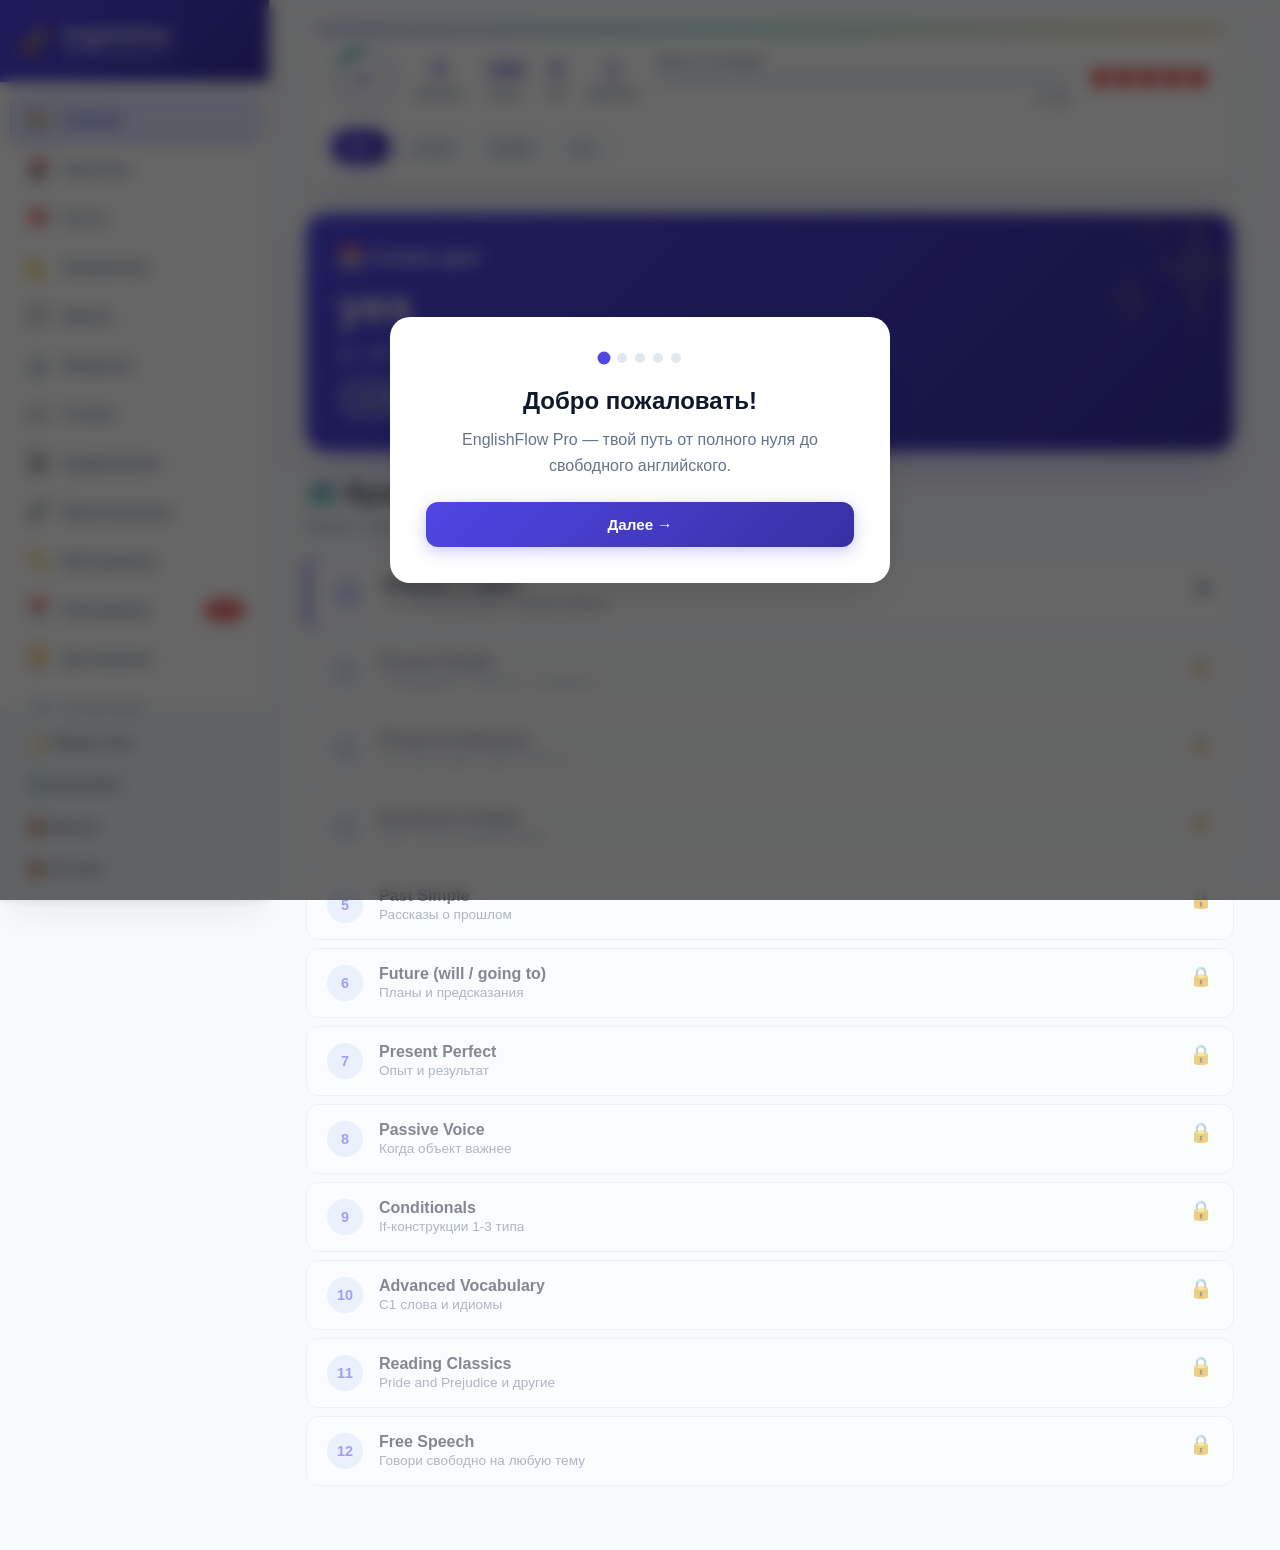
<file: Index.html>
<!DOCTYPE html>
<html lang="ru">
<head>
<meta charset="UTF-8">
<meta name="viewport" content="width=device-width, initial-scale=1.0, maximum-scale=1.0, user-scalable=no">
<title>EnglishFlow Pro — Изучай с нуля до C1</title>
<meta name="theme-color" content="#4f46e5">
<meta name="apple-mobile-web-app-capable" content="yes">
<link rel="manifest" href="[data-uri]">
<style>
:root {
  --bg: #f8fafc; --surface: #ffffff; --surface-hover: #f1f5f9; --border: #e2e8f0;
  --text: #0f172a; --text-secondary: #64748b; --accent: #4f46e5; --accent-light: #e0e7ff;
  --accent-dark: #3730a3; --success: #10b981; --success-light: #d1fae5; --warning: #f59e0b;
  --warning-light: #fef3c7; --danger: #ef4444; --danger-light: #fee2e2; --info: #3b82f6;
  --shadow: 0 4px 6px -1px rgba(0,0,0,0.05), 0 20px 40px -10px rgba(0,0,0,0.08);
  --shadow-lg: 0 20px 50px -12px rgba(0,0,0,0.15); --radius: 20px; --radius-sm: 12px;
  --transition: all 0.25s cubic-bezier(0.4, 0, 0.2, 1);
}
[data-theme="dark"] {
  --bg: #0b1120; --surface: #1e293b; --surface-hover: #334155; --border: #334155;
  --text: #f8fafc; --text-secondary: #94a3b8; --accent: #818cf8; --accent-light: rgba(129,140,248,0.15);
  --accent-dark: #6366f1; --success: #34d399; --success-light: rgba(52,211,153,0.15);
  --warning: #fbbf24; --warning-light: rgba(251,191,36,0.15); --danger: #f87171;
  --danger-light: rgba(248,113,113,0.15); --info: #60a5fa;
  --shadow: 0 4px 6px -1px rgba(0,0,0,0.3), 0 20px 40px -10px rgba(0,0,0,0.4);
  --shadow-lg: 0 20px 50px -12px rgba(0,0,0,0.5);
}
* { margin: 0; padding: 0; box-sizing: border-box; }
html { font-size: 16px; scroll-behavior: smooth; }
body {
  font-family: -apple-system, BlinkMacSystemFont, "Segoe UI", Roboto, "Helvetica Neue", Arial, sans-serif;
  background: var(--bg); color: var(--text); min-height: 100vh; overflow-x: hidden;
  transition: background 0.4s, color 0.4s;
}
#app { display: flex; min-height: 100vh; }

/* Sidebar */
.sidebar {
  width: 270px; background: var(--surface); border-right: 1px solid var(--border);
  display: flex; flex-direction: column; position: fixed; height: 100vh; z-index: 100;
  transition: transform 0.35s cubic-bezier(0.4,0,0.2,1); box-shadow: var(--shadow);
}
.sidebar-brand {
  padding: 24px 20px; display: flex; align-items: center; gap: 12px;
  border-bottom: 1px solid var(--border); background: linear-gradient(135deg, var(--accent), var(--accent-dark));
  color: white;
}
.brand-icon { font-size: 1.6rem; filter: drop-shadow(0 2px 4px rgba(0,0,0,0.2)); }
.brand-text { font-size: 1.2rem; font-weight: 800; letter-spacing: -0.5px; }
.brand-sub { font-size: 0.7rem; opacity: 0.9; font-weight: 500; }

.nav-links { padding: 14px 10px; flex: 1; overflow-y: auto; }
.nav-link {
  width: 100%; display: flex; align-items: center; gap: 12px; padding: 12px 16px;
  border-radius: var(--radius-sm); border: none; background: transparent;
  color: var(--text-secondary); font-size: 0.92rem; font-weight: 600; cursor: pointer;
  margin-bottom: 4px; transition: var(--transition); position: relative;
}
.nav-link:hover { background: var(--surface-hover); color: var(--text); transform: translateX(4px); }
.nav-link.active { background: var(--accent-light); color: var(--accent); box-shadow: 0 0 0 1px var(--accent) inset; }
.nav-link .nav-emoji { font-size: 1.1rem; width: 24px; text-align: center; }
.badge {
  margin-left: auto; background: linear-gradient(135deg, var(--danger), #dc2626);
  color: white; font-size: 0.7rem; padding: 3px 9px; border-radius: 20px; font-weight: 700;
  box-shadow: 0 2px 8px rgba(239,68,68,0.3); animation: pulse 2s infinite;
}
@keyframes pulse { 0%,100%{transform:scale(1)} 50%{transform:scale(1.05)} }

.sidebar-footer {
  padding: 14px; border-top: 1px solid var(--border); display: flex; flex-direction: column; gap: 6px;
  background: var(--surface-hover);
}
.btn-ghost {
  background: transparent; border: none; color: var(--text-secondary); padding: 10px 14px;
  border-radius: var(--radius-sm); font-size: 0.85rem; cursor: pointer; text-align: left;
  transition: var(--transition); font-weight: 600; display: flex; align-items: center; gap: 8px;
}
.btn-ghost:hover { background: var(--surface); color: var(--text); box-shadow: var(--shadow); }

/* Mobile Header */
.mobile-header {
  display: none; position: fixed; top: 0; left: 0; right: 0; height: 60px;
  background: var(--surface); border-bottom: 1px solid var(--border); align-items: center;
  padding: 0 18px; z-index: 90; justify-content: space-between; backdrop-filter: blur(10px);
}
.menu-toggle { background: none; border: none; font-size: 1.5rem; color: var(--text); cursor: pointer; }
.mobile-title { font-weight: 800; font-size: 1.1rem; background: linear-gradient(135deg, var(--accent), var(--accent-dark)); -webkit-background-clip: text; -webkit-text-fill-color: transparent; }
.streak-display { font-weight: 800; color: var(--warning); font-size: 1.1rem; display: flex; align-items: center; gap: 4px; }
.xp-display { font-weight: 800; color: var(--accent); font-size: 0.9rem; background: var(--accent-light); padding: 4px 10px; border-radius: 20px; }

/* Main Content */
.main-content { flex: 1; margin-left: 270px; padding: 28px 36px; max-width: 1000px; }

/* Top Bar */
.top-bar {
  display: flex; align-items: center; gap: 20px; margin-bottom: 28px; padding: 18px 24px;
  background: var(--surface); border-radius: var(--radius); border: 1px solid var(--border);
  box-shadow: var(--shadow); flex-wrap: wrap; position: relative; overflow: hidden;
}
.top-bar::before {
  content: ''; position: absolute; top: 0; left: 0; right: 0; height: 3px;
  background: linear-gradient(90deg, var(--accent), var(--success), var(--warning), var(--danger), var(--accent));
  background-size: 200% 100%; animation: gradientFlow 3s linear infinite;
}
@keyframes gradientFlow { 0%{background-position:0% 50%} 100%{background-position:200% 50%} }

.progress-ring-wrapper { position: relative; width: 64px; height: 64px; flex-shrink: 0; }
.progress-ring { transform: rotate(-90deg); filter: drop-shadow(0 2px 4px rgba(79,70,229,0.2)); }
.progress-ring-bg { fill: none; stroke: var(--border); stroke-width: 5; }
.progress-ring-fill { fill: none; stroke: url(#grad1); stroke-width: 5; stroke-linecap: round;
  stroke-dasharray: 163.36; stroke-dashoffset: 163.36; transition: stroke-dashoffset 0.8s cubic-bezier(0.4,0,0.2,1); }
.progress-ring-text { position: absolute; top: 50%; left: 50%; transform: translate(-50%, -50%);
  font-size: 0.85rem; font-weight: 800; color: var(--accent); }

.stats-mini { display: flex; gap: 24px; }
.stats-mini div { text-align: center; }
.stats-mini strong { display: block; font-size: 1.4rem; background: linear-gradient(135deg, var(--accent), var(--accent-dark)); -webkit-background-clip: text; -webkit-text-fill-color: transparent; }
.stats-mini span { font-size: 0.75rem; color: var(--text-secondary); font-weight: 600; }

.daily-goal { flex: 1; min-width: 140px; }
.goal-label { font-size: 0.8rem; color: var(--text-secondary); margin-bottom: 6px; font-weight: 600; }
.goal-bar { height: 10px; background: var(--border); border-radius: 5px; overflow: hidden; position: relative; }
.goal-fill { height: 100%; background: linear-gradient(90deg, var(--accent), var(--success)); width: 0%; transition: width 0.6s ease; border-radius: 5px; position: relative; }
.goal-fill::after { content: ''; position: absolute; top: 0; right: 0; width: 20px; height: 100%; background: rgba(255,255,255,0.4); filter: blur(4px); animation: shimmer 2s infinite; }
@keyframes shimmer { 0%{transform:translateX(0)} 100%{transform:translateX(100px)} }
.goal-text { font-size: 0.8rem; color: var(--text-secondary); margin-top: 6px; text-align: right; font-weight: 600; }

.level-selector { display: flex; gap: 6px; flex-wrap: wrap; }
.level-btn {
  padding: 8px 16px; border-radius: 24px; border: 2px solid var(--border); background: var(--bg);
  color: var(--text-secondary); font-size: 0.8rem; font-weight: 700; cursor: pointer;
  transition: var(--transition);
}
.level-btn:hover { border-color: var(--accent); color: var(--accent); transform: translateY(-2px); box-shadow: 0 4px 12px rgba(79,70,229,0.15); }
.level-btn.active { background: linear-gradient(135deg, var(--accent), var(--accent-dark)); color: white; border-color: transparent; box-shadow: 0 4px 15px rgba(79,70,229,0.3); transform: translateY(-2px); }

.hearts-display { display: flex; gap: 3px; align-items: center; font-size: 1.2rem; }
.heart { transition: transform 0.2s; }
.heart.lost { filter: grayscale(1); opacity: 0.3; }

/* Views */
.view { display: none; animation: viewIn 0.4s cubic-bezier(0.4,0,0.2,1); }
.view.active { display: block; }
@keyframes viewIn { from { opacity: 0; transform: translateY(16px) scale(0.98); } to { opacity: 1; transform: translateY(0) scale(1); } }

.section-title { font-size: 1.6rem; font-weight: 800; margin-bottom: 8px; letter-spacing: -0.5px; }
.section-desc { color: var(--text-secondary); margin-bottom: 24px; font-size: 0.95rem; font-weight: 500; }

/* Hero / Word of Day */
.hero-card {
  background: linear-gradient(135deg, var(--accent), var(--accent-dark));
  border-radius: var(--radius); padding: 32px; color: white; margin-bottom: 28px;
  box-shadow: 0 20px 40px -10px rgba(79,70,229,0.3); position: relative; overflow: hidden;
}
.hero-card::before {
  content: '✨'; position: absolute; top: -20px; right: -20px; font-size: 8rem; opacity: 0.1;
}
.hero-title { font-size: 1.3rem; font-weight: 700; margin-bottom: 4px; opacity: 0.9; }
.hero-word { font-size: 2.8rem; font-weight: 800; margin: 12px 0; text-shadow: 0 2px 10px rgba(0,0,0,0.2); }
.hero-meta { font-size: 1rem; opacity: 0.85; margin-bottom: 16px; }
.hero-btn {
  background: rgba(255,255,255,0.2); border: 2px solid rgba(255,255,255,0.3); color: white;
  padding: 10px 24px; border-radius: 24px; font-weight: 700; cursor: pointer; backdrop-filter: blur(10px);
  transition: var(--transition); font-size: 0.9rem;
}
.hero-btn:hover { background: rgba(255,255,255,0.3); transform: translateY(-2px); box-shadow: 0 8px 20px rgba(0,0,0,0.2); }

/* Study Path */
.path-container { display: flex; flex-direction: column; gap: 0; margin-bottom: 28px; }
.path-step {
  display: flex; align-items: flex-start; gap: 16px; padding: 16px 20px;
  background: var(--surface); border: 1px solid var(--border); border-radius: var(--radius-sm);
  margin-bottom: 8px; transition: var(--transition); cursor: pointer; position: relative;
}
.path-step:hover { border-color: var(--accent); transform: translateX(6px); box-shadow: var(--shadow); }
.path-step.completed { border-left: 4px solid var(--success); opacity: 0.7; }
.path-step.active { border-left: 4px solid var(--accent); box-shadow: 0 0 0 2px var(--accent-light); }
.path-step.locked { opacity: 0.5; pointer-events: none; }
.path-num {
  width: 36px; height: 36px; border-radius: 50%; background: var(--accent-light); color: var(--accent);
  display: flex; align-items: center; justify-content: center; font-weight: 800; font-size: 0.9rem; flex-shrink: 0;
}
.path-step.completed .path-num { background: var(--success); color: white; }
.path-content h4 { font-size: 1rem; margin-bottom: 2px; }
.path-content p { font-size: 0.85rem; color: var(--text-secondary); }
.path-arrow { margin-left: auto; font-size: 1.2rem; color: var(--text-secondary); }

/* Flashcards */
.flashcard-scene { perspective: 1200px; width: 100%; max-width: 520px; height: 340px; margin: 0 auto 20px; cursor: pointer; }
.flashcard {
  width: 100%; height: 100%; position: relative; transform-style: preserve-3d;
  transition: transform 0.6s cubic-bezier(0.4, 0, 0.2, 1);
}
.flashcard.flipped { transform: rotateY(180deg); }
.flashcard-face {
  position: absolute; width: 100%; height: 100%; backface-visibility: hidden;
  background: var(--surface); border: 1px solid var(--border); border-radius: var(--radius);
  box-shadow: var(--shadow-lg); display: flex; flex-direction: column;
  justify-content: center; align-items: center; padding: 32px; text-align: center;
}
.flashcard-face.back { transform: rotateY(180deg); }

.fc-category { position: absolute; top: 18px; left: 20px; font-size: 0.75rem; font-weight: 700;
  padding: 5px 12px; background: var(--accent-light); color: var(--accent); border-radius: 20px; }
.fc-srs { position: absolute; top: 18px; right: 20px; font-size: 0.75rem; font-weight: 700;
  padding: 5px 12px; border-radius: 20px; }
.fc-srs.lvl-0 { background: var(--danger-light); color: var(--danger); }
.fc-srs.lvl-1 { background: var(--warning-light); color: var(--warning); }
.fc-srs.lvl-2 { background: var(--accent-light); color: var(--accent); }
.fc-srs.lvl-3 { background: var(--success-light); color: var(--success); }

.fc-word { font-size: 2.6rem; font-weight: 800; margin-bottom: 10px; letter-spacing: -0.5px; }
.fc-transcription { font-size: 1.15rem; color: var(--text-secondary); font-family: Georgia, serif; margin-bottom: 6px; }
.fc-phonetics { font-size: 1rem; color: var(--accent); font-weight: 600; background: var(--accent-light); padding: 4px 12px; border-radius: 20px; }
.fc-translation { font-size: 2.2rem; font-weight: 800; margin-bottom: 10px; }
.fc-example { font-size: 0.95rem; color: var(--text-secondary); font-style: italic; max-width: 90%; line-height: 1.5; }

.btn-audio {
  margin-top: 18px; background: var(--bg); border: 2px solid var(--border); color: var(--text);
  padding: 10px 22px; border-radius: 28px; font-size: 0.9rem; cursor: pointer;
  display: inline-flex; align-items: center; gap: 8px; font-weight: 700;
  transition: var(--transition);
}
.btn-audio:hover { border-color: var(--accent); color: var(--accent); transform: scale(1.08); box-shadow: 0 4px 15px rgba(79,70,229,0.15); }
.btn-audio:active { transform: scale(0.95); }

.hint { text-align: center; font-size: 0.85rem; color: var(--text-secondary); margin-bottom: 18px; font-weight: 500; }

.fc-controls { display: grid; grid-template-columns: repeat(4, 1fr); gap: 12px; max-width: 520px; margin: 0 auto 14px; }
.btn-srs {
  padding: 16px 10px; border: none; border-radius: var(--radius-sm); font-weight: 800;
  font-size: 0.9rem; cursor: pointer; transition: var(--transition); position: relative; overflow: hidden;
}
.btn-srs::after {
  content: ''; position: absolute; top: 50%; left: 50%; width: 0; height: 0; background: rgba(255,255,255,0.3);
  border-radius: 50%; transform: translate(-50%, -50%); transition: width 0.4s, height 0.4s;
}
.btn-srs:active::after { width: 200px; height: 200px; }
.btn-srs:hover { transform: translateY(-3px); box-shadow: var(--shadow-lg); }
.btn-again { background: linear-gradient(135deg, var(--danger), #dc2626); color: white; }
.btn-hard { background: linear-gradient(135deg, var(--warning), #d97706); color: white; }
.btn-good { background: linear-gradient(135deg, var(--accent), var(--accent-dark)); color: white; }
.btn-easy { background: linear-gradient(135deg, var(--success), #059669); color: white; }

.fc-nav { display: flex; justify-content: center; gap: 14px; margin-top: 14px; }
.btn-icon {
  width: 48px; height: 48px; border-radius: 14px; border: 2px solid var(--border);
  background: var(--surface); color: var(--text); font-size: 1.1rem; cursor: pointer;
  display: flex; align-items: center; justify-content: center; transition: var(--transition);
}
.btn-icon:hover { border-color: var(--accent); color: var(--accent); transform: translateY(-2px); box-shadow: var(--shadow); }

/* Quiz */
.quiz-modes { display: flex; gap: 10px; margin-bottom: 24px; flex-wrap: wrap; }
.quiz-mode {
  padding: 10px 18px; border-radius: var(--radius-sm); border: 2px solid var(--border);
  background: var(--surface); color: var(--text-secondary); font-weight: 700; font-size: 0.88rem;
  cursor: pointer; transition: var(--transition);
}
.quiz-mode.active { background: linear-gradient(135deg, var(--accent), var(--accent-dark)); color: white; border-color: transparent; box-shadow: 0 4px 15px rgba(79,70,229,0.3); }
.quiz-mode:hover:not(.active) { border-color: var(--accent); color: var(--accent); transform: translateY(-2px); }

.quiz-card {
  background: var(--surface); border: 1px solid var(--border); border-radius: var(--radius);
  padding: 32px; box-shadow: var(--shadow); max-width: 640px; margin: 0 auto; position: relative; overflow: hidden;
}
.quiz-card::before {
  content: ''; position: absolute; top: 0; left: 0; right: 0; height: 4px;
  background: linear-gradient(90deg, var(--accent), var(--success));
}

.quiz-header { display: flex; justify-content: space-between; margin-bottom: 24px; align-items: center; }
.quiz-category { font-size: 0.8rem; font-weight: 700; padding: 5px 12px; background: var(--accent-light); color: var(--accent); border-radius: 20px; }
.quiz-counter { font-size: 0.85rem; color: var(--text-secondary); font-weight: 700; }

.quiz-body { text-align: center; margin-bottom: 28px; }
.quiz-word { font-size: 2.4rem; font-weight: 800; background: linear-gradient(135deg, var(--accent), var(--accent-dark)); -webkit-background-clip: text; -webkit-text-fill-color: transparent; }
.quiz-prompt { font-size: 1.1rem; color: var(--text-secondary); margin-bottom: 14px; font-weight: 500; }

.quiz-options { display: grid; gap: 12px; }
.option-btn {
  padding: 16px 20px; border: 2px solid var(--border); background: var(--bg);
  border-radius: var(--radius-sm); color: var(--text); font-size: 1.05rem; font-weight: 600;
  cursor: pointer; text-align: left; transition: var(--transition); position: relative; overflow: hidden;
}
.option-btn::before {
  content: ''; position: absolute; left: 0; top: 0; bottom: 0; width: 0; background: var(--accent-light);
  transition: width 0.3s; z-index: 0;
}
.option-btn:hover::before { width: 100%; }
.option-btn:hover { border-color: var(--accent); transform: translateX(4px); }
.option-btn.correct { background: linear-gradient(135deg, var(--success), #059669) !important; color: white !important; border-color: var(--success); transform: scale(1.02); }
.option-btn.wrong { background: linear-gradient(135deg, var(--danger), #dc2626) !important; color: white !important; border-color: var(--danger); animation: shake 0.4s; }
.option-btn.disabled { opacity: 0.6; pointer-events: none; }
@keyframes shake { 0%,100%{transform:translateX(0)} 25%{transform:translateX(-8px)} 75%{transform:translateX(8px)} }

.quiz-type { display: flex; gap: 12px; margin-top: 18px; }
.type-input {
  flex: 1; padding: 14px 18px; border: 2px solid var(--border); border-radius: var(--radius-sm);
  background: var(--bg); color: var(--text); font-size: 1.05rem; outline: none; font-weight: 600;
  transition: var(--transition);
}
.type-input:focus { border-color: var(--accent); box-shadow: 0 0 0 4px var(--accent-light); }
.btn-primary {
  padding: 14px 28px; background: linear-gradient(135deg, var(--accent), var(--accent-dark));
  color: white; border: none; border-radius: var(--radius-sm); font-weight: 800; font-size: 0.95rem;
  cursor: pointer; transition: var(--transition); box-shadow: 0 4px 15px rgba(79,70,229,0.3);
}
.btn-primary:hover { transform: translateY(-2px); box-shadow: 0 8px 25px rgba(79,70,229,0.4); }
.btn-primary:active { transform: translateY(0); }

.quiz-feedback { text-align: center; padding: 14px; border-radius: var(--radius-sm); margin: 18px auto 0; max-width: 640px; font-weight: 700; font-size: 1.05rem; animation: popIn 0.3s; }
.quiz-feedback.correct { background: var(--success-light); color: var(--success); border: 2px solid var(--success); }
.quiz-feedback.wrong { background: var(--danger-light); color: var(--danger); border: 2px solid var(--danger); }
@keyframes popIn { from { transform: scale(0.9); opacity: 0; } to { transform: scale(1); opacity: 1; } }

/* Phrases */
.phrase-card {
  background: var(--surface); border: 1px solid var(--border); border-radius: var(--radius);
  padding: 24px; margin-bottom: 14px; box-shadow: var(--shadow); transition: var(--transition);
  cursor: pointer; position: relative; overflow: hidden;
}
.phrase-card:hover { border-color: var(--accent); transform: translateX(8px) translateY(-2px); box-shadow: var(--shadow-lg); }
.phrase-card::before {
  content: ''; position: absolute; left: 0; top: 0; bottom: 0; width: 4px; background: linear-gradient(180deg, var(--accent), var(--accent-dark)); opacity: 0; transition: opacity 0.3s;
}
.phrase-card:hover::before { opacity: 1; }
.phrase-header { display: flex; justify-content: space-between; align-items: center; margin-bottom: 10px; }
.phrase-en { font-size: 1.4rem; font-weight: 800; color: var(--accent); }
.phrase-ru { font-size: 1.05rem; color: var(--text); margin-bottom: 10px; font-weight: 600; }
.phrase-example { font-size: 0.95rem; color: var(--text-secondary); font-style: italic; border-left: 3px solid var(--accent); padding-left: 14px; line-height: 1.5; }

/* Formulas / Grammar */
.formula-grid { display: grid; grid-template-columns: repeat(auto-fit, minmax(300px, 1fr)); gap: 18px; }
.formula-card {
  background: var(--surface); border: 1px solid var(--border); border-radius: var(--radius);
  padding: 24px; box-shadow: var(--shadow); transition: var(--transition); position: relative; overflow: hidden;
}
.formula-card:hover { border-color: var(--accent); transform: translateY(-4px); box-shadow: var(--shadow-lg); }
.formula-card::after {
  content: ''; position: absolute; top: 0; right: 0; width: 60px; height: 60px;
  background: linear-gradient(135deg, var(--accent-light), transparent); opacity: 0.5; border-radius: 0 0 0 60px;
}
.formula-title { font-size: 0.85rem; text-transform: uppercase; letter-spacing: 1.5px; color: var(--accent); font-weight: 800; margin-bottom: 10px; }
.formula-name { font-size: 1.2rem; font-weight: 800; margin-bottom: 8px; color: var(--text); }
.formula-formula {
  font-family: 'Courier New', monospace; font-size: 1.05rem; background: var(--bg); padding: 14px;
  border-radius: var(--radius-sm); border-left: 4px solid var(--accent); color: var(--text); margin-bottom: 10px; font-weight: 700;
}
.formula-desc { font-size: 0.9rem; color: var(--text-secondary); line-height: 1.6; }
.formula-example { font-size: 0.85rem; color: var(--accent); font-weight: 600; margin-top: 8px; font-style: italic; }

/* Reading */
.reading-card {
  background: var(--surface); border: 1px solid var(--border); border-radius: var(--radius);
  padding: 28px; box-shadow: var(--shadow); margin-bottom: 18px; position: relative;
}
.reading-title { font-size: 1.5rem; font-weight: 800; margin-bottom: 4px; color: var(--accent); }
.reading-author { font-size: 0.9rem; color: var(--text-secondary); margin-bottom: 18px; font-weight: 600; }
.reading-text { line-height: 1.9; font-size: 1.1rem; color: var(--text); }
.reading-text .hl {
  border-bottom: 2px dotted var(--accent); cursor: help; transition: all 0.2s; font-weight: 600; color: var(--accent);
  position: relative;
}
.reading-text .hl:hover { background: var(--accent-light); border-radius: 4px; padding: 0 4px; }

/* Grammar Exercises */
.g-exercise {
  background: var(--surface); border: 1px solid var(--border); border-radius: var(--radius);
  padding: 24px; margin-bottom: 16px; box-shadow: var(--shadow);
}
.g-exercise-title { font-size: 1.1rem; font-weight: 800; margin-bottom: 12px; color: var(--accent); }
.g-exercise-text { font-size: 1rem; line-height: 1.8; margin-bottom: 16px; }
.g-exercise-text .blank {
  display: inline-block; min-width: 80px; border-bottom: 2px solid var(--accent); text-align: center;
  font-weight: 700; color: var(--accent); cursor: pointer; padding: 0 8px;
}
.g-exercise-text .blank.filled { color: var(--success); border-color: var(--success); }
.g-exercise-text .blank.wrong { color: var(--danger); border-color: var(--danger); animation: shake 0.3s; }
.g-choices { display: flex; gap: 10px; flex-wrap: wrap; }
.g-choice {
  padding: 8px 16px; background: var(--bg); border: 2px solid var(--border); border-radius: 20px;
  font-weight: 600; cursor: pointer; transition: var(--transition); font-size: 0.9rem;
}
.g-choice:hover { border-color: var(--accent); background: var(--accent-light); color: var(--accent); transform: translateY(-2px); }

/* Placement Test */
.placement-container { max-width: 640px; margin: 0 auto; }
.placement-progress { height: 6px; background: var(--border); border-radius: 3px; margin-bottom: 24px; overflow: hidden; }
.placement-progress-fill { height: 100%; background: linear-gradient(90deg, var(--accent), var(--success)); transition: width 0.4s; border-radius: 3px; }
.placement-question { font-size: 1.3rem; font-weight: 700; margin-bottom: 20px; text-align: center; }
.placement-result {
  text-align: center; padding: 40px; background: var(--surface); border-radius: var(--radius); box-shadow: var(--shadow);
}
.placement-result .level-badge {
  display: inline-block; padding: 12px 32px; border-radius: 30px; font-size: 1.5rem; font-weight: 800; color: white;
  margin-bottom: 16px; box-shadow: var(--shadow-lg);
}
.level-a1 { background: linear-gradient(135deg, #10b981, #059669); }
.level-a2 { background: linear-gradient(135deg, #3b82f6, #2563eb); }
.level-b1 { background: linear-gradient(135deg, #f59e0b, #d97706); }
.level-b2 { background: linear-gradient(135deg, #8b5cf6, #7c3aed); }
.level-c1 { background: linear-gradient(135deg, #ef4444, #dc2626); }

/* Listening */
.listen-card {
  background: var(--surface); border: 1px solid var(--border); border-radius: var(--radius);
  padding: 32px; box-shadow: var(--shadow); max-width: 600px; margin: 0 auto; text-align: center;
}
.listen-wave { display: flex; align-items: center; justify-content: center; gap: 4px; height: 60px; margin: 20px 0; }
.listen-bar { width: 6px; background: linear-gradient(180deg, var(--accent), var(--accent-dark)); border-radius: 3px; animation: wave 1s ease-in-out infinite; }
.listen-bar:nth-child(1) { height: 20px; animation-delay: 0s; }
.listen-bar:nth-child(2) { height: 40px; animation-delay: 0.1s; }
.listen-bar:nth-child(3) { height: 30px; animation-delay: 0.2s; }
.listen-bar:nth-child(4) { height: 50px; animation-delay: 0.3s; }
.listen-bar:nth-child(5) { height: 25px; animation-delay: 0.4s; }
.listen-bar:nth-child(6) { height: 45px; animation-delay: 0.5s; }
.listen-bar:nth-child(7) { height: 35px; animation-delay: 0.6s; }
@keyframes wave { 0%,100%{transform:scaleY(1)} 50%{transform:scaleY(0.5)} }

/* Pronunciation */
.mic-btn {
  width: 80px; height: 80px; border-radius: 50%; border: 4px solid var(--accent);
  background: var(--surface); color: var(--accent); font-size: 2rem; cursor: pointer;
  display: flex; align-items: center; justify-content: center; margin: 20px auto;
  transition: var(--transition); box-shadow: 0 4px 20px rgba(79,70,229,0.2);
}
.mic-btn:hover { transform: scale(1.1); box-shadow: 0 8px 30px rgba(79,70,229,0.3); }
.mic-btn.recording { background: var(--danger); color: white; border-color: var(--danger); animation: pulse-red 1s infinite; }
@keyframes pulse-red { 0%,100%{box-shadow:0 0 0 0 rgba(239,68,68,0.4)} 50%{box-shadow:0 0 0 20px rgba(239,68,68,0)} }

/* Achievements */
.achieve-grid { display: grid; grid-template-columns: repeat(auto-fill, minmax(140px, 1fr)); gap: 14px; }
.achieve-card {
  background: var(--surface); border: 2px solid var(--border); border-radius: var(--radius-sm);
  padding: 20px 10px; text-align: center; transition: var(--transition); position: relative;
}
.achieve-card.unlocked { border-color: var(--success); box-shadow: 0 4px 15px rgba(16,185,129,0.15); }
.achieve-card:hover { transform: translateY(-4px); box-shadow: var(--shadow); }
.achieve-icon { font-size: 2.5rem; margin-bottom: 8px; filter: grayscale(1); opacity: 0.5; transition: var(--transition); }
.achieve-card.unlocked .achieve-icon { filter: grayscale(0); opacity: 1; transform: scale(1.1); }
.achieve-name { font-size: 0.8rem; font-weight: 700; color: var(--text); }
.achieve-desc { font-size: 0.7rem; color: var(--text-secondary); margin-top: 4px; }

/* Review */
.review-list { display: flex; flex-direction: column; gap: 10px; }
.review-item {
  background: var(--surface); border: 1px solid var(--border); border-radius: var(--radius-sm);
  padding: 16px 20px; display: flex; justify-content: space-between; align-items: center;
  transition: var(--transition);
}
.review-item:hover { border-color: var(--accent); transform: translateX(4px); }
.review-word { font-weight: 800; font-size: 1.05rem; }
.review-meta { font-size: 0.85rem; color: var(--text-secondary); font-weight: 500; }
.review-actions { display: flex; gap: 10px; }

/* Stats */
.stats-grid { display: grid; grid-template-columns: repeat(4, 1fr); gap: 18px; margin-bottom: 28px; }
.stat-card {
  background: var(--surface); border: 1px solid var(--border); border-radius: var(--radius);
  padding: 24px; text-align: center; box-shadow: var(--shadow); transition: var(--transition);
}
.stat-card:hover { transform: translateY(-4px); box-shadow: var(--shadow-lg); border-color: var(--accent); }
.stat-value { font-size: 2.2rem; font-weight: 800; background: linear-gradient(135deg, var(--accent), var(--accent-dark)); -webkit-background-clip: text; -webkit-text-fill-color: transparent; }
.stat-label { font-size: 0.85rem; color: var(--text-secondary); margin-top: 6px; font-weight: 600; }

.chart-container {
  background: var(--surface); border: 1px solid var(--border); border-radius: var(--radius);
  padding: 24px; margin-bottom: 24px; box-shadow: var(--shadow);
}
.chart-container h3 { font-size: 1.1rem; margin-bottom: 20px; font-weight: 700; }

/* List */
.list-toolbar { display: flex; gap: 14px; margin-bottom: 18px; }
.search-input {
  flex: 1; padding: 12px 18px; border: 2px solid var(--border); border-radius: var(--radius-sm);
  background: var(--surface); color: var(--text); font-size: 0.95rem; outline: none; font-weight: 500;
  transition: var(--transition);
}
.search-input:focus { border-color: var(--accent); box-shadow: 0 0 0 4px var(--accent-light); }
.filter-select {
  padding: 12px 16px; border: 2px solid var(--border); border-radius: var(--radius-sm);
  background: var(--surface); color: var(--text); font-size: 0.95rem; cursor: pointer; outline: none; font-weight: 600;
}

.word-list { display: flex; flex-direction: column; gap: 10px; }
.word-item {
  background: var(--surface); border: 1px solid var(--border); border-radius: var(--radius-sm);
  padding: 16px 20px; display: flex; justify-content: space-between; align-items: center;
  transition: var(--transition);
}
.word-item:hover { border-color: var(--accent); transform: translateX(4px); box-shadow: var(--shadow); }
.word-item-left { display: flex; flex-direction: column; gap: 4px; }
.word-item-en { font-weight: 800; font-size: 1.05rem; }
.word-item-trans { font-size: 0.9rem; color: var(--text-secondary); font-weight: 500; }
.word-item-right { display: flex; align-items: center; gap: 12px; }
.word-item-cat { font-size: 0.75rem; padding: 4px 12px; background: var(--accent-light); color: var(--accent); border-radius: 20px; font-weight: 700; }
.word-item-status { font-size: 0.8rem; font-weight: 700; }
.status-new { color: var(--text-secondary); }
.status-learning { color: var(--warning); }
.status-learned { color: var(--success); }

/* Modal / Onboarding */
.modal-overlay {
  display: none; position: fixed; inset: 0; background: rgba(0,0,0,0.6); z-index: 300;
  backdrop-filter: blur(8px); align-items: center; justify-content: center;
}
.modal-overlay.active { display: flex; }
.modal {
  background: var(--surface); border-radius: var(--radius); padding: 36px; max-width: 500px; width: 90%;
  box-shadow: var(--shadow-lg); animation: modalIn 0.4s cubic-bezier(0.4,0,0.2,1); text-align: center;
}
@keyframes modalIn { from { transform: scale(0.8) translateY(20px); opacity: 0; } to { transform: scale(1) translateY(0); opacity: 1; } }
.modal h2 { font-size: 1.5rem; margin-bottom: 12px; }
.modal p { color: var(--text-secondary); margin-bottom: 24px; line-height: 1.6; }
.modal-steps { display: flex; justify-content: center; gap: 8px; margin-bottom: 24px; }
.modal-step { width: 10px; height: 10px; border-radius: 50%; background: var(--border); transition: var(--transition); }
.modal-step.active { background: var(--accent); transform: scale(1.3); }

/* Confetti */
.confetti-container { position: fixed; inset: 0; pointer-events: none; z-index: 400; overflow: hidden; }
.confetti-piece { position: absolute; width: 10px; height: 10px; animation: confettiFall 3s ease-out forwards; }
@keyframes confettiFall {
  0% { transform: translateY(-10vh) rotate(0deg); opacity: 1; }
  100% { transform: translateY(110vh) rotate(720deg); opacity: 0; }
}

/* Overlay */
.overlay { display: none; position: fixed; inset: 0; background: rgba(0,0,0,0.4); z-index: 95; backdrop-filter: blur(2px); }
.overlay.active { display: block; }

/* Toast */
.toast-container { position: fixed; bottom: 24px; right: 24px; z-index: 200; display: flex; flex-direction: column; gap: 10px; }
.toast {
  background: var(--surface); border: 1px solid var(--border); border-radius: var(--radius-sm);
  padding: 14px 20px; box-shadow: var(--shadow-lg); font-size: 0.95rem; font-weight: 700;
  animation: toastIn 0.35s cubic-bezier(0.4,0,0.2,1); max-width: 320px; display: flex; align-items: center; gap: 10px;
}
.toast.success { border-left: 4px solid var(--success); }
.toast.error { border-left: 4px solid var(--danger); }
.toast.info { border-left: 4px solid var(--info); }
@keyframes toastIn { from { transform: translateX(100%) scale(0.9); opacity: 0; } to { transform: translateX(0) scale(1); opacity: 1; } }

/* Responsive */
@media (max-width: 768px) {
  .sidebar { transform: translateX(-100%); }
  .sidebar.open { transform: translateX(0); }
  .main-content { margin-left: 0; padding: 76px 16px 24px; max-width: 100%; }
  .mobile-header { display: flex; }
  .stats-grid { grid-template-columns: repeat(2, 1fr); }
  .fc-controls { grid-template-columns: repeat(2, 1fr); }
  .top-bar { flex-wrap: wrap; gap: 14px; }
  .flashcard-scene { height: 300px; }
  .fc-word { font-size: 2rem; }
  .formula-grid { grid-template-columns: 1fr; }
  .achieve-grid { grid-template-columns: repeat(2, 1fr); }
}

.hidden { display: none !important; }
</style>
</head>
<body>

<svg width="0" height="0" style="position:absolute">
  <defs>
    <linearGradient id="grad1" x1="0%" y1="0%" x2="100%" y2="0%">
      <stop offset="0%" style="stop-color:#4f46e5;stop-opacity:1" />
      <stop offset="100%" style="stop-color:#10b981;stop-opacity:1" />
    </linearGradient>
  </defs>
</svg>

<div id="app">
  <nav class="sidebar" id="sidebar">
    <div class="sidebar-brand">
      <span class="brand-icon">🚀</span>
      <div>
        <div class="brand-text">EnglishFlow</div>
        <div class="brand-sub">Изучай с нуля до C1</div>
      </div>
    </div>
    <div class="nav-links">
      <button class="nav-link active" data-view="dashboard"><span class="nav-emoji">🏠</span> Главная</button>
      <button class="nav-link" data-view="flashcards"><span class="nav-emoji">🎴</span> Карточки</button>
      <button class="nav-link" data-view="quiz"><span class="nav-emoji">🎯</span> Тесты</button>
      <button class="nav-link" data-view="grammar"><span class="nav-emoji">📐</span> Грамматика</button>
      <button class="nav-link" data-view="phrases"><span class="nav-emoji">💬</span> Фразы</button>
      <button class="nav-link" data-view="formulas"><span class="nav-emoji">🔬</span> Формулы</button>
      <button class="nav-link" data-view="reading"><span class="nav-emoji">📖</span> Чтение</button>
      <button class="nav-link" data-view="listening"><span class="nav-emoji">🎧</span> Аудирование</button>
      <button class="nav-link" data-view="pronunciation"><span class="nav-emoji">🎤</span> Произношение</button>
      <button class="nav-link" data-view="placement"><span class="nav-emoji">📏</span> Мой уровень</button>
      <button class="nav-link" data-view="review"><span class="nav-emoji">📅</span> Повторение <span class="badge" id="reviewBadge">0</span></button>
      <button class="nav-link" data-view="achievements"><span class="nav-emoji">🏆</span> Достижения</button>
      <button class="nav-link" data-view="stats"><span class="nav-emoji">📊</span> Статистика</button>
      <button class="nav-link" data-view="list"><span class="nav-emoji">📋</span> Словарь</button>
    </div>
    <div class="sidebar-footer">
      <button class="btn-ghost" id="themeBtn">🌙 Тёмная тема</button>
      <button class="btn-ghost" id="settingsBtn">⚙️ Настройки</button>
      <button class="btn-ghost" id="importBtn">📥 Импорт</button>
      <button class="btn-ghost" id="exportBtn">📤 Экспорт</button>
      <input type="file" id="importFile" accept=".json" hidden>
    </div>
  </nav>

  <header class="mobile-header">
    <button class="menu-toggle" id="menuToggle">☰</button>
    <span class="mobile-title">EnglishFlow</span>
    <div style="display:flex;gap:10px;align-items:center">
      <div class="xp-display" id="mobileXp">⭐ 0</div>
      <div class="streak-display" id="streakDisplay">🔥 0</div>
    </div>
  </header>

  <main class="main-content">
    <div class="top-bar">
      <div class="progress-ring-wrapper">
        <svg class="progress-ring" width="64" height="64">
          <circle class="progress-ring-bg" cx="32" cy="32" r="28"/>
          <circle class="progress-ring-fill" id="progressRing" cx="32" cy="32" r="28"/>
        </svg>
        <div class="progress-ring-text" id="progressPercent">0%</div>
      </div>
      <div class="stats-mini">
        <div><strong id="learnedCount">0</strong> <span>изучено</span></div>
        <div><strong id="totalCount">0</strong> <span>всего</span></div>
        <div><strong id="xpCount">0</strong> <span>XP</span></div>
        <div><strong id="levelCount">1</strong> <span>уровень</span></div>
      </div>
      <div class="daily-goal">
        <div class="goal-label">Цель на сегодня</div>
        <div class="goal-bar"><div class="goal-fill" id="goalFill"></div></div>
        <div class="goal-text" id="goalText">0 / 10</div>
      </div>
      <div class="hearts-display" id="heartsDisplay" title="Жизни">❤️❤️❤️❤️❤️</div>
      <div class="level-selector" id="levelSelector">
        <button class="level-btn active" data-level="all">Все</button>
        <button class="level-btn" data-level="beginner">A1-A2</button>
        <button class="level-btn" data-level="intermediate">B1-B2</button>
        <button class="level-btn" data-level="advanced">C1+</button>
      </div>
    </div>

    <!-- DASHBOARD -->
    <section class="view active" id="view-dashboard">
      <div class="hero-card" id="wordOfDay">
        <div class="hero-title">📅 Слово дня</div>
        <div class="hero-word" id="wodWord">Loading...</div>
        <div class="hero-meta" id="wodMeta">Loading...</div>
        <button class="hero-btn" id="wodBtn">🔊 Послушать</button>
      </div>
      <h2 class="section-title">🗺️ Путь обучения</h2>
      <p class="section-desc">Начни с нуля или продолжи с любого места. Каждый шаг открывает новые навыки.</p>
      <div class="path-container" id="studyPath"></div>
    </section>

    <!-- FLASHCARDS -->
    <section class="view" id="view-flashcards">
      <h2 class="section-title">🎴 Карточки</h2>
      <p class="section-desc">Переворачивай, оценивай, запоминай. Пробел — перевернуть, 1-4 — оценить.</p>
      <div class="flashcard-scene" id="flashcardScene">
        <div class="flashcard" id="flashcard">
          <div class="flashcard-face front">
            <span class="fc-category" id="fcCat"></span>
            <span class="fc-srs" id="fcSrs"></span>
            <div class="fc-word" id="fcWord"></div>
            <div class="fc-transcription" id="fcTrans"></div>
            <div class="fc-phonetics" id="fcPhon"></div>
            <button class="btn-audio" id="fcAudio">🔊 Слушать</button>
          </div>
          <div class="flashcard-face back">
            <span class="fc-category" id="fcCatBack"></span>
            <div class="fc-translation" id="fcTransBack"></div>
            <div class="fc-example" id="fcExample"></div>
            <button class="btn-audio" id="fcAudioBack">🔊 Повторить</button>
          </div>
        </div>
      </div>
      <div class="hint">Нажми карточку или пробел, чтобы перевернуть</div>
      <div class="fc-controls">
        <button class="btn-srs btn-again" data-grade="0">Снова 😵</button>
        <button class="btn-srs btn-hard" data-grade="1">Сложно 😬</button>
        <button class="btn-srs btn-good" data-grade="2">Хорошо 🙂</button>
        <button class="btn-srs btn-easy" data-grade="3">Легко 😎</button>
      </div>
      <div class="fc-nav">
        <button class="btn-icon" id="fcPrev">◀</button>
        <button class="btn-icon" id="fcShuffle">🔀</button>
        <button class="btn-icon" id="fcNext">▶</button>
      </div>
    </section>

    <!-- QUIZ -->
    <section class="view" id="view-quiz">
      <h2 class="section-title">🎯 Тесты</h2>
      <p class="section-desc">Выбирай режим. Ошибки отнимают ❤️, но восстанавливаются со временем.</p>
      <div class="quiz-modes">
        <button class="quiz-mode active" data-mode="en-ru">EN → RU</button>
        <button class="quiz-mode" data-mode="ru-en">RU → EN</button>
        <button class="quiz-mode" data-mode="audio">🎧 Аудио</button>
        <button class="quiz-mode" data-mode="type">⌨️ Печать</button>
        <button class="quiz-mode" data-mode="grammar">📐 Грамматика</button>
      </div>
      <div class="quiz-card" id="quizCard">
        <div class="quiz-header">
          <span class="quiz-category" id="quizCat"></span>
          <span class="quiz-counter" id="quizCounter"></span>
        </div>
        <div class="quiz-body" id="quizBody"></div>
        <div class="quiz-options" id="quizOptions"></div>
        <div class="quiz-type hidden" id="quizTypeArea">
          <input type="text" class="type-input" id="typeInput" placeholder="Введите ответ..." autocomplete="off">
          <button class="btn-primary" id="typeSubmit">Проверить</button>
        </div>
      </div>
      <div class="quiz-feedback hidden" id="quizFeedback"></div>
      <button class="btn-primary btn-next" id="quizNext">Следующий вопрос →</button>
    </section>

    <!-- GRAMMAR -->
    <section class="view" id="view-grammar">
      <h2 class="section-title">📐 Грамматика</h2>
      <p class="section-desc">12 ключевых тем от нуля до продвинутого. Теория + упражнения.</p>
      <div id="grammarContent"></div>
    </section>

    <!-- PHRASES -->
    <section class="view" id="view-phrases">
      <h2 class="section-title">💬 Полезные фразы</h2>
      <p class="section-desc">Кликни, чтобы услышать произношение. Фразы для реальной жизни.</p>
      <div id="phrasesList"></div>
    </section>

    <!-- FORMULAS -->
    <section class="view" id="view-formulas">
      <h2 class="section-title">🔬 Формулы английского</h2>
      <p class="section-desc">Универсальные конструкции. Замени слова по шаблону — и говори правильно.</p>
      <div class="formula-grid" id="formulasGrid"></div>
    </section>

    <!-- READING -->
    <section class="view" id="view-reading">
      <h2 class="section-title">📖 Чтение</h2>
      <p class="section-desc">Классика с интерактивными подсказками. Наведи на слово — увидишь перевод.</p>
      <div id="readingContent"></div>
    </section>

    <!-- LISTENING -->
    <section class="view" id="view-listening">
      <h2 class="section-title">🎧 Аудирование</h2>
      <p class="section-desc">Послушай фразу и напиши, что услышал. Проверь своё восприятие на слух.</p>
      <div class="listen-card">
        <div class="listen-wave" id="listenWave">
          <div class="listen-bar"></div><div class="listen-bar"></div><div class="listen-bar"></div>
          <div class="listen-bar"></div><div class="listen-bar"></div><div class="listen-bar"></div>
          <div class="listen-bar"></div>
        </div>
        <button class="btn-primary" id="listenPlay">▶️ Воспроизвести</button>
        <div class="quiz-type" style="margin-top:20px">
          <input type="text" class="type-input" id="listenInput" placeholder="Напиши услышанное..." autocomplete="off">
          <button class="btn-primary" id="listenCheck">Проверить</button>
        </div>
        <div class="quiz-feedback hidden" id="listenFeedback"></div>
      </div>
    </section>

    <!-- PRONUNCIATION -->
    <section class="view" id="view-pronunciation">
      <h2 class="section-title">🎤 Проверка произношения</h2>
      <p class="section-desc">Нажми на микрофон, произнеси слово — сравним с правильным вариантом.</p>
      <div class="quiz-card" style="text-align:center">
        <div class="quiz-word" id="pronWord">Opportunity</div>
        <div class="quiz-prompt" id="pronPrompt">[ˌɒpəˈtjuːnɪti]</div>
        <button class="mic-btn" id="micBtn">🎤</button>
        <div id="pronResult" style="margin-top:16px;font-weight:700"></div>
        <button class="btn-primary" id="pronNext" style="margin-top:20px">Другое слово →</button>
      </div>
    </section>

    <!-- PLACEMENT -->
    <section class="view" id="view-placement">
      <h2 class="section-title">📏 Определи свой уровень</h2>
      <p class="section-desc">Пройди 15 вопросов — узнай, с чего начать: A1, A2, B1, B2 или C1.</p>
      <div class="placement-container" id="placementContainer"></div>
    </section>

    <!-- REVIEW -->
    <section class="view" id="view-review">
      <h2 class="section-title">📅 Слова на повторение</h2>
      <p class="section-desc">Алгоритм интервального повторения подскажет, что пора повторить.</p>
      <div class="review-list" id="reviewList"></div>
    </section>

    <!-- ACHIEVEMENTS -->
    <section class="view" id="view-achievements">
      <h2 class="section-title">🏆 Достижения</h2>
      <p class="section-desc">Зарабатывай награды за прогресс. Всего 16 достижений.</p>
      <div class="achieve-grid" id="achieveGrid"></div>
    </section>

    <!-- STATS -->
    <section class="view" id="view-stats">
      <h2 class="section-title">📊 Статистика</h2>
      <div class="stats-grid">
        <div class="stat-card"><div class="stat-value" id="statTotal">0</div><div class="stat-label">Всего слов</div></div>
        <div class="stat-card"><div class="stat-value" id="statLearned">0</div><div class="stat-label">Изучено</div></div>
        <div class="stat-card"><div class="stat-value" id="statMastered">0</div><div class="stat-label">Закреплено</div></div>
        <div class="stat-card"><div class="stat-value" id="statStreak">0</div><div class="stat-label">Дней подряд</div></div>
      </div>
      <div class="chart-container"><h3>Активность за 7 дней</h3><canvas id="activityChart" width="600" height="200"></canvas></div>
      <div class="chart-container"><h3>Распределение по уровням SRS</h3><canvas id="srsChart" width="600" height="200"></canvas></div>
    </section>

    <!-- LIST -->
    <section class="view" id="view-list">
      <div class="list-toolbar">
        <input type="text" class="search-input" id="searchInput" placeholder="🔍 Поиск слова...">
        <select class="filter-select" id="listFilter">
          <option value="all">Все</option>
          <option value="new">Новые</option>
          <option value="learning">Изучаются</option>
          <option value="learned">Изучены</option>
          <option value="due">На повторение</option>
        </select>
      </div>
      <div class="word-list" id="wordList"></div>
    </section>
  </main>
</div>

<div class="overlay" id="overlay"></div>
<div class="toast-container" id="toastContainer"></div>
<div class="confetti-container" id="confettiContainer"></div>

<!-- Onboarding Modal -->
<div class="modal-overlay" id="onboardingModal">
  <div class="modal">
    <div class="modal-steps" id="modalSteps"></div>
    <h2 id="modalTitle">Добро пожаловать!</h2>
    <p id="modalText">EnglishFlow Pro — это твой путь от полного нуля до свободного английского.</p>
    <button class="btn-primary" id="modalNext" style="width:100%">Далее →</button>
  </div>
</div>

<!-- Settings Modal -->
<div class="modal-overlay" id="settingsModal">
  <div class="modal" style="max-width:400px">
    <h2>⚙️ Настройки</h2>
    <div style="text-align:left;margin:20px 0;display:flex;flex-direction:column;gap:14px">
      <label style="display:flex;justify-content:space-between;align-items:center;font-weight:600">
        Цель слов в день
        <input type="number" id="settingGoal" value="10" min="5" max="50" style="width:80px;padding:8px;border:2px solid var(--border);border-radius:8px;background:var(--bg);color:var(--text);font-weight:700;text-align:center">
      </label>
      <label style="display:flex;justify-content:space-between;align-items:center;font-weight:600">
        Звуки
        <input type="checkbox" id="settingSound" checked style="width:20px;height:20px;accent-color:var(--accent)">
      </label>
      <label style="display:flex;justify-content:space-between;align-items:center;font-weight:600">
        Вибрация
        <input type="checkbox" id="settingVibro" checked style="width:20px;height:20px;accent-color:var(--accent)">
      </label>
      <label style="display:flex;justify-content:space-between;align-items:center;font-weight:600">
        Сбросить прогресс
        <button class="btn-ghost" id="resetBtn" style="color:var(--danger);border:2px solid var(--danger-light);padding:6px 12px">🗑️ Сбросить</button>
      </label>
    </div>
    <button class="btn-primary" id="closeSettings" style="width:100%">Сохранить</button>
  </div>
</div>

<script>
// ==================== AUDIO ENGINE ====================
const AudioCtx = window.AudioContext || window.webkitAudioContext;
let audioCtx = null;
function initAudio() { if (!audioCtx) audioCtx = new AudioCtx(); if (audioCtx.state === 'suspended') audioCtx.resume(); }
function playClick() {
  if (!document.getElementById('settingSound')?.checked) return;
  initAudio(); const t = audioCtx.currentTime;
  const osc = audioCtx.createOscillator(); const g = audioCtx.createGain();
  osc.connect(g); g.connect(audioCtx.destination);
  osc.type = 'sine'; osc.frequency.setValueAtTime(900, t); osc.frequency.exponentialRampToValueAtTime(1400, t + 0.04);
  g.gain.setValueAtTime(0.12, t); g.gain.exponentialRampToValueAtTime(0.001, t + 0.06);
  osc.start(t); osc.stop(t + 0.06);
}
function playSuccess() {
  if (!document.getElementById('settingSound')?.checked) return;
  initAudio(); [523.25, 659.25, 783.99, 1046.5].forEach((f, i) => {
    const o = audioCtx.createOscillator(); const g = audioCtx.createGain();
    o.connect(g); g.connect(audioCtx.destination); o.type = 'sine'; o.frequency.value = f;
    g.gain.setValueAtTime(0.1, audioCtx.currentTime + i * 0.08);
    g.gain.exponentialRampToValueAtTime(0.001, audioCtx.currentTime + i * 0.08 + 0.25);
    o.start(audioCtx.currentTime + i * 0.08); o.stop(audioCtx.currentTime + i * 0.08 + 0.25);
  });
}
function playError() {
  if (!document.getElementById('settingSound')?.checked) return;
  initAudio(); const o = audioCtx.createOscillator(); const g = audioCtx.createGain();
  o.connect(g); g.connect(audioCtx.destination); o.type = 'sawtooth';
  o.frequency.setValueAtTime(180, audioCtx.currentTime); o.frequency.linearRampToValueAtTime(120, audioCtx.currentTime + 0.25);
  g.gain.setValueAtTime(0.08, audioCtx.currentTime); g.gain.exponentialRampToValueAtTime(0.001, audioCtx.currentTime + 0.3);
  o.start(audioCtx.currentTime); o.stop(audioCtx.currentTime + 0.3);
}
function playLevelUp() {
  if (!document.getElementById('settingSound')?.checked) return;
  initAudio(); [440, 554, 659, 880, 1108].forEach((f, i) => {
    const o = audioCtx.createOscillator(); const g = audioCtx.createGain();
    o.connect(g); g.connect(audioCtx.destination); o.type = 'triangle'; o.frequency.value = f;
    g.gain.setValueAtTime(0.08, audioCtx.currentTime + i * 0.1);
    g.gain.exponentialRampToValueAtTime(0.001, audioCtx.currentTime + i * 0.1 + 0.3);
    o.start(audioCtx.currentTime + i * 0.1); o.stop(audioCtx.currentTime + i * 0.1 + 0.3);
  });
}
function vibrate(pattern) {
  if (document.getElementById('settingVibro')?.checked && navigator.vibrate) navigator.vibrate(pattern);
}

// ==================== DATA: 120+ WORDS ====================
const VOCAB_DATA = [
  { category: "A1 Basics", level: "beginner", words: [
    {word:"hello",trans:"[həˈləʊ]",phon:"хэлло́",ru:"привет",ex:"Hello, how are you?"},
    {word:"goodbye",trans:"[ˌɡʊdˈbaɪ]",phon:"гудба́й",ru:"до свидания",ex:"Goodbye, see you tomorrow!"},
    {word:"please",trans:"[pliːz]",phon:"пли́з",ru:"пожалуйста",ex:"Please, sit down."},
    {word:"thank you",trans:"[ˈθæŋk juː]",phon:"сэнк ю́",ru:"спасибо",ex:"Thank you very much!"},
    {word:"sorry",trans:"[ˈsɒri]",phon:"со́ри",ru:"извини(те)",ex:"I'm sorry I'm late."},
    {word:"yes",trans:"[jes]",phon:"йес",ru:"да",ex:"Yes, I understand."},
    {word:"no",trans:"[nəʊ]",phon:"ноу",ru:"нет",ex:"No, thank you."},
    {word:"water",trans:"[ˈwɔːtə]",phon:"во́тэ",ru:"вода",ex:"Can I have some water?"},
    {word:"food",trans:"[fuːd]",phon:"фуд",ru:"еда",ex:"This food is delicious."},
    {word:"friend",trans:"[frend]",phon:"фрэнд",ru:"друг",ex:"She is my best friend."},
    {word:"family",trans:"[ˈfæməli]",phon:"фэ́мили",ru:"семья",ex:"My family is big."},
    {word:"house",trans:"[haʊs]",phon:"ха́ус",ru:"дом",ex:"I live in a small house."},
    {word:"time",trans:"[taɪm]",phon:"та́йм",ru:"время",ex:"What time is it?"},
    {word:"day",trans:"[deɪ]",phon:"дэй",ru:"день",ex:"Have a nice day!"},
    {word:"night",trans:"[naɪt]",phon:"на́йт",ru:"ночь",ex:"I sleep at night."},
    {word:"morning",trans:"[ˈmɔːnɪŋ]",phon:"мо́нин",ru:"утро",ex:"I wake up in the morning."},
    {word:"evening",trans:"[ˈiːvnɪŋ]",phon:"и́внин",ru:"вечер",ex:"In the evening I read books."},
    {word:"today",trans:"[təˈdeɪ]",phon:"тудэ́й",ru:"сегодня",ex:"Today is Monday."},
    {word:"tomorrow",trans:"[təˈmɒrəʊ]",phon:"тумо́роу",ru:"завтра",ex:"I will go there tomorrow."},
    {word:"yesterday",trans:"[ˈjestədeɪ]",phon:"йе́стэдей",ru:"вчера",ex:"I saw him yesterday."},
    {word:"big",trans:"[bɪɡ]",phon:"биг",ru:"большой",ex:"This is a big house."},
    {word:"small",trans:"[smɔːl]",phon:"смо́л",ru:"маленький",ex:"I have a small dog."},
    {word:"good",trans:"[ɡʊd]",phon:"гуд",ru:"хороший",ex:"You are a good student."},
    {word:"bad",trans:"[bæd]",phon:"бэд",ru:"плохой",ex:"This is a bad idea."},
    {word:"new",trans:"[njuː]",phon:"нью́",ru:"новый",ex:"I bought a new phone."},
    {word:"old",trans:"[əʊld]",phon:"оулд",ru:"старый",ex:"This is an old building."},
    {word:"happy",trans:"[ˈhæpi]",phon:"хэ́пи",ru:"счастливый",ex:"I am very happy today."},
    {word:"sad",trans:"[sæd]",phon:"сэд",ru:"грустный",ex:"Why are you sad?"},
    {word:"hot",trans:"[hɒt]",phon:"хот",ru:"горячий, жарко",ex:"It's very hot today."},
    {word:"cold",trans:"[kəʊld]",phon:"коулд",ru:"холодный, холодно",ex:"The water is cold."},
    {word:"easy",trans:"[ˈiːzi]",phon:"и́зи",ru:"лёгкий",ex:"This test is easy."},
    {word:"difficult",trans:"[ˈdɪfɪkəlt]",phon:"ди́фикалт",ru:"трудный",ex:"Math is difficult for me."}
  ]},
  { category: "A2 Everyday", level: "beginner", words: [
    {word:"conversation",trans:"[ˌkɒnvəˈseɪʃn]",phon:"конвасэ́йшн",ru:"разговор",ex:"We had a long conversation."},
    {word:"appointment",trans:"[əˈpɔɪntmənt]",phon:"эпо́интмэнт",ru:"встреча, назначение",ex:"I have a doctor's appointment."},
    {word:"journey",trans:"[ˈdʒɜːni]",phon:"джё́ни",ru:"путешествие",ex:"The journey was exciting."},
    {word:"experience",trans:"[ɪkˈspɪəriəns]",phon:"икспи́эриэнс",ru:"опыт",ex:"She has a lot of experience."},
    {word:"advice",trans:"[ədˈvaɪs]",phon:"эдва́йс",ru:"совет",ex:"Can you give me some advice?"},
    {word:"opinion",trans:"[əˈpɪnjən]",phon:"эпи́ньян",ru:"мнение",ex:"In my opinion, it's great."},
    {word:"decision",trans:"[dɪˈsɪʒn]",phon:"диси́жн",ru:"решение",ex:"I made a difficult decision."},
    {word:"problem",trans:"[ˈprɒbləm]",phon:"про́блэм",ru:"проблема",ex:"We have a small problem."},
    {word:"solution",trans:"[səˈluːʃn]",phon:"салу́шн",ru:"решение (проблемы)",ex:"We found a solution."},
    {word:"situation",trans:"[ˌsɪtʃuˈeɪʃn]",phon:"сичуэ́йшн",ru:"ситуация",ex:"This is a dangerous situation."},
    {word:"opportunity",trans:"[ˌɒpəˈtjuːnɪti]",phon:"опатью́нити",ru:"возможность",ex:"This is a great opportunity."},
    {word:"environment",trans:"[ɪnˈvaɪrənmənt]",phon:"инва́йронмэнт",ru:"окружающая среда",ex:"We must protect the environment."},
    {word:"education",trans:"[ˌedʒuˈkeɪʃn]",phon:"эджьюке́йшн",ru:"образование",ex:"Education is very important."},
    {word:"health",trans:"[helθ]",phon:"хэлс",ru:"здоровье",ex:"Health is more important than money."},
    {word:"relationship",trans:"[rɪˈleɪʃnʃɪp]",phon:"риле́йншип",ru:"отношения",ex:"They have a good relationship."},
    {word:"tradition",trans:"[trəˈdɪʃn]",phon:"тради́шн",ru:"традиция",ex:"It's a family tradition."},
    {word:"culture",trans:"[ˈkʌltʃə]",phon:"ка́лчэ",ru:"культура",ex:"I love learning about new cultures."},
    {word:"society",trans:"[səˈsaɪəti]",phon:"саса́йэти",ru:"общество",ex:"We live in a modern society."},
    {word:"government",trans:"[ˈɡʌvənmənt]",phon:"га́вэнмэнт",ru:"правительство",ex:"The government made new laws."},
    {word:"economy",trans:"[ɪˈkɒnəmi]",phon:"ико́номи",ru:"экономика",ex:"The economy is growing."}
  ]},
  { category: "B1 Word Box", level: "intermediate", words: [
    {word:"to succeed",trans:"[səkˈsiːd]",phon:"ту сакси́д",ru:"преуспеть",ex:"If you work hard, you will succeed."},
    {word:"to improve",trans:"[ɪmˈpruːv]",phon:"ту импру́в",ru:"улучшать",ex:"I want to improve my English."},
    {word:"fiction",trans:"[ˈfɪkʃn]",phon:"фи́кшн",ru:"худ. литература",ex:"I prefer fiction to non-fiction."},
    {word:"a novel",trans:"[ˈnɒvl]",phon:"э но́вл",ru:"роман",ex:"She wrote a bestselling novel."},
    {word:"imagination",trans:"[ɪˌmædʒɪˈneɪʃn]",phon:"имэджинэ́йшн",ru:"воображение",ex:"Use your imagination!"},
    {word:"science fiction",trans:"[ˈsaɪəns ˈfɪkʃn]",phon:"са́йэнс фи́кшн",ru:"научная фантастика",ex:"Sci-fi often predicts the future."},
    {word:"a thriller",trans:"[ˈθrɪlə]",phon:"э три́ллэ",ru:"триллер",ex:"The movie is a gripping thriller."},
    {word:"as long as",trans:"—",phon:"эз лон эз",ru:"при условии",ex:"You can go as long as you finish homework."},
    {word:"a romance",trans:"[rəʊˈmæns]",phon:"э роумэ́нс",ru:"любовный роман",ex:"It's a classic romance story."},
    {word:"poetry",trans:"[ˈpəʊətri]",phon:"по́этри",ru:"поэзия",ex:"He enjoys reading poetry."},
    {word:"brilliant",trans:"[ˈbrɪljənt]",phon:"бри́льянт",ru:"блестящий",ex:"That was a brilliant idea!"},
    {word:"to encourage",trans:"[ɪnˈkʌrɪdʒ]",phon:"ту инка́ридж",ru:"воодушевлять",ex:"Teachers should encourage creativity."},
    {word:"to influence",trans:"[ˈɪnfluəns]",phon:"ту и́нфлуэнс",ru:"влиять",ex:"Parents greatly influence children."},
    {word:"educational",trans:"[ˌedʒuˈkeɪʃənl]",phon:"эджьюке́йшнл",ru:"образовательный",ex:"This documentary is very educational."},
    {word:"a reference book",trans:"[ˈrefərəns bʊk]",phon:"э ре́фэрэнс бук",ru:"справочник",ex:"I use a reference book for studies."},
    {word:"a magazine",trans:"[ˌmæɡəˈziːn]",phon:"э мэгэзи́н",ru:"журнал",ex:"She subscribes to a fashion magazine."},
    {word:"in particular",trans:"[ɪn pəˈtɪkjʊlə]",phon:"ин патику́ла",ru:"в частности",ex:"I like fruits, apples in particular."},
    {word:"has absolutely no limits",trans:"[hæz ˈæbsəluːtli nəʊ ˈlɪmɪts]",phon:"хэз э́бсалютли ноу ли́митс",ru:"не имеет ограничений",ex:"His imagination has absolutely no limits."},
    {word:"the sense of magic in the",trans:"[ðə sens ɒv ˈmædʒɪk ɪn ðə]",phon:"зэ сенс ов ме́джик ин зэ",ru:"ощущение волшебства в",ex:"There was a sense of magic in the room."},
    {word:"I'm reading Pride and Prejudice",trans:"[aɪm ˈriːdɪŋ praɪd ənd ˈpredʒʊdɪs]",phon:"айм ри́дин прайд энд пре́джудис",ru:"Я читаю «Гордость и предубеждение»",ex:"I'm reading Pride and Prejudice."},
    {word:"subjects",trans:"[ˈsʌbdʒɪkts]",phon:"са́бджиктс",ru:"предметы",ex:"What subjects do you study?"},
    {word:"reference books",trans:"[ˈrefərəns bʊks]",phon:"ре́фэрэнс букс",ru:"справочники",ex:"Find info in reference books."}
  ]},
  { category: "B2 Advanced", level: "intermediate", words: [
    {word:"genre",trans:"[ˈʒɑːnrə]",phon:"жа́нра",ru:"жанр",ex:"What's your favourite genre?"},
    {word:"fantasy",trans:"[ˈfæntəsi]",phon:"фэ́нтэси",ru:"фэнтези",ex:"Fantasy worlds are full of magic."},
    {word:"non-fiction",trans:"[nɒn ˈfɪkʃn]",phon:"нон-фи́кшн",ru:"док. литература",ex:"I read a lot of non-fiction."},
    {word:"informative",trans:"[ɪnˈfɔːmətɪv]",phon:"инфо́рматив",ru:"информативный",ex:"The lecture was very informative."},
    {word:"biography",trans:"[baɪˈɒɡrəfi]",phon:"байа́графи",ru:"биография",ex:"I'm reading a biography of Einstein."},
    {word:"autobiography",trans:"[ˌɔːtəbaɪˈɒɡrəfi]",phon:"о́тобайа́графи",ru:"автобиография",ex:"She wrote her autobiography at 80."},
    {word:"recommend",trans:"[ˌrekəˈmend]",phon:"рэкамэ́нд",ru:"рекомендовать",ex:"Can you recommend a good book?"},
    {word:"horrible",trans:"[ˈhɒrəbl]",phon:"хо́рабл",ru:"ужасный",ex:"The weather was horrible yesterday."},
    {word:"horror",trans:"[ˈhɒrə]",phon:"хо́рор",ru:"ужас",ex:"I don't like horror films."},
    {word:"controversial",trans:"[ˌkɒntrəˈvɜːʃl]",phon:"контравё́шл",ru:"спорный",ex:"It's a controversial topic."},
    {word:"contemporary",trans:"[kənˈtemprəri]",phon:"конте́мпрэри",ru:"современный",ex:"Contemporary art is interesting."},
    {word:"phenomenon",trans:"[fəˈnɒmɪnən]",phon:"фино́минэн",ru:"явление",ex:"This is a strange phenomenon."},
    {word:"consequence",trans:"[ˈkɒnsɪkwəns]",phon:"ко́нсиквэнс",ru:"последствие",ex:"Every action has a consequence."},
    {word:"significant",trans:"[sɪɡˈnɪfɪkənt]",phon:"сигни́фикэнт",ru:"значительный",ex:"This is a significant discovery."},
    {word:"approximately",trans:"[əˈprɒksɪmətli]",phon:"эпро́ксимэтли",ru:"приблизительно",ex:"It costs approximately $50."}
  ]},
  { category: "C1 Mastery", level: "advanced", words: [
    {word:"prejudice",trans:"[ˈpredʒʊdɪs]",phon:"пре́джудис",ru:"предубеждение",ex:"Pride and Prejudice is a classic."},
    {word:"possession",trans:"[pəˈzeʃn]",phon:"пазе́шн",ru:"владение",ex:"A man in possession of a fortune."},
    {word:"acknowledged",trans:"[əkˈnɒlɪdʒd]",phon:"акно́лиджд",ru:"признанный",ex:"A truth universally acknowledged."},
    {word:"neighbourhood",trans:"[ˈneɪbəhʊd]",phon:"не́йбахуд",ru:"окрестности",ex:"On entering a neighbourhood."},
    {word:"surrounding",trans:"[səˈraʊndɪŋ]",phon:"сара́ундин",ru:"окружающий",ex:"The surrounding families."},
    {word:"rightful",trans:"[ˈraɪtfl]",phon:"ра́йтфул",ru:"законный",ex:"He is the rightful owner."},
    {word:"ambiguous",trans:"[æmˈbɪɡjuəs]",phon:"эмби́гьюэс",ru:"двусмысленный",ex:"His answer was ambiguous."},
    {word:"sophisticated",trans:"[səˈfɪstɪkeɪtɪd]",phon:"сэфи́стикейтид",ru:"сложный, изысканный",ex:"This is a sophisticated system."},
    {word:"comprehensive",trans:"[ˌkɒmprɪˈhensɪv]",phon:"комприхе́нсив",ru:"всесторонний",ex:"A comprehensive analysis."},
    {word:"spontaneous",trans:"[spɒnˈteɪniəs]",phon:"спонте́йниэс",ru:"спонтанный",ex:"It was a spontaneous decision."},
    {word:"subtle",trans:"[ˈsʌtl]",phon:"са́тл",ru:"тонкий, едва заметный",ex:"There is a subtle difference."},
    {word:"reluctant",trans:"[rɪˈlʌktənt]",phon:"рила́ктэнт",ru:"неохотный",ex:"He was reluctant to agree."},
    {word:"vulnerable",trans:"[ˈvʌlnərəbl]",phon:"ва́лнэрабл",ru:"уязвимый",ex:"Children are vulnerable."},
    {word:"relentless",trans:"[rɪˈlentləs]",phon:"риле́нтлэс",ru:"неумолимый",ex:"His relentless pursuit of success."},
    {word:"meticulous",trans:"[məˈtɪkjʊləs]",phon:"мэти́кьюлэс",ru:"дотошный",ex:"She is meticulous in her work."}
  ]}
];

const ALL_WORDS = [];
VOCAB_DATA.forEach(cat => {
  cat.words.forEach((w, i) => {
    ALL_WORDS.push({
      id: `${cat.category}_${i}`, word: w.word, transcription: w.trans, phonetics_ru: w.phon,
      translation: w.ru, example: w.ex || '', category: cat.category, level: cat.level
    });
  });
});

const PHRASES = [
  { en: "In particular", ru: "В частности, особенно", example: "I like fruits, apples in particular." },
  { en: "Has absolutely no limits", ru: "Не имеет абсолютно никаких ограничений", example: "His imagination has absolutely no limits." },
  { en: "Opportunity", ru: "Возможность, шанс", example: "This is a great opportunity for you." },
  { en: "The sense of magic in the...", ru: "Ощущение волшебства в...", example: "There was a sense of magic in the room." },
  { en: "I'm reading Pride and Prejudice", ru: "Я читаю «Гордость и предубеждение»", example: "I'm reading Pride and Prejudice by Jane Austen." },
  { en: "Subjects", ru: "Предметы (в школе/университете)", example: "What subjects do you study?" },
  { en: "Reference books", ru: "Справочники, справочная литература", example: "You can find this information in reference books." },
  { en: "How are you doing?", ru: "Как дела?", example: "Hey, how are you doing today?" },
  { en: "I don't mind", ru: "Я не против", example: "I don't mind waiting a bit." },
  { en: "It doesn't matter", ru: "Это не имеет значения", example: "It doesn't matter what you wear." },
  { en: "By the way", ru: "Кстати", example: "By the way, have you seen John?" },
  { en: "To be honest", ru: "Честно говоря", example: "To be honest, I don't like it." }
];

const GRAMMAR_TOPICS = [
  { name: "Present Simple", level: "A1", formula: "Subject + V1 (+s/es для he/she/it)", desc: "Действия-факты, привычки, расписания.", examples: ["I read books every day.", "She reads Pride and Prejudice.", "Water boils at 100°C."], exercise: { text: "She ___ (read) every morning.", choices: ["read", "reads", "reading", "is read"], answer: "reads" }},
  { name: "Present Continuous", level: "A1", formula: "Subject + am/is/are + V-ing", desc: "Действия прямо сейчас, временные ситуации.", examples: ["I'm reading a reference book right now.", "They are studying English subjects."], exercise: { text: "Look! He ___ (run) fast.", choices: ["run", "runs", "is running", "running"], answer: "is running" }},
  { name: "Past Simple", level: "A2", formula: "Subject + V2 (или did + V1 для отрицания/вопроса)", desc: "Завершённые действия в прошлом.", examples: ["I finished the book yesterday.", "Did you see that movie?", "She didn't go to school."], exercise: { text: "I ___ (go) to the library yesterday.", choices: ["go", "went", "gone", "going"], answer: "went" }},
  { name: "Future Simple (will)", level: "A2", formula: "Subject + will + V1", desc: "Спонтанные решения, предсказания, обещания.", examples: ["I will help you tomorrow.", "It will rain later.", "Don't worry, I will call you."], exercise: { text: "Don't worry, I ___ (help) you.", choices: ["help", "helps", "will help", "helping"], answer: "will help" }},
  { name: "Going to", level: "A2", formula: "Subject + am/is/are + going to + V1", desc: "Намеренные планы, предсказания по очевидным признакам.", examples: ["I am going to read this book.", "Look at those clouds! It's going to rain."], exercise: { text: "We ___ (watch) a film tonight.", choices: ["will watch", "are going to watch", "watch", "watched"], answer: "are going to watch" }},
  { name: "Present Perfect", level: "B1", formula: "Subject + have/has + V3", desc: "Опыт в жизни, результат для настоящего, недавние действия.", examples: ["I have read this book before.", "She has just arrived.", "Have you ever been to London?"], exercise: { text: "I ___ (never / be) to Paris.", choices: ["never was", "have never been", "was never", "never be"], answer: "have never been" }},
  { name: "Past Continuous", level: "B1", formula: "Subject + was/were + V-ing", desc: "Длительное действие в прошлом, прерванное другим.", examples: ["I was reading when she called.", "They were watching TV at 8 PM."], exercise: { text: "While I ___ (read), the phone rang.", choices: ["read", "was reading", "am reading", "have read"], answer: "was reading" }},
  { name: "Present Perfect Continuous", level: "B1", formula: "Subject + have/has + been + V-ing", desc: "Действие, начавшееся в прошлом и продолжающееся сейчас.", examples: ["I have been reading for 2 hours.", "She has been working here since 2020."], exercise: { text: "He ___ (wait) for an hour.", choices: ["waits", "has been waiting", "is waiting", "waited"], answer: "has been waiting" }},
  { name: "Passive Voice", level: "B1", formula: "Subject + be + V3", desc: "Объект действия важнее, чем субъект.", examples: ["The book was written by Austen.", "English is spoken all over the world."], exercise: { text: "The letter ___ (write) by Mark.", choices: ["wrote", "was written", "is written", "written"], answer: "was written" }},
  { name: "First Conditional", level: "B1", formula: "If + Present Simple, will + V1", desc: "Реальные ситуации в будущем.", examples: ["If it rains, I will stay home.", "If you study hard, you will succeed."], exercise: { text: "If I ___ (have) time, I will call you.", choices: ["will have", "have", "had", "having"], answer: "have" }},
  { name: "Second Conditional", level: "B2", formula: "If + Past Simple, would + V1", desc: "Нереальные или маловероятные ситуации.", examples: ["If I had a million dollars, I would travel the world.", "If I were you, I would take this opportunity."], exercise: { text: "If I ___ (be) you, I would accept.", choices: ["am", "was", "were", "be"], answer: "were" }},
  { name: "Third Conditional", level: "B2", formula: "If + Past Perfect, would have + V3", desc: "Сожаления о прошлом — то, что уже не изменить.", examples: ["If I had studied harder, I would have passed the exam.", "If she had known, she would have come."], exercise: { text: "If he ___ (leave) earlier, he wouldn't have missed the train.", choices: ["left", "had left", "has left", "would leave"], answer: "had left" }}
];

const FORMULAS = [
  { label: "Утверждение (Present)", formula: "Who + do/does + What", desc: "I + read + books.\\nShe + reads + novels.", level: "A1" },
  { label: "Вопрос (Present)", formula: "Do/Does + Who + What?", desc: "Do + you + read?\\nDoes + she + study?", level: "A1" },
  { label: "Отрицание (Present)", formula: "Who + do/does + not + What", desc: "I + do + not + know.\\nHe + does + not + understand.", level: "A1" },
  { label: "Навыки (can/could)", formula: "Who + can/could + What", desc: "I + can + read English.\\nShe + could + speak fluently.", level: "A1" },
  { label: "Будущее (going to)", formula: "Who + am/is/are + going to + What", desc: "I + am + going to + read.\\nThey + are + going to + study.", level: "A2" },
  { label: "Совет (should)", formula: "Who + should + What", desc: "You + should + read more.\\nShe + should + practice daily.", level: "A2" },
  { label: "Предпочтение", formula: "I prefer + noun/to + V", desc: "I prefer reference books.\\nI prefer to read at night.", level: "B1" },
  { label: "Сравнение", formula: "A + is/are + more + adj + than + B", desc: "Reading is more interesting than watching TV.", level: "B1" },
  { label: "Опыт (Present Perfect)", formula: "Who + have/has + ever + V3", desc: "Have + you + ever + been to London?", level: "B1" },
  { label: "Пассивный залог", formula: "What + be + V3 + by + Who", desc: "The book + was + written + by + Austen.", level: "B1" },
  { label: "Условие 1-го типа", formula: "If + Present, will + V", desc: "If + it + rains, I + will + stay home.", level: "B1" },
  { label: "Условие 2-го типа", formula: "If + Past, would + V", desc: "If + I + had + money, I + would + travel.", level: "B2" }
];

const READING_PIECES = [
  { title: "Pride and Prejudice", author: "by Jane Austen",
    text: `It is a truth <span class="hl" data-tip="признанная">universally acknowledged</span>, that a single man in <span class="hl" data-tip="обладание">possession</span> of a good fortune, must be in want of a wife.

However little known the <span class="hl" data-tip="чувства, ощущения">feelings</span> or views of such a man may be on his first entering a <span class="hl" data-tip="окрестности, район">neighbourhood</span>, this truth is so well fixed in the minds of the <span class="hl" data-tip="окружающие">surrounding</span> families, that he is considered the <span class="hl" data-tip="законный">rightful</span> property of some one or other of their daughters.` },
  { title: "The Sense of Magic", author: "Interactive Story",
    text: `There was a <span class="hl" data-tip="ощущение">sense</span> of <span class="hl" data-tip="волшебство">magic</span> in the old library. The shelves were filled with <span class="hl" data-tip="справочники">reference books</span> that seemed to hold secrets of the universe.

"This place <span class="hl" data-tip="не имеет ограничений">has absolutely no limits</span>," whispered the young student. "<span class="hl" data-tip="в частности">In particular</span>, I love the section on ancient languages."` }
];

const PLACEMENT_QUESTIONS = [
  { q: "She ___ to school every day.", options: ["go", "goes", "going", "is go"], correct: 1, level: "a1" },
  { q: "I ___ English right now.", options: ["study", "studies", "am studying", "studied"], correct: 2, level: "a1" },
  { q: "They ___ to the cinema yesterday.", options: ["go", "went", "gone", "going"], correct: 1, level: "a2" },
  { q: "If it rains, I ___ at home.", options: ["stay", "will stay", "would stay", "stayed"], correct: 1, level: "a2" },
  { q: "I ___ never ___ to London.", options: ["have / been", "has / been", "am / been", "had / been"], correct: 0, level: "b1" },
  { q: "The book ___ by Jane Austen.", options: ["wrote", "was written", "is written", "written"], correct: 1, level: "b1" },
  { q: "While I ___ TV, the phone rang.", options: ["watch", "watched", "was watching", "have watched"], correct: 2, level: "b1" },
  { q: "If I ___ you, I would accept the offer.", options: ["am", "was", "were", "be"], correct: 2, level: "b2" },
  { q: "She has been working here ___ 2015.", options: ["for", "since", "from", "during"], correct: 1, level: "b1" },
  { q: "By the time we arrived, the film ___ .", options: ["started", "has started", "had started", "starts"], correct: 2, level: "b2" },
  { q: "I wish I ___ harder for the exam.", options: ["study", "studied", "had studied", "would study"], correct: 2, level: "b2" },
  { q: "Not only ___ speak English, but he also speaks French.", options: ["he does", "does he", "he can", "can he"], correct: 1, level: "c1" },
  { q: "Had I known about the party, I ___ .", options: ["will come", "would come", "would have come", "came"], correct: 2, level: "c1" },
  { q: "The project ___ by next Friday.", options: ["will finish", "will have been finished", "is finishing", "finishes"], correct: 1, level: "c1" },
  { q: "Seldom ___ such a brilliant performance.", options: ["I have seen", "have I seen", "I saw", "did I see"], correct: 1, level: "c1" }
];

const STUDY_PATH = [
  { id: 1, title: "Алфавит и звуки", desc: "A-Z, произношение, базовые фразы", level: "beginner" },
  { id: 2, title: "Present Simple", desc: "Утверждения, вопросы, отрицания", level: "beginner" },
  { id: 3, title: "Present Continuous", desc: "Что происходит прямо сейчас", level: "beginner" },
  { id: 4, title: "Базовый словарь", desc: "100+ слов на каждый день", level: "beginner" },
  { id: 5, title: "Past Simple", desc: "Рассказы о прошлом", level: "beginner" },
  { id: 6, title: "Future (will / going to)", desc: "Планы и предсказания", level: "intermediate" },
  { id: 7, title: "Present Perfect", desc: "Опыт и результат", level: "intermediate" },
  { id: 8, title: "Passive Voice", desc: "Когда объект важнее", level: "intermediate" },
  { id: 9, title: "Conditionals", desc: "If-конструкции 1-3 типа", level: "intermediate" },
  { id: 10, title: "Advanced Vocabulary", desc: "C1 слова и идиомы", level: "advanced" },
  { id: 11, title: "Reading Classics", desc: "Pride and Prejudice и другие", level: "advanced" },
  { id: 12, title: "Free Speech", desc: "Говори свободно на любую тему", level: "advanced" }
];

const ACHIEVEMENTS = [
  { id: "first", icon: "🌱", name: "Первые шаги", desc: "Изучи 10 слов" },
  { id: "starter", icon: "🚀", name: "Старт", desc: "Изучи 25 слов" },
  { id: "bookworm", icon: "📚", name: "Книжный червь", desc: "Прочитай первую главу" },
  { id: "formula", icon: "🧪", name: "Алхимик", desc: "Выучи все формулы" },
  { id: "streak3", icon: "🔥", name: "На гребне", desc: "3 дня подряд" },
  { id: "streak7", icon: "⚡", name: "Непреклонный", desc: "7 дней подряд" },
  { id: "perfect", icon: "🎯", name: "Идеально", desc: "Пройди тест на 100%" },
  { id: "listener", icon: "🎧", name: "Ухо музыканта", desc: "Правильно напиши 5 аудио" },
  { id: "speaker", icon: "🎤", name: "Диктор", desc: "Проверь 10 произношений" },
  { id: "level", icon: "📏", name: "Самопознание", desc: "Пройди тест на уровень" },
  { id: "master", icon: "🏆", name: "Мастер", desc: "Закрепите 50 слов" },
  { id: "explorer", icon: "🗺️", name: "Исследователь", desc: "Открой все вкладки" },
  { id: "night", icon: "🌙", name: "Ночная сова", desc: "Занимайся после 22:00" },
  { id: "early", icon: "🌅", name: "Жаворонок", desc: "Занимайся до 8:00" },
  { id: "export", icon: "💾", name: "Архивариус", desc: "Экспортируй данные" },
  { id: "dark", icon: "🦇", name: "Тёмная сторона", desc: "Включи тёмную тему" }
];

// ==================== STORAGE ====================
class Storage {
  static get(key, fallback = null) { try { const r = localStorage.getItem(key); return r ? JSON.parse(r) : fallback; } catch { return fallback; } }
  static set(key, val) { localStorage.setItem(key, JSON.stringify(val)); }
  static getSRS() { return this.get('ef_srs', {}); }
  static setSRS(d) { this.set('ef_srs', d); }
  static getStats() { return this.get('ef_stats', { sessions: [], daily: {}, streak: 0, lastStudy: null, xp: 0, level: 1, hearts: 5, lastHeartRefill: Date.now() }); }
  static setStats(d) { this.set('ef_stats', d); }
  static getSettings() { return this.get('ef_settings', { theme: 'light', dailyGoal: 10, level: 'all', sound: true, vibro: true, onboarding: false }); }
  static setSettings(d) { this.set('ef_settings', d); }
  static getAchieves() { return this.get('ef_achieves', {}); }
  static setAchieves(d) { this.set('ef_achieves', d); }
  static getPath() { return this.get('ef_path', {}); }
  static setPath(d) { this.set('ef_path', d); }
  static exportAll() { return JSON.stringify({ srs: this.getSRS(), stats: this.getStats(), settings: this.getSettings(), achieves: this.getAchieves(), path: this.getPath(), version: 2, exportedAt: new Date().toISOString() }, null, 2); }
  static importAll(json) { const d = JSON.parse(json); if (d.srs) this.setSRS(d.srs); if (d.stats) this.setStats(d.stats); if (d.settings) this.setSettings(d.settings); if (d.achieves) this.setAchieves(d.achieves); if (d.path) this.setPath(d.path); }
}

// ==================== SRS ====================
class SRS {
  static INTERVALS = [1, 10, 1440, 5760];
  static getState(id) { const s = Storage.getSRS(); return s[id] || { level: 0, nextReview: null, reviewCount: 0, correctCount: 0, lastReviewed: null }; }
  static review(id, grade) {
    const s = Storage.getSRS(); let st = s[id] || { level: 0, nextReview: null, reviewCount: 0, correctCount: 0, lastReviewed: null };
    st.reviewCount++; st.lastReviewed = Date.now();
    if (grade === 0) { st.level = 0; st.nextReview = Date.now() + 60 * 1000; }
    else { st.level = Math.min(st.level + 1, 3); st.nextReview = Date.now() + this.INTERVALS[st.level] * 60 * 1000; if (grade >= 2) st.correctCount++; }
    s[id] = st; Storage.setSRS(s); return st;
  }
  static isDue(id) { const st = this.getState(id); return !st.nextReview || Date.now() >= st.nextReview; }
  static getDueWords(words) { return words.filter(w => this.isDue(w.id)); }
  static getLevel(id) { return this.getState(id).level; }
  static getLevelLabel(l) { return ['Новое', 'Изучается', 'Закреплено', 'Мастер'][l] || 'Новое'; }
  static getLevelClass(l) { return `lvl-${l}`; }
}

// ==================== STATS & XP ====================
class Stats {
  static addXP(amount) {
    const stats = Storage.getStats(); stats.xp = (stats.xp || 0) + amount;
    const newLevel = Math.floor(stats.xp / 100) + 1;
    if (newLevel > (stats.level || 1)) { stats.level = newLevel; playLevelUp(); fireConfetti(); return true; }
    Storage.setStats(stats); return false;
  }
  static loseHeart() {
    const stats = Storage.getStats(); this.refillHearts();
    if (stats.hearts > 0) { stats.hearts--; Storage.setStats(stats); return true; }
    return false;
  }
  static refillHearts() {
    const stats = Storage.getStats(); const now = Date.now();
    if (!stats.lastHeartRefill) stats.lastHeartRefill = now;
    const elapsed = now - stats.lastHeartRefill;
    const gained = Math.floor(elapsed / (30 * 60 * 1000)); // 30 min per heart
    if (gained > 0) { stats.hearts = Math.min(5, stats.hearts + gained); stats.lastHeartRefill = now; Storage.setStats(stats); }
  }
  static record(correct, total) {
    const stats = Storage.getStats(); const today = new Date().toISOString().split('T')[0];
    if (!stats.daily[today]) stats.daily[today] = { correct: 0, total: 0, sessions: 0 };
    stats.daily[today].correct += correct; stats.daily[today].total += total; stats.daily[today].sessions++;
    const yest = new Date(Date.now() - 86400000).toISOString().split('T')[0];
    if (stats.lastStudy === yest || stats.lastStudy === today) { if (stats.lastStudy !== today) { stats.streak++; stats.lastStudy = today; } }
    else { stats.streak = 1; stats.lastStudy = today; }
    Storage.setStats(stats); return stats;
  }
  static getToday() { const today = new Date().toISOString().split('T')[0]; return Storage.getStats().daily[today] || { correct: 0, total: 0 }; }
  static getLast7() { const stats = Storage.getStats(); const days = []; for (let i = 6; i >= 0; i--) { const d = new Date(Date.now() - i * 86400000); const k = d.toISOString().split('T')[0]; const data = stats.daily[k] || { correct: 0, total: 0 }; days.push({ label: d.toLocaleDateString('ru-RU', { weekday: 'short' }), correct: data.correct, total: data.total }); } return days; }
  static getDist(words) { const dist = [0, 0, 0, 0]; words.forEach(w => dist[SRS.getLevel(w.id)]++); return dist; }
}

// ==================== CHARTS ====================
class Charts {
  static drawBar(id, labels, data, color) {
    const c = document.getElementById(id); if (!c) return; const ctx = c.getContext('2d'); const dpr = window.devicePixelRatio || 1;
    const rect = c.getBoundingClientRect(); c.width = rect.width * dpr; c.height = rect.height * dpr; ctx.scale(dpr, dpr);
    const w = rect.width, h = rect.height, pad = { top: 10, right: 10, bottom: 30, left: 10 };
    const cw = w - pad.left - pad.right, ch = h - pad.top - pad.bottom, max = Math.max(...data, 1);
    const bw = (cw / data.length) * 0.6, gap = (cw / data.length) * 0.4;
    ctx.clearRect(0, 0, w, h);
    data.forEach((v, i) => { const x = pad.left + i * (bw + gap) + gap / 2, bh = (v / max) * ch, y = pad.top + ch - bh;
      const grad = ctx.createLinearGradient(0, y, 0, y + bh); grad.addColorStop(0, color); grad.addColorStop(1, color + '80');
      ctx.fillStyle = grad; ctx.beginPath(); ctx.roundRect(x, y, bw, bh, 6); ctx.fill();
      ctx.fillStyle = getComputedStyle(document.body).getPropertyValue('--text-secondary').trim() || '#64748b'; ctx.font = '11px sans-serif'; ctx.textAlign = 'center'; ctx.fillText(labels[i], x + bw / 2, h - 8);
      if (v > 0) { ctx.fillStyle = getComputedStyle(document.body).getPropertyValue('--text').trim() || '#0f172a'; ctx.font = 'bold 12px sans-serif'; ctx.fillText(v, x + bw / 2, y - 6); }
    });
  }
  static drawDoughnut(id, data, colors) {
    const c = document.getElementById(id); if (!c) return; const ctx = c.getContext('2d'); const dpr = window.devicePixelRatio || 1;
    const rect = c.getBoundingClientRect(); c.width = rect.width * dpr; c.height = rect.height * dpr; ctx.scale(dpr, dpr);
    const w = rect.width, h = rect.height, cx = w / 2, cy = h / 2, r = Math.min(cx, cy) - 20, total = data.reduce((a, b) => a + b, 0) || 1;
    ctx.clearRect(0, 0, w, h); let start = -Math.PI / 2;
    data.forEach((v, i) => { const slice = (v / total) * 2 * Math.PI; ctx.beginPath(); ctx.moveTo(cx, cy); ctx.arc(cx, cy, r, start, start + slice); ctx.closePath(); ctx.fillStyle = colors[i]; ctx.fill(); start += slice; });
    ctx.beginPath(); ctx.arc(cx, cy, r * 0.55, 0, 2 * Math.PI); ctx.fillStyle = getComputedStyle(document.body).getPropertyValue('--surface').trim() || '#fff'; ctx.fill();
    ctx.fillStyle = getComputedStyle(document.body).getPropertyValue('--text').trim() || '#0f172a'; ctx.font = 'bold 18px sans-serif'; ctx.textAlign = 'center'; ctx.textBaseline = 'middle'; ctx.fillText(total, cx, cy - 6);
    ctx.font = '11px sans-serif'; ctx.fillStyle = getComputedStyle(document.body).getPropertyValue('--text-secondary').trim() || '#64748b'; ctx.fillText('слов', cx, cy + 10);
  }
}

// ==================== CONFETTI ====================
function fireConfetti() {
  const container = document.getElementById('confettiContainer');
  const colors = ['#4f46e5', '#10b981', '#f59e0b', '#ef4444', '#3b82f6', '#ec4899'];
  for (let i = 0; i < 60; i++) {
    const piece = document.createElement('div'); piece.className = 'confetti-piece';
    piece.style.left = Math.random() * 100 + 'vw';
    piece.style.background = colors[Math.floor(Math.random() * colors.length)];
    piece.style.width = (6 + Math.random() * 8) + 'px';
    piece.style.height = (6 + Math.random() * 8) + 'px';
    piece.style.borderRadius = Math.random() > 0.5 ? '50%' : '2px';
    piece.style.animationDuration = (2 + Math.random() * 2) + 's';
    piece.style.animationDelay = (Math.random() * 0.5) + 's';
    container.appendChild(piece);
    setTimeout(() => piece.remove(), 4000);
  }
}

// ==================== ACHIEVEMENTS ====================
class Achievements {
  static check(id) {
    const a = Storage.getAchieves(); if (a[id]) return false;
    a[id] = { unlocked: true, at: Date.now() }; Storage.setAchieves(a);
    const ach = ACHIEVEMENTS.find(x => x.id === id);
    if (ach) { fireConfetti(); playLevelUp(); return ach; }
    return null;
  }
  static isUnlocked(id) { return !!Storage.getAchieves()[id]; }
}

// ==================== APP ====================
class App {
  constructor() {
    this.allWords = [...ALL_WORDS];
    this.currentLevel = Storage.getSettings().level || 'all';
    this.words = this.getWordsByLevel();
    this.filtered = [...this.words];
    this.currentIndex = 0; this.quizMode = 'en-ru'; this.quizStats = { correct: 0, total: 0 };
    this.currentView = 'dashboard'; this.touchStartX = 0; this.touchStartY = 0;
    this.placementIndex = 0; this.placementScore = { a1: 0, a2: 0, b1: 0, b2: 0, c1: 0 };
    this.listenIndex = 0;
    this.init();
  }

  getWordsByLevel() {
    if (this.currentLevel === 'all') return this.allWords;
    if (this.currentLevel === 'beginner') return this.allWords.filter(w => w.level === 'beginner');
    if (this.currentLevel === 'intermediate') return this.allWords.filter(w => w.level === 'beginner' || w.level === 'intermediate');
    if (this.currentLevel === 'advanced') return this.allWords;
    return this.allWords;
  }

  init() {
    this.loadTheme(); this.bindEvents(); this.applyFilters(); this.updateProgress();
    this.renderReviewBadge(); this.updateGoal(); this.updateHearts(); this.updateXP();
    this.renderWordOfDay(); this.renderStudyPath(); this.renderPhrases();
    this.renderFormulas(); this.renderReading(); this.renderGrammar(); this.renderAchievements();
    this.checkFirstTime();
  }

  checkFirstTime() {
    const settings = Storage.getSettings();
    if (!settings.onboarding) { this.showOnboarding(); }
  }

  showOnboarding() {
    const modal = document.getElementById('onboardingModal');
    const steps = ['Добро пожаловать!', '120+ слов', '12 грамматических тем', 'Тест на уровень', 'Начни прямо сейчас!'];
    const texts = [
      'EnglishFlow Pro — твой путь от полного нуля до свободного английского.',
      'Более 120 слов с транскрипцией, произношением и примерами.',
      'Present Simple, Continuous, Perfect, Past, Future, Passive, Conditionals и многое другое.',
      'Пройди тест из 15 вопросов — мы подскажем, с какого уровня начать.',
      'Выбери свой путь или начни с Главной. Удачи! 🚀'
    ];
    let step = 0;
    const update = () => {
      document.getElementById('modalTitle').textContent = steps[step];
      document.getElementById('modalText').textContent = texts[step];
      document.getElementById('modalNext').textContent = step < steps.length - 1 ? 'Далее →' : 'Поехали! 🚀';
      const dots = document.getElementById('modalSteps'); dots.innerHTML = '';
      steps.forEach((_, i) => { const d = document.createElement('div'); d.className = 'modal-step' + (i === step ? ' active' : ''); dots.appendChild(d); });
    };
    update(); modal.classList.add('active');
    document.getElementById('modalNext').onclick = () => {
      playClick(); step++;
      if (step >= steps.length) {
        modal.classList.remove('active');
        const s = Storage.getSettings(); s.onboarding = true; Storage.setSettings(s);
      } else { update(); }
    };
  }

  loadTheme() {
    const settings = Storage.getSettings();
    if (settings.theme === 'dark') {
      document.documentElement.setAttribute('data-theme', 'dark');
      document.getElementById('themeBtn').textContent = '☀️ Светлая тема';
    }
  }

  bindEvents() {
    document.querySelectorAll('.nav-link').forEach(btn => {
      btn.addEventListener('click', () => this.switchView(btn.dataset.view));
    });
    document.getElementById('menuToggle').addEventListener('click', () => {
      document.getElementById('sidebar').classList.toggle('open');
      document.getElementById('overlay').classList.toggle('active');
    });
    document.getElementById('overlay').addEventListener('click', () => {
      document.getElementById('sidebar').classList.remove('open');
      document.getElementById('overlay').classList.remove('active');
    });
    document.getElementById('themeBtn').addEventListener('click', () => {
      const isDark = document.documentElement.getAttribute('data-theme') === 'dark';
      const s = Storage.getSettings();
      if (isDark) { document.documentElement.removeAttribute('data-theme'); s.theme = 'light'; document.getElementById('themeBtn').textContent = '🌙 Тёмная тема'; }
      else { document.documentElement.setAttribute('data-theme', 'dark'); s.theme = 'dark'; document.getElementById('themeBtn').textContent = '☀️ Светлая тема'; Achievements.check('dark'); }
      Storage.setSettings(s); this.renderCharts();
    });
    document.getElementById('exportBtn').addEventListener('click', () => {
      const blob = new Blob([Storage.exportAll()], { type: 'application/json' });
      const url = URL.createObjectURL(blob); const a = document.createElement('a');
      a.href = url; a.download = `englishflow-${new Date().toISOString().split('T')[0]}.json`; a.click(); URL.revokeObjectURL(url);
      this.toast('Данные экспортированы!', 'success'); Achievements.check('export');
    });
    document.getElementById('importBtn').addEventListener('click', () => document.getElementById('importFile').click());
    document.getElementById('importFile').addEventListener('change', (e) => {
      const file = e.target.files[0]; if (!file) return;
      const reader = new FileReader();
      reader.onload = (ev) => { try { Storage.importAll(ev.target.result); this.words = this.getWordsByLevel(); this.applyFilters(); this.toast('Данные импортированы!', 'success'); } catch (err) { this.toast('Ошибка импорта', 'error'); } };
      reader.readAsText(file); e.target.value = '';
    });
    document.getElementById('settingsBtn').addEventListener('click', () => {
      const s = Storage.getSettings();
      document.getElementById('settingGoal').value = s.dailyGoal || 10;
      document.getElementById('settingSound').checked = s.sound !== false;
      document.getElementById('settingVibro').checked = s.vibro !== false;
      document.getElementById('settingsModal').classList.add('active');
    });
    document.getElementById('closeSettings').addEventListener('click', () => {
      const s = Storage.getSettings();
      s.dailyGoal = parseInt(document.getElementById('settingGoal').value) || 10;
      s.sound = document.getElementById('settingSound').checked;
      s.vibro = document.getElementById('settingVibro').checked;
      Storage.setSettings(s); document.getElementById('settingsModal').classList.remove('active');
      this.updateGoal(); this.toast('Настройки сохранены!', 'success');
    });
    document.getElementById('resetBtn').addEventListener('click', () => {
      if (confirm('Сбросить ВЕСЬ прогресс? Это необратимо!')) {
        localStorage.removeItem('ef_srs'); localStorage.removeItem('ef_stats'); localStorage.removeItem('ef_achieves'); localStorage.removeItem('ef_path');
        location.reload();
      }
    });
    document.getElementById('settingsModal').addEventListener('click', (e) => { if (e.target === document.getElementById('settingsModal')) document.getElementById('settingsModal').classList.remove('active'); });

    // Level selector
    document.querySelectorAll('.level-btn').forEach(btn => {
      btn.addEventListener('click', () => {
        document.querySelectorAll('.level-btn').forEach(b => b.classList.remove('active'));
        btn.classList.add('active'); this.currentLevel = btn.dataset.level;
        const s = Storage.getSettings(); s.level = this.currentLevel; Storage.setSettings(s);
        this.words = this.getWordsByLevel(); this.applyFilters(); this.updateProgress(); this.renderReviewBadge();
        this.toast(`Уровень: ${this.levelName(this.currentLevel)}`, 'success');
      });
    });

    // Flashcard
    document.getElementById('flashcardScene').addEventListener('click', () => this.flipCard());
    document.getElementById('fcAudio').addEventListener('click', (e) => { e.stopPropagation(); this.speakCurrent(); });
    document.getElementById('fcAudioBack').addEventListener('click', (e) => { e.stopPropagation(); this.speakCurrent(); });
    document.getElementById('fcPrev').addEventListener('click', () => this.prevCard());
    document.getElementById('fcNext').addEventListener('click', () => this.nextCard());
    document.getElementById('fcShuffle').addEventListener('click', () => this.shuffleCards());
    document.querySelectorAll('.btn-srs').forEach(btn => {
      btn.addEventListener('click', () => this.gradeCard(parseInt(btn.dataset.grade)));
    });
    const fc = document.getElementById('flashcardScene');
    fc.addEventListener('touchstart', (e) => { this.touchStartX = e.touches[0].clientX; this.touchStartY = e.touches[0].clientY; }, { passive: true });
    fc.addEventListener('touchend', (e) => { const dx = e.changedTouches[0].clientX - this.touchStartX; const dy = e.changedTouches[0].clientY - this.touchStartY; if (Math.abs(dx) > Math.abs(dy) && Math.abs(dx) > 50) { if (dx > 0) this.prevCard(); else this.nextCard(); } }, { passive: true });
    document.addEventListener('keydown', (e) => {
      if (this.currentView !== 'flashcards') return;
      if (e.code === 'Space') { e.preventDefault(); this.flipCard(); }
      if (e.code === 'ArrowRight') this.nextCard();
      if (e.code === 'ArrowLeft') this.prevCard();
      if (e.code === 'Digit1') this.gradeCard(0);
      if (e.code === 'Digit2') this.gradeCard(1);
      if (e.code === 'Digit3') this.gradeCard(2);
      if (e.code === 'Digit4') this.gradeCard(3);
    });

    // Quiz
    document.querySelectorAll('.quiz-mode').forEach(btn => {
      btn.addEventListener('click', () => {
        document.querySelectorAll('.quiz-mode').forEach(b => b.classList.remove('active'));
        btn.classList.add('active'); this.quizMode = btn.dataset.mode; this.generateQuiz();
      });
    });
    document.getElementById('quizNext').addEventListener('click', () => this.generateQuiz());
    document.getElementById('typeSubmit').addEventListener('click', () => this.checkTypeAnswer());
    document.getElementById('typeInput').addEventListener('keydown', (e) => { if (e.key === 'Enter') this.checkTypeAnswer(); });

    // Listening
    document.getElementById('listenPlay').addEventListener('click', () => this.playListen());
    document.getElementById('listenCheck').addEventListener('click', () => this.checkListen());
    document.getElementById('listenInput').addEventListener('keydown', (e) => { if (e.key === 'Enter') this.checkListen(); });

    // Pronunciation
    document.getElementById('micBtn').addEventListener('click', () => this.togglePronunciation());
    document.getElementById('pronNext').addEventListener('click', () => this.nextPronunciation());

    // List
    document.getElementById('searchInput').addEventListener('input', () => this.renderWordList());
    document.getElementById('listFilter').addEventListener('change', () => this.renderWordList());

    window.addEventListener('resize', () => this.renderCharts());
  }

  levelName(lvl) { return { all: 'Все уровни', beginner: 'A1-A2 Начинающий', intermediate: 'B1-B2 Средний', advanced: 'C1+ Продвинутый' }[lvl] || lvl; }

  switchView(view) {
    this.currentView = view;
    document.querySelectorAll('.nav-link').forEach(b => b.classList.toggle('active', b.dataset.view === view));
    document.querySelectorAll('.view').forEach(v => v.classList.toggle('active', v.id === `view-${view}`));
    document.getElementById('sidebar').classList.remove('open');
    document.getElementById('overlay').classList.remove('active');
    if (view === 'quiz') this.generateQuiz();
    if (view === 'review') this.renderReview();
    if (view === 'stats') { this.renderStats(); this.renderCharts(); }
    if (view === 'list') this.renderWordList();
    if (view === 'flashcards') this.renderFlashcard();
    if (view === 'phrases') this.renderPhrases();
    if (view === 'formulas') this.renderFormulas();
    if (view === 'reading') this.renderReading();
    if (view === 'grammar') this.renderGrammar();
    if (view === 'achievements') this.renderAchievements();
    if (view === 'placement') this.renderPlacement();
    if (view === 'listening') this.renderListening();
    if (view === 'pronunciation') this.renderPronunciation();
    if (view === 'dashboard') { this.renderWordOfDay(); this.renderStudyPath(); }
  }

  // ========== DASHBOARD ==========
  renderWordOfDay() {
    const day = new Date().getDate();
    const w = this.allWords[day % this.allWords.length];
    document.getElementById('wodWord').textContent = w.word;
    document.getElementById('wodMeta').textContent = `${w.translation} • ${w.transcription}`;
    document.getElementById('wodBtn').onclick = () => this.speak(w.word);
  }

  renderStudyPath() {
    const container = document.getElementById('studyPath');
    const pathState = Storage.getPath();
    container.innerHTML = '';
    STUDY_PATH.forEach((step, i) => {
      const completed = pathState[step.id];
      const prevCompleted = i === 0 || pathState[STUDY_PATH[i - 1].id];
      const div = document.createElement('div');
      div.className = 'path-step' + (completed ? ' completed' : prevCompleted ? ' active' : ' locked');
      div.innerHTML = `
        <div class="path-num">${completed ? '✓' : step.id}</div>
        <div class="path-content">
          <h4>${step.title}</h4>
          <p>${step.desc}</p>
        </div>
        <div class="path-arrow">${completed ? '✅' : prevCompleted ? '▶' : '🔒'}</div>
      `;
      if (prevCompleted && !completed) {
        div.addEventListener('click', () => {
          pathState[step.id] = true; Storage.setPath(pathState);
          this.renderStudyPath(); this.toast(`Шаг ${step.id} пройден!`, 'success');
          if (step.id === 4) Achievements.check('bookworm');
          if (step.id === 6) Achievements.check('formula');
          Stats.addXP(20);
          this.updateXP();
        });
      }
      container.appendChild(div);
    });
  }

  // ========== FLASHCARDS ==========
  renderFlashcard() {
    const card = document.getElementById('flashcard'); card.classList.remove('flipped');
    if (this.filtered.length === 0) { document.getElementById('fcWord').textContent = 'Нет слов'; return; }
    const item = this.filtered[this.currentIndex]; const srs = SRS.getState(item.id);
    document.getElementById('fcCat').textContent = item.category;
    document.getElementById('fcCatBack').textContent = item.category;
    document.getElementById('fcWord').textContent = item.word;
    document.getElementById('fcTrans').textContent = item.transcription;
    document.getElementById('fcPhon').textContent = item.phonetics_ru;
    document.getElementById('fcTransBack').textContent = item.translation;
    document.getElementById('fcExample').textContent = item.example ? `«${item.example}»` : '';
    const srsEl = document.getElementById('fcSrs');
    srsEl.textContent = SRS.getLevelLabel(srs.level); srsEl.className = 'fc-srs ' + SRS.getLevelClass(srs.level);
  }
  flipCard() { document.getElementById('flashcard').classList.toggle('flipped'); }
  nextCard() { if (this.filtered.length === 0) return; this.currentIndex = (this.currentIndex + 1) % this.filtered.length; this.renderFlashcard(); }
  prevCard() { if (this.filtered.length === 0) return; this.currentIndex = (this.currentIndex - 1 + this.filtered.length) % this.filtered.length; this.renderFlashcard(); }
  shuffleCards() { for (let i = this.filtered.length - 1; i > 0; i--) { const j = Math.floor(Math.random() * (i + 1)); [this.filtered[i], this.filtered[j]] = [this.filtered[j], this.filtered[i]]; } this.currentIndex = 0; this.renderFlashcard(); this.toast('Карточки перемешаны!', 'success'); }
  gradeCard(grade) {
    if (this.filtered.length === 0) return; const item = this.filtered[this.currentIndex];
    SRS.review(item.id, grade); this.updateProgress(); this.renderReviewBadge(); this.updateGoal();
    const labels = ['Снова', 'Сложно', 'Хорошо', 'Легко'];
    this.toast(`${labels[grade]}! Следующий повтор: ${this.formatNextReview(SRS.getState(item.id).nextReview)}`, 'success');
    Stats.addXP(grade === 3 ? 15 : grade === 2 ? 10 : 5); this.updateXP();
    const learned = this.words.filter(w => SRS.getLevel(w.id) >= 2).length;
    if (learned >= 10) Achievements.check('first');
    if (learned >= 25) Achievements.check('starter');
    if (learned >= 50) Achievements.check('master');
    this.nextCard();
  }
  formatNextReview(ts) { if (!ts) return 'скоро'; const diff = ts - Date.now(); const min = Math.floor(diff / 60000); if (min < 60) return `${min} мин`; const hrs = Math.floor(min / 60); if (hrs < 24) return `${hrs} ч`; return `${Math.floor(hrs / 24)} д`; }
  speakCurrent() { if (this.filtered.length === 0) return; this.speak(this.filtered[this.currentIndex].word); }
  speak(text) { if (!('speechSynthesis' in window)) return; window.speechSynthesis.cancel(); const u = new SpeechSynthesisUtterance(text); u.lang = 'en-US'; u.rate = 0.9; window.speechSynthesis.speak(u); }

  // ========== PHRASES ==========
  renderPhrases() {
    const container = document.getElementById('phrasesList'); container.innerHTML = '';
    PHRASES.forEach(p => {
      const card = document.createElement('div'); card.className = 'phrase-card';
      card.innerHTML = `
        <div class="phrase-header"><span class="phrase-en">${p.en}</span><button class="btn-icon" style="width:40px;height:40px">🔊</button></div>
        <div class="phrase-ru">${p.ru}</div>
        <div class="phrase-example">«${p.example}»</div>
      `;
      card.querySelector('.btn-icon').addEventListener('click', (e) => { e.stopPropagation(); this.speak(p.en); });
      card.addEventListener('click', () => this.speak(p.en));
      container.appendChild(card);
    });
  }

  // ========== FORMULAS ==========
  renderFormulas() {
    const grid = document.getElementById('formulasGrid'); grid.innerHTML = '';
    FORMULAS.forEach(f => {
      const card = document.createElement('div'); card.className = 'formula-card';
      card.innerHTML = `
        <div class="formula-title">${f.level} • ${f.label}</div>
        <div class="formula-name">${f.label}</div>
        <div class="formula-formula">${f.formula}</div>
        <div class="formula-desc">${f.desc.replace(/\\n/g, '<br>')}</div>
      `;
      grid.appendChild(card);
    });
  }

  // ========== READING ==========
  renderReading() {
    const container = document.getElementById('readingContent'); container.innerHTML = '';
    READING_PIECES.forEach(piece => {
      const card = document.createElement('div'); card.className = 'reading-card';
      card.innerHTML = `
        <div class="reading-title">${piece.title}</div>
        <div class="reading-author">${piece.author}</div>
        <div class="reading-text">${piece.text}</div>
      `;
      container.appendChild(card);
    });
    document.querySelectorAll('.hl').forEach(el => {
      el.addEventListener('mouseenter', (e) => {
        const tip = e.target.dataset.tip; if (!tip) return;
        let tooltip = document.getElementById('readTooltip');
        if (!tooltip) { tooltip = document.createElement('div'); tooltip.id = 'readTooltip'; tooltip.className = 'reading-tooltip'; document.body.appendChild(tooltip); }
        tooltip.textContent = tip; tooltip.style.opacity = '1';
        const rect = e.target.getBoundingClientRect();
        tooltip.style.left = (rect.left + window.scrollX) + 'px';
        tooltip.style.top = (rect.top + window.scrollY - 44) + 'px';
      });
      el.addEventListener('mouseleave', () => { const t = document.getElementById('readTooltip'); if (t) t.style.opacity = '0'; });
    });
  }

  // ========== GRAMMAR ==========
  renderGrammar() {
    const container = document.getElementById('grammarContent'); container.innerHTML = '';
    GRAMMAR_TOPICS.forEach((topic, idx) => {
      const div = document.createElement('div'); div.className = 'g-exercise';
      div.innerHTML = `
        <div class="g-exercise-title">${topic.level} • ${topic.name}</div>
        <div style="margin-bottom:12px"><strong>Формула:</strong> <code style="background:var(--bg);padding:4px 8px;border-radius:6px">${topic.formula}</code></div>
        <div style="margin-bottom:12px;color:var(--text-secondary)">${topic.desc}</div>
        <div style="margin-bottom:16px;font-style:italic;color:var(--text-secondary)">
          ${topic.examples.map(ex => `<div style="margin-bottom:4px">• ${ex}</div>`).join('')}
        </div>
        <div class="g-exercise-text">${topic.exercise.text.replace('___', '<span class="blank" data-idx="' + idx + '">___</span>')}</div>
        <div class="g-choices" id="gChoices${idx}"></div>
      `;
      const choicesDiv = div.querySelector(`#gChoices${idx}`);
      topic.exercise.choices.forEach(choice => {
        const btn = document.createElement('button'); btn.className = 'g-choice'; btn.textContent = choice;
        btn.addEventListener('click', () => {
          const blank = div.querySelector('.blank');
          if (choice === topic.exercise.answer) {
            blank.textContent = choice; blank.classList.add('filled');
            playSuccess(); this.toast('Правильно! ✅', 'success');
            Stats.addXP(10); this.updateXP();
          } else {
            blank.classList.add('wrong'); setTimeout(() => blank.classList.remove('wrong'), 500);
            playError(); this.toast('Попробуй ещё раз!', 'error');
          }
        });
        choicesDiv.appendChild(btn);
      });
      container.appendChild(div);
    });
  }

  // ========== QUIZ ==========
  generateQuiz() {
    const pool = this.words; if (pool.length < 4) return;
    Stats.refillHearts(); this.updateHearts();
    document.getElementById('quizFeedback').classList.add('hidden');
    document.getElementById('quizOptions').classList.remove('hidden');
    document.getElementById('quizTypeArea').classList.add('hidden');
    document.getElementById('typeInput').value = '';
    const idx = Math.floor(Math.random() * pool.length); this.currentQuiz = pool[idx]; this.quizStats.total++;
    document.getElementById('quizCat').textContent = this.currentQuiz.category;
    document.getElementById('quizCounter').textContent = `${this.quizStats.correct} / ${this.quizStats.total}`;
    const body = document.getElementById('quizBody'); const opts = document.getElementById('quizOptions'); opts.innerHTML = '';
    if (this.quizMode === 'en-ru') {
      body.innerHTML = `<div class="quiz-word">${this.currentQuiz.word}</div><div class="quiz-prompt">Выберите перевод</div>`;
      this.buildOptions(this.currentQuiz.translation, pool.map(w => w.translation));
    } else if (this.quizMode === 'ru-en') {
      body.innerHTML = `<div class="quiz-word">${this.currentQuiz.translation}</div><div class="quiz-prompt">Выберите английское слово</div>`;
      this.buildOptions(this.currentQuiz.word, pool.map(w => w.word));
    } else if (this.quizMode === 'audio') {
      body.innerHTML = `<div class="quiz-prompt">🎧 Послушайте и выберите перевод</div><button class="btn-audio" id="quizAudioBtn">▶️ Воспроизвести</button>`;
      document.getElementById('quizAudioBtn').addEventListener('click', () => this.speak(this.currentQuiz.word));
      this.buildOptions(this.currentQuiz.translation, pool.map(w => w.translation));
    } else if (this.quizMode === 'type') {
      body.innerHTML = `<div class="quiz-word">${this.currentQuiz.translation}</div><div class="quiz-prompt">Напишите на английском</div>`;
      document.getElementById('quizOptions').classList.add('hidden');
      document.getElementById('quizTypeArea').classList.remove('hidden');
      setTimeout(() => document.getElementById('typeInput').focus(), 100);
    } else if (this.quizMode === 'grammar') {
      this.generateGrammarQuiz();
    }
  }
  generateGrammarQuiz() {
    const topics = GRAMMAR_TOPICS.filter(t => this.currentLevel === 'all' || (this.currentLevel === 'beginner' && t.level === 'A1') || (this.currentLevel === 'intermediate' && ['A2', 'B1'].includes(t.level)) || (this.currentLevel === 'advanced' && ['B2', 'C1'].includes(t.level)));
    const topic = topics[Math.floor(Math.random() * topics.length)];
    this.currentQuiz = { word: topic.exercise.text.replace('___', '____'), translation: topic.exercise.answer, category: topic.name };
    document.getElementById('quizBody').innerHTML = `<div class="quiz-word" style="font-size:1.4rem">${topic.exercise.text.replace('___', '____')}</div><div class="quiz-prompt">Выберите правильную форму (${topic.name})</div>`;
    this.buildOptions(topic.exercise.answer, [...topic.exercise.choices]);
  }
  buildOptions(correct, allOptions) {
    const opts = document.getElementById('quizOptions'); let choices = [correct];
    const pool = allOptions.filter(o => o !== correct);
    while (choices.length < 4 && pool.length > 0) { const r = Math.floor(Math.random() * pool.length); const opt = pool.splice(r, 1)[0]; choices.push(opt); }
    choices.sort(() => Math.random() - 0.5);
    choices.forEach(choice => {
      const btn = document.createElement('button'); btn.className = 'option-btn'; btn.textContent = choice;
      btn.addEventListener('click', () => this.handleOptionClick(btn, choice === correct));
      opts.appendChild(btn);
    });
  }
  handleOptionClick(btn, isCorrect) {
    document.querySelectorAll('.option-btn').forEach(b => {
      b.classList.add('disabled');
      const correctText = this.quizMode === 'ru-en' || this.quizMode === 'grammar' ? this.currentQuiz.translation : (this.quizMode === 'audio' ? this.currentQuiz.translation : this.currentQuiz.translation);
      if (b.textContent === correctText) b.classList.add('correct');
    });
    if (!isCorrect) { btn.classList.add('wrong'); Stats.loseHeart(); this.updateHearts(); vibrate([50, 50, 50]); }
    const fb = document.getElementById('quizFeedback'); fb.classList.remove('hidden', 'correct', 'wrong');
    if (isCorrect) {
      fb.classList.add('correct'); fb.textContent = '✅ Правильно! +10 XP';
      this.quizStats.correct++; SRS.review(this.currentQuiz.id || this.allWords.find(w => w.word === this.currentQuiz.word)?.id || 'grammar', 2);
      playSuccess(); vibrate(50); Stats.addXP(10); this.updateXP();
      if (this.quizStats.correct > 0 && this.quizStats.correct % 10 === 0) Achievements.check('perfect');
    } else {
      fb.classList.add('wrong'); fb.textContent = `❌ Неправильно. Правильно: ${this.currentQuiz.translation || this.currentQuiz.word}`;
      SRS.review(this.currentQuiz.id || this.allWords.find(w => w.word === this.currentQuiz.word)?.id || 'grammar', 0);
      playError();
    }
    this.updateProgress(); this.renderReviewBadge(); this.updateGoal();
  }
  checkTypeAnswer() {
    const input = document.getElementById('typeInput').value.trim().toLowerCase();
    const correct = (this.currentQuiz.word || '').toLowerCase();
    const isCorrect = input === correct;
    const fb = document.getElementById('quizFeedback'); fb.classList.remove('hidden', 'correct', 'wrong');
    if (isCorrect) { fb.classList.add('correct'); fb.textContent = '✅ Правильно! +15 XP'; this.quizStats.correct++; SRS.review(this.currentQuiz.id || 'type', 2); playSuccess(); vibrate(50); Stats.addXP(15); this.updateXP(); }
    else { fb.classList.add('wrong'); fb.textContent = `❌ Неправильно. Правильно: ${this.currentQuiz.word}`; SRS.review(this.currentQuiz.id || 'type', 0); playError(); Stats.loseHeart(); this.updateHearts(); vibrate([50, 50, 50]); }
    this.updateProgress(); this.renderReviewBadge(); this.updateGoal();
  }

  // ========== LISTENING ==========
  renderListening() {
    this.listenIndex = Math.floor(Math.random() * PHRASES.length);
    document.getElementById('listenInput').value = '';
    document.getElementById('listenFeedback').classList.add('hidden');
  }
  playListen() {
    const phrase = PHRASES[this.listenIndex];
    this.speak(phrase.en);
    document.getElementById('listenWave').style.display = 'flex';
    setTimeout(() => document.getElementById('listenWave').style.display = 'none', 2000);
  }
  checkListen() {
    const input = document.getElementById('listenInput').value.trim().toLowerCase();
    const correct = PHRASES[this.listenIndex].en.toLowerCase();
    const fb = document.getElementById('listenFeedback'); fb.classList.remove('hidden', 'correct', 'wrong');
    if (input === correct) {
      fb.classList.add('correct'); fb.textContent = '✅ Отличный слух! +20 XP';
      playSuccess(); vibrate(50); Stats.addXP(20); this.updateXP();
      const stats = Storage.getStats(); stats.listened = (stats.listened || 0) + 1; Storage.setStats(stats);
      if (stats.listened >= 5) Achievements.check('listener');
      this.listenIndex = Math.floor(Math.random() * PHRASES.length);
      setTimeout(() => { document.getElementById('listenInput').value = ''; fb.classList.add('hidden'); }, 2000);
    } else {
      fb.classList.add('wrong'); fb.textContent = `❌ Было: "${PHRASES[this.listenIndex].en}"`;
      playError(); vibrate([50, 50, 50]);
    }
  }

  // ========== PRONUNCIATION ==========
  renderPronunciation() {
    this.pronIndex = Math.floor(Math.random() * this.words.length);
    const w = this.words[this.pronIndex];
    document.getElementById('pronWord').textContent = w.word;
    document.getElementById('pronPrompt').textContent = w.transcription;
    document.getElementById('pronResult').textContent = '';
    document.getElementById('micBtn').classList.remove('recording');
  }
  nextPronunciation() { this.renderPronunciation(); }
  togglePronunciation() {
    if (!('webkitSpeechRecognition' in window) && !('SpeechRecognition' in window)) {
      this.toast('Speech API не поддерживается в этом браузере', 'error'); return;
    }
    const mic = document.getElementById('micBtn');
    if (mic.classList.contains('recording')) { mic.classList.remove('recording'); return; }
    const SpeechRecognition = window.SpeechRecognition || window.webkitSpeechRecognition;
    const rec = new SpeechRecognition(); rec.lang = 'en-US'; rec.interimResults = false; rec.maxAlternatives = 1;
    mic.classList.add('recording');
    rec.onresult = (e) => {
      mic.classList.remove('recording');
      const said = e.results[0][0].transcript.toLowerCase().trim();
      const target = this.words[this.pronIndex].word.toLowerCase();
      const result = document.getElementById('pronResult');
      if (said === target || said.includes(target) || target.includes(said)) {
        result.textContent = '✅ Отличное произношение! +15 XP'; result.style.color = 'var(--success)';
        playSuccess(); vibrate(50); Stats.addXP(15); this.updateXP();
        const stats = Storage.getStats(); stats.pronounced = (stats.pronounced || 0) + 1; Storage.setStats(stats);
        if (stats.pronounced >= 10) Achievements.check('speaker');
      } else {
        result.textContent = `🤔 Слышно: "${said}" — попробуй ещё`; result.style.color = 'var(--warning)';
        playError(); vibrate([30, 30]);
      }
    };
    rec.onerror = () => { mic.classList.remove('recording'); this.toast('Ошибка распознавания', 'error'); };
    rec.start();
  }

  // ========== PLACEMENT ==========
  renderPlacement() {
    this.placementIndex = 0; this.placementScore = { a1: 0, a2: 0, b1: 0, b2: 0, c1: 0 };
    this.showPlacementQuestion();
  }
  showPlacementQuestion() {
    const container = document.getElementById('placementContainer');
    if (this.placementIndex >= PLACEMENT_QUESTIONS.length) { this.showPlacementResult(); return; }
    const q = PLACEMENT_QUESTIONS[this.placementIndex];
    const pct = ((this.placementIndex) / PLACEMENT_QUESTIONS.length) * 100;
    container.innerHTML = `
      <div class="placement-progress"><div class="placement-progress-fill" style="width:${pct}%"></div></div>
      <div class="placement-question">${q.q}</div>
      <div class="quiz-options" id="placementOptions"></div>
    `;
    const opts = document.getElementById('placementOptions');
    q.options.forEach((opt, i) => {
      const btn = document.createElement('button'); btn.className = 'option-btn'; btn.textContent = opt;
      btn.addEventListener('click', () => {
        if (i === q.correct) this.placementScore[q.level]++;
        this.placementIndex++; this.showPlacementQuestion();
      });
      opts.appendChild(btn);
    });
  }
  showPlacementResult() {
    const container = document.getElementById('placementContainer');
    let level = 'a1'; let max = this.placementScore.a1;
    if (this.placementScore.a2 > max) { max = this.placementScore.a2; level = 'a2'; }
    if (this.placementScore.b1 > max) { max = this.placementScore.b1; level = 'b1'; }
    if (this.placementScore.b2 > max) { max = this.placementScore.b2; level = 'b2'; }
    if (this.placementScore.c1 > max) { max = this.placementScore.c1; level = 'c1'; }
    const names = { a1: 'A1 — Начинающий', a2: 'A2 — Элементарный', b1: 'B1 — Средний', b2: 'B2 — Выше среднего', c1: 'C1 — Продвинутый' };
    const classes = { a1: 'level-a1', a2: 'level-a2', b1: 'level-b1', b2: 'level-b2', c1: 'level-c1' };
    container.innerHTML = `
      <div class="placement-result">
        <div class="level-badge ${classes[level]}">${names[level]}</div>
        <p style="margin-bottom:20px">Рекомендуем начать с уровня <strong>${names[level]}</strong>. Мы уже настроили фильтр!</p>
        <button class="btn-primary" id="applyLevelBtn">Применить и начать →</button>
      </div>
    `;
    document.getElementById('applyLevelBtn').addEventListener('click', () => {
      const map = { a1: 'beginner', a2: 'beginner', b1: 'intermediate', b2: 'intermediate', c1: 'advanced' };
      this.currentLevel = map[level];
      const s = Storage.getSettings(); s.level = this.currentLevel; Storage.setSettings(s);
      document.querySelectorAll('.level-btn').forEach(b => b.classList.toggle('active', b.dataset.level === this.currentLevel));
      this.words = this.getWordsByLevel(); this.applyFilters(); this.updateProgress(); this.renderReviewBadge();
      Achievements.check('level');
      this.switchView('flashcards');
      this.toast(`Уровень установлен: ${names[level]}`, 'success');
    });
  }

  // ========== REVIEW ==========
  renderReview() {
    const due = SRS.getDueWords(this.words); const list = document.getElementById('reviewList'); list.innerHTML = '';
    if (due.length === 0) { list.innerHTML = '<div style="text-align:center;padding:40px;color:var(--text-secondary);font-weight:600">🎉 Все слова на повторении изучены! Отличная работа!</div>'; return; }
    due.forEach(w => {
      const state = SRS.getState(w.id);
      const item = document.createElement('div'); item.className = 'review-item';
      item.innerHTML = `<div><div class="review-word">${w.word}</div><div class="review-meta">${w.translation} • Повторов: ${state.reviewCount}</div></div><div class="review-actions"><button class="btn-icon" title="Озвучить">🔊</button><button class="btn-srs btn-good" data-id="${w.id}" style="padding:8px 14px;font-size:0.85rem">Знаю ✅</button></div>`;
      item.querySelector('.btn-icon').addEventListener('click', () => this.speak(w.word));
      item.querySelector('.btn-good').addEventListener('click', () => { SRS.review(w.id, 2); this.renderReview(); this.updateProgress(); this.renderReviewBadge(); this.toast('Отмечено как изученное!', 'success'); });
      list.appendChild(item);
    });
  }
  renderReviewBadge() { const due = SRS.getDueWords(this.words).length; const badge = document.getElementById('reviewBadge'); badge.textContent = due; badge.style.display = due > 0 ? 'inline-block' : 'none'; }

  // ========== ACHIEVEMENTS ==========
  renderAchievements() {
    const grid = document.getElementById('achieveGrid'); grid.innerHTML = '';
    ACHIEVEMENTS.forEach(a => {
      const unlocked = Achievements.isUnlocked(a.id);
      const card = document.createElement('div'); card.className = 'achieve-card' + (unlocked ? ' unlocked' : '');
      card.innerHTML = `<div class="achieve-icon">${a.icon}</div><div class="achieve-name">${a.name}</div><div class="achieve-desc">${a.desc}</div>`;
      grid.appendChild(card);
    });
  }

  // ========== STATS ==========
  renderStats() {
    const stats = Storage.getStats();
    const learned = this.words.filter(w => SRS.getLevel(w.id) >= 2).length;
    const mastered = this.words.filter(w => SRS.getLevel(w.id) >= 3).length;
    document.getElementById('statTotal').textContent = this.words.length;
    document.getElementById('statLearned').textContent = learned;
    document.getElementById('statMastered').textContent = mastered;
    document.getElementById('statStreak').textContent = stats.streak;
  }
  renderCharts() {
    const days = Stats.getLast7();
    Charts.drawBar('activityChart', days.map(d => d.label), days.map(d => d.correct), '#4f46e5');
    Charts.drawDoughnut('srsChart', Stats.getDist(this.words), ['#ef4444', '#f59e0b', '#4f46e5', '#10b981']);
  }

  // ========== LIST ==========
  renderWordList() {
    const search = document.getElementById('searchInput').value.toLowerCase();
    const filter = document.getElementById('listFilter').value;
    const list = document.getElementById('wordList'); list.innerHTML = '';
    let items = this.words.filter(w => w.word.toLowerCase().includes(search) || w.translation.toLowerCase().includes(search));
    if (filter !== 'all') items = items.filter(w => { const lvl = SRS.getLevel(w.id); if (filter === 'new') return lvl === 0; if (filter === 'learning') return lvl === 1; if (filter === 'learned') return lvl >= 2; if (filter === 'due') return SRS.isDue(w.id); return true; });
    items.forEach(w => {
      const lvl = SRS.getLevel(w.id);
      const statusClass = lvl === 0 ? 'status-new' : lvl === 1 ? 'status-learning' : 'status-learned';
      const statusText = lvl === 0 ? 'Новое' : lvl === 1 ? 'Изучается' : 'Изучено';
      const item = document.createElement('div'); item.className = 'word-item';
      item.innerHTML = `<div class="word-item-left"><div class="word-item-en">${w.word} <span style="color:var(--text-secondary);font-weight:400">${w.transcription}</span></div><div class="word-item-trans">${w.translation}</div></div><div class="word-item-right"><span class="word-item-cat">${w.category}</span><span class="word-item-status ${statusClass}">${statusText}</span><button class="btn-icon" style="width:36px;height:36px;font-size:1rem">🔊</button></div>`;
      item.querySelector('.btn-icon').addEventListener('click', () => this.speak(w.word));
      list.appendChild(item);
    });
  }

  // ========== PROGRESS & GOAL & XP & HEARTS ==========
  updateProgress() {
    const learned = this.words.filter(w => SRS.getLevel(w.id) >= 2).length;
    const total = this.words.length;
    const pct = total > 0 ? Math.round((learned / total) * 100) : 0;
    document.getElementById('learnedCount').textContent = learned;
    document.getElementById('totalCount').textContent = total;
    document.getElementById('progressPercent').textContent = pct + '%';
    const circumference = 2 * Math.PI * 28;
    document.getElementById('progressRing').style.strokeDashoffset = circumference - (pct / 100) * circumference;
  }
  updateGoal() {
    const s = Storage.getSettings(); const today = Stats.getToday(); const goal = s.dailyGoal || 10;
    const current = today.correct || 0; const pct = Math.min((current / goal) * 100, 100);
    document.getElementById('goalFill').style.width = pct + '%';
    document.getElementById('goalText').textContent = `${current} / ${goal}`;
    document.getElementById('streakDisplay').textContent = `🔥 ${Storage.getStats().streak}`;
  }
  updateXP() {
    const stats = Storage.getStats();
    document.getElementById('xpCount').textContent = stats.xp || 0;
    document.getElementById('levelCount').textContent = stats.level || 1;
    document.getElementById('mobileXp').textContent = `⭐ ${stats.xp || 0}`;
  }
  updateHearts() {
    Stats.refillHearts(); const stats = Storage.getStats(); const hearts = stats.hearts || 5;
    const display = document.getElementById('heartsDisplay');
    let html = ''; for (let i = 0; i < 5; i++) html += i < hearts ? '❤️' : '<span class="heart lost">🖤</span>';
    display.innerHTML = html;
  }
  applyFilters() { this.filtered = [...this.words]; this.currentIndex = 0; this.renderFlashcard(); }
  toast(msg, type = 'success') {
    const container = document.getElementById('toastContainer');
    const toast = document.createElement('div'); toast.className = `toast ${type}`; toast.textContent = msg;
    container.appendChild(toast);
    setTimeout(() => { toast.style.opacity = '0'; toast.style.transform = 'translateX(100%) scale(0.9)'; setTimeout(() => toast.remove(), 300); }, 2800);
  }
}

// Init
document.addEventListener('DOMContentLoaded', () => new App());

// Service Worker
if ("serviceWorker" in navigator) {
  const swCode = `self.addEventListener("install",e=>self.skipWaiting());self.addEventListener("activate",e=>self.clients.claim());self.addEventListener("fetch",e=>e.respondWith(fetch(e.request).catch(()=>new Response("Offline"))));`;
  navigator.serviceWorker.register(URL.createObjectURL(new Blob([swCode], {type: "application/javascript"})));
}
</script>
</body>
</html>
</file>
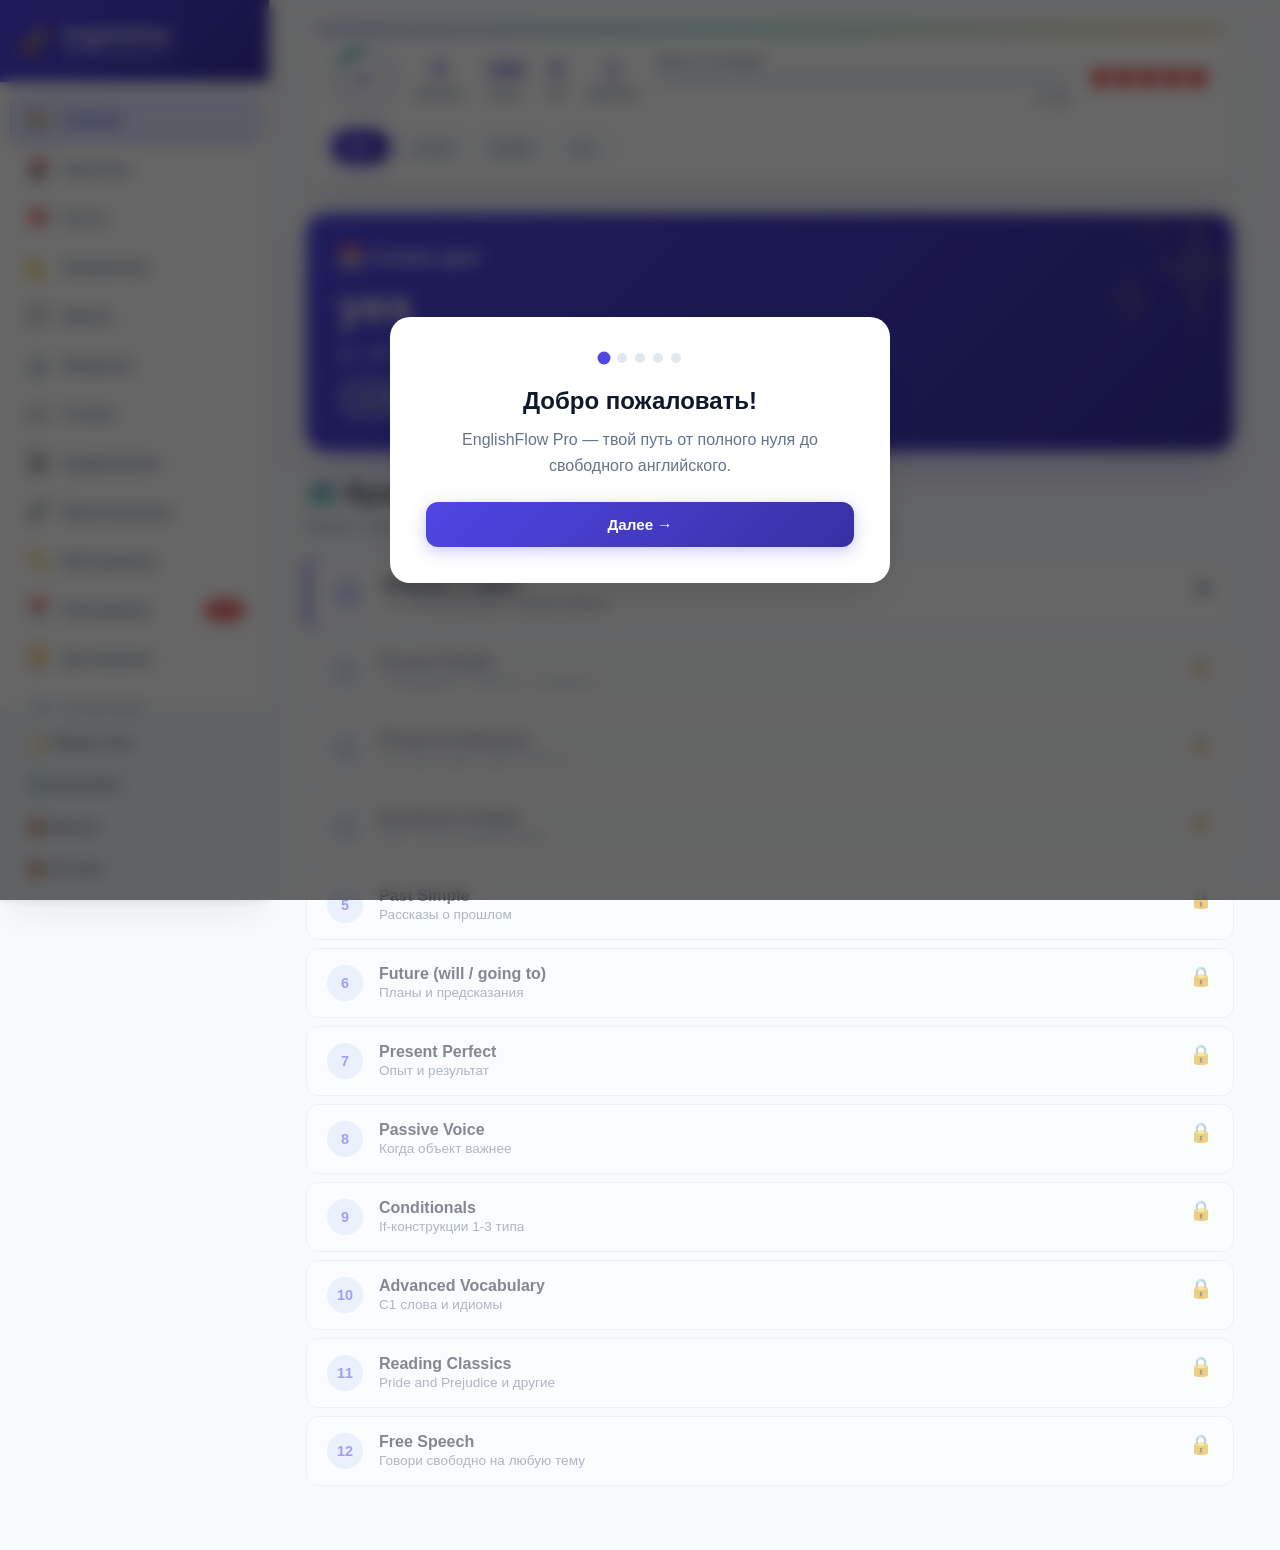
<file: englishflow_pro.html>
<!DOCTYPE html>
<html lang="ru">
<head>
<meta charset="UTF-8">
<meta name="viewport" content="width=device-width, initial-scale=1.0, maximum-scale=1.0, user-scalable=no">
<title>EnglishFlow Pro — Изучай с нуля до C1</title>
<meta name="theme-color" content="#4f46e5">
<meta name="apple-mobile-web-app-capable" content="yes">
<link rel="manifest" href="[data-uri]">
<style>
:root {
  --bg: #f8fafc; --surface: #ffffff; --surface-hover: #f1f5f9; --border: #e2e8f0;
  --text: #0f172a; --text-secondary: #64748b; --accent: #4f46e5; --accent-light: #e0e7ff;
  --accent-dark: #3730a3; --success: #10b981; --success-light: #d1fae5; --warning: #f59e0b;
  --warning-light: #fef3c7; --danger: #ef4444; --danger-light: #fee2e2; --info: #3b82f6;
  --shadow: 0 4px 6px -1px rgba(0,0,0,0.05), 0 20px 40px -10px rgba(0,0,0,0.08);
  --shadow-lg: 0 20px 50px -12px rgba(0,0,0,0.15); --radius: 20px; --radius-sm: 12px;
  --transition: all 0.25s cubic-bezier(0.4, 0, 0.2, 1);
}
[data-theme="dark"] {
  --bg: #0b1120; --surface: #1e293b; --surface-hover: #334155; --border: #334155;
  --text: #f8fafc; --text-secondary: #94a3b8; --accent: #818cf8; --accent-light: rgba(129,140,248,0.15);
  --accent-dark: #6366f1; --success: #34d399; --success-light: rgba(52,211,153,0.15);
  --warning: #fbbf24; --warning-light: rgba(251,191,36,0.15); --danger: #f87171;
  --danger-light: rgba(248,113,113,0.15); --info: #60a5fa;
  --shadow: 0 4px 6px -1px rgba(0,0,0,0.3), 0 20px 40px -10px rgba(0,0,0,0.4);
  --shadow-lg: 0 20px 50px -12px rgba(0,0,0,0.5);
}
* { margin: 0; padding: 0; box-sizing: border-box; }
html { font-size: 16px; scroll-behavior: smooth; }
body {
  font-family: -apple-system, BlinkMacSystemFont, "Segoe UI", Roboto, "Helvetica Neue", Arial, sans-serif;
  background: var(--bg); color: var(--text); min-height: 100vh; overflow-x: hidden;
  transition: background 0.4s, color 0.4s;
}
#app { display: flex; min-height: 100vh; }

/* Sidebar */
.sidebar {
  width: 270px; background: var(--surface); border-right: 1px solid var(--border);
  display: flex; flex-direction: column; position: fixed; height: 100vh; z-index: 100;
  transition: transform 0.35s cubic-bezier(0.4,0,0.2,1); box-shadow: var(--shadow);
}
.sidebar-brand {
  padding: 24px 20px; display: flex; align-items: center; gap: 12px;
  border-bottom: 1px solid var(--border); background: linear-gradient(135deg, var(--accent), var(--accent-dark));
  color: white;
}
.brand-icon { font-size: 1.6rem; filter: drop-shadow(0 2px 4px rgba(0,0,0,0.2)); }
.brand-text { font-size: 1.2rem; font-weight: 800; letter-spacing: -0.5px; }
.brand-sub { font-size: 0.7rem; opacity: 0.9; font-weight: 500; }

.nav-links { padding: 14px 10px; flex: 1; overflow-y: auto; }
.nav-link {
  width: 100%; display: flex; align-items: center; gap: 12px; padding: 12px 16px;
  border-radius: var(--radius-sm); border: none; background: transparent;
  color: var(--text-secondary); font-size: 0.92rem; font-weight: 600; cursor: pointer;
  margin-bottom: 4px; transition: var(--transition); position: relative;
}
.nav-link:hover { background: var(--surface-hover); color: var(--text); transform: translateX(4px); }
.nav-link.active { background: var(--accent-light); color: var(--accent); box-shadow: 0 0 0 1px var(--accent) inset; }
.nav-link .nav-emoji { font-size: 1.1rem; width: 24px; text-align: center; }
.badge {
  margin-left: auto; background: linear-gradient(135deg, var(--danger), #dc2626);
  color: white; font-size: 0.7rem; padding: 3px 9px; border-radius: 20px; font-weight: 700;
  box-shadow: 0 2px 8px rgba(239,68,68,0.3); animation: pulse 2s infinite;
}
@keyframes pulse { 0%,100%{transform:scale(1)} 50%{transform:scale(1.05)} }

.sidebar-footer {
  padding: 14px; border-top: 1px solid var(--border); display: flex; flex-direction: column; gap: 6px;
  background: var(--surface-hover);
}
.btn-ghost {
  background: transparent; border: none; color: var(--text-secondary); padding: 10px 14px;
  border-radius: var(--radius-sm); font-size: 0.85rem; cursor: pointer; text-align: left;
  transition: var(--transition); font-weight: 600; display: flex; align-items: center; gap: 8px;
}
.btn-ghost:hover { background: var(--surface); color: var(--text); box-shadow: var(--shadow); }

/* Mobile Header */
.mobile-header {
  display: none; position: fixed; top: 0; left: 0; right: 0; height: 60px;
  background: var(--surface); border-bottom: 1px solid var(--border); align-items: center;
  padding: 0 18px; z-index: 90; justify-content: space-between; backdrop-filter: blur(10px);
}
.menu-toggle { background: none; border: none; font-size: 1.5rem; color: var(--text); cursor: pointer; }
.mobile-title { font-weight: 800; font-size: 1.1rem; background: linear-gradient(135deg, var(--accent), var(--accent-dark)); -webkit-background-clip: text; -webkit-text-fill-color: transparent; }
.streak-display { font-weight: 800; color: var(--warning); font-size: 1.1rem; display: flex; align-items: center; gap: 4px; }
.xp-display { font-weight: 800; color: var(--accent); font-size: 0.9rem; background: var(--accent-light); padding: 4px 10px; border-radius: 20px; }

/* Main Content */
.main-content { flex: 1; margin-left: 270px; padding: 28px 36px; max-width: 1000px; }

/* Top Bar */
.top-bar {
  display: flex; align-items: center; gap: 20px; margin-bottom: 28px; padding: 18px 24px;
  background: var(--surface); border-radius: var(--radius); border: 1px solid var(--border);
  box-shadow: var(--shadow); flex-wrap: wrap; position: relative; overflow: hidden;
}
.top-bar::before {
  content: ''; position: absolute; top: 0; left: 0; right: 0; height: 3px;
  background: linear-gradient(90deg, var(--accent), var(--success), var(--warning), var(--danger), var(--accent));
  background-size: 200% 100%; animation: gradientFlow 3s linear infinite;
}
@keyframes gradientFlow { 0%{background-position:0% 50%} 100%{background-position:200% 50%} }

.progress-ring-wrapper { position: relative; width: 64px; height: 64px; flex-shrink: 0; }
.progress-ring { transform: rotate(-90deg); filter: drop-shadow(0 2px 4px rgba(79,70,229,0.2)); }
.progress-ring-bg { fill: none; stroke: var(--border); stroke-width: 5; }
.progress-ring-fill { fill: none; stroke: url(#grad1); stroke-width: 5; stroke-linecap: round;
  stroke-dasharray: 163.36; stroke-dashoffset: 163.36; transition: stroke-dashoffset 0.8s cubic-bezier(0.4,0,0.2,1); }
.progress-ring-text { position: absolute; top: 50%; left: 50%; transform: translate(-50%, -50%);
  font-size: 0.85rem; font-weight: 800; color: var(--accent); }

.stats-mini { display: flex; gap: 24px; }
.stats-mini div { text-align: center; }
.stats-mini strong { display: block; font-size: 1.4rem; background: linear-gradient(135deg, var(--accent), var(--accent-dark)); -webkit-background-clip: text; -webkit-text-fill-color: transparent; }
.stats-mini span { font-size: 0.75rem; color: var(--text-secondary); font-weight: 600; }

.daily-goal { flex: 1; min-width: 140px; }
.goal-label { font-size: 0.8rem; color: var(--text-secondary); margin-bottom: 6px; font-weight: 600; }
.goal-bar { height: 10px; background: var(--border); border-radius: 5px; overflow: hidden; position: relative; }
.goal-fill { height: 100%; background: linear-gradient(90deg, var(--accent), var(--success)); width: 0%; transition: width 0.6s ease; border-radius: 5px; position: relative; }
.goal-fill::after { content: ''; position: absolute; top: 0; right: 0; width: 20px; height: 100%; background: rgba(255,255,255,0.4); filter: blur(4px); animation: shimmer 2s infinite; }
@keyframes shimmer { 0%{transform:translateX(0)} 100%{transform:translateX(100px)} }
.goal-text { font-size: 0.8rem; color: var(--text-secondary); margin-top: 6px; text-align: right; font-weight: 600; }

.level-selector { display: flex; gap: 6px; flex-wrap: wrap; }
.level-btn {
  padding: 8px 16px; border-radius: 24px; border: 2px solid var(--border); background: var(--bg);
  color: var(--text-secondary); font-size: 0.8rem; font-weight: 700; cursor: pointer;
  transition: var(--transition);
}
.level-btn:hover { border-color: var(--accent); color: var(--accent); transform: translateY(-2px); box-shadow: 0 4px 12px rgba(79,70,229,0.15); }
.level-btn.active { background: linear-gradient(135deg, var(--accent), var(--accent-dark)); color: white; border-color: transparent; box-shadow: 0 4px 15px rgba(79,70,229,0.3); transform: translateY(-2px); }

.hearts-display { display: flex; gap: 3px; align-items: center; font-size: 1.2rem; }
.heart { transition: transform 0.2s; }
.heart.lost { filter: grayscale(1); opacity: 0.3; }

/* Views */
.view { display: none; animation: viewIn 0.4s cubic-bezier(0.4,0,0.2,1); }
.view.active { display: block; }
@keyframes viewIn { from { opacity: 0; transform: translateY(16px) scale(0.98); } to { opacity: 1; transform: translateY(0) scale(1); } }

.section-title { font-size: 1.6rem; font-weight: 800; margin-bottom: 8px; letter-spacing: -0.5px; }
.section-desc { color: var(--text-secondary); margin-bottom: 24px; font-size: 0.95rem; font-weight: 500; }

/* Hero / Word of Day */
.hero-card {
  background: linear-gradient(135deg, var(--accent), var(--accent-dark));
  border-radius: var(--radius); padding: 32px; color: white; margin-bottom: 28px;
  box-shadow: 0 20px 40px -10px rgba(79,70,229,0.3); position: relative; overflow: hidden;
}
.hero-card::before {
  content: '✨'; position: absolute; top: -20px; right: -20px; font-size: 8rem; opacity: 0.1;
}
.hero-title { font-size: 1.3rem; font-weight: 700; margin-bottom: 4px; opacity: 0.9; }
.hero-word { font-size: 2.8rem; font-weight: 800; margin: 12px 0; text-shadow: 0 2px 10px rgba(0,0,0,0.2); }
.hero-meta { font-size: 1rem; opacity: 0.85; margin-bottom: 16px; }
.hero-btn {
  background: rgba(255,255,255,0.2); border: 2px solid rgba(255,255,255,0.3); color: white;
  padding: 10px 24px; border-radius: 24px; font-weight: 700; cursor: pointer; backdrop-filter: blur(10px);
  transition: var(--transition); font-size: 0.9rem;
}
.hero-btn:hover { background: rgba(255,255,255,0.3); transform: translateY(-2px); box-shadow: 0 8px 20px rgba(0,0,0,0.2); }

/* Study Path */
.path-container { display: flex; flex-direction: column; gap: 0; margin-bottom: 28px; }
.path-step {
  display: flex; align-items: flex-start; gap: 16px; padding: 16px 20px;
  background: var(--surface); border: 1px solid var(--border); border-radius: var(--radius-sm);
  margin-bottom: 8px; transition: var(--transition); cursor: pointer; position: relative;
}
.path-step:hover { border-color: var(--accent); transform: translateX(6px); box-shadow: var(--shadow); }
.path-step.completed { border-left: 4px solid var(--success); opacity: 0.7; }
.path-step.active { border-left: 4px solid var(--accent); box-shadow: 0 0 0 2px var(--accent-light); }
.path-step.locked { opacity: 0.5; pointer-events: none; }
.path-num {
  width: 36px; height: 36px; border-radius: 50%; background: var(--accent-light); color: var(--accent);
  display: flex; align-items: center; justify-content: center; font-weight: 800; font-size: 0.9rem; flex-shrink: 0;
}
.path-step.completed .path-num { background: var(--success); color: white; }
.path-content h4 { font-size: 1rem; margin-bottom: 2px; }
.path-content p { font-size: 0.85rem; color: var(--text-secondary); }
.path-arrow { margin-left: auto; font-size: 1.2rem; color: var(--text-secondary); }

/* Flashcards */
.flashcard-scene { perspective: 1200px; width: 100%; max-width: 520px; height: 340px; margin: 0 auto 20px; cursor: pointer; }
.flashcard {
  width: 100%; height: 100%; position: relative; transform-style: preserve-3d;
  transition: transform 0.6s cubic-bezier(0.4, 0, 0.2, 1);
}
.flashcard.flipped { transform: rotateY(180deg); }
.flashcard-face {
  position: absolute; width: 100%; height: 100%; backface-visibility: hidden;
  background: var(--surface); border: 1px solid var(--border); border-radius: var(--radius);
  box-shadow: var(--shadow-lg); display: flex; flex-direction: column;
  justify-content: center; align-items: center; padding: 32px; text-align: center;
}
.flashcard-face.back { transform: rotateY(180deg); }

.fc-category { position: absolute; top: 18px; left: 20px; font-size: 0.75rem; font-weight: 700;
  padding: 5px 12px; background: var(--accent-light); color: var(--accent); border-radius: 20px; }
.fc-srs { position: absolute; top: 18px; right: 20px; font-size: 0.75rem; font-weight: 700;
  padding: 5px 12px; border-radius: 20px; }
.fc-srs.lvl-0 { background: var(--danger-light); color: var(--danger); }
.fc-srs.lvl-1 { background: var(--warning-light); color: var(--warning); }
.fc-srs.lvl-2 { background: var(--accent-light); color: var(--accent); }
.fc-srs.lvl-3 { background: var(--success-light); color: var(--success); }

.fc-word { font-size: 2.6rem; font-weight: 800; margin-bottom: 10px; letter-spacing: -0.5px; }
.fc-transcription { font-size: 1.15rem; color: var(--text-secondary); font-family: Georgia, serif; margin-bottom: 6px; }
.fc-phonetics { font-size: 1rem; color: var(--accent); font-weight: 600; background: var(--accent-light); padding: 4px 12px; border-radius: 20px; }
.fc-translation { font-size: 2.2rem; font-weight: 800; margin-bottom: 10px; }
.fc-example { font-size: 0.95rem; color: var(--text-secondary); font-style: italic; max-width: 90%; line-height: 1.5; }

.btn-audio {
  margin-top: 18px; background: var(--bg); border: 2px solid var(--border); color: var(--text);
  padding: 10px 22px; border-radius: 28px; font-size: 0.9rem; cursor: pointer;
  display: inline-flex; align-items: center; gap: 8px; font-weight: 700;
  transition: var(--transition);
}
.btn-audio:hover { border-color: var(--accent); color: var(--accent); transform: scale(1.08); box-shadow: 0 4px 15px rgba(79,70,229,0.15); }
.btn-audio:active { transform: scale(0.95); }

.hint { text-align: center; font-size: 0.85rem; color: var(--text-secondary); margin-bottom: 18px; font-weight: 500; }

.fc-controls { display: grid; grid-template-columns: repeat(4, 1fr); gap: 12px; max-width: 520px; margin: 0 auto 14px; }
.btn-srs {
  padding: 16px 10px; border: none; border-radius: var(--radius-sm); font-weight: 800;
  font-size: 0.9rem; cursor: pointer; transition: var(--transition); position: relative; overflow: hidden;
}
.btn-srs::after {
  content: ''; position: absolute; top: 50%; left: 50%; width: 0; height: 0; background: rgba(255,255,255,0.3);
  border-radius: 50%; transform: translate(-50%, -50%); transition: width 0.4s, height 0.4s;
}
.btn-srs:active::after { width: 200px; height: 200px; }
.btn-srs:hover { transform: translateY(-3px); box-shadow: var(--shadow-lg); }
.btn-again { background: linear-gradient(135deg, var(--danger), #dc2626); color: white; }
.btn-hard { background: linear-gradient(135deg, var(--warning), #d97706); color: white; }
.btn-good { background: linear-gradient(135deg, var(--accent), var(--accent-dark)); color: white; }
.btn-easy { background: linear-gradient(135deg, var(--success), #059669); color: white; }

.fc-nav { display: flex; justify-content: center; gap: 14px; margin-top: 14px; }
.btn-icon {
  width: 48px; height: 48px; border-radius: 14px; border: 2px solid var(--border);
  background: var(--surface); color: var(--text); font-size: 1.1rem; cursor: pointer;
  display: flex; align-items: center; justify-content: center; transition: var(--transition);
}
.btn-icon:hover { border-color: var(--accent); color: var(--accent); transform: translateY(-2px); box-shadow: var(--shadow); }

/* Quiz */
.quiz-modes { display: flex; gap: 10px; margin-bottom: 24px; flex-wrap: wrap; }
.quiz-mode {
  padding: 10px 18px; border-radius: var(--radius-sm); border: 2px solid var(--border);
  background: var(--surface); color: var(--text-secondary); font-weight: 700; font-size: 0.88rem;
  cursor: pointer; transition: var(--transition);
}
.quiz-mode.active { background: linear-gradient(135deg, var(--accent), var(--accent-dark)); color: white; border-color: transparent; box-shadow: 0 4px 15px rgba(79,70,229,0.3); }
.quiz-mode:hover:not(.active) { border-color: var(--accent); color: var(--accent); transform: translateY(-2px); }

.quiz-card {
  background: var(--surface); border: 1px solid var(--border); border-radius: var(--radius);
  padding: 32px; box-shadow: var(--shadow); max-width: 640px; margin: 0 auto; position: relative; overflow: hidden;
}
.quiz-card::before {
  content: ''; position: absolute; top: 0; left: 0; right: 0; height: 4px;
  background: linear-gradient(90deg, var(--accent), var(--success));
}

.quiz-header { display: flex; justify-content: space-between; margin-bottom: 24px; align-items: center; }
.quiz-category { font-size: 0.8rem; font-weight: 700; padding: 5px 12px; background: var(--accent-light); color: var(--accent); border-radius: 20px; }
.quiz-counter { font-size: 0.85rem; color: var(--text-secondary); font-weight: 700; }

.quiz-body { text-align: center; margin-bottom: 28px; }
.quiz-word { font-size: 2.4rem; font-weight: 800; background: linear-gradient(135deg, var(--accent), var(--accent-dark)); -webkit-background-clip: text; -webkit-text-fill-color: transparent; }
.quiz-prompt { font-size: 1.1rem; color: var(--text-secondary); margin-bottom: 14px; font-weight: 500; }

.quiz-options { display: grid; gap: 12px; }
.option-btn {
  padding: 16px 20px; border: 2px solid var(--border); background: var(--bg);
  border-radius: var(--radius-sm); color: var(--text); font-size: 1.05rem; font-weight: 600;
  cursor: pointer; text-align: left; transition: var(--transition); position: relative; overflow: hidden;
}
.option-btn::before {
  content: ''; position: absolute; left: 0; top: 0; bottom: 0; width: 0; background: var(--accent-light);
  transition: width 0.3s; z-index: 0;
}
.option-btn:hover::before { width: 100%; }
.option-btn:hover { border-color: var(--accent); transform: translateX(4px); }
.option-btn.correct { background: linear-gradient(135deg, var(--success), #059669) !important; color: white !important; border-color: var(--success); transform: scale(1.02); }
.option-btn.wrong { background: linear-gradient(135deg, var(--danger), #dc2626) !important; color: white !important; border-color: var(--danger); animation: shake 0.4s; }
.option-btn.disabled { opacity: 0.6; pointer-events: none; }
@keyframes shake { 0%,100%{transform:translateX(0)} 25%{transform:translateX(-8px)} 75%{transform:translateX(8px)} }

.quiz-type { display: flex; gap: 12px; margin-top: 18px; }
.type-input {
  flex: 1; padding: 14px 18px; border: 2px solid var(--border); border-radius: var(--radius-sm);
  background: var(--bg); color: var(--text); font-size: 1.05rem; outline: none; font-weight: 600;
  transition: var(--transition);
}
.type-input:focus { border-color: var(--accent); box-shadow: 0 0 0 4px var(--accent-light); }
.btn-primary {
  padding: 14px 28px; background: linear-gradient(135deg, var(--accent), var(--accent-dark));
  color: white; border: none; border-radius: var(--radius-sm); font-weight: 800; font-size: 0.95rem;
  cursor: pointer; transition: var(--transition); box-shadow: 0 4px 15px rgba(79,70,229,0.3);
}
.btn-primary:hover { transform: translateY(-2px); box-shadow: 0 8px 25px rgba(79,70,229,0.4); }
.btn-primary:active { transform: translateY(0); }

.quiz-feedback { text-align: center; padding: 14px; border-radius: var(--radius-sm); margin: 18px auto 0; max-width: 640px; font-weight: 700; font-size: 1.05rem; animation: popIn 0.3s; }
.quiz-feedback.correct { background: var(--success-light); color: var(--success); border: 2px solid var(--success); }
.quiz-feedback.wrong { background: var(--danger-light); color: var(--danger); border: 2px solid var(--danger); }
@keyframes popIn { from { transform: scale(0.9); opacity: 0; } to { transform: scale(1); opacity: 1; } }

/* Phrases */
.phrase-card {
  background: var(--surface); border: 1px solid var(--border); border-radius: var(--radius);
  padding: 24px; margin-bottom: 14px; box-shadow: var(--shadow); transition: var(--transition);
  cursor: pointer; position: relative; overflow: hidden;
}
.phrase-card:hover { border-color: var(--accent); transform: translateX(8px) translateY(-2px); box-shadow: var(--shadow-lg); }
.phrase-card::before {
  content: ''; position: absolute; left: 0; top: 0; bottom: 0; width: 4px; background: linear-gradient(180deg, var(--accent), var(--accent-dark)); opacity: 0; transition: opacity 0.3s;
}
.phrase-card:hover::before { opacity: 1; }
.phrase-header { display: flex; justify-content: space-between; align-items: center; margin-bottom: 10px; }
.phrase-en { font-size: 1.4rem; font-weight: 800; color: var(--accent); }
.phrase-ru { font-size: 1.05rem; color: var(--text); margin-bottom: 10px; font-weight: 600; }
.phrase-example { font-size: 0.95rem; color: var(--text-secondary); font-style: italic; border-left: 3px solid var(--accent); padding-left: 14px; line-height: 1.5; }

/* Formulas / Grammar */
.formula-grid { display: grid; grid-template-columns: repeat(auto-fit, minmax(300px, 1fr)); gap: 18px; }
.formula-card {
  background: var(--surface); border: 1px solid var(--border); border-radius: var(--radius);
  padding: 24px; box-shadow: var(--shadow); transition: var(--transition); position: relative; overflow: hidden;
}
.formula-card:hover { border-color: var(--accent); transform: translateY(-4px); box-shadow: var(--shadow-lg); }
.formula-card::after {
  content: ''; position: absolute; top: 0; right: 0; width: 60px; height: 60px;
  background: linear-gradient(135deg, var(--accent-light), transparent); opacity: 0.5; border-radius: 0 0 0 60px;
}
.formula-title { font-size: 0.85rem; text-transform: uppercase; letter-spacing: 1.5px; color: var(--accent); font-weight: 800; margin-bottom: 10px; }
.formula-name { font-size: 1.2rem; font-weight: 800; margin-bottom: 8px; color: var(--text); }
.formula-formula {
  font-family: 'Courier New', monospace; font-size: 1.05rem; background: var(--bg); padding: 14px;
  border-radius: var(--radius-sm); border-left: 4px solid var(--accent); color: var(--text); margin-bottom: 10px; font-weight: 700;
}
.formula-desc { font-size: 0.9rem; color: var(--text-secondary); line-height: 1.6; }
.formula-example { font-size: 0.85rem; color: var(--accent); font-weight: 600; margin-top: 8px; font-style: italic; }

/* Reading */
.reading-card {
  background: var(--surface); border: 1px solid var(--border); border-radius: var(--radius);
  padding: 28px; box-shadow: var(--shadow); margin-bottom: 18px; position: relative;
}
.reading-title { font-size: 1.5rem; font-weight: 800; margin-bottom: 4px; color: var(--accent); }
.reading-author { font-size: 0.9rem; color: var(--text-secondary); margin-bottom: 18px; font-weight: 600; }
.reading-text { line-height: 1.9; font-size: 1.1rem; color: var(--text); }
.reading-text .hl {
  border-bottom: 2px dotted var(--accent); cursor: help; transition: all 0.2s; font-weight: 600; color: var(--accent);
  position: relative;
}
.reading-text .hl:hover { background: var(--accent-light); border-radius: 4px; padding: 0 4px; }

/* Grammar Exercises */
.g-exercise {
  background: var(--surface); border: 1px solid var(--border); border-radius: var(--radius);
  padding: 24px; margin-bottom: 16px; box-shadow: var(--shadow);
}
.g-exercise-title { font-size: 1.1rem; font-weight: 800; margin-bottom: 12px; color: var(--accent); }
.g-exercise-text { font-size: 1rem; line-height: 1.8; margin-bottom: 16px; }
.g-exercise-text .blank {
  display: inline-block; min-width: 80px; border-bottom: 2px solid var(--accent); text-align: center;
  font-weight: 700; color: var(--accent); cursor: pointer; padding: 0 8px;
}
.g-exercise-text .blank.filled { color: var(--success); border-color: var(--success); }
.g-exercise-text .blank.wrong { color: var(--danger); border-color: var(--danger); animation: shake 0.3s; }
.g-choices { display: flex; gap: 10px; flex-wrap: wrap; }
.g-choice {
  padding: 8px 16px; background: var(--bg); border: 2px solid var(--border); border-radius: 20px;
  font-weight: 600; cursor: pointer; transition: var(--transition); font-size: 0.9rem;
}
.g-choice:hover { border-color: var(--accent); background: var(--accent-light); color: var(--accent); transform: translateY(-2px); }

/* Placement Test */
.placement-container { max-width: 640px; margin: 0 auto; }
.placement-progress { height: 6px; background: var(--border); border-radius: 3px; margin-bottom: 24px; overflow: hidden; }
.placement-progress-fill { height: 100%; background: linear-gradient(90deg, var(--accent), var(--success)); transition: width 0.4s; border-radius: 3px; }
.placement-question { font-size: 1.3rem; font-weight: 700; margin-bottom: 20px; text-align: center; }
.placement-result {
  text-align: center; padding: 40px; background: var(--surface); border-radius: var(--radius); box-shadow: var(--shadow);
}
.placement-result .level-badge {
  display: inline-block; padding: 12px 32px; border-radius: 30px; font-size: 1.5rem; font-weight: 800; color: white;
  margin-bottom: 16px; box-shadow: var(--shadow-lg);
}
.level-a1 { background: linear-gradient(135deg, #10b981, #059669); }
.level-a2 { background: linear-gradient(135deg, #3b82f6, #2563eb); }
.level-b1 { background: linear-gradient(135deg, #f59e0b, #d97706); }
.level-b2 { background: linear-gradient(135deg, #8b5cf6, #7c3aed); }
.level-c1 { background: linear-gradient(135deg, #ef4444, #dc2626); }

/* Listening */
.listen-card {
  background: var(--surface); border: 1px solid var(--border); border-radius: var(--radius);
  padding: 32px; box-shadow: var(--shadow); max-width: 600px; margin: 0 auto; text-align: center;
}
.listen-wave { display: flex; align-items: center; justify-content: center; gap: 4px; height: 60px; margin: 20px 0; }
.listen-bar { width: 6px; background: linear-gradient(180deg, var(--accent), var(--accent-dark)); border-radius: 3px; animation: wave 1s ease-in-out infinite; }
.listen-bar:nth-child(1) { height: 20px; animation-delay: 0s; }
.listen-bar:nth-child(2) { height: 40px; animation-delay: 0.1s; }
.listen-bar:nth-child(3) { height: 30px; animation-delay: 0.2s; }
.listen-bar:nth-child(4) { height: 50px; animation-delay: 0.3s; }
.listen-bar:nth-child(5) { height: 25px; animation-delay: 0.4s; }
.listen-bar:nth-child(6) { height: 45px; animation-delay: 0.5s; }
.listen-bar:nth-child(7) { height: 35px; animation-delay: 0.6s; }
@keyframes wave { 0%,100%{transform:scaleY(1)} 50%{transform:scaleY(0.5)} }

/* Pronunciation */
.mic-btn {
  width: 80px; height: 80px; border-radius: 50%; border: 4px solid var(--accent);
  background: var(--surface); color: var(--accent); font-size: 2rem; cursor: pointer;
  display: flex; align-items: center; justify-content: center; margin: 20px auto;
  transition: var(--transition); box-shadow: 0 4px 20px rgba(79,70,229,0.2);
}
.mic-btn:hover { transform: scale(1.1); box-shadow: 0 8px 30px rgba(79,70,229,0.3); }
.mic-btn.recording { background: var(--danger); color: white; border-color: var(--danger); animation: pulse-red 1s infinite; }
@keyframes pulse-red { 0%,100%{box-shadow:0 0 0 0 rgba(239,68,68,0.4)} 50%{box-shadow:0 0 0 20px rgba(239,68,68,0)} }

/* Achievements */
.achieve-grid { display: grid; grid-template-columns: repeat(auto-fill, minmax(140px, 1fr)); gap: 14px; }
.achieve-card {
  background: var(--surface); border: 2px solid var(--border); border-radius: var(--radius-sm);
  padding: 20px 10px; text-align: center; transition: var(--transition); position: relative;
}
.achieve-card.unlocked { border-color: var(--success); box-shadow: 0 4px 15px rgba(16,185,129,0.15); }
.achieve-card:hover { transform: translateY(-4px); box-shadow: var(--shadow); }
.achieve-icon { font-size: 2.5rem; margin-bottom: 8px; filter: grayscale(1); opacity: 0.5; transition: var(--transition); }
.achieve-card.unlocked .achieve-icon { filter: grayscale(0); opacity: 1; transform: scale(1.1); }
.achieve-name { font-size: 0.8rem; font-weight: 700; color: var(--text); }
.achieve-desc { font-size: 0.7rem; color: var(--text-secondary); margin-top: 4px; }

/* Review */
.review-list { display: flex; flex-direction: column; gap: 10px; }
.review-item {
  background: var(--surface); border: 1px solid var(--border); border-radius: var(--radius-sm);
  padding: 16px 20px; display: flex; justify-content: space-between; align-items: center;
  transition: var(--transition);
}
.review-item:hover { border-color: var(--accent); transform: translateX(4px); }
.review-word { font-weight: 800; font-size: 1.05rem; }
.review-meta { font-size: 0.85rem; color: var(--text-secondary); font-weight: 500; }
.review-actions { display: flex; gap: 10px; }

/* Stats */
.stats-grid { display: grid; grid-template-columns: repeat(4, 1fr); gap: 18px; margin-bottom: 28px; }
.stat-card {
  background: var(--surface); border: 1px solid var(--border); border-radius: var(--radius);
  padding: 24px; text-align: center; box-shadow: var(--shadow); transition: var(--transition);
}
.stat-card:hover { transform: translateY(-4px); box-shadow: var(--shadow-lg); border-color: var(--accent); }
.stat-value { font-size: 2.2rem; font-weight: 800; background: linear-gradient(135deg, var(--accent), var(--accent-dark)); -webkit-background-clip: text; -webkit-text-fill-color: transparent; }
.stat-label { font-size: 0.85rem; color: var(--text-secondary); margin-top: 6px; font-weight: 600; }

.chart-container {
  background: var(--surface); border: 1px solid var(--border); border-radius: var(--radius);
  padding: 24px; margin-bottom: 24px; box-shadow: var(--shadow);
}
.chart-container h3 { font-size: 1.1rem; margin-bottom: 20px; font-weight: 700; }

/* List */
.list-toolbar { display: flex; gap: 14px; margin-bottom: 18px; }
.search-input {
  flex: 1; padding: 12px 18px; border: 2px solid var(--border); border-radius: var(--radius-sm);
  background: var(--surface); color: var(--text); font-size: 0.95rem; outline: none; font-weight: 500;
  transition: var(--transition);
}
.search-input:focus { border-color: var(--accent); box-shadow: 0 0 0 4px var(--accent-light); }
.filter-select {
  padding: 12px 16px; border: 2px solid var(--border); border-radius: var(--radius-sm);
  background: var(--surface); color: var(--text); font-size: 0.95rem; cursor: pointer; outline: none; font-weight: 600;
}

.word-list { display: flex; flex-direction: column; gap: 10px; }
.word-item {
  background: var(--surface); border: 1px solid var(--border); border-radius: var(--radius-sm);
  padding: 16px 20px; display: flex; justify-content: space-between; align-items: center;
  transition: var(--transition);
}
.word-item:hover { border-color: var(--accent); transform: translateX(4px); box-shadow: var(--shadow); }
.word-item-left { display: flex; flex-direction: column; gap: 4px; }
.word-item-en { font-weight: 800; font-size: 1.05rem; }
.word-item-trans { font-size: 0.9rem; color: var(--text-secondary); font-weight: 500; }
.word-item-right { display: flex; align-items: center; gap: 12px; }
.word-item-cat { font-size: 0.75rem; padding: 4px 12px; background: var(--accent-light); color: var(--accent); border-radius: 20px; font-weight: 700; }
.word-item-status { font-size: 0.8rem; font-weight: 700; }
.status-new { color: var(--text-secondary); }
.status-learning { color: var(--warning); }
.status-learned { color: var(--success); }

/* Modal / Onboarding */
.modal-overlay {
  display: none; position: fixed; inset: 0; background: rgba(0,0,0,0.6); z-index: 300;
  backdrop-filter: blur(8px); align-items: center; justify-content: center;
}
.modal-overlay.active { display: flex; }
.modal {
  background: var(--surface); border-radius: var(--radius); padding: 36px; max-width: 500px; width: 90%;
  box-shadow: var(--shadow-lg); animation: modalIn 0.4s cubic-bezier(0.4,0,0.2,1); text-align: center;
}
@keyframes modalIn { from { transform: scale(0.8) translateY(20px); opacity: 0; } to { transform: scale(1) translateY(0); opacity: 1; } }
.modal h2 { font-size: 1.5rem; margin-bottom: 12px; }
.modal p { color: var(--text-secondary); margin-bottom: 24px; line-height: 1.6; }
.modal-steps { display: flex; justify-content: center; gap: 8px; margin-bottom: 24px; }
.modal-step { width: 10px; height: 10px; border-radius: 50%; background: var(--border); transition: var(--transition); }
.modal-step.active { background: var(--accent); transform: scale(1.3); }

/* Confetti */
.confetti-container { position: fixed; inset: 0; pointer-events: none; z-index: 400; overflow: hidden; }
.confetti-piece { position: absolute; width: 10px; height: 10px; animation: confettiFall 3s ease-out forwards; }
@keyframes confettiFall {
  0% { transform: translateY(-10vh) rotate(0deg); opacity: 1; }
  100% { transform: translateY(110vh) rotate(720deg); opacity: 0; }
}

/* Overlay */
.overlay { display: none; position: fixed; inset: 0; background: rgba(0,0,0,0.4); z-index: 95; backdrop-filter: blur(2px); }
.overlay.active { display: block; }

/* Toast */
.toast-container { position: fixed; bottom: 24px; right: 24px; z-index: 200; display: flex; flex-direction: column; gap: 10px; }
.toast {
  background: var(--surface); border: 1px solid var(--border); border-radius: var(--radius-sm);
  padding: 14px 20px; box-shadow: var(--shadow-lg); font-size: 0.95rem; font-weight: 700;
  animation: toastIn 0.35s cubic-bezier(0.4,0,0.2,1); max-width: 320px; display: flex; align-items: center; gap: 10px;
}
.toast.success { border-left: 4px solid var(--success); }
.toast.error { border-left: 4px solid var(--danger); }
.toast.info { border-left: 4px solid var(--info); }
@keyframes toastIn { from { transform: translateX(100%) scale(0.9); opacity: 0; } to { transform: translateX(0) scale(1); opacity: 1; } }

/* Responsive */
@media (max-width: 768px) {
  .sidebar { transform: translateX(-100%); }
  .sidebar.open { transform: translateX(0); }
  .main-content { margin-left: 0; padding: 76px 16px 24px; max-width: 100%; }
  .mobile-header { display: flex; }
  .stats-grid { grid-template-columns: repeat(2, 1fr); }
  .fc-controls { grid-template-columns: repeat(2, 1fr); }
  .top-bar { flex-wrap: wrap; gap: 14px; }
  .flashcard-scene { height: 300px; }
  .fc-word { font-size: 2rem; }
  .formula-grid { grid-template-columns: 1fr; }
  .achieve-grid { grid-template-columns: repeat(2, 1fr); }
}

.hidden { display: none !important; }
</style>
</head>
<body>

<svg width="0" height="0" style="position:absolute">
  <defs>
    <linearGradient id="grad1" x1="0%" y1="0%" x2="100%" y2="0%">
      <stop offset="0%" style="stop-color:#4f46e5;stop-opacity:1" />
      <stop offset="100%" style="stop-color:#10b981;stop-opacity:1" />
    </linearGradient>
  </defs>
</svg>

<div id="app">
  <nav class="sidebar" id="sidebar">
    <div class="sidebar-brand">
      <span class="brand-icon">🚀</span>
      <div>
        <div class="brand-text">EnglishFlow</div>
        <div class="brand-sub">Изучай с нуля до C1</div>
      </div>
    </div>
    <div class="nav-links">
      <button class="nav-link active" data-view="dashboard"><span class="nav-emoji">🏠</span> Главная</button>
      <button class="nav-link" data-view="flashcards"><span class="nav-emoji">🎴</span> Карточки</button>
      <button class="nav-link" data-view="quiz"><span class="nav-emoji">🎯</span> Тесты</button>
      <button class="nav-link" data-view="grammar"><span class="nav-emoji">📐</span> Грамматика</button>
      <button class="nav-link" data-view="phrases"><span class="nav-emoji">💬</span> Фразы</button>
      <button class="nav-link" data-view="formulas"><span class="nav-emoji">🔬</span> Формулы</button>
      <button class="nav-link" data-view="reading"><span class="nav-emoji">📖</span> Чтение</button>
      <button class="nav-link" data-view="listening"><span class="nav-emoji">🎧</span> Аудирование</button>
      <button class="nav-link" data-view="pronunciation"><span class="nav-emoji">🎤</span> Произношение</button>
      <button class="nav-link" data-view="placement"><span class="nav-emoji">📏</span> Мой уровень</button>
      <button class="nav-link" data-view="review"><span class="nav-emoji">📅</span> Повторение <span class="badge" id="reviewBadge">0</span></button>
      <button class="nav-link" data-view="achievements"><span class="nav-emoji">🏆</span> Достижения</button>
      <button class="nav-link" data-view="stats"><span class="nav-emoji">📊</span> Статистика</button>
      <button class="nav-link" data-view="list"><span class="nav-emoji">📋</span> Словарь</button>
    </div>
    <div class="sidebar-footer">
      <button class="btn-ghost" id="themeBtn">🌙 Тёмная тема</button>
      <button class="btn-ghost" id="settingsBtn">⚙️ Настройки</button>
      <button class="btn-ghost" id="importBtn">📥 Импорт</button>
      <button class="btn-ghost" id="exportBtn">📤 Экспорт</button>
      <input type="file" id="importFile" accept=".json" hidden>
    </div>
  </nav>

  <header class="mobile-header">
    <button class="menu-toggle" id="menuToggle">☰</button>
    <span class="mobile-title">EnglishFlow</span>
    <div style="display:flex;gap:10px;align-items:center">
      <div class="xp-display" id="mobileXp">⭐ 0</div>
      <div class="streak-display" id="streakDisplay">🔥 0</div>
    </div>
  </header>

  <main class="main-content">
    <div class="top-bar">
      <div class="progress-ring-wrapper">
        <svg class="progress-ring" width="64" height="64">
          <circle class="progress-ring-bg" cx="32" cy="32" r="28"/>
          <circle class="progress-ring-fill" id="progressRing" cx="32" cy="32" r="28"/>
        </svg>
        <div class="progress-ring-text" id="progressPercent">0%</div>
      </div>
      <div class="stats-mini">
        <div><strong id="learnedCount">0</strong> <span>изучено</span></div>
        <div><strong id="totalCount">0</strong> <span>всего</span></div>
        <div><strong id="xpCount">0</strong> <span>XP</span></div>
        <div><strong id="levelCount">1</strong> <span>уровень</span></div>
      </div>
      <div class="daily-goal">
        <div class="goal-label">Цель на сегодня</div>
        <div class="goal-bar"><div class="goal-fill" id="goalFill"></div></div>
        <div class="goal-text" id="goalText">0 / 10</div>
      </div>
      <div class="hearts-display" id="heartsDisplay" title="Жизни">❤️❤️❤️❤️❤️</div>
      <div class="level-selector" id="levelSelector">
        <button class="level-btn active" data-level="all">Все</button>
        <button class="level-btn" data-level="beginner">A1-A2</button>
        <button class="level-btn" data-level="intermediate">B1-B2</button>
        <button class="level-btn" data-level="advanced">C1+</button>
      </div>
    </div>

    <!-- DASHBOARD -->
    <section class="view active" id="view-dashboard">
      <div class="hero-card" id="wordOfDay">
        <div class="hero-title">📅 Слово дня</div>
        <div class="hero-word" id="wodWord">Loading...</div>
        <div class="hero-meta" id="wodMeta">Loading...</div>
        <button class="hero-btn" id="wodBtn">🔊 Послушать</button>
      </div>
      <h2 class="section-title">🗺️ Путь обучения</h2>
      <p class="section-desc">Начни с нуля или продолжи с любого места. Каждый шаг открывает новые навыки.</p>
      <div class="path-container" id="studyPath"></div>
    </section>

    <!-- FLASHCARDS -->
    <section class="view" id="view-flashcards">
      <h2 class="section-title">🎴 Карточки</h2>
      <p class="section-desc">Переворачивай, оценивай, запоминай. Пробел — перевернуть, 1-4 — оценить.</p>
      <div class="flashcard-scene" id="flashcardScene">
        <div class="flashcard" id="flashcard">
          <div class="flashcard-face front">
            <span class="fc-category" id="fcCat"></span>
            <span class="fc-srs" id="fcSrs"></span>
            <div class="fc-word" id="fcWord"></div>
            <div class="fc-transcription" id="fcTrans"></div>
            <div class="fc-phonetics" id="fcPhon"></div>
            <button class="btn-audio" id="fcAudio">🔊 Слушать</button>
          </div>
          <div class="flashcard-face back">
            <span class="fc-category" id="fcCatBack"></span>
            <div class="fc-translation" id="fcTransBack"></div>
            <div class="fc-example" id="fcExample"></div>
            <button class="btn-audio" id="fcAudioBack">🔊 Повторить</button>
          </div>
        </div>
      </div>
      <div class="hint">Нажми карточку или пробел, чтобы перевернуть</div>
      <div class="fc-controls">
        <button class="btn-srs btn-again" data-grade="0">Снова 😵</button>
        <button class="btn-srs btn-hard" data-grade="1">Сложно 😬</button>
        <button class="btn-srs btn-good" data-grade="2">Хорошо 🙂</button>
        <button class="btn-srs btn-easy" data-grade="3">Легко 😎</button>
      </div>
      <div class="fc-nav">
        <button class="btn-icon" id="fcPrev">◀</button>
        <button class="btn-icon" id="fcShuffle">🔀</button>
        <button class="btn-icon" id="fcNext">▶</button>
      </div>
    </section>

    <!-- QUIZ -->
    <section class="view" id="view-quiz">
      <h2 class="section-title">🎯 Тесты</h2>
      <p class="section-desc">Выбирай режим. Ошибки отнимают ❤️, но восстанавливаются со временем.</p>
      <div class="quiz-modes">
        <button class="quiz-mode active" data-mode="en-ru">EN → RU</button>
        <button class="quiz-mode" data-mode="ru-en">RU → EN</button>
        <button class="quiz-mode" data-mode="audio">🎧 Аудио</button>
        <button class="quiz-mode" data-mode="type">⌨️ Печать</button>
        <button class="quiz-mode" data-mode="grammar">📐 Грамматика</button>
      </div>
      <div class="quiz-card" id="quizCard">
        <div class="quiz-header">
          <span class="quiz-category" id="quizCat"></span>
          <span class="quiz-counter" id="quizCounter"></span>
        </div>
        <div class="quiz-body" id="quizBody"></div>
        <div class="quiz-options" id="quizOptions"></div>
        <div class="quiz-type hidden" id="quizTypeArea">
          <input type="text" class="type-input" id="typeInput" placeholder="Введите ответ..." autocomplete="off">
          <button class="btn-primary" id="typeSubmit">Проверить</button>
        </div>
      </div>
      <div class="quiz-feedback hidden" id="quizFeedback"></div>
      <button class="btn-primary btn-next" id="quizNext">Следующий вопрос →</button>
    </section>

    <!-- GRAMMAR -->
    <section class="view" id="view-grammar">
      <h2 class="section-title">📐 Грамматика</h2>
      <p class="section-desc">12 ключевых тем от нуля до продвинутого. Теория + упражнения.</p>
      <div id="grammarContent"></div>
    </section>

    <!-- PHRASES -->
    <section class="view" id="view-phrases">
      <h2 class="section-title">💬 Полезные фразы</h2>
      <p class="section-desc">Кликни, чтобы услышать произношение. Фразы для реальной жизни.</p>
      <div id="phrasesList"></div>
    </section>

    <!-- FORMULAS -->
    <section class="view" id="view-formulas">
      <h2 class="section-title">🔬 Формулы английского</h2>
      <p class="section-desc">Универсальные конструкции. Замени слова по шаблону — и говори правильно.</p>
      <div class="formula-grid" id="formulasGrid"></div>
    </section>

    <!-- READING -->
    <section class="view" id="view-reading">
      <h2 class="section-title">📖 Чтение</h2>
      <p class="section-desc">Классика с интерактивными подсказками. Наведи на слово — увидишь перевод.</p>
      <div id="readingContent"></div>
    </section>

    <!-- LISTENING -->
    <section class="view" id="view-listening">
      <h2 class="section-title">🎧 Аудирование</h2>
      <p class="section-desc">Послушай фразу и напиши, что услышал. Проверь своё восприятие на слух.</p>
      <div class="listen-card">
        <div class="listen-wave" id="listenWave">
          <div class="listen-bar"></div><div class="listen-bar"></div><div class="listen-bar"></div>
          <div class="listen-bar"></div><div class="listen-bar"></div><div class="listen-bar"></div>
          <div class="listen-bar"></div>
        </div>
        <button class="btn-primary" id="listenPlay">▶️ Воспроизвести</button>
        <div class="quiz-type" style="margin-top:20px">
          <input type="text" class="type-input" id="listenInput" placeholder="Напиши услышанное..." autocomplete="off">
          <button class="btn-primary" id="listenCheck">Проверить</button>
        </div>
        <div class="quiz-feedback hidden" id="listenFeedback"></div>
      </div>
    </section>

    <!-- PRONUNCIATION -->
    <section class="view" id="view-pronunciation">
      <h2 class="section-title">🎤 Проверка произношения</h2>
      <p class="section-desc">Нажми на микрофон, произнеси слово — сравним с правильным вариантом.</p>
      <div class="quiz-card" style="text-align:center">
        <div class="quiz-word" id="pronWord">Opportunity</div>
        <div class="quiz-prompt" id="pronPrompt">[ˌɒpəˈtjuːnɪti]</div>
        <button class="mic-btn" id="micBtn">🎤</button>
        <div id="pronResult" style="margin-top:16px;font-weight:700"></div>
        <button class="btn-primary" id="pronNext" style="margin-top:20px">Другое слово →</button>
      </div>
    </section>

    <!-- PLACEMENT -->
    <section class="view" id="view-placement">
      <h2 class="section-title">📏 Определи свой уровень</h2>
      <p class="section-desc">Пройди 15 вопросов — узнай, с чего начать: A1, A2, B1, B2 или C1.</p>
      <div class="placement-container" id="placementContainer"></div>
    </section>

    <!-- REVIEW -->
    <section class="view" id="view-review">
      <h2 class="section-title">📅 Слова на повторение</h2>
      <p class="section-desc">Алгоритм интервального повторения подскажет, что пора повторить.</p>
      <div class="review-list" id="reviewList"></div>
    </section>

    <!-- ACHIEVEMENTS -->
    <section class="view" id="view-achievements">
      <h2 class="section-title">🏆 Достижения</h2>
      <p class="section-desc">Зарабатывай награды за прогресс. Всего 16 достижений.</p>
      <div class="achieve-grid" id="achieveGrid"></div>
    </section>

    <!-- STATS -->
    <section class="view" id="view-stats">
      <h2 class="section-title">📊 Статистика</h2>
      <div class="stats-grid">
        <div class="stat-card"><div class="stat-value" id="statTotal">0</div><div class="stat-label">Всего слов</div></div>
        <div class="stat-card"><div class="stat-value" id="statLearned">0</div><div class="stat-label">Изучено</div></div>
        <div class="stat-card"><div class="stat-value" id="statMastered">0</div><div class="stat-label">Закреплено</div></div>
        <div class="stat-card"><div class="stat-value" id="statStreak">0</div><div class="stat-label">Дней подряд</div></div>
      </div>
      <div class="chart-container"><h3>Активность за 7 дней</h3><canvas id="activityChart" width="600" height="200"></canvas></div>
      <div class="chart-container"><h3>Распределение по уровням SRS</h3><canvas id="srsChart" width="600" height="200"></canvas></div>
    </section>

    <!-- LIST -->
    <section class="view" id="view-list">
      <div class="list-toolbar">
        <input type="text" class="search-input" id="searchInput" placeholder="🔍 Поиск слова...">
        <select class="filter-select" id="listFilter">
          <option value="all">Все</option>
          <option value="new">Новые</option>
          <option value="learning">Изучаются</option>
          <option value="learned">Изучены</option>
          <option value="due">На повторение</option>
        </select>
      </div>
      <div class="word-list" id="wordList"></div>
    </section>
  </main>
</div>

<div class="overlay" id="overlay"></div>
<div class="toast-container" id="toastContainer"></div>
<div class="confetti-container" id="confettiContainer"></div>

<!-- Onboarding Modal -->
<div class="modal-overlay" id="onboardingModal">
  <div class="modal">
    <div class="modal-steps" id="modalSteps"></div>
    <h2 id="modalTitle">Добро пожаловать!</h2>
    <p id="modalText">EnglishFlow Pro — это твой путь от полного нуля до свободного английского.</p>
    <button class="btn-primary" id="modalNext" style="width:100%">Далее →</button>
  </div>
</div>

<!-- Settings Modal -->
<div class="modal-overlay" id="settingsModal">
  <div class="modal" style="max-width:400px">
    <h2>⚙️ Настройки</h2>
    <div style="text-align:left;margin:20px 0;display:flex;flex-direction:column;gap:14px">
      <label style="display:flex;justify-content:space-between;align-items:center;font-weight:600">
        Цель слов в день
        <input type="number" id="settingGoal" value="10" min="5" max="50" style="width:80px;padding:8px;border:2px solid var(--border);border-radius:8px;background:var(--bg);color:var(--text);font-weight:700;text-align:center">
      </label>
      <label style="display:flex;justify-content:space-between;align-items:center;font-weight:600">
        Звуки
        <input type="checkbox" id="settingSound" checked style="width:20px;height:20px;accent-color:var(--accent)">
      </label>
      <label style="display:flex;justify-content:space-between;align-items:center;font-weight:600">
        Вибрация
        <input type="checkbox" id="settingVibro" checked style="width:20px;height:20px;accent-color:var(--accent)">
      </label>
      <label style="display:flex;justify-content:space-between;align-items:center;font-weight:600">
        Сбросить прогресс
        <button class="btn-ghost" id="resetBtn" style="color:var(--danger);border:2px solid var(--danger-light);padding:6px 12px">🗑️ Сбросить</button>
      </label>
    </div>
    <button class="btn-primary" id="closeSettings" style="width:100%">Сохранить</button>
  </div>
</div>

<script>
// ==================== AUDIO ENGINE ====================
const AudioCtx = window.AudioContext || window.webkitAudioContext;
let audioCtx = null;
function initAudio() { if (!audioCtx) audioCtx = new AudioCtx(); if (audioCtx.state === 'suspended') audioCtx.resume(); }
function playClick() {
  if (!document.getElementById('settingSound')?.checked) return;
  initAudio(); const t = audioCtx.currentTime;
  const osc = audioCtx.createOscillator(); const g = audioCtx.createGain();
  osc.connect(g); g.connect(audioCtx.destination);
  osc.type = 'sine'; osc.frequency.setValueAtTime(900, t); osc.frequency.exponentialRampToValueAtTime(1400, t + 0.04);
  g.gain.setValueAtTime(0.12, t); g.gain.exponentialRampToValueAtTime(0.001, t + 0.06);
  osc.start(t); osc.stop(t + 0.06);
}
function playSuccess() {
  if (!document.getElementById('settingSound')?.checked) return;
  initAudio(); [523.25, 659.25, 783.99, 1046.5].forEach((f, i) => {
    const o = audioCtx.createOscillator(); const g = audioCtx.createGain();
    o.connect(g); g.connect(audioCtx.destination); o.type = 'sine'; o.frequency.value = f;
    g.gain.setValueAtTime(0.1, audioCtx.currentTime + i * 0.08);
    g.gain.exponentialRampToValueAtTime(0.001, audioCtx.currentTime + i * 0.08 + 0.25);
    o.start(audioCtx.currentTime + i * 0.08); o.stop(audioCtx.currentTime + i * 0.08 + 0.25);
  });
}
function playError() {
  if (!document.getElementById('settingSound')?.checked) return;
  initAudio(); const o = audioCtx.createOscillator(); const g = audioCtx.createGain();
  o.connect(g); g.connect(audioCtx.destination); o.type = 'sawtooth';
  o.frequency.setValueAtTime(180, audioCtx.currentTime); o.frequency.linearRampToValueAtTime(120, audioCtx.currentTime + 0.25);
  g.gain.setValueAtTime(0.08, audioCtx.currentTime); g.gain.exponentialRampToValueAtTime(0.001, audioCtx.currentTime + 0.3);
  o.start(audioCtx.currentTime); o.stop(audioCtx.currentTime + 0.3);
}
function playLevelUp() {
  if (!document.getElementById('settingSound')?.checked) return;
  initAudio(); [440, 554, 659, 880, 1108].forEach((f, i) => {
    const o = audioCtx.createOscillator(); const g = audioCtx.createGain();
    o.connect(g); g.connect(audioCtx.destination); o.type = 'triangle'; o.frequency.value = f;
    g.gain.setValueAtTime(0.08, audioCtx.currentTime + i * 0.1);
    g.gain.exponentialRampToValueAtTime(0.001, audioCtx.currentTime + i * 0.1 + 0.3);
    o.start(audioCtx.currentTime + i * 0.1); o.stop(audioCtx.currentTime + i * 0.1 + 0.3);
  });
}
function vibrate(pattern) {
  if (document.getElementById('settingVibro')?.checked && navigator.vibrate) navigator.vibrate(pattern);
}

// ==================== DATA: 120+ WORDS ====================
const VOCAB_DATA = [
  { category: "A1 Basics", level: "beginner", words: [
    {word:"hello",trans:"[həˈləʊ]",phon:"хэлло́",ru:"привет",ex:"Hello, how are you?"},
    {word:"goodbye",trans:"[ˌɡʊdˈbaɪ]",phon:"гудба́й",ru:"до свидания",ex:"Goodbye, see you tomorrow!"},
    {word:"please",trans:"[pliːz]",phon:"пли́з",ru:"пожалуйста",ex:"Please, sit down."},
    {word:"thank you",trans:"[ˈθæŋk juː]",phon:"сэнк ю́",ru:"спасибо",ex:"Thank you very much!"},
    {word:"sorry",trans:"[ˈsɒri]",phon:"со́ри",ru:"извини(те)",ex:"I'm sorry I'm late."},
    {word:"yes",trans:"[jes]",phon:"йес",ru:"да",ex:"Yes, I understand."},
    {word:"no",trans:"[nəʊ]",phon:"ноу",ru:"нет",ex:"No, thank you."},
    {word:"water",trans:"[ˈwɔːtə]",phon:"во́тэ",ru:"вода",ex:"Can I have some water?"},
    {word:"food",trans:"[fuːd]",phon:"фуд",ru:"еда",ex:"This food is delicious."},
    {word:"friend",trans:"[frend]",phon:"фрэнд",ru:"друг",ex:"She is my best friend."},
    {word:"family",trans:"[ˈfæməli]",phon:"фэ́мили",ru:"семья",ex:"My family is big."},
    {word:"house",trans:"[haʊs]",phon:"ха́ус",ru:"дом",ex:"I live in a small house."},
    {word:"time",trans:"[taɪm]",phon:"та́йм",ru:"время",ex:"What time is it?"},
    {word:"day",trans:"[deɪ]",phon:"дэй",ru:"день",ex:"Have a nice day!"},
    {word:"night",trans:"[naɪt]",phon:"на́йт",ru:"ночь",ex:"I sleep at night."},
    {word:"morning",trans:"[ˈmɔːnɪŋ]",phon:"мо́нин",ru:"утро",ex:"I wake up in the morning."},
    {word:"evening",trans:"[ˈiːvnɪŋ]",phon:"и́внин",ru:"вечер",ex:"In the evening I read books."},
    {word:"today",trans:"[təˈdeɪ]",phon:"тудэ́й",ru:"сегодня",ex:"Today is Monday."},
    {word:"tomorrow",trans:"[təˈmɒrəʊ]",phon:"тумо́роу",ru:"завтра",ex:"I will go there tomorrow."},
    {word:"yesterday",trans:"[ˈjestədeɪ]",phon:"йе́стэдей",ru:"вчера",ex:"I saw him yesterday."},
    {word:"big",trans:"[bɪɡ]",phon:"биг",ru:"большой",ex:"This is a big house."},
    {word:"small",trans:"[smɔːl]",phon:"смо́л",ru:"маленький",ex:"I have a small dog."},
    {word:"good",trans:"[ɡʊd]",phon:"гуд",ru:"хороший",ex:"You are a good student."},
    {word:"bad",trans:"[bæd]",phon:"бэд",ru:"плохой",ex:"This is a bad idea."},
    {word:"new",trans:"[njuː]",phon:"нью́",ru:"новый",ex:"I bought a new phone."},
    {word:"old",trans:"[əʊld]",phon:"оулд",ru:"старый",ex:"This is an old building."},
    {word:"happy",trans:"[ˈhæpi]",phon:"хэ́пи",ru:"счастливый",ex:"I am very happy today."},
    {word:"sad",trans:"[sæd]",phon:"сэд",ru:"грустный",ex:"Why are you sad?"},
    {word:"hot",trans:"[hɒt]",phon:"хот",ru:"горячий, жарко",ex:"It's very hot today."},
    {word:"cold",trans:"[kəʊld]",phon:"коулд",ru:"холодный, холодно",ex:"The water is cold."},
    {word:"easy",trans:"[ˈiːzi]",phon:"и́зи",ru:"лёгкий",ex:"This test is easy."},
    {word:"difficult",trans:"[ˈdɪfɪkəlt]",phon:"ди́фикалт",ru:"трудный",ex:"Math is difficult for me."}
  ]},
  { category: "A2 Everyday", level: "beginner", words: [
    {word:"conversation",trans:"[ˌkɒnvəˈseɪʃn]",phon:"конвасэ́йшн",ru:"разговор",ex:"We had a long conversation."},
    {word:"appointment",trans:"[əˈpɔɪntmənt]",phon:"эпо́интмэнт",ru:"встреча, назначение",ex:"I have a doctor's appointment."},
    {word:"journey",trans:"[ˈdʒɜːni]",phon:"джё́ни",ru:"путешествие",ex:"The journey was exciting."},
    {word:"experience",trans:"[ɪkˈspɪəriəns]",phon:"икспи́эриэнс",ru:"опыт",ex:"She has a lot of experience."},
    {word:"advice",trans:"[ədˈvaɪs]",phon:"эдва́йс",ru:"совет",ex:"Can you give me some advice?"},
    {word:"opinion",trans:"[əˈpɪnjən]",phon:"эпи́ньян",ru:"мнение",ex:"In my opinion, it's great."},
    {word:"decision",trans:"[dɪˈsɪʒn]",phon:"диси́жн",ru:"решение",ex:"I made a difficult decision."},
    {word:"problem",trans:"[ˈprɒbləm]",phon:"про́блэм",ru:"проблема",ex:"We have a small problem."},
    {word:"solution",trans:"[səˈluːʃn]",phon:"салу́шн",ru:"решение (проблемы)",ex:"We found a solution."},
    {word:"situation",trans:"[ˌsɪtʃuˈeɪʃn]",phon:"сичуэ́йшн",ru:"ситуация",ex:"This is a dangerous situation."},
    {word:"opportunity",trans:"[ˌɒpəˈtjuːnɪti]",phon:"опатью́нити",ru:"возможность",ex:"This is a great opportunity."},
    {word:"environment",trans:"[ɪnˈvaɪrənmənt]",phon:"инва́йронмэнт",ru:"окружающая среда",ex:"We must protect the environment."},
    {word:"education",trans:"[ˌedʒuˈkeɪʃn]",phon:"эджьюке́йшн",ru:"образование",ex:"Education is very important."},
    {word:"health",trans:"[helθ]",phon:"хэлс",ru:"здоровье",ex:"Health is more important than money."},
    {word:"relationship",trans:"[rɪˈleɪʃnʃɪp]",phon:"риле́йншип",ru:"отношения",ex:"They have a good relationship."},
    {word:"tradition",trans:"[trəˈdɪʃn]",phon:"тради́шн",ru:"традиция",ex:"It's a family tradition."},
    {word:"culture",trans:"[ˈkʌltʃə]",phon:"ка́лчэ",ru:"культура",ex:"I love learning about new cultures."},
    {word:"society",trans:"[səˈsaɪəti]",phon:"саса́йэти",ru:"общество",ex:"We live in a modern society."},
    {word:"government",trans:"[ˈɡʌvənmənt]",phon:"га́вэнмэнт",ru:"правительство",ex:"The government made new laws."},
    {word:"economy",trans:"[ɪˈkɒnəmi]",phon:"ико́номи",ru:"экономика",ex:"The economy is growing."}
  ]},
  { category: "B1 Word Box", level: "intermediate", words: [
    {word:"to succeed",trans:"[səkˈsiːd]",phon:"ту сакси́д",ru:"преуспеть",ex:"If you work hard, you will succeed."},
    {word:"to improve",trans:"[ɪmˈpruːv]",phon:"ту импру́в",ru:"улучшать",ex:"I want to improve my English."},
    {word:"fiction",trans:"[ˈfɪkʃn]",phon:"фи́кшн",ru:"худ. литература",ex:"I prefer fiction to non-fiction."},
    {word:"a novel",trans:"[ˈnɒvl]",phon:"э но́вл",ru:"роман",ex:"She wrote a bestselling novel."},
    {word:"imagination",trans:"[ɪˌmædʒɪˈneɪʃn]",phon:"имэджинэ́йшн",ru:"воображение",ex:"Use your imagination!"},
    {word:"science fiction",trans:"[ˈsaɪəns ˈfɪkʃn]",phon:"са́йэнс фи́кшн",ru:"научная фантастика",ex:"Sci-fi often predicts the future."},
    {word:"a thriller",trans:"[ˈθrɪlə]",phon:"э три́ллэ",ru:"триллер",ex:"The movie is a gripping thriller."},
    {word:"as long as",trans:"—",phon:"эз лон эз",ru:"при условии",ex:"You can go as long as you finish homework."},
    {word:"a romance",trans:"[rəʊˈmæns]",phon:"э роумэ́нс",ru:"любовный роман",ex:"It's a classic romance story."},
    {word:"poetry",trans:"[ˈpəʊətri]",phon:"по́этри",ru:"поэзия",ex:"He enjoys reading poetry."},
    {word:"brilliant",trans:"[ˈbrɪljənt]",phon:"бри́льянт",ru:"блестящий",ex:"That was a brilliant idea!"},
    {word:"to encourage",trans:"[ɪnˈkʌrɪdʒ]",phon:"ту инка́ридж",ru:"воодушевлять",ex:"Teachers should encourage creativity."},
    {word:"to influence",trans:"[ˈɪnfluəns]",phon:"ту и́нфлуэнс",ru:"влиять",ex:"Parents greatly influence children."},
    {word:"educational",trans:"[ˌedʒuˈkeɪʃənl]",phon:"эджьюке́йшнл",ru:"образовательный",ex:"This documentary is very educational."},
    {word:"a reference book",trans:"[ˈrefərəns bʊk]",phon:"э ре́фэрэнс бук",ru:"справочник",ex:"I use a reference book for studies."},
    {word:"a magazine",trans:"[ˌmæɡəˈziːn]",phon:"э мэгэзи́н",ru:"журнал",ex:"She subscribes to a fashion magazine."},
    {word:"in particular",trans:"[ɪn pəˈtɪkjʊlə]",phon:"ин патику́ла",ru:"в частности",ex:"I like fruits, apples in particular."},
    {word:"has absolutely no limits",trans:"[hæz ˈæbsəluːtli nəʊ ˈlɪmɪts]",phon:"хэз э́бсалютли ноу ли́митс",ru:"не имеет ограничений",ex:"His imagination has absolutely no limits."},
    {word:"the sense of magic in the",trans:"[ðə sens ɒv ˈmædʒɪk ɪn ðə]",phon:"зэ сенс ов ме́джик ин зэ",ru:"ощущение волшебства в",ex:"There was a sense of magic in the room."},
    {word:"I'm reading Pride and Prejudice",trans:"[aɪm ˈriːdɪŋ praɪd ənd ˈpredʒʊdɪs]",phon:"айм ри́дин прайд энд пре́джудис",ru:"Я читаю «Гордость и предубеждение»",ex:"I'm reading Pride and Prejudice."},
    {word:"subjects",trans:"[ˈsʌbdʒɪkts]",phon:"са́бджиктс",ru:"предметы",ex:"What subjects do you study?"},
    {word:"reference books",trans:"[ˈrefərəns bʊks]",phon:"ре́фэрэнс букс",ru:"справочники",ex:"Find info in reference books."}
  ]},
  { category: "B2 Advanced", level: "intermediate", words: [
    {word:"genre",trans:"[ˈʒɑːnrə]",phon:"жа́нра",ru:"жанр",ex:"What's your favourite genre?"},
    {word:"fantasy",trans:"[ˈfæntəsi]",phon:"фэ́нтэси",ru:"фэнтези",ex:"Fantasy worlds are full of magic."},
    {word:"non-fiction",trans:"[nɒn ˈfɪkʃn]",phon:"нон-фи́кшн",ru:"док. литература",ex:"I read a lot of non-fiction."},
    {word:"informative",trans:"[ɪnˈfɔːmətɪv]",phon:"инфо́рматив",ru:"информативный",ex:"The lecture was very informative."},
    {word:"biography",trans:"[baɪˈɒɡrəfi]",phon:"байа́графи",ru:"биография",ex:"I'm reading a biography of Einstein."},
    {word:"autobiography",trans:"[ˌɔːtəbaɪˈɒɡrəfi]",phon:"о́тобайа́графи",ru:"автобиография",ex:"She wrote her autobiography at 80."},
    {word:"recommend",trans:"[ˌrekəˈmend]",phon:"рэкамэ́нд",ru:"рекомендовать",ex:"Can you recommend a good book?"},
    {word:"horrible",trans:"[ˈhɒrəbl]",phon:"хо́рабл",ru:"ужасный",ex:"The weather was horrible yesterday."},
    {word:"horror",trans:"[ˈhɒrə]",phon:"хо́рор",ru:"ужас",ex:"I don't like horror films."},
    {word:"controversial",trans:"[ˌkɒntrəˈvɜːʃl]",phon:"контравё́шл",ru:"спорный",ex:"It's a controversial topic."},
    {word:"contemporary",trans:"[kənˈtemprəri]",phon:"конте́мпрэри",ru:"современный",ex:"Contemporary art is interesting."},
    {word:"phenomenon",trans:"[fəˈnɒmɪnən]",phon:"фино́минэн",ru:"явление",ex:"This is a strange phenomenon."},
    {word:"consequence",trans:"[ˈkɒnsɪkwəns]",phon:"ко́нсиквэнс",ru:"последствие",ex:"Every action has a consequence."},
    {word:"significant",trans:"[sɪɡˈnɪfɪkənt]",phon:"сигни́фикэнт",ru:"значительный",ex:"This is a significant discovery."},
    {word:"approximately",trans:"[əˈprɒksɪmətli]",phon:"эпро́ксимэтли",ru:"приблизительно",ex:"It costs approximately $50."}
  ]},
  { category: "C1 Mastery", level: "advanced", words: [
    {word:"prejudice",trans:"[ˈpredʒʊdɪs]",phon:"пре́джудис",ru:"предубеждение",ex:"Pride and Prejudice is a classic."},
    {word:"possession",trans:"[pəˈzeʃn]",phon:"пазе́шн",ru:"владение",ex:"A man in possession of a fortune."},
    {word:"acknowledged",trans:"[əkˈnɒlɪdʒd]",phon:"акно́лиджд",ru:"признанный",ex:"A truth universally acknowledged."},
    {word:"neighbourhood",trans:"[ˈneɪbəhʊd]",phon:"не́йбахуд",ru:"окрестности",ex:"On entering a neighbourhood."},
    {word:"surrounding",trans:"[səˈraʊndɪŋ]",phon:"сара́ундин",ru:"окружающий",ex:"The surrounding families."},
    {word:"rightful",trans:"[ˈraɪtfl]",phon:"ра́йтфул",ru:"законный",ex:"He is the rightful owner."},
    {word:"ambiguous",trans:"[æmˈbɪɡjuəs]",phon:"эмби́гьюэс",ru:"двусмысленный",ex:"His answer was ambiguous."},
    {word:"sophisticated",trans:"[səˈfɪstɪkeɪtɪd]",phon:"сэфи́стикейтид",ru:"сложный, изысканный",ex:"This is a sophisticated system."},
    {word:"comprehensive",trans:"[ˌkɒmprɪˈhensɪv]",phon:"комприхе́нсив",ru:"всесторонний",ex:"A comprehensive analysis."},
    {word:"spontaneous",trans:"[spɒnˈteɪniəs]",phon:"спонте́йниэс",ru:"спонтанный",ex:"It was a spontaneous decision."},
    {word:"subtle",trans:"[ˈsʌtl]",phon:"са́тл",ru:"тонкий, едва заметный",ex:"There is a subtle difference."},
    {word:"reluctant",trans:"[rɪˈlʌktənt]",phon:"рила́ктэнт",ru:"неохотный",ex:"He was reluctant to agree."},
    {word:"vulnerable",trans:"[ˈvʌlnərəbl]",phon:"ва́лнэрабл",ru:"уязвимый",ex:"Children are vulnerable."},
    {word:"relentless",trans:"[rɪˈlentləs]",phon:"риле́нтлэс",ru:"неумолимый",ex:"His relentless pursuit of success."},
    {word:"meticulous",trans:"[məˈtɪkjʊləs]",phon:"мэти́кьюлэс",ru:"дотошный",ex:"She is meticulous in her work."}
  ]}
];

const ALL_WORDS = [];
VOCAB_DATA.forEach(cat => {
  cat.words.forEach((w, i) => {
    ALL_WORDS.push({
      id: `${cat.category}_${i}`, word: w.word, transcription: w.trans, phonetics_ru: w.phon,
      translation: w.ru, example: w.ex || '', category: cat.category, level: cat.level
    });
  });
});

const PHRASES = [
  { en: "In particular", ru: "В частности, особенно", example: "I like fruits, apples in particular." },
  { en: "Has absolutely no limits", ru: "Не имеет абсолютно никаких ограничений", example: "His imagination has absolutely no limits." },
  { en: "Opportunity", ru: "Возможность, шанс", example: "This is a great opportunity for you." },
  { en: "The sense of magic in the...", ru: "Ощущение волшебства в...", example: "There was a sense of magic in the room." },
  { en: "I'm reading Pride and Prejudice", ru: "Я читаю «Гордость и предубеждение»", example: "I'm reading Pride and Prejudice by Jane Austen." },
  { en: "Subjects", ru: "Предметы (в школе/университете)", example: "What subjects do you study?" },
  { en: "Reference books", ru: "Справочники, справочная литература", example: "You can find this information in reference books." },
  { en: "How are you doing?", ru: "Как дела?", example: "Hey, how are you doing today?" },
  { en: "I don't mind", ru: "Я не против", example: "I don't mind waiting a bit." },
  { en: "It doesn't matter", ru: "Это не имеет значения", example: "It doesn't matter what you wear." },
  { en: "By the way", ru: "Кстати", example: "By the way, have you seen John?" },
  { en: "To be honest", ru: "Честно говоря", example: "To be honest, I don't like it." }
];

const GRAMMAR_TOPICS = [
  { name: "Present Simple", level: "A1", formula: "Subject + V1 (+s/es для he/she/it)", desc: "Действия-факты, привычки, расписания.", examples: ["I read books every day.", "She reads Pride and Prejudice.", "Water boils at 100°C."], exercise: { text: "She ___ (read) every morning.", choices: ["read", "reads", "reading", "is read"], answer: "reads" }},
  { name: "Present Continuous", level: "A1", formula: "Subject + am/is/are + V-ing", desc: "Действия прямо сейчас, временные ситуации.", examples: ["I'm reading a reference book right now.", "They are studying English subjects."], exercise: { text: "Look! He ___ (run) fast.", choices: ["run", "runs", "is running", "running"], answer: "is running" }},
  { name: "Past Simple", level: "A2", formula: "Subject + V2 (или did + V1 для отрицания/вопроса)", desc: "Завершённые действия в прошлом.", examples: ["I finished the book yesterday.", "Did you see that movie?", "She didn't go to school."], exercise: { text: "I ___ (go) to the library yesterday.", choices: ["go", "went", "gone", "going"], answer: "went" }},
  { name: "Future Simple (will)", level: "A2", formula: "Subject + will + V1", desc: "Спонтанные решения, предсказания, обещания.", examples: ["I will help you tomorrow.", "It will rain later.", "Don't worry, I will call you."], exercise: { text: "Don't worry, I ___ (help) you.", choices: ["help", "helps", "will help", "helping"], answer: "will help" }},
  { name: "Going to", level: "A2", formula: "Subject + am/is/are + going to + V1", desc: "Намеренные планы, предсказания по очевидным признакам.", examples: ["I am going to read this book.", "Look at those clouds! It's going to rain."], exercise: { text: "We ___ (watch) a film tonight.", choices: ["will watch", "are going to watch", "watch", "watched"], answer: "are going to watch" }},
  { name: "Present Perfect", level: "B1", formula: "Subject + have/has + V3", desc: "Опыт в жизни, результат для настоящего, недавние действия.", examples: ["I have read this book before.", "She has just arrived.", "Have you ever been to London?"], exercise: { text: "I ___ (never / be) to Paris.", choices: ["never was", "have never been", "was never", "never be"], answer: "have never been" }},
  { name: "Past Continuous", level: "B1", formula: "Subject + was/were + V-ing", desc: "Длительное действие в прошлом, прерванное другим.", examples: ["I was reading when she called.", "They were watching TV at 8 PM."], exercise: { text: "While I ___ (read), the phone rang.", choices: ["read", "was reading", "am reading", "have read"], answer: "was reading" }},
  { name: "Present Perfect Continuous", level: "B1", formula: "Subject + have/has + been + V-ing", desc: "Действие, начавшееся в прошлом и продолжающееся сейчас.", examples: ["I have been reading for 2 hours.", "She has been working here since 2020."], exercise: { text: "He ___ (wait) for an hour.", choices: ["waits", "has been waiting", "is waiting", "waited"], answer: "has been waiting" }},
  { name: "Passive Voice", level: "B1", formula: "Subject + be + V3", desc: "Объект действия важнее, чем субъект.", examples: ["The book was written by Austen.", "English is spoken all over the world."], exercise: { text: "The letter ___ (write) by Mark.", choices: ["wrote", "was written", "is written", "written"], answer: "was written" }},
  { name: "First Conditional", level: "B1", formula: "If + Present Simple, will + V1", desc: "Реальные ситуации в будущем.", examples: ["If it rains, I will stay home.", "If you study hard, you will succeed."], exercise: { text: "If I ___ (have) time, I will call you.", choices: ["will have", "have", "had", "having"], answer: "have" }},
  { name: "Second Conditional", level: "B2", formula: "If + Past Simple, would + V1", desc: "Нереальные или маловероятные ситуации.", examples: ["If I had a million dollars, I would travel the world.", "If I were you, I would take this opportunity."], exercise: { text: "If I ___ (be) you, I would accept.", choices: ["am", "was", "were", "be"], answer: "were" }},
  { name: "Third Conditional", level: "B2", formula: "If + Past Perfect, would have + V3", desc: "Сожаления о прошлом — то, что уже не изменить.", examples: ["If I had studied harder, I would have passed the exam.", "If she had known, she would have come."], exercise: { text: "If he ___ (leave) earlier, he wouldn't have missed the train.", choices: ["left", "had left", "has left", "would leave"], answer: "had left" }}
];

const FORMULAS = [
  { label: "Утверждение (Present)", formula: "Who + do/does + What", desc: "I + read + books.\\nShe + reads + novels.", level: "A1" },
  { label: "Вопрос (Present)", formula: "Do/Does + Who + What?", desc: "Do + you + read?\\nDoes + she + study?", level: "A1" },
  { label: "Отрицание (Present)", formula: "Who + do/does + not + What", desc: "I + do + not + know.\\nHe + does + not + understand.", level: "A1" },
  { label: "Навыки (can/could)", formula: "Who + can/could + What", desc: "I + can + read English.\\nShe + could + speak fluently.", level: "A1" },
  { label: "Будущее (going to)", formula: "Who + am/is/are + going to + What", desc: "I + am + going to + read.\\nThey + are + going to + study.", level: "A2" },
  { label: "Совет (should)", formula: "Who + should + What", desc: "You + should + read more.\\nShe + should + practice daily.", level: "A2" },
  { label: "Предпочтение", formula: "I prefer + noun/to + V", desc: "I prefer reference books.\\nI prefer to read at night.", level: "B1" },
  { label: "Сравнение", formula: "A + is/are + more + adj + than + B", desc: "Reading is more interesting than watching TV.", level: "B1" },
  { label: "Опыт (Present Perfect)", formula: "Who + have/has + ever + V3", desc: "Have + you + ever + been to London?", level: "B1" },
  { label: "Пассивный залог", formula: "What + be + V3 + by + Who", desc: "The book + was + written + by + Austen.", level: "B1" },
  { label: "Условие 1-го типа", formula: "If + Present, will + V", desc: "If + it + rains, I + will + stay home.", level: "B1" },
  { label: "Условие 2-го типа", formula: "If + Past, would + V", desc: "If + I + had + money, I + would + travel.", level: "B2" }
];

const READING_PIECES = [
  { title: "Pride and Prejudice", author: "by Jane Austen",
    text: `It is a truth <span class="hl" data-tip="признанная">universally acknowledged</span>, that a single man in <span class="hl" data-tip="обладание">possession</span> of a good fortune, must be in want of a wife.

However little known the <span class="hl" data-tip="чувства, ощущения">feelings</span> or views of such a man may be on his first entering a <span class="hl" data-tip="окрестности, район">neighbourhood</span>, this truth is so well fixed in the minds of the <span class="hl" data-tip="окружающие">surrounding</span> families, that he is considered the <span class="hl" data-tip="законный">rightful</span> property of some one or other of their daughters.` },
  { title: "The Sense of Magic", author: "Interactive Story",
    text: `There was a <span class="hl" data-tip="ощущение">sense</span> of <span class="hl" data-tip="волшебство">magic</span> in the old library. The shelves were filled with <span class="hl" data-tip="справочники">reference books</span> that seemed to hold secrets of the universe.

"This place <span class="hl" data-tip="не имеет ограничений">has absolutely no limits</span>," whispered the young student. "<span class="hl" data-tip="в частности">In particular</span>, I love the section on ancient languages."` }
];

const PLACEMENT_QUESTIONS = [
  { q: "She ___ to school every day.", options: ["go", "goes", "going", "is go"], correct: 1, level: "a1" },
  { q: "I ___ English right now.", options: ["study", "studies", "am studying", "studied"], correct: 2, level: "a1" },
  { q: "They ___ to the cinema yesterday.", options: ["go", "went", "gone", "going"], correct: 1, level: "a2" },
  { q: "If it rains, I ___ at home.", options: ["stay", "will stay", "would stay", "stayed"], correct: 1, level: "a2" },
  { q: "I ___ never ___ to London.", options: ["have / been", "has / been", "am / been", "had / been"], correct: 0, level: "b1" },
  { q: "The book ___ by Jane Austen.", options: ["wrote", "was written", "is written", "written"], correct: 1, level: "b1" },
  { q: "While I ___ TV, the phone rang.", options: ["watch", "watched", "was watching", "have watched"], correct: 2, level: "b1" },
  { q: "If I ___ you, I would accept the offer.", options: ["am", "was", "were", "be"], correct: 2, level: "b2" },
  { q: "She has been working here ___ 2015.", options: ["for", "since", "from", "during"], correct: 1, level: "b1" },
  { q: "By the time we arrived, the film ___ .", options: ["started", "has started", "had started", "starts"], correct: 2, level: "b2" },
  { q: "I wish I ___ harder for the exam.", options: ["study", "studied", "had studied", "would study"], correct: 2, level: "b2" },
  { q: "Not only ___ speak English, but he also speaks French.", options: ["he does", "does he", "he can", "can he"], correct: 1, level: "c1" },
  { q: "Had I known about the party, I ___ .", options: ["will come", "would come", "would have come", "came"], correct: 2, level: "c1" },
  { q: "The project ___ by next Friday.", options: ["will finish", "will have been finished", "is finishing", "finishes"], correct: 1, level: "c1" },
  { q: "Seldom ___ such a brilliant performance.", options: ["I have seen", "have I seen", "I saw", "did I see"], correct: 1, level: "c1" }
];

const STUDY_PATH = [
  { id: 1, title: "Алфавит и звуки", desc: "A-Z, произношение, базовые фразы", level: "beginner" },
  { id: 2, title: "Present Simple", desc: "Утверждения, вопросы, отрицания", level: "beginner" },
  { id: 3, title: "Present Continuous", desc: "Что происходит прямо сейчас", level: "beginner" },
  { id: 4, title: "Базовый словарь", desc: "100+ слов на каждый день", level: "beginner" },
  { id: 5, title: "Past Simple", desc: "Рассказы о прошлом", level: "beginner" },
  { id: 6, title: "Future (will / going to)", desc: "Планы и предсказания", level: "intermediate" },
  { id: 7, title: "Present Perfect", desc: "Опыт и результат", level: "intermediate" },
  { id: 8, title: "Passive Voice", desc: "Когда объект важнее", level: "intermediate" },
  { id: 9, title: "Conditionals", desc: "If-конструкции 1-3 типа", level: "intermediate" },
  { id: 10, title: "Advanced Vocabulary", desc: "C1 слова и идиомы", level: "advanced" },
  { id: 11, title: "Reading Classics", desc: "Pride and Prejudice и другие", level: "advanced" },
  { id: 12, title: "Free Speech", desc: "Говори свободно на любую тему", level: "advanced" }
];

const ACHIEVEMENTS = [
  { id: "first", icon: "🌱", name: "Первые шаги", desc: "Изучи 10 слов" },
  { id: "starter", icon: "🚀", name: "Старт", desc: "Изучи 25 слов" },
  { id: "bookworm", icon: "📚", name: "Книжный червь", desc: "Прочитай первую главу" },
  { id: "formula", icon: "🧪", name: "Алхимик", desc: "Выучи все формулы" },
  { id: "streak3", icon: "🔥", name: "На гребне", desc: "3 дня подряд" },
  { id: "streak7", icon: "⚡", name: "Непреклонный", desc: "7 дней подряд" },
  { id: "perfect", icon: "🎯", name: "Идеально", desc: "Пройди тест на 100%" },
  { id: "listener", icon: "🎧", name: "Ухо музыканта", desc: "Правильно напиши 5 аудио" },
  { id: "speaker", icon: "🎤", name: "Диктор", desc: "Проверь 10 произношений" },
  { id: "level", icon: "📏", name: "Самопознание", desc: "Пройди тест на уровень" },
  { id: "master", icon: "🏆", name: "Мастер", desc: "Закрепите 50 слов" },
  { id: "explorer", icon: "🗺️", name: "Исследователь", desc: "Открой все вкладки" },
  { id: "night", icon: "🌙", name: "Ночная сова", desc: "Занимайся после 22:00" },
  { id: "early", icon: "🌅", name: "Жаворонок", desc: "Занимайся до 8:00" },
  { id: "export", icon: "💾", name: "Архивариус", desc: "Экспортируй данные" },
  { id: "dark", icon: "🦇", name: "Тёмная сторона", desc: "Включи тёмную тему" }
];

// ==================== STORAGE ====================
class Storage {
  static get(key, fallback = null) { try { const r = localStorage.getItem(key); return r ? JSON.parse(r) : fallback; } catch { return fallback; } }
  static set(key, val) { localStorage.setItem(key, JSON.stringify(val)); }
  static getSRS() { return this.get('ef_srs', {}); }
  static setSRS(d) { this.set('ef_srs', d); }
  static getStats() { return this.get('ef_stats', { sessions: [], daily: {}, streak: 0, lastStudy: null, xp: 0, level: 1, hearts: 5, lastHeartRefill: Date.now() }); }
  static setStats(d) { this.set('ef_stats', d); }
  static getSettings() { return this.get('ef_settings', { theme: 'light', dailyGoal: 10, level: 'all', sound: true, vibro: true, onboarding: false }); }
  static setSettings(d) { this.set('ef_settings', d); }
  static getAchieves() { return this.get('ef_achieves', {}); }
  static setAchieves(d) { this.set('ef_achieves', d); }
  static getPath() { return this.get('ef_path', {}); }
  static setPath(d) { this.set('ef_path', d); }
  static exportAll() { return JSON.stringify({ srs: this.getSRS(), stats: this.getStats(), settings: this.getSettings(), achieves: this.getAchieves(), path: this.getPath(), version: 2, exportedAt: new Date().toISOString() }, null, 2); }
  static importAll(json) { const d = JSON.parse(json); if (d.srs) this.setSRS(d.srs); if (d.stats) this.setStats(d.stats); if (d.settings) this.setSettings(d.settings); if (d.achieves) this.setAchieves(d.achieves); if (d.path) this.setPath(d.path); }
}

// ==================== SRS ====================
class SRS {
  static INTERVALS = [1, 10, 1440, 5760];
  static getState(id) { const s = Storage.getSRS(); return s[id] || { level: 0, nextReview: null, reviewCount: 0, correctCount: 0, lastReviewed: null }; }
  static review(id, grade) {
    const s = Storage.getSRS(); let st = s[id] || { level: 0, nextReview: null, reviewCount: 0, correctCount: 0, lastReviewed: null };
    st.reviewCount++; st.lastReviewed = Date.now();
    if (grade === 0) { st.level = 0; st.nextReview = Date.now() + 60 * 1000; }
    else { st.level = Math.min(st.level + 1, 3); st.nextReview = Date.now() + this.INTERVALS[st.level] * 60 * 1000; if (grade >= 2) st.correctCount++; }
    s[id] = st; Storage.setSRS(s); return st;
  }
  static isDue(id) { const st = this.getState(id); return !st.nextReview || Date.now() >= st.nextReview; }
  static getDueWords(words) { return words.filter(w => this.isDue(w.id)); }
  static getLevel(id) { return this.getState(id).level; }
  static getLevelLabel(l) { return ['Новое', 'Изучается', 'Закреплено', 'Мастер'][l] || 'Новое'; }
  static getLevelClass(l) { return `lvl-${l}`; }
}

// ==================== STATS & XP ====================
class Stats {
  static addXP(amount) {
    const stats = Storage.getStats(); stats.xp = (stats.xp || 0) + amount;
    const newLevel = Math.floor(stats.xp / 100) + 1;
    if (newLevel > (stats.level || 1)) { stats.level = newLevel; playLevelUp(); fireConfetti(); return true; }
    Storage.setStats(stats); return false;
  }
  static loseHeart() {
    const stats = Storage.getStats(); this.refillHearts();
    if (stats.hearts > 0) { stats.hearts--; Storage.setStats(stats); return true; }
    return false;
  }
  static refillHearts() {
    const stats = Storage.getStats(); const now = Date.now();
    if (!stats.lastHeartRefill) stats.lastHeartRefill = now;
    const elapsed = now - stats.lastHeartRefill;
    const gained = Math.floor(elapsed / (30 * 60 * 1000)); // 30 min per heart
    if (gained > 0) { stats.hearts = Math.min(5, stats.hearts + gained); stats.lastHeartRefill = now; Storage.setStats(stats); }
  }
  static record(correct, total) {
    const stats = Storage.getStats(); const today = new Date().toISOString().split('T')[0];
    if (!stats.daily[today]) stats.daily[today] = { correct: 0, total: 0, sessions: 0 };
    stats.daily[today].correct += correct; stats.daily[today].total += total; stats.daily[today].sessions++;
    const yest = new Date(Date.now() - 86400000).toISOString().split('T')[0];
    if (stats.lastStudy === yest || stats.lastStudy === today) { if (stats.lastStudy !== today) { stats.streak++; stats.lastStudy = today; } }
    else { stats.streak = 1; stats.lastStudy = today; }
    Storage.setStats(stats); return stats;
  }
  static getToday() { const today = new Date().toISOString().split('T')[0]; return Storage.getStats().daily[today] || { correct: 0, total: 0 }; }
  static getLast7() { const stats = Storage.getStats(); const days = []; for (let i = 6; i >= 0; i--) { const d = new Date(Date.now() - i * 86400000); const k = d.toISOString().split('T')[0]; const data = stats.daily[k] || { correct: 0, total: 0 }; days.push({ label: d.toLocaleDateString('ru-RU', { weekday: 'short' }), correct: data.correct, total: data.total }); } return days; }
  static getDist(words) { const dist = [0, 0, 0, 0]; words.forEach(w => dist[SRS.getLevel(w.id)]++); return dist; }
}

// ==================== CHARTS ====================
class Charts {
  static drawBar(id, labels, data, color) {
    const c = document.getElementById(id); if (!c) return; const ctx = c.getContext('2d'); const dpr = window.devicePixelRatio || 1;
    const rect = c.getBoundingClientRect(); c.width = rect.width * dpr; c.height = rect.height * dpr; ctx.scale(dpr, dpr);
    const w = rect.width, h = rect.height, pad = { top: 10, right: 10, bottom: 30, left: 10 };
    const cw = w - pad.left - pad.right, ch = h - pad.top - pad.bottom, max = Math.max(...data, 1);
    const bw = (cw / data.length) * 0.6, gap = (cw / data.length) * 0.4;
    ctx.clearRect(0, 0, w, h);
    data.forEach((v, i) => { const x = pad.left + i * (bw + gap) + gap / 2, bh = (v / max) * ch, y = pad.top + ch - bh;
      const grad = ctx.createLinearGradient(0, y, 0, y + bh); grad.addColorStop(0, color); grad.addColorStop(1, color + '80');
      ctx.fillStyle = grad; ctx.beginPath(); ctx.roundRect(x, y, bw, bh, 6); ctx.fill();
      ctx.fillStyle = getComputedStyle(document.body).getPropertyValue('--text-secondary').trim() || '#64748b'; ctx.font = '11px sans-serif'; ctx.textAlign = 'center'; ctx.fillText(labels[i], x + bw / 2, h - 8);
      if (v > 0) { ctx.fillStyle = getComputedStyle(document.body).getPropertyValue('--text').trim() || '#0f172a'; ctx.font = 'bold 12px sans-serif'; ctx.fillText(v, x + bw / 2, y - 6); }
    });
  }
  static drawDoughnut(id, data, colors) {
    const c = document.getElementById(id); if (!c) return; const ctx = c.getContext('2d'); const dpr = window.devicePixelRatio || 1;
    const rect = c.getBoundingClientRect(); c.width = rect.width * dpr; c.height = rect.height * dpr; ctx.scale(dpr, dpr);
    const w = rect.width, h = rect.height, cx = w / 2, cy = h / 2, r = Math.min(cx, cy) - 20, total = data.reduce((a, b) => a + b, 0) || 1;
    ctx.clearRect(0, 0, w, h); let start = -Math.PI / 2;
    data.forEach((v, i) => { const slice = (v / total) * 2 * Math.PI; ctx.beginPath(); ctx.moveTo(cx, cy); ctx.arc(cx, cy, r, start, start + slice); ctx.closePath(); ctx.fillStyle = colors[i]; ctx.fill(); start += slice; });
    ctx.beginPath(); ctx.arc(cx, cy, r * 0.55, 0, 2 * Math.PI); ctx.fillStyle = getComputedStyle(document.body).getPropertyValue('--surface').trim() || '#fff'; ctx.fill();
    ctx.fillStyle = getComputedStyle(document.body).getPropertyValue('--text').trim() || '#0f172a'; ctx.font = 'bold 18px sans-serif'; ctx.textAlign = 'center'; ctx.textBaseline = 'middle'; ctx.fillText(total, cx, cy - 6);
    ctx.font = '11px sans-serif'; ctx.fillStyle = getComputedStyle(document.body).getPropertyValue('--text-secondary').trim() || '#64748b'; ctx.fillText('слов', cx, cy + 10);
  }
}

// ==================== CONFETTI ====================
function fireConfetti() {
  const container = document.getElementById('confettiContainer');
  const colors = ['#4f46e5', '#10b981', '#f59e0b', '#ef4444', '#3b82f6', '#ec4899'];
  for (let i = 0; i < 60; i++) {
    const piece = document.createElement('div'); piece.className = 'confetti-piece';
    piece.style.left = Math.random() * 100 + 'vw';
    piece.style.background = colors[Math.floor(Math.random() * colors.length)];
    piece.style.width = (6 + Math.random() * 8) + 'px';
    piece.style.height = (6 + Math.random() * 8) + 'px';
    piece.style.borderRadius = Math.random() > 0.5 ? '50%' : '2px';
    piece.style.animationDuration = (2 + Math.random() * 2) + 's';
    piece.style.animationDelay = (Math.random() * 0.5) + 's';
    container.appendChild(piece);
    setTimeout(() => piece.remove(), 4000);
  }
}

// ==================== ACHIEVEMENTS ====================
class Achievements {
  static check(id) {
    const a = Storage.getAchieves(); if (a[id]) return false;
    a[id] = { unlocked: true, at: Date.now() }; Storage.setAchieves(a);
    const ach = ACHIEVEMENTS.find(x => x.id === id);
    if (ach) { fireConfetti(); playLevelUp(); return ach; }
    return null;
  }
  static isUnlocked(id) { return !!Storage.getAchieves()[id]; }
}

// ==================== APP ====================
class App {
  constructor() {
    this.allWords = [...ALL_WORDS];
    this.currentLevel = Storage.getSettings().level || 'all';
    this.words = this.getWordsByLevel();
    this.filtered = [...this.words];
    this.currentIndex = 0; this.quizMode = 'en-ru'; this.quizStats = { correct: 0, total: 0 };
    this.currentView = 'dashboard'; this.touchStartX = 0; this.touchStartY = 0;
    this.placementIndex = 0; this.placementScore = { a1: 0, a2: 0, b1: 0, b2: 0, c1: 0 };
    this.listenIndex = 0;
    this.init();
  }

  getWordsByLevel() {
    if (this.currentLevel === 'all') return this.allWords;
    if (this.currentLevel === 'beginner') return this.allWords.filter(w => w.level === 'beginner');
    if (this.currentLevel === 'intermediate') return this.allWords.filter(w => w.level === 'beginner' || w.level === 'intermediate');
    if (this.currentLevel === 'advanced') return this.allWords;
    return this.allWords;
  }

  init() {
    this.loadTheme(); this.bindEvents(); this.applyFilters(); this.updateProgress();
    this.renderReviewBadge(); this.updateGoal(); this.updateHearts(); this.updateXP();
    this.renderWordOfDay(); this.renderStudyPath(); this.renderPhrases();
    this.renderFormulas(); this.renderReading(); this.renderGrammar(); this.renderAchievements();
    this.checkFirstTime();
  }

  checkFirstTime() {
    const settings = Storage.getSettings();
    if (!settings.onboarding) { this.showOnboarding(); }
  }

  showOnboarding() {
    const modal = document.getElementById('onboardingModal');
    const steps = ['Добро пожаловать!', '120+ слов', '12 грамматических тем', 'Тест на уровень', 'Начни прямо сейчас!'];
    const texts = [
      'EnglishFlow Pro — твой путь от полного нуля до свободного английского.',
      'Более 120 слов с транскрипцией, произношением и примерами.',
      'Present Simple, Continuous, Perfect, Past, Future, Passive, Conditionals и многое другое.',
      'Пройди тест из 15 вопросов — мы подскажем, с какого уровня начать.',
      'Выбери свой путь или начни с Главной. Удачи! 🚀'
    ];
    let step = 0;
    const update = () => {
      document.getElementById('modalTitle').textContent = steps[step];
      document.getElementById('modalText').textContent = texts[step];
      document.getElementById('modalNext').textContent = step < steps.length - 1 ? 'Далее →' : 'Поехали! 🚀';
      const dots = document.getElementById('modalSteps'); dots.innerHTML = '';
      steps.forEach((_, i) => { const d = document.createElement('div'); d.className = 'modal-step' + (i === step ? ' active' : ''); dots.appendChild(d); });
    };
    update(); modal.classList.add('active');
    document.getElementById('modalNext').onclick = () => {
      playClick(); step++;
      if (step >= steps.length) {
        modal.classList.remove('active');
        const s = Storage.getSettings(); s.onboarding = true; Storage.setSettings(s);
      } else { update(); }
    };
  }

  loadTheme() {
    const settings = Storage.getSettings();
    if (settings.theme === 'dark') {
      document.documentElement.setAttribute('data-theme', 'dark');
      document.getElementById('themeBtn').textContent = '☀️ Светлая тема';
    }
  }

  bindEvents() {
    document.querySelectorAll('.nav-link').forEach(btn => {
      btn.addEventListener('click', () => this.switchView(btn.dataset.view));
    });
    document.getElementById('menuToggle').addEventListener('click', () => {
      document.getElementById('sidebar').classList.toggle('open');
      document.getElementById('overlay').classList.toggle('active');
    });
    document.getElementById('overlay').addEventListener('click', () => {
      document.getElementById('sidebar').classList.remove('open');
      document.getElementById('overlay').classList.remove('active');
    });
    document.getElementById('themeBtn').addEventListener('click', () => {
      const isDark = document.documentElement.getAttribute('data-theme') === 'dark';
      const s = Storage.getSettings();
      if (isDark) { document.documentElement.removeAttribute('data-theme'); s.theme = 'light'; document.getElementById('themeBtn').textContent = '🌙 Тёмная тема'; }
      else { document.documentElement.setAttribute('data-theme', 'dark'); s.theme = 'dark'; document.getElementById('themeBtn').textContent = '☀️ Светлая тема'; Achievements.check('dark'); }
      Storage.setSettings(s); this.renderCharts();
    });
    document.getElementById('exportBtn').addEventListener('click', () => {
      const blob = new Blob([Storage.exportAll()], { type: 'application/json' });
      const url = URL.createObjectURL(blob); const a = document.createElement('a');
      a.href = url; a.download = `englishflow-${new Date().toISOString().split('T')[0]}.json`; a.click(); URL.revokeObjectURL(url);
      this.toast('Данные экспортированы!', 'success'); Achievements.check('export');
    });
    document.getElementById('importBtn').addEventListener('click', () => document.getElementById('importFile').click());
    document.getElementById('importFile').addEventListener('change', (e) => {
      const file = e.target.files[0]; if (!file) return;
      const reader = new FileReader();
      reader.onload = (ev) => { try { Storage.importAll(ev.target.result); this.words = this.getWordsByLevel(); this.applyFilters(); this.toast('Данные импортированы!', 'success'); } catch (err) { this.toast('Ошибка импорта', 'error'); } };
      reader.readAsText(file); e.target.value = '';
    });
    document.getElementById('settingsBtn').addEventListener('click', () => {
      const s = Storage.getSettings();
      document.getElementById('settingGoal').value = s.dailyGoal || 10;
      document.getElementById('settingSound').checked = s.sound !== false;
      document.getElementById('settingVibro').checked = s.vibro !== false;
      document.getElementById('settingsModal').classList.add('active');
    });
    document.getElementById('closeSettings').addEventListener('click', () => {
      const s = Storage.getSettings();
      s.dailyGoal = parseInt(document.getElementById('settingGoal').value) || 10;
      s.sound = document.getElementById('settingSound').checked;
      s.vibro = document.getElementById('settingVibro').checked;
      Storage.setSettings(s); document.getElementById('settingsModal').classList.remove('active');
      this.updateGoal(); this.toast('Настройки сохранены!', 'success');
    });
    document.getElementById('resetBtn').addEventListener('click', () => {
      if (confirm('Сбросить ВЕСЬ прогресс? Это необратимо!')) {
        localStorage.removeItem('ef_srs'); localStorage.removeItem('ef_stats'); localStorage.removeItem('ef_achieves'); localStorage.removeItem('ef_path');
        location.reload();
      }
    });
    document.getElementById('settingsModal').addEventListener('click', (e) => { if (e.target === document.getElementById('settingsModal')) document.getElementById('settingsModal').classList.remove('active'); });

    // Level selector
    document.querySelectorAll('.level-btn').forEach(btn => {
      btn.addEventListener('click', () => {
        document.querySelectorAll('.level-btn').forEach(b => b.classList.remove('active'));
        btn.classList.add('active'); this.currentLevel = btn.dataset.level;
        const s = Storage.getSettings(); s.level = this.currentLevel; Storage.setSettings(s);
        this.words = this.getWordsByLevel(); this.applyFilters(); this.updateProgress(); this.renderReviewBadge();
        this.toast(`Уровень: ${this.levelName(this.currentLevel)}`, 'success');
      });
    });

    // Flashcard
    document.getElementById('flashcardScene').addEventListener('click', () => this.flipCard());
    document.getElementById('fcAudio').addEventListener('click', (e) => { e.stopPropagation(); this.speakCurrent(); });
    document.getElementById('fcAudioBack').addEventListener('click', (e) => { e.stopPropagation(); this.speakCurrent(); });
    document.getElementById('fcPrev').addEventListener('click', () => this.prevCard());
    document.getElementById('fcNext').addEventListener('click', () => this.nextCard());
    document.getElementById('fcShuffle').addEventListener('click', () => this.shuffleCards());
    document.querySelectorAll('.btn-srs').forEach(btn => {
      btn.addEventListener('click', () => this.gradeCard(parseInt(btn.dataset.grade)));
    });
    const fc = document.getElementById('flashcardScene');
    fc.addEventListener('touchstart', (e) => { this.touchStartX = e.touches[0].clientX; this.touchStartY = e.touches[0].clientY; }, { passive: true });
    fc.addEventListener('touchend', (e) => { const dx = e.changedTouches[0].clientX - this.touchStartX; const dy = e.changedTouches[0].clientY - this.touchStartY; if (Math.abs(dx) > Math.abs(dy) && Math.abs(dx) > 50) { if (dx > 0) this.prevCard(); else this.nextCard(); } }, { passive: true });
    document.addEventListener('keydown', (e) => {
      if (this.currentView !== 'flashcards') return;
      if (e.code === 'Space') { e.preventDefault(); this.flipCard(); }
      if (e.code === 'ArrowRight') this.nextCard();
      if (e.code === 'ArrowLeft') this.prevCard();
      if (e.code === 'Digit1') this.gradeCard(0);
      if (e.code === 'Digit2') this.gradeCard(1);
      if (e.code === 'Digit3') this.gradeCard(2);
      if (e.code === 'Digit4') this.gradeCard(3);
    });

    // Quiz
    document.querySelectorAll('.quiz-mode').forEach(btn => {
      btn.addEventListener('click', () => {
        document.querySelectorAll('.quiz-mode').forEach(b => b.classList.remove('active'));
        btn.classList.add('active'); this.quizMode = btn.dataset.mode; this.generateQuiz();
      });
    });
    document.getElementById('quizNext').addEventListener('click', () => this.generateQuiz());
    document.getElementById('typeSubmit').addEventListener('click', () => this.checkTypeAnswer());
    document.getElementById('typeInput').addEventListener('keydown', (e) => { if (e.key === 'Enter') this.checkTypeAnswer(); });

    // Listening
    document.getElementById('listenPlay').addEventListener('click', () => this.playListen());
    document.getElementById('listenCheck').addEventListener('click', () => this.checkListen());
    document.getElementById('listenInput').addEventListener('keydown', (e) => { if (e.key === 'Enter') this.checkListen(); });

    // Pronunciation
    document.getElementById('micBtn').addEventListener('click', () => this.togglePronunciation());
    document.getElementById('pronNext').addEventListener('click', () => this.nextPronunciation());

    // List
    document.getElementById('searchInput').addEventListener('input', () => this.renderWordList());
    document.getElementById('listFilter').addEventListener('change', () => this.renderWordList());

    window.addEventListener('resize', () => this.renderCharts());
  }

  levelName(lvl) { return { all: 'Все уровни', beginner: 'A1-A2 Начинающий', intermediate: 'B1-B2 Средний', advanced: 'C1+ Продвинутый' }[lvl] || lvl; }

  switchView(view) {
    this.currentView = view;
    document.querySelectorAll('.nav-link').forEach(b => b.classList.toggle('active', b.dataset.view === view));
    document.querySelectorAll('.view').forEach(v => v.classList.toggle('active', v.id === `view-${view}`));
    document.getElementById('sidebar').classList.remove('open');
    document.getElementById('overlay').classList.remove('active');
    if (view === 'quiz') this.generateQuiz();
    if (view === 'review') this.renderReview();
    if (view === 'stats') { this.renderStats(); this.renderCharts(); }
    if (view === 'list') this.renderWordList();
    if (view === 'flashcards') this.renderFlashcard();
    if (view === 'phrases') this.renderPhrases();
    if (view === 'formulas') this.renderFormulas();
    if (view === 'reading') this.renderReading();
    if (view === 'grammar') this.renderGrammar();
    if (view === 'achievements') this.renderAchievements();
    if (view === 'placement') this.renderPlacement();
    if (view === 'listening') this.renderListening();
    if (view === 'pronunciation') this.renderPronunciation();
    if (view === 'dashboard') { this.renderWordOfDay(); this.renderStudyPath(); }
  }

  // ========== DASHBOARD ==========
  renderWordOfDay() {
    const day = new Date().getDate();
    const w = this.allWords[day % this.allWords.length];
    document.getElementById('wodWord').textContent = w.word;
    document.getElementById('wodMeta').textContent = `${w.translation} • ${w.transcription}`;
    document.getElementById('wodBtn').onclick = () => this.speak(w.word);
  }

  renderStudyPath() {
    const container = document.getElementById('studyPath');
    const pathState = Storage.getPath();
    container.innerHTML = '';
    STUDY_PATH.forEach((step, i) => {
      const completed = pathState[step.id];
      const prevCompleted = i === 0 || pathState[STUDY_PATH[i - 1].id];
      const div = document.createElement('div');
      div.className = 'path-step' + (completed ? ' completed' : prevCompleted ? ' active' : ' locked');
      div.innerHTML = `
        <div class="path-num">${completed ? '✓' : step.id}</div>
        <div class="path-content">
          <h4>${step.title}</h4>
          <p>${step.desc}</p>
        </div>
        <div class="path-arrow">${completed ? '✅' : prevCompleted ? '▶' : '🔒'}</div>
      `;
      if (prevCompleted && !completed) {
        div.addEventListener('click', () => {
          pathState[step.id] = true; Storage.setPath(pathState);
          this.renderStudyPath(); this.toast(`Шаг ${step.id} пройден!`, 'success');
          if (step.id === 4) Achievements.check('bookworm');
          if (step.id === 6) Achievements.check('formula');
          Stats.addXP(20);
          this.updateXP();
        });
      }
      container.appendChild(div);
    });
  }

  // ========== FLASHCARDS ==========
  renderFlashcard() {
    const card = document.getElementById('flashcard'); card.classList.remove('flipped');
    if (this.filtered.length === 0) { document.getElementById('fcWord').textContent = 'Нет слов'; return; }
    const item = this.filtered[this.currentIndex]; const srs = SRS.getState(item.id);
    document.getElementById('fcCat').textContent = item.category;
    document.getElementById('fcCatBack').textContent = item.category;
    document.getElementById('fcWord').textContent = item.word;
    document.getElementById('fcTrans').textContent = item.transcription;
    document.getElementById('fcPhon').textContent = item.phonetics_ru;
    document.getElementById('fcTransBack').textContent = item.translation;
    document.getElementById('fcExample').textContent = item.example ? `«${item.example}»` : '';
    const srsEl = document.getElementById('fcSrs');
    srsEl.textContent = SRS.getLevelLabel(srs.level); srsEl.className = 'fc-srs ' + SRS.getLevelClass(srs.level);
  }
  flipCard() { document.getElementById('flashcard').classList.toggle('flipped'); }
  nextCard() { if (this.filtered.length === 0) return; this.currentIndex = (this.currentIndex + 1) % this.filtered.length; this.renderFlashcard(); }
  prevCard() { if (this.filtered.length === 0) return; this.currentIndex = (this.currentIndex - 1 + this.filtered.length) % this.filtered.length; this.renderFlashcard(); }
  shuffleCards() { for (let i = this.filtered.length - 1; i > 0; i--) { const j = Math.floor(Math.random() * (i + 1)); [this.filtered[i], this.filtered[j]] = [this.filtered[j], this.filtered[i]]; } this.currentIndex = 0; this.renderFlashcard(); this.toast('Карточки перемешаны!', 'success'); }
  gradeCard(grade) {
    if (this.filtered.length === 0) return; const item = this.filtered[this.currentIndex];
    SRS.review(item.id, grade); this.updateProgress(); this.renderReviewBadge(); this.updateGoal();
    const labels = ['Снова', 'Сложно', 'Хорошо', 'Легко'];
    this.toast(`${labels[grade]}! Следующий повтор: ${this.formatNextReview(SRS.getState(item.id).nextReview)}`, 'success');
    Stats.addXP(grade === 3 ? 15 : grade === 2 ? 10 : 5); this.updateXP();
    const learned = this.words.filter(w => SRS.getLevel(w.id) >= 2).length;
    if (learned >= 10) Achievements.check('first');
    if (learned >= 25) Achievements.check('starter');
    if (learned >= 50) Achievements.check('master');
    this.nextCard();
  }
  formatNextReview(ts) { if (!ts) return 'скоро'; const diff = ts - Date.now(); const min = Math.floor(diff / 60000); if (min < 60) return `${min} мин`; const hrs = Math.floor(min / 60); if (hrs < 24) return `${hrs} ч`; return `${Math.floor(hrs / 24)} д`; }
  speakCurrent() { if (this.filtered.length === 0) return; this.speak(this.filtered[this.currentIndex].word); }
  speak(text) { if (!('speechSynthesis' in window)) return; window.speechSynthesis.cancel(); const u = new SpeechSynthesisUtterance(text); u.lang = 'en-US'; u.rate = 0.9; window.speechSynthesis.speak(u); }

  // ========== PHRASES ==========
  renderPhrases() {
    const container = document.getElementById('phrasesList'); container.innerHTML = '';
    PHRASES.forEach(p => {
      const card = document.createElement('div'); card.className = 'phrase-card';
      card.innerHTML = `
        <div class="phrase-header"><span class="phrase-en">${p.en}</span><button class="btn-icon" style="width:40px;height:40px">🔊</button></div>
        <div class="phrase-ru">${p.ru}</div>
        <div class="phrase-example">«${p.example}»</div>
      `;
      card.querySelector('.btn-icon').addEventListener('click', (e) => { e.stopPropagation(); this.speak(p.en); });
      card.addEventListener('click', () => this.speak(p.en));
      container.appendChild(card);
    });
  }

  // ========== FORMULAS ==========
  renderFormulas() {
    const grid = document.getElementById('formulasGrid'); grid.innerHTML = '';
    FORMULAS.forEach(f => {
      const card = document.createElement('div'); card.className = 'formula-card';
      card.innerHTML = `
        <div class="formula-title">${f.level} • ${f.label}</div>
        <div class="formula-name">${f.label}</div>
        <div class="formula-formula">${f.formula}</div>
        <div class="formula-desc">${f.desc.replace(/\\n/g, '<br>')}</div>
      `;
      grid.appendChild(card);
    });
  }

  // ========== READING ==========
  renderReading() {
    const container = document.getElementById('readingContent'); container.innerHTML = '';
    READING_PIECES.forEach(piece => {
      const card = document.createElement('div'); card.className = 'reading-card';
      card.innerHTML = `
        <div class="reading-title">${piece.title}</div>
        <div class="reading-author">${piece.author}</div>
        <div class="reading-text">${piece.text}</div>
      `;
      container.appendChild(card);
    });
    document.querySelectorAll('.hl').forEach(el => {
      el.addEventListener('mouseenter', (e) => {
        const tip = e.target.dataset.tip; if (!tip) return;
        let tooltip = document.getElementById('readTooltip');
        if (!tooltip) { tooltip = document.createElement('div'); tooltip.id = 'readTooltip'; tooltip.className = 'reading-tooltip'; document.body.appendChild(tooltip); }
        tooltip.textContent = tip; tooltip.style.opacity = '1';
        const rect = e.target.getBoundingClientRect();
        tooltip.style.left = (rect.left + window.scrollX) + 'px';
        tooltip.style.top = (rect.top + window.scrollY - 44) + 'px';
      });
      el.addEventListener('mouseleave', () => { const t = document.getElementById('readTooltip'); if (t) t.style.opacity = '0'; });
    });
  }

  // ========== GRAMMAR ==========
  renderGrammar() {
    const container = document.getElementById('grammarContent'); container.innerHTML = '';
    GRAMMAR_TOPICS.forEach((topic, idx) => {
      const div = document.createElement('div'); div.className = 'g-exercise';
      div.innerHTML = `
        <div class="g-exercise-title">${topic.level} • ${topic.name}</div>
        <div style="margin-bottom:12px"><strong>Формула:</strong> <code style="background:var(--bg);padding:4px 8px;border-radius:6px">${topic.formula}</code></div>
        <div style="margin-bottom:12px;color:var(--text-secondary)">${topic.desc}</div>
        <div style="margin-bottom:16px;font-style:italic;color:var(--text-secondary)">
          ${topic.examples.map(ex => `<div style="margin-bottom:4px">• ${ex}</div>`).join('')}
        </div>
        <div class="g-exercise-text">${topic.exercise.text.replace('___', '<span class="blank" data-idx="' + idx + '">___</span>')}</div>
        <div class="g-choices" id="gChoices${idx}"></div>
      `;
      const choicesDiv = div.querySelector(`#gChoices${idx}`);
      topic.exercise.choices.forEach(choice => {
        const btn = document.createElement('button'); btn.className = 'g-choice'; btn.textContent = choice;
        btn.addEventListener('click', () => {
          const blank = div.querySelector('.blank');
          if (choice === topic.exercise.answer) {
            blank.textContent = choice; blank.classList.add('filled');
            playSuccess(); this.toast('Правильно! ✅', 'success');
            Stats.addXP(10); this.updateXP();
          } else {
            blank.classList.add('wrong'); setTimeout(() => blank.classList.remove('wrong'), 500);
            playError(); this.toast('Попробуй ещё раз!', 'error');
          }
        });
        choicesDiv.appendChild(btn);
      });
      container.appendChild(div);
    });
  }

  // ========== QUIZ ==========
  generateQuiz() {
    const pool = this.words; if (pool.length < 4) return;
    Stats.refillHearts(); this.updateHearts();
    document.getElementById('quizFeedback').classList.add('hidden');
    document.getElementById('quizOptions').classList.remove('hidden');
    document.getElementById('quizTypeArea').classList.add('hidden');
    document.getElementById('typeInput').value = '';
    const idx = Math.floor(Math.random() * pool.length); this.currentQuiz = pool[idx]; this.quizStats.total++;
    document.getElementById('quizCat').textContent = this.currentQuiz.category;
    document.getElementById('quizCounter').textContent = `${this.quizStats.correct} / ${this.quizStats.total}`;
    const body = document.getElementById('quizBody'); const opts = document.getElementById('quizOptions'); opts.innerHTML = '';
    if (this.quizMode === 'en-ru') {
      body.innerHTML = `<div class="quiz-word">${this.currentQuiz.word}</div><div class="quiz-prompt">Выберите перевод</div>`;
      this.buildOptions(this.currentQuiz.translation, pool.map(w => w.translation));
    } else if (this.quizMode === 'ru-en') {
      body.innerHTML = `<div class="quiz-word">${this.currentQuiz.translation}</div><div class="quiz-prompt">Выберите английское слово</div>`;
      this.buildOptions(this.currentQuiz.word, pool.map(w => w.word));
    } else if (this.quizMode === 'audio') {
      body.innerHTML = `<div class="quiz-prompt">🎧 Послушайте и выберите перевод</div><button class="btn-audio" id="quizAudioBtn">▶️ Воспроизвести</button>`;
      document.getElementById('quizAudioBtn').addEventListener('click', () => this.speak(this.currentQuiz.word));
      this.buildOptions(this.currentQuiz.translation, pool.map(w => w.translation));
    } else if (this.quizMode === 'type') {
      body.innerHTML = `<div class="quiz-word">${this.currentQuiz.translation}</div><div class="quiz-prompt">Напишите на английском</div>`;
      document.getElementById('quizOptions').classList.add('hidden');
      document.getElementById('quizTypeArea').classList.remove('hidden');
      setTimeout(() => document.getElementById('typeInput').focus(), 100);
    } else if (this.quizMode === 'grammar') {
      this.generateGrammarQuiz();
    }
  }
  generateGrammarQuiz() {
    const topics = GRAMMAR_TOPICS.filter(t => this.currentLevel === 'all' || (this.currentLevel === 'beginner' && t.level === 'A1') || (this.currentLevel === 'intermediate' && ['A2', 'B1'].includes(t.level)) || (this.currentLevel === 'advanced' && ['B2', 'C1'].includes(t.level)));
    const topic = topics[Math.floor(Math.random() * topics.length)];
    this.currentQuiz = { word: topic.exercise.text.replace('___', '____'), translation: topic.exercise.answer, category: topic.name };
    document.getElementById('quizBody').innerHTML = `<div class="quiz-word" style="font-size:1.4rem">${topic.exercise.text.replace('___', '____')}</div><div class="quiz-prompt">Выберите правильную форму (${topic.name})</div>`;
    this.buildOptions(topic.exercise.answer, [...topic.exercise.choices]);
  }
  buildOptions(correct, allOptions) {
    const opts = document.getElementById('quizOptions'); let choices = [correct];
    const pool = allOptions.filter(o => o !== correct);
    while (choices.length < 4 && pool.length > 0) { const r = Math.floor(Math.random() * pool.length); const opt = pool.splice(r, 1)[0]; choices.push(opt); }
    choices.sort(() => Math.random() - 0.5);
    choices.forEach(choice => {
      const btn = document.createElement('button'); btn.className = 'option-btn'; btn.textContent = choice;
      btn.addEventListener('click', () => this.handleOptionClick(btn, choice === correct));
      opts.appendChild(btn);
    });
  }
  handleOptionClick(btn, isCorrect) {
    document.querySelectorAll('.option-btn').forEach(b => {
      b.classList.add('disabled');
      const correctText = this.quizMode === 'ru-en' || this.quizMode === 'grammar' ? this.currentQuiz.translation : (this.quizMode === 'audio' ? this.currentQuiz.translation : this.currentQuiz.translation);
      if (b.textContent === correctText) b.classList.add('correct');
    });
    if (!isCorrect) { btn.classList.add('wrong'); Stats.loseHeart(); this.updateHearts(); vibrate([50, 50, 50]); }
    const fb = document.getElementById('quizFeedback'); fb.classList.remove('hidden', 'correct', 'wrong');
    if (isCorrect) {
      fb.classList.add('correct'); fb.textContent = '✅ Правильно! +10 XP';
      this.quizStats.correct++; SRS.review(this.currentQuiz.id || this.allWords.find(w => w.word === this.currentQuiz.word)?.id || 'grammar', 2);
      playSuccess(); vibrate(50); Stats.addXP(10); this.updateXP();
      if (this.quizStats.correct > 0 && this.quizStats.correct % 10 === 0) Achievements.check('perfect');
    } else {
      fb.classList.add('wrong'); fb.textContent = `❌ Неправильно. Правильно: ${this.currentQuiz.translation || this.currentQuiz.word}`;
      SRS.review(this.currentQuiz.id || this.allWords.find(w => w.word === this.currentQuiz.word)?.id || 'grammar', 0);
      playError();
    }
    this.updateProgress(); this.renderReviewBadge(); this.updateGoal();
  }
  checkTypeAnswer() {
    const input = document.getElementById('typeInput').value.trim().toLowerCase();
    const correct = (this.currentQuiz.word || '').toLowerCase();
    const isCorrect = input === correct;
    const fb = document.getElementById('quizFeedback'); fb.classList.remove('hidden', 'correct', 'wrong');
    if (isCorrect) { fb.classList.add('correct'); fb.textContent = '✅ Правильно! +15 XP'; this.quizStats.correct++; SRS.review(this.currentQuiz.id || 'type', 2); playSuccess(); vibrate(50); Stats.addXP(15); this.updateXP(); }
    else { fb.classList.add('wrong'); fb.textContent = `❌ Неправильно. Правильно: ${this.currentQuiz.word}`; SRS.review(this.currentQuiz.id || 'type', 0); playError(); Stats.loseHeart(); this.updateHearts(); vibrate([50, 50, 50]); }
    this.updateProgress(); this.renderReviewBadge(); this.updateGoal();
  }

  // ========== LISTENING ==========
  renderListening() {
    this.listenIndex = Math.floor(Math.random() * PHRASES.length);
    document.getElementById('listenInput').value = '';
    document.getElementById('listenFeedback').classList.add('hidden');
  }
  playListen() {
    const phrase = PHRASES[this.listenIndex];
    this.speak(phrase.en);
    document.getElementById('listenWave').style.display = 'flex';
    setTimeout(() => document.getElementById('listenWave').style.display = 'none', 2000);
  }
  checkListen() {
    const input = document.getElementById('listenInput').value.trim().toLowerCase();
    const correct = PHRASES[this.listenIndex].en.toLowerCase();
    const fb = document.getElementById('listenFeedback'); fb.classList.remove('hidden', 'correct', 'wrong');
    if (input === correct) {
      fb.classList.add('correct'); fb.textContent = '✅ Отличный слух! +20 XP';
      playSuccess(); vibrate(50); Stats.addXP(20); this.updateXP();
      const stats = Storage.getStats(); stats.listened = (stats.listened || 0) + 1; Storage.setStats(stats);
      if (stats.listened >= 5) Achievements.check('listener');
      this.listenIndex = Math.floor(Math.random() * PHRASES.length);
      setTimeout(() => { document.getElementById('listenInput').value = ''; fb.classList.add('hidden'); }, 2000);
    } else {
      fb.classList.add('wrong'); fb.textContent = `❌ Было: "${PHRASES[this.listenIndex].en}"`;
      playError(); vibrate([50, 50, 50]);
    }
  }

  // ========== PRONUNCIATION ==========
  renderPronunciation() {
    this.pronIndex = Math.floor(Math.random() * this.words.length);
    const w = this.words[this.pronIndex];
    document.getElementById('pronWord').textContent = w.word;
    document.getElementById('pronPrompt').textContent = w.transcription;
    document.getElementById('pronResult').textContent = '';
    document.getElementById('micBtn').classList.remove('recording');
  }
  nextPronunciation() { this.renderPronunciation(); }
  togglePronunciation() {
    if (!('webkitSpeechRecognition' in window) && !('SpeechRecognition' in window)) {
      this.toast('Speech API не поддерживается в этом браузере', 'error'); return;
    }
    const mic = document.getElementById('micBtn');
    if (mic.classList.contains('recording')) { mic.classList.remove('recording'); return; }
    const SpeechRecognition = window.SpeechRecognition || window.webkitSpeechRecognition;
    const rec = new SpeechRecognition(); rec.lang = 'en-US'; rec.interimResults = false; rec.maxAlternatives = 1;
    mic.classList.add('recording');
    rec.onresult = (e) => {
      mic.classList.remove('recording');
      const said = e.results[0][0].transcript.toLowerCase().trim();
      const target = this.words[this.pronIndex].word.toLowerCase();
      const result = document.getElementById('pronResult');
      if (said === target || said.includes(target) || target.includes(said)) {
        result.textContent = '✅ Отличное произношение! +15 XP'; result.style.color = 'var(--success)';
        playSuccess(); vibrate(50); Stats.addXP(15); this.updateXP();
        const stats = Storage.getStats(); stats.pronounced = (stats.pronounced || 0) + 1; Storage.setStats(stats);
        if (stats.pronounced >= 10) Achievements.check('speaker');
      } else {
        result.textContent = `🤔 Слышно: "${said}" — попробуй ещё`; result.style.color = 'var(--warning)';
        playError(); vibrate([30, 30]);
      }
    };
    rec.onerror = () => { mic.classList.remove('recording'); this.toast('Ошибка распознавания', 'error'); };
    rec.start();
  }

  // ========== PLACEMENT ==========
  renderPlacement() {
    this.placementIndex = 0; this.placementScore = { a1: 0, a2: 0, b1: 0, b2: 0, c1: 0 };
    this.showPlacementQuestion();
  }
  showPlacementQuestion() {
    const container = document.getElementById('placementContainer');
    if (this.placementIndex >= PLACEMENT_QUESTIONS.length) { this.showPlacementResult(); return; }
    const q = PLACEMENT_QUESTIONS[this.placementIndex];
    const pct = ((this.placementIndex) / PLACEMENT_QUESTIONS.length) * 100;
    container.innerHTML = `
      <div class="placement-progress"><div class="placement-progress-fill" style="width:${pct}%"></div></div>
      <div class="placement-question">${q.q}</div>
      <div class="quiz-options" id="placementOptions"></div>
    `;
    const opts = document.getElementById('placementOptions');
    q.options.forEach((opt, i) => {
      const btn = document.createElement('button'); btn.className = 'option-btn'; btn.textContent = opt;
      btn.addEventListener('click', () => {
        if (i === q.correct) this.placementScore[q.level]++;
        this.placementIndex++; this.showPlacementQuestion();
      });
      opts.appendChild(btn);
    });
  }
  showPlacementResult() {
    const container = document.getElementById('placementContainer');
    let level = 'a1'; let max = this.placementScore.a1;
    if (this.placementScore.a2 > max) { max = this.placementScore.a2; level = 'a2'; }
    if (this.placementScore.b1 > max) { max = this.placementScore.b1; level = 'b1'; }
    if (this.placementScore.b2 > max) { max = this.placementScore.b2; level = 'b2'; }
    if (this.placementScore.c1 > max) { max = this.placementScore.c1; level = 'c1'; }
    const names = { a1: 'A1 — Начинающий', a2: 'A2 — Элементарный', b1: 'B1 — Средний', b2: 'B2 — Выше среднего', c1: 'C1 — Продвинутый' };
    const classes = { a1: 'level-a1', a2: 'level-a2', b1: 'level-b1', b2: 'level-b2', c1: 'level-c1' };
    container.innerHTML = `
      <div class="placement-result">
        <div class="level-badge ${classes[level]}">${names[level]}</div>
        <p style="margin-bottom:20px">Рекомендуем начать с уровня <strong>${names[level]}</strong>. Мы уже настроили фильтр!</p>
        <button class="btn-primary" id="applyLevelBtn">Применить и начать →</button>
      </div>
    `;
    document.getElementById('applyLevelBtn').addEventListener('click', () => {
      const map = { a1: 'beginner', a2: 'beginner', b1: 'intermediate', b2: 'intermediate', c1: 'advanced' };
      this.currentLevel = map[level];
      const s = Storage.getSettings(); s.level = this.currentLevel; Storage.setSettings(s);
      document.querySelectorAll('.level-btn').forEach(b => b.classList.toggle('active', b.dataset.level === this.currentLevel));
      this.words = this.getWordsByLevel(); this.applyFilters(); this.updateProgress(); this.renderReviewBadge();
      Achievements.check('level');
      this.switchView('flashcards');
      this.toast(`Уровень установлен: ${names[level]}`, 'success');
    });
  }

  // ========== REVIEW ==========
  renderReview() {
    const due = SRS.getDueWords(this.words); const list = document.getElementById('reviewList'); list.innerHTML = '';
    if (due.length === 0) { list.innerHTML = '<div style="text-align:center;padding:40px;color:var(--text-secondary);font-weight:600">🎉 Все слова на повторении изучены! Отличная работа!</div>'; return; }
    due.forEach(w => {
      const state = SRS.getState(w.id);
      const item = document.createElement('div'); item.className = 'review-item';
      item.innerHTML = `<div><div class="review-word">${w.word}</div><div class="review-meta">${w.translation} • Повторов: ${state.reviewCount}</div></div><div class="review-actions"><button class="btn-icon" title="Озвучить">🔊</button><button class="btn-srs btn-good" data-id="${w.id}" style="padding:8px 14px;font-size:0.85rem">Знаю ✅</button></div>`;
      item.querySelector('.btn-icon').addEventListener('click', () => this.speak(w.word));
      item.querySelector('.btn-good').addEventListener('click', () => { SRS.review(w.id, 2); this.renderReview(); this.updateProgress(); this.renderReviewBadge(); this.toast('Отмечено как изученное!', 'success'); });
      list.appendChild(item);
    });
  }
  renderReviewBadge() { const due = SRS.getDueWords(this.words).length; const badge = document.getElementById('reviewBadge'); badge.textContent = due; badge.style.display = due > 0 ? 'inline-block' : 'none'; }

  // ========== ACHIEVEMENTS ==========
  renderAchievements() {
    const grid = document.getElementById('achieveGrid'); grid.innerHTML = '';
    ACHIEVEMENTS.forEach(a => {
      const unlocked = Achievements.isUnlocked(a.id);
      const card = document.createElement('div'); card.className = 'achieve-card' + (unlocked ? ' unlocked' : '');
      card.innerHTML = `<div class="achieve-icon">${a.icon}</div><div class="achieve-name">${a.name}</div><div class="achieve-desc">${a.desc}</div>`;
      grid.appendChild(card);
    });
  }

  // ========== STATS ==========
  renderStats() {
    const stats = Storage.getStats();
    const learned = this.words.filter(w => SRS.getLevel(w.id) >= 2).length;
    const mastered = this.words.filter(w => SRS.getLevel(w.id) >= 3).length;
    document.getElementById('statTotal').textContent = this.words.length;
    document.getElementById('statLearned').textContent = learned;
    document.getElementById('statMastered').textContent = mastered;
    document.getElementById('statStreak').textContent = stats.streak;
  }
  renderCharts() {
    const days = Stats.getLast7();
    Charts.drawBar('activityChart', days.map(d => d.label), days.map(d => d.correct), '#4f46e5');
    Charts.drawDoughnut('srsChart', Stats.getDist(this.words), ['#ef4444', '#f59e0b', '#4f46e5', '#10b981']);
  }

  // ========== LIST ==========
  renderWordList() {
    const search = document.getElementById('searchInput').value.toLowerCase();
    const filter = document.getElementById('listFilter').value;
    const list = document.getElementById('wordList'); list.innerHTML = '';
    let items = this.words.filter(w => w.word.toLowerCase().includes(search) || w.translation.toLowerCase().includes(search));
    if (filter !== 'all') items = items.filter(w => { const lvl = SRS.getLevel(w.id); if (filter === 'new') return lvl === 0; if (filter === 'learning') return lvl === 1; if (filter === 'learned') return lvl >= 2; if (filter === 'due') return SRS.isDue(w.id); return true; });
    items.forEach(w => {
      const lvl = SRS.getLevel(w.id);
      const statusClass = lvl === 0 ? 'status-new' : lvl === 1 ? 'status-learning' : 'status-learned';
      const statusText = lvl === 0 ? 'Новое' : lvl === 1 ? 'Изучается' : 'Изучено';
      const item = document.createElement('div'); item.className = 'word-item';
      item.innerHTML = `<div class="word-item-left"><div class="word-item-en">${w.word} <span style="color:var(--text-secondary);font-weight:400">${w.transcription}</span></div><div class="word-item-trans">${w.translation}</div></div><div class="word-item-right"><span class="word-item-cat">${w.category}</span><span class="word-item-status ${statusClass}">${statusText}</span><button class="btn-icon" style="width:36px;height:36px;font-size:1rem">🔊</button></div>`;
      item.querySelector('.btn-icon').addEventListener('click', () => this.speak(w.word));
      list.appendChild(item);
    });
  }

  // ========== PROGRESS & GOAL & XP & HEARTS ==========
  updateProgress() {
    const learned = this.words.filter(w => SRS.getLevel(w.id) >= 2).length;
    const total = this.words.length;
    const pct = total > 0 ? Math.round((learned / total) * 100) : 0;
    document.getElementById('learnedCount').textContent = learned;
    document.getElementById('totalCount').textContent = total;
    document.getElementById('progressPercent').textContent = pct + '%';
    const circumference = 2 * Math.PI * 28;
    document.getElementById('progressRing').style.strokeDashoffset = circumference - (pct / 100) * circumference;
  }
  updateGoal() {
    const s = Storage.getSettings(); const today = Stats.getToday(); const goal = s.dailyGoal || 10;
    const current = today.correct || 0; const pct = Math.min((current / goal) * 100, 100);
    document.getElementById('goalFill').style.width = pct + '%';
    document.getElementById('goalText').textContent = `${current} / ${goal}`;
    document.getElementById('streakDisplay').textContent = `🔥 ${Storage.getStats().streak}`;
  }
  updateXP() {
    const stats = Storage.getStats();
    document.getElementById('xpCount').textContent = stats.xp || 0;
    document.getElementById('levelCount').textContent = stats.level || 1;
    document.getElementById('mobileXp').textContent = `⭐ ${stats.xp || 0}`;
  }
  updateHearts() {
    Stats.refillHearts(); const stats = Storage.getStats(); const hearts = stats.hearts || 5;
    const display = document.getElementById('heartsDisplay');
    let html = ''; for (let i = 0; i < 5; i++) html += i < hearts ? '❤️' : '<span class="heart lost">🖤</span>';
    display.innerHTML = html;
  }
  applyFilters() { this.filtered = [...this.words]; this.currentIndex = 0; this.renderFlashcard(); }
  toast(msg, type = 'success') {
    const container = document.getElementById('toastContainer');
    const toast = document.createElement('div'); toast.className = `toast ${type}`; toast.textContent = msg;
    container.appendChild(toast);
    setTimeout(() => { toast.style.opacity = '0'; toast.style.transform = 'translateX(100%) scale(0.9)'; setTimeout(() => toast.remove(), 300); }, 2800);
  }
}

// Init
document.addEventListener('DOMContentLoaded', () => new App());

// Service Worker
if ("serviceWorker" in navigator) {
  const swCode = `self.addEventListener("install",e=>self.skipWaiting());self.addEventListener("activate",e=>self.clients.claim());self.addEventListener("fetch",e=>e.respondWith(fetch(e.request).catch(()=>new Response("Offline"))));`;
  navigator.serviceWorker.register(URL.createObjectURL(new Blob([swCode], {type: "application/javascript"})));
}
</script>
</body>
</html>
</file>
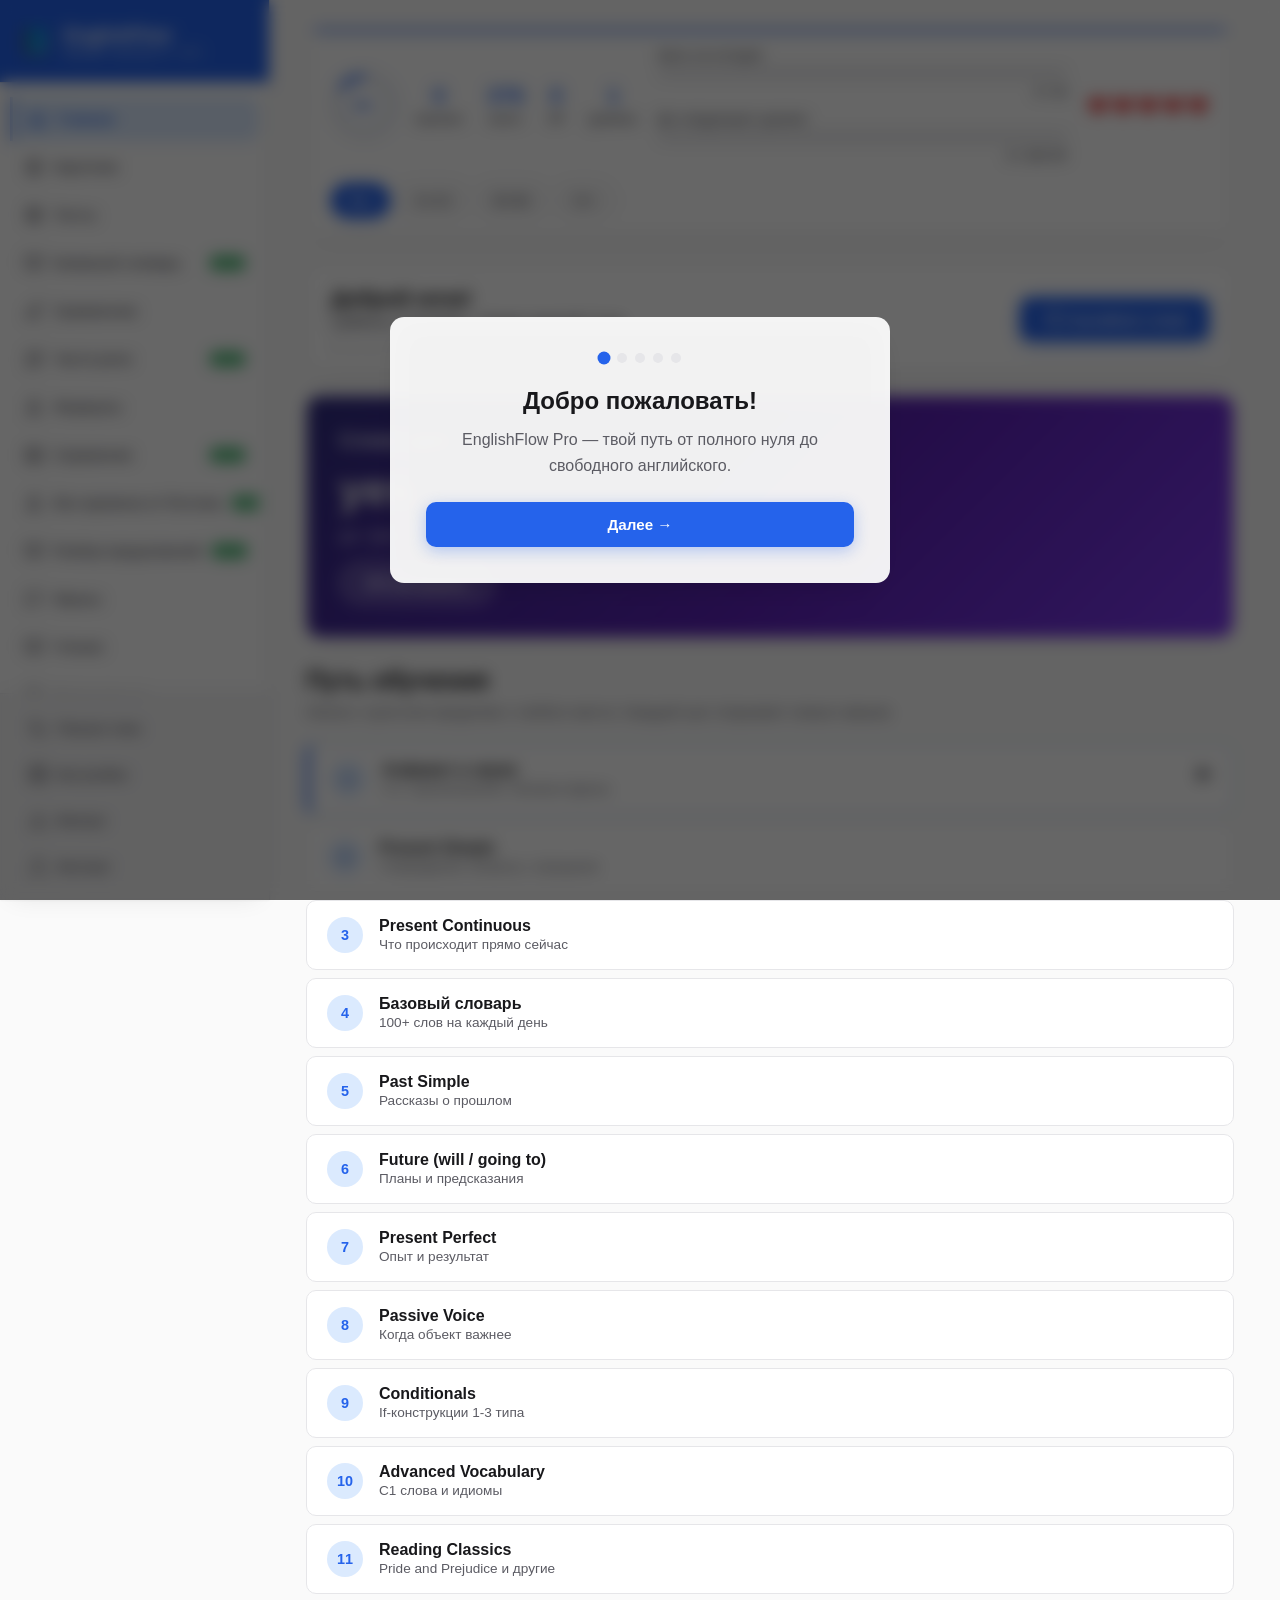
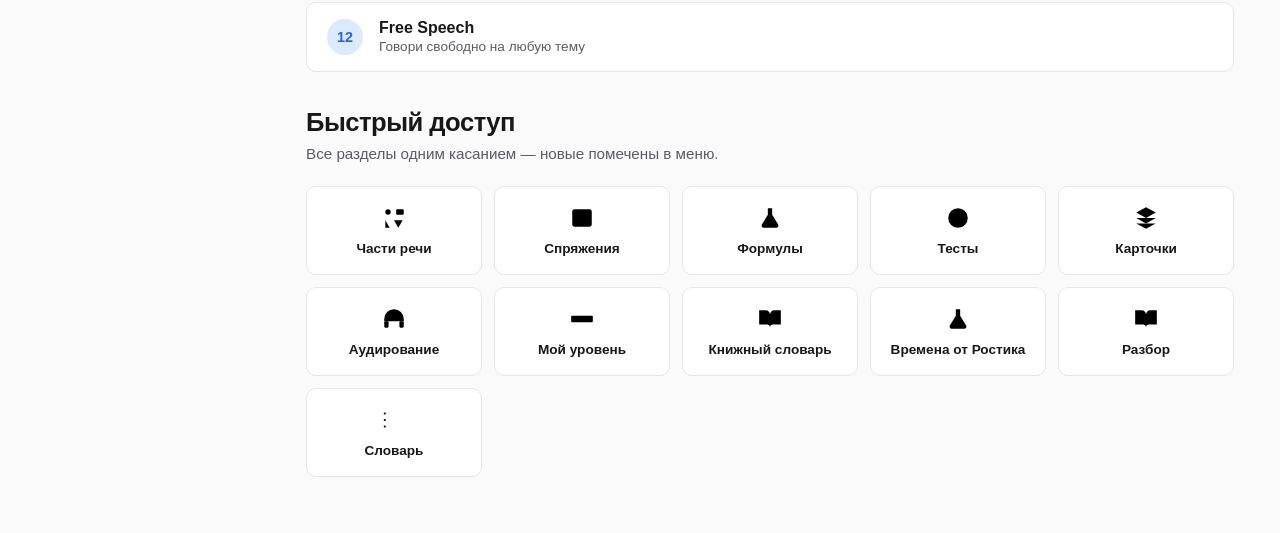
<file: index (2).html>
<!DOCTYPE html>
<html lang="ru">
<head>
<meta charset="UTF-8">
<meta name="viewport" content="width=device-width, initial-scale=1.0, maximum-scale=1.0, user-scalable=no">
<title>EnglishFlow Pro — Изучай с нуля до C1</title>
<meta name="theme-color" content="#2563eb">
<meta name="apple-mobile-web-app-capable" content="yes">
<link rel="manifest" href="manifest.json">
<style>
:root {
  --bg: #fafafa; --surface: #ffffff; --surface-hover: #f4f4f5; --border: #e6e6e9;
  --text: #18181b; --text-secondary: #5b5b63; --accent: #2563eb; --accent-light: #dbeafe;
  --accent-dark: #1d4ed8; --success: #16a34a; --success-light: #dcfce7; --warning: #d97706;
  --warning-light: #fef3c7; --danger: #dc2626; --danger-light: #fee2e2; --info: #2563eb;
  --shadow: 0 1px 2px rgba(0,0,0,0.04), 0 8px 24px -12px rgba(0,0,0,0.10);
  --shadow-lg: 0 12px 32px -12px rgba(0,0,0,0.16); --radius: 14px; --radius-sm: 10px;
  --transition: all 0.25s cubic-bezier(0.4, 0, 0.2, 1);
}
[data-theme="dark"] {
  --bg: #0c0c0f; --surface: #17171b; --surface-hover: #242429; --border: #2a2a31;
  --text: #fafafa; --text-secondary: #a1a1aa; --accent: #3b82f6; --accent-light: rgba(59,130,246,0.16);
  --accent-dark: #60a5fa; --success: #22c55e; --success-light: rgba(34,197,94,0.15);
  --warning: #f59e0b; --warning-light: rgba(245,158,11,0.15); --danger: #ef4444;
  --danger-light: rgba(239,68,68,0.15); --info: #60a5fa;
  --shadow: 0 1px 2px rgba(0,0,0,0.4), 0 8px 24px -12px rgba(0,0,0,0.5);
  --shadow-lg: 0 16px 40px -12px rgba(0,0,0,0.6);
}
* { margin: 0; padding: 0; box-sizing: border-box; }
html { font-size: 16px; scroll-behavior: smooth; }
body {
  font-family: -apple-system, BlinkMacSystemFont, "Segoe UI", Roboto, "Helvetica Neue", Arial, sans-serif;
  background: var(--bg); color: var(--text); min-height: 100vh; overflow-x: hidden;
  transition: background-color 0.3s ease;
}
#app { display: flex; min-height: 100vh; }

/* Sidebar */
.sidebar {
  width: 270px; background: rgba(255,255,255,0.8); -webkit-backdrop-filter: blur(24px) saturate(1.6); backdrop-filter: blur(24px) saturate(1.6); border-right: 1px solid var(--border);
  display: flex; flex-direction: column; position: fixed; height: 100vh; z-index: 100;
  transition: transform 0.35s cubic-bezier(0.4,0,0.2,1); box-shadow: var(--shadow);
}
.sidebar-brand {
  padding: 24px 20px; display: flex; align-items: center; gap: 12px;
  border-bottom: 1px solid var(--border); background: var(--accent);
  color: white;
}
.brand-icon { font-size: 1.6rem; filter: drop-shadow(0 2px 4px rgba(0,0,0,0.2)); }
.brand-text { font-size: 1.2rem; font-weight: 800; letter-spacing: -0.5px; }
.brand-sub { font-size: 0.7rem; opacity: 0.9; font-weight: 500; }

.nav-links { padding: 14px 10px; flex: 1; overflow-y: auto; }
.nav-link {
  width: 100%; display: flex; align-items: center; gap: 10px; padding: 12px 14px;
  border-radius: var(--radius-sm); border: none; background: transparent;
  color: var(--text-secondary); font-size: 0.88rem; font-weight: 600; cursor: pointer;
  margin-bottom: 4px; transition: var(--transition); position: relative;
  white-space: nowrap; overflow: hidden;
}
.nav-link:hover { background: var(--surface-hover); color: var(--text); transform: translateX(4px); }
.nav-link.active { background: var(--accent-light); color: var(--accent); border-left: 3px solid var(--accent); border-radius: 0 var(--radius-sm) var(--radius-sm) 0; }
.nav-link .nav-emoji { font-size: 1.1rem; width: 24px; text-align: center; }
.badge {
  margin-left: auto; background: var(--danger);
  color: white; font-size: 0.7rem; padding: 3px 9px; border-radius: 20px; font-weight: 700;
  box-shadow: 0 2px 8px rgba(239,68,68,0.3); animation: pulse 2s infinite;
}
@keyframes pulse { 0%,100%{transform:scale(1)} 50%{transform:scale(1.05)} }

.sidebar-footer {
  padding: 14px; border-top: 1px solid var(--border); display: flex; flex-direction: column; gap: 6px;
  background: var(--surface-hover);
}
.btn-ghost {
  background: transparent; border: none; color: var(--text-secondary); padding: 10px 14px;
  border-radius: var(--radius-sm); font-size: 0.85rem; cursor: pointer; text-align: left;
  transition: var(--transition); font-weight: 600; display: flex; align-items: center; gap: 8px;
}
.btn-ghost:hover { background: var(--surface); color: var(--text); box-shadow: var(--shadow); }

/* Mobile Header */
.mobile-header {
  display: none; position: fixed; top: 0; left: 0; right: 0; height: 60px;
  background: rgba(255,255,255,0.8); -webkit-backdrop-filter: blur(20px) saturate(1.6); backdrop-filter: blur(20px) saturate(1.6); border-bottom: 1px solid var(--border); align-items: center;
  padding: 0 18px; z-index: 90; justify-content: space-between; backdrop-filter: blur(10px);
}
.menu-toggle { background: none; border: none; font-size: 1.5rem; color: var(--text); cursor: pointer; }
.mobile-title { font-weight: 800; font-size: 1.1rem; color: var(--accent); }
.streak-display { font-weight: 800; color: var(--warning); font-size: 1.1rem; display: flex; align-items: center; gap: 4px; }
.xp-display { font-weight: 800; color: var(--accent); font-size: 0.9rem; background: var(--accent-light); padding: 4px 10px; border-radius: 20px; }

/* Main Content */
.main-content { flex: 1; margin-left: 270px; padding: 28px 36px; max-width: 1000px; }

/* Top Bar */
.top-bar {
  display: flex; align-items: center; gap: 20px; margin-bottom: 28px; padding: 18px 24px;
  background: rgba(255,255,255,0.72); border-radius: var(--radius); border: 1px solid var(--border);
  box-shadow: var(--shadow); flex-wrap: wrap; position: relative; overflow: hidden;
}
.top-bar::before {
  content: ''; position: absolute; top: 0; left: 0; right: 0; height: 3px;
  background: var(--accent);
}

.progress-ring-wrapper { position: relative; width: 64px; height: 64px; flex-shrink: 0; }
.progress-ring { transform: rotate(-90deg); filter: drop-shadow(0 2px 4px rgba(37,99,235,0.2)); }
.progress-ring-bg { fill: none; stroke: var(--border); stroke-width: 5; }
.progress-ring-fill { fill: none; stroke: var(--accent); stroke-width: 5; stroke-linecap: round;
  stroke-dasharray: 163.36; stroke-dashoffset: 163.36; transition: stroke-dashoffset 0.8s cubic-bezier(0.4,0,0.2,1); }
.progress-ring-text { position: absolute; top: 50%; left: 50%; transform: translate(-50%, -50%);
  font-size: 0.85rem; font-weight: 800; color: var(--accent); }

.stats-mini { display: flex; gap: 24px; }
.stats-mini div { text-align: center; }
.stats-mini strong { display: block; font-size: 1.4rem; color: var(--accent); }
.stats-mini span { font-size: 0.75rem; color: var(--text-secondary); font-weight: 600; }

.daily-goal { flex: 1; min-width: 140px; }
.goal-label { font-size: 0.8rem; color: var(--text-secondary); margin-bottom: 6px; font-weight: 600; }
.goal-bar { height: 10px; background: var(--border); border-radius: 5px; overflow: hidden; position: relative; }
.goal-fill { height: 100%; background: var(--accent); width: 0%; transition: width 0.6s ease; border-radius: 5px; position: relative; }
.goal-fill::after { content: none; }
@keyframes shimmer { 0%{transform:translateX(0)} 100%{transform:translateX(100px)} }
.goal-text { font-size: 0.8rem; color: var(--text-secondary); margin-top: 6px; text-align: right; font-weight: 600; }

.level-selector { display: flex; gap: 6px; flex-wrap: wrap; }
.level-btn {
  padding: 8px 16px; border-radius: 24px; border: 2px solid var(--border); background: var(--bg);
  color: var(--text-secondary); font-size: 0.8rem; font-weight: 700; cursor: pointer;
  transition: var(--transition);
}
.level-btn:hover { border-color: var(--accent); color: var(--accent); transform: translateY(-2px); box-shadow: 0 4px 12px rgba(37,99,235,0.15); }
.level-btn.active { background: var(--accent); color: white; border-color: transparent; box-shadow: 0 2px 10px rgba(37,99,235,0.28); }

.hearts-display { display: flex; gap: 3px; align-items: center; font-size: 1.2rem; }
.heart { transition: transform 0.2s; }
.heart.lost { filter: grayscale(1); opacity: 0.3; }

/* Views */
.view { display: none; animation: viewIn 0.4s cubic-bezier(0.4,0,0.2,1); }
.view.active { display: block; }
@keyframes viewIn { from { opacity: 0; transform: translateY(16px) scale(0.98); } to { opacity: 1; transform: translateY(0) scale(1); } }

.section-title { font-size: 1.6rem; font-weight: 800; margin-bottom: 8px; letter-spacing: -0.5px; }
.section-desc { color: var(--text-secondary); margin-bottom: 24px; font-size: 0.95rem; font-weight: 500; }

/* Hero / Word of Day */
.hero-card {
  background: #101014;
  border-radius: var(--radius); padding: 32px; color: white; margin-bottom: 28px;
  border: 1px solid var(--border);
  box-shadow: var(--shadow); position: relative; overflow: hidden;
}
.hero-card.grad-purple { background: linear-gradient(135deg, #312e81 0%, #5b21b6 55%, #7c3aed 100%); }
.hero-card.grad-ocean { background: linear-gradient(135deg, #0c1a3a 0%, #1d4ed8 55%, #0ea5e9 100%); }
.hero-card.grad-sunset { background: linear-gradient(135deg, #431407 0%, #c2410c 55%, #db2777 100%); }
.hero-card.grad-forest { background: linear-gradient(135deg, #052e16 0%, #047857 55%, #0ea5e9 100%); }
.hero-card.grad-purple .hero-btn, .hero-card.grad-ocean .hero-btn, .hero-card.grad-sunset .hero-btn, .hero-card.grad-forest .hero-btn { background: rgba(255,255,255,0.18); }
.hero-card::before {
  content: ''; position: absolute; top: -20px; right: -20px; font-size: 8rem; opacity: 0.1;
}
.hero-title { font-size: 1.3rem; font-weight: 700; margin-bottom: 4px; opacity: 0.9; }
.hero-word { font-size: 2.8rem; font-weight: 800; margin: 12px 0; text-shadow: 0 2px 10px rgba(0,0,0,0.2); }
.hero-meta { font-size: 1rem; opacity: 0.85; margin-bottom: 16px; }
.hero-btn {
  background: rgba(255,255,255,0.2); border: 2px solid rgba(255,255,255,0.3); color: white;
  padding: 10px 24px; border-radius: 24px; font-weight: 700; cursor: pointer; backdrop-filter: blur(10px);
  transition: var(--transition); font-size: 0.9rem;
}
.hero-btn:hover { background: rgba(255,255,255,0.3); transform: translateY(-2px); box-shadow: 0 8px 20px rgba(0,0,0,0.2); }

/* Study Path */
.path-container { display: flex; flex-direction: column; gap: 0; margin-bottom: 28px; }
.path-step {
  display: flex; align-items: flex-start; gap: 16px; padding: 16px 20px;
  background: var(--surface); border: 1px solid var(--border); border-radius: var(--radius-sm);
  margin-bottom: 8px; transition: var(--transition); cursor: pointer; position: relative;
}
.path-step:hover { border-color: var(--accent); transform: translateX(6px); box-shadow: var(--shadow); }
.path-step.completed { border-left: 4px solid var(--success); opacity: 0.7; }
.path-step.active { border-left: 4px solid var(--accent); box-shadow: 0 0 0 2px var(--accent-light); }
.path-step.locked { opacity: 0.5; pointer-events: none; }
.path-num {
  width: 36px; height: 36px; border-radius: 50%; background: var(--accent-light); color: var(--accent);
  display: flex; align-items: center; justify-content: center; font-weight: 800; font-size: 0.9rem; flex-shrink: 0;
}
.path-step.completed .path-num { background: var(--success); color: white; }
.path-content h4 { font-size: 1rem; margin-bottom: 2px; }
.path-content p { font-size: 0.85rem; color: var(--text-secondary); }
.path-arrow { margin-left: auto; font-size: 1.2rem; color: var(--text-secondary); }

/* Flashcards */
.flashcard-scene { perspective: 1200px; width: 100%; max-width: 520px; height: 340px; margin: 0 auto 20px; cursor: pointer; }
.flashcard {
  width: 100%; height: 100%; position: relative; transform-style: preserve-3d;
  transition: transform 0.6s cubic-bezier(0.4, 0, 0.2, 1);
}
.flashcard.flipped { transform: rotateY(180deg); }
.flashcard-face {
  position: absolute; width: 100%; height: 100%; backface-visibility: hidden;
  background: var(--surface); border: 1px solid var(--border); border-radius: var(--radius);
  box-shadow: var(--shadow-lg); display: flex; flex-direction: column;
  justify-content: center; align-items: center; padding: 32px; text-align: center;
}
.flashcard-face.back { transform: rotateY(180deg); }

.fc-category { position: absolute; top: 18px; left: 20px; font-size: 0.75rem; font-weight: 700;
  padding: 5px 12px; background: var(--accent-light); color: var(--accent); border-radius: 20px; }
.fc-srs { position: absolute; top: 18px; right: 20px; font-size: 0.75rem; font-weight: 700;
  padding: 5px 12px; border-radius: 20px; }
.fc-srs.lvl-0 { background: var(--danger-light); color: var(--danger); }
.fc-srs.lvl-1 { background: var(--warning-light); color: var(--warning); }
.fc-srs.lvl-2 { background: var(--accent-light); color: var(--accent); }
.fc-srs.lvl-3 { background: var(--success-light); color: var(--success); }

.fc-word { font-size: 2.6rem; font-weight: 800; margin-bottom: 10px; letter-spacing: -0.5px; }
.fc-transcription { font-size: 1.15rem; color: var(--text-secondary); font-family: Georgia, serif; margin-bottom: 6px; }
.fc-phonetics { font-size: 1rem; color: var(--accent); font-weight: 600; background: var(--accent-light); padding: 4px 12px; border-radius: 20px; }
.fc-translation { font-size: 2.2rem; font-weight: 800; margin-bottom: 10px; }
.fc-example { font-size: 0.95rem; color: var(--text-secondary); font-style: italic; max-width: 90%; line-height: 1.5; }

.btn-audio {
  margin-top: 18px; background: var(--bg); border: 2px solid var(--border); color: var(--text);
  padding: 10px 22px; border-radius: 28px; font-size: 0.9rem; cursor: pointer;
  display: inline-flex; align-items: center; gap: 8px; font-weight: 700;
  transition: var(--transition);
}
.btn-audio:hover { border-color: var(--accent); color: var(--accent); transform: scale(1.08); box-shadow: 0 4px 15px rgba(37,99,235,0.15); }
.btn-audio:active { transform: scale(0.95); }

.hint { text-align: center; font-size: 0.85rem; color: var(--text-secondary); margin-bottom: 18px; font-weight: 500; }

.fc-controls { display: grid; grid-template-columns: repeat(4, 1fr); gap: 12px; max-width: 520px; margin: 0 auto 14px; }
.btn-srs {
  padding: 16px 10px; border: none; border-radius: var(--radius-sm); font-weight: 800;
  font-size: 0.9rem; cursor: pointer; transition: var(--transition); position: relative; overflow: hidden;
}
.btn-srs::after {
  content: ''; position: absolute; top: 50%; left: 50%; width: 0; height: 0; background: rgba(255,255,255,0.3);
  border-radius: 50%; transform: translate(-50%, -50%); transition: width 0.4s, height 0.4s;
}
.btn-srs:active::after { width: 200px; height: 200px; }
.btn-srs:hover { transform: translateY(-2px); box-shadow: var(--shadow); }
.btn-again { background: var(--danger); color: white; }
.btn-hard { background: var(--warning); color: white; }
.btn-good { background: var(--accent); color: white; }
.btn-easy { background: var(--success); color: white; }

.fc-nav { display: flex; justify-content: center; gap: 14px; margin-top: 14px; }
.btn-icon {
  width: 48px; height: 48px; border-radius: 14px; border: 2px solid var(--border);
  background: var(--surface); color: var(--text); font-size: 1.1rem; cursor: pointer;
  display: flex; align-items: center; justify-content: center; transition: var(--transition);
}
.btn-icon:hover { border-color: var(--accent); color: var(--accent); transform: translateY(-2px); box-shadow: var(--shadow); }

/* Quiz */
.quiz-modes { display: flex; gap: 10px; margin-bottom: 24px; flex-wrap: wrap; }
.quiz-mode {
  padding: 10px 18px; border-radius: var(--radius-sm); border: 2px solid var(--border);
  background: var(--surface); color: var(--text-secondary); font-weight: 700; font-size: 0.88rem;
  cursor: pointer; transition: var(--transition);
}
.quiz-mode.active { background: var(--accent); color: white; border-color: transparent; box-shadow: 0 2px 8px rgba(37,99,235,0.25); }
.quiz-mode:hover:not(.active) { border-color: var(--accent); color: var(--accent); transform: translateY(-2px); }

.quiz-card {
  background: var(--surface); border: 1px solid var(--border); border-radius: var(--radius);
  padding: 32px; box-shadow: var(--shadow); max-width: 640px; margin: 0 auto; position: relative; overflow: hidden;
}
.quiz-card::before {
  content: ''; position: absolute; top: 0; left: 0; right: 0; height: 4px;
  background: var(--accent);
}

.quiz-header { display: flex; justify-content: space-between; margin-bottom: 24px; align-items: center; }
.quiz-category { font-size: 0.8rem; font-weight: 700; padding: 5px 12px; background: var(--accent-light); color: var(--accent); border-radius: 20px; }
.quiz-counter { font-size: 0.85rem; color: var(--text-secondary); font-weight: 700; }

.quiz-body { text-align: center; margin-bottom: 28px; }
.quiz-word { font-size: 2.4rem; font-weight: 800; color: var(--accent); }
.quiz-prompt { font-size: 1.1rem; color: var(--text-secondary); margin-bottom: 14px; font-weight: 500; }

.quiz-options { display: grid; gap: 12px; }
.option-btn {
  padding: 16px 20px; border: 2px solid var(--border); background: var(--bg);
  border-radius: var(--radius-sm); color: var(--text); font-size: 1.05rem; font-weight: 600;
  cursor: pointer; text-align: left; transition: var(--transition); position: relative; overflow: hidden;
}
.option-btn::before {
  content: ''; position: absolute; left: 0; top: 0; bottom: 0; width: 0; background: var(--accent-light);
  transition: width 0.3s; z-index: 0;
}
.option-btn:hover::before { width: 100%; }
.option-btn:hover { border-color: var(--accent); transform: translateX(4px); }
.option-btn.correct { background: var(--success) !important; color: white !important; border-color: var(--success); transform: scale(1.02); }
.option-btn.wrong { background: var(--danger) !important; color: white !important; border-color: var(--danger); animation: shake 0.4s; }
.option-btn.disabled { opacity: 0.6; pointer-events: none; }
@keyframes shake { 0%,100%{transform:translateX(0)} 25%{transform:translateX(-8px)} 75%{transform:translateX(8px)} }

.quiz-type { display: flex; gap: 12px; margin-top: 18px; }
.type-input {
  flex: 1; padding: 14px 18px; border: 2px solid var(--border); border-radius: var(--radius-sm);
  background: var(--bg); color: var(--text); font-size: 1.05rem; outline: none; font-weight: 600;
  transition: var(--transition);
}
.type-input:focus { border-color: var(--accent); box-shadow: 0 0 0 4px var(--accent-light); }
.btn-primary {
  padding: 14px 28px; background: var(--accent);
  color: white; border: none; border-radius: var(--radius-sm); font-weight: 800; font-size: 0.95rem;
  cursor: pointer; transition: var(--transition); box-shadow: 0 4px 15px rgba(37,99,235,0.3);
}
.btn-primary:hover { transform: translateY(-2px); box-shadow: 0 8px 25px rgba(37,99,235,0.4); }
.btn-primary:active { transform: translateY(0); }

.quiz-feedback { text-align: center; padding: 14px; border-radius: var(--radius-sm); margin: 18px auto 0; max-width: 640px; font-weight: 700; font-size: 1.05rem; animation: popIn 0.3s; }
.quiz-feedback.correct { background: var(--success-light); color: var(--success); border: 2px solid var(--success); }
.quiz-feedback.wrong { background: var(--danger-light); color: var(--danger); border: 2px solid var(--danger); }
@keyframes popIn { from { transform: scale(0.9); opacity: 0; } to { transform: scale(1); opacity: 1; } }

/* Phrases */
.phrase-card {
  background: var(--surface); border: 1px solid var(--border); border-radius: var(--radius);
  padding: 24px; margin-bottom: 14px; box-shadow: var(--shadow); transition: var(--transition);
  cursor: pointer; position: relative; overflow: hidden;
}
.phrase-card:hover { border-color: var(--accent); transform: translateX(8px) translateY(-2px); box-shadow: var(--shadow-lg); }
.phrase-card::before {
  content: ''; position: absolute; left: 0; top: 0; bottom: 0; width: 4px; background: var(--accent); opacity: 0; transition: opacity 0.3s;
}
.phrase-card:hover::before { opacity: 1; }
.phrase-header { display: flex; justify-content: space-between; align-items: center; margin-bottom: 10px; }
.phrase-en { font-size: 1.4rem; font-weight: 800; color: var(--accent); }
.phrase-ru { font-size: 1.05rem; color: var(--text); margin-bottom: 10px; font-weight: 600; }
.phrase-example { font-size: 0.95rem; color: var(--text-secondary); font-style: italic; border-left: 3px solid var(--accent); padding-left: 14px; line-height: 1.5; }

/* Formulas / Grammar */
.formula-grid { display: grid; grid-template-columns: repeat(auto-fit, minmax(300px, 1fr)); gap: 18px; }
.formula-card {
  background: var(--surface); border: 1px solid var(--border); border-radius: var(--radius);
  padding: 24px; box-shadow: var(--shadow); transition: var(--transition); position: relative; overflow: hidden;
}
.formula-card:hover { border-color: var(--accent); transform: translateY(-4px); box-shadow: var(--shadow-lg); }
.formula-card::after {
  content: ''; position: absolute; top: 0; right: 0; width: 60px; height: 60px;
  background: var(--accent-light); opacity: 0.6; border-radius: 0 0 0 60px;
}
.formula-title { font-size: 0.85rem; text-transform: uppercase; letter-spacing: 1.5px; color: var(--accent); font-weight: 800; margin-bottom: 10px; }
.formula-name { font-size: 1.2rem; font-weight: 800; margin-bottom: 8px; color: var(--text); }
.formula-formula {
  font-family: 'Courier New', monospace; font-size: 1.05rem; background: var(--bg); padding: 14px;
  border-radius: var(--radius-sm); border-left: 4px solid var(--accent); color: var(--text); margin-bottom: 10px; font-weight: 700;
}
.formula-desc { font-size: 0.9rem; color: var(--text-secondary); line-height: 1.6; }
.formula-example { font-size: 0.85rem; color: var(--accent); font-weight: 600; margin-top: 8px; font-style: italic; }

/* Reading */
.reading-card {
  background: var(--surface); border: 1px solid var(--border); border-radius: var(--radius);
  padding: 28px; box-shadow: var(--shadow); margin-bottom: 18px; position: relative;
}
.reading-title { font-size: 1.5rem; font-weight: 800; margin-bottom: 4px; color: var(--accent); }
.reading-author { font-size: 0.9rem; color: var(--text-secondary); margin-bottom: 18px; font-weight: 600; }
.reading-text { line-height: 1.9; font-size: 1.1rem; color: var(--text); }
.reading-text .hl {
  border-bottom: 2px dotted var(--accent); cursor: help; transition: all 0.2s; font-weight: 600; color: var(--accent);
  position: relative;
}
.reading-text .hl:hover { background: var(--accent-light); border-radius: 4px; padding: 0 4px; }

/* Grammar Exercises */
.g-exercise {
  background: var(--surface); border: 1px solid var(--border); border-radius: var(--radius);
  padding: 24px; margin-bottom: 16px; box-shadow: var(--shadow);
}
.g-exercise-title { font-size: 1.1rem; font-weight: 800; margin-bottom: 12px; color: var(--accent); }
.g-exercise-text { font-size: 1rem; line-height: 1.8; margin-bottom: 16px; }
.g-exercise-text .blank {
  display: inline-block; min-width: 80px; border-bottom: 2px solid var(--accent); text-align: center;
  font-weight: 700; color: var(--accent); cursor: pointer; padding: 0 8px;
}
.g-exercise-text .blank.filled { color: var(--success); border-color: var(--success); }
.g-exercise-text .blank.wrong { color: var(--danger); border-color: var(--danger); animation: shake 0.3s; }
.g-choices { display: flex; gap: 10px; flex-wrap: wrap; }
.g-choice {
  padding: 8px 16px; background: var(--bg); border: 2px solid var(--border); border-radius: 20px;
  font-weight: 600; cursor: pointer; transition: var(--transition); font-size: 0.9rem;
}
.g-choice:hover { border-color: var(--accent); background: var(--accent-light); color: var(--accent); transform: translateY(-2px); }

/* Placement Test */
.placement-container { max-width: 640px; margin: 0 auto; }
.placement-progress { height: 6px; background: var(--border); border-radius: 3px; margin-bottom: 24px; overflow: hidden; }
.placement-progress-fill { height: 100%; background: var(--accent); transition: width 0.4s; border-radius: 3px; }
.placement-question { font-size: 1.3rem; font-weight: 700; margin-bottom: 20px; text-align: center; }
.placement-result {
  text-align: center; padding: 40px; background: var(--surface); border-radius: var(--radius); box-shadow: var(--shadow);
}
.placement-result .level-badge {
  display: inline-block; padding: 12px 32px; border-radius: 30px; font-size: 1.5rem; font-weight: 800; color: white;
  margin-bottom: 16px; box-shadow: var(--shadow-lg);
}
.level-a1 { background: #16a34a; }
.level-a2 { background: #2563eb; }
.level-b1 { background: #d97706; }
.level-b2 { background: #7c3aed; }
.level-c1 { background: #dc2626; }

/* Listening */
.listen-card {
  background: var(--surface); border: 1px solid var(--border); border-radius: var(--radius);
  padding: 32px; box-shadow: var(--shadow); max-width: 600px; margin: 0 auto; text-align: center;
}
.listen-wave { display: flex; align-items: center; justify-content: center; gap: 4px; height: 60px; margin: 20px 0; }
.listen-bar { width: 6px; background: var(--accent); border-radius: 3px; animation: wave 1s ease-in-out infinite; }
.listen-bar:nth-child(1) { height: 20px; animation-delay: 0s; }
.listen-bar:nth-child(2) { height: 40px; animation-delay: 0.1s; }
.listen-bar:nth-child(3) { height: 30px; animation-delay: 0.2s; }
.listen-bar:nth-child(4) { height: 50px; animation-delay: 0.3s; }
.listen-bar:nth-child(5) { height: 25px; animation-delay: 0.4s; }
.listen-bar:nth-child(6) { height: 45px; animation-delay: 0.5s; }
.listen-bar:nth-child(7) { height: 35px; animation-delay: 0.6s; }
@keyframes wave { 0%,100%{transform:scaleY(1)} 50%{transform:scaleY(0.5)} }

/* Pronunciation */
.mic-btn {
  width: 80px; height: 80px; border-radius: 50%; border: 4px solid var(--accent);
  background: var(--surface); color: var(--accent); font-size: 2rem; cursor: pointer;
  display: flex; align-items: center; justify-content: center; margin: 20px auto;
  transition: var(--transition); box-shadow: 0 4px 20px rgba(37,99,235,0.2);
}
.mic-btn:hover { transform: scale(1.1); box-shadow: 0 8px 30px rgba(37,99,235,0.3); }
.mic-btn.recording { background: var(--danger); color: white; border-color: var(--danger); animation: pulse-red 1s infinite; }
@keyframes pulse-red { 0%,100%{box-shadow:0 0 0 0 rgba(239,68,68,0.4)} 50%{box-shadow:0 0 0 20px rgba(239,68,68,0)} }

/* Achievements */
.achieve-grid { display: grid; grid-template-columns: repeat(auto-fill, minmax(140px, 1fr)); gap: 14px; }
.achieve-card {
  background: var(--surface); border: 2px solid var(--border); border-radius: var(--radius-sm);
  padding: 20px 10px; text-align: center; transition: var(--transition); position: relative;
}
.achieve-card.unlocked { border-color: var(--success); box-shadow: 0 4px 15px rgba(16,185,129,0.15); }
.achieve-card:hover { transform: translateY(-4px); box-shadow: var(--shadow); }
.achieve-icon { font-size: 2.5rem; margin-bottom: 8px; filter: grayscale(1); opacity: 0.5; transition: var(--transition); }
.achieve-card.unlocked .achieve-icon { filter: grayscale(0); opacity: 1; transform: scale(1.1); }
.achieve-name { font-size: 0.8rem; font-weight: 700; color: var(--text); }
.achieve-desc { font-size: 0.7rem; color: var(--text-secondary); margin-top: 4px; }

/* Review */
.review-list { display: flex; flex-direction: column; gap: 10px; }
.review-item {
  background: var(--surface); border: 1px solid var(--border); border-radius: var(--radius-sm);
  padding: 16px 20px; display: flex; justify-content: space-between; align-items: center;
  transition: var(--transition);
}
.review-item:hover { border-color: var(--accent); transform: translateX(4px); }
.review-word { font-weight: 800; font-size: 1.05rem; }
.review-meta { font-size: 0.85rem; color: var(--text-secondary); font-weight: 500; }
.review-actions { display: flex; gap: 10px; }

/* Stats */
.stats-grid { display: grid; grid-template-columns: repeat(4, 1fr); gap: 18px; margin-bottom: 28px; }
.stat-card {
  background: var(--surface); border: 1px solid var(--border); border-radius: var(--radius);
  padding: 24px; text-align: center; box-shadow: var(--shadow); transition: var(--transition);
}
.stat-card:hover { transform: translateY(-4px); box-shadow: var(--shadow-lg); border-color: var(--accent); }
.stat-value { font-size: 2.2rem; font-weight: 800; color: var(--accent); }
.stat-label { font-size: 0.85rem; color: var(--text-secondary); margin-top: 6px; font-weight: 600; }

.chart-container {
  background: var(--surface); border: 1px solid var(--border); border-radius: var(--radius);
  padding: 24px; margin-bottom: 24px; box-shadow: var(--shadow);
}
.chart-container h3 { font-size: 1.1rem; margin-bottom: 20px; font-weight: 700; }

/* List */
.list-toolbar { display: flex; gap: 14px; margin-bottom: 18px; }
.search-input {
  flex: 1; padding: 12px 18px; border: 2px solid var(--border); border-radius: var(--radius-sm);
  background: var(--surface); color: var(--text); font-size: 0.95rem; outline: none; font-weight: 500;
  transition: var(--transition);
}
.search-input:focus { border-color: var(--accent); box-shadow: 0 0 0 4px var(--accent-light); }
.filter-select {
  padding: 12px 16px; border: 2px solid var(--border); border-radius: var(--radius-sm);
  background: var(--surface); color: var(--text); font-size: 0.95rem; cursor: pointer; outline: none; font-weight: 600;
}

.word-list { display: flex; flex-direction: column; gap: 10px; }
.word-item {
  background: var(--surface); border: 1px solid var(--border); border-radius: var(--radius-sm);
  padding: 16px 20px; display: flex; justify-content: space-between; align-items: center;
  transition: var(--transition);
}
.word-item:hover { border-color: var(--accent); transform: translateX(4px); box-shadow: var(--shadow); }
.word-item-left { display: flex; flex-direction: column; gap: 4px; }
.word-item-en { font-weight: 800; font-size: 1.05rem; }
.word-item-trans { font-size: 0.9rem; color: var(--text-secondary); font-weight: 500; }
.word-item-right { display: flex; align-items: center; gap: 12px; }
.word-item-cat { font-size: 0.75rem; padding: 4px 12px; background: var(--accent-light); color: var(--accent); border-radius: 20px; font-weight: 700; }
.word-item-status { font-size: 0.8rem; font-weight: 700; }
.status-new { color: var(--text-secondary); }
.status-learning { color: var(--warning); }
.status-learned { color: var(--success); }

/* Modal / Onboarding */
.modal-overlay {
  display: none; position: fixed; inset: 0; background: rgba(0,0,0,0.6); z-index: 300;
  backdrop-filter: blur(8px); align-items: center; justify-content: center;
}
.modal-overlay.active { display: flex; }
.modal {
  background: rgba(255,255,255,0.94); border-radius: var(--radius); padding: 36px; max-width: 500px; width: 90%;
  box-shadow: var(--shadow-lg); animation: modalIn 0.4s cubic-bezier(0.4,0,0.2,1); text-align: center;
  max-height: 86vh; overflow-y: auto; -webkit-overflow-scrolling: touch;
}
@keyframes modalIn { from { transform: scale(0.8) translateY(20px); opacity: 0; } to { transform: scale(1) translateY(0); opacity: 1; } }
.modal h2 { font-size: 1.5rem; margin-bottom: 12px; }
.modal p { color: var(--text-secondary); margin-bottom: 24px; line-height: 1.6; }
.modal-steps { display: flex; justify-content: center; gap: 8px; margin-bottom: 24px; }
.modal-step { width: 10px; height: 10px; border-radius: 50%; background: var(--border); transition: var(--transition); }
.modal-step.active { background: var(--accent); transform: scale(1.3); }

/* Confetti */
.confetti-container { position: fixed; inset: 0; pointer-events: none; z-index: 400; overflow: hidden; }
.confetti-piece { position: absolute; width: 10px; height: 10px; animation: confettiFall 3s ease-out forwards; }
@keyframes confettiFall {
  0% { transform: translateY(-10vh) rotate(0deg); opacity: 1; }
  100% { transform: translateY(110vh) rotate(720deg); opacity: 0; }
}

/* Overlay */
.overlay { display: none; position: fixed; inset: 0; background: rgba(0,0,0,0.4); z-index: 95; backdrop-filter: blur(2px); }
.overlay.active { display: block; }

/* Toast */
.toast-container { position: fixed; bottom: 24px; right: 24px; z-index: 200; display: flex; flex-direction: column; gap: 10px; }
.toast {
  background: var(--surface); border: 1px solid var(--border); border-radius: var(--radius-sm);
  padding: 14px 20px; box-shadow: var(--shadow-lg); font-size: 0.95rem; font-weight: 700;
  animation: toastIn 0.35s cubic-bezier(0.4,0,0.2,1); max-width: 320px; display: flex; align-items: center; gap: 10px;
}
.toast.success { border-left: 4px solid var(--success); }
.toast.error { border-left: 4px solid var(--danger); }
.toast.info { border-left: 4px solid var(--info); }
@keyframes toastIn { from { transform: translateX(100%) scale(0.9); opacity: 0; } to { transform: translateX(0) scale(1); opacity: 1; } }

/* Word Box + плавность v4.2 */
.quiz-card { transition: transform 0.15s ease, box-shadow 0.25s ease, border-color 0.25s ease; }
.quiz-card:active { transform: scale(0.985); }
.type-input, .search-input, .filter-select { transition: border-color 0.2s ease, box-shadow 0.2s ease; }
.btn-srs, .option-btn, .g-choice, .level-btn, .quiz-mode, .btn-icon { transition: transform 0.15s ease, box-shadow 0.25s ease, border-color 0.2s ease, background-color 0.2s ease, color 0.2s ease; }
.wb-swap { animation: wbSwap 0.35s cubic-bezier(0.4,0,0.2,1) both; }
@keyframes wbSwap { from { opacity: 0; transform: translateY(12px) scale(0.95); } to { opacity: 1; transform: none; } }

/* Смена темы: мгновенно + мягкий кроссфейд (никаких лагов) */
.theme-fade { position: fixed; inset: 0; background: var(--bg); opacity: 0; pointer-events: none; transition: opacity 0.2s ease; z-index: 999; }
.theme-fade.on { opacity: 1; pointer-events: all; }
.no-anim, .no-anim *, .no-anim *::before, .no-anim *::after { transition: none !important; animation-duration: 0.01ms !important; }

/* Риппл на главных кнопках */
.btn-primary { position: relative; overflow: hidden; }
.btn-primary::after { content: ''; position: absolute; top: 50%; left: 50%; width: 0; height: 0; background: rgba(255,255,255,0.35); border-radius: 50%; transform: translate(-50%,-50%); transition: width 0.35s ease, height 0.35s ease; }
.btn-primary:active::after { width: 240px; height: 240px; }

button { touch-action: manipulation; }

/* Tenses cheatsheet */
.t-chip { display: inline-block; padding: 4px 12px; background: var(--accent-light); color: var(--accent); border-radius: 16px; font-size: .78rem; font-weight: 700; margin: 0 6px 6px 0; }
.t-ex { transition: var(--transition); user-select: none; }
.t-ex:hover { border-color: var(--accent); background: var(--accent-light); transform: translateX(4px); }

/* === v4.2 Liquid Glass: perf === */
[data-theme="dark"] .sidebar { background: rgba(17,17,20,0.78); }
[data-theme="dark"] .mobile-header { background: rgba(17,17,20,0.78); }
[data-theme="dark"] .top-bar { background: rgba(23,23,27,0.72); }
[data-theme="dark"] .modal { background: rgba(24,24,28,0.94); }
.top-bar, .modal { -webkit-backdrop-filter: blur(16px) saturate(1.5); backdrop-filter: blur(16px) saturate(1.5); }
.flashcard { will-change: transform; }
.word-item, .review-item, .phrase-card, .g-exercise { content-visibility: auto; contain-intrinsic-size: auto 68px; }
@media (max-width: 768px) {
  .top-bar, .quiz-card, .flashcard-face, .listen-card, .dash-greet, .hero-card, .stat-card, .path-step, .qa-tile, .pos-card, .formula-card, .achieve-card, .word-item, .review-item, .phrase-card, .g-exercise, .modal { box-shadow: 0 1px 3px rgba(0,0,0,0.06); }
}
@media (prefers-reduced-motion: reduce) {
  *, *::before, *::after { animation-duration: 0.01ms !important; animation-iteration-count: 1 !important; transition-duration: 0.01ms !important; }
}

/* Responsive */
@media (max-width: 768px) {
  .sidebar { transform: translateX(-100%); }
  .sidebar-brand { padding: 14px 16px; }
  .sidebar-brand .brand-icon { font-size: 1.2rem; }
  .sidebar-brand .brand-text { font-size: 1.05rem; }
  .nav-links { padding: 8px 8px; }
  .nav-link { padding: 8px 12px; font-size: .86rem; margin-bottom: 2px; gap: 10px; }
  .nav-svg { width: 18px; height: 18px; }
  .badge-new { font-size: .55rem; padding: 1px 6px; }
  .sidebar-footer { padding: 8px; gap: 2px; }
  .btn-ghost { padding: 7px 10px; font-size: .8rem; }
  .btn-svg { width: 17px; height: 17px; }
  .sidebar.open { transform: translateX(0); }
  .main-content { margin-left: 0; padding: 76px 16px 24px; max-width: 100%; }
  .mobile-header { display: flex; }
  .stats-grid { grid-template-columns: repeat(2, 1fr); }
  .fc-controls { grid-template-columns: repeat(2, 1fr); }
  .top-bar { flex-wrap: wrap; gap: 14px; }
  .flashcard-scene { height: 300px; }
  .fc-word { font-size: 2rem; }
  .formula-grid { grid-template-columns: 1fr; }
  .achieve-grid { grid-template-columns: repeat(2, 1fr); }
}


.nav-svg,.btn-svg{width:20px;height:20px;stroke:currentColor;fill:none;stroke-width:2;stroke-linecap:round;stroke-linejoin:round;flex-shrink:0}
.heart-svg{width:22px;height:22px;stroke-width:2}
.mic-btn svg{width:36px;height:36px}
.pos-grid{display:grid;grid-template-columns:repeat(auto-fill,minmax(200px,1fr));gap:14px;margin-bottom:6px}
.pos-card{background:var(--surface);border:1px solid var(--border);border-radius:var(--radius-sm);padding:18px;cursor:pointer;transition:var(--transition)}
.pos-card:hover{border-color:var(--accent);transform:translateY(-3px);box-shadow:var(--shadow)}
.pos-name{font-weight:800;font-size:1.15rem;color:var(--accent)}
.pos-ru{font-size:0.85rem;font-weight:700;color:var(--text-secondary);margin-bottom:8px}
.pos-def{font-size:0.9rem;margin-bottom:6px}
.pos-ex{font-size:0.85rem;color:var(--text-secondary);font-style:italic}
.pos-q{font-size:0.8rem;margin-top:6px;color:var(--accent);font-weight:700}
.tbv-item{background:var(--surface);border:1px solid var(--border);border-radius:var(--radius-sm);padding:14px 18px;margin-bottom:10px;display:flex;flex-wrap:wrap;gap:12px;align-items:center;justify-content:space-between}
.tbv-s{font-weight:700;font-size:1.05rem;flex:1;min-width:220px}
.tbv-btns{display:flex;gap:8px}
.tbv-fb{width:100%;font-size:0.9rem;font-weight:600;display:none}
.tbv-fb.ok{display:block;color:var(--success)}
.tbv-fb.no{display:block;color:var(--danger)}
.conj-table{width:100%;border-collapse:collapse;font-size:0.95rem}
.conj-table th,.conj-table td{padding:10px 12px;text-align:left;border-bottom:1px solid var(--border)}
.conj-table td:first-child,.conj-table th:first-child{white-space:nowrap}
.conj-table{min-width:520px}
.chart-container:has(.conj-table){overflow-x:auto}
.conj-table th{font-size:0.78rem;text-transform:uppercase;letter-spacing:1px;color:var(--accent)}
.conj-table tr:hover td{background:var(--surface-hover)}
@media (max-width:768px){.conj-table{font-size:0.85rem}.conj-table th,.conj-table td{padding:8px 6px}}


.badge-new { margin-left: auto; background: var(--success); color: #fff; font-size: .58rem; padding: 2px 6px; border-radius: 12px; font-weight: 800; letter-spacing: .4px; flex-shrink: 0; }
.dash-greet { display: flex; justify-content: space-between; align-items: center; gap: 14px; background: var(--surface); border: 1px solid var(--border); border-radius: var(--radius); padding: 20px 24px; margin-bottom: 22px; box-shadow: var(--shadow); flex-wrap: wrap; }
.dash-greet h2 { font-size: 1.35rem; font-weight: 800; letter-spacing: -.5px; }
.dash-greet p { color: var(--text-secondary); font-size: .9rem; font-weight: 600; margin-top: 2px; }
.qa-grid { display: grid; grid-template-columns: repeat(auto-fill, minmax(150px, 1fr)); gap: 12px; margin-bottom: 28px; }
.qa-tile { background: var(--surface); border: 1px solid var(--border); border-radius: var(--radius-sm); padding: 18px 14px; display: flex; flex-direction: column; align-items: center; gap: 10px; cursor: pointer; transition: var(--transition); text-align: center; }
.qa-tile:hover { border-color: var(--accent); transform: translateY(-3px); box-shadow: var(--shadow); }
.qa-tile:active { transform: scale(.97); }
.qa-tile svg { width: 26px; height: 26px; color: var(--accent); }
.qa-tile span { font-size: .85rem; font-weight: 700; }

@keyframes rise { from { opacity: 0; transform: translateY(14px); } to { opacity: 1; transform: translateY(0); } }
.path-step,.qa-tile,.pos-card,.formula-card,.word-item,.phrase-card,.achieve-card,.g-exercise,.review-item { animation: rise .35s ease both; }
.path-step:nth-child(2),.qa-tile:nth-child(2),.pos-card:nth-child(2),.formula-card:nth-child(2),.word-item:nth-child(2),.phrase-card:nth-child(2),.achieve-card:nth-child(2),.g-exercise:nth-child(2),.review-item:nth-child(2) { animation-delay: 0.05s; }
.path-step:nth-child(3),.qa-tile:nth-child(3),.pos-card:nth-child(3),.formula-card:nth-child(3),.word-item:nth-child(3),.phrase-card:nth-child(3),.achieve-card:nth-child(3),.g-exercise:nth-child(3),.review-item:nth-child(3) { animation-delay: 0.1s; }
.path-step:nth-child(4),.qa-tile:nth-child(4),.pos-card:nth-child(4),.formula-card:nth-child(4),.word-item:nth-child(4),.phrase-card:nth-child(4),.achieve-card:nth-child(4),.g-exercise:nth-child(4),.review-item:nth-child(4) { animation-delay: 0.15s; }
.path-step:nth-child(5),.qa-tile:nth-child(5),.pos-card:nth-child(5),.formula-card:nth-child(5),.word-item:nth-child(5),.phrase-card:nth-child(5),.achieve-card:nth-child(5),.g-exercise:nth-child(5),.review-item:nth-child(5) { animation-delay: 0.2s; }
.path-step:nth-child(6),.qa-tile:nth-child(6),.pos-card:nth-child(6),.formula-card:nth-child(6),.word-item:nth-child(6),.phrase-card:nth-child(6),.achieve-card:nth-child(6),.g-exercise:nth-child(6),.review-item:nth-child(6) { animation-delay: 0.25s; }
.path-step:nth-child(7),.qa-tile:nth-child(7),.pos-card:nth-child(7),.formula-card:nth-child(7),.word-item:nth-child(7),.phrase-card:nth-child(7),.achieve-card:nth-child(7),.g-exercise:nth-child(7),.review-item:nth-child(7) { animation-delay: 0.3s; }
.path-step:nth-child(8),.qa-tile:nth-child(8),.pos-card:nth-child(8),.formula-card:nth-child(8),.word-item:nth-child(8),.phrase-card:nth-child(8),.achieve-card:nth-child(8),.g-exercise:nth-child(8),.review-item:nth-child(8) { animation-delay: 0.35s; }
.wk-dots { display: flex; gap: 7px; margin-top: 12px; }
.wk-dot { width: 10px; height: 10px; border-radius: 50%; background: var(--border); transition: var(--transition); }
.wk-dot.on { background: var(--success); box-shadow: 0 0 8px rgba(16,185,129,.5); }

body { -webkit-tap-highlight-color: transparent; user-select: none; -webkit-user-select: none; -webkit-touch-callout: none; }
input, textarea { user-select: text; -webkit-user-select: text; }

.hidden { display: none !important; }
</style>
</head>
<body>

<svg width="0" height="0" style="position:absolute">
  <defs>
    <linearGradient id="grad1" x1="0%" y1="0%" x2="100%" y2="0%">
      <stop offset="0%" style="stop-color:#2563eb;stop-opacity:1" />
      <stop offset="100%" style="stop-color:#10b981;stop-opacity:1" />
    </linearGradient>
    <symbol id="i-home" viewBox="0 0 24 24"><path d="M3 10.5 12 3l9 7.5"/><path d="M5 9.5V21h14V9.5"/><path d="M9 21v-6h6v6"/></symbol>
    <symbol id="i-layers" viewBox="0 0 24 24"><path d="m12 2 9 5-9 5-9-5 9-5z"/><path d="m3 12 9 5 9-5"/><path d="m3 17 9 5 9-5"/></symbol>
    <symbol id="i-target" viewBox="0 0 24 24"><circle cx="12" cy="12" r="9"/><circle cx="12" cy="12" r="5"/><circle cx="12" cy="12" r="1"/></symbol>
    <symbol id="i-pen" viewBox="0 0 24 24"><path d="M12 20h9"/><path d="M16.5 3.5a2.1 2.1 0 0 1 3 3L7 19l-4 1 1-4z"/></symbol>
    <symbol id="i-chat" viewBox="0 0 24 24"><path d="M21 15a2 2 0 0 1-2 2H7l-4 4V5a2 2 0 0 1 2-2h14a2 2 0 0 1 2 2z"/></symbol>
    <symbol id="i-flask" viewBox="0 0 24 24"><path d="M9 3h6"/><path d="M10 3v6L4.5 18a2 2 0 0 0 1.8 3h11.4a2 2 0 0 0 1.8-3L14 9V3"/><path d="M7 15h10"/></symbol>
    <symbol id="i-book" viewBox="0 0 24 24"><path d="M2 4h6a4 4 0 0 1 4 4v12a3 3 0 0 0-3-3H2z"/><path d="M22 4h-6a4 4 0 0 0-4 4v12a3 3 0 0 1 3-3h7z"/></symbol>
    <symbol id="i-headphones" viewBox="0 0 24 24"><path d="M3 14v-2a9 9 0 0 1 18 0v2"/><rect x="3" y="14" width="4" height="6" rx="1"/><rect x="17" y="14" width="4" height="6" rx="1"/></symbol>
    <symbol id="i-mic" viewBox="0 0 24 24"><rect x="9" y="2" width="6" height="12" rx="3"/><path d="M5 10a7 7 0 0 0 14 0"/><path d="M12 19v3"/></symbol>
    <symbol id="i-ruler" viewBox="0 0 24 24"><rect x="2" y="9" width="20" height="6" rx="1"/><path d="M6 9v3M10 9v3M14 9v3M18 9v3"/></symbol>
    <symbol id="i-calendar" viewBox="0 0 24 24"><rect x="3" y="4" width="18" height="17" rx="2"/><path d="M8 2v4M16 2v4M3 9h18"/></symbol>
    <symbol id="i-trophy" viewBox="0 0 24 24"><path d="M8 21h8M12 17v4"/><path d="M7 4h10v6a5 5 0 0 1-10 0z"/><path d="M7 5H4a1 1 0 0 0-1 1c0 2 1.5 3.5 4 3.5M17 5h3a1 1 0 0 1 1 1c0 2-1.5 3.5-4 3.5"/></symbol>
    <symbol id="i-chart" viewBox="0 0 24 24"><path d="M5 20v-7M12 20V6M19 20v-11"/><path d="M3 20h18"/></symbol>
    <symbol id="i-list" viewBox="0 0 24 24"><path d="M8 6h13M8 12h13M8 18h13"/><circle cx="3.5" cy="6" r="1"/><circle cx="3.5" cy="12" r="1"/><circle cx="3.5" cy="18" r="1"/></symbol>
    <symbol id="i-moon" viewBox="0 0 24 24"><path d="M21 12.8A9 9 0 1 1 11.2 3a7 7 0 0 0 9.8 9.8z"/></symbol>
    <symbol id="i-sun" viewBox="0 0 24 24"><circle cx="12" cy="12" r="4"/><path d="M12 2v2M12 20v2M4.9 4.9l1.4 1.4M17.7 17.7l1.4 1.4M2 12h2M20 12h2M4.9 19.1l1.4-1.4M17.7 6.3l1.4-1.4"/></symbol>
    <symbol id="i-gear" viewBox="0 0 24 24"><circle cx="12" cy="12" r="3"/><path d="M19.4 15a1.7 1.7 0 0 0 .3 1.9l.1.1a2 2 0 1 1-2.9 2.9l-.1-.1a1.7 1.7 0 0 0-1.9-.3 1.7 1.7 0 0 0-1 1.5V21a2 2 0 1 1-4 0v-.2a1.7 1.7 0 0 0-1-1.5 1.7 1.7 0 0 0-1.9.3l-.1.1a2 2 0 1 1-2.9-2.9l.1-.1a1.7 1.7 0 0 0 .3-1.9 1.7 1.7 0 0 0-1.5-1H3a2 2 0 1 1 0-4h.2a1.7 1.7 0 0 0 1.5-1 1.7 1.7 0 0 0-.3-1.9l-.1-.1a2 2 0 1 1 2.9-2.9l.1.1a1.7 1.7 0 0 0 1.9.3h0a1.7 1.7 0 0 0 1-1.5V3a2 2 0 1 1 4 0v.2a1.7 1.7 0 0 0 1 1.5h0a1.7 1.7 0 0 0 1.9-.3l.1-.1a2 2 0 1 1 2.9 2.9l-.1.1a1.7 1.7 0 0 0-.3 1.9v0a1.7 1.7 0 0 0 1.5 1H21a2 2 0 1 1 0 4h-.2a1.7 1.7 0 0 0-1.5 1z"/></symbol>
    <symbol id="i-download" viewBox="0 0 24 24"><path d="M21 15v4a2 2 0 0 1-2 2H5a2 2 0 0 1-2-2v-4"/><path d="m7 10 5 5 5-5"/><path d="M12 15V3"/></symbol>
    <symbol id="i-upload" viewBox="0 0 24 24"><path d="M21 15v4a2 2 0 0 1-2 2H5a2 2 0 0 1-2-2v-4"/><path d="m17 8-5-5-5 5"/><path d="M12 3v12"/></symbol>
    <symbol id="i-volume" viewBox="0 0 24 24"><path d="M11 5 6 9H2v6h4l5 4z"/><path d="M15.5 8.5a5 5 0 0 1 0 7M19 5a9 9 0 0 1 0 14"/></symbol>
    <symbol id="i-flame" viewBox="0 0 24 24"><path d="M12 2c.8 3.5-3 5.5-3.5 9.5a4.5 4.5 0 0 0 9 .5c0-2-1-3-1.5-4C15.5 10 17 11 17 13a6 6 0 1 1-12 0C5 8.5 9.5 6.5 12 2z"/></symbol>
    <symbol id="i-star" viewBox="0 0 24 24"><path d="m12 2 3.1 6.3 6.9 1-5 4.9 1.2 6.8L12 17.8 5.8 21l1.2-6.8-5-4.9 6.9-1z"/></symbol>
    <symbol id="i-play" viewBox="0 0 24 24"><path d="M6 4l14 8-14 8z"/></symbol>
    <symbol id="i-shapes" viewBox="0 0 24 24"><circle cx="6.5" cy="6.5" r="2.5"/><rect x="14" y="4" width="7" height="5" rx="1"/><path d="M4 14l4 7H4z"/><path d="M12 14h8l-4 7z"/></symbol>
    <symbol id="i-shuffle" viewBox="0 0 24 24"><path d="M16 3h5v5"/><path d="M4 20 21 3"/><path d="M21 16v5h-5"/><path d="m15 15 6 6"/><path d="M4 4l5 5"/></symbol>
    <symbol id="i-search" viewBox="0 0 24 24"><circle cx="11" cy="11" r="7"/><path d="m21 21-4.3-4.3"/></symbol>
    <symbol id="i-table" viewBox="0 0 24 24"><rect x="3" y="4" width="18" height="16" rx="2"/><path d="M3 10h18M9 10v10M15 10v10"/></symbol>
  </defs>
</svg>

<div id="app">
  <nav class="sidebar" id="sidebar">
    <div class="sidebar-brand">
      <span class="brand-icon">📘</span>
      <div>
        <div class="brand-text">EnglishFlow</div>
        <div class="brand-sub">Изучай с нуля до C1 · v4.3</div>
      </div>
    </div>
    <div class="nav-links">
      <button class="nav-link active" data-view="dashboard"><svg class="nav-svg"><use href="#i-home"/></svg> Главная</button>
      <button class="nav-link" data-view="flashcards"><svg class="nav-svg"><use href="#i-layers"/></svg> Карточки</button>
      <button class="nav-link" data-view="quiz"><svg class="nav-svg"><use href="#i-target"/></svg> Тесты</button>
      <button class="nav-link" data-view="wordbox"><svg class="nav-svg"><use href="#i-book"/></svg> Книжный словарь <span class="badge-new">NEW</span></button>
      <button class="nav-link" data-view="grammar"><svg class="nav-svg"><use href="#i-pen"/></svg> Грамматика</button>
      <button class="nav-link" data-view="parts"><svg class="nav-svg"><use href="#i-shapes"/></svg> Части речи <span class="badge-new">NEW</span></button>
      <button class="nav-link" data-view="formulas"><svg class="nav-svg"><use href="#i-flask"/></svg> Формулы</button>
      <button class="nav-link" data-view="tables"><svg class="nav-svg"><use href="#i-table"/></svg> Спряжения <span class="badge-new">NEW</span></button>
      <button class="nav-link" data-view="tenses"><svg class="nav-svg"><use href="#i-flask"/></svg> Все времена от Ростика <span class="badge-new">NEW</span></button>
      <button class="nav-link" data-view="analyze"><svg class="nav-svg"><use href="#i-book"/></svg> Разбор предложений <span class="badge-new">NEW</span></button>
      <button class="nav-link" data-view="phrases"><svg class="nav-svg"><use href="#i-chat"/></svg> Фразы</button>
      <button class="nav-link" data-view="reading"><svg class="nav-svg"><use href="#i-book"/></svg> Чтение</button>
      <button class="nav-link" data-view="listening"><svg class="nav-svg"><use href="#i-headphones"/></svg> Аудирование</button>
      <button class="nav-link" data-view="pronunciation"><svg class="nav-svg"><use href="#i-mic"/></svg> Произношение</button>
      <button class="nav-link" data-view="placement"><svg class="nav-svg"><use href="#i-ruler"/></svg> Мой уровень</button>
      <button class="nav-link" data-view="review"><svg class="nav-svg"><use href="#i-calendar"/></svg> Повторение <span class="badge" id="reviewBadge">0</span></button>
      <button class="nav-link" data-view="achievements"><svg class="nav-svg"><use href="#i-trophy"/></svg> Достижения</button>
      <button class="nav-link" data-view="stats"><svg class="nav-svg"><use href="#i-chart"/></svg> Статистика</button>
      <button class="nav-link" data-view="list"><svg class="nav-svg"><use href="#i-list"/></svg> Словарь</button>
    </div>
    <div class="sidebar-footer">
      <button class="btn-ghost" id="themeBtn"><svg class="btn-svg"><use href="#i-moon"/></svg> <span>Тёмная тема</span></button>
      <button class="btn-ghost" id="settingsBtn"><svg class="btn-svg"><use href="#i-gear"/></svg> Настройки</button>
      <button class="btn-ghost" id="importBtn"><svg class="btn-svg"><use href="#i-download"/></svg> Импорт</button>
      <button class="btn-ghost" id="exportBtn"><svg class="btn-svg"><use href="#i-upload"/></svg> Экспорт</button>
      <input type="file" id="importFile" accept=".json" hidden>
    </div>
  </nav>

  <header class="mobile-header">
    <button class="menu-toggle" id="menuToggle">☰</button>
    <span class="mobile-title">EnglishFlow</span>
    <div style="display:flex;gap:10px;align-items:center">
      <div class="xp-display" id="mobileXp">0 XP</div>
      <div class="streak-display" id="streakDisplay"><svg class="btn-svg" style="width:16px;height:16px"><use href="#i-flame"/></svg> 0</div>
    </div>
  </header>

  <main class="main-content">
    <div class="top-bar">
      <div class="progress-ring-wrapper">
        <svg class="progress-ring" width="64" height="64">
          <circle class="progress-ring-bg" cx="32" cy="32" r="28"/>
          <circle class="progress-ring-fill" id="progressRing" cx="32" cy="32" r="28"/>
        </svg>
        <div class="progress-ring-text" id="progressPercent">0%</div>
      </div>
      <div class="stats-mini">
        <div><strong id="learnedCount">0</strong> <span>изучено</span></div>
        <div><strong id="totalCount">0</strong> <span>всего</span></div>
        <div><strong id="xpCount">0</strong> <span>XP</span></div>
        <div><strong id="levelCount">1</strong> <span>уровень</span></div>
      </div>
      <div class="daily-goal">
        <div class="goal-label">Цель на сегодня</div>
        <div class="goal-bar"><div class="goal-fill" id="goalFill"></div></div>
        <div class="goal-text" id="goalText">0 / 10</div>
        <div style="margin-top:12px"><div class="goal-label">До следующего уровня</div><div class="goal-bar"><div class="goal-fill" id="xpFillBar" style="background:var(--warning)"></div></div><div class="goal-text" id="xpBarText">0 / 100 XP</div></div>
      </div>
      <div class="hearts-display" id="heartsDisplay" title="Жизни"></div>
      <div class="level-selector" id="levelSelector">
        <button class="level-btn active" data-level="all">Все</button>
        <button class="level-btn" data-level="beginner">A1-A2</button>
        <button class="level-btn" data-level="intermediate">B1-B2</button>
        <button class="level-btn" data-level="advanced">C1+</button>
      </div>
    </div>

    <!-- DASHBOARD -->
    <section class="view active" id="view-dashboard">
      <div class="dash-greet" id="dashGreet"></div>
      <div class="hero-card" id="wordOfDay">
        <div class="hero-title">Слово дня</div>
        <div class="hero-word" id="wodWord">Loading...</div>
        <div class="hero-meta" id="wodMeta">Loading...</div>
        <button class="hero-btn" id="wodBtn"><svg class="btn-svg" style="vertical-align:-4px"><use href="#i-volume"/></svg> Послушать</button>
      </div>
      <h2 class="section-title">Путь обучения</h2>
      <p class="section-desc">Начни с нуля или продолжи с любого места. Каждый шаг открывает новые навыки.</p>
      <div class="path-container" id="studyPath"></div>
      <h2 class="section-title" style="margin-top:26px">Быстрый доступ</h2>
      <p class="section-desc">Все разделы одним касанием — новые помечены в меню.</p>
      <div class="qa-grid" id="quickAccess"></div>
    </section>

    <!-- FLASHCARDS -->
    <section class="view" id="view-flashcards">
      <h2 class="section-title">Карточки</h2>
      <p class="section-desc">Переворачивай, оценивай, запоминай. Пробел — перевернуть, 1-4 — оценить.</p>
      <div class="flashcard-scene" id="flashcardScene">
        <div class="flashcard" id="flashcard">
          <div class="flashcard-face front">
            <span class="fc-category" id="fcCat"></span>
            <span class="fc-srs" id="fcSrs"></span>
            <div class="fc-word" id="fcWord"></div>
            <div class="fc-transcription" id="fcTrans"></div>
            <div class="fc-phonetics" id="fcPhon"></div>
            <button class="btn-audio" id="fcAudio"><svg class="btn-svg"><use href="#i-volume"/></svg> Слушать</button>
          </div>
          <div class="flashcard-face back">
            <span class="fc-category" id="fcCatBack"></span>
            <div class="fc-translation" id="fcTransBack"></div>
            <div class="fc-example" id="fcExample"></div>
            <button class="btn-audio" id="fcAudioBack"><svg class="btn-svg"><use href="#i-volume"/></svg> Повторить</button>
          </div>
        </div>
      </div>
      <div class="hint">Нажми карточку или пробел, чтобы перевернуть</div>
      <div class="fc-controls">
        <button class="btn-srs btn-again" data-grade="0">Снова 🔴</button>
        <button class="btn-srs btn-hard" data-grade="1">Сложно 🟠</button>
        <button class="btn-srs btn-good" data-grade="2">Хорошо 🔵</button>
        <button class="btn-srs btn-easy" data-grade="3">Легко 🟢</button>
      </div>
      <div class="fc-nav">
        <button class="btn-icon" id="fcPrev">◀</button>
        <button class="btn-icon" id="fcShuffle" title="Перемешать"><svg class="btn-svg"><use href="#i-shuffle"/></svg></button>
        <button class="btn-icon" id="fcNext">▶</button>
      </div>
    </section>

    <!-- QUIZ -->
    <section class="view" id="view-quiz">
      <h2 class="section-title">Тесты</h2>
      <p class="section-desc">Выбирай режим. Ошибки отнимают ❤️ жизни, но восстанавливаются со временем.</p>
      <div class="quiz-modes">
        <button class="quiz-mode active" data-mode="en-ru">EN → RU</button>
        <button class="quiz-mode" data-mode="ru-en">RU → EN</button>
        <button class="quiz-mode" data-mode="audio">Аудио</button>
        <button class="quiz-mode" data-mode="type">Печать</button>
        <button class="quiz-mode" data-mode="grammar">Грамматика</button>
      </div>
      <div class="quiz-card" id="quizCard">
        <div class="quiz-header">
          <span class="quiz-category" id="quizCat"></span>
          <span class="quiz-counter" id="quizCounter"></span>
        </div>
        <div class="quiz-body" id="quizBody"></div>
        <div class="quiz-options" id="quizOptions"></div>
        <div class="quiz-type hidden" id="quizTypeArea">
          <input type="text" class="type-input" id="typeInput" placeholder="Введите ответ..." autocomplete="off">
          <button class="btn-primary" id="typeSubmit">Проверить</button>
        </div>
      </div>
      <div class="quiz-feedback hidden" id="quizFeedback"></div>
      <button class="btn-primary btn-next" id="quizNext">Следующий вопрос →</button>
    </section>

    <!-- WORD BOX -->
    <section class="view" id="view-wordbox">
      <h2 class="section-title">Книжный словарь</h2>
      <p class="section-desc">20 слов из мира классической литературы. Четыре способа выучить: карточки, тест, аудио и печать.</p>
      <div class="quiz-modes" style="justify-content:center">
        <button class="quiz-mode active" data-wmode="cards">Карточки</button>
        <button class="quiz-mode" data-wmode="quiz">Тест</button>
        <button class="quiz-mode" data-wmode="audio">Аудио</button>
        <button class="quiz-mode" data-wmode="type">Печать</button>
      </div>
      <div class="goal-bar" style="max-width:520px;margin:0 auto 22px;height:8px"><div class="goal-fill" id="wbProgress" style="width:0%;transition:width .5s ease"></div></div>
      <div id="wbContent"></div>
    </section>

    <!-- GRAMMAR -->
    <section class="view" id="view-grammar">
      <h2 class="section-title">Грамматика</h2>
      <p class="section-desc">12 ключевых тем от нуля до продвинутого. Теория + упражнения.</p>
      <div id="grammarContent"></div>
    </section>

    <!-- PHRASES -->
    <section class="view" id="view-phrases">
      <h2 class="section-title">Полезные фразы</h2>
      <p class="section-desc">Кликни, чтобы услышать произношение. Фразы для реальной жизни.</p>
      <div id="phrasesList"></div>
    </section>

    <!-- FORMULAS -->
    <section class="view" id="view-formulas">
      <h2 class="section-title">Формулы английского</h2>
      <p class="section-desc">Универсальные конструкции. Замени слова по шаблону — и говори правильно.</p>
      <div class="formula-grid" id="formulasGrid"></div>
    </section>

        <!-- PARTS OF SPEECH -->
    <section class="view" id="view-parts">
      <h2 class="section-title">Части речи</h2>
      <p class="section-desc">9 частей речи с определениями, примерами и вопросами-определителями. Нажми карточку, чтобы услышать пример.</p>
      <div class="pos-grid" id="posGrid"></div>
      <div class="chart-container" style="margin-top:18px"><h3>Прилагательное или наречие?</h3>
        <div class="formula-desc">Наречие обычно = прилагательное + <strong>-ly</strong>: slow → slowly, careful → carefully. Исключения: <strong>fast → fast</strong>, <strong>hard → hard</strong>, <strong>good → well</strong>, <strong>late → late</strong>. Наречие описывает глагол («She sings <em>beautifully</em>»), прилагательное — существительное («She is <em>beautiful</em>»).</div>
      </div>
      <div class="chart-container"><h3>Порядок прилагательных перед существительным</h3>
        <div class="formula-formula" style="font-size:0.95rem">Opinion → Size → Age → Shape → Color → Origin → Material → Purpose → Noun</div>
        <div class="formula-desc">«a <em>beautiful big old round black Italian leather</em> bag» — прилагательные всегда идут в этом порядке.</div>
      </div>
      <div class="chart-container"><h3>To be или глагол действия? — интерактивный тест</h3>
        <p class="section-desc" style="margin-bottom:14px"><strong>To be</strong> (am/is/are/was/were) — состояние, качество, профессия, возраст, место, погода, время, пассивный залог. <strong>Action verb</strong> — реальное действие. Выбери правильный вариант!</p>
        <div id="tbvContent"></div>
      </div>
    </section>

    <!-- CONJUGATION TABLES -->
    <section class="view" id="view-tables">
      <h2 class="section-title">Таблицы спряжения</h2>
      <p class="section-desc">To be, to have, to work — утверждение, отрицание, вопрос. Плюс топ-24 неправильных глагола.</p>
      <div id="tablesContent"></div>
    </section>

    <!-- TENSES CHEATSHEET -->
    <section class="view" id="view-tenses">
      <h2 class="section-title">Все времена от Ростика</h2>
      <p class="section-desc">Каждое время: три формулы (+) (−) (?), когда использовать и слова-маркеры. Кликай на примеры, чтобы услышать. В конце — проверка себя.</p>
      <div id="tensesContent"></div>
    </section>

    <!-- ANALYZE -->
    <section class="view" id="view-analyze">
      <h2 class="section-title">Разбор предложений</h2>
      <p class="section-desc">Текст про Диккенса, разобранный по косточкам — как в тетради. Жми на предложение: увидишь разбор и услышишь озвучку. В конце — игра «Угадай время».</p>
      <div id="analyzeContent"></div>
    </section>

    <!-- READING -->
    <section class="view" id="view-reading">
      <h2 class="section-title">Чтение</h2>
      <p class="section-desc">Классика с интерактивными подсказками. Наведи на слово — увидишь перевод.</p>
      <div id="readingContent"></div>
    </section>

    <!-- LISTENING -->
    <section class="view" id="view-listening">
      <h2 class="section-title">Аудирование</h2>
      <p class="section-desc">Послушай фразу и напиши, что услышал. Проверь своё восприятие на слух.</p>
      <div class="listen-card">
        <div class="listen-wave" id="listenWave">
          <div class="listen-bar"></div><div class="listen-bar"></div><div class="listen-bar"></div>
          <div class="listen-bar"></div><div class="listen-bar"></div><div class="listen-bar"></div>
          <div class="listen-bar"></div>
        </div>
        <button class="btn-primary" id="listenPlay"><svg class="btn-svg" style="vertical-align:-4px"><use href="#i-play"/></svg> Воспроизвести</button>
        <div class="quiz-type" style="margin-top:20px">
          <input type="text" class="type-input" id="listenInput" placeholder="Напиши услышанное..." autocomplete="off">
          <button class="btn-primary" id="listenCheck">Проверить</button>
        </div>
        <div class="quiz-feedback hidden" id="listenFeedback"></div>
        <button class="btn-primary hidden" id="listenNext" style="margin-top:16px;width:100%">Следующая фраза →</button>
      </div>
    </section>

    <!-- PRONUNCIATION -->
    <section class="view" id="view-pronunciation">
      <h2 class="section-title">Проверка произношения</h2>
      <p class="section-desc">Нажми на микрофон, произнеси слово — сравним с правильным вариантом.</p>
      <div class="quiz-card" style="text-align:center">
        <div class="quiz-word" id="pronWord">Opportunity</div>
        <div class="quiz-prompt" id="pronPrompt">[ˌɒpəˈtjuːnɪti]</div>
        <button class="mic-btn" id="micBtn" aria-label="Микрофон"><svg class="btn-svg" style="width:36px;height:36px"><use href="#i-mic"/></svg></button>
        <div id="pronResult" style="margin-top:16px;font-weight:700"></div>
        <button class="btn-primary" id="pronNext" style="margin-top:20px">Другое слово →</button>
      </div>
    </section>

    <!-- PLACEMENT -->
    <section class="view" id="view-placement">
      <h2 class="section-title">Определи свой уровень</h2>
      <p class="section-desc">Профессиональный тест: 40 вопросов по блокам A1, A2, B1, B2 и C1. Честная схема оценки — без случайных попаданий.</p>
      <div class="placement-container" id="placementContainer"></div>
    </section>

    <!-- REVIEW -->
    <section class="view" id="view-review">
      <h2 class="section-title">Слова на повторение</h2>
      <p class="section-desc">Алгоритм интервального повторения подскажет, что пора повторить.</p>
      <div class="review-list" id="reviewList"></div>
    </section>

    <!-- ACHIEVEMENTS -->
    <section class="view" id="view-achievements">
      <h2 class="section-title">Достижения</h2>
      <p class="section-desc">Зарабатывай награды за прогресс. Всего 17 достижений.</p>
      <div class="achieve-grid" id="achieveGrid"></div>
    </section>

    <!-- STATS -->
    <section class="view" id="view-stats">
      <h2 class="section-title">Статистика</h2>
      <div class="stats-grid">
        <div class="stat-card"><div class="stat-value" id="statTotal">0</div><div class="stat-label">Всего слов</div></div>
        <div class="stat-card"><div class="stat-value" id="statLearned">0</div><div class="stat-label">Изучено</div></div>
        <div class="stat-card"><div class="stat-value" id="statMastered">0</div><div class="stat-label">Закреплено</div></div>
        <div class="stat-card"><div class="stat-value" id="statStreak">0</div><div class="stat-label">Дней подряд</div></div>
      </div>
      <div class="chart-container"><h3>Активность за 7 дней</h3><canvas id="activityChart" width="600" height="200"></canvas></div>
      <div class="chart-container"><h3>Распределение по уровням SRS</h3><canvas id="srsChart" width="600" height="200"></canvas></div>
    </section>

    <!-- LIST -->
    <section class="view" id="view-list">
      <div class="list-toolbar"><svg class="btn-svg" style="align-self:center;color:var(--text-secondary)"><use href="#i-search"/></svg>
        <input type="text" class="search-input" id="searchInput" placeholder="Поиск слова...">
        <select class="filter-select" id="listFilter">
          <option value="all">Все</option>
          <option value="new">Новые</option>
          <option value="learning">Изучаются</option>
          <option value="learned">Изучены</option>
          <option value="due">На повторение</option>
        </select>
      </div>
      <div class="word-list" id="wordList"></div>
    </section>
  </main>
</div>

<div class="overlay" id="overlay"></div>
<div class="theme-fade" id="themeFade"></div>
<div class="toast-container" id="toastContainer"></div>
<div class="confetti-container" id="confettiContainer"></div>

<!-- Onboarding Modal -->
<div class="modal-overlay" id="onboardingModal">
  <div class="modal">
    <div class="modal-steps" id="modalSteps"></div>
    <h2 id="modalTitle">Добро пожаловать!</h2>
    <p id="modalText">EnglishFlow Pro — это твой путь от полного нуля до свободного английского.</p>
    <button class="btn-primary" id="modalNext" style="width:100%">Далее →</button>
  </div>
</div>

<!-- Settings Modal -->
<div class="modal-overlay" id="settingsModal">
  <div class="modal" style="max-width:400px">
    <h2> Настройки · v4.3</h2>
    <div style="text-align:left;margin:20px 0;display:flex;flex-direction:column;gap:14px">
      <label style="display:flex;justify-content:space-between;align-items:center;font-weight:600">
        Цель слов в день
        <input type="number" id="settingGoal" value="10" min="5" max="50" style="width:80px;padding:8px;border:2px solid var(--border);border-radius:8px;background:var(--bg);color:var(--text);font-weight:700;text-align:center">
      </label>
      <label style="display:flex;justify-content:space-between;align-items:center;font-weight:600">
        Вибрация
        <input type="checkbox" id="settingVibro" checked style="width:20px;height:20px;accent-color:var(--accent)">
      </label>
      <label style="display:flex;justify-content:space-between;align-items:center;font-weight:600;gap:12px">
        Скорость озвучки
        <input type="range" id="settingRate" min="0.5" max="1.5" step="0.1" value="0.9" style="flex:1;accent-color:var(--accent)">
      </label>
      <label style="display:flex;justify-content:space-between;align-items:center;font-weight:600;gap:12px">
        Стиль «Слова дня»
        <select id="settingHero" style="flex:1;max-width:210px;padding:8px;border:2px solid var(--border);border-radius:8px;background:var(--bg);color:var(--text);font-weight:600;font-size:.85rem">
          <option value="purple">Фиолетовый градиент</option>
          <option value="ocean">Синий океан</option>
          <option value="sunset">Закат</option>
          <option value="forest">Лес</option>
          <option value="flat">Плоский (как сейчас)</option>
        </select>
      </label>
      <label style="display:flex;justify-content:space-between;align-items:center;font-weight:600;gap:12px">
        Голос
        <select id="settingVoice" style="flex:1;max-width:210px;padding:8px;border:2px solid var(--border);border-radius:8px;background:var(--bg);color:var(--text);font-weight:600;font-size:.85rem"></select>
      </label>
      <label style="display:flex;justify-content:space-between;align-items:center;font-weight:600">
        Сбросить прогресс
        <button class="btn-ghost" id="resetBtn" style="color:var(--danger);border:2px solid var(--danger-light);padding:6px 12px">🗑️ Сбросить</button>
      </label>
    </div>
    <button class="btn-primary" id="closeSettings" style="width:100%">Сохранить</button>
  </div>
</div>

<script>
// Любая JS-ошибка показывается тостом — чтобы был виден сбой на устройстве
window.addEventListener('error', (e) => {
  try { if (window.__app) window.__app.toast('Ошибка: ' + (e.message || 'unknown'), 'error'); } catch (_) {}
});
// ==================== AUDIO ENGINE ====================
function initAudio() {}
// Заглушки: звуки отключены (v4.2.1), функции сохранены, чтобы не было ReferenceError
function playClick() {}
function playSuccess() {}
function playError() {}
function playLevelUp() {}
function vibrate(pattern) {
  const cb = document.getElementById('settingVibro');
  if (cb && cb.checked && navigator.vibrate) navigator.vibrate(pattern);
}

// ==================== VOICE PICKER ====================
function populateVoices() {
  const sel = document.getElementById('settingVoice'); if (!sel) return;
  const voices = window.speechSynthesis.getVoices().filter(v => v.lang && v.lang.startsWith('en'));
  const cur = (typeof Storage !== 'undefined') ? Storage.getSettings().voiceName : '';
  sel.innerHTML = '<option value="">Авто (лучший)</option>' +
    voices.map(v => `<option value="${v.name}" ${v.name === cur ? 'selected' : ''}>${v.name.replace('Microsoft ', '').replace('Google ', 'Google ')}</option>`).join('');
}
if ('speechSynthesis' in window) {
  try { populateVoices(); } catch (e) {}
  window.speechSynthesis.onvoiceschanged = function(){ try { populateVoices(); } catch (e) {} };
}

// ==================== DATA: 120+ WORDS ====================
const VOCAB_DATA = [
  { category: "A1 Basics", level: "beginner", words: [
    {word:"hello",trans:"[həˈləʊ]",phon:"хэлло́",ru:"привет",ex:"Hello, how are you?"},
    {word:"goodbye",trans:"[ˌɡʊdˈbaɪ]",phon:"гудба́й",ru:"до свидания",ex:"Goodbye, see you tomorrow!"},
    {word:"please",trans:"[pliːz]",phon:"пли́з",ru:"пожалуйста",ex:"Please, sit down."},
    {word:"thank you",trans:"[ˈθæŋk juː]",phon:"сэнк ю́",ru:"спасибо",ex:"Thank you very much!"},
    {word:"sorry",trans:"[ˈsɒri]",phon:"со́ри",ru:"извини(те)",ex:"I'm sorry I'm late."},
    {word:"yes",trans:"[jes]",phon:"йес",ru:"да",ex:"Yes, I understand."},
    {word:"no",trans:"[nəʊ]",phon:"ноу",ru:"нет",ex:"No, thank you."},
    {word:"water",trans:"[ˈwɔːtə]",phon:"во́тэ",ru:"вода",ex:"Can I have some water?"},
    {word:"food",trans:"[fuːd]",phon:"фуд",ru:"еда",ex:"This food is delicious."},
    {word:"friend",trans:"[frend]",phon:"фрэнд",ru:"друг",ex:"She is my best friend."},
    {word:"family",trans:"[ˈfæməli]",phon:"фэ́мили",ru:"семья",ex:"My family is big."},
    {word:"house",trans:"[haʊs]",phon:"ха́ус",ru:"дом",ex:"I live in a small house."},
    {word:"time",trans:"[taɪm]",phon:"та́йм",ru:"время",ex:"What time is it?"},
    {word:"day",trans:"[deɪ]",phon:"дэй",ru:"день",ex:"Have a nice day!"},
    {word:"night",trans:"[naɪt]",phon:"на́йт",ru:"ночь",ex:"I sleep at night."},
    {word:"morning",trans:"[ˈmɔːnɪŋ]",phon:"мо́нин",ru:"утро",ex:"I wake up in the morning."},
    {word:"evening",trans:"[ˈiːvnɪŋ]",phon:"и́внин",ru:"вечер",ex:"In the evening I read books."},
    {word:"today",trans:"[təˈdeɪ]",phon:"тудэ́й",ru:"сегодня",ex:"Today is Monday."},
    {word:"tomorrow",trans:"[təˈmɒrəʊ]",phon:"тумо́роу",ru:"завтра",ex:"I will go there tomorrow."},
    {word:"yesterday",trans:"[ˈjestədeɪ]",phon:"йе́стэдей",ru:"вчера",ex:"I saw him yesterday."},
    {word:"big",trans:"[bɪɡ]",phon:"биг",ru:"большой",ex:"This is a big house."},
    {word:"small",trans:"[smɔːl]",phon:"смо́л",ru:"маленький",ex:"I have a small dog."},
    {word:"good",trans:"[ɡʊd]",phon:"гуд",ru:"хороший",ex:"You are a good student."},
    {word:"bad",trans:"[bæd]",phon:"бэд",ru:"плохой",ex:"This is a bad idea."},
    {word:"new",trans:"[njuː]",phon:"нью́",ru:"новый",ex:"I bought a new phone."},
    {word:"old",trans:"[əʊld]",phon:"оулд",ru:"старый",ex:"This is an old building."},
    {word:"happy",trans:"[ˈhæpi]",phon:"хэ́пи",ru:"счастливый",ex:"I am very happy today."},
    {word:"sad",trans:"[sæd]",phon:"сэд",ru:"грустный",ex:"Why are you sad?"},
    {word:"hot",trans:"[hɒt]",phon:"хот",ru:"горячий, жарко",ex:"It's very hot today."},
    {word:"cold",trans:"[kəʊld]",phon:"коулд",ru:"холодный, холодно",ex:"The water is cold."},
    {word:"easy",trans:"[ˈiːzi]",phon:"и́зи",ru:"лёгкий",ex:"This test is easy."},
    {word:"difficult",trans:"[ˈdɪfɪkəlt]",phon:"ди́фикалт",ru:"трудный",ex:"Math is difficult for me."}
  ]},
  { category: "A2 Everyday", level: "beginner", words: [
    {word:"conversation",trans:"[ˌkɒnvəˈseɪʃn]",phon:"конвасэ́йшн",ru:"разговор",ex:"We had a long conversation."},
    {word:"appointment",trans:"[əˈpɔɪntmənt]",phon:"эпо́интмэнт",ru:"встреча, назначение",ex:"I have a doctor's appointment."},
    {word:"journey",trans:"[ˈdʒɜːni]",phon:"джё́ни",ru:"путешествие",ex:"The journey was exciting."},
    {word:"experience",trans:"[ɪkˈspɪəriəns]",phon:"икспи́эриэнс",ru:"опыт",ex:"She has a lot of experience."},
    {word:"advice",trans:"[ədˈvaɪs]",phon:"эдва́йс",ru:"совет",ex:"Can you give me some advice?"},
    {word:"opinion",trans:"[əˈpɪnjən]",phon:"эпи́ньян",ru:"мнение",ex:"In my opinion, it's great."},
    {word:"decision",trans:"[dɪˈsɪʒn]",phon:"диси́жн",ru:"решение",ex:"I made a difficult decision."},
    {word:"problem",trans:"[ˈprɒbləm]",phon:"про́блэм",ru:"проблема",ex:"We have a small problem."},
    {word:"solution",trans:"[səˈluːʃn]",phon:"салу́шн",ru:"решение (проблемы)",ex:"We found a solution."},
    {word:"situation",trans:"[ˌsɪtʃuˈeɪʃn]",phon:"сичуэ́йшн",ru:"ситуация",ex:"This is a dangerous situation."},
    {word:"opportunity",trans:"[ˌɒpəˈtjuːnɪti]",phon:"опатью́нити",ru:"возможность",ex:"This is a great opportunity."},
    {word:"environment",trans:"[ɪnˈvaɪrənmənt]",phon:"инва́йронмэнт",ru:"окружающая среда",ex:"We must protect the environment."},
    {word:"education",trans:"[ˌedʒuˈkeɪʃn]",phon:"эджьюке́йшн",ru:"образование",ex:"Education is very important."},
    {word:"health",trans:"[helθ]",phon:"хэлс",ru:"здоровье",ex:"Health is more important than money."},
    {word:"relationship",trans:"[rɪˈleɪʃnʃɪp]",phon:"риле́йншип",ru:"отношения",ex:"They have a good relationship."},
    {word:"tradition",trans:"[trəˈdɪʃn]",phon:"тради́шн",ru:"традиция",ex:"It's a family tradition."},
    {word:"culture",trans:"[ˈkʌltʃə]",phon:"ка́лчэ",ru:"культура",ex:"I love learning about new cultures."},
    {word:"society",trans:"[səˈsaɪəti]",phon:"саса́йэти",ru:"общество",ex:"We live in a modern society."},
    {word:"government",trans:"[ˈɡʌvənmənt]",phon:"га́вэнмэнт",ru:"правительство",ex:"The government made new laws."},
    {word:"economy",trans:"[ɪˈkɒnəmi]",phon:"ико́номи",ru:"экономика",ex:"The economy is growing."}
  ]},
  { category: "B1 Word Box", level: "intermediate", words: [
    {word:"to succeed",trans:"[səkˈsiːd]",phon:"ту сакси́д",ru:"преуспеть",ex:"If you work hard, you will succeed."},
    {word:"to improve",trans:"[ɪmˈpruːv]",phon:"ту импру́в",ru:"улучшать",ex:"I want to improve my English."},
    {word:"fiction",trans:"[ˈfɪkʃn]",phon:"фи́кшн",ru:"худ. литература",ex:"I prefer fiction to non-fiction."},
    {word:"a novel",trans:"[ˈnɒvl]",phon:"э но́вл",ru:"роман",ex:"She wrote a bestselling novel."},
    {word:"imagination",trans:"[ɪˌmædʒɪˈneɪʃn]",phon:"имэджинэ́йшн",ru:"воображение",ex:"Use your imagination!"},
    {word:"science fiction",trans:"[ˈsaɪəns ˈfɪkʃn]",phon:"са́йэнс фи́кшн",ru:"научная фантастика",ex:"Sci-fi often predicts the future."},
    {word:"a thriller",trans:"[ˈθrɪlə]",phon:"э три́ллэ",ru:"триллер",ex:"The movie is a gripping thriller."},
    {word:"as long as",trans:"—",phon:"эз лон эз",ru:"при условии",ex:"You can go as long as you finish homework."},
    {word:"a romance",trans:"[rəʊˈmæns]",phon:"э роумэ́нс",ru:"любовный роман",ex:"It's a classic romance story."},
    {word:"poetry",trans:"[ˈpəʊətri]",phon:"по́этри",ru:"поэзия",ex:"He enjoys reading poetry."},
    {word:"brilliant",trans:"[ˈbrɪljənt]",phon:"бри́льянт",ru:"блестящий",ex:"That was a brilliant idea!"},
    {word:"to encourage",trans:"[ɪnˈkʌrɪdʒ]",phon:"ту инка́ридж",ru:"воодушевлять",ex:"Teachers should encourage creativity."},
    {word:"to influence",trans:"[ˈɪnfluəns]",phon:"ту и́нфлуэнс",ru:"влиять",ex:"Parents greatly influence children."},
    {word:"educational",trans:"[ˌedʒuˈkeɪʃənl]",phon:"эджьюке́йшнл",ru:"образовательный",ex:"This documentary is very educational."},
    {word:"a reference book",trans:"[ˈrefərəns bʊk]",phon:"э ре́фэрэнс бук",ru:"справочник",ex:"I use a reference book for studies."},
    {word:"a magazine",trans:"[ˌmæɡəˈziːn]",phon:"э мэгэзи́н",ru:"журнал",ex:"She subscribes to a fashion magazine."},
    {word:"in particular",trans:"[ɪn pəˈtɪkjʊlə]",phon:"ин патику́ла",ru:"в частности",ex:"I like fruits, apples in particular."},
    {word:"has absolutely no limits",trans:"[hæz ˈæbsəluːtli nəʊ ˈlɪmɪts]",phon:"хэз э́бсалютли ноу ли́митс",ru:"не имеет ограничений",ex:"His imagination has absolutely no limits."},
    {word:"the sense of magic in the",trans:"[ðə sens ɒv ˈmædʒɪk ɪn ðə]",phon:"зэ сенс ов ме́джик ин зэ",ru:"ощущение волшебства в",ex:"There was a sense of magic in the room."},
    {word:"I'm reading Pride and Prejudice",trans:"[aɪm ˈriːdɪŋ praɪd ənd ˈpredʒʊdɪs]",phon:"айм ри́дин прайд энд пре́джудис",ru:"Я читаю «Гордость и предубеждение»",ex:"I'm reading Pride and Prejudice."},
    {word:"subjects",trans:"[ˈsʌbdʒɪkts]",phon:"са́бджиктс",ru:"предметы",ex:"What subjects do you study?"},
    {word:"reference books",trans:"[ˈrefərəns bʊks]",phon:"ре́фэрэнс букс",ru:"справочники",ex:"Find info in reference books."}
  ]},
  { category: "B2 Advanced", level: "intermediate", words: [
    {word:"genre",trans:"[ˈʒɑːnrə]",phon:"жа́нра",ru:"жанр",ex:"What's your favourite genre?"},
    {word:"fantasy",trans:"[ˈfæntəsi]",phon:"фэ́нтэси",ru:"фэнтези",ex:"Fantasy worlds are full of magic."},
    {word:"non-fiction",trans:"[nɒn ˈfɪkʃn]",phon:"нон-фи́кшн",ru:"док. литература",ex:"I read a lot of non-fiction."},
    {word:"informative",trans:"[ɪnˈfɔːmətɪv]",phon:"инфо́рматив",ru:"информативный",ex:"The lecture was very informative."},
    {word:"biography",trans:"[baɪˈɒɡrəfi]",phon:"байа́графи",ru:"биография",ex:"I'm reading a biography of Einstein."},
    {word:"autobiography",trans:"[ˌɔːtəbaɪˈɒɡrəfi]",phon:"о́тобайа́графи",ru:"автобиография",ex:"She wrote her autobiography at 80."},
    {word:"recommend",trans:"[ˌrekəˈmend]",phon:"рэкамэ́нд",ru:"рекомендовать",ex:"Can you recommend a good book?"},
    {word:"horrible",trans:"[ˈhɒrəbl]",phon:"хо́рабл",ru:"ужасный",ex:"The weather was horrible yesterday."},
    {word:"horror",trans:"[ˈhɒrə]",phon:"хо́рор",ru:"ужас",ex:"I don't like horror films."},
    {word:"controversial",trans:"[ˌkɒntrəˈvɜːʃl]",phon:"контравё́шл",ru:"спорный",ex:"It's a controversial topic."},
    {word:"contemporary",trans:"[kənˈtemprəri]",phon:"конте́мпрэри",ru:"современный",ex:"Contemporary art is interesting."},
    {word:"phenomenon",trans:"[fəˈnɒmɪnən]",phon:"фино́минэн",ru:"явление",ex:"This is a strange phenomenon."},
    {word:"consequence",trans:"[ˈkɒnsɪkwəns]",phon:"ко́нсиквэнс",ru:"последствие",ex:"Every action has a consequence."},
    {word:"significant",trans:"[sɪɡˈnɪfɪkənt]",phon:"сигни́фикэнт",ru:"значительный",ex:"This is a significant discovery."},
    {word:"approximately",trans:"[əˈprɒksɪmətli]",phon:"эпро́ксимэтли",ru:"приблизительно",ex:"It costs approximately $50."}
  ]},
  { category: "C1 Mastery", level: "advanced", words: [
    {word:"prejudice",trans:"[ˈpredʒʊdɪs]",phon:"пре́джудис",ru:"предубеждение",ex:"Pride and Prejudice is a classic."},
    {word:"possession",trans:"[pəˈzeʃn]",phon:"пазе́шн",ru:"владение",ex:"A man in possession of a fortune."},
    {word:"acknowledged",trans:"[əkˈnɒlɪdʒd]",phon:"акно́лиджд",ru:"признанный",ex:"A truth universally acknowledged."},
    {word:"neighbourhood",trans:"[ˈneɪbəhʊd]",phon:"не́йбахуд",ru:"окрестности",ex:"On entering a neighbourhood."},
    {word:"surrounding",trans:"[səˈraʊndɪŋ]",phon:"сара́ундин",ru:"окружающий",ex:"The surrounding families."},
    {word:"rightful",trans:"[ˈraɪtfl]",phon:"ра́йтфул",ru:"законный",ex:"He is the rightful owner."},
    {word:"ambiguous",trans:"[æmˈbɪɡjuəs]",phon:"эмби́гьюэс",ru:"двусмысленный",ex:"His answer was ambiguous."},
    {word:"sophisticated",trans:"[səˈfɪstɪkeɪtɪd]",phon:"сэфи́стикейтид",ru:"сложный, изысканный",ex:"This is a sophisticated system."},
    {word:"comprehensive",trans:"[ˌkɒmprɪˈhensɪv]",phon:"комприхе́нсив",ru:"всесторонний",ex:"A comprehensive analysis."},
    {word:"spontaneous",trans:"[spɒnˈteɪniəs]",phon:"спонте́йниэс",ru:"спонтанный",ex:"It was a spontaneous decision."},
    {word:"subtle",trans:"[ˈsʌtl]",phon:"са́тл",ru:"тонкий, едва заметный",ex:"There is a subtle difference."},
    {word:"reluctant",trans:"[rɪˈlʌktənt]",phon:"рила́ктэнт",ru:"неохотный",ex:"He was reluctant to agree."},
    {word:"vulnerable",trans:"[ˈvʌlnərəbl]",phon:"ва́лнэрабл",ru:"уязвимый",ex:"Children are vulnerable."},
    {word:"relentless",trans:"[rɪˈlentləs]",phon:"риле́нтлэс",ru:"неумолимый",ex:"His relentless pursuit of success."},
    {word:"meticulous",trans:"[məˈtɪkjʊləs]",phon:"мэти́кьюлэс",ru:"дотошный",ex:"She is meticulous in her work."}
  ]},
  { category: "A1 Food & Drink", level: "beginner", words: [
    {word:"bread",trans:"[bred]",phon:"брэд",ru:"хлеб",ex:"I buy fresh bread."},
    {word:"milk",trans:"[mɪlk]",phon:"милк",ru:"молоко",ex:"She drinks milk every day."},
    {word:"coffee",trans:"[ˈkɒfi]",phon:"ко́фи",ru:"кофе",ex:"Two coffees, please."},
    {word:"tea",trans:"[tiː]",phon:"ти́",ru:"чай",ex:"Would you like some tea?"},
    {word:"sugar",trans:"[ˈʃʊɡə]",phon:"шу́гэ",ru:"сахар",ex:"No sugar, thanks."},
    {word:"salt",trans:"[sɔːlt]",phon:"со́лт",ru:"соль",ex:"Add a little salt."},
    {word:"meat",trans:"[miːt]",phon:"ми́т",ru:"мясо",ex:"I don't eat meat."},
    {word:"fish",trans:"[fɪʃ]",phon:"фиш",ru:"рыба",ex:"He caught a big fish."},
    {word:"egg",trans:"[eɡ]",phon:"эг",ru:"яйцо",ex:"I had an egg for breakfast."},
    {word:"cheese",trans:"[tʃiːz]",phon:"чи́з",ru:"сыр",ex:"This cheese is French."},
    {word:"butter",trans:"[ˈbʌtə]",phon:"ба́тэ",ru:"масло",ex:"Bread and butter."},
    {word:"fruit",trans:"[fruːt]",phon:"фру́т",ru:"фрукты",ex:"Eat more fruit."},
    {word:"apple",trans:"[ˈæpl]",phon:"э́пл",ru:"яблоко",ex:"An apple a day."},
    {word:"banana",trans:"[bəˈnɑːnə",phon:"бана́на",ru:"банан",ex:"Monkeys love bananas."},
    {word:"orange",trans:"[ˈɒrɪndʒ",phon:"о́риндж",ru:"апельсин",ex:"Orange juice."},
    {word:"potato",trans:"[pəˈteɪtəʊ",phon:"патэ́йтоу",ru:"картофель",ex:"Boiled potatoes."},
    {word:"tomato",trans:"[təˈmɑːtəʊ",phon:"тама́тоу",ru:"помидор",ex:"Tomato soup."},
    {word:"soup",trans:"[suːp",phon:"су́п",ru:"суп",ex:"Hot soup."},
    {word:"cake",trans:"[keɪk",phon:"кэйк",ru:"торт",ex:"Happy birthday cake!"},
    {word:"juice",trans:"[dʒuːs",phon:"джу́с",ru:"сок",ex:"A glass of juice."},
    {word:"breakfast",trans:"[ˈbrekfəst",phon:"брэ́кфэст",ru:"завтрак",ex:"Breakfast at 8."},
    {word:"dinner",trans:"[ˈdɪnə",phon:"ди́нэ",ru:"ужин",ex:"Dinner is ready."},
    {word:"chocolate",trans:"[ˈtʃɒklət",phon:"чо́клэт",ru:"шоколад",ex:"I love chocolate."},
    {word:"honey",trans:"[ˈhʌni",phon:"ха́ни",ru:"мёд",ex:"Tea with honey."}
  ]},
  { category: "A1 Family & People", level: "beginner", words: [
    {word:"mother",trans:"[ˈmʌðə",phon:"ма́зэ",ru:"мать",ex:"My mother cooks well."},
    {word:"father",trans:"[ˈfɑːðə",phon:"фа́зэ",ru:"отец",ex:"His father is tall."},
    {word:"parents",trans:"[ˈpeərənts",phon:"пэ́рэнтс",ru:"родители",ex:"Her parents live here."},
    {word:"sister",trans:"[ˈsɪstə",phon:"си́стэ",ru:"сестра",ex:"My sister is younger."},
    {word:"brother",trans:"[ˈbrʌðə",phon:"бра́зэ",ru:"брат",ex:"His brother works in IT."},
    {word:"son",trans:"[sʌn",phon:"сан",ru:"сын",ex:"Their son is five."},
    {word:"daughter",trans:"[ˈdɔːtə",phon:"до́тэ",ru:"дочь",ex:"Her daughter sings."},
    {word:"baby",trans:"[ˈbeɪbi",phon:"бэ́йби",ru:"малыш",ex:"The baby is sleeping."},
    {word:"husband",trans:"[ˈhʌzbənd",phon:"ха́збэнд",ru:"муж",ex:"Her husband is kind."},
    {word:"wife",trans:"[waɪf",phon:"уайф",ru:"жена",ex:"His wife is a teacher."},
    {word:"grandmother",trans:"[ˈɡrænmʌðə",phon:"грэнма́зэ",ru:"бабушка",ex:"My grandmother tells stories."},
    {word:"grandfather",trans:"[ˈɡrænfɑːðə",phon:"грэнфа́зэ",ru:"дедушка",ex:"Grandfather likes fishing."},
    {word:"uncle",trans:"[ˈʌŋkl",phon:"а́нкл",ru:"дядя",ex:"My uncle lives abroad."},
    {word:"aunt",trans:"[ɑːnt",phon:"ант",ru:"тётя",ex:"Aunt Mary is funny."},
    {word:"cousin",trans:"[ˈkʌzn",phon:"ка́зн",ru:"двоюродный брат/сестра",ex:"My cousin studies law."},
    {word:"neighbor",trans:"[ˈneɪbə",phon:"не́йбэ",ru:"сосед",ex:"Our neighbor is friendly."},
    {word:"person",trans:"[ˈpɜːsn",phon:"пё́сн",ru:"человек",ex:"She is a nice person."},
    {word:"student",trans:"[ˈstjuːdnt",phon:"стью́дэнт",ru:"студент",ex:"He is a student."},
    {word:"teacher",trans:"[ˈtiːtʃə",phon:"ти́чэ",ru:"учитель",ex:"The teacher explains well."},
    {word:"doctor",trans:"[ˈdɒktə",phon:"до́ктэ",ru:"врач",ex:"Call the doctor."},
    {word:"nurse",trans:"[nɜːs",phon:"нёс",ru:"медсестра",ex:"The nurse helped me."},
    {word:"police",trans:"[pəˈliːs",phon:"пали́с",ru:"полиция",ex:"Call the police!"},
    {word:"driver",trans:"[ˈdraɪvə",phon:"дра́йвэ",ru:"водитель",ex:"The driver waited."},
    {word:"waiter",trans:"[ˈweɪtə",phon:"уэ́йтэ",ru:"официант",ex:"The waiter brought coffee."}
  ]},
  { category: "A1 Home & House", level: "beginner", words: [
    {word:"room",trans:"[ruːm",phon:"рум",ru:"комната",ex:"A big room."},
    {word:"kitchen",trans:"[ˈkɪtʃɪn",phon:"ки́чин",ru:"кухня",ex:"She is in the kitchen."},
    {word:"bathroom",trans:"[ˈbɑːθruːm",phon:"ба́срум",ru:"ванная",ex:"The bathroom is clean."},
    {word:"bedroom",trans:"[ˈbedruːm",phon:"бэ́друм",ru:"спальня",ex:"Two bedrooms."},
    {word:"door",trans:"[dɔː",phon:"до",ru:"дверь",ex:"Close the door."},
    {word:"window",trans:"[ˈwɪndəʊ",phon:"уи́ндоу",ru:"окно",ex:"Open the window."},
    {word:"table",trans:"[ˈteɪbl",phon:"тэ́йбл",ru:"стол",ex:"The book is on the table."},
    {word:"chair",trans:"[tʃeə",phon:"чэ",ru:"стул",ex:"Take a chair."},
    {word:"bed",trans:"[bed",phon:"бэд",ru:"кровать",ex:"Make your bed."},
    {word:"wall",trans:"[wɔːл",phon:"уол",ru:"стена",ex:"White walls."},
    {word:"floor",trans:"[flɔː",phon:"фло",ru:"пол",ex:"Sweep the floor."},
    {word:"roof",trans:"[ruːf",phon:"руф",ru:"крыша",ex:"The roof is red."},
    {word:"garden",trans:"[ˈɡɑːdn",phon:"га́дн",ru:"сад",ex:"Flowers in the garden."},
    {word:"key",trans:"[kiː",phon:"ки",ru:"ключ",ex:"I lost my key."},
    {word:"phone",trans:"[fəʊn",phon:"фоун",ru:"телефон",ex:"My phone is new."},
    {word:"computer",trans:"[kəmˈpjuːtə",phon:"компью́тэ",ru:"компьютер",ex:"The computer works."},
    {word:"lamp",trans:"[læmp",phon:"лэмп",ru:"лампа",ex:"Turn on the lamp."},
    {word:"sofa",trans:"[ˈsəʊfə",phon:"со́уфэ",ru:"диван",ex:"Sit on the sofa."},
    {word:"cup",trans:"[kʌp",phon:"кап",ru:"чашка",ex:"A cup of tea."},
    {word:"plate",trans:"[pleɪt",phon:"плэйт",ru:"тарелка",ex:"A clean plate."},
    {word:"knife",trans:"[naɪf",phon:"найф",ru:"нож",ex:"A sharp knife."},
    {word:"spoon",trans:"[spuːn",phon:"спун",ru:"ложка",ex:"A silver spoon."},
    {word:"fork",trans:"[fɔːk",phon:"фок",ru:"вилка",ex:"A fork and a knife."},
    {word:"towel",trans:"[ˈtaʊəl",phon:"та́уэл",ru:"полотенце",ex:"A dry towel."},
    {word:"mirror",trans:"[ˈmɪrə",phon:"ми́рэ",ru:"зеркало",ex:"Look in the mirror."}
  ]},
  { category: "A1 Colors & Time", level: "beginner", words: [
    {word:"red",trans:"[red",phon:"рэд",ru:"красный",ex:"A red car."},
    {word:"blue",trans:"[bluː",phon:"блу",ru:"синий",ex:"Blue sky."},
    {word:"green",trans:"[ɡriːn",phon:"грин",ru:"зелёный",ex:"Green grass."},
    {word:"yellow",trans:"[ˈjeləʊ",phon:"йэ́лоу",ru:"жёлтый",ex:"A yellow flower."},
    {word:"black",trans:"[blæk",phon:"блэк",ru:"чёрный",ex:"Black coffee."},
    {word:"white",trans:"[waɪt",phon:"уайт",ru:"белый",ex:"White snow."},
    {word:"brown",trans:"[braʊn",phon:"браун",ru:"коричневый",ex:"Brown eyes."},
    {word:"pink",trans:"[pɪŋk",phon:"пинк",ru:"розовый",ex:"A pink dress."},
    {word:"gray",trans:"[ɡreɪ",phon:"грэй",ru:"серый",ex:"Gray clouds."},
    {word:"purple",trans:"[ˈpɜːpl",phon:"пё́пл",ru:"фиолетовый",ex:"Purple grapes."},
    {word:"Monday",trans:"[ˈmʌndeɪ",phon:"ма́ндэй",ru:"понедельник",ex:"See you Monday."},
    {word:"Friday",trans:"[ˈfraɪdeɪ",phon:"фра́йдэй",ru:"пятница",ex:"Friday evening."},
    {word:"Sunday",trans:"[ˈsʌndeɪ",phon:"са́ндэй",ru:"воскресенье",ex:"Sunday rest."},
    {word:"hour",trans:"[ˈaʊə",phon:"а́уэ",ru:"час",ex:"An hour later."},
    {word:"minute",trans:"[ˈmɪnɪt",phon:"ми́нит",ru:"минута",ex:"Wait a minute."},
    {word:"week",trans:"[wiːk",phon:"уик",ru:"неделя",ex:"Next week."},
    {word:"month",trans:"[mʌnθ",phon:"манс",ru:"месяц",ex:"This month."},
    {word:"year",trans:"[jɪə",phon:"йиэ",ru:"год",ex:"New year."},
    {word:"one",trans:"[wʌn",phon:"уан",ru:"один",ex:"One moment."},
    {word:"two",trans:"[tuː",phon:"ту",ru:"два",ex:"Two tickets."},
    {word:"five",trans:"[faɪv",phon:"файв",ru:"пять",ex:"Five stars."},
    {word:"ten",trans:"[ten",phon:"тэн",ru:"десять",ex:"Ten people."},
    {word:"hundred",trans:"[ˈhʌndrəd",phon:"ха́ндрэд",ru:"сто",ex:"A hundred years."},
    {word:"thousand",trans:"[ˈθaʊznd",phon:"са́узэнд",ru:"тысяча",ex:"A thousand words."}
  ]},
  { category: "A1 Body", level: "beginner", words: [
    {word:"head",trans:"[hed",phon:"хэд",ru:"голова",ex:"My head hurts."},
    {word:"face",trans:"[feɪs",phon:"фэйс",ru:"лицо",ex:"Her face is kind."},
    {word:"eye",trans:"[aɪ",phon:"ай",ru:"глаз",ex:"Blue eyes."},
    {word:"nose",trans:"[nəʊz",phon:"ноуз",ru:"нос",ex:"A long nose."},
    {word:"mouth",trans:"[maʊθ",phon:"маус",ru:"рот",ex:"Open your mouth."},
    {word:"ear",trans:"[ɪə",phon:"иэ",ru:"ухо",ex:"His ear hurts."},
    {word:"hair",trans:"[heə",phon:"хэ",ru:"волосы",ex:"Long hair."},
    {word:"hand",trans:"[hænd",phon:"хэнд",ru:"рука",ex:"Raise your hand."},
    {word:"finger",trans:"[ˈfɪŋɡə",phon:"фи́нгэ",ru:"палец",ex:"One finger."},
    {word:"leg",trans:"[leɡ",phon:"лэг",ru:"нога",ex:"A broken leg."},
    {word:"foot",trans:"[fʊt",phon:"фут",ru:"ступня",ex:"My foot hurts."},
    {word:"arm",trans:"[ɑːm",phon:"ам",ru:"рука (конечность)",ex:"Strong arms."},
    {word:"back",trans:"[bæk",phon:"бэк",ru:"спина",ex:"Lie on your back."},
    {word:"tooth",trans:"[tuːθ",phon:"тус",ru:"зуб",ex:"A white tooth."},
    {word:"heart",trans:"[hɑːt",phon:"хат",ru:"сердце",ex:"Kind heart."},
    {word:"neck",trans:"[nek",phon:"нэк",ru:"шея",ex:"A long neck."},
    {word:"stomach",trans:"[ˈstʌmək",phon:"ста́мэк",ru:"желудок",ex:"My stomach hurts."}
  ]},
  { category: "A1 Clothes", level: "beginner", words: [
    {word:"shirt",trans:"[ʃɜːt",phon:"шёт",ru:"рубашка",ex:"A white shirt."},
    {word:"dress",trans:"[dres",phon:"дрэс",ru:"платье",ex:"A red dress."},
    {word:"trousers",trans:"[ˈtraʊzəz",phon:"тра́узэз",ru:"брюки",ex:"Black trousers."},
    {word:"jeans",trans:"[dʒiːnz",phon:"джинз",ru:"джинсы",ex:"Blue jeans."},
    {word:"shoes",trans:"[ʃuːz",phon:"шуз",ru:"обувь",ex:"New shoes."},
    {word:"coat",trans:"[kəʊt",phon:"коут",ru:"пальто",ex:"A warm coat."},
    {word:"jacket",trans:"[ˈdʒækɪt",phon:"джэ́кит",ru:"куртка",ex:"A leather jacket."},
    {word:"hat",trans:"[hæt",phon:"хэт",ru:"шляпа",ex:"A black hat."},
    {word:"scarf",trans:"[skɑːf",phon:"скаф",ru:"шарф",ex:"A warm scarf."},
    {word:"gloves",trans:"[ɡlʌvz",phon:"главз",ru:"перчатки",ex:"Winter gloves."},
    {word:"sweater",trans:"[ˈswetə",phon:"суэ́тэ",ru:"свитер",ex:"A cozy sweater."},
    {word:"sock",trans:"[sɒk",phon:"сок",ru:"носок",ex:"A clean sock."},
    {word:"boot",trans:"[buːt",phon:"бут",ru:"ботинок",ex:"Rain boots."},
    {word:"suit",trans:"[suːt",phon:"сут",ru:"костюм",ex:"A business suit."},
    {word:"tie",trans:"[taɪ",phon:"тай",ru:"галстук",ex:"A red tie."}
  ]},
  { category: "A1 Animals & Nature", level: "beginner", words: [
    {word:"dog",trans:"[dɒɡ",phon:"дог",ru:"собака",ex:"A friendly dog."},
    {word:"cat",trans:"[kæt",phon:"кэт",ru:"кошка",ex:"A black cat."},
    {word:"bird",trans:"[bɜːd",phon:"бёд",ru:"птица",ex:"A little bird."},
    {word:"horse",trans:"[hɔːs",phon:"хос",ru:"лошадь",ex:"A fast horse."},
    {word:"cow",trans:"[kaʊ",phon:"кау",ru:"корова",ex:"A white cow."},
    {word:"mouse",trans:"[maʊs",phon:"маус",ru:"мышь",ex:"A small mouse."},
    {word:"chicken",trans:"[ˈtʃɪkɪn",phon:"чи́кин",ru:"курица",ex:"A fat chicken."},
    {word:"tree",trans:"[triː",phon:"три",ru:"дерево",ex:"A tall tree."},
    {word:"flower",trans:"[ˈflaʊə",phon:"фла́уэ",ru:"цветок",ex:"A beautiful flower."},
    {word:"grass",trans:"[ɡrɑːs",phon:"грас",ru:"трава",ex:"Green grass."},
    {word:"river",trans:"[ˈrɪvə",phon:"ри́вэ",ru:"река",ex:"A wide river."},
    {word:"mountain",trans:"[ˈmaʊntɪn",phon:"ма́унтин",ru:"гора",ex:"High mountains."},
    {word:"sea",trans:"[siː",phon:"си",ru:"море",ex:"The blue sea."},
    {word:"forest",trans:"[ˈfɒrɪst",phon:"фо́рист",ru:"лес",ex:"A dark forest."},
    {word:"sky",trans:"[skaɪ",phon:"скай",ru:"небо",ex:"The night sky."},
    {word:"sun",trans:"[sʌn",phon:"сан",ru:"солнце",ex:"The hot sun."},
    {word:"moon",trans:"[muːn",phon:"мун",ru:"луна",ex:"The full moon."},
    {word:"star",trans:"[stɑː",phon:"стар",ru:"звезда",ex:"A bright star."},
    {word:"rain",trans:"[reɪn",phon:"рэйн",ru:"дождь",ex:"Heavy rain."},
    {word:"snow",trans:"[snəʊ",phon:"сноу",ru:"снег",ex:"Deep snow."},
    {word:"wind",trans:"[wɪnd",phon:"уинд",ru:"ветер",ex:"Strong wind."},
    {word:"cloud",trans:"[klaʊd",phon:"клауд",ru:"облако",ex:"White clouds."}
  ]},
  { category: "A2 Travel", level: "intermediate", words: [
    {word:"airport",trans:"[ˈeəpɔːt",phon:"э́эпот",ru:"аэропорт",ex:"At the airport."},
    {word:"station",trans:"[ˈsteɪʃn",phon:"стэ́йшн",ru:"станция",ex:"The train station."},
    {word:"ticket",trans:"[ˈtɪkɪt",phon:"ти́кит",ru:"билет",ex:"A plane ticket."},
    {word:"passport",trans:"[ˈpɑːspɔːt",phon:"па́спот",ru:"паспорт",ex:"Show your passport."},
    {word:"luggage",trans:"[ˈlʌɡɪdʒ",phon:"ла́гидж",ru:"багаж",ex:"Heavy luggage."},
    {word:"hotel",trans:"[həʊˈtel",phon:"хоутэ́л",ru:"отель",ex:"A cheap hotel."},
    {word:"flight",trans:"[flaɪt",phon:"флайт",ru:"рейс",ex:"A long flight."},
    {word:"train",trans:"[treɪn",phon:"трэйн",ru:"поезд",ex:"The train is late."},
    {word:"taxi",trans:"[ˈtæksi",phon:"та́кси",ru:"такси",ex:"Call a taxi."},
    {word:"map",trans:"[mæp",phon:"мэп",ru:"карта",ex:"A city map."},
    {word:"beach",trans:"[biːtʃ",phon:"бич",ru:"пляж",ex:"A sandy beach."},
    {word:"road",trans:"[rəʊd",phon:"роуд",ru:"дорога",ex:"A long road."},
    {word:"street",trans:"[striːt",phon:"стрит",ru:"улица",ex:"A busy street."},
    {word:"guide",trans:"[ɡaɪd",phon:"гайд",ru:"гид",ex:"A tour guide."},
    {word:"tourist",trans:"[ˈtʊərɪst",phon:"ту́рист",ru:"турист",ex:"Many tourists."},
    {word:"bridge",trans:"[brɪdʒ",phon:"бридж",ru:"мост",ex:"A stone bridge."},
    {word:"square",trans:"[skweə",phon:"скуэ",ru:"площадь",ex:"The main square."},
    {word:"museum",trans:"[mjuˈziːəm",phon:"мьюзи́эм",ru:"музей",ex:"An art museum."},
    {word:"suitcase",trans:"[ˈsuːtkeɪs",phon:"су́ткэйс",ru:"чемодан",ex:"Pack your suitcase."}
  ]},
  { category: "A2 Work & Office", level: "intermediate", words: [
    {word:"office",trans:"[ˈɒfɪs",phon:"о́фис",ru:"офис",ex:"At the office."},
    {word:"company",trans:"[ˈkʌmpəni",phon:"ка́мпэни",ru:"компания",ex:"A big company."},
    {word:"manager",trans:"[ˈmænɪdʒə",phon:"ма́ниджэ",ru:"менеджер",ex:"The sales manager."},
    {word:"colleague",trans:"[ˈkɒliːɡ",phon:"ко́лиг",ru:"коллега",ex:"My colleague helps me."},
    {word:"meeting",trans:"[ˈmiːtɪŋ",phon:"ми́тин",ru:"встреча",ex:"A short meeting."},
    {word:"report",trans:"[rɪˈpɔːt",phon:"рипо́т",ru:"отчёт",ex:"Write a report."},
    {word:"email",trans:"[ˈiːmeɪл",phon:"и́мэйл",ru:"письмо (email)",ex:"Send an email."},
    {word:"letter",trans:"[ˈletə",phon:"лэ́тэ",ru:"письмо",ex:"A long letter."},
    {word:"document",trans:"[ˈdɒkjəmənt",phon:"до́кьюмэнт",ru:"документ",ex:"Sign the document."},
    {word:"contract",trans:"[ˈkɒntrækt",phon:"ко́нтрэкт",ru:"контракт",ex:"A new contract."},
    {word:"salary",trans:"[ˈsæləri",phon:"са́лэри",ru:"зарплата",ex:"A good salary."},
    {word:"interview",trans:"[ˈɪntəvjuː",phon:"и́нтэвью",ru:"собеседование",ex:"A job interview."},
    {word:"skill",trans:"[skɪл",phon:"скил",ru:"навык",ex:"Useful skills."},
    {word:"career",trans:"[kəˈrɪə",phon:"кари́э",ru:"карьера",ex:"A successful career."},
    {word:"customer",trans:"[ˈkʌstəmə",phon:"ка́стэмэ",ru:"клиент",ex:"The customer is right."},
    {word:"business",trans:"[ˈbɪznəs",phon:"би́знэс",ru:"бизнес",ex:"Small business."},
    {word:"employee",trans:"[ɪmˈplɔɪiː",phon:"импло́йи",ru:"сотрудник",ex:"A new employee."},
    {word:"deadline",trans:"[ˈdedlaɪn",phon:"дэ́длайн",ru:"крайний срок",ex:"The deadline is Friday."},
    {word:"task",trans:"[tɑːsk",phon:"таск",ru:"задача",ex:"A simple task."}
  ]},
  { category: "A2 Emotions", level: "intermediate", words: [
    {word:"angry",trans:"[ˈæŋɡri",phon:"э́нгри",ru:"злой",ex:"Don't be angry."},
    {word:"afraid",trans:"[əˈfreɪd",phon:"эфрэ́йд",ru:"испуганный",ex:"She is afraid of dogs."},
    {word:"surprised",trans:"[səˈpraɪzd",phon:"сэпра́йзд",ru:"удивлённый",ex:"A surprised face."},
    {word:"bored",trans:"[bɔːd",phon:"бод",ru:"скучающий",ex:"The movie was boring."},
    {word:"tired",trans:"[ˈtaɪəd",phon:"та́йэд",ru:"уставший",ex:"Very tired."},
    {word:"excited",trans:"[ɪkˈsaɪtɪd",phon:"икса́йтид",ru:"взволнованный",ex:"I'm so excited!"},
    {word:"nervous",trans:"[ˈnɜːvəs",phon:"нё́вэс",ru:"нервный",ex:"Calm down, don't be nervous."},
    {word:"worried",trans:"[ˈwʌrid",phon:"у́рид",ru:"обеспокоенный",ex:"She looks worried."},
    {word:"calm",trans:"[kɑːm",phon:"кам",ru:"спокойный",ex:"Stay calm."},
    {word:"proud",trans:"[praʊd",phon:"прауд",ru:"гордый",ex:"Proud parents."},
    {word:"lonely",trans:"[ˈləʊnli",phon:"ло́унли",ru:"одинокий",ex:"A lonely evening."},
    {word:"shy",trans:"[ʃaɪ",phon:"шай",ru:"застенчивый",ex:"A shy smile."},
    {word:"brave",trans:"[breɪv",phon:"брэйв",ru:"смелый",ex:"A brave soldier."},
    {word:"confident",trans:"[ˈkɒnfɪdənt",phon:"ко́нфидэнт",ru:"уверенный",ex:"Be confident!"},
    {word:"stressed",trans:"[strest",phon:"стрэст",ru:"в стрессе",ex:"I'm stressed."},
    {word:"disappointed",trans:"[ˌdɪsəˈpɔɪntɪd",phon:"дисэпо́интид",ru:"разочарованный",ex:"A disappointed fan."},
    {word:"grateful",trans:"[ˈɡreɪtfl",phon:"грэ́йтфул",ru:"благодарный",ex:"I'm grateful to you."},
    {word:"jealous",trans:"[ˈdʒeləs",phon:"дже́лэс",ru:"ревнивый",ex:"A jealous husband."},
    {word:"embarrassed",trans:"[ɪmˈbærəst",phon:"имбэ́рэст",ru:"смущённый",ex:"An embarrassed laugh."},
    {word:"curious",trans:"[ˈkjʊəriəs",phon:"кью́риэс",ru:"любопытный",ex:"A curious child."}
  ]},
  { category: "A2 Shopping & Health", level: "intermediate", words: [
    {word:"shop",trans:"[ʃɒp",phon:"шоп",ru:"магазин",ex:"A small shop."},
    {word:"price",trans:"[praɪs",phon:"прайс",ru:"цена",ex:"The price is high."},
    {word:"cheap",trans:"[tʃiːp",phon:"чип",ru:"дешёвый",ex:"A cheap ticket."},
    {word:"expensive",trans:"[ɪkˈspensɪv",phon:"икспе́нсив",ru:"дорогой",ex:"An expensive watch."},
    {word:"cash",trans:"[kæʃ",phon:"кэш",ru:"наличные",ex:"Pay in cash."},
    {word:"card",trans:"[kɑːd",phon:"кард",ru:"карта",ex:"Pay by card."},
    {word:"bill",trans:"[bɪл",phon:"бил",ru:"счёт",ex:"The bill, please."},
    {word:"discount",trans:"[ˈdɪskaʊnt",phon:"ди́скаунт",ru:"скидка",ex:"A big discount."},
    {word:"sale",trans:"[seɪл",phon:"сэйл",ru:"распродажа",ex:"Winter sale."},
    {word:"size",trans:"[saɪz",phon:"сайз",ru:"размер",ex:"What size?"},
    {word:"health",trans:"[helθ",phon:"хэлс",ru:"здоровье",ex:"Health is wealth."},
    {word:"pain",trans:"[peɪн",phon:"пэйн",ru:"боль",ex:"A sharp pain."},
    {word:"fever",trans:"[ˈfiːvə",phon:"фи́вэ",ru:"жар",ex:"A high fever."},
    {word:"medicine",trans:"[ˈmedsn",phon:"мэ́дсн",ru:"лекарство",ex:"Take your medicine."},
    {word:"hospital",trans:"[ˈhɒspɪtl",phon:"хо́спитл",ru:"больница",ex:"At the hospital."},
    {word:"pharmacy",trans:"[ˈfɑːməsi",phon:"фа́мэси",ru:"аптека",ex:"At the pharmacy."},
    {word:"symptom",trans:"[ˈsɪmptəm",phon:"си́мптэм",ru:"симптом",ex:"First symptoms."},
    {word:"allergy",trans:"[ˈælədʒi",phon:"э́лэджи",ru:"аллергия",ex:"A food allergy."}
  ]},
  { category: "B1 Technology", level: "intermediate", words: [
    {word:"smartphone",trans:"[ˈsmɑːtfəʊn",phon:"сма́тфоун",ru:"смартфон",ex:"A new smartphone."},
    {word:"screen",trans:"[skriːn",phon:"скрин",ru:"экран",ex:"A big screen."},
    {word:"keyboard",trans:"[ˈkiːbɔːd",phon:"ки́бод",ru:"клавиатура",ex:"A broken keyboard."},
    {word:"internet",trans:"[ˈɪntənet",phon:"и́нтэнет",ru:"интернет",ex:"Fast internet."},
    {word:"website",trans:"[ˈwebsaɪt",phon:"уэ́бсайт",ru:"сайт",ex:"A useful website."},
    {word:"application",trans:"[ˌæplɪˈkeɪʃn",phon:"эпликэ́йшн",ru:"приложение",ex:"A mobile application."},
    {word:"software",trans:"[ˈsɒftweə",phon:"со́фтвэ",ru:"ПО",ex:"New software."},
    {word:"file",trans:"[faɪл",phon:"файл",ru:"файл",ex:"A big file."},
    {word:"download",trans:"[ˌdaʊnˈləʊd",phon:"да́унлоуд",ru:"загрузка",ex:"Download a file."},
    {word:"upload",trans:"[ˌʌpˈləʊd",phon:"а́плоуд",ru:"загрузить",ex:"Upload photos."},
    {word:"password",trans:"[ˈpɑːswɜːd",phon:"па́свёд",ru:"пароль",ex:"A strong password."},
    {word:"account",trans:"[əˈkaʊnt",phon:"эка́унт",ru:"аккаунт",ex:"Create an account."},
    {word:"network",trans:"[ˈnetwɜːk",phon:"нэ́твёк",ru:"сеть",ex:"A social network."},
    {word:"laptop",trans:"[ˈlæptɒp",phon:"лэ́птоп",ru:"ноутбук",ex:"A light laptop."},
    {word:"tablet",trans:"[ˈtæblət",phon:"та́блэт",ru:"планшет",ex:"A drawing tablet."}
  ]},
  { category: "B1-B2 Phrasal Verbs", level: "intermediate", words: [
    {word:"get up",trans:"[ɡet ʌp",phon:"гэт ап",ru:"вставать",ex:"I get up at 7."},
    {word:"go on",trans:"[ɡəʊ ɒn",phon:"гоу он",ru:"продолжать",ex:"Go on, please."},
    {word:"turn off",trans:"[tɜːn ɒf",phon:"тён оф",ru:"выключать",ex:"Turn off the light."},
    {word:"look for",trans:"[lʊk fɔː",phon:"лук фо",ru:"искать",ex:"I look for my keys."},
    {word:"take off",trans:"[teɪk ɒf",phon:"тэйк оф",ru:"снимать (одежду)",ex:"Take off your coat."},
    {word:"put on",trans:"[pʊt ɒn",phon:"пут он",ru:"надевать",ex:"Put on your shoes."},
    {word:"give up",trans:"[ɡɪv ʌp",phon:"гив ап",ru:"сдаваться",ex:"Never give up!"},
    {word:"come back",trans:"[kʌm bæk",phon:"кам бэк",ru:"возвращаться",ex:"Come back soon!"},
    {word:"sit down",trans:"[sɪt daʊn",phon:"сит да́ун",ru:"садиться",ex:"Sit down, please."},
    {word:"stand up",trans:"[stænd ʌp",phon:"стэнд ап",ru:"встать",ex:"Stand up!"},
    {word:"wake up",trans:"[weɪk ʌp",phon:"уэйк ап",ru:"просыпаться",ex:"I wake up early."},
    {word:"fall asleep",trans:"[fɔːl əˈsliːp",phon:"фол эсли́п",ru:"засыпать",ex:"The baby fell asleep."},
    {word:"get on",trans:"[ɡet ɒn",phon:"гэт он",ru:"садиться (в транспорт)",ex:"Get on the bus."},
    {word:"look after",trans:"[lʊk ˈɑːftə",phon:"лук а́фтэ",ru:"присматривать",ex:"Look after the dog."},
    {word:"turn on",trans:"[tɜːn ɒn",phon:"тён он",ru:"включать",ex:"Turn on the TV."},
    {word:"write down",trans:"[raɪt daʊn",phon:"райт да́ун",ru:"записывать",ex:"Write it down."},
    {word:"pick up",trans:"[pɪk ʌp",phon:"пик ап",ru:"поднимать",ex:"Pick up the phone."},
    {word:"throw away",trans:"[θrəʊ əˈweɪ",phon:"сроу эуэ́й",ru:"выбрасывать",ex:"Throw it away."},
    {word:"run out",trans:"[rʌn aʊt",phon:"ран а́ут",ru:"заканчиваться",ex:"We ran out of milk."},
    {word:"check in",trans:"[tʃek ɪn",phon:"чэк ин",ru:"регистрироваться",ex:"Check in online."}
  ]},
  { category: "B2 Academic", level: "intermediate", words: [
    {word:"accomplish",trans:"[əˈkʌmplɪʃ",phon:"эка́мплиш",ru:"достигать",ex:"Accomplish your goals."},
    {word:"assume",trans:"[əˈsjuːm",phon:"эсю́м",ru:"предполагать",ex:"I assume you're right."},
    {word:"demonstrate",trans:"[ˈdemənstreɪt",phon:"дэ́мэнстрэйт",ru:"демонстрировать",ex:"Demonstrate the result."},
    {word:"establish",trans:"[ɪˈstæblɪʃ",phon:"истэ́блиш",ru:"устанавливать",ex:"Establish a company."},
    {word:"evident",trans:"[ˈevɪdənt",phon:"э́видэнт",ru:"очевидный",ex:"It is evident."},
    {word:"expand",trans:"[ɪkˈspænd",phon:"икспэ́нд",ru:"расширять",ex:"Expand the business."},
    {word:"facilitate",trans:"[fəˈsɪlɪteɪt",phon:"фаси́литэйт",ru:"облегчать",ex:"Facilitate the process."},
    {word:"fundamental",trans:"[ˌfʌndəˈmentl",phon:"фандэмэ́нтл",ru:"основной",ex:"A fundamental rule."},
    {word:"identify",trans:"[aɪˈdentɪfaɪ",phon:"айдэ́нтифай",ru:"определять",ex:"Identify the problem."},
    {word:"significant",trans:"[sɪɡˈnɪfɪkənt",phon:"сигни́фикэнт",ru:"значимый",ex:"A significant change."}
  ]}
];

const ALL_WORDS = [];
VOCAB_DATA.forEach(cat => {
  cat.words.forEach((w, i) => {
    ALL_WORDS.push({
      id: `${cat.category}_${i}`, word: w.word, transcription: w.trans, phonetics_ru: w.phon,
      translation: w.ru, example: w.ex || '', category: cat.category, level: cat.level
    });
  });
});

const PHRASES = [
  { en: "In particular", ru: "В частности, особенно", example: "I like fruits, apples in particular." },
  { en: "Has absolutely no limits", ru: "Не имеет абсолютно никаких ограничений", example: "His imagination has absolutely no limits." },
  { en: "Opportunity", ru: "Возможность, шанс", example: "This is a great opportunity for you." },
  { en: "The sense of magic in the...", ru: "Ощущение волшебства в...", example: "There was a sense of magic in the room." },
  { en: "I'm reading Pride and Prejudice", ru: "Я читаю «Гордость и предубеждение»", example: "I'm reading Pride and Prejudice by Jane Austen." },
  { en: "Subjects", ru: "Предметы (в школе/университете)", example: "What subjects do you study?" },
  { en: "Reference books", ru: "Справочники, справочная литература", example: "You can find this information in reference books." },
  { en: "How are you doing?", ru: "Как дела?", example: "Hey, how are you doing today?" },
  { en: "I don't mind", ru: "Я не против", example: "I don't mind waiting a bit." },
  { en: "It doesn't matter", ru: "Это не имеет значения", example: "It doesn't matter what you wear." },
  { en: "By the way", ru: "Кстати", example: "By the way, have you seen John?" },
  { en: "To be honest", ru: "Честно говоря", example: "To be honest, I don't like it." }
];

const WORD_BOX = [
  { en: "childhood", tr: "[ˈtʃaɪldhʊd]", ru: "детство", ex: "He had a happy childhood in Portsmouth." },
  { en: "to inspire", tr: "[ɪnˈspaɪə]", ru: "вдохновлять", ex: "His teacher inspired him to write." },
  { en: "to publish", tr: "[ˈpʌblɪʃ]", ru: "публиковать", ex: "Dickens published his first novel in 1836." },
  { en: "to be set in", tr: "[tuː biː set ɪn]", ru: "разворачиваться (о действии)", ex: "The story is set in Victorian London." },
  { en: "to describe", tr: "[dɪˈskraɪb]", ru: "описывать", ex: "He describes poor people with sympathy." },
  { en: "powerful", tr: "[ˈpaʊəfl]", ru: "яркий, сильный", ex: "A powerful portrait of London life." },
  { en: "vivid", tr: "[ˈvɪvɪd]", ru: "живой, яркий", ex: "Her vivid characters come alive." },
  { en: "fabulous", tr: "[ˈfæbjələs]", ru: "невероятный", ex: "He earned a fabulous amount of money." },
  { en: "a plot", tr: "[plɒt]", ru: "сюжет", ex: "The plot of the novel is gripping." },
  { en: "a contemporary", tr: "[kənˈtemprəri]", ru: "современник", ex: "Queen Victoria was his contemporary." },
  { en: "remarkable", tr: "[rɪˈmɑːkəbl]", ru: "замечательный", ex: "A remarkable writer of his time." },
  { en: "to value", tr: "[ˈvæljuː]", ru: "ценить", ex: "Readers value his humour and sympathy." },
  { en: "poor people", tr: "[pʊə ˈpiːpl]", ru: "бедные люди", ex: "He wrote about poor people and children." },
  { en: "newspaper reporter", tr: "[ˈnjuːzpeɪpə rɪˈpɔːtə]", ru: "газетный репортёр", ex: "He worked as a newspaper reporter." },
  { en: "to get married", tr: "[tuː ɡet ˈmærid]", ru: "жениться, выйти замуж", ex: "He got married and had ten children." },
  { en: "humorous", tr: "[ˈhjuːmərəs]", ru: "юмористический", ex: "His humorous stories made people laugh." },
  { en: "one after another", tr: "[wʌn ˈɑːftə əˈnʌðə]", ru: "один за другим", ex: "His novels came out one after another." },
  { en: "realistic picture", tr: "[ˌrɪəˈlɪstɪk ˈpɪktʃə]", ru: "реалистическая картина", ex: "A realistic picture of 19th century life." },
  { en: "sympathy", tr: "[ˈsɪmpəθi]", ru: "сочувствие", ex: "He felt deep sympathy for the poor." },
  { en: "The Pickwick Papers", tr: "[ðə ˈpɪkwɪk ˈpeɪpəz]", ru: "«Записки Пиквикского клуба»", ex: "The Pickwick Papers made him famous." }
];

const GRAMMAR_TOPICS = [
  { name: "Present Simple", level: "A1", formula: "Subject + V1 (+s/es для he/she/it)", desc: "Действия-факты, привычки, расписания.", examples: ["I read books every day.", "She reads Pride and Prejudice.", "Water boils at 100°C."], exercise: { text: "She ___ (read) every morning.", choices: ["read", "reads", "reading", "is read"], answer: "reads" }},
  { name: "Present Continuous", level: "A1", formula: "Subject + am/is/are + V-ing", desc: "Действия прямо сейчас, временные ситуации.", examples: ["I'm reading a reference book right now.", "They are studying English subjects."], exercise: { text: "Look! He ___ (run) fast.", choices: ["run", "runs", "is running", "running"], answer: "is running" }},
  { name: "Past Simple", level: "A2", formula: "Subject + V2 (или did + V1 для отрицания/вопроса)", desc: "Завершённые действия в прошлом.", examples: ["I finished the book yesterday.", "Did you see that movie?", "She didn't go to school."], exercise: { text: "I ___ (go) to the library yesterday.", choices: ["go", "went", "gone", "going"], answer: "went" }},
  { name: "Future Simple (will)", level: "A2", formula: "Subject + will + V1", desc: "Спонтанные решения, предсказания, обещания.", examples: ["I will help you tomorrow.", "It will rain later.", "Don't worry, I will call you."], exercise: { text: "Don't worry, I ___ (help) you.", choices: ["help", "helps", "will help", "helping"], answer: "will help" }},
  { name: "Going to", level: "A2", formula: "Subject + am/is/are + going to + V1", desc: "Намеренные планы, предсказания по очевидным признакам.", examples: ["I am going to read this book.", "Look at those clouds! It's going to rain."], exercise: { text: "We ___ (watch) a film tonight.", choices: ["will watch", "are going to watch", "watch", "watched"], answer: "are going to watch" }},
  { name: "Present Perfect", level: "B1", formula: "Subject + have/has + V3", desc: "Опыт в жизни, результат для настоящего, недавние действия.", examples: ["I have read this book before.", "She has just arrived.", "Have you ever been to London?"], exercise: { text: "I ___ (never / be) to Paris.", choices: ["never was", "have never been", "was never", "never be"], answer: "have never been" }},
  { name: "Past Continuous", level: "B1", formula: "Subject + was/were + V-ing", desc: "Длительное действие в прошлом, прерванное другим.", examples: ["I was reading when she called.", "They were watching TV at 8 PM."], exercise: { text: "While I ___ (read), the phone rang.", choices: ["read", "was reading", "am reading", "have read"], answer: "was reading" }},
  { name: "Present Perfect Continuous", level: "B1", formula: "Subject + have/has + been + V-ing", desc: "Действие, начавшееся в прошлом и продолжающееся сейчас.", examples: ["I have been reading for 2 hours.", "She has been working here since 2020."], exercise: { text: "He ___ (wait) for an hour.", choices: ["waits", "has been waiting", "is waiting", "waited"], answer: "has been waiting" }},
  { name: "Passive Voice", level: "B1", formula: "Subject + be + V3", desc: "Объект действия важнее, чем субъект.", examples: ["The book was written by Austen.", "English is spoken all over the world."], exercise: { text: "The letter ___ (write) by Mark.", choices: ["wrote", "was written", "is written", "written"], answer: "was written" }},
  { name: "First Conditional", level: "B1", formula: "If + Present Simple, will + V1", desc: "Реальные ситуации в будущем.", examples: ["If it rains, I will stay home.", "If you study hard, you will succeed."], exercise: { text: "If I ___ (have) time, I will call you.", choices: ["will have", "have", "had", "having"], answer: "have" }},
  { name: "Second Conditional", level: "B2", formula: "If + Past Simple, would + V1", desc: "Нереальные или маловероятные ситуации.", examples: ["If I had a million dollars, I would travel the world.", "If I were you, I would take this opportunity."], exercise: { text: "If I ___ (be) you, I would accept.", choices: ["am", "was", "were", "be"], answer: "were" }},
  { name: "Third Conditional", level: "B2", formula: "If + Past Perfect, would have + V3", desc: "Сожаления о прошлом — то, что уже не изменить.", examples: ["If I had studied harder, I would have passed the exam.", "If she had known, she would have come."], exercise: { text: "If he ___ (leave) earlier, he wouldn't have missed the train.", choices: ["left", "had left", "has left", "would leave"], answer: "had left" }}
];

const FORMULAS = [
  { label: "Утверждение (Present)", formula: "Who + do/does + What", desc: "I + read + books.\\nShe + reads + novels.", level: "A1" },
  { label: "Вопрос (Present)", formula: "Do/Does + Who + What?", desc: "Do + you + read?\\nDoes + she + study?", level: "A1" },
  { label: "Отрицание (Present)", formula: "Who + do/does + not + What", desc: "I + do + not + know.\\nHe + does + not + understand.", level: "A1" },
  { label: "Навыки (can/could)", formula: "Who + can/could + What", desc: "I + can + read English.\\nShe + could + speak fluently.", level: "A1" },
  { label: "Будущее (going to)", formula: "Who + am/is/are + going to + What", desc: "I + am + going to + read.\\nThey + are + going to + study.", level: "A2" },
  { label: "Совет (should)", formula: "Who + should + What", desc: "You + should + read more.\\nShe + should + practice daily.", level: "A2" },
  { label: "Предпочтение", formula: "I prefer + noun/to + V", desc: "I prefer reference books.\\nI prefer to read at night.", level: "B1" },
  { label: "Сравнение", formula: "A + is/are + more + adj + than + B", desc: "Reading is more interesting than watching TV.", level: "B1" },
  { label: "Опыт (Present Perfect)", formula: "Who + have/has + ever + V3", desc: "Have + you + ever + been to London?", level: "B1" },
  { label: "Пассивный залог", formula: "What + be + V3 + by + Who", desc: "The book + was + written + by + Austen.", level: "B1" },
  { label: "Условие 1-го типа", formula: "If + Present, will + V", desc: "If + it + rains, I + will + stay home.", level: "B1" },
  { label: "Условие 2-го типа", formula: "If + Past, would + V", desc: "If + I + had + money, I + would + travel.", level: "B2" }
,
  { label: "Present Simple — отрицание", formula: "S + do/does + not + V1", desc: "I do not read.\nShe does not read.", level: "A1" },
  { label: "Present Simple — вопрос", formula: "Do/Does + S + V1?", desc: "Do you read?\nDoes she read?", level: "A1" },
  { label: "Present Continuous — отрицание", formula: "S + am/is/are + not + V-ing", desc: "I am not reading.", level: "A1" },
  { label: "Present Continuous — вопрос", formula: "Am/Is/Are + S + V-ing?", desc: "Are you reading?", level: "A1" },
  { label: "Past Simple — отрицание", formula: "S + did + not + V1", desc: "I did not go.", level: "A2" },
  { label: "Past Simple — вопрос", formula: "Did + S + V1?", desc: "Did you go?", level: "A2" },
  { label: "Future Simple — отрицание", formula: "S + will + not + V1", desc: "I will not go.", level: "A2" },
  { label: "Future Simple — вопрос", formula: "Will + S + V1?", desc: "Will you go?", level: "A2" },
  { label: "Present Perfect — отрицание", formula: "S + have/has + not + V3", desc: "I have not seen it.", level: "B1" },
  { label: "Present Perfect — вопрос", formula: "Have/Has + S + V3?", desc: "Have you seen it?", level: "B1" }
];

const READING_PIECES = [
  { title: "Pride and Prejudice", author: "by Jane Austen",
    text: `It is a truth <span class="hl" data-tip="признанная">universally acknowledged</span>, that a single man in <span class="hl" data-tip="обладание">possession</span> of a good fortune, must be in want of a wife.

However little known the <span class="hl" data-tip="чувства, ощущения">feelings</span> or views of such a man may be on his first entering a <span class="hl" data-tip="окрестности, район">neighbourhood</span>, this truth is so well fixed in the minds of the <span class="hl" data-tip="окружающие">surrounding</span> families, that he is considered the <span class="hl" data-tip="законный">rightful</span> property of some one or other of their daughters.` },
  { title: "The Sense of Magic", author: "Interactive Story",
    text: `There was a <span class="hl" data-tip="ощущение">sense</span> of <span class="hl" data-tip="волшебство">magic</span> in the old library. The shelves were filled with <span class="hl" data-tip="справочники">reference books</span> that seemed to hold secrets of the universe.

"This place <span class="hl" data-tip="не имеет ограничений">has absolutely no limits</span>," whispered the young student. "<span class="hl" data-tip="в частности">In particular</span>, I love the section on ancient languages."` }
];

const PLACEMENT_QUESTIONS = [
  // ---------- A1 (8) ----------
  { q: "She ___ to school every day.", options: ["go", "goes", "going", "is go"], correct: 1, level: "a1" },
  { q: "___ name is John. Nice to meet you.", options: ["My", "Me", "I", "Mine"], correct: 0, level: "a1" },
  { q: "I ___ coffee every morning.", options: ["drinks", "drink", "drinking", "am drink"], correct: 1, level: "a1" },
  { q: "This is ___ apple.", options: ["a", "an", "the", "—"], correct: 1, level: "a1" },
  { q: "There ___ a book on the table.", options: ["is", "are", "am", "be"], correct: 0, level: "a1" },
  { q: "___ you like pizza?", options: ["Is", "Are", "Do", "Does"], correct: 2, level: "a1" },
  { q: "They ___ my best friends.", options: ["is", "am", "are", "be"], correct: 2, level: "a1" },
  { q: "He ___ watch TV in the morning.", options: ["don't", "doesn't", "isn't", "not"], correct: 1, level: "a1" },
  // ---------- A2 (8) ----------
  { q: "They ___ to the cinema yesterday.", options: ["go", "went", "gone", "going"], correct: 1, level: "a2" },
  { q: "I ___ my keys yesterday. I can't find them.", options: ["lose", "lost", "losing", "loses"], correct: 1, level: "a2" },
  { q: "If it rains, I ___ at home.", options: ["stay", "will stay", "would stay", "stayed"], correct: 1, level: "a2" },
  { q: "We ___ very happy at the party last night.", options: ["was", "is", "were", "are"], correct: 2, level: "a2" },
  { q: "She has lived here ___ five years.", options: ["since", "for", "from", "at"], correct: 1, level: "a2" },
  { q: "You ___ wear a seatbelt. It's the law.", options: ["must", "might", "could", "would"], correct: 0, level: "a2" },
  { q: "I'm taller ___ my brother.", options: ["then", "that", "as", "than"], correct: 3, level: "a2" },
  { q: "How ___ money have you got?", options: ["many", "much", "a lot", "few"], correct: 1, level: "a2" },
  // ---------- B1 (8) ----------
  { q: "I ___ never ___ to London.", options: ["have / been", "has / been", "am / been", "had / been"], correct: 0, level: "b1" },
  { q: "The book ___ by Jane Austen.", options: ["wrote", "was written", "is written", "written"], correct: 1, level: "b1" },
  { q: "While I ___ TV, the phone rang.", options: ["watch", "watched", "was watching", "have watched"], correct: 2, level: "b1" },
  { q: "She has been working here ___ 2015.", options: ["for", "since", "from", "during"], correct: 1, level: "b1" },
  { q: "You ___ smoke here. It's forbidden.", options: ["mustn't", "don't", "doesn't", "won't"], correct: 0, level: "b1" },
  { q: "This coffee is ___ hot to drink.", options: ["so", "too", "very", "enough"], correct: 1, level: "b1" },
  { q: "He asked me where ___.", options: ["do I live", "I live", "I lived", "did I live"], correct: 2, level: "b1" },
  { q: "I look forward to ___ you soon.", options: ["see", "seeing", "saw", "seen"], correct: 1, level: "b1" },
  // ---------- B2 (8) ----------
  { q: "If I ___ you, I would accept the offer.", options: ["am", "was", "were", "be"], correct: 2, level: "b2" },
  { q: "By the time we arrived, the film ___ .", options: ["started", "has started", "had started", "starts"], correct: 2, level: "b2" },
  { q: "I wish I ___ harder for the exam.", options: ["study", "studied", "had studied", "would study"], correct: 2, level: "b2" },
  { q: "I'd rather ___ at home tonight.", options: ["stay", "to stay", "staying", "stayed"], correct: 0, level: "b2" },
  { q: "He is used to ___ up early.", options: ["wake", "waking", "wakes", "woke"], correct: 1, level: "b2" },
  { q: "By next month, we ___ here for ten years.", options: ["will live", "will have lived", "are living", "have lived"], correct: 1, level: "b2" },
  { q: "She denied ___ the letter.", options: ["write", "writing", "to write", "written"], correct: 1, level: "b2" },
  { q: "Not until he left ___ how much I missed him.", options: ["I realized", "did I realize", "I had realized", "realized I"], correct: 1, level: "b2" },
  // ---------- C1 (8) ----------
  { q: "Not only ___ English, but he also speaks French.", options: ["he does speak", "does he speak", "he speaks", "speaks he"], correct: 1, level: "c1" },
  { q: "Had I known about the party, I ___ .", options: ["will come", "would come", "would have come", "came"], correct: 2, level: "c1" },
  { q: "The project ___ by next Friday.", options: ["will finish", "will have been finished", "is finishing", "finishes"], correct: 1, level: "c1" },
  { q: "Seldom ___ such a brilliant performance.", options: ["I have seen", "have I seen", "I saw", "did I see"], correct: 1, level: "c1" },
  { q: "No sooner ___ the door than the phone rang.", options: ["I closed", "had I closed", "did I close", "I had closed"], correct: 1, level: "c1" },
  { q: "It's high time we ___ .", options: ["leave", "left", "have left", "will leave"], correct: 1, level: "c1" },
  { q: "___ the delay, we arrived exactly on time.", options: ["Although", "Despite", "However", "Because"], correct: 1, level: "c1" },
  { q: "If he ___ harder at school, he would be rich now.", options: ["worked", "had worked", "has worked", "works"], correct: 1, level: "c1" }
];

const STUDY_PATH = [
  { id: 1, title: "Алфавит и звуки", desc: "A-Z, произношение, базовые фразы", level: "beginner" },
  { id: 2, title: "Present Simple", desc: "Утверждения, вопросы, отрицания", level: "beginner" },
  { id: 3, title: "Present Continuous", desc: "Что происходит прямо сейчас", level: "beginner" },
  { id: 4, title: "Базовый словарь", desc: "100+ слов на каждый день", level: "beginner" },
  { id: 5, title: "Past Simple", desc: "Рассказы о прошлом", level: "beginner" },
  { id: 6, title: "Future (will / going to)", desc: "Планы и предсказания", level: "intermediate" },
  { id: 7, title: "Present Perfect", desc: "Опыт и результат", level: "intermediate" },
  { id: 8, title: "Passive Voice", desc: "Когда объект важнее", level: "intermediate" },
  { id: 9, title: "Conditionals", desc: "If-конструкции 1-3 типа", level: "intermediate" },
  { id: 10, title: "Advanced Vocabulary", desc: "C1 слова и идиомы", level: "advanced" },
  { id: 11, title: "Reading Classics", desc: "Pride and Prejudice и другие", level: "advanced" },
  { id: 12, title: "Free Speech", desc: "Говори свободно на любую тему", level: "advanced" }
];

const ACHIEVEMENTS = [
  { id: "first", icon: "🌱", name: "Первые шаги", desc: "Изучи 10 слов" },
  { id: "starter", icon: "🚀", name: "Старт", desc: "Изучи 25 слов" },
  { id: "bookworm", icon: "📚", name: "Книжный червь", desc: "Прочитай первую главу" },
  { id: "formula", icon: "🧪", name: "Алхимик", desc: "Выучи все формулы" },
  { id: "streak3", icon: "🔥", name: "На гребне", desc: "3 дня подряд" },
  { id: "streak7", icon: "⚡", name: "Непреклонный", desc: "7 дней подряд" },
  { id: "perfect", icon: "💯", name: "Идеально", desc: "Пройди тест на 100%" },
  { id: "listener", icon: "🎧", name: "Ухо музыканта", desc: "Правильно напиши 5 аудио" },
  { id: "speaker", icon: "🎙️", name: "Диктор", desc: "Проверь 10 произношений" },
  { id: "level", icon: "🧭", name: "Самопознание", desc: "Пройди тест на уровень" },
  { id: "master", icon: "👑", name: "Мастер", desc: "Закрепите 50 слов" },
  { id: "explorer", icon: "🗺️", name: "Исследователь", desc: "Открой все вкладки" },
  { id: "night", icon: "", name: "Ночная сова", desc: "Занимайся после 22:00" },
  { id: "early", icon: "🌅", name: "Жаворонок", desc: "Занимайся до 8:00" },
  { id: "export", icon: "💾", name: "Архивариус", desc: "Экспортируй данные" },
  { id: "biblio", icon: "📖", name: "Литератор", desc: "Выучи все 20 слов книжного словаря" },
  { id: "dark", icon: "🦇", name: "Тёмная сторона", desc: "Включи тёмную тему" }
];


const TENSES_DATA = {
  legend: [
    ['S (subject)', 'S — это subject, подлежащее. Местоимение: he, she, it, they, we, I и так далее — их много — людей много. Пишу просто S, чтобы было удобно.'],
    ['V (verb)', 'V — это действие, делать что-то. V1 — первая форма (go), V2 — вторая (went), V3 — третья (gone).'],
    ['Главное правило', 'Запомни одно правило: с действием (V) НИКОГДА не используется to be (am/is/are). Исключение только Continuous с окончанием -ing: was going, is playing. И примерно так со всеми временами.'],
    ['Маркеры', 'Маленькие слова-спойлеры, которые выдают время: yesterday, already, since, by tomorrow. Видишь маркер — сразу знаешь какое время, бекаус оно само себя выдало. Удобно, кароче.']
  ],
  tenses: [
    { key: 'present-simple', color: '#16a34a', name: 'Present Simple', sub: 'простое настоящее',
      plus: 'S + V1 (he/she/it → V-s)', minus: 'S + do/does + not + V1', question: 'Do/Does + S + V1?',
      use: 'Факты, привычки, чувства — то, что верно всегда, типо люблю = love. Ты это знаешь, хехе. С he/she/it глагол получает -s: she loves, he reads.',
      markers: ['always', 'usually', 'every day', 'often'],
      examples: ['I love Avrora tooooo much.', 'She reads every evening.', 'They live in London.', 'He does not drink coffee.'] },
    { key: 'present-continuous', color: '#059669', name: 'Present Continuous', sub: 'сейчас, в момент речи',
      plus: 'S + am/is/are + V-ing', minus: 'S + am/is/are + not + V-ing', question: 'Am/Is/Are + S + V-ing?',
      use: 'Действие которое происходит ПРЯМО СЕЙЧАС. Увидел Look! (смотри!) — это 100% оно: Look! кричат только когда что-то происходит на глазах: Look! It is raining.',
      markers: ['now', 'Look!', 'at the moment', 'today'],
      examples: ['I am reading right now.', 'Look! It is raining.', 'She is studying at the moment.'] },
    { key: 'present-perfect', color: '#0d9488', name: 'Present Perfect', sub: 'результат сейчас',
      plus: 'S + have/has + V3', minus: 'S + have/has + not + V3', question: 'Have/Has + S + V3?',
      use: 'Действие в прошлом, а важен результат сейчас. Или опыт за жизнь: ever (когда-либо?), never. Время не говорим — оно неважно, бекаус главное что СДЕЛАНО.',
      markers: ['just', 'already', 'ever', 'never', 'yet'],
      examples: ['I have just finished my homework.', 'She has never been to Paris.', 'Have you ever read Dickens?'] },
    { key: 'present-perfect-continuous', color: '#0891b2', name: 'Present Perfect Continuous', sub: 'началось раньше, длится сейчас',
      plus: 'S + have/has + been + V-ing', minus: 'S + have/has + not + been + V-ing', question: 'Have/Has + S + been + V-ing?',
      use: 'Действие началось в прошлом и всё ещё длится, кароче никак не закончится. Сколько времени — for (2 hours), с какого момента — since (2020).',
      markers: ['for', 'since', 'all day'],
      examples: ['I have been reading for 2 hours.', 'She has been working here since 2020.', 'He has been waiting all morning.'] },
    { key: 'past-simple', color: '#2563eb', name: 'Past Simple', sub: 'простое прошедшее',
      plus: 'S + V2 / V-ed', minus: 'S + did + not + V1', question: 'Did + S + V1?',
      use: 'Используют в прошедшем времени, типо когда действие уже прошло и завершённое. V2 — неправильные глаголы (wrote, met), V-ed — правильные (published). В текстах про прошлое его многоооо, бекаус рассказываем историю.',
      markers: ['yesterday', 'last week / year', 'in 1836', 'ago'],
      examples: ['Dickens published The Pickwick Papers in 1836.', 'He did not use a pen.', 'Did you read this book?', 'I wrote a letter yesterday.'] },
    { key: 'was-were', color: '#7c3aed', name: 'was / were', sub: 'прошедшая форма to be',
      plus: 'was → I / he / she / it', minus: 'were → we / you / they', question: 'Was/Were + S + …?',
      use: 'Это прошедшая форма to be: есть am/is/are — вот was/were и есть его прошедшая форма, бекаус всё стареет. Переводится «был / была / было / были». Служит состоянию, а не действию. И с другими вещами можно: was born (родился), was set (действие разворачивается), was honoured (удостоен).',
      markers: ['was born', 'was set in', 'were happy'],
      examples: ['Dickens was born in 1812.', 'They were very happy.', 'The novel was set in London.'] },
    { key: 'past-continuous', color: '#d97706', name: 'Past Continuous', sub: 'длилось в точный момент в прошлом',
      plus: 'S + was/were + V-ing', minus: 'S + was/were + not + V-ing', question: 'Was/Were + S + V-ing?',
      use: 'Действие которое длилось в точное время в прошедшем. Например at 5 o\'clock — в 5 часов я читал, длилось и длилось. Или фон, когда случилось другое: while she was cooking, the phone rang. was — для I/he/she/it, were — для we, you, they.',
      markers: ['at 5 o\'clock', 'at that moment', 'while', 'when'],
      examples: ['I was reading at 8 o\'clock yesterday.', 'While she was cooking, the phone rang.', 'They were travelling all evening.'] },
    { key: 'past-perfect', color: '#dc2626', name: 'Past Perfect', sub: 'совершенное прошедшее',
      plus: 'S + had + V3 / V-ed', minus: 'S + had + not + V3', question: 'Had + S + V3?',
      use: 'Использовать когда действие прошло уже и всё завершилось раньше другого. Сначала had met / had left, потом всё остальное — оно самое первое — пришло раньше всех. Маркеры: before, after.',
      markers: ['before', 'after', 'already', 'by the time'],
      examples: ['The train had left before we arrived.', 'She had met him two years before.', 'I had finished the work by 6 o\'clock.'] },
    { key: 'past-perfect-continuous', color: '#ea580c', name: 'Past Perfect Continuous', sub: 'длилось до другого прошедшего',
      plus: 'S + had + been + V-ing', minus: 'S + had + not + been + V-ing', question: 'Had + S + been + V-ing?',
      use: 'Действие длилось какое-то время ДО другого прошедшего. He had been waiting for an hour when she arrived — час ждал, потом она приехала. Терпение, кароче.',
      markers: ['for', 'since', 'before', 'when'],
      examples: ['He had been waiting for an hour when she arrived.', 'They had been travelling all day before they found a hotel.'] },
    { key: 'future-simple', color: '#4f46e5', name: 'Future Simple (will)', sub: 'простое будущее',
      plus: 'S + will + V1', minus: 'S + will + not + V1', question: 'Will + S + V1?',
      use: 'Спонтанное решение — решил и сразу сказал will, даже не думал. Или предсказание: I think it will rain. Обещания тоже: I will help you! — сказал и красавчик.',
      markers: ['tomorrow', 'next week', 'soon', 'I think'],
      examples: ['I will help you!', 'I think it will rain tomorrow.', 'She will be happy.'] },
    { key: 'going-to', color: '#6366f1', name: 'going to', sub: 'план, намерение',
      plus: 'S + am/is/are + going to + V1', minus: 'S + am/is/are + not + going to + V1', question: 'Am/Is/Are + S + going to + V1?',
      use: 'План — заранее собрался, going to, всё продумал. Или предсказание по признакам: смотри на тучи, it is going to rain — даже небо подсказывает.',
      markers: ['tomorrow', 'this weekend', 'plan'],
      examples: ['I am going to read this book.', 'We are going to visit London next year.', 'Look at the clouds! It is going to rain.'] },
    { key: 'future-continuous', color: '#8b5cf6', name: 'Future Continuous', sub: 'буду делать в конкретный момент',
      plus: 'S + will + be + V-ing', minus: 'S + will + not + be + V-ing', question: 'Will + S + be + V-ing?',
      use: 'Буду делать что-то в конкретный момент в будущем: at 5 tomorrow — в 5 вечера буду читать. Просто занятой человек.',
      markers: ['at 5 tomorrow', 'this time next week'],
      examples: ['I will be reading at 8 o\'clock tonight.', 'This time tomorrow we will be flying to London.'] },
    { key: 'future-perfect', color: '#a855f7', name: 'Future Perfect', sub: 'к моменту X уже завершится',
      plus: 'S + will + have + V3', minus: 'S + will + not + have + V3', question: 'Will + S + have + V3?',
      use: 'К моменту X уже всё сделаю. by 6 o\'clock — к шести уже закончу, кароче «успею». Главное не проспать.',
      markers: ['by 6 o\'clock', 'by tomorrow', 'by next year'],
      examples: ['I will have finished the report by 6 o\'clock.', 'She will have left by tomorrow morning.'] }
  ],
  selftest: [
    { q: 'Dickens ___ born in 1812.', options: ['is', 'was', 'were', 'had been'], correct: 1, hint: 'Родился = was born. Одно лицо (he) → was, Past Simple.' },
    { q: 'She ___ when the phone rang.', options: ['cooked', 'was cooking', 'had cooked', 'cooks'], correct: 1, hint: 'Действие длилось в момент звонка → Past Continuous.' },
    { q: 'The train ___ before we arrived.', options: ['left', 'has left', 'had left', 'leaves'], correct: 2, hint: 'Ушло РАНЬШЕ нашего прибытия → Past Perfect.' },
    { q: 'Look! It ___ .', options: ['rains', 'is raining', 'has rained', 'rain'], correct: 1, hint: 'Look! — маркер Present Continuous: происходит прямо сейчас.' },
    { q: 'I ___ my homework already.', options: ['finish', 'finished', 'have finished', 'had finished'], correct: 2, hint: 'already + результат сейчас → Present Perfect.' },
    { q: 'They ___ to Paris next summer.', options: ['go', 'going', 'are going to go', 'gone'], correct: 2, hint: 'План на будущее → going to.' }
  ]
};

const ANALYZE_DATA = {
  rules: [
    ['S — это subject', 'Подлежащее, местоимение: he, she, it, they, we, you, I и так далее — их много. Пишу S просто чтобы было удобно.'],
    ['V — это действие', 'Глагол — «делать что-то». Запомни одно правило: с действием (V) НИКОГДА не используется to be (am/is/are). Исключение — Continuous с окончанием -ing (was going, is playing).'],
    ['was / were', 'Это прошедшая форма to be. Есть am/is/are — вот was/were и есть его прошедшая форма. Переводится как «был / была / было». was — с одним лицом: I, he, she, it. were — с множественным: we, they, you. А ещё с другими вещами: was born (родился), was set, was honoured — и так далее.'],
    ['Как опознать Past Simple', 'Действие прошло и завершилось. Маркеры: yesterday (вчера), last year (прошлый год), last month (прошлый месяц), in 2010 и просто любая дата в прошлом.']
  ],
  items: [
    { n: 1, s: 'Charles Dickens had met many poor people long before he became a writer.', tense: 'Past Perfect', color: '#dc2626',
      why: 'had met — потому что had met это Past Perfect. Действие уже прошло и завершилось РАНЬШЕ другого: сначала он встретил бедных людей (had met), и только потом стал писателем (became).', say: 'Charles Dickens had met many poor people long before he became a writer.' },
    { n: 2, s: 'His stories inspired people all over the world.', tense: 'Past Simple', color: '#2563eb',
      why: 'inspired — Past Simple, опять прошедшее. Тут про прошедшее много, потому что рассказываем историю. Действие завершено: вдохновил — и всё.', say: 'His stories inspired people all over the world.' },
    { n: 3, s: 'Dickens was born in 1812.', tense: 'Past Simple', color: '#2563eb',
      why: 'was — это просто «был / была». was born — «родился». Опять Past Simple, вся биография в нём.', say: 'Dickens was born in 1812.' },
    { n: 4, s: 'His first book was published in 1836.', tense: 'Past Simple', color: '#2563eb',
      why: 'was published — Past Simple. published знакомое слово — «опубликовал», а тут пассив: книга «была опубликована». was/were + V3 — это to be в прошлом + действие.', say: 'His first book was published in 1836.' },
    { n: 5, s: 'The story was set in London.', tense: 'Past Simple', color: '#2563eb',
      why: 'were set / was set — опять Past Simple, как и говорил: тут его много. was — потому что the story = it, одно лицо. «Действие разворачивается в Лондоне».', say: 'The story was set in London.' },
    { n: 6, s: 'He was honoured with a prize.', tense: 'Past Simple', color: '#2563eb',
      why: 'was honoured — Past Simple. was + honoured (V3): его «удостоили» награды. То же правило: to be в прошлом + третья форма.', say: 'He was honoured with a prize.' },
    { n: 7, s: 'He published one novel after another.', tense: 'Past Simple', color: '#2563eb',
      why: 'published — Past Simple, «опубликовал». Обычный глагол с -ed: publish → published. Роман за романом.', say: 'He published one novel after another.' },
    { n: 8, s: 'He used humour in every chapter.', tense: 'Past Simple', color: '#2563eb',
      why: 'used — «использовал», Past Simple. Тоже -ed: use → used. Многоооо Past Simple здесь, весь текст про прошедшее.', say: 'He used humour in every chapter.' },
    { n: 9, s: 'He wrote about poor people and children.', tense: 'Past Simple', color: '#2563eb',
      why: 'wrote — это НЕПРАВИЛЬНЫЙ глагол, кароче: write → wrote → written. Поэтому не «writed», а wrote. И это, конечно, Past Simple.', say: 'He wrote about poor people and children.' },
    { n: 10, s: 'He described real life with great sympathy.', tense: 'Past Simple', color: '#2563eb',
      why: 'described — с -ed: describe → described. Переводится «описывал». Правильный глагол, спокойный Past Simple.', say: 'He described real life with great sympathy.' },
    { n: 11, s: 'I love Avrora tooooo much.', tense: 'Present Simple', color: '#16a34a',
      why: 'love — «любить». Это Present Simple, а не прошедшее! Факт, который верен всегда. Используется так: I love Avrora tooooo much. Люблю свою девушку очень-очень сильно — вот так. С he/she/it было бы loves.', say: 'I love Avrora tooooo much.' },
    { n: 12, s: 'I want to read his books every day.', tense: 'Present Simple', color: '#16a34a',
      why: 'want — «хотеть», Present Simple. Привычка и желание прямо сейчас: I want. Маркер every day (каждый день) — классический признак Present Simple.', say: 'I want to read his books every day.' }
  ],
  guess: [
    { s: 'She was reading at 5 o\'clock yesterday.', options: ['Past Simple', 'Past Continuous', 'Past Perfect', 'Present Simple'], correct: 1, why: 'at 5 o\'clock + was reading (V-ing) — действие ДЛИЛОСЬ в момент времени → Past Continuous.' },
    { s: 'The train had left before we arrived.', options: ['Past Simple', 'Past Continuous', 'Past Perfect', 'Present Simple'], correct: 2, why: 'had left — ушло РАНЬШЕ нашего прибытия → Past Perfect.' },
    { s: 'He wrote a letter last night.', options: ['Past Simple', 'Past Continuous', 'Past Perfect', 'Present Simple'], correct: 0, why: 'wrote — неправильный глагол, last night — маркер → Past Simple.' },
    { s: 'They were happy.', options: ['Past Simple', 'Past Continuous', 'Past Perfect', 'Present Simple'], correct: 0, why: 'were — прошедшая форма to be, просто состояние «были счастливы» → Past Simple.' }
  ]
};

const POS = [
  {name:'Noun',ru:'Существительное',def:'Имя всего на свете. Кто? Что? Человек, место, вещь, идея — всё это существительные. Это «кто? что?»',ex:'book, London, happiness',q:'Кто? Что?'},
  {name:'Pronoun',ru:'Местоимение',def:'Заменяет существительное, чтобы не повторяться сто раз. Вместо «Rostik» просто говорим he. Удобно, кароче',ex:'I, you, he, she, it, they',q:'—'},
  {name:'Adjective',ru:'Прилагательное',def:'Описывает существительное — какой? какая? какое? Красный, большой, счастливый — всё это оно',ex:'big, red, happy, beautiful',q:'Какой? Какая?'},
  {name:'Adverb',ru:'Наречие',def:'Описывает действие — как? где? когда? Быстро (quickly), очень (very), часто (often). Часто = прилагательное + -ly',ex:'quickly, very, well, often',q:'Как? Где? Когда?'},
  {name:'Verb',ru:'Глагол',def:'Действие или состояние: бежать, быть, думать. Главное правило: с глаголом НИКОГДА не используется to be (am/is/are) — кроме -ing: is going, was playing',ex:'run, be, have, think',q:'Что делать?'},
  {name:'Preposition',ru:'Предлог',def:'Маленькие слова-связки: in, on, at, under. Показывают где? куда? когда? Живут перед существительным',ex:'in, on, at, under, between',q:'Где? Куда? Когда?'},
  {name:'Conjunction',ru:'Союз',def:'Склеивает слова и предложения в одно: and (и), but (но), because (потому что), if (если)',ex:'and, but, because, if',q:'—'},
  {name:'Interjection',ru:'Междометие',def:'Эмоция в чистом виде. Выкрикнул и всё, в предложении не участвует: oh, wow, ouch!',ex:'oh, wow, ouch, hey',q:'—'},
  {name:'Article',ru:'Артикль',def:'Маленький определитель перед существительным: a/an — любой один, the — конкретный. В русском такого нет, поэтому сначала бесит',ex:'a, an, the',q:'—'}
];
const TBV = [
  {s:'I ___ tired after work.',be:true},{s:'She ___ a doctor.',be:true},{s:'They ___ in London now.',be:true},
  {s:'It ___ 5 o\'clock.',be:true},{s:'The weather ___ rainy today.',be:true},{s:'These books ___ written by Austen.',be:true},
  {s:'He ___ football every day.',be:false},{s:'We ___ coffee every morning.',be:false},{s:'She ___ her homework now.',be:false},
  {s:'They ___ to school by bus.',be:false},{s:'I ___ English very well.',be:false},{s:'The baby ___ at 8 every night.',be:false}
];
const IRREG = [['be','was / were','been'],['go','went','gone'],['do','did','done'],['have','had','had'],['get','got','got / gotten'],['make','made','made'],['see','saw','seen'],['know','knew','known'],['take','took','taken'],['think','thought','thought'],['come','came','come'],['find','found','found'],['give','gave','given'],['tell','told','told'],['become','became','become'],['leave','left','left'],['put','put','put'],['mean','meant','meant'],['keep','kept','kept'],['let','let','let'],['begin','began','begun'],['run','ran','run'],['write','wrote','written'],['speak','spoke','spoken']];

// ==================== STORAGE ====================
class Storage {
  static get(key, fallback = null) { try { const r = localStorage.getItem(key); return r ? JSON.parse(r) : fallback; } catch { return fallback; } }
  static set(key, val) { localStorage.setItem(key, JSON.stringify(val)); }
  static getSRS() { return this.get('ef_srs', {}); }
  static setSRS(d) { this.set('ef_srs', d); }
  static getStats() { return this.get('ef_stats', { sessions: [], daily: {}, streak: 0, lastStudy: null, xp: 0, level: 1, hearts: 5, lastHeartRefill: Date.now() }); }
  static setStats(d) { this.set('ef_stats', d); }
  static getSettings() { return this.get('ef_settings', { theme: 'light', dailyGoal: 10, level: 'all', vibro: true, onboarding: false }); }
  static setSettings(d) { this.set('ef_settings', d); }
  static getAchieves() { return this.get('ef_achieves', {}); }
  static setAchieves(d) { this.set('ef_achieves', d); }
  static getPath() { return this.get('ef_path', {}); }
  static setPath(d) { this.set('ef_path', d); }
  static exportAll() { return JSON.stringify({ srs: this.getSRS(), stats: this.getStats(), settings: this.getSettings(), achieves: this.getAchieves(), path: this.getPath(), version: 2, exportedAt: new Date().toISOString() }, null, 2); }
  static importAll(json) { const d = JSON.parse(json); if (d.srs) this.setSRS(d.srs); if (d.stats) this.setStats(d.stats); if (d.settings) this.setSettings(d.settings); if (d.achieves) this.setAchieves(d.achieves); if (d.path) this.setPath(d.path); }
}

// ==================== SRS ====================
class SRS {
  static INTERVALS = [1, 10, 1440, 5760];
  static getState(id) { const s = Storage.getSRS(); return s[id] || { level: 0, nextReview: null, reviewCount: 0, correctCount: 0, lastReviewed: null }; }
  static review(id, grade) {
    const s = Storage.getSRS(); let st = s[id] || { level: 0, nextReview: null, reviewCount: 0, correctCount: 0, lastReviewed: null };
    st.reviewCount++; st.lastReviewed = Date.now();
    if (grade === 0) { st.level = 0; st.nextReview = Date.now() + 60 * 1000; }
    else { st.level = Math.min(st.level + 1, 3); st.nextReview = Date.now() + this.INTERVALS[st.level] * 60 * 1000; if (grade >= 2) st.correctCount++; }
    s[id] = st; Storage.setSRS(s); return st;
  }
  static isDue(id) { const st = this.getState(id); return !st.nextReview || Date.now() >= st.nextReview; }
  static getDueWords(words) { return words.filter(w => this.isDue(w.id)); }
  static getLevel(id) { return this.getState(id).level; }
  static getLevelLabel(l) { return ['Новое', 'Изучается', 'Закреплено', 'Мастер'][l] || 'Новое'; }
  static getLevelClass(l) { return `lvl-${l}`; }
}

// ==================== STATS & XP ====================
class Stats {
  static addXP(amount) {
    const stats = Storage.getStats(); stats.xp = (stats.xp || 0) + amount;
    const newLevel = Math.floor(stats.xp / 100) + 1;
    if (newLevel > (stats.level || 1)) { stats.level = newLevel; playLevelUp(); fireConfetti(); return true; }
    Storage.setStats(stats); return false;
  }
  static loseHeart() {
    const stats = Storage.getStats(); this.refillHearts();
    if (stats.hearts > 0) { stats.hearts--; Storage.setStats(stats); return true; }
    return false;
  }
  static refillHearts() {
    const stats = Storage.getStats(); const now = Date.now();
    if (!stats.lastHeartRefill) stats.lastHeartRefill = now;
    const elapsed = now - stats.lastHeartRefill;
    const gained = Math.floor(elapsed / (30 * 60 * 1000)); // 30 min per heart
    if (gained > 0) { stats.hearts = Math.min(5, stats.hearts + gained); stats.lastHeartRefill = now; Storage.setStats(stats); }
  }
  static bump(correct, total) {
    const stats = Storage.getStats(); const today = new Date().toISOString().split('T')[0];
    if (!stats.daily[today]) stats.daily[today] = { correct: 0, total: 0, sessions: 0 };
    stats.daily[today].correct += correct; stats.daily[today].total += total;
    const yest = new Date(Date.now() - 86400000).toISOString().split('T')[0];
    if (stats.lastStudy === yest || stats.lastStudy === today) { if (stats.lastStudy !== today) { stats.streak++; stats.lastStudy = today; } }
    else { stats.streak = 1; stats.lastStudy = today; }
    Storage.setStats(stats); return stats;
  }
  static record(correct, total) {
    const stats = this.bump(correct, total);
    const today = new Date().toISOString().split('T')[0];
    stats.daily[today].sessions++; Storage.setStats(stats); return stats;
  }
  static getToday() { const today = new Date().toISOString().split('T')[0]; return Storage.getStats().daily[today] || { correct: 0, total: 0 }; }
  static getLast7() { const stats = Storage.getStats(); const days = []; for (let i = 6; i >= 0; i--) { const d = new Date(Date.now() - i * 86400000); const k = d.toISOString().split('T')[0]; const data = stats.daily[k] || { correct: 0, total: 0 }; days.push({ label: d.toLocaleDateString('ru-RU', { weekday: 'short' }), correct: data.correct, total: data.total }); } return days; }
  static getDist(words) { const dist = [0, 0, 0, 0]; words.forEach(w => dist[SRS.getLevel(w.id)]++); return dist; }
}

// ==================== CHARTS ====================
class Charts {
  static drawBar(id, labels, data, color) {
    const c = document.getElementById(id); if (!c) return; const ctx = c.getContext('2d'); const dpr = window.devicePixelRatio || 1;
    const rect = c.getBoundingClientRect(); c.width = rect.width * dpr; c.height = rect.height * dpr; ctx.scale(dpr, dpr);
    const w = rect.width, h = rect.height;
    if (w < 50 || h < 50) return;
    const pad = { top: 10, right: 10, bottom: 30, left: 10 };
    const cw = w - pad.left - pad.right, ch = h - pad.top - pad.bottom, max = Math.max(...data, 1);
    const bw = (cw / data.length) * 0.6, gap = (cw / data.length) * 0.4;
    ctx.clearRect(0, 0, w, h);
    data.forEach((v, i) => { const x = pad.left + i * (bw + gap) + gap / 2, bh = (v / max) * ch, y = pad.top + ch - bh;
      const grad = ctx.createLinearGradient(0, y, 0, y + bh); grad.addColorStop(0, color); grad.addColorStop(1, color + '80');
      ctx.fillStyle = grad; ctx.beginPath(); ctx.roundRect(x, y, bw, bh, 6); ctx.fill();
      ctx.fillStyle = getComputedStyle(document.body).getPropertyValue('--text-secondary').trim() || '#64748b'; ctx.font = '11px sans-serif'; ctx.textAlign = 'center'; ctx.fillText(labels[i], x + bw / 2, h - 8);
      if (v > 0) { ctx.fillStyle = getComputedStyle(document.body).getPropertyValue('--text').trim() || '#0f172a'; ctx.font = 'bold 12px sans-serif'; ctx.fillText(v, x + bw / 2, y - 6); }
    });
  }
  static drawDoughnut(id, data, colors) {
    const c = document.getElementById(id); if (!c) return; const ctx = c.getContext('2d'); const dpr = window.devicePixelRatio || 1;
    const rect = c.getBoundingClientRect(); c.width = rect.width * dpr; c.height = rect.height * dpr; ctx.scale(dpr, dpr);
    const w = rect.width, h = rect.height;
    ctx.clearRect(0, 0, w, h);
    const r = Math.min(w, h) / 2 - 20;
    if (r <= 0) return;
    const cx = w / 2, cy = h / 2, total = data.reduce((a, b) => a + b, 0) || 1;
    let start = -Math.PI / 2;
    data.forEach((v, i) => { const slice = (v / total) * 2 * Math.PI; ctx.beginPath(); ctx.moveTo(cx, cy); ctx.arc(cx, cy, r, start, start + slice); ctx.closePath(); ctx.fillStyle = colors[i]; ctx.fill(); start += slice; });
    ctx.beginPath(); ctx.arc(cx, cy, r * 0.55, 0, 2 * Math.PI); ctx.fillStyle = getComputedStyle(document.body).getPropertyValue('--surface').trim() || '#fff'; ctx.fill();
    ctx.fillStyle = getComputedStyle(document.body).getPropertyValue('--text').trim() || '#0f172a'; ctx.font = 'bold 18px sans-serif'; ctx.textAlign = 'center'; ctx.textBaseline = 'middle'; ctx.fillText(total, cx, cy - 6);
    ctx.font = '11px sans-serif'; ctx.fillStyle = getComputedStyle(document.body).getPropertyValue('--text-secondary').trim() || '#64748b'; ctx.fillText('слов', cx, cy + 10);
  }
}

// ==================== CONFETTI ====================
function fireConfetti() {
  const container = document.getElementById('confettiContainer');
  const colors = ['#2563eb', '#3b82f6', '#f59e0b', '#ef4444', '#22c55e', '#a855f7'];
  for (let i = 0; i < 40; i++) {
    const piece = document.createElement('div'); piece.className = 'confetti-piece';
    piece.style.left = Math.random() * 100 + 'vw';
    piece.style.background = colors[Math.floor(Math.random() * colors.length)];
    piece.style.width = (6 + Math.random() * 8) + 'px';
    piece.style.height = (6 + Math.random() * 8) + 'px';
    piece.style.borderRadius = Math.random() > 0.5 ? '50%' : '2px';
    piece.style.animationDuration = (2 + Math.random() * 2) + 's';
    piece.style.animationDelay = (Math.random() * 0.5) + 's';
    container.appendChild(piece);
    setTimeout(() => piece.remove(), 4000);
  }
}

// ==================== ACHIEVEMENTS ====================
class Achievements {
  static check(id) {
    const a = Storage.getAchieves(); if (a[id]) return false;
    a[id] = { unlocked: true, at: Date.now() }; Storage.setAchieves(a);
    const ach = ACHIEVEMENTS.find(x => x.id === id);
    if (ach) { fireConfetti(); playLevelUp(); if (window.__app) window.__app.toast('Достижение разблокировано: ' + ach.name, 'success'); return ach; }
    return null;
  }
  static isUnlocked(id) { return !!Storage.getAchieves()[id]; }
}

// ==================== APP ====================
class App {
  constructor() {
    this.allWords = [...ALL_WORDS];
    this.currentLevel = Storage.getSettings().level || 'all';
    this.words = this.getWordsByLevel();
    this.filtered = [...this.words];
    this.currentIndex = 0; this.quizMode = 'en-ru'; this.quizStats = { correct: 0, total: 0 };
    this.currentView = 'dashboard'; this.touchStartX = 0; this.touchStartY = 0;
    this.placementIndex = 0; this.placementScore = { a1: 0, a2: 0, b1: 0, b2: 0, c1: 0 };
    this.listenIndex = 0;
    this.wbMode = 'cards'; this.wbIndex = 0; this.wbBound = false;
    this.init();
  }

  getWordsByLevel() {
    if (this.currentLevel === 'all') return this.allWords;
    return this.allWords.filter(w => w.level === this.currentLevel);
  }

  init() {
    this.loadTheme(); this.applyHeroGradient(); this.bindEvents(); this.applyFilters(); this.updateProgress();
    this.renderReviewBadge(); this.updateGoal(); this.updateHearts(); this.updateXP();
    this.renderWordOfDay(); this.renderStudyPath(); this.renderDashGreet(); this.renderQuickAccess(); this.renderPhrases();
    this.renderFormulas(); this.renderReading(); this.renderGrammar(); this.renderAchievements();
    this.checkFirstTime();
    window.__app = this;
  }

  applyHeroGradient() {
    const g = Storage.getSettings().heroGradient || 'purple';
    const card = document.getElementById('wordOfDay');
    if (!card) return;
    card.className = 'hero-card' + (g !== 'flat' ? ' grad-' + g : '');
  }
  checkFirstTime() {
    const settings = Storage.getSettings();
    if (!settings.onboarding) { this.showOnboarding(); }
  }

  showOnboarding() {
    const modal = document.getElementById('onboardingModal');
    const steps = ['Добро пожаловать!', '370+ слов', '12 грамматических тем', 'Тест на уровень', 'Начни прямо сейчас!'];
    const texts = [
      'EnglishFlow Pro — твой путь от полного нуля до свободного английского.',
      'Более 370 слов с транскрипцией, произношением и примерами.',
      'Present Simple, Continuous, Perfect, Past, Future, Passive, Conditionals и многое другое.',
      'Пройди тест из 21 вопроса — точно определим твой уровень.',
      'Выбери свой путь или начни с Главной. Удачи! '
    ];
    let step = 0;
    const update = () => {
      document.getElementById('modalTitle').textContent = steps[step];
      document.getElementById('modalText').textContent = texts[step];
      document.getElementById('modalNext').textContent = step < steps.length - 1 ? 'Далее →' : 'Поехали! ';
      const dots = document.getElementById('modalSteps'); dots.innerHTML = '';
      steps.forEach((_, i) => { const d = document.createElement('div'); d.className = 'modal-step' + (i === step ? ' active' : ''); dots.appendChild(d); });
    };
    update(); modal.classList.add('active');
    document.getElementById('modalNext').onclick = () => {
      playClick(); step++;
      if (step >= steps.length) {
        modal.classList.remove('active');
        const s = Storage.getSettings(); s.onboarding = true; Storage.setSettings(s);
      } else { update(); }
    };
  }

  loadTheme() {
    const settings = Storage.getSettings();
    if (settings.theme === 'dark') {
      document.documentElement.setAttribute('data-theme', 'dark');
      document.getElementById('themeBtn').innerHTML = '<svg class="btn-svg"><use href="#i-sun"/></svg> <span>Светлая тема</span>';
    }
  }

  bindEvents() {
    document.querySelectorAll('.nav-link').forEach(btn => {
      btn.addEventListener('click', () => this.switchView(btn.dataset.view));
    });
    // Разблокировка озвучки первым касанием (фикс молчания на Android)
    let ttsUnlocked = false;
    const unlockTts = () => {
      if (ttsUnlocked || !('speechSynthesis' in window)) return;
      ttsUnlocked = true;
      try {
        const warm = new SpeechSynthesisUtterance(' ');
        warm.volume = 0; warm.rate = 2;
        window.speechSynthesis.speak(warm);
      } catch (e) {}
    };
    document.addEventListener('pointerdown', unlockTts, { once: false });
    document.getElementById('menuToggle').addEventListener('click', () => {
      document.getElementById('sidebar').classList.toggle('open');
      document.getElementById('overlay').classList.toggle('active');
    });
    document.getElementById('overlay').addEventListener('click', () => {
      document.getElementById('sidebar').classList.remove('open');
      document.getElementById('overlay').classList.remove('active');
    });
    document.getElementById('themeBtn').addEventListener('click', () => {
      const fade = document.getElementById('themeFade');
      if (fade.classList.contains('on')) return;
      document.documentElement.classList.add('no-anim');
      fade.classList.add('on');
      setTimeout(() => {
        const isDark = document.documentElement.getAttribute('data-theme') === 'dark';
        const s = Storage.getSettings();
        if (isDark) { document.documentElement.removeAttribute('data-theme'); s.theme = 'light'; document.getElementById('themeBtn').innerHTML = '<svg class="btn-svg"><use href="#i-moon"/></svg> <span>Тёмная тема</span>'; }
        else { document.documentElement.setAttribute('data-theme', 'dark'); s.theme = 'dark'; document.getElementById('themeBtn').innerHTML = '<svg class="btn-svg"><use href="#i-sun"/></svg> <span>Светлая тема</span>'; Achievements.check('dark'); }
        Storage.setSettings(s);
        fade.classList.remove('on');
        setTimeout(() => { document.documentElement.classList.remove('no-anim'); this.renderCharts(); }, 230);
      }, 200);
    });
    document.getElementById('exportBtn').addEventListener('click', () => {
      const blob = new Blob([Storage.exportAll()], { type: 'application/json' });
      const url = URL.createObjectURL(blob); const a = document.createElement('a');
      a.href = url; a.download = `englishflow-${new Date().toISOString().split('T')[0]}.json`; a.click(); URL.revokeObjectURL(url);
      this.toast('Данные экспортированы!', 'success'); Achievements.check('export');
    });
    document.getElementById('importBtn').addEventListener('click', () => document.getElementById('importFile').click());
    document.getElementById('importFile').addEventListener('change', (e) => {
      const file = e.target.files[0]; if (!file) return;
      const reader = new FileReader();
      reader.onload = (ev) => { try { Storage.importAll(ev.target.result); this.words = this.getWordsByLevel(); this.applyFilters(); this.toast('Данные импортированы!', 'success'); } catch (err) { this.toast('Ошибка импорта', 'error'); } };
      reader.readAsText(file); e.target.value = '';
    });
    document.getElementById('settingsBtn').addEventListener('click', () => {
      document.getElementById('settingsModal').classList.add('active');
      try {
        const s = Storage.getSettings();
        document.getElementById('settingGoal').value = s.dailyGoal || 10;
        document.getElementById('settingVibro').checked = s.vibro !== false;
        document.getElementById('settingRate').value = s.rate || 0.9;
        document.getElementById('settingHero').value = s.heroGradient || 'purple';
        populateVoices();
      } catch (err) { if (window.__app) window.__app.toast('Ошибка настроек: ' + err.message, 'error'); }
    });
    document.getElementById('closeSettings').addEventListener('click', () => {
      const s = Storage.getSettings();
      s.dailyGoal = parseInt(document.getElementById('settingGoal').value) || 10;
      s.vibro = document.getElementById('settingVibro').checked;
      s.rate = parseFloat(document.getElementById('settingRate').value) || 0.9;
      s.voiceName = document.getElementById('settingVoice').value;
      s.heroGradient = document.getElementById('settingHero').value;
      Storage.setSettings(s); document.getElementById('settingsModal').classList.remove('active');
      this.applyHeroGradient(); this.updateGoal(); this.toast('Настройки сохранены!', 'success');
    });
    document.getElementById('resetBtn').addEventListener('click', () => {
      if (confirm('Сбросить ВЕСЬ прогресс? Это необратимо!')) {
        localStorage.removeItem('ef_srs'); localStorage.removeItem('ef_stats'); localStorage.removeItem('ef_achieves'); localStorage.removeItem('ef_path');
        location.reload();
      }
    });
    document.getElementById('settingsModal').addEventListener('click', (e) => { if (e.target === document.getElementById('settingsModal')) document.getElementById('settingsModal').classList.remove('active'); });

    // Level selector
    document.querySelectorAll('.level-btn').forEach(btn => {
      btn.addEventListener('click', () => {
        document.querySelectorAll('.level-btn').forEach(b => b.classList.remove('active'));
        btn.classList.add('active'); this.currentLevel = btn.dataset.level;
        const s = Storage.getSettings(); s.level = this.currentLevel; Storage.setSettings(s);
        this.words = this.getWordsByLevel(); this.applyFilters(); this.updateProgress(); this.renderReviewBadge();
        this.toast(`Уровень: ${this.levelName(this.currentLevel)}`, 'success');
      });
    });

    // Flashcard
    document.getElementById('flashcardScene').addEventListener('click', () => this.flipCard());
    document.getElementById('fcAudio').addEventListener('click', (e) => { e.stopPropagation(); this.speakCurrent(); });
    document.getElementById('fcAudioBack').addEventListener('click', (e) => { e.stopPropagation(); this.speakCurrent(); });
    document.getElementById('fcPrev').addEventListener('click', () => this.prevCard());
    document.getElementById('fcNext').addEventListener('click', () => this.nextCard());
    document.getElementById('fcShuffle').addEventListener('click', () => this.shuffleCards());
    document.querySelectorAll('.btn-srs').forEach(btn => {
      btn.addEventListener('click', () => this.gradeCard(parseInt(btn.dataset.grade)));
    });
    const fc = document.getElementById('flashcardScene');
    fc.addEventListener('touchstart', (e) => { this.touchStartX = e.touches[0].clientX; this.touchStartY = e.touches[0].clientY; }, { passive: true });
    fc.addEventListener('touchend', (e) => { const dx = e.changedTouches[0].clientX - this.touchStartX; const dy = e.changedTouches[0].clientY - this.touchStartY; if (Math.abs(dx) > Math.abs(dy) && Math.abs(dx) > 50) { if (dx > 0) this.prevCard(); else this.nextCard(); } }, { passive: true });
    document.addEventListener('keydown', (e) => {
      if (this.currentView !== 'flashcards') return;
      if (e.code === 'Space') { e.preventDefault(); this.flipCard(); }
      if (e.code === 'ArrowRight') this.nextCard();
      if (e.code === 'ArrowLeft') this.prevCard();
      if (e.code === 'Digit1') this.gradeCard(0);
      if (e.code === 'Digit2') this.gradeCard(1);
      if (e.code === 'Digit3') this.gradeCard(2);
      if (e.code === 'Digit4') this.gradeCard(3);
    });

    // Quiz
    document.querySelectorAll('#view-quiz .quiz-mode').forEach(btn => {
      btn.addEventListener('click', () => {
        document.querySelectorAll('#view-quiz .quiz-mode').forEach(b => b.classList.remove('active'));
        btn.classList.add('active'); this.quizMode = btn.dataset.mode; this.generateQuiz();
      });
    });
    document.getElementById('quizNext').addEventListener('click', () => this.generateQuiz());
    document.getElementById('typeSubmit').addEventListener('click', () => this.checkTypeAnswer());
    document.getElementById('typeInput').addEventListener('keydown', (e) => { if (e.key === 'Enter') this.checkTypeAnswer(); });

    // Listening
    document.getElementById('listenPlay').addEventListener('click', () => this.playListen());
    document.getElementById('listenCheck').addEventListener('click', () => this.checkListen());
    document.getElementById('listenNext').addEventListener('click', () => { playClick(); this.renderListening(); this.playListen(); });
    document.getElementById('listenInput').addEventListener('keydown', (e) => { if (e.key === 'Enter') this.checkListen(); });

    // Pronunciation
    document.getElementById('micBtn').addEventListener('click', () => this.togglePronunciation());
    document.getElementById('pronNext').addEventListener('click', () => this.nextPronunciation());

    // List
    let searchT = null;
    document.getElementById('searchInput').addEventListener('input', () => { clearTimeout(searchT); searchT = setTimeout(() => this.renderWordList(), 150); });
    document.getElementById('listFilter').addEventListener('change', () => this.renderWordList());

    window.addEventListener('resize', () => this.renderCharts());
  }

  levelName(lvl) { return { all: 'Все уровни', beginner: 'A1-A2 (только начальный)', intermediate: 'B1-B2 (только средний)', advanced: 'C1+ (только продвинутый)' }[lvl] || lvl; }

  switchView(view) {
    this.currentView = view;
    document.querySelectorAll('.nav-link').forEach(b => b.classList.toggle('active', b.dataset.view === view));
    document.querySelectorAll('.view').forEach(v => v.classList.toggle('active', v.id === `view-${view}`));
    document.getElementById('sidebar').classList.remove('open');
    document.getElementById('overlay').classList.remove('active');
    if (view === 'wordbox') this.renderWordBox();
    if (view === 'quiz') this.generateQuiz();
    if (view === 'review') this.renderReview();
    if (view === 'stats') { this.renderStats(); this.renderCharts(); }
    if (view === 'list') this.renderWordList();
    if (view === 'flashcards') this.renderFlashcard();
    if (view === 'phrases') this.renderPhrases();
    if (view === 'formulas') this.renderFormulas();
    if (view === 'reading') this.renderReading();
    if (view === 'grammar') this.renderGrammar();
    if (view === 'achievements') this.renderAchievements();
    if (view === 'placement') this.renderPlacement();
    if (view === 'listening') this.renderListening();
    if (view === 'pronunciation') this.renderPronunciation();
    if (view === 'parts') this.renderParts();
    if (view === 'tables') this.renderTables();
    if (view === 'tenses') this.renderTenses();
    if (view === 'analyze') this.renderAnalyze();
    if (view === 'dashboard') { this.renderWordOfDay(); this.renderStudyPath(); this.renderDashGreet(); this.renderQuickAccess(); }
  }

  // ========== DASHBOARD ==========
  renderWordOfDay() {
    const day = new Date().getDate();
    const w = this.allWords[day % this.allWords.length];
    document.getElementById('wodWord').textContent = w.word;
    document.getElementById('wodMeta').textContent = `${w.translation} • ${w.transcription}`;
    document.getElementById('wodBtn').onclick = () => this.speak(w.word);
  }

  renderStudyPath() {
    const container = document.getElementById('studyPath');
    const pathState = Storage.getPath();
    container.innerHTML = '';
    STUDY_PATH.forEach((step, i) => {
      const completed = pathState[step.id];
      const prevCompleted = i === 0 || pathState[STUDY_PATH[i - 1].id];
      const div = document.createElement('div');
      div.className = 'path-step' + (completed ? ' completed' : prevCompleted ? ' active' : ' locked');
      div.innerHTML = `
        <div class="path-num">${completed ? '✓' : step.id}</div>
        <div class="path-content">
          <h4>${step.title}</h4>
          <p>${step.desc}</p>
        </div>
        <div class="path-arrow">${completed ? '' : prevCompleted ? '▶' : ''}</div>
      `;
      if (prevCompleted && !completed) {
        div.addEventListener('click', () => {
          pathState[step.id] = true; Storage.setPath(pathState);
          this.renderStudyPath(); this.toast(`Шаг ${step.id} пройден!`, 'success');
          if (step.id === 4) Achievements.check('bookworm');
          if (step.id === 6) Achievements.check('formula');
          Stats.addXP(20);
          this.updateXP();
        });
      }
      container.appendChild(div);
    });
  }

  // ========== FLASHCARDS ==========
  renderFlashcard() {
    const card = document.getElementById('flashcard'); card.classList.remove('flipped');
    if (this.filtered.length === 0) { document.getElementById('fcWord').textContent = 'Нет слов'; return; }
    const item = this.filtered[this.currentIndex]; const srs = SRS.getState(item.id);
    document.getElementById('fcCat').textContent = item.category;
    document.getElementById('fcCatBack').textContent = item.category;
    document.getElementById('fcWord').textContent = item.word;
    document.getElementById('fcTrans').textContent = item.transcription;
    document.getElementById('fcPhon').textContent = item.phonetics_ru;
    document.getElementById('fcTransBack').textContent = item.translation;
    document.getElementById('fcExample').textContent = item.example ? `«${item.example}»` : '';
    const srsEl = document.getElementById('fcSrs');
    srsEl.textContent = SRS.getLevelLabel(srs.level); srsEl.className = 'fc-srs ' + SRS.getLevelClass(srs.level);
  }
  flipCard() { document.getElementById('flashcard').classList.toggle('flipped'); }
  nextCard() { if (this.filtered.length === 0) return; this.currentIndex = (this.currentIndex + 1) % this.filtered.length; this.renderFlashcard(); }
  prevCard() { if (this.filtered.length === 0) return; this.currentIndex = (this.currentIndex - 1 + this.filtered.length) % this.filtered.length; this.renderFlashcard(); }
  shuffleCards() { for (let i = this.filtered.length - 1; i > 0; i--) { const j = Math.floor(Math.random() * (i + 1)); [this.filtered[i], this.filtered[j]] = [this.filtered[j], this.filtered[i]]; } this.currentIndex = 0; this.renderFlashcard(); this.toast('Карточки перемешаны!', 'success'); }
  gradeCard(grade) {
    if (this.filtered.length === 0) return; const item = this.filtered[this.currentIndex];
    SRS.review(item.id, grade); Stats.bump(grade >= 2 ? 1 : 0, 1); this.updateProgress(); this.renderReviewBadge(); this.updateGoal();
    const labels = ['Снова', 'Сложно', 'Хорошо', 'Легко'];
    this.toast(`${labels[grade]}! Следующий повтор: ${this.formatNextReview(SRS.getState(item.id).nextReview)}`, 'success');
    Stats.addXP(grade === 3 ? 15 : grade === 2 ? 10 : 5); this.updateXP();
    const learned = this.words.filter(w => SRS.getLevel(w.id) >= 2).length;
    if (learned >= 10) Achievements.check('first');
    if (learned >= 25) Achievements.check('starter');
    if (learned >= 50) Achievements.check('master');
    this.nextCard();
  }
  formatNextReview(ts) { if (!ts) return 'скоро'; const diff = ts - Date.now(); const min = Math.floor(diff / 60000); if (min < 60) return `${min} мин`; const hrs = Math.floor(min / 60); if (hrs < 24) return `${hrs} ч`; return `${Math.floor(hrs / 24)} д`; }
  speakCurrent() { if (this.filtered.length === 0) return; this.speak(this.filtered[this.currentIndex].word); }
  speak(text) {
    if (!('speechSynthesis' in window)) return;
    const synth = window.speechSynthesis;
    try { synth.resume(); } catch (e) {}
    synth.cancel();
    const u = new SpeechSynthesisUtterance(text);
    u.lang = 'en-US';
    const s = Storage.getSettings();
    u.rate = s.rate || 0.9;
    const voices = synth.getVoices();
    let v = null;
    if (s.voiceName) v = voices.find(x => x.name === s.voiceName);
    if (!v) v = voices.find(x => /google/i.test(x.name) && x.lang.startsWith('en'))
          || voices.find(x => /natural|neural|online/i.test(x.name) && x.lang.startsWith('en'))
          || voices.find(x => x.lang === 'en-US')
          || voices.find(x => x.lang.startsWith('en'))
          || null;
    if (v) u.voice = v;
    synth.speak(u);
  }

  // ========== WORD BOX ==========
  renderWordBox() {
    if (!this.wbBound) {
      this.wbBound = true;
      document.querySelectorAll('#view-wordbox .quiz-mode').forEach(m => {
        m.addEventListener('click', () => { playClick(); this.wbMode = m.dataset.wmode; this.renderWordBox(); });
      });
    }
    this.wbLearned = Storage.get('ef_wordbox', []);
    document.querySelectorAll('#view-wordbox .quiz-mode').forEach(m => m.classList.toggle('active', m.dataset.wmode === this.wbMode));
    const el = document.getElementById('wbProgress'); if (el) el.style.width = Math.round(this.wbLearned.length / WORD_BOX.length * 100) + '%';
    if (this.wbMode === 'cards') this.wbRenderCard(); else if (this.wbMode === 'quiz') this.wbRenderQuiz(); else if (this.wbMode === 'audio') this.wbRenderAudio(); else this.wbRenderType();
  }
  wbRenderCard() {
    const c = document.getElementById('wbContent'); if (!c) return;
    const w = WORD_BOX[this.wbIndex % WORD_BOX.length];
    const done = this.wbLearned.includes(this.wbIndex);
    c.innerHTML = `
      <div class="quiz-card" id="wbCard" style="text-align:center;cursor:pointer">
        <div class="quiz-header" style="justify-content:center"><span class="quiz-category">Карточка ${this.wbIndex + 1} из ${WORD_BOX.length}</span></div>
        <div class="quiz-word" style="font-size:1.9rem">${w.en}</div>
        <div class="quiz-prompt">${w.tr}</div>
        <div id="wbHidden" class="hidden">
          <div class="wb-swap" style="font-size:1.6rem;font-weight:800;color:var(--accent);margin:10px 0 6px">${w.ru}</div>
          <div style="color:var(--text-secondary);font-style:italic">«${w.ex}»</div>
        </div>
        <div class="hint" style="margin:14px 0 0">Нажми на карточку, чтобы увидеть перевод</div>
        <button class="btn-audio" id="wbAudio"><svg class="btn-svg"><use href="#i-volume"/></svg> Слушать</button>
      </div>
      <div class="fc-controls" style="grid-template-columns:1fr 1fr;margin-top:16px;max-width:520px">
        <button class="btn-srs btn-hard" id="wbLearn">Повторю 🟠</button>
        <button class="btn-srs btn-easy" id="wbKnow">${done ? 'Выучено ✓' : 'Знаю 🟢'}</button>
      </div>
      <div class="fc-nav">
        <button class="btn-icon" id="wbPrev">◀</button>
        <button class="btn-icon" id="wbShuffle2" title="Случайная"><svg class="btn-svg"><use href="#i-shuffle"/></svg></button>
        <button class="btn-icon" id="wbNext">▶</button>
      </div>`;
    document.getElementById('wbAudio').addEventListener('click', (e) => { e.stopPropagation(); this.speak(w.en); });
    document.getElementById('wbCard').addEventListener('click', (e) => {
      if (e.target.closest('.btn-audio')) return;
      document.getElementById('wbHidden').classList.toggle('hidden');
      const h = document.getElementById('wbHidden').querySelector('.wb-swap');
      h.classList.remove('wb-swap'); void h.offsetWidth; h.classList.add('wb-swap');
    });
    document.getElementById('wbPrev').addEventListener('click', () => { playClick(); this.wbIndex = (this.wbIndex - 1 + WORD_BOX.length) % WORD_BOX.length; this.wbRenderCard(); });
    document.getElementById('wbNext').addEventListener('click', () => { playClick(); this.wbNextCard(); });
    document.getElementById('wbShuffle2').addEventListener('click', () => { playClick(); this.wbIndex = Math.floor(Math.random() * WORD_BOX.length); this.wbRenderCard(); });
    document.getElementById('wbLearn').addEventListener('click', () => { playClick(); this.wbNextCard(); });
    document.getElementById('wbKnow').addEventListener('click', () => {
      if (!this.wbLearned.includes(this.wbIndex)) {
        this.wbLearned.push(this.wbIndex); Storage.set('ef_wordbox', this.wbLearned);
        Stats.bump(1, 0); Stats.addXP(10); this.updateXP(); this.updateGoal(); playSuccess();
        const el = document.getElementById('wbProgress'); if (el) el.style.width = Math.round(this.wbLearned.length / WORD_BOX.length * 100) + '%';
        if (this.wbLearned.length === WORD_BOX.length) { fireConfetti(); Achievements.check('biblio'); }
        this.toast(`Выучено: ${this.wbLearned.length} / ${WORD_BOX.length}`, 'success');
      }
      this.wbNextCard();
    });
  }
  wbNextCard() { playClick(); this.wbIndex = (this.wbIndex + 1) % WORD_BOX.length; this.wbRenderCard(); }
  wbRenderQuiz() {
    const c = document.getElementById('wbContent'); if (!c) return;
    const pool = [...WORD_BOX];
    const w = pool.splice(Math.floor(Math.random() * pool.length), 1)[0];
    const opts = [w.ru];
    while (opts.length < 4 && pool.length) opts.push(pool.splice(Math.floor(Math.random() * pool.length), 1)[0].ru);
    opts.sort(() => Math.random() - 0.5);
    c.innerHTML = `
      <div class="quiz-card">
        <div class="quiz-header"><span class="quiz-category">Книжный словарь</span><span class="quiz-counter">Выбери перевод</span></div>
        <div class="quiz-body"><div class="quiz-word" style="font-size:1.8rem">${w.en}</div><div class="quiz-prompt">${w.tr}</div></div>
        <div class="quiz-options" id="wbOpts"></div>
      </div>
      <div class="quiz-feedback hidden" id="wbFb"></div>
      <div style="text-align:center;margin-top:14px"><button class="btn-primary" id="wbNextQ">Следующий вопрос →</button></div>`;
    const optsEl = document.getElementById('wbOpts');
    opts.forEach(o => {
      const b = document.createElement('button'); b.className = 'option-btn'; b.textContent = o;
      b.addEventListener('click', () => {
        const ok = o === w.ru;
        optsEl.querySelectorAll('.option-btn').forEach(x => { x.classList.add('disabled'); if (x.textContent === w.ru) x.classList.add('correct'); });
        if (!ok) b.classList.add('wrong');
        const fb = document.getElementById('wbFb'); fb.classList.remove('hidden', 'correct', 'wrong'); fb.classList.add(ok ? 'correct' : 'wrong');
        fb.textContent = ok ? '✅ Верно! +10 XP' : `❌ Правильно: ${w.ru}`;
        if (ok) { playSuccess(); vibrate(40); Stats.addXP(10); this.updateXP(); Stats.bump(1, 1); this.updateGoal(); this.speak(w.en); }
        else { playError(); vibrate([40, 40]); Stats.bump(0, 1); }
      });
      optsEl.appendChild(b);
    });
    document.getElementById('wbNextQ').addEventListener('click', () => { playClick(); this.wbRenderQuiz(); });
  }

  wbRenderAudio() {
    const c = document.getElementById('wbContent'); if (!c) return;
    const pool = [...WORD_BOX];
    const w = pool.splice(Math.floor(Math.random() * pool.length), 1)[0];
    const opts = [w.ru];
    while (opts.length < 4 && pool.length) opts.push(pool.splice(Math.floor(Math.random() * pool.length), 1)[0].ru);
    opts.sort(() => Math.random() - 0.5);
    c.innerHTML = `
      <div class="quiz-card" style="text-align:center">
        <div class="quiz-header" style="justify-content:center"><span class="quiz-category">Аудио</span></div>
        <div class="quiz-prompt" style="margin-bottom:14px">Послушай слово и выбери перевод</div>
        <button class="btn-audio" id="wbPlay" style="margin:0 auto 18px"><svg class="btn-svg"><use href="#i-volume"/></svg> Прослушать</button>
        <div class="quiz-options" id="wbOpts"></div>
      </div>
      <div class="quiz-feedback hidden" id="wbFb"></div>
      <div style="text-align:center;margin-top:14px"><button class="btn-primary" id="wbNextQ">Следующее слово →</button></div>`;
    const play = () => this.speak(w.en);
    document.getElementById('wbPlay').addEventListener('click', play);
    setTimeout(play, 400);
    const optsEl = document.getElementById('wbOpts');
    opts.forEach(o => {
      const b = document.createElement('button'); b.className = 'option-btn'; b.textContent = o;
      b.addEventListener('click', () => {
        const ok = o === w.ru;
        optsEl.querySelectorAll('.option-btn').forEach(x => { x.classList.add('disabled'); if (x.textContent === w.ru) x.classList.add('correct'); });
        if (!ok) b.classList.add('wrong');
        const fb = document.getElementById('wbFb'); fb.classList.remove('hidden', 'correct', 'wrong'); fb.classList.add(ok ? 'correct' : 'wrong');
        fb.textContent = ok ? '✅ Верно! +10 XP' : `❌ Правильно: ${w.ru}`;
        if (ok) { playSuccess(); Stats.addXP(10); this.updateXP(); Stats.bump(1, 1); this.updateGoal(); this.speak(w.en); }
        else { playError(); Stats.bump(0, 1); }
      });
      optsEl.appendChild(b);
    });
    document.getElementById('wbNextQ').addEventListener('click', () => { playClick(); this.wbRenderAudio(); });
  }
  wbRenderType() {
    const c = document.getElementById('wbContent'); if (!c) return;
    const w = WORD_BOX[this.wbIndex % WORD_BOX.length];
    c.innerHTML = `
      <div class="quiz-card" style="text-align:center">
        <div class="quiz-header" style="justify-content:center"><span class="quiz-category">Печать · ${this.wbIndex + 1} из ${WORD_BOX.length}</span></div>
        <div class="quiz-word" style="font-size:1.6rem;color:var(--accent)">${w.ru}</div>
        <div class="quiz-prompt">${w.tr}</div>
        <div class="quiz-type" style="margin-top:14px">
          <input type="text" class="type-input" id="wbInput" placeholder="Введи английское слово..." autocomplete="off" autocapitalize="off">
          <button class="btn-primary" id="wbCheck">Проверить</button>
        </div>
        <div class="quiz-feedback hidden" id="wbFb"></div>
        <button class="btn-primary hidden" id="wbNextQ" style="margin-top:14px">Дальше →</button>
      </div>`;
    const input = document.getElementById('wbInput');
    const check = () => {
      const val = input.value.trim().toLowerCase();
      if (!val) return;
      const ok = val === w.en.toLowerCase();
      const fb = document.getElementById('wbFb'); fb.classList.remove('hidden', 'correct', 'wrong'); fb.classList.add(ok ? 'correct' : 'wrong');
      fb.textContent = ok ? '✅ Отлично! +15 XP' : `❌ Правильно: ${w.en}`;
      input.disabled = true;
      document.getElementById('wbCheck').classList.add('hidden');
      const nx = document.getElementById('wbNextQ'); nx.classList.remove('hidden');
      if (ok) { playSuccess(); this.speak(w.en); Stats.addXP(15); this.updateXP(); Stats.bump(1, 1); this.updateGoal(); }
      else { playError(); Stats.bump(0, 1); this.speak(w.en); }
    };
    document.getElementById('wbCheck').addEventListener('click', check);
    input.addEventListener('keydown', (e) => { if (e.key === 'Enter') check(); });
    document.getElementById('wbNextQ').addEventListener('click', () => { playClick(); this.wbIndex = (this.wbIndex + 1) % WORD_BOX.length; this.wbRenderType(); });
    setTimeout(() => input.focus(), 150);
  }

  // ========== PHRASES ==========
  renderPhrases() {
    const container = document.getElementById('phrasesList'); container.innerHTML = '';
    PHRASES.forEach(p => {
      const card = document.createElement('div'); card.className = 'phrase-card';
      card.innerHTML = `
        <div class="phrase-header"><span class="phrase-en">${p.en}</span><button class="btn-icon" style="width:40px;height:40px"></button></div>
        <div class="phrase-ru">${p.ru}</div>
        <div class="phrase-example">«${p.example}»</div>
      `;
      card.querySelector('.btn-icon').addEventListener('click', (e) => { e.stopPropagation(); this.speak(p.en); });
      card.addEventListener('click', () => this.speak(p.en));
      container.appendChild(card);
    });
  }

  // ========== FORMULAS ==========
  renderFormulas() {
    const grid = document.getElementById('formulasGrid'); grid.innerHTML = '';
    FORMULAS.forEach(f => {
      const card = document.createElement('div'); card.className = 'formula-card';
      card.innerHTML = `
        <div class="formula-title">${f.level} • ${f.label}</div>
        <div class="formula-name">${f.label}</div>
        <div class="formula-formula">${f.formula}</div>
        <div class="formula-desc">${f.desc.replace(/\\n/g, '<br>')}</div>
      `;
      grid.appendChild(card);
    });
  }

  // ========== READING ==========
  renderReading() {
    const container = document.getElementById('readingContent'); container.innerHTML = '';
    READING_PIECES.forEach(piece => {
      const card = document.createElement('div'); card.className = 'reading-card';
      card.innerHTML = `
        <div class="reading-title">${piece.title}</div>
        <div class="reading-author">${piece.author}</div>
        <div class="reading-text">${piece.text}</div>
      `;
      container.appendChild(card);
    });
    document.querySelectorAll('.hl').forEach(el => {
      el.addEventListener('mouseenter', (e) => {
        const tip = e.target.dataset.tip; if (!tip) return;
        let tooltip = document.getElementById('readTooltip');
        if (!tooltip) { tooltip = document.createElement('div'); tooltip.id = 'readTooltip'; tooltip.className = 'reading-tooltip'; document.body.appendChild(tooltip); }
        tooltip.textContent = tip; tooltip.style.opacity = '1';
        const rect = e.target.getBoundingClientRect();
        tooltip.style.left = (rect.left + window.scrollX) + 'px';
        tooltip.style.top = (rect.top + window.scrollY - 44) + 'px';
      });
      el.addEventListener('mouseleave', () => { const t = document.getElementById('readTooltip'); if (t) t.style.opacity = '0'; });
    });
  }

  // ========== GRAMMAR ==========
  renderGrammar() {
    const container = document.getElementById('grammarContent'); container.innerHTML = '';
    GRAMMAR_TOPICS.forEach((topic, idx) => {
      const div = document.createElement('div'); div.className = 'g-exercise';
      div.innerHTML = `
        <div class="g-exercise-title">${topic.level} • ${topic.name}</div>
        <div style="margin-bottom:12px"><strong>Формула:</strong> <code style="background:var(--bg);padding:4px 8px;border-radius:6px">${topic.formula}</code></div>
        <div style="margin-bottom:12px;color:var(--text-secondary)">${topic.desc}</div>
        <div style="margin-bottom:16px;font-style:italic;color:var(--text-secondary)">
          ${topic.examples.map(ex => `<div style="margin-bottom:4px">• ${ex}</div>`).join('')}
        </div>
        <div class="g-exercise-text">${topic.exercise.text.replace('___', '<span class="blank" data-idx="' + idx + '">___</span>')}</div>
        <div class="g-choices" id="gChoices${idx}"></div>
      `;
      const choicesDiv = div.querySelector(`#gChoices${idx}`);
      topic.exercise.choices.forEach(choice => {
        const btn = document.createElement('button'); btn.className = 'g-choice'; btn.textContent = choice;
        btn.addEventListener('click', () => {
          const blank = div.querySelector('.blank');
          if (choice === topic.exercise.answer) {
            blank.textContent = choice; blank.classList.add('filled');
            playSuccess(); this.toast('✅ Правильно!', 'success');
            Stats.addXP(10); this.updateXP();
          } else {
            blank.classList.add('wrong'); setTimeout(() => blank.classList.remove('wrong'), 500);
            playError(); this.toast('Попробуй ещё раз!', 'error');
          }
        });
        choicesDiv.appendChild(btn);
      });
      container.appendChild(div);
    });
  }

  // ========== QUIZ ==========
  generateQuiz() {
    if (!this.quizMode) this.quizMode = 'en-ru';
    const pool = this.words; if (pool.length < 4) return;
    Stats.refillHearts(); this.updateHearts();
    document.getElementById('quizFeedback').classList.add('hidden');
    document.getElementById('quizOptions').classList.remove('hidden');
    document.getElementById('quizTypeArea').classList.add('hidden');
    document.getElementById('typeInput').value = '';
    const idx = Math.floor(Math.random() * pool.length); this.currentQuiz = pool[idx]; this.quizStats.total++;
    document.getElementById('quizCat').textContent = this.currentQuiz.category;
    document.getElementById('quizCounter').textContent = `${this.quizStats.correct} / ${this.quizStats.total}`;
    const body = document.getElementById('quizBody'); const opts = document.getElementById('quizOptions'); opts.innerHTML = '';
    if (this.quizMode === 'en-ru') {
      body.innerHTML = `<div class="quiz-word">${this.currentQuiz.word}</div><div class="quiz-prompt">Выберите перевод</div>`;
      this.buildOptions(this.currentQuiz.translation, pool.map(w => w.translation));
    } else if (this.quizMode === 'ru-en') {
      body.innerHTML = `<div class="quiz-word">${this.currentQuiz.translation}</div><div class="quiz-prompt">Выберите английское слово</div>`;
      this.buildOptions(this.currentQuiz.word, pool.map(w => w.word));
    } else if (this.quizMode === 'audio') {
      body.innerHTML = `<div class="quiz-prompt">Послушай и выбери перевод</div><button class="btn-audio" id="quizAudioBtn"><svg class="btn-svg"><use href="#i-play"/></svg> Прослушать</button>`;
      document.getElementById('quizAudioBtn').addEventListener('click', () => this.speak(this.currentQuiz.word));
      this.buildOptions(this.currentQuiz.translation, pool.map(w => w.translation));
    } else if (this.quizMode === 'type') {
      body.innerHTML = `<div class="quiz-word">${this.currentQuiz.translation}</div><div class="quiz-prompt">Напишите на английском</div>`;
      document.getElementById('quizOptions').classList.add('hidden');
      document.getElementById('quizTypeArea').classList.remove('hidden');
      setTimeout(() => document.getElementById('typeInput').focus(), 100);
    } else if (this.quizMode === 'grammar') {
      this.generateGrammarQuiz();
    }
  }
  generateGrammarQuiz() {
    const topics = GRAMMAR_TOPICS.filter(t => this.currentLevel === 'all' || (this.currentLevel === 'beginner' && t.level === 'A1') || (this.currentLevel === 'intermediate' && ['A2', 'B1'].includes(t.level)) || (this.currentLevel === 'advanced' && ['B2', 'C1'].includes(t.level)));
    const topic = topics[Math.floor(Math.random() * topics.length)];
    this.currentQuiz = { word: topic.exercise.text.replace('___', '____'), translation: topic.exercise.answer, category: topic.name };
    document.getElementById('quizCat').textContent = topic.name;
    document.getElementById('quizBody').innerHTML = `<div class="quiz-word" style="font-size:1.4rem">${topic.exercise.text.replace('___', '____')}</div><div class="quiz-prompt">Выберите правильную форму (${topic.name})</div>`;
    this.buildOptions(topic.exercise.answer, [...topic.exercise.choices]);
  }
  buildOptions(correct, allOptions) {
    const opts = document.getElementById('quizOptions'); let choices = [correct];
    const pool = allOptions.filter(o => o !== correct);
    while (choices.length < 4 && pool.length > 0) { const r = Math.floor(Math.random() * pool.length); const opt = pool.splice(r, 1)[0]; choices.push(opt); }
    choices.sort(() => Math.random() - 0.5);
    choices.forEach(choice => {
      const btn = document.createElement('button'); btn.className = 'option-btn'; btn.textContent = choice;
      btn.addEventListener('click', () => this.handleOptionClick(btn, choice === correct));
      opts.appendChild(btn);
    });
  }
  handleOptionClick(btn, isCorrect) {
    document.querySelectorAll('.option-btn').forEach(b => {
      b.classList.add('disabled');
      const correctText = this.quizMode === 'ru-en' || this.quizMode === 'grammar' ? this.currentQuiz.translation : (this.quizMode === 'audio' ? this.currentQuiz.translation : this.currentQuiz.translation);
      if (b.textContent === correctText) b.classList.add('correct');
    });
    if (!isCorrect) { btn.classList.add('wrong'); Stats.loseHeart(); this.updateHearts(); vibrate([50, 50, 50]); }
    const fb = document.getElementById('quizFeedback'); fb.classList.remove('hidden', 'correct', 'wrong');
    if (isCorrect) {
      fb.classList.add('correct'); fb.textContent = '✅ Правильно! +10 XP';
      this.quizStats.correct++; Stats.bump(1, 1); if (this.quizMode !== 'grammar') SRS.review(this.currentQuiz.id, 2);
      playSuccess(); vibrate(50); Stats.addXP(10); this.updateXP();
      if (this.quizStats.correct > 0 && this.quizStats.correct % 10 === 0) Achievements.check('perfect');
    } else {
      fb.classList.add('wrong'); fb.textContent = `❌ Неправильно. Правильно: ${this.currentQuiz.translation || this.currentQuiz.word}`;
      Stats.bump(0, 1); if (this.quizMode !== 'grammar') SRS.review(this.currentQuiz.id, 0);
      playError();
    }
    this.updateProgress(); this.renderReviewBadge(); this.updateGoal();
    setTimeout(() => document.getElementById('quizNext').scrollIntoView({ behavior: 'smooth', block: 'nearest' }), 150);
  }
  checkTypeAnswer() {
    const input = document.getElementById('typeInput').value.trim().toLowerCase();
    const correct = (this.currentQuiz.word || '').toLowerCase();
    const isCorrect = input === correct;
    const fb = document.getElementById('quizFeedback'); fb.classList.remove('hidden', 'correct', 'wrong');
    if (isCorrect) { fb.classList.add('correct'); fb.textContent = '✅ Правильно! +15 XP'; this.quizStats.correct++; Stats.bump(1, 1); SRS.review(this.currentQuiz.id || 'type', 2); playSuccess(); vibrate(50); Stats.addXP(15); this.updateXP(); }
    else { fb.classList.add('wrong'); fb.textContent = `❌ Неправильно. Правильно: ${this.currentQuiz.word}`; Stats.bump(0, 1); SRS.review(this.currentQuiz.id || 'type', 0); playError(); Stats.loseHeart(); this.updateHearts(); vibrate([50, 50, 50]); }
    this.updateProgress(); this.renderReviewBadge(); this.updateGoal();
    setTimeout(() => document.getElementById('quizNext').scrollIntoView({ behavior: 'smooth', block: 'nearest' }), 150);
  }

  // ========== LISTENING ==========
  renderListening() {
    this.listenIndex = Math.floor(Math.random() * PHRASES.length);
    document.getElementById('listenInput').value = '';
    document.getElementById('listenFeedback').classList.add('hidden');
    document.getElementById('listenNext').classList.add('hidden');
  }
  playListen() {
    const phrase = PHRASES[this.listenIndex];
    this.speak(phrase.en);
    document.getElementById('listenWave').style.display = 'flex';
    setTimeout(() => document.getElementById('listenWave').style.display = 'none', 2000);
  }
  checkListen() {
    const input = document.getElementById('listenInput').value.trim().toLowerCase();
    const correct = PHRASES[this.listenIndex].en.toLowerCase();
    const fb = document.getElementById('listenFeedback'); fb.classList.remove('hidden', 'correct', 'wrong');
    if (input === correct) {
      fb.classList.add('correct'); fb.textContent = 'Отличный слух! +20 XP';
      playSuccess(); vibrate(50); Stats.bump(1, 1); Stats.addXP(20); this.updateXP();
      const stats = Storage.getStats(); stats.listened = (stats.listened || 0) + 1; Storage.setStats(stats);
      if (stats.listened >= 5) Achievements.check('listener');
      this.listenIndex = Math.floor(Math.random() * PHRASES.length);
      setTimeout(() => { document.getElementById('listenInput').value = ''; fb.classList.add('hidden'); }, 2000);
    } else {
      fb.classList.add('wrong'); fb.textContent = `Было: "${PHRASES[this.listenIndex].en}"`;
      playError(); vibrate([50, 50, 50]);
    }
    const nextBtn = document.getElementById('listenNext');
    nextBtn.classList.remove('hidden');
    setTimeout(() => nextBtn.scrollIntoView({ behavior: 'smooth', block: 'nearest' }), 150);
  }

  // ========== PRONUNCIATION ==========
  renderPronunciation() {
    this.pronIndex = Math.floor(Math.random() * this.words.length);
    const w = this.words[this.pronIndex];
    document.getElementById('pronWord').textContent = w.word;
    document.getElementById('pronPrompt').textContent = w.transcription;
    document.getElementById('pronResult').textContent = '';
    document.getElementById('micBtn').classList.remove('recording');
  }
  nextPronunciation() { this.renderPronunciation(); }
  togglePronunciation() {
    if (!('webkitSpeechRecognition' in window) && !('SpeechRecognition' in window)) {
      this.toast('Speech API не поддерживается в этом браузере', 'error'); return;
    }
    const mic = document.getElementById('micBtn');
    if (mic.classList.contains('recording')) { mic.classList.remove('recording'); return; }
    const SpeechRecognition = window.SpeechRecognition || window.webkitSpeechRecognition;
    const rec = new SpeechRecognition(); rec.lang = 'en-US'; rec.interimResults = false; rec.maxAlternatives = 1;
    mic.classList.add('recording');
    rec.onresult = (e) => {
      mic.classList.remove('recording');
      const said = e.results[0][0].transcript.toLowerCase().trim();
      const target = this.words[this.pronIndex].word.toLowerCase();
      const result = document.getElementById('pronResult');
      if (said === target || said.includes(target) || target.includes(said)) {
        result.textContent = ' Отличное произношение! +15 XP'; result.style.color = 'var(--success)';
        playSuccess(); vibrate(50); Stats.addXP(15); this.updateXP();
        const stats = Storage.getStats(); stats.pronounced = (stats.pronounced || 0) + 1; Storage.setStats(stats);
        if (stats.pronounced >= 10) Achievements.check('speaker');
      } else {
        result.textContent = ` Слышно: "${said}" — попробуй ещё`; result.style.color = 'var(--warning)';
        playError(); vibrate([30, 30]);
      }
    };
    rec.onerror = () => { mic.classList.remove('recording'); this.toast('Ошибка распознавания', 'error'); };
    rec.start();
  }

  // ========== PLACEMENT ==========
  renderPlacement() {
    this.placementIndex = 0; this.placementScore = { a1: 0, a2: 0, b1: 0, b2: 0, c1: 0 };
    this.showPlacementQuestion();
  }
  showPlacementQuestion() {
    const container = document.getElementById('placementContainer');
    if (this.placementIndex >= PLACEMENT_QUESTIONS.length) { this.showPlacementResult(); return; }
    const q = PLACEMENT_QUESTIONS[this.placementIndex];
    const pct = ((this.placementIndex) / PLACEMENT_QUESTIONS.length) * 100;
    container.innerHTML = `
      <div class="placement-progress"><div class="placement-progress-fill" style="width:${pct}%"></div></div>
      <div class="placement-question">${q.q}</div>
      <div class="quiz-options" id="placementOptions"></div>
    `;
    const opts = document.getElementById('placementOptions');
    q.options.forEach((opt, i) => {
      const btn = document.createElement('button'); btn.className = 'option-btn'; btn.textContent = opt;
      btn.addEventListener('click', () => {
        if (i === q.correct) this.placementScore[q.level]++;
        this.placementIndex++; this.showPlacementQuestion();
      });
      opts.appendChild(btn);
    });
  }
  showPlacementResult() {
    const container = document.getElementById('placementContainer');
    const totals = { a1: 0, a2: 0, b1: 0, b2: 0, c1: 0 };
    PLACEMENT_QUESTIONS.forEach(q => totals[q.level]++);
    const acc = {};
    Object.keys(totals).forEach(l => acc[l] = totals[l] ? this.placementScore[l] / totals[l] : 0);
    const order = ['a1', 'a2', 'b1', 'b2', 'c1'];
    let level = 'a1';
    for (let i = 0; i < order.length; i++) {
      const l = order[i], t = totals[l];
      if (!t) continue;
      if (acc[l] < 0.4) break;
      if (i === 0 || acc[l] >= 0.6) level = l;
    }
    const names = { a1: 'A1 — Начинающий', a2: 'A2 — Элементарный', b1: 'B1 — Средний', b2: 'B2 — Выше среднего', c1: 'C1 — Продвинутый' };
    const classes = { a1: 'level-a1', a2: 'level-a2', b1: 'level-b1', b2: 'level-b2', c1: 'level-c1' };
    const tips = {
      a1: "Начни с «Грамматики» → Present Simple и карточек уровня A1-A2. База — это 80% успеха!",
      a2: "Закрепи Past Simple и времена группы Future, пополни словарь до 200 слов — и смело на B1.",
      b1: "Тебе нужны Present Perfect, пассивный залог и устойчивые конструкции. Загляни во «Формулы».",
      b2: "Добавь инверсию, mixed conditionals и фразовые глаголы. Попробуй «Чтение» с классикой.",
      c1: "Твоя грамматика сильна! Прокачивай словарный запас C1 и свободную речь."
    };
    const rows = Object.keys(totals).map(l => {
      const pct = Math.round(acc[l] * 100);
      return `<div style="display:flex;align-items:center;gap:10px;margin-bottom:8px"><span style="width:34px;font-weight:800;font-size:.85rem;color:${l === level ? 'var(--accent)' : 'var(--text-secondary)'}">${l.toUpperCase()}</span><div class="goal-bar" style="flex:1"><div class="goal-fill" style="width:${pct}%"></div></div><span style="font-size:.8rem;font-weight:700;color:var(--text-secondary)">${this.placementScore[l]}/${totals[l]}</span></div>`;
    }).join('');
    container.innerHTML = `
      <div class="placement-result">
        <div class="level-badge ${classes[level]}">${names[level]}</div>
        <p style="margin-bottom:16px">Твой уровень — <strong>${names[level]}</strong>. Результат по секциям:</p>
        <div style="text-align:left;margin-bottom:16px">${rows}</div>
        <p style="margin-bottom:22px;font-size:0.95rem;color:var(--text-secondary)">${tips[level]}</p>
        <button class="btn-primary" id="applyLevelBtn" style="width:100%">Применить уровень и начать</button>
      </div>
    `;
    document.getElementById('applyLevelBtn').addEventListener('click', () => {
      const map = { a1: 'beginner', a2: 'beginner', b1: 'intermediate', b2: 'intermediate', c1: 'advanced' };
      this.currentLevel = map[level];
      const s = Storage.getSettings(); s.level = this.currentLevel; Storage.setSettings(s);
      document.querySelectorAll('.level-btn').forEach(b => b.classList.toggle('active', b.dataset.level === this.currentLevel));
      this.words = this.getWordsByLevel(); this.applyFilters(); this.updateProgress(); this.renderReviewBadge();
      Achievements.check('level');
      this.switchView('flashcards');
      this.toast(`Уровень установлен: ${names[level]}`, 'success');
    });
  }

  // ========== REVIEW ==========
  renderReview() {
    const due = SRS.getDueWords(this.words); const list = document.getElementById('reviewList'); list.innerHTML = '';
    if (due.length === 0) { list.innerHTML = '<div style="text-align:center;padding:40px;color:var(--text-secondary);font-weight:600">🎉 Все слова на повторении изучены! Отличная работа!</div>'; return; }
    due.forEach(w => {
      const state = SRS.getState(w.id);
      const item = document.createElement('div'); item.className = 'review-item';
      item.innerHTML = `<div><div class="review-word">${w.word}</div><div class="review-meta">${w.translation} • Повторов: ${state.reviewCount}</div></div><div class="review-actions"><button class="btn-icon" title="Озвучить"></button><button class="btn-srs btn-good" data-id="${w.id}" style="padding:8px 14px;font-size:0.85rem">Знаю ✓</button></div>`;
      item.querySelector('.btn-icon').addEventListener('click', () => this.speak(w.word));
      item.querySelector('.btn-good').addEventListener('click', () => { SRS.review(w.id, 2); this.renderReview(); this.updateProgress(); this.renderReviewBadge(); this.toast('Отмечено как изученное!', 'success'); });
      list.appendChild(item);
    });
  }
  renderReviewBadge() { const due = SRS.getDueWords(this.words).length; const badge = document.getElementById('reviewBadge'); badge.textContent = due; badge.style.display = due > 0 ? 'inline-block' : 'none'; }

  // ========== ACHIEVEMENTS ==========
  renderAchievements() {
    const grid = document.getElementById('achieveGrid'); grid.innerHTML = '';
    ACHIEVEMENTS.forEach(a => {
      const unlocked = Achievements.isUnlocked(a.id);
      const card = document.createElement('div'); card.className = 'achieve-card' + (unlocked ? ' unlocked' : '');
      card.innerHTML = `<div class="achieve-icon">${a.icon}</div><div class="achieve-name">${a.name}</div><div class="achieve-desc">${a.desc}</div>`;
      grid.appendChild(card);
    });
  }

  // ========== STATS ==========
  renderStats() {
    const stats = Storage.getStats();
    const learned = this.words.filter(w => SRS.getLevel(w.id) >= 2).length;
    const mastered = this.words.filter(w => SRS.getLevel(w.id) >= 3).length;
    document.getElementById('statTotal').textContent = this.words.length;
    document.getElementById('statLearned').textContent = learned;
    document.getElementById('statMastered').textContent = mastered;
    document.getElementById('statStreak').textContent = stats.streak;
  }
  renderCharts() {
    const days = Stats.getLast7();
    Charts.drawBar('activityChart', days.map(d => d.label), days.map(d => d.correct), '#2563eb');
    Charts.drawDoughnut('srsChart', Stats.getDist(this.words), ['#dc2626', '#d97706', '#2563eb', '#16a34a']);
  }

  // ========== LIST ==========
  renderWordList() {
    const search = document.getElementById('searchInput').value.toLowerCase();
    const filter = document.getElementById('listFilter').value;
    const list = document.getElementById('wordList'); list.innerHTML = '';
    let items = this.words.filter(w => w.word.toLowerCase().includes(search) || w.translation.toLowerCase().includes(search));
    if (filter !== 'all') items = items.filter(w => { const lvl = SRS.getLevel(w.id); if (filter === 'new') return lvl === 0; if (filter === 'learning') return lvl === 1; if (filter === 'learned') return lvl >= 2; if (filter === 'due') return SRS.isDue(w.id); return true; });
    items.forEach(w => {
      const lvl = SRS.getLevel(w.id);
      const statusClass = lvl === 0 ? 'status-new' : lvl === 1 ? 'status-learning' : 'status-learned';
      const statusText = lvl === 0 ? 'Новое' : lvl === 1 ? 'Изучается' : 'Изучено';
      const item = document.createElement('div'); item.className = 'word-item';
      item.innerHTML = `<div class="word-item-left"><div class="word-item-en">${w.word} <span style="color:var(--text-secondary);font-weight:400">${w.transcription}</span></div><div class="word-item-trans">${w.translation}</div></div><div class="word-item-right"><span class="word-item-cat">${w.category}</span><span class="word-item-status ${statusClass}">${statusText}</span><button class="btn-icon" style="width:36px;height:36px;font-size:1rem"></button></div>`;
      item.querySelector('.btn-icon').addEventListener('click', () => this.speak(w.word));
      list.appendChild(item);
    });
  }

  // ========== TENSES CHEATSHEET ==========
  renderTenses() {
    const c = document.getElementById('tensesContent'); if (!c) return;
    const legend = TENSES_DATA.legend.map(l => `
      <div style="margin-bottom:14px">
        <div style="display:inline-block;background:var(--accent-light);color:var(--accent);font-weight:800;font-size:.8rem;padding:6px 12px;border-radius:10px;margin-bottom:6px">${l[0]}</div>
        <div style="font-size:.95rem;color:var(--text-secondary);line-height:1.6">${l[1]}</div>
      </div>`).join('');
    const cards = TENSES_DATA.tenses.map(t => `
      <div class="chart-container t-card" style="border-left:4px solid ${t.color}">
        <h3 style="display:flex;align-items:center;gap:10px"><span style="width:14px;height:14px;border-radius:4px;background:${t.color};display:inline-block"></span>${t.name} <span style="font-weight:500;font-size:.8rem;color:var(--text-secondary)">— ${t.sub}</span></h3>
        <div class="formula-formula" style="border-left-color:${t.color}">(+) ${t.plus}</div>
        <div class="formula-formula" style="border-left-color:${t.color}">(−) ${t.minus}</div>
        <div class="formula-formula" style="border-left-color:${t.color}">(?) ${t.question}</div>
        <div class="formula-desc" style="margin-bottom:10px">${t.use}</div>
        <div style="margin-bottom:10px">${t.markers.map(m => `<span class="t-chip">${m}</span>`).join('')}</div>
        <div style="font-size:.8rem;color:var(--text-secondary);margin-bottom:6px;font-weight:700">Примеры — кликни, чтобы услышать:</div>
        ${t.examples.map(ex => `<div class="t-ex" data-say="${ex.replace(/"/g, '&quot;')}" style="cursor:pointer;padding:8px 12px;border-radius:10px;margin-bottom:6px;font-size:.95rem;border:1px solid var(--border)"> ${ex}</div>`).join('')}
      </div>`).join('');
    c.innerHTML = `
      <div class="chart-container"><h3>📖 Как читать формулы</h3>${legend}</div>
      ${cards}
      <div class="chart-container"><h3>✍️ Проверь себя (4 вопроса)</h3><div id="tSelftest"></div></div>`;
    c.querySelectorAll('.t-ex').forEach(el => el.addEventListener('click', () => this.speak(el.dataset.say)));
    this.tRenderSelftest(0, 0);
  }
  tRenderSelftest(idx, score) {
    const box = document.getElementById('tSelftest'); if (!box) return;
    if (idx >= TENSES_DATA.selftest.length) {
      box.innerHTML = `<div class="quiz-feedback correct" style="animation:popIn .3s">${score === TENSES_DATA.selftest.length ? '🏆 Идеально! Шпаргалка усвоена.' : `Готово: ${score} из ${TENSES_DATA.selftest.length}. Загляни в формулы выше и попробуй ещё раз.`}</div>
        <div style="text-align:center;margin-top:12px"><button class="btn-primary" id="tRetry">Ещё раз ↻</button></div>`;
      document.getElementById('tRetry').addEventListener('click', () => this.tRenderSelftest(0, 0));
      return;
    }
    const q = TENSES_DATA.selftest[idx];
    box.innerHTML = `
      <div style="font-size:1.1rem;font-weight:700;margin-bottom:14px">${idx + 1}. ${q.q}</div>
      <div class="quiz-options" id="tOpts"></div>
      <div class="quiz-feedback hidden" id="tFb"></div>`;
    const opts = document.getElementById('tOpts');
    q.options.forEach((o, i) => {
      const b = document.createElement('button'); b.className = 'option-btn'; b.textContent = o;
      b.addEventListener('click', () => {
        opts.querySelectorAll('.option-btn').forEach(x => { x.classList.add('disabled'); if (x.textContent === q.options[q.correct]) x.classList.add('correct'); });
        const ok = i === q.correct;
        if (!ok) b.classList.add('wrong');
        const fb = document.getElementById('tFb'); fb.classList.remove('hidden', 'correct', 'wrong'); fb.classList.add(ok ? 'correct' : 'wrong');
        fb.textContent = (ok ? '✅ Верно! ' : '❌ ') + q.hint;
        if (ok) { playSuccess(); } else playError();
        setTimeout(() => this.tRenderSelftest(idx + 1, score + (ok ? 1 : 0)), 1600);
      });
      opts.appendChild(b);
    });
  }

  // ========== ANALYZE (разбор предложений) ==========
  renderAnalyze() {
    const c = document.getElementById('analyzeContent'); if (!c) return;
    const rules = ANALYZE_DATA.rules.map(r => `
      <div style="margin-bottom:14px">
        <div style="display:inline-block;background:var(--accent-light);color:var(--accent);font-weight:800;font-size:.8rem;padding:6px 12px;border-radius:10px;margin-bottom:6px">${r[0]}</div>
        <div style="font-size:.95rem;color:var(--text-secondary);line-height:1.6">${r[1]}</div>
      </div>`).join('');
    const items = ANALYZE_DATA.items.map(it => `
      <div class="chart-container an-item" data-n="${it.n}" style="cursor:pointer;padding:20px">
        <div style="display:flex;gap:12px;align-items:flex-start;margin-bottom:8px">
          <div style="min-width:30px;height:30px;border-radius:50%;background:${it.color};color:#fff;display:flex;align-items:center;justify-content:center;font-weight:800;font-size:.9rem">${it.n}</div>
          <div style="font-size:1.1rem;font-weight:700;line-height:1.5;flex:1">${it.s}</div>
        </div>
        <div class="an-why" style="display:none;border-left:3px solid ${it.color};padding:10px 14px;background:var(--bg);border-radius:0 10px 10px 0;margin-top:6px">
          <span style="display:inline-block;background:${it.color};color:#fff;font-size:.72rem;font-weight:800;padding:3px 10px;border-radius:12px;margin-bottom:6px">${it.tense}</span>
          <div style="font-size:.95rem;line-height:1.6">${it.why}</div>
        </div>
        <div class="an-hint" style="font-size:.78rem;color:var(--text-secondary);margin-top:8px;font-weight:600">Жми — разбор и озвучка</div>
      </div>`).join('');
    c.innerHTML = `
      <div class="chart-container"><h3>📌 Сначала запомни</h3>${rules}</div>
      ${items}
      <div class="chart-container"><h3>🎯 Угадай время</h3><div id="anGuess"></div></div>`;
    c.querySelectorAll('.an-item').forEach((el) => {
      el.addEventListener('click', () => {
        const it = ANALYZE_DATA.items.find(x => x.n == el.dataset.n);
        const why = el.querySelector('.an-why');
        const hint = el.querySelector('.an-hint');
        if (why.style.display === 'none') {
          why.style.display = 'block';
          why.classList.remove('wb-swap'); void why.offsetWidth; why.classList.add('wb-swap');
          hint.textContent = 'Скрыть разбор';
          this.speak(it.say);
        } else {
          why.style.display = 'none';
          hint.textContent = 'Жми — разбор и озвучка';
        }
      });
    });
    this.anRenderGuess(0, 0);
  }
  anRenderGuess(idx, score) {
    const box = document.getElementById('anGuess'); if (!box) return;
    if (idx >= ANALYZE_DATA.guess.length) {
      box.innerHTML = `<div class="quiz-feedback ${score >= 3 ? 'correct' : 'wrong'}" style="animation:popIn .3s">${score >= 3 ? '🏆 Чётко! Времена опознаёшь на ура.' : `Результат: ${score} из ${ANALYZE_DATA.guess.length}. Пролистай разбор выше — и ещё разок.`}</div>
        <div style="text-align:center;margin-top:12px"><button class="btn-primary" id="anRetry">Ещё раз ↻</button></div>`;
      document.getElementById('anRetry').addEventListener('click', () => this.anRenderGuess(0, 0));
      return;
    }
    const q = ANALYZE_DATA.guess[idx];
    box.innerHTML = `
      <div style="font-size:1.15rem;font-weight:700;margin-bottom:14px;line-height:1.5">${idx + 1}. «${q.s}»</div>
      <div class="quiz-options" id="anOpts"></div>
      <div class="quiz-feedback hidden" id="anFb"></div>`;
    const opts = document.getElementById('anOpts');
    q.options.forEach((o, i) => {
      const b = document.createElement('button'); b.className = 'option-btn'; b.textContent = o;
      b.addEventListener('click', () => {
        opts.querySelectorAll('.option-btn').forEach(x => { x.classList.add('disabled'); if (x.textContent === q.options[q.correct]) x.classList.add('correct'); });
        const ok = i === q.correct;
        if (!ok) b.classList.add('wrong');
        const fb = document.getElementById('anFb'); fb.classList.remove('hidden', 'correct', 'wrong'); fb.classList.add(ok ? 'correct' : 'wrong');
        fb.textContent = (ok ? '✅ Верно! ' : '❌ ') + q.why;
        if (ok) playSuccess(); else playError();
        setTimeout(() => this.anRenderGuess(idx + 1, score + (ok ? 1 : 0)), 2000);
      });
      opts.appendChild(b);
    });
  }

  // ========== PARTS OF SPEECH ==========
  renderParts() {
    const grid = document.getElementById('posGrid'); grid.innerHTML = '';
    POS.forEach(p => { const c = document.createElement('div'); c.className = 'pos-card';
      c.innerHTML = `<div class="pos-name">${p.name}</div><div class="pos-ru">${p.ru}</div><div class="pos-def">${p.def}</div><div class="pos-ex">${p.ex}</div>${p.q !== '—' ? `<div class="pos-q">Определяем вопросом: «${p.q}»</div>` : ''}`;
      c.addEventListener('click', () => this.speak(p.ex.split(',')[0].trim()));
      grid.appendChild(c); });
    const tbv = document.getElementById('tbvContent'); tbv.innerHTML = '';
    TBV.forEach(t => { const row = document.createElement('div'); row.className = 'tbv-item';
      row.innerHTML = `<div class="tbv-s">${t.s}</div><div class="tbv-btns"><button class="g-choice">to be</button><button class="g-choice">Verb</button></div><div class="tbv-fb"></div>`;
      const btns = row.querySelectorAll('.g-choice');
      btns[0].addEventListener('click', () => this.tbvCheck(row, t, true, btns[0]));
      btns[1].addEventListener('click', () => this.tbvCheck(row, t, false, btns[1]));
      tbv.appendChild(row); });
  }
  tbvCheck(row, t, choseBe, btn) {
    const ok = choseBe === t.be; const fb = row.querySelector('.tbv-fb');
    fb.textContent = ok ? 'Верно!' : (t.be ? 'Нужен to be — здесь состояние, описание или пассив.' : 'Нужен глагол действия — здесь реальное действие.');
    fb.className = 'tbv-fb ' + (ok ? 'ok' : 'no');
    btn.style.borderColor = ok ? 'var(--success)' : 'var(--danger)';
    btn.style.color = ok ? 'var(--success)' : 'var(--danger)';
    if (ok) { playSuccess(); Stats.addXP(5); this.updateXP(); } else playError();
  }
  // ========== CONJUGATION TABLES ==========
  renderTables() {
    const c = document.getElementById('tablesContent');
    const tbl = (title, head, rows) => `<div class="chart-container"><h3>${title}</h3><table class="conj-table"><tr><th></th>${head.map(hh=>`<th>${hh}</th>`).join('')}</tr>${rows.map(r=>`<tr><td><strong>${r[0]}</strong></td>${r.slice(1).map(x=>`<td>${x}</td>`).join('')}</tr>`).join('')}</table></div>`;
    c.innerHTML =
      tbl('To be — основа основ', ['Present','Past'], [['I','am','was'],['You / We / They','are','were'],['He / She / It','is','was']]) +
      tbl('To have — иметь', ['Present','Past'], [['I / You / We / They','have','had'],['He / She / It','has','had']]) +
      tbl('Present Simple — to work', ['Утверждение','Отрицание','Вопрос'], [
        ['I / You / We / They','work','do not work','Do I work?'],
        ['He / She / It','works','does not work','Does he work?']]) +
      tbl('Past Simple — to work', ['Утверждение','Отрицание','Вопрос'], [
        ['Все лица','worked','did not work','Did you work?']]) +
      tbl('Future Simple — to work', ['Утверждение','Отрицание','Вопрос'], [
        ['Все лица','will work','will not work','Will you work?']]) +
      tbl('Present Perfect — to see', ['Утверждение','Отрицание','Вопрос'], [
        ['I / You / We / They','have seen','have not seen','Have you seen?'],
        ['He / She / It','has seen','has not seen','Has he seen?']]) +
      `<div class="chart-container"><h3>Топ-24 неправильных глагола</h3><table class="conj-table"><tr><th>Base form</th><th>Past Simple</th><th>Past Participle</th></tr>${IRREG.map(r=>`<tr><td><strong>${r[0]}</strong></td><td>${r[1]}</td><td>${r[2]}</td></tr>`).join('')}</table></div>`;
  }

  // ========== DASHBOARD EXTRAS ==========
  renderDashGreet() {
    const h = new Date().getHours();
    const greet = h < 5 ? 'Доброй ночи' : h < 12 ? 'Доброе утро' : h < 18 ? 'Добрый день' : 'Добрый вечер';
    const date = new Date().toLocaleDateString('ru-RU', { weekday: 'long', day: 'numeric', month: 'long' });
    const streak = Storage.getStats().streak || 0;
    const week = Stats.getLast7();
    const dots = week.map(d => `<span class="wk-dot${d.total > 0 ? ' on' : ''}" title="${d.label}"></span>`).join('');
    document.getElementById('dashGreet').innerHTML = `
      <div><h2>${greet}!</h2><p>${date} · Серия занятий: ${streak} дн.</p><div class="wk-dots">${dots}</div></div>
      <button class="btn-primary" id="randomWordBtn" style="padding:12px 20px;font-size:.9rem"><svg class="btn-svg" style="vertical-align:-4px"><use href="#i-shuffle"/></svg> Случайное слово</button>`;
    document.getElementById('randomWordBtn').addEventListener('click', () => {
      playClick(); const w = this.words[Math.floor(Math.random() * this.words.length)];
      this.toast(w.word + ' — ' + w.translation, 'success'); this.speak(w.word);
    });
  }
  renderQuickAccess() {
    const items = [
      { v:'parts', l:'Части речи', i:'i-shapes' }, { v:'tables', l:'Спряжения', i:'i-table' },
      { v:'formulas', l:'Формулы', i:'i-flask' }, { v:'quiz', l:'Тесты', i:'i-target' },
      { v:'flashcards', l:'Карточки', i:'i-layers' }, { v:'listening', l:'Аудирование', i:'i-headphones' },
      { v:'placement', l:'Мой уровень', i:'i-ruler' }, { v:'wordbox', l:'Книжный словарь', i:'i-book' }, { v:'tenses', l:'Времена от Ростика', i:'i-flask' }, { v:'analyze', l:'Разбор', i:'i-book' }, { v:'list', l:'Словарь', i:'i-list' }
    ];
    const grid = document.getElementById('quickAccess'); if (!grid) return; grid.innerHTML = '';
    items.forEach(it => { const t = document.createElement('div'); t.className = 'qa-tile';
      t.innerHTML = '<svg><use href="#' + it.i + '"/></svg><span>' + it.l + '</span>';
      t.addEventListener('click', () => { playClick(); this.switchView(it.v); });
      grid.appendChild(t); });
  }

  // ========== PROGRESS & GOAL & XP & HEARTS ==========
  updateProgress() {
    const learned = this.words.filter(w => SRS.getLevel(w.id) >= 2).length;
    const total = this.words.length;
    const pct = total > 0 ? Math.round((learned / total) * 100) : 0;
    this.animateCount(document.getElementById('learnedCount'), learned);
    this.animateCount(document.getElementById('totalCount'), total);
    document.getElementById('progressPercent').textContent = pct + '%';
    const circumference = 2 * Math.PI * 28;
    document.getElementById('progressRing').style.strokeDashoffset = circumference - (pct / 100) * circumference;
  }
  updateGoal() {
    const s = Storage.getSettings(); const today = Stats.getToday(); const goal = s.dailyGoal || 10;
    const current = today.correct || 0; const pct = Math.min((current / goal) * 100, 100);
    document.getElementById('goalFill').style.width = pct + '%';
    document.getElementById('goalText').textContent = `${current} / ${goal}`;
    if (pct >= 100) {
      const st = Storage.getStats(); const today = new Date().toISOString().split('T')[0];
      if (st.daily[today] && !st.daily[today].goalDone) {
        st.daily[today].goalDone = true; Storage.setStats(st);
        fireConfetti(); playLevelUp();
        this.toast('Дневная цель выполнена! Так держать!', 'success');
      }
    }
    document.getElementById('streakDisplay').innerHTML = `<svg class="btn-svg" style="width:16px;height:16px"><use href="#i-flame"/></svg> ${Storage.getStats().streak}`;
  }
  updateXP() {
    const stats = Storage.getStats();
    this.animateCount(document.getElementById('xpCount'), stats.xp || 0);
    this.animateCount(document.getElementById('levelCount'), stats.level || 1);
    document.getElementById('mobileXp').textContent = `${stats.xp || 0} XP`;
    const rem = (stats.xp || 0) % 100;
    const fill = document.getElementById('xpFillBar');
    if (fill) fill.style.width = rem + '%';
    const xt = document.getElementById('xpBarText');
    if (xt) xt.textContent = rem + ' / 100 XP';
  }
  animateCount(el, target) {
    if (!el) return;
    const start = parseInt(el.textContent) || 0;
    if (start === target) { el.textContent = target; return; }
    const t0 = performance.now(); const dur = 550;
    const step = (t) => {
      const p = Math.min((t - t0) / dur, 1);
      el.textContent = Math.round(start + (target - start) * (0.5 - Math.cos(Math.PI * p) / 2));
      if (p < 1) requestAnimationFrame(step);
    };
    requestAnimationFrame(step);
  }
  updateHearts() {
    Stats.refillHearts(); const stats = Storage.getStats(); const hearts = stats.hearts || 5;
    const display = document.getElementById('heartsDisplay');
    let h = ''; for (let i = 0; i < 5; i++) h += `<svg class="heart-svg" viewBox="0 0 24 24" style="${i < hearts ? 'fill:#ef4444;stroke:#ef4444' : 'fill:none;stroke:#94a3b8;opacity:.4'}"><path d="M12 21s-7.5-4.9-9.5-9C1 8.5 3 5 6.5 5c2 0 3.5 1 5.5 3 2-2 3.5-3 5.5-3C21 5 23 8.5 21.5 12c-2 4.1-9.5 9-9.5 9z"/></svg>`;
    display.innerHTML = h;
  }
  applyFilters() { this.filtered = [...this.words]; this.currentIndex = 0; this.renderFlashcard(); }
  toast(msg, type = 'success') {
    const container = document.getElementById('toastContainer');
    const toast = document.createElement('div'); toast.className = `toast ${type}`; toast.textContent = msg;
    container.appendChild(toast);
    setTimeout(() => { toast.style.opacity = '0'; toast.style.transform = 'translateX(100%) scale(0.9)'; setTimeout(() => toast.remove(), 300); }, 2800);
  }
}

// Init
document.addEventListener('DOMContentLoaded', () => new App());

</script>
</body>
</html>
</file>
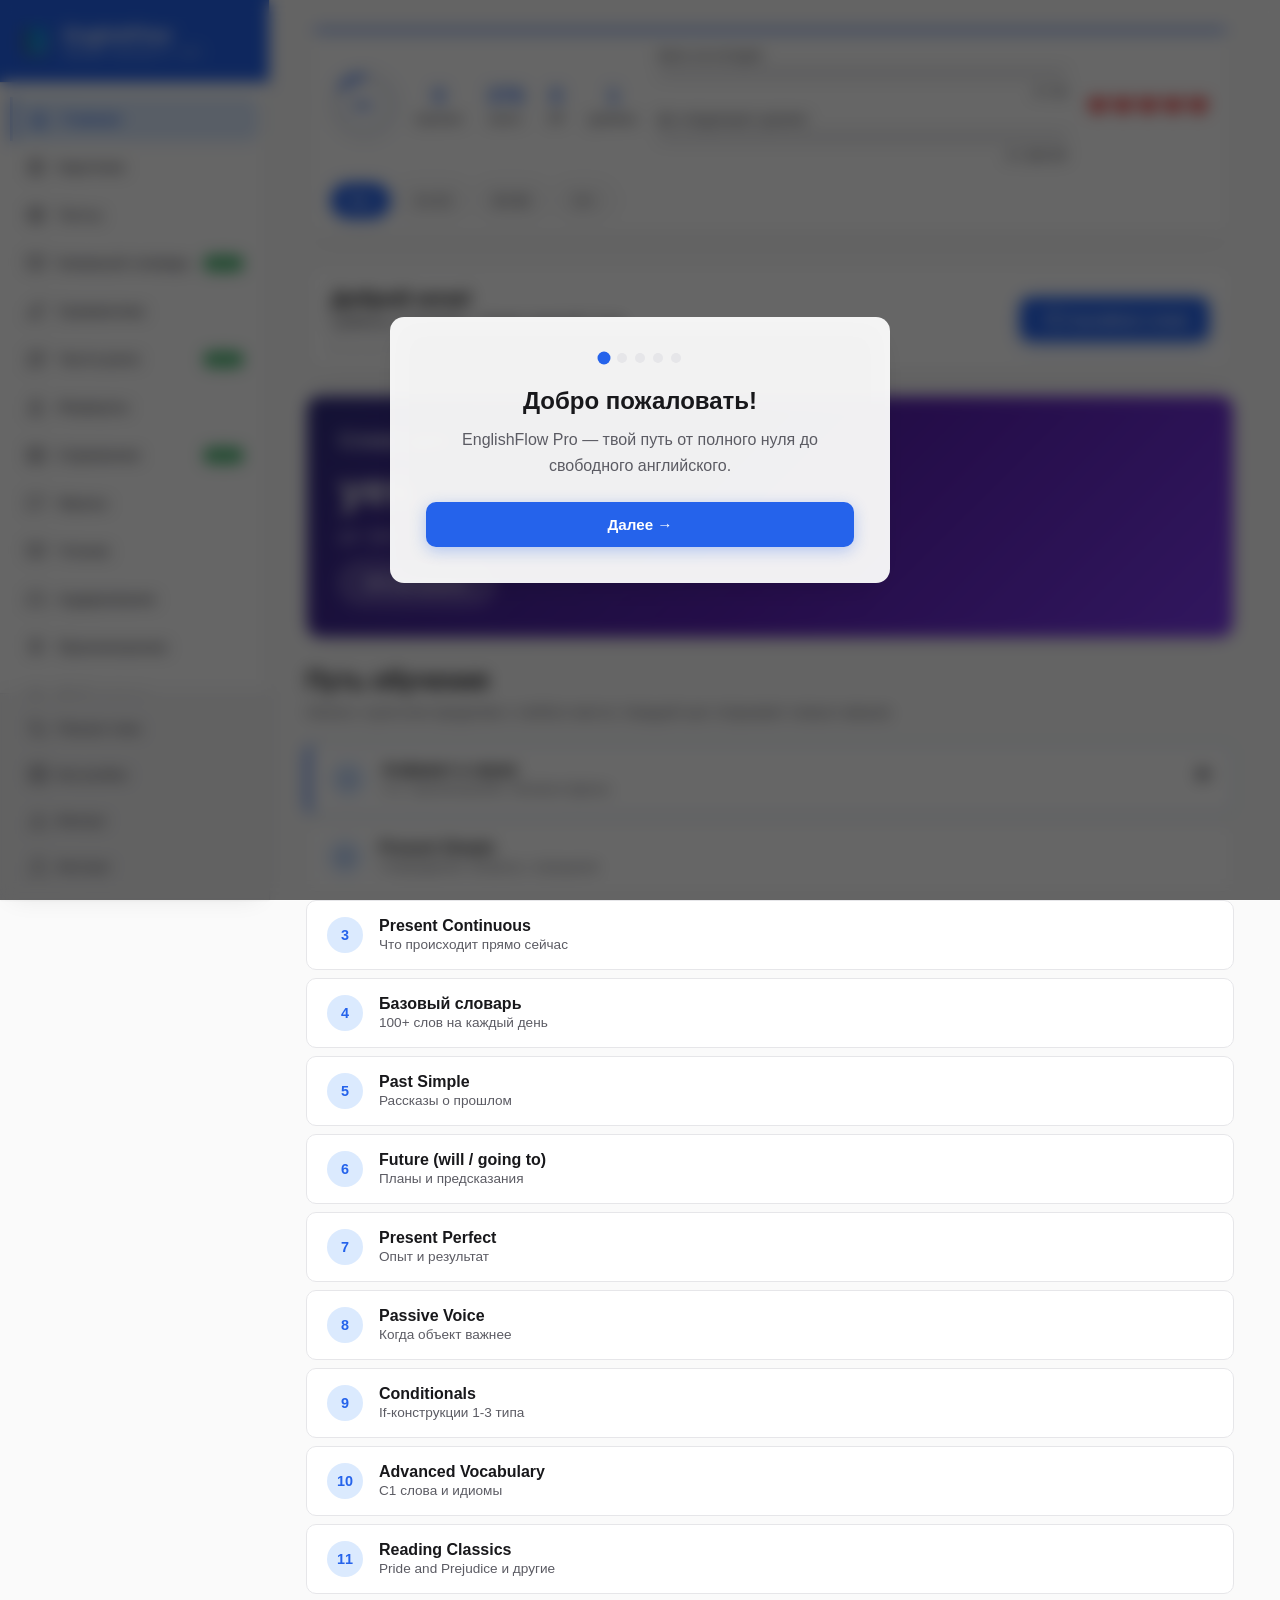
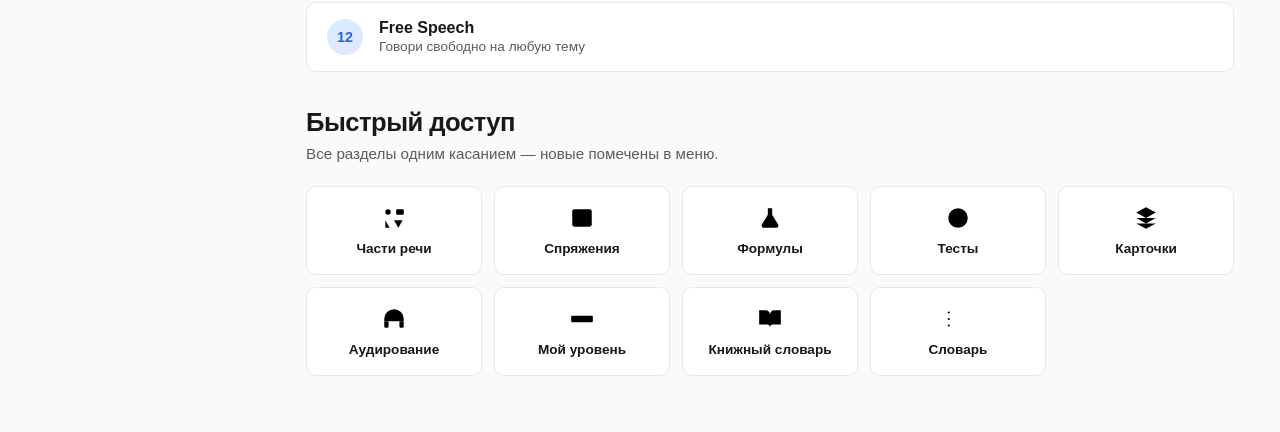
<file: index(3).html>
<!DOCTYPE html>
<html lang="ru">
<head>
<meta charset="UTF-8">
<meta name="viewport" content="width=device-width, initial-scale=1.0, maximum-scale=1.0, user-scalable=no">
<title>EnglishFlow Pro — Изучай с нуля до C1</title>
<meta name="theme-color" content="#2563eb">
<meta name="apple-mobile-web-app-capable" content="yes">
<link rel="manifest" href="manifest.json">
<style>
:root {
  --bg: #fafafa; --surface: #ffffff; --surface-hover: #f4f4f5; --border: #e6e6e9;
  --text: #18181b; --text-secondary: #5b5b63; --accent: #2563eb; --accent-light: #dbeafe;
  --accent-dark: #1d4ed8; --success: #16a34a; --success-light: #dcfce7; --warning: #d97706;
  --warning-light: #fef3c7; --danger: #dc2626; --danger-light: #fee2e2; --info: #2563eb;
  --shadow: 0 1px 2px rgba(0,0,0,0.04), 0 8px 24px -12px rgba(0,0,0,0.10);
  --shadow-lg: 0 12px 32px -12px rgba(0,0,0,0.16); --radius: 14px; --radius-sm: 10px;
  --transition: all 0.25s cubic-bezier(0.4, 0, 0.2, 1);
}
[data-theme="dark"] {
  --bg: #0c0c0f; --surface: #17171b; --surface-hover: #242429; --border: #2a2a31;
  --text: #fafafa; --text-secondary: #a1a1aa; --accent: #3b82f6; --accent-light: rgba(59,130,246,0.16);
  --accent-dark: #60a5fa; --success: #22c55e; --success-light: rgba(34,197,94,0.15);
  --warning: #f59e0b; --warning-light: rgba(245,158,11,0.15); --danger: #ef4444;
  --danger-light: rgba(239,68,68,0.15); --info: #60a5fa;
  --shadow: 0 1px 2px rgba(0,0,0,0.4), 0 8px 24px -12px rgba(0,0,0,0.5);
  --shadow-lg: 0 16px 40px -12px rgba(0,0,0,0.6);
}
* { margin: 0; padding: 0; box-sizing: border-box; }
html { font-size: 16px; scroll-behavior: smooth; }
body {
  font-family: -apple-system, BlinkMacSystemFont, "Segoe UI", Roboto, "Helvetica Neue", Arial, sans-serif;
  background: var(--bg); color: var(--text); min-height: 100vh; overflow-x: hidden;
  transition: background-color 0.3s ease;
}
#app { display: flex; min-height: 100vh; }

/* Sidebar */
.sidebar {
  width: 270px; background: rgba(255,255,255,0.8); -webkit-backdrop-filter: blur(24px) saturate(1.6); backdrop-filter: blur(24px) saturate(1.6); border-right: 1px solid var(--border);
  display: flex; flex-direction: column; position: fixed; height: 100vh; z-index: 100;
  transition: transform 0.35s cubic-bezier(0.4,0,0.2,1); box-shadow: var(--shadow);
}
.sidebar-brand {
  padding: 24px 20px; display: flex; align-items: center; gap: 12px;
  border-bottom: 1px solid var(--border); background: var(--accent);
  color: white;
}
.brand-icon { font-size: 1.6rem; filter: drop-shadow(0 2px 4px rgba(0,0,0,0.2)); }
.brand-text { font-size: 1.2rem; font-weight: 800; letter-spacing: -0.5px; }
.brand-sub { font-size: 0.7rem; opacity: 0.9; font-weight: 500; }

.nav-links { padding: 14px 10px; flex: 1; overflow-y: auto; }
.nav-link {
  width: 100%; display: flex; align-items: center; gap: 12px; padding: 12px 16px;
  border-radius: var(--radius-sm); border: none; background: transparent;
  color: var(--text-secondary); font-size: 0.92rem; font-weight: 600; cursor: pointer;
  margin-bottom: 4px; transition: var(--transition); position: relative;
}
.nav-link:hover { background: var(--surface-hover); color: var(--text); transform: translateX(4px); }
.nav-link.active { background: var(--accent-light); color: var(--accent); border-left: 3px solid var(--accent); border-radius: 0 var(--radius-sm) var(--radius-sm) 0; }
.nav-link .nav-emoji { font-size: 1.1rem; width: 24px; text-align: center; }
.badge {
  margin-left: auto; background: var(--danger);
  color: white; font-size: 0.7rem; padding: 3px 9px; border-radius: 20px; font-weight: 700;
  box-shadow: 0 2px 8px rgba(239,68,68,0.3); animation: pulse 2s infinite;
}
@keyframes pulse { 0%,100%{transform:scale(1)} 50%{transform:scale(1.05)} }

.sidebar-footer {
  padding: 14px; border-top: 1px solid var(--border); display: flex; flex-direction: column; gap: 6px;
  background: var(--surface-hover);
}
.btn-ghost {
  background: transparent; border: none; color: var(--text-secondary); padding: 10px 14px;
  border-radius: var(--radius-sm); font-size: 0.85rem; cursor: pointer; text-align: left;
  transition: var(--transition); font-weight: 600; display: flex; align-items: center; gap: 8px;
}
.btn-ghost:hover { background: var(--surface); color: var(--text); box-shadow: var(--shadow); }

/* Mobile Header */
.mobile-header {
  display: none; position: fixed; top: 0; left: 0; right: 0; height: 60px;
  background: rgba(255,255,255,0.8); -webkit-backdrop-filter: blur(20px) saturate(1.6); backdrop-filter: blur(20px) saturate(1.6); border-bottom: 1px solid var(--border); align-items: center;
  padding: 0 18px; z-index: 90; justify-content: space-between; backdrop-filter: blur(10px);
}
.menu-toggle { background: none; border: none; font-size: 1.5rem; color: var(--text); cursor: pointer; }
.mobile-title { font-weight: 800; font-size: 1.1rem; color: var(--accent); }
.streak-display { font-weight: 800; color: var(--warning); font-size: 1.1rem; display: flex; align-items: center; gap: 4px; }
.xp-display { font-weight: 800; color: var(--accent); font-size: 0.9rem; background: var(--accent-light); padding: 4px 10px; border-radius: 20px; }

/* Main Content */
.main-content { flex: 1; margin-left: 270px; padding: 28px 36px; max-width: 1000px; }

/* Top Bar */
.top-bar {
  display: flex; align-items: center; gap: 20px; margin-bottom: 28px; padding: 18px 24px;
  background: rgba(255,255,255,0.72); border-radius: var(--radius); border: 1px solid var(--border);
  box-shadow: var(--shadow); flex-wrap: wrap; position: relative; overflow: hidden;
}
.top-bar::before {
  content: ''; position: absolute; top: 0; left: 0; right: 0; height: 3px;
  background: var(--accent);
}

.progress-ring-wrapper { position: relative; width: 64px; height: 64px; flex-shrink: 0; }
.progress-ring { transform: rotate(-90deg); filter: drop-shadow(0 2px 4px rgba(37,99,235,0.2)); }
.progress-ring-bg { fill: none; stroke: var(--border); stroke-width: 5; }
.progress-ring-fill { fill: none; stroke: var(--accent); stroke-width: 5; stroke-linecap: round;
  stroke-dasharray: 163.36; stroke-dashoffset: 163.36; transition: stroke-dashoffset 0.8s cubic-bezier(0.4,0,0.2,1); }
.progress-ring-text { position: absolute; top: 50%; left: 50%; transform: translate(-50%, -50%);
  font-size: 0.85rem; font-weight: 800; color: var(--accent); }

.stats-mini { display: flex; gap: 24px; }
.stats-mini div { text-align: center; }
.stats-mini strong { display: block; font-size: 1.4rem; color: var(--accent); }
.stats-mini span { font-size: 0.75rem; color: var(--text-secondary); font-weight: 600; }

.daily-goal { flex: 1; min-width: 140px; }
.goal-label { font-size: 0.8rem; color: var(--text-secondary); margin-bottom: 6px; font-weight: 600; }
.goal-bar { height: 10px; background: var(--border); border-radius: 5px; overflow: hidden; position: relative; }
.goal-fill { height: 100%; background: var(--accent); width: 0%; transition: width 0.6s ease; border-radius: 5px; position: relative; }
.goal-fill::after { content: none; }
@keyframes shimmer { 0%{transform:translateX(0)} 100%{transform:translateX(100px)} }
.goal-text { font-size: 0.8rem; color: var(--text-secondary); margin-top: 6px; text-align: right; font-weight: 600; }

.level-selector { display: flex; gap: 6px; flex-wrap: wrap; }
.level-btn {
  padding: 8px 16px; border-radius: 24px; border: 2px solid var(--border); background: var(--bg);
  color: var(--text-secondary); font-size: 0.8rem; font-weight: 700; cursor: pointer;
  transition: var(--transition);
}
.level-btn:hover { border-color: var(--accent); color: var(--accent); transform: translateY(-2px); box-shadow: 0 4px 12px rgba(37,99,235,0.15); }
.level-btn.active { background: var(--accent); color: white; border-color: transparent; box-shadow: 0 2px 10px rgba(37,99,235,0.28); }

.hearts-display { display: flex; gap: 3px; align-items: center; font-size: 1.2rem; }
.heart { transition: transform 0.2s; }
.heart.lost { filter: grayscale(1); opacity: 0.3; }

/* Views */
.view { display: none; animation: viewIn 0.4s cubic-bezier(0.4,0,0.2,1); }
.view.active { display: block; }
@keyframes viewIn { from { opacity: 0; transform: translateY(16px) scale(0.98); } to { opacity: 1; transform: translateY(0) scale(1); } }

.section-title { font-size: 1.6rem; font-weight: 800; margin-bottom: 8px; letter-spacing: -0.5px; }
.section-desc { color: var(--text-secondary); margin-bottom: 24px; font-size: 0.95rem; font-weight: 500; }

/* Hero / Word of Day */
.hero-card {
  background: #101014;
  border-radius: var(--radius); padding: 32px; color: white; margin-bottom: 28px;
  border: 1px solid var(--border);
  box-shadow: var(--shadow); position: relative; overflow: hidden;
}
.hero-card.grad-purple { background: linear-gradient(135deg, #312e81 0%, #5b21b6 55%, #7c3aed 100%); }
.hero-card.grad-ocean { background: linear-gradient(135deg, #0c1a3a 0%, #1d4ed8 55%, #0ea5e9 100%); }
.hero-card.grad-sunset { background: linear-gradient(135deg, #431407 0%, #c2410c 55%, #db2777 100%); }
.hero-card.grad-forest { background: linear-gradient(135deg, #052e16 0%, #047857 55%, #0ea5e9 100%); }
.hero-card.grad-purple .hero-btn, .hero-card.grad-ocean .hero-btn, .hero-card.grad-sunset .hero-btn, .hero-card.grad-forest .hero-btn { background: rgba(255,255,255,0.18); }
.hero-card::before {
  content: ''; position: absolute; top: -20px; right: -20px; font-size: 8rem; opacity: 0.1;
}
.hero-title { font-size: 1.3rem; font-weight: 700; margin-bottom: 4px; opacity: 0.9; }
.hero-word { font-size: 2.8rem; font-weight: 800; margin: 12px 0; text-shadow: 0 2px 10px rgba(0,0,0,0.2); }
.hero-meta { font-size: 1rem; opacity: 0.85; margin-bottom: 16px; }
.hero-btn {
  background: rgba(255,255,255,0.2); border: 2px solid rgba(255,255,255,0.3); color: white;
  padding: 10px 24px; border-radius: 24px; font-weight: 700; cursor: pointer; backdrop-filter: blur(10px);
  transition: var(--transition); font-size: 0.9rem;
}
.hero-btn:hover { background: rgba(255,255,255,0.3); transform: translateY(-2px); box-shadow: 0 8px 20px rgba(0,0,0,0.2); }

/* Study Path */
.path-container { display: flex; flex-direction: column; gap: 0; margin-bottom: 28px; }
.path-step {
  display: flex; align-items: flex-start; gap: 16px; padding: 16px 20px;
  background: var(--surface); border: 1px solid var(--border); border-radius: var(--radius-sm);
  margin-bottom: 8px; transition: var(--transition); cursor: pointer; position: relative;
}
.path-step:hover { border-color: var(--accent); transform: translateX(6px); box-shadow: var(--shadow); }
.path-step.completed { border-left: 4px solid var(--success); opacity: 0.7; }
.path-step.active { border-left: 4px solid var(--accent); box-shadow: 0 0 0 2px var(--accent-light); }
.path-step.locked { opacity: 0.5; pointer-events: none; }
.path-num {
  width: 36px; height: 36px; border-radius: 50%; background: var(--accent-light); color: var(--accent);
  display: flex; align-items: center; justify-content: center; font-weight: 800; font-size: 0.9rem; flex-shrink: 0;
}
.path-step.completed .path-num { background: var(--success); color: white; }
.path-content h4 { font-size: 1rem; margin-bottom: 2px; }
.path-content p { font-size: 0.85rem; color: var(--text-secondary); }
.path-arrow { margin-left: auto; font-size: 1.2rem; color: var(--text-secondary); }

/* Flashcards */
.flashcard-scene { perspective: 1200px; width: 100%; max-width: 520px; height: 340px; margin: 0 auto 20px; cursor: pointer; }
.flashcard {
  width: 100%; height: 100%; position: relative; transform-style: preserve-3d;
  transition: transform 0.6s cubic-bezier(0.4, 0, 0.2, 1);
}
.flashcard.flipped { transform: rotateY(180deg); }
.flashcard-face {
  position: absolute; width: 100%; height: 100%; backface-visibility: hidden;
  background: var(--surface); border: 1px solid var(--border); border-radius: var(--radius);
  box-shadow: var(--shadow-lg); display: flex; flex-direction: column;
  justify-content: center; align-items: center; padding: 32px; text-align: center;
}
.flashcard-face.back { transform: rotateY(180deg); }

.fc-category { position: absolute; top: 18px; left: 20px; font-size: 0.75rem; font-weight: 700;
  padding: 5px 12px; background: var(--accent-light); color: var(--accent); border-radius: 20px; }
.fc-srs { position: absolute; top: 18px; right: 20px; font-size: 0.75rem; font-weight: 700;
  padding: 5px 12px; border-radius: 20px; }
.fc-srs.lvl-0 { background: var(--danger-light); color: var(--danger); }
.fc-srs.lvl-1 { background: var(--warning-light); color: var(--warning); }
.fc-srs.lvl-2 { background: var(--accent-light); color: var(--accent); }
.fc-srs.lvl-3 { background: var(--success-light); color: var(--success); }

.fc-word { font-size: 2.6rem; font-weight: 800; margin-bottom: 10px; letter-spacing: -0.5px; }
.fc-transcription { font-size: 1.15rem; color: var(--text-secondary); font-family: Georgia, serif; margin-bottom: 6px; }
.fc-phonetics { font-size: 1rem; color: var(--accent); font-weight: 600; background: var(--accent-light); padding: 4px 12px; border-radius: 20px; }
.fc-translation { font-size: 2.2rem; font-weight: 800; margin-bottom: 10px; }
.fc-example { font-size: 0.95rem; color: var(--text-secondary); font-style: italic; max-width: 90%; line-height: 1.5; }

.btn-audio {
  margin-top: 18px; background: var(--bg); border: 2px solid var(--border); color: var(--text);
  padding: 10px 22px; border-radius: 28px; font-size: 0.9rem; cursor: pointer;
  display: inline-flex; align-items: center; gap: 8px; font-weight: 700;
  transition: var(--transition);
}
.btn-audio:hover { border-color: var(--accent); color: var(--accent); transform: scale(1.08); box-shadow: 0 4px 15px rgba(37,99,235,0.15); }
.btn-audio:active { transform: scale(0.95); }

.hint { text-align: center; font-size: 0.85rem; color: var(--text-secondary); margin-bottom: 18px; font-weight: 500; }

.fc-controls { display: grid; grid-template-columns: repeat(4, 1fr); gap: 12px; max-width: 520px; margin: 0 auto 14px; }
.btn-srs {
  padding: 16px 10px; border: none; border-radius: var(--radius-sm); font-weight: 800;
  font-size: 0.9rem; cursor: pointer; transition: var(--transition); position: relative; overflow: hidden;
}
.btn-srs::after {
  content: ''; position: absolute; top: 50%; left: 50%; width: 0; height: 0; background: rgba(255,255,255,0.3);
  border-radius: 50%; transform: translate(-50%, -50%); transition: width 0.4s, height 0.4s;
}
.btn-srs:active::after { width: 200px; height: 200px; }
.btn-srs:hover { transform: translateY(-2px); box-shadow: var(--shadow); }
.btn-again { background: var(--danger); color: white; }
.btn-hard { background: var(--warning); color: white; }
.btn-good { background: var(--accent); color: white; }
.btn-easy { background: var(--success); color: white; }

.fc-nav { display: flex; justify-content: center; gap: 14px; margin-top: 14px; }
.btn-icon {
  width: 48px; height: 48px; border-radius: 14px; border: 2px solid var(--border);
  background: var(--surface); color: var(--text); font-size: 1.1rem; cursor: pointer;
  display: flex; align-items: center; justify-content: center; transition: var(--transition);
}
.btn-icon:hover { border-color: var(--accent); color: var(--accent); transform: translateY(-2px); box-shadow: var(--shadow); }

/* Quiz */
.quiz-modes { display: flex; gap: 10px; margin-bottom: 24px; flex-wrap: wrap; }
.quiz-mode {
  padding: 10px 18px; border-radius: var(--radius-sm); border: 2px solid var(--border);
  background: var(--surface); color: var(--text-secondary); font-weight: 700; font-size: 0.88rem;
  cursor: pointer; transition: var(--transition);
}
.quiz-mode.active { background: var(--accent); color: white; border-color: transparent; box-shadow: 0 2px 8px rgba(37,99,235,0.25); }
.quiz-mode:hover:not(.active) { border-color: var(--accent); color: var(--accent); transform: translateY(-2px); }

.quiz-card {
  background: var(--surface); border: 1px solid var(--border); border-radius: var(--radius);
  padding: 32px; box-shadow: var(--shadow); max-width: 640px; margin: 0 auto; position: relative; overflow: hidden;
}
.quiz-card::before {
  content: ''; position: absolute; top: 0; left: 0; right: 0; height: 4px;
  background: var(--accent);
}

.quiz-header { display: flex; justify-content: space-between; margin-bottom: 24px; align-items: center; }
.quiz-category { font-size: 0.8rem; font-weight: 700; padding: 5px 12px; background: var(--accent-light); color: var(--accent); border-radius: 20px; }
.quiz-counter { font-size: 0.85rem; color: var(--text-secondary); font-weight: 700; }

.quiz-body { text-align: center; margin-bottom: 28px; }
.quiz-word { font-size: 2.4rem; font-weight: 800; color: var(--accent); }
.quiz-prompt { font-size: 1.1rem; color: var(--text-secondary); margin-bottom: 14px; font-weight: 500; }

.quiz-options { display: grid; gap: 12px; }
.option-btn {
  padding: 16px 20px; border: 2px solid var(--border); background: var(--bg);
  border-radius: var(--radius-sm); color: var(--text); font-size: 1.05rem; font-weight: 600;
  cursor: pointer; text-align: left; transition: var(--transition); position: relative; overflow: hidden;
}
.option-btn::before {
  content: ''; position: absolute; left: 0; top: 0; bottom: 0; width: 0; background: var(--accent-light);
  transition: width 0.3s; z-index: 0;
}
.option-btn:hover::before { width: 100%; }
.option-btn:hover { border-color: var(--accent); transform: translateX(4px); }
.option-btn.correct { background: var(--success) !important; color: white !important; border-color: var(--success); transform: scale(1.02); }
.option-btn.wrong { background: var(--danger) !important; color: white !important; border-color: var(--danger); animation: shake 0.4s; }
.option-btn.disabled { opacity: 0.6; pointer-events: none; }
@keyframes shake { 0%,100%{transform:translateX(0)} 25%{transform:translateX(-8px)} 75%{transform:translateX(8px)} }

.quiz-type { display: flex; gap: 12px; margin-top: 18px; }
.type-input {
  flex: 1; padding: 14px 18px; border: 2px solid var(--border); border-radius: var(--radius-sm);
  background: var(--bg); color: var(--text); font-size: 1.05rem; outline: none; font-weight: 600;
  transition: var(--transition);
}
.type-input:focus { border-color: var(--accent); box-shadow: 0 0 0 4px var(--accent-light); }
.btn-primary {
  padding: 14px 28px; background: var(--accent);
  color: white; border: none; border-radius: var(--radius-sm); font-weight: 800; font-size: 0.95rem;
  cursor: pointer; transition: var(--transition); box-shadow: 0 4px 15px rgba(37,99,235,0.3);
}
.btn-primary:hover { transform: translateY(-2px); box-shadow: 0 8px 25px rgba(37,99,235,0.4); }
.btn-primary:active { transform: translateY(0); }

.quiz-feedback { text-align: center; padding: 14px; border-radius: var(--radius-sm); margin: 18px auto 0; max-width: 640px; font-weight: 700; font-size: 1.05rem; animation: popIn 0.3s; }
.quiz-feedback.correct { background: var(--success-light); color: var(--success); border: 2px solid var(--success); }
.quiz-feedback.wrong { background: var(--danger-light); color: var(--danger); border: 2px solid var(--danger); }
@keyframes popIn { from { transform: scale(0.9); opacity: 0; } to { transform: scale(1); opacity: 1; } }

/* Phrases */
.phrase-card {
  background: var(--surface); border: 1px solid var(--border); border-radius: var(--radius);
  padding: 24px; margin-bottom: 14px; box-shadow: var(--shadow); transition: var(--transition);
  cursor: pointer; position: relative; overflow: hidden;
}
.phrase-card:hover { border-color: var(--accent); transform: translateX(8px) translateY(-2px); box-shadow: var(--shadow-lg); }
.phrase-card::before {
  content: ''; position: absolute; left: 0; top: 0; bottom: 0; width: 4px; background: var(--accent); opacity: 0; transition: opacity 0.3s;
}
.phrase-card:hover::before { opacity: 1; }
.phrase-header { display: flex; justify-content: space-between; align-items: center; margin-bottom: 10px; }
.phrase-en { font-size: 1.4rem; font-weight: 800; color: var(--accent); }
.phrase-ru { font-size: 1.05rem; color: var(--text); margin-bottom: 10px; font-weight: 600; }
.phrase-example { font-size: 0.95rem; color: var(--text-secondary); font-style: italic; border-left: 3px solid var(--accent); padding-left: 14px; line-height: 1.5; }

/* Formulas / Grammar */
.formula-grid { display: grid; grid-template-columns: repeat(auto-fit, minmax(300px, 1fr)); gap: 18px; }
.formula-card {
  background: var(--surface); border: 1px solid var(--border); border-radius: var(--radius);
  padding: 24px; box-shadow: var(--shadow); transition: var(--transition); position: relative; overflow: hidden;
}
.formula-card:hover { border-color: var(--accent); transform: translateY(-4px); box-shadow: var(--shadow-lg); }
.formula-card::after {
  content: ''; position: absolute; top: 0; right: 0; width: 60px; height: 60px;
  background: var(--accent-light); opacity: 0.6; border-radius: 0 0 0 60px;
}
.formula-title { font-size: 0.85rem; text-transform: uppercase; letter-spacing: 1.5px; color: var(--accent); font-weight: 800; margin-bottom: 10px; }
.formula-name { font-size: 1.2rem; font-weight: 800; margin-bottom: 8px; color: var(--text); }
.formula-formula {
  font-family: 'Courier New', monospace; font-size: 1.05rem; background: var(--bg); padding: 14px;
  border-radius: var(--radius-sm); border-left: 4px solid var(--accent); color: var(--text); margin-bottom: 10px; font-weight: 700;
}
.formula-desc { font-size: 0.9rem; color: var(--text-secondary); line-height: 1.6; }
.formula-example { font-size: 0.85rem; color: var(--accent); font-weight: 600; margin-top: 8px; font-style: italic; }

/* Reading */
.reading-card {
  background: var(--surface); border: 1px solid var(--border); border-radius: var(--radius);
  padding: 28px; box-shadow: var(--shadow); margin-bottom: 18px; position: relative;
}
.reading-title { font-size: 1.5rem; font-weight: 800; margin-bottom: 4px; color: var(--accent); }
.reading-author { font-size: 0.9rem; color: var(--text-secondary); margin-bottom: 18px; font-weight: 600; }
.reading-text { line-height: 1.9; font-size: 1.1rem; color: var(--text); }
.reading-text .hl {
  border-bottom: 2px dotted var(--accent); cursor: help; transition: all 0.2s; font-weight: 600; color: var(--accent);
  position: relative;
}
.reading-text .hl:hover { background: var(--accent-light); border-radius: 4px; padding: 0 4px; }

/* Grammar Exercises */
.g-exercise {
  background: var(--surface); border: 1px solid var(--border); border-radius: var(--radius);
  padding: 24px; margin-bottom: 16px; box-shadow: var(--shadow);
}
.g-exercise-title { font-size: 1.1rem; font-weight: 800; margin-bottom: 12px; color: var(--accent); }
.g-exercise-text { font-size: 1rem; line-height: 1.8; margin-bottom: 16px; }
.g-exercise-text .blank {
  display: inline-block; min-width: 80px; border-bottom: 2px solid var(--accent); text-align: center;
  font-weight: 700; color: var(--accent); cursor: pointer; padding: 0 8px;
}
.g-exercise-text .blank.filled { color: var(--success); border-color: var(--success); }
.g-exercise-text .blank.wrong { color: var(--danger); border-color: var(--danger); animation: shake 0.3s; }
.g-choices { display: flex; gap: 10px; flex-wrap: wrap; }
.g-choice {
  padding: 8px 16px; background: var(--bg); border: 2px solid var(--border); border-radius: 20px;
  font-weight: 600; cursor: pointer; transition: var(--transition); font-size: 0.9rem;
}
.g-choice:hover { border-color: var(--accent); background: var(--accent-light); color: var(--accent); transform: translateY(-2px); }

/* Placement Test */
.placement-container { max-width: 640px; margin: 0 auto; }
.placement-progress { height: 6px; background: var(--border); border-radius: 3px; margin-bottom: 24px; overflow: hidden; }
.placement-progress-fill { height: 100%; background: var(--accent); transition: width 0.4s; border-radius: 3px; }
.placement-question { font-size: 1.3rem; font-weight: 700; margin-bottom: 20px; text-align: center; }
.placement-result {
  text-align: center; padding: 40px; background: var(--surface); border-radius: var(--radius); box-shadow: var(--shadow);
}
.placement-result .level-badge {
  display: inline-block; padding: 12px 32px; border-radius: 30px; font-size: 1.5rem; font-weight: 800; color: white;
  margin-bottom: 16px; box-shadow: var(--shadow-lg);
}
.level-a1 { background: #16a34a; }
.level-a2 { background: #2563eb; }
.level-b1 { background: #d97706; }
.level-b2 { background: #7c3aed; }
.level-c1 { background: #dc2626; }

/* Listening */
.listen-card {
  background: var(--surface); border: 1px solid var(--border); border-radius: var(--radius);
  padding: 32px; box-shadow: var(--shadow); max-width: 600px; margin: 0 auto; text-align: center;
}
.listen-wave { display: flex; align-items: center; justify-content: center; gap: 4px; height: 60px; margin: 20px 0; }
.listen-bar { width: 6px; background: var(--accent); border-radius: 3px; animation: wave 1s ease-in-out infinite; }
.listen-bar:nth-child(1) { height: 20px; animation-delay: 0s; }
.listen-bar:nth-child(2) { height: 40px; animation-delay: 0.1s; }
.listen-bar:nth-child(3) { height: 30px; animation-delay: 0.2s; }
.listen-bar:nth-child(4) { height: 50px; animation-delay: 0.3s; }
.listen-bar:nth-child(5) { height: 25px; animation-delay: 0.4s; }
.listen-bar:nth-child(6) { height: 45px; animation-delay: 0.5s; }
.listen-bar:nth-child(7) { height: 35px; animation-delay: 0.6s; }
@keyframes wave { 0%,100%{transform:scaleY(1)} 50%{transform:scaleY(0.5)} }

/* Pronunciation */
.mic-btn {
  width: 80px; height: 80px; border-radius: 50%; border: 4px solid var(--accent);
  background: var(--surface); color: var(--accent); font-size: 2rem; cursor: pointer;
  display: flex; align-items: center; justify-content: center; margin: 20px auto;
  transition: var(--transition); box-shadow: 0 4px 20px rgba(37,99,235,0.2);
}
.mic-btn:hover { transform: scale(1.1); box-shadow: 0 8px 30px rgba(37,99,235,0.3); }
.mic-btn.recording { background: var(--danger); color: white; border-color: var(--danger); animation: pulse-red 1s infinite; }
@keyframes pulse-red { 0%,100%{box-shadow:0 0 0 0 rgba(239,68,68,0.4)} 50%{box-shadow:0 0 0 20px rgba(239,68,68,0)} }

/* Achievements */
.achieve-grid { display: grid; grid-template-columns: repeat(auto-fill, minmax(140px, 1fr)); gap: 14px; }
.achieve-card {
  background: var(--surface); border: 2px solid var(--border); border-radius: var(--radius-sm);
  padding: 20px 10px; text-align: center; transition: var(--transition); position: relative;
}
.achieve-card.unlocked { border-color: var(--success); box-shadow: 0 4px 15px rgba(16,185,129,0.15); }
.achieve-card:hover { transform: translateY(-4px); box-shadow: var(--shadow); }
.achieve-icon { font-size: 2.5rem; margin-bottom: 8px; filter: grayscale(1); opacity: 0.5; transition: var(--transition); }
.achieve-card.unlocked .achieve-icon { filter: grayscale(0); opacity: 1; transform: scale(1.1); }
.achieve-name { font-size: 0.8rem; font-weight: 700; color: var(--text); }
.achieve-desc { font-size: 0.7rem; color: var(--text-secondary); margin-top: 4px; }

/* Review */
.review-list { display: flex; flex-direction: column; gap: 10px; }
.review-item {
  background: var(--surface); border: 1px solid var(--border); border-radius: var(--radius-sm);
  padding: 16px 20px; display: flex; justify-content: space-between; align-items: center;
  transition: var(--transition);
}
.review-item:hover { border-color: var(--accent); transform: translateX(4px); }
.review-word { font-weight: 800; font-size: 1.05rem; }
.review-meta { font-size: 0.85rem; color: var(--text-secondary); font-weight: 500; }
.review-actions { display: flex; gap: 10px; }

/* Stats */
.stats-grid { display: grid; grid-template-columns: repeat(4, 1fr); gap: 18px; margin-bottom: 28px; }
.stat-card {
  background: var(--surface); border: 1px solid var(--border); border-radius: var(--radius);
  padding: 24px; text-align: center; box-shadow: var(--shadow); transition: var(--transition);
}
.stat-card:hover { transform: translateY(-4px); box-shadow: var(--shadow-lg); border-color: var(--accent); }
.stat-value { font-size: 2.2rem; font-weight: 800; color: var(--accent); }
.stat-label { font-size: 0.85rem; color: var(--text-secondary); margin-top: 6px; font-weight: 600; }

.chart-container {
  background: var(--surface); border: 1px solid var(--border); border-radius: var(--radius);
  padding: 24px; margin-bottom: 24px; box-shadow: var(--shadow);
}
.chart-container h3 { font-size: 1.1rem; margin-bottom: 20px; font-weight: 700; }

/* List */
.list-toolbar { display: flex; gap: 14px; margin-bottom: 18px; }
.search-input {
  flex: 1; padding: 12px 18px; border: 2px solid var(--border); border-radius: var(--radius-sm);
  background: var(--surface); color: var(--text); font-size: 0.95rem; outline: none; font-weight: 500;
  transition: var(--transition);
}
.search-input:focus { border-color: var(--accent); box-shadow: 0 0 0 4px var(--accent-light); }
.filter-select {
  padding: 12px 16px; border: 2px solid var(--border); border-radius: var(--radius-sm);
  background: var(--surface); color: var(--text); font-size: 0.95rem; cursor: pointer; outline: none; font-weight: 600;
}

.word-list { display: flex; flex-direction: column; gap: 10px; }
.word-item {
  background: var(--surface); border: 1px solid var(--border); border-radius: var(--radius-sm);
  padding: 16px 20px; display: flex; justify-content: space-between; align-items: center;
  transition: var(--transition);
}
.word-item:hover { border-color: var(--accent); transform: translateX(4px); box-shadow: var(--shadow); }
.word-item-left { display: flex; flex-direction: column; gap: 4px; }
.word-item-en { font-weight: 800; font-size: 1.05rem; }
.word-item-trans { font-size: 0.9rem; color: var(--text-secondary); font-weight: 500; }
.word-item-right { display: flex; align-items: center; gap: 12px; }
.word-item-cat { font-size: 0.75rem; padding: 4px 12px; background: var(--accent-light); color: var(--accent); border-radius: 20px; font-weight: 700; }
.word-item-status { font-size: 0.8rem; font-weight: 700; }
.status-new { color: var(--text-secondary); }
.status-learning { color: var(--warning); }
.status-learned { color: var(--success); }

/* Modal / Onboarding */
.modal-overlay {
  display: none; position: fixed; inset: 0; background: rgba(0,0,0,0.6); z-index: 300;
  backdrop-filter: blur(8px); align-items: center; justify-content: center;
}
.modal-overlay.active { display: flex; }
.modal {
  background: rgba(255,255,255,0.94); border-radius: var(--radius); padding: 36px; max-width: 500px; width: 90%;
  box-shadow: var(--shadow-lg); animation: modalIn 0.4s cubic-bezier(0.4,0,0.2,1); text-align: center;
  max-height: 86vh; overflow-y: auto; -webkit-overflow-scrolling: touch;
}
@keyframes modalIn { from { transform: scale(0.8) translateY(20px); opacity: 0; } to { transform: scale(1) translateY(0); opacity: 1; } }
.modal h2 { font-size: 1.5rem; margin-bottom: 12px; }
.modal p { color: var(--text-secondary); margin-bottom: 24px; line-height: 1.6; }
.modal-steps { display: flex; justify-content: center; gap: 8px; margin-bottom: 24px; }
.modal-step { width: 10px; height: 10px; border-radius: 50%; background: var(--border); transition: var(--transition); }
.modal-step.active { background: var(--accent); transform: scale(1.3); }

/* Confetti */
.confetti-container { position: fixed; inset: 0; pointer-events: none; z-index: 400; overflow: hidden; }
.confetti-piece { position: absolute; width: 10px; height: 10px; animation: confettiFall 3s ease-out forwards; }
@keyframes confettiFall {
  0% { transform: translateY(-10vh) rotate(0deg); opacity: 1; }
  100% { transform: translateY(110vh) rotate(720deg); opacity: 0; }
}

/* Overlay */
.overlay { display: none; position: fixed; inset: 0; background: rgba(0,0,0,0.4); z-index: 95; backdrop-filter: blur(2px); }
.overlay.active { display: block; }

/* Toast */
.toast-container { position: fixed; bottom: 24px; right: 24px; z-index: 200; display: flex; flex-direction: column; gap: 10px; }
.toast {
  background: var(--surface); border: 1px solid var(--border); border-radius: var(--radius-sm);
  padding: 14px 20px; box-shadow: var(--shadow-lg); font-size: 0.95rem; font-weight: 700;
  animation: toastIn 0.35s cubic-bezier(0.4,0,0.2,1); max-width: 320px; display: flex; align-items: center; gap: 10px;
}
.toast.success { border-left: 4px solid var(--success); }
.toast.error { border-left: 4px solid var(--danger); }
.toast.info { border-left: 4px solid var(--info); }
@keyframes toastIn { from { transform: translateX(100%) scale(0.9); opacity: 0; } to { transform: translateX(0) scale(1); opacity: 1; } }

/* Word Box + плавность v4.2 */
.quiz-card { transition: transform 0.15s ease, box-shadow 0.25s ease, border-color 0.25s ease; }
.quiz-card:active { transform: scale(0.985); }
.type-input, .search-input, .filter-select { transition: border-color 0.2s ease, box-shadow 0.2s ease; }
.btn-srs, .option-btn, .g-choice, .level-btn, .quiz-mode, .btn-icon { transition: transform 0.15s ease, box-shadow 0.25s ease, border-color 0.2s ease, background-color 0.2s ease, color 0.2s ease; }
.wb-swap { animation: wbSwap 0.35s cubic-bezier(0.4,0,0.2,1) both; }
@keyframes wbSwap { from { opacity: 0; transform: translateY(12px) scale(0.95); } to { opacity: 1; transform: none; } }

/* Смена темы: мгновенно + мягкий кроссфейд (никаких лагов) */
.theme-fade { position: fixed; inset: 0; background: var(--bg); opacity: 0; pointer-events: none; transition: opacity 0.2s ease; z-index: 999; }
.theme-fade.on { opacity: 1; pointer-events: all; }
.no-anim, .no-anim *, .no-anim *::before, .no-anim *::after { transition: none !important; animation-duration: 0.01ms !important; }

/* Риппл на главных кнопках */
.btn-primary { position: relative; overflow: hidden; }
.btn-primary::after { content: ''; position: absolute; top: 50%; left: 50%; width: 0; height: 0; background: rgba(255,255,255,0.35); border-radius: 50%; transform: translate(-50%,-50%); transition: width 0.35s ease, height 0.35s ease; }
.btn-primary:active::after { width: 240px; height: 240px; }

button { touch-action: manipulation; }

/* === v4.2 Liquid Glass: perf === */
[data-theme="dark"] .sidebar { background: rgba(17,17,20,0.78); }
[data-theme="dark"] .mobile-header { background: rgba(17,17,20,0.78); }
[data-theme="dark"] .top-bar { background: rgba(23,23,27,0.72); }
[data-theme="dark"] .modal { background: rgba(24,24,28,0.94); }
.top-bar, .modal { -webkit-backdrop-filter: blur(16px) saturate(1.5); backdrop-filter: blur(16px) saturate(1.5); }
.flashcard { will-change: transform; }
.word-item, .review-item, .phrase-card, .g-exercise { content-visibility: auto; contain-intrinsic-size: auto 68px; }
@media (max-width: 768px) {
  .top-bar, .quiz-card, .flashcard-face, .listen-card, .dash-greet, .hero-card, .stat-card, .path-step, .qa-tile, .pos-card, .formula-card, .achieve-card, .word-item, .review-item, .phrase-card, .g-exercise, .modal { box-shadow: 0 1px 3px rgba(0,0,0,0.06); }
}
@media (prefers-reduced-motion: reduce) {
  *, *::before, *::after { animation-duration: 0.01ms !important; animation-iteration-count: 1 !important; transition-duration: 0.01ms !important; }
}

/* Responsive */
@media (max-width: 768px) {
  .sidebar { transform: translateX(-100%); }
  .sidebar-brand { padding: 14px 16px; }
  .sidebar-brand .brand-icon { font-size: 1.2rem; }
  .sidebar-brand .brand-text { font-size: 1.05rem; }
  .nav-links { padding: 8px 8px; }
  .nav-link { padding: 8px 12px; font-size: .86rem; margin-bottom: 2px; gap: 10px; }
  .nav-svg { width: 18px; height: 18px; }
  .badge-new { font-size: .55rem; padding: 1px 6px; }
  .sidebar-footer { padding: 8px; gap: 2px; }
  .btn-ghost { padding: 7px 10px; font-size: .8rem; }
  .btn-svg { width: 17px; height: 17px; }
  .sidebar.open { transform: translateX(0); }
  .main-content { margin-left: 0; padding: 76px 16px 24px; max-width: 100%; }
  .mobile-header { display: flex; }
  .stats-grid { grid-template-columns: repeat(2, 1fr); }
  .fc-controls { grid-template-columns: repeat(2, 1fr); }
  .top-bar { flex-wrap: wrap; gap: 14px; }
  .flashcard-scene { height: 300px; }
  .fc-word { font-size: 2rem; }
  .formula-grid { grid-template-columns: 1fr; }
  .achieve-grid { grid-template-columns: repeat(2, 1fr); }
}


.nav-svg,.btn-svg{width:20px;height:20px;stroke:currentColor;fill:none;stroke-width:2;stroke-linecap:round;stroke-linejoin:round;flex-shrink:0}
.heart-svg{width:22px;height:22px;stroke-width:2}
.mic-btn svg{width:36px;height:36px}
.pos-grid{display:grid;grid-template-columns:repeat(auto-fill,minmax(200px,1fr));gap:14px;margin-bottom:6px}
.pos-card{background:var(--surface);border:1px solid var(--border);border-radius:var(--radius-sm);padding:18px;cursor:pointer;transition:var(--transition)}
.pos-card:hover{border-color:var(--accent);transform:translateY(-3px);box-shadow:var(--shadow)}
.pos-name{font-weight:800;font-size:1.15rem;color:var(--accent)}
.pos-ru{font-size:0.85rem;font-weight:700;color:var(--text-secondary);margin-bottom:8px}
.pos-def{font-size:0.9rem;margin-bottom:6px}
.pos-ex{font-size:0.85rem;color:var(--text-secondary);font-style:italic}
.pos-q{font-size:0.8rem;margin-top:6px;color:var(--accent);font-weight:700}
.tbv-item{background:var(--surface);border:1px solid var(--border);border-radius:var(--radius-sm);padding:14px 18px;margin-bottom:10px;display:flex;flex-wrap:wrap;gap:12px;align-items:center;justify-content:space-between}
.tbv-s{font-weight:700;font-size:1.05rem;flex:1;min-width:220px}
.tbv-btns{display:flex;gap:8px}
.tbv-fb{width:100%;font-size:0.9rem;font-weight:600;display:none}
.tbv-fb.ok{display:block;color:var(--success)}
.tbv-fb.no{display:block;color:var(--danger)}
.conj-table{width:100%;border-collapse:collapse;font-size:0.95rem}
.conj-table th,.conj-table td{padding:10px 12px;text-align:left;border-bottom:1px solid var(--border)}
.conj-table td:first-child,.conj-table th:first-child{white-space:nowrap}
.conj-table{min-width:520px}
.chart-container:has(.conj-table){overflow-x:auto}
.conj-table th{font-size:0.78rem;text-transform:uppercase;letter-spacing:1px;color:var(--accent)}
.conj-table tr:hover td{background:var(--surface-hover)}
@media (max-width:768px){.conj-table{font-size:0.85rem}.conj-table th,.conj-table td{padding:8px 6px}}


.badge-new { margin-left: auto; background: var(--success); color: #fff; font-size: .62rem; padding: 2px 7px; border-radius: 12px; font-weight: 800; letter-spacing: .5px; }
.dash-greet { display: flex; justify-content: space-between; align-items: center; gap: 14px; background: var(--surface); border: 1px solid var(--border); border-radius: var(--radius); padding: 20px 24px; margin-bottom: 22px; box-shadow: var(--shadow); flex-wrap: wrap; }
.dash-greet h2 { font-size: 1.35rem; font-weight: 800; letter-spacing: -.5px; }
.dash-greet p { color: var(--text-secondary); font-size: .9rem; font-weight: 600; margin-top: 2px; }
.qa-grid { display: grid; grid-template-columns: repeat(auto-fill, minmax(150px, 1fr)); gap: 12px; margin-bottom: 28px; }
.qa-tile { background: var(--surface); border: 1px solid var(--border); border-radius: var(--radius-sm); padding: 18px 14px; display: flex; flex-direction: column; align-items: center; gap: 10px; cursor: pointer; transition: var(--transition); text-align: center; }
.qa-tile:hover { border-color: var(--accent); transform: translateY(-3px); box-shadow: var(--shadow); }
.qa-tile:active { transform: scale(.97); }
.qa-tile svg { width: 26px; height: 26px; color: var(--accent); }
.qa-tile span { font-size: .85rem; font-weight: 700; }

@keyframes rise { from { opacity: 0; transform: translateY(14px); } to { opacity: 1; transform: translateY(0); } }
.path-step,.qa-tile,.pos-card,.formula-card,.word-item,.phrase-card,.achieve-card,.g-exercise,.review-item { animation: rise .35s ease both; }
.path-step:nth-child(2),.qa-tile:nth-child(2),.pos-card:nth-child(2),.formula-card:nth-child(2),.word-item:nth-child(2),.phrase-card:nth-child(2),.achieve-card:nth-child(2),.g-exercise:nth-child(2),.review-item:nth-child(2) { animation-delay: 0.05s; }
.path-step:nth-child(3),.qa-tile:nth-child(3),.pos-card:nth-child(3),.formula-card:nth-child(3),.word-item:nth-child(3),.phrase-card:nth-child(3),.achieve-card:nth-child(3),.g-exercise:nth-child(3),.review-item:nth-child(3) { animation-delay: 0.1s; }
.path-step:nth-child(4),.qa-tile:nth-child(4),.pos-card:nth-child(4),.formula-card:nth-child(4),.word-item:nth-child(4),.phrase-card:nth-child(4),.achieve-card:nth-child(4),.g-exercise:nth-child(4),.review-item:nth-child(4) { animation-delay: 0.15s; }
.path-step:nth-child(5),.qa-tile:nth-child(5),.pos-card:nth-child(5),.formula-card:nth-child(5),.word-item:nth-child(5),.phrase-card:nth-child(5),.achieve-card:nth-child(5),.g-exercise:nth-child(5),.review-item:nth-child(5) { animation-delay: 0.2s; }
.path-step:nth-child(6),.qa-tile:nth-child(6),.pos-card:nth-child(6),.formula-card:nth-child(6),.word-item:nth-child(6),.phrase-card:nth-child(6),.achieve-card:nth-child(6),.g-exercise:nth-child(6),.review-item:nth-child(6) { animation-delay: 0.25s; }
.path-step:nth-child(7),.qa-tile:nth-child(7),.pos-card:nth-child(7),.formula-card:nth-child(7),.word-item:nth-child(7),.phrase-card:nth-child(7),.achieve-card:nth-child(7),.g-exercise:nth-child(7),.review-item:nth-child(7) { animation-delay: 0.3s; }
.path-step:nth-child(8),.qa-tile:nth-child(8),.pos-card:nth-child(8),.formula-card:nth-child(8),.word-item:nth-child(8),.phrase-card:nth-child(8),.achieve-card:nth-child(8),.g-exercise:nth-child(8),.review-item:nth-child(8) { animation-delay: 0.35s; }
.wk-dots { display: flex; gap: 7px; margin-top: 12px; }
.wk-dot { width: 10px; height: 10px; border-radius: 50%; background: var(--border); transition: var(--transition); }
.wk-dot.on { background: var(--success); box-shadow: 0 0 8px rgba(16,185,129,.5); }

body { -webkit-tap-highlight-color: transparent; user-select: none; -webkit-user-select: none; -webkit-touch-callout: none; }
input, textarea { user-select: text; -webkit-user-select: text; }

.hidden { display: none !important; }
</style>
</head>
<body>

<svg width="0" height="0" style="position:absolute">
  <defs>
    <linearGradient id="grad1" x1="0%" y1="0%" x2="100%" y2="0%">
      <stop offset="0%" style="stop-color:#2563eb;stop-opacity:1" />
      <stop offset="100%" style="stop-color:#10b981;stop-opacity:1" />
    </linearGradient>
    <symbol id="i-home" viewBox="0 0 24 24"><path d="M3 10.5 12 3l9 7.5"/><path d="M5 9.5V21h14V9.5"/><path d="M9 21v-6h6v6"/></symbol>
    <symbol id="i-layers" viewBox="0 0 24 24"><path d="m12 2 9 5-9 5-9-5 9-5z"/><path d="m3 12 9 5 9-5"/><path d="m3 17 9 5 9-5"/></symbol>
    <symbol id="i-target" viewBox="0 0 24 24"><circle cx="12" cy="12" r="9"/><circle cx="12" cy="12" r="5"/><circle cx="12" cy="12" r="1"/></symbol>
    <symbol id="i-pen" viewBox="0 0 24 24"><path d="M12 20h9"/><path d="M16.5 3.5a2.1 2.1 0 0 1 3 3L7 19l-4 1 1-4z"/></symbol>
    <symbol id="i-chat" viewBox="0 0 24 24"><path d="M21 15a2 2 0 0 1-2 2H7l-4 4V5a2 2 0 0 1 2-2h14a2 2 0 0 1 2 2z"/></symbol>
    <symbol id="i-flask" viewBox="0 0 24 24"><path d="M9 3h6"/><path d="M10 3v6L4.5 18a2 2 0 0 0 1.8 3h11.4a2 2 0 0 0 1.8-3L14 9V3"/><path d="M7 15h10"/></symbol>
    <symbol id="i-book" viewBox="0 0 24 24"><path d="M2 4h6a4 4 0 0 1 4 4v12a3 3 0 0 0-3-3H2z"/><path d="M22 4h-6a4 4 0 0 0-4 4v12a3 3 0 0 1 3-3h7z"/></symbol>
    <symbol id="i-headphones" viewBox="0 0 24 24"><path d="M3 14v-2a9 9 0 0 1 18 0v2"/><rect x="3" y="14" width="4" height="6" rx="1"/><rect x="17" y="14" width="4" height="6" rx="1"/></symbol>
    <symbol id="i-mic" viewBox="0 0 24 24"><rect x="9" y="2" width="6" height="12" rx="3"/><path d="M5 10a7 7 0 0 0 14 0"/><path d="M12 19v3"/></symbol>
    <symbol id="i-ruler" viewBox="0 0 24 24"><rect x="2" y="9" width="20" height="6" rx="1"/><path d="M6 9v3M10 9v3M14 9v3M18 9v3"/></symbol>
    <symbol id="i-calendar" viewBox="0 0 24 24"><rect x="3" y="4" width="18" height="17" rx="2"/><path d="M8 2v4M16 2v4M3 9h18"/></symbol>
    <symbol id="i-trophy" viewBox="0 0 24 24"><path d="M8 21h8M12 17v4"/><path d="M7 4h10v6a5 5 0 0 1-10 0z"/><path d="M7 5H4a1 1 0 0 0-1 1c0 2 1.5 3.5 4 3.5M17 5h3a1 1 0 0 1 1 1c0 2-1.5 3.5-4 3.5"/></symbol>
    <symbol id="i-chart" viewBox="0 0 24 24"><path d="M5 20v-7M12 20V6M19 20v-11"/><path d="M3 20h18"/></symbol>
    <symbol id="i-list" viewBox="0 0 24 24"><path d="M8 6h13M8 12h13M8 18h13"/><circle cx="3.5" cy="6" r="1"/><circle cx="3.5" cy="12" r="1"/><circle cx="3.5" cy="18" r="1"/></symbol>
    <symbol id="i-moon" viewBox="0 0 24 24"><path d="M21 12.8A9 9 0 1 1 11.2 3a7 7 0 0 0 9.8 9.8z"/></symbol>
    <symbol id="i-sun" viewBox="0 0 24 24"><circle cx="12" cy="12" r="4"/><path d="M12 2v2M12 20v2M4.9 4.9l1.4 1.4M17.7 17.7l1.4 1.4M2 12h2M20 12h2M4.9 19.1l1.4-1.4M17.7 6.3l1.4-1.4"/></symbol>
    <symbol id="i-gear" viewBox="0 0 24 24"><circle cx="12" cy="12" r="3"/><path d="M19.4 15a1.7 1.7 0 0 0 .3 1.9l.1.1a2 2 0 1 1-2.9 2.9l-.1-.1a1.7 1.7 0 0 0-1.9-.3 1.7 1.7 0 0 0-1 1.5V21a2 2 0 1 1-4 0v-.2a1.7 1.7 0 0 0-1-1.5 1.7 1.7 0 0 0-1.9.3l-.1.1a2 2 0 1 1-2.9-2.9l.1-.1a1.7 1.7 0 0 0 .3-1.9 1.7 1.7 0 0 0-1.5-1H3a2 2 0 1 1 0-4h.2a1.7 1.7 0 0 0 1.5-1 1.7 1.7 0 0 0-.3-1.9l-.1-.1a2 2 0 1 1 2.9-2.9l.1.1a1.7 1.7 0 0 0 1.9.3h0a1.7 1.7 0 0 0 1-1.5V3a2 2 0 1 1 4 0v.2a1.7 1.7 0 0 0 1 1.5h0a1.7 1.7 0 0 0 1.9-.3l.1-.1a2 2 0 1 1 2.9 2.9l-.1.1a1.7 1.7 0 0 0-.3 1.9v0a1.7 1.7 0 0 0 1.5 1H21a2 2 0 1 1 0 4h-.2a1.7 1.7 0 0 0-1.5 1z"/></symbol>
    <symbol id="i-download" viewBox="0 0 24 24"><path d="M21 15v4a2 2 0 0 1-2 2H5a2 2 0 0 1-2-2v-4"/><path d="m7 10 5 5 5-5"/><path d="M12 15V3"/></symbol>
    <symbol id="i-upload" viewBox="0 0 24 24"><path d="M21 15v4a2 2 0 0 1-2 2H5a2 2 0 0 1-2-2v-4"/><path d="m17 8-5-5-5 5"/><path d="M12 3v12"/></symbol>
    <symbol id="i-volume" viewBox="0 0 24 24"><path d="M11 5 6 9H2v6h4l5 4z"/><path d="M15.5 8.5a5 5 0 0 1 0 7M19 5a9 9 0 0 1 0 14"/></symbol>
    <symbol id="i-flame" viewBox="0 0 24 24"><path d="M12 2c.8 3.5-3 5.5-3.5 9.5a4.5 4.5 0 0 0 9 .5c0-2-1-3-1.5-4C15.5 10 17 11 17 13a6 6 0 1 1-12 0C5 8.5 9.5 6.5 12 2z"/></symbol>
    <symbol id="i-star" viewBox="0 0 24 24"><path d="m12 2 3.1 6.3 6.9 1-5 4.9 1.2 6.8L12 17.8 5.8 21l1.2-6.8-5-4.9 6.9-1z"/></symbol>
    <symbol id="i-play" viewBox="0 0 24 24"><path d="M6 4l14 8-14 8z"/></symbol>
    <symbol id="i-shapes" viewBox="0 0 24 24"><circle cx="6.5" cy="6.5" r="2.5"/><rect x="14" y="4" width="7" height="5" rx="1"/><path d="M4 14l4 7H4z"/><path d="M12 14h8l-4 7z"/></symbol>
    <symbol id="i-shuffle" viewBox="0 0 24 24"><path d="M16 3h5v5"/><path d="M4 20 21 3"/><path d="M21 16v5h-5"/><path d="m15 15 6 6"/><path d="M4 4l5 5"/></symbol>
    <symbol id="i-search" viewBox="0 0 24 24"><circle cx="11" cy="11" r="7"/><path d="m21 21-4.3-4.3"/></symbol>
    <symbol id="i-table" viewBox="0 0 24 24"><rect x="3" y="4" width="18" height="16" rx="2"/><path d="M3 10h18M9 10v10M15 10v10"/></symbol>
  </defs>
</svg>

<div id="app">
  <nav class="sidebar" id="sidebar">
    <div class="sidebar-brand">
      <span class="brand-icon">📘</span>
      <div>
        <div class="brand-text">EnglishFlow</div>
        <div class="brand-sub">Изучай с нуля до C1 · v4.2</div>
      </div>
    </div>
    <div class="nav-links">
      <button class="nav-link active" data-view="dashboard"><svg class="nav-svg"><use href="#i-home"/></svg> Главная</button>
      <button class="nav-link" data-view="flashcards"><svg class="nav-svg"><use href="#i-layers"/></svg> Карточки</button>
      <button class="nav-link" data-view="quiz"><svg class="nav-svg"><use href="#i-target"/></svg> Тесты</button>
      <button class="nav-link" data-view="wordbox"><svg class="nav-svg"><use href="#i-book"/></svg> Книжный словарь <span class="badge-new">NEW</span></button>
      <button class="nav-link" data-view="grammar"><svg class="nav-svg"><use href="#i-pen"/></svg> Грамматика</button>
      <button class="nav-link" data-view="parts"><svg class="nav-svg"><use href="#i-shapes"/></svg> Части речи <span class="badge-new">NEW</span></button>
      <button class="nav-link" data-view="formulas"><svg class="nav-svg"><use href="#i-flask"/></svg> Формулы</button>
      <button class="nav-link" data-view="tables"><svg class="nav-svg"><use href="#i-table"/></svg> Спряжения <span class="badge-new">NEW</span></button>
      <button class="nav-link" data-view="phrases"><svg class="nav-svg"><use href="#i-chat"/></svg> Фразы</button>
      <button class="nav-link" data-view="reading"><svg class="nav-svg"><use href="#i-book"/></svg> Чтение</button>
      <button class="nav-link" data-view="listening"><svg class="nav-svg"><use href="#i-headphones"/></svg> Аудирование</button>
      <button class="nav-link" data-view="pronunciation"><svg class="nav-svg"><use href="#i-mic"/></svg> Произношение</button>
      <button class="nav-link" data-view="placement"><svg class="nav-svg"><use href="#i-ruler"/></svg> Мой уровень</button>
      <button class="nav-link" data-view="review"><svg class="nav-svg"><use href="#i-calendar"/></svg> Повторение <span class="badge" id="reviewBadge">0</span></button>
      <button class="nav-link" data-view="achievements"><svg class="nav-svg"><use href="#i-trophy"/></svg> Достижения</button>
      <button class="nav-link" data-view="stats"><svg class="nav-svg"><use href="#i-chart"/></svg> Статистика</button>
      <button class="nav-link" data-view="list"><svg class="nav-svg"><use href="#i-list"/></svg> Словарь</button>
    </div>
    <div class="sidebar-footer">
      <button class="btn-ghost" id="themeBtn"><svg class="btn-svg"><use href="#i-moon"/></svg> <span>Тёмная тема</span></button>
      <button class="btn-ghost" id="settingsBtn"><svg class="btn-svg"><use href="#i-gear"/></svg> Настройки</button>
      <button class="btn-ghost" id="importBtn"><svg class="btn-svg"><use href="#i-download"/></svg> Импорт</button>
      <button class="btn-ghost" id="exportBtn"><svg class="btn-svg"><use href="#i-upload"/></svg> Экспорт</button>
      <input type="file" id="importFile" accept=".json" hidden>
    </div>
  </nav>

  <header class="mobile-header">
    <button class="menu-toggle" id="menuToggle">☰</button>
    <span class="mobile-title">EnglishFlow</span>
    <div style="display:flex;gap:10px;align-items:center">
      <div class="xp-display" id="mobileXp">0 XP</div>
      <div class="streak-display" id="streakDisplay"><svg class="btn-svg" style="width:16px;height:16px"><use href="#i-flame"/></svg> 0</div>
    </div>
  </header>

  <main class="main-content">
    <div class="top-bar">
      <div class="progress-ring-wrapper">
        <svg class="progress-ring" width="64" height="64">
          <circle class="progress-ring-bg" cx="32" cy="32" r="28"/>
          <circle class="progress-ring-fill" id="progressRing" cx="32" cy="32" r="28"/>
        </svg>
        <div class="progress-ring-text" id="progressPercent">0%</div>
      </div>
      <div class="stats-mini">
        <div><strong id="learnedCount">0</strong> <span>изучено</span></div>
        <div><strong id="totalCount">0</strong> <span>всего</span></div>
        <div><strong id="xpCount">0</strong> <span>XP</span></div>
        <div><strong id="levelCount">1</strong> <span>уровень</span></div>
      </div>
      <div class="daily-goal">
        <div class="goal-label">Цель на сегодня</div>
        <div class="goal-bar"><div class="goal-fill" id="goalFill"></div></div>
        <div class="goal-text" id="goalText">0 / 10</div>
        <div style="margin-top:12px"><div class="goal-label">До следующего уровня</div><div class="goal-bar"><div class="goal-fill" id="xpFillBar" style="background:var(--warning)"></div></div><div class="goal-text" id="xpBarText">0 / 100 XP</div></div>
      </div>
      <div class="hearts-display" id="heartsDisplay" title="Жизни"></div>
      <div class="level-selector" id="levelSelector">
        <button class="level-btn active" data-level="all">Все</button>
        <button class="level-btn" data-level="beginner">A1-A2</button>
        <button class="level-btn" data-level="intermediate">B1-B2</button>
        <button class="level-btn" data-level="advanced">C1+</button>
      </div>
    </div>

    <!-- DASHBOARD -->
    <section class="view active" id="view-dashboard">
      <div class="dash-greet" id="dashGreet"></div>
      <div class="hero-card" id="wordOfDay">
        <div class="hero-title">Слово дня</div>
        <div class="hero-word" id="wodWord">Loading...</div>
        <div class="hero-meta" id="wodMeta">Loading...</div>
        <button class="hero-btn" id="wodBtn"><svg class="btn-svg" style="vertical-align:-4px"><use href="#i-volume"/></svg> Послушать</button>
      </div>
      <h2 class="section-title">Путь обучения</h2>
      <p class="section-desc">Начни с нуля или продолжи с любого места. Каждый шаг открывает новые навыки.</p>
      <div class="path-container" id="studyPath"></div>
      <h2 class="section-title" style="margin-top:26px">Быстрый доступ</h2>
      <p class="section-desc">Все разделы одним касанием — новые помечены в меню.</p>
      <div class="qa-grid" id="quickAccess"></div>
    </section>

    <!-- FLASHCARDS -->
    <section class="view" id="view-flashcards">
      <h2 class="section-title">Карточки</h2>
      <p class="section-desc">Переворачивай, оценивай, запоминай. Пробел — перевернуть, 1-4 — оценить.</p>
      <div class="flashcard-scene" id="flashcardScene">
        <div class="flashcard" id="flashcard">
          <div class="flashcard-face front">
            <span class="fc-category" id="fcCat"></span>
            <span class="fc-srs" id="fcSrs"></span>
            <div class="fc-word" id="fcWord"></div>
            <div class="fc-transcription" id="fcTrans"></div>
            <div class="fc-phonetics" id="fcPhon"></div>
            <button class="btn-audio" id="fcAudio"><svg class="btn-svg"><use href="#i-volume"/></svg> Слушать</button>
          </div>
          <div class="flashcard-face back">
            <span class="fc-category" id="fcCatBack"></span>
            <div class="fc-translation" id="fcTransBack"></div>
            <div class="fc-example" id="fcExample"></div>
            <button class="btn-audio" id="fcAudioBack"><svg class="btn-svg"><use href="#i-volume"/></svg> Повторить</button>
          </div>
        </div>
      </div>
      <div class="hint">Нажми карточку или пробел, чтобы перевернуть</div>
      <div class="fc-controls">
        <button class="btn-srs btn-again" data-grade="0">Снова 🔴</button>
        <button class="btn-srs btn-hard" data-grade="1">Сложно 🟠</button>
        <button class="btn-srs btn-good" data-grade="2">Хорошо 🔵</button>
        <button class="btn-srs btn-easy" data-grade="3">Легко 🟢</button>
      </div>
      <div class="fc-nav">
        <button class="btn-icon" id="fcPrev">◀</button>
        <button class="btn-icon" id="fcShuffle" title="Перемешать"><svg class="btn-svg"><use href="#i-shuffle"/></svg></button>
        <button class="btn-icon" id="fcNext">▶</button>
      </div>
    </section>

    <!-- QUIZ -->
    <section class="view" id="view-quiz">
      <h2 class="section-title">Тесты</h2>
      <p class="section-desc">Выбирай режим. Ошибки отнимают ❤️ жизни, но восстанавливаются со временем.</p>
      <div class="quiz-modes">
        <button class="quiz-mode active" data-mode="en-ru">EN → RU</button>
        <button class="quiz-mode" data-mode="ru-en">RU → EN</button>
        <button class="quiz-mode" data-mode="audio">Аудио</button>
        <button class="quiz-mode" data-mode="type">Печать</button>
        <button class="quiz-mode" data-mode="grammar">Грамматика</button>
      </div>
      <div class="quiz-card" id="quizCard">
        <div class="quiz-header">
          <span class="quiz-category" id="quizCat"></span>
          <span class="quiz-counter" id="quizCounter"></span>
        </div>
        <div class="quiz-body" id="quizBody"></div>
        <div class="quiz-options" id="quizOptions"></div>
        <div class="quiz-type hidden" id="quizTypeArea">
          <input type="text" class="type-input" id="typeInput" placeholder="Введите ответ..." autocomplete="off">
          <button class="btn-primary" id="typeSubmit">Проверить</button>
        </div>
      </div>
      <div class="quiz-feedback hidden" id="quizFeedback"></div>
      <button class="btn-primary btn-next" id="quizNext">Следующий вопрос →</button>
    </section>

    <!-- WORD BOX -->
    <section class="view" id="view-wordbox">
      <h2 class="section-title">Книжный словарь</h2>
      <p class="section-desc">20 слов из мира классической литературы — Диккенс и «Записки Пиквикского клуба». Учи карточками или проверяй себя тестом.</p>
      <div class="quiz-modes" style="justify-content:center">
        <button class="quiz-mode active" data-wmode="cards">Карточки</button>
        <button class="quiz-mode" data-wmode="quiz">Тест</button>
      </div>
      <div class="goal-bar" style="max-width:520px;margin:0 auto 22px;height:8px"><div class="goal-fill" id="wbProgress" style="width:0%;transition:width .5s ease"></div></div>
      <div id="wbContent"></div>
    </section>

    <!-- GRAMMAR -->
    <section class="view" id="view-grammar">
      <h2 class="section-title">Грамматика</h2>
      <p class="section-desc">12 ключевых тем от нуля до продвинутого. Теория + упражнения.</p>
      <div id="grammarContent"></div>
    </section>

    <!-- PHRASES -->
    <section class="view" id="view-phrases">
      <h2 class="section-title">Полезные фразы</h2>
      <p class="section-desc">Кликни, чтобы услышать произношение. Фразы для реальной жизни.</p>
      <div id="phrasesList"></div>
    </section>

    <!-- FORMULAS -->
    <section class="view" id="view-formulas">
      <h2 class="section-title">Формулы английского</h2>
      <p class="section-desc">Универсальные конструкции. Замени слова по шаблону — и говори правильно.</p>
      <div class="formula-grid" id="formulasGrid"></div>
    </section>

        <!-- PARTS OF SPEECH -->
    <section class="view" id="view-parts">
      <h2 class="section-title">Части речи</h2>
      <p class="section-desc">9 частей речи с определениями, примерами и вопросами-определителями. Нажми карточку, чтобы услышать пример.</p>
      <div class="pos-grid" id="posGrid"></div>
      <div class="chart-container" style="margin-top:18px"><h3>Прилагательное или наречие?</h3>
        <div class="formula-desc">Наречие обычно = прилагательное + <strong>-ly</strong>: slow → slowly, careful → carefully. Исключения: <strong>fast → fast</strong>, <strong>hard → hard</strong>, <strong>good → well</strong>, <strong>late → late</strong>. Наречие описывает глагол («She sings <em>beautifully</em>»), прилагательное — существительное («She is <em>beautiful</em>»).</div>
      </div>
      <div class="chart-container"><h3>Порядок прилагательных перед существительным</h3>
        <div class="formula-formula" style="font-size:0.95rem">Opinion → Size → Age → Shape → Color → Origin → Material → Purpose → Noun</div>
        <div class="formula-desc">«a <em>beautiful big old round black Italian leather</em> bag» — прилагательные всегда идут в этом порядке.</div>
      </div>
      <div class="chart-container"><h3>To be или глагол действия? — интерактивный тест</h3>
        <p class="section-desc" style="margin-bottom:14px"><strong>To be</strong> (am/is/are/was/were) — состояние, качество, профессия, возраст, место, погода, время, пассивный залог. <strong>Action verb</strong> — реальное действие. Выбери правильный вариант!</p>
        <div id="tbvContent"></div>
      </div>
    </section>

    <!-- CONJUGATION TABLES -->
    <section class="view" id="view-tables">
      <h2 class="section-title">Таблицы спряжения</h2>
      <p class="section-desc">To be, to have, to work — утверждение, отрицание, вопрос. Плюс топ-24 неправильных глагола.</p>
      <div id="tablesContent"></div>
    </section>

    <!-- READING -->
    <section class="view" id="view-reading">
      <h2 class="section-title">Чтение</h2>
      <p class="section-desc">Классика с интерактивными подсказками. Наведи на слово — увидишь перевод.</p>
      <div id="readingContent"></div>
    </section>

    <!-- LISTENING -->
    <section class="view" id="view-listening">
      <h2 class="section-title">Аудирование</h2>
      <p class="section-desc">Послушай фразу и напиши, что услышал. Проверь своё восприятие на слух.</p>
      <div class="listen-card">
        <div class="listen-wave" id="listenWave">
          <div class="listen-bar"></div><div class="listen-bar"></div><div class="listen-bar"></div>
          <div class="listen-bar"></div><div class="listen-bar"></div><div class="listen-bar"></div>
          <div class="listen-bar"></div>
        </div>
        <button class="btn-primary" id="listenPlay"><svg class="btn-svg" style="vertical-align:-4px"><use href="#i-play"/></svg> Воспроизвести</button>
        <div class="quiz-type" style="margin-top:20px">
          <input type="text" class="type-input" id="listenInput" placeholder="Напиши услышанное..." autocomplete="off">
          <button class="btn-primary" id="listenCheck">Проверить</button>
        </div>
        <div class="quiz-feedback hidden" id="listenFeedback"></div>
        <button class="btn-primary hidden" id="listenNext" style="margin-top:16px;width:100%">Следующая фраза →</button>
      </div>
    </section>

    <!-- PRONUNCIATION -->
    <section class="view" id="view-pronunciation">
      <h2 class="section-title">Проверка произношения</h2>
      <p class="section-desc">Нажми на микрофон, произнеси слово — сравним с правильным вариантом.</p>
      <div class="quiz-card" style="text-align:center">
        <div class="quiz-word" id="pronWord">Opportunity</div>
        <div class="quiz-prompt" id="pronPrompt">[ˌɒpəˈtjuːnɪti]</div>
        <button class="mic-btn" id="micBtn" aria-label="Микрофон"><svg class="btn-svg" style="width:36px;height:36px"><use href="#i-mic"/></svg></button>
        <div id="pronResult" style="margin-top:16px;font-weight:700"></div>
        <button class="btn-primary" id="pronNext" style="margin-top:20px">Другое слово →</button>
      </div>
    </section>

    <!-- PLACEMENT -->
    <section class="view" id="view-placement">
      <h2 class="section-title">Определи свой уровень</h2>
      <p class="section-desc">Пройди 21 вопрос — точно определим твой уровень: от A1 до C1.</p>
      <div class="placement-container" id="placementContainer"></div>
    </section>

    <!-- REVIEW -->
    <section class="view" id="view-review">
      <h2 class="section-title">Слова на повторение</h2>
      <p class="section-desc">Алгоритм интервального повторения подскажет, что пора повторить.</p>
      <div class="review-list" id="reviewList"></div>
    </section>

    <!-- ACHIEVEMENTS -->
    <section class="view" id="view-achievements">
      <h2 class="section-title">Достижения</h2>
      <p class="section-desc">Зарабатывай награды за прогресс. Всего 17 достижений.</p>
      <div class="achieve-grid" id="achieveGrid"></div>
    </section>

    <!-- STATS -->
    <section class="view" id="view-stats">
      <h2 class="section-title">Статистика</h2>
      <div class="stats-grid">
        <div class="stat-card"><div class="stat-value" id="statTotal">0</div><div class="stat-label">Всего слов</div></div>
        <div class="stat-card"><div class="stat-value" id="statLearned">0</div><div class="stat-label">Изучено</div></div>
        <div class="stat-card"><div class="stat-value" id="statMastered">0</div><div class="stat-label">Закреплено</div></div>
        <div class="stat-card"><div class="stat-value" id="statStreak">0</div><div class="stat-label">Дней подряд</div></div>
      </div>
      <div class="chart-container"><h3>Активность за 7 дней</h3><canvas id="activityChart" width="600" height="200"></canvas></div>
      <div class="chart-container"><h3>Распределение по уровням SRS</h3><canvas id="srsChart" width="600" height="200"></canvas></div>
    </section>

    <!-- LIST -->
    <section class="view" id="view-list">
      <div class="list-toolbar"><svg class="btn-svg" style="align-self:center;color:var(--text-secondary)"><use href="#i-search"/></svg>
        <input type="text" class="search-input" id="searchInput" placeholder="Поиск слова...">
        <select class="filter-select" id="listFilter">
          <option value="all">Все</option>
          <option value="new">Новые</option>
          <option value="learning">Изучаются</option>
          <option value="learned">Изучены</option>
          <option value="due">На повторение</option>
        </select>
      </div>
      <div class="word-list" id="wordList"></div>
    </section>
  </main>
</div>

<div class="overlay" id="overlay"></div>
<div class="theme-fade" id="themeFade"></div>
<div class="toast-container" id="toastContainer"></div>
<div class="confetti-container" id="confettiContainer"></div>

<!-- Onboarding Modal -->
<div class="modal-overlay" id="onboardingModal">
  <div class="modal">
    <div class="modal-steps" id="modalSteps"></div>
    <h2 id="modalTitle">Добро пожаловать!</h2>
    <p id="modalText">EnglishFlow Pro — это твой путь от полного нуля до свободного английского.</p>
    <button class="btn-primary" id="modalNext" style="width:100%">Далее →</button>
  </div>
</div>

<!-- Settings Modal -->
<div class="modal-overlay" id="settingsModal">
  <div class="modal" style="max-width:400px">
    <h2> Настройки · v4.2.3</h2>
    <div style="text-align:left;margin:20px 0;display:flex;flex-direction:column;gap:14px">
      <label style="display:flex;justify-content:space-between;align-items:center;font-weight:600">
        Цель слов в день
        <input type="number" id="settingGoal" value="10" min="5" max="50" style="width:80px;padding:8px;border:2px solid var(--border);border-radius:8px;background:var(--bg);color:var(--text);font-weight:700;text-align:center">
      </label>
      <label style="display:flex;justify-content:space-between;align-items:center;font-weight:600">
        Вибрация
        <input type="checkbox" id="settingVibro" checked style="width:20px;height:20px;accent-color:var(--accent)">
      </label>
      <label style="display:flex;justify-content:space-between;align-items:center;font-weight:600;gap:12px">
        Скорость озвучки
        <input type="range" id="settingRate" min="0.5" max="1.5" step="0.1" value="0.9" style="flex:1;accent-color:var(--accent)">
      </label>
      <label style="display:flex;justify-content:space-between;align-items:center;font-weight:600;gap:12px">
        Стиль «Слова дня»
        <select id="settingHero" style="flex:1;max-width:210px;padding:8px;border:2px solid var(--border);border-radius:8px;background:var(--bg);color:var(--text);font-weight:600;font-size:.85rem">
          <option value="purple">Фиолетовый градиент</option>
          <option value="ocean">Синий океан</option>
          <option value="sunset">Закат</option>
          <option value="forest">Лес</option>
          <option value="flat">Плоский (как сейчас)</option>
        </select>
      </label>
      <label style="display:flex;justify-content:space-between;align-items:center;font-weight:600;gap:12px">
        Голос
        <select id="settingVoice" style="flex:1;max-width:210px;padding:8px;border:2px solid var(--border);border-radius:8px;background:var(--bg);color:var(--text);font-weight:600;font-size:.85rem"></select>
      </label>
      <label style="display:flex;justify-content:space-between;align-items:center;font-weight:600">
        Сбросить прогресс
        <button class="btn-ghost" id="resetBtn" style="color:var(--danger);border:2px solid var(--danger-light);padding:6px 12px">🗑️ Сбросить</button>
      </label>
    </div>
    <button class="btn-primary" id="closeSettings" style="width:100%">Сохранить</button>
  </div>
</div>

<script>
// Любая JS-ошибка показывается тостом — чтобы был виден сбой на устройстве
window.addEventListener('error', (e) => {
  try { if (window.__app) window.__app.toast('Ошибка: ' + (e.message || 'unknown'), 'error'); } catch (_) {}
});
// ==================== AUDIO ENGINE ====================
function initAudio() {}
// Заглушки: звуки отключены (v4.2.1), функции сохранены, чтобы не было ReferenceError
function playClick() {}
function playSuccess() {}
function playError() {}
function playLevelUp() {}
function vibrate(pattern) {
  const cb = document.getElementById('settingVibro');
  if (cb && cb.checked && navigator.vibrate) navigator.vibrate(pattern);
}

// ==================== VOICE PICKER ====================
function populateVoices() {
  const sel = document.getElementById('settingVoice'); if (!sel) return;
  const voices = window.speechSynthesis.getVoices().filter(v => v.lang && v.lang.startsWith('en'));
  const cur = (typeof Storage !== 'undefined') ? Storage.getSettings().voiceName : '';
  sel.innerHTML = '<option value="">Авто (лучший)</option>' +
    voices.map(v => `<option value="${v.name}" ${v.name === cur ? 'selected' : ''}>${v.name.replace('Microsoft ', '').replace('Google ', 'Google ')}</option>`).join('');
}
if ('speechSynthesis' in window) {
  try { populateVoices(); } catch (e) {}
  window.speechSynthesis.onvoiceschanged = function(){ try { populateVoices(); } catch (e) {} };
}

// ==================== DATA: 120+ WORDS ====================
const VOCAB_DATA = [
  { category: "A1 Basics", level: "beginner", words: [
    {word:"hello",trans:"[həˈləʊ]",phon:"хэлло́",ru:"привет",ex:"Hello, how are you?"},
    {word:"goodbye",trans:"[ˌɡʊdˈbaɪ]",phon:"гудба́й",ru:"до свидания",ex:"Goodbye, see you tomorrow!"},
    {word:"please",trans:"[pliːz]",phon:"пли́з",ru:"пожалуйста",ex:"Please, sit down."},
    {word:"thank you",trans:"[ˈθæŋk juː]",phon:"сэнк ю́",ru:"спасибо",ex:"Thank you very much!"},
    {word:"sorry",trans:"[ˈsɒri]",phon:"со́ри",ru:"извини(те)",ex:"I'm sorry I'm late."},
    {word:"yes",trans:"[jes]",phon:"йес",ru:"да",ex:"Yes, I understand."},
    {word:"no",trans:"[nəʊ]",phon:"ноу",ru:"нет",ex:"No, thank you."},
    {word:"water",trans:"[ˈwɔːtə]",phon:"во́тэ",ru:"вода",ex:"Can I have some water?"},
    {word:"food",trans:"[fuːd]",phon:"фуд",ru:"еда",ex:"This food is delicious."},
    {word:"friend",trans:"[frend]",phon:"фрэнд",ru:"друг",ex:"She is my best friend."},
    {word:"family",trans:"[ˈfæməli]",phon:"фэ́мили",ru:"семья",ex:"My family is big."},
    {word:"house",trans:"[haʊs]",phon:"ха́ус",ru:"дом",ex:"I live in a small house."},
    {word:"time",trans:"[taɪm]",phon:"та́йм",ru:"время",ex:"What time is it?"},
    {word:"day",trans:"[deɪ]",phon:"дэй",ru:"день",ex:"Have a nice day!"},
    {word:"night",trans:"[naɪt]",phon:"на́йт",ru:"ночь",ex:"I sleep at night."},
    {word:"morning",trans:"[ˈmɔːnɪŋ]",phon:"мо́нин",ru:"утро",ex:"I wake up in the morning."},
    {word:"evening",trans:"[ˈiːvnɪŋ]",phon:"и́внин",ru:"вечер",ex:"In the evening I read books."},
    {word:"today",trans:"[təˈdeɪ]",phon:"тудэ́й",ru:"сегодня",ex:"Today is Monday."},
    {word:"tomorrow",trans:"[təˈmɒrəʊ]",phon:"тумо́роу",ru:"завтра",ex:"I will go there tomorrow."},
    {word:"yesterday",trans:"[ˈjestədeɪ]",phon:"йе́стэдей",ru:"вчера",ex:"I saw him yesterday."},
    {word:"big",trans:"[bɪɡ]",phon:"биг",ru:"большой",ex:"This is a big house."},
    {word:"small",trans:"[smɔːl]",phon:"смо́л",ru:"маленький",ex:"I have a small dog."},
    {word:"good",trans:"[ɡʊd]",phon:"гуд",ru:"хороший",ex:"You are a good student."},
    {word:"bad",trans:"[bæd]",phon:"бэд",ru:"плохой",ex:"This is a bad idea."},
    {word:"new",trans:"[njuː]",phon:"нью́",ru:"новый",ex:"I bought a new phone."},
    {word:"old",trans:"[əʊld]",phon:"оулд",ru:"старый",ex:"This is an old building."},
    {word:"happy",trans:"[ˈhæpi]",phon:"хэ́пи",ru:"счастливый",ex:"I am very happy today."},
    {word:"sad",trans:"[sæd]",phon:"сэд",ru:"грустный",ex:"Why are you sad?"},
    {word:"hot",trans:"[hɒt]",phon:"хот",ru:"горячий, жарко",ex:"It's very hot today."},
    {word:"cold",trans:"[kəʊld]",phon:"коулд",ru:"холодный, холодно",ex:"The water is cold."},
    {word:"easy",trans:"[ˈiːzi]",phon:"и́зи",ru:"лёгкий",ex:"This test is easy."},
    {word:"difficult",trans:"[ˈdɪfɪkəlt]",phon:"ди́фикалт",ru:"трудный",ex:"Math is difficult for me."}
  ]},
  { category: "A2 Everyday", level: "beginner", words: [
    {word:"conversation",trans:"[ˌkɒnvəˈseɪʃn]",phon:"конвасэ́йшн",ru:"разговор",ex:"We had a long conversation."},
    {word:"appointment",trans:"[əˈpɔɪntmənt]",phon:"эпо́интмэнт",ru:"встреча, назначение",ex:"I have a doctor's appointment."},
    {word:"journey",trans:"[ˈdʒɜːni]",phon:"джё́ни",ru:"путешествие",ex:"The journey was exciting."},
    {word:"experience",trans:"[ɪkˈspɪəriəns]",phon:"икспи́эриэнс",ru:"опыт",ex:"She has a lot of experience."},
    {word:"advice",trans:"[ədˈvaɪs]",phon:"эдва́йс",ru:"совет",ex:"Can you give me some advice?"},
    {word:"opinion",trans:"[əˈpɪnjən]",phon:"эпи́ньян",ru:"мнение",ex:"In my opinion, it's great."},
    {word:"decision",trans:"[dɪˈsɪʒn]",phon:"диси́жн",ru:"решение",ex:"I made a difficult decision."},
    {word:"problem",trans:"[ˈprɒbləm]",phon:"про́блэм",ru:"проблема",ex:"We have a small problem."},
    {word:"solution",trans:"[səˈluːʃn]",phon:"салу́шн",ru:"решение (проблемы)",ex:"We found a solution."},
    {word:"situation",trans:"[ˌsɪtʃuˈeɪʃn]",phon:"сичуэ́йшн",ru:"ситуация",ex:"This is a dangerous situation."},
    {word:"opportunity",trans:"[ˌɒpəˈtjuːnɪti]",phon:"опатью́нити",ru:"возможность",ex:"This is a great opportunity."},
    {word:"environment",trans:"[ɪnˈvaɪrənmənt]",phon:"инва́йронмэнт",ru:"окружающая среда",ex:"We must protect the environment."},
    {word:"education",trans:"[ˌedʒuˈkeɪʃn]",phon:"эджьюке́йшн",ru:"образование",ex:"Education is very important."},
    {word:"health",trans:"[helθ]",phon:"хэлс",ru:"здоровье",ex:"Health is more important than money."},
    {word:"relationship",trans:"[rɪˈleɪʃnʃɪp]",phon:"риле́йншип",ru:"отношения",ex:"They have a good relationship."},
    {word:"tradition",trans:"[trəˈdɪʃn]",phon:"тради́шн",ru:"традиция",ex:"It's a family tradition."},
    {word:"culture",trans:"[ˈkʌltʃə]",phon:"ка́лчэ",ru:"культура",ex:"I love learning about new cultures."},
    {word:"society",trans:"[səˈsaɪəti]",phon:"саса́йэти",ru:"общество",ex:"We live in a modern society."},
    {word:"government",trans:"[ˈɡʌvənmənt]",phon:"га́вэнмэнт",ru:"правительство",ex:"The government made new laws."},
    {word:"economy",trans:"[ɪˈkɒnəmi]",phon:"ико́номи",ru:"экономика",ex:"The economy is growing."}
  ]},
  { category: "B1 Word Box", level: "intermediate", words: [
    {word:"to succeed",trans:"[səkˈsiːd]",phon:"ту сакси́д",ru:"преуспеть",ex:"If you work hard, you will succeed."},
    {word:"to improve",trans:"[ɪmˈpruːv]",phon:"ту импру́в",ru:"улучшать",ex:"I want to improve my English."},
    {word:"fiction",trans:"[ˈfɪkʃn]",phon:"фи́кшн",ru:"худ. литература",ex:"I prefer fiction to non-fiction."},
    {word:"a novel",trans:"[ˈnɒvl]",phon:"э но́вл",ru:"роман",ex:"She wrote a bestselling novel."},
    {word:"imagination",trans:"[ɪˌmædʒɪˈneɪʃn]",phon:"имэджинэ́йшн",ru:"воображение",ex:"Use your imagination!"},
    {word:"science fiction",trans:"[ˈsaɪəns ˈfɪkʃn]",phon:"са́йэнс фи́кшн",ru:"научная фантастика",ex:"Sci-fi often predicts the future."},
    {word:"a thriller",trans:"[ˈθrɪlə]",phon:"э три́ллэ",ru:"триллер",ex:"The movie is a gripping thriller."},
    {word:"as long as",trans:"—",phon:"эз лон эз",ru:"при условии",ex:"You can go as long as you finish homework."},
    {word:"a romance",trans:"[rəʊˈmæns]",phon:"э роумэ́нс",ru:"любовный роман",ex:"It's a classic romance story."},
    {word:"poetry",trans:"[ˈpəʊətri]",phon:"по́этри",ru:"поэзия",ex:"He enjoys reading poetry."},
    {word:"brilliant",trans:"[ˈbrɪljənt]",phon:"бри́льянт",ru:"блестящий",ex:"That was a brilliant idea!"},
    {word:"to encourage",trans:"[ɪnˈkʌrɪdʒ]",phon:"ту инка́ридж",ru:"воодушевлять",ex:"Teachers should encourage creativity."},
    {word:"to influence",trans:"[ˈɪnfluəns]",phon:"ту и́нфлуэнс",ru:"влиять",ex:"Parents greatly influence children."},
    {word:"educational",trans:"[ˌedʒuˈkeɪʃənl]",phon:"эджьюке́йшнл",ru:"образовательный",ex:"This documentary is very educational."},
    {word:"a reference book",trans:"[ˈrefərəns bʊk]",phon:"э ре́фэрэнс бук",ru:"справочник",ex:"I use a reference book for studies."},
    {word:"a magazine",trans:"[ˌmæɡəˈziːn]",phon:"э мэгэзи́н",ru:"журнал",ex:"She subscribes to a fashion magazine."},
    {word:"in particular",trans:"[ɪn pəˈtɪkjʊlə]",phon:"ин патику́ла",ru:"в частности",ex:"I like fruits, apples in particular."},
    {word:"has absolutely no limits",trans:"[hæz ˈæbsəluːtli nəʊ ˈlɪmɪts]",phon:"хэз э́бсалютли ноу ли́митс",ru:"не имеет ограничений",ex:"His imagination has absolutely no limits."},
    {word:"the sense of magic in the",trans:"[ðə sens ɒv ˈmædʒɪk ɪn ðə]",phon:"зэ сенс ов ме́джик ин зэ",ru:"ощущение волшебства в",ex:"There was a sense of magic in the room."},
    {word:"I'm reading Pride and Prejudice",trans:"[aɪm ˈriːdɪŋ praɪd ənd ˈpredʒʊdɪs]",phon:"айм ри́дин прайд энд пре́джудис",ru:"Я читаю «Гордость и предубеждение»",ex:"I'm reading Pride and Prejudice."},
    {word:"subjects",trans:"[ˈsʌbdʒɪkts]",phon:"са́бджиктс",ru:"предметы",ex:"What subjects do you study?"},
    {word:"reference books",trans:"[ˈrefərəns bʊks]",phon:"ре́фэрэнс букс",ru:"справочники",ex:"Find info in reference books."}
  ]},
  { category: "B2 Advanced", level: "intermediate", words: [
    {word:"genre",trans:"[ˈʒɑːnrə]",phon:"жа́нра",ru:"жанр",ex:"What's your favourite genre?"},
    {word:"fantasy",trans:"[ˈfæntəsi]",phon:"фэ́нтэси",ru:"фэнтези",ex:"Fantasy worlds are full of magic."},
    {word:"non-fiction",trans:"[nɒn ˈfɪkʃn]",phon:"нон-фи́кшн",ru:"док. литература",ex:"I read a lot of non-fiction."},
    {word:"informative",trans:"[ɪnˈfɔːmətɪv]",phon:"инфо́рматив",ru:"информативный",ex:"The lecture was very informative."},
    {word:"biography",trans:"[baɪˈɒɡrəfi]",phon:"байа́графи",ru:"биография",ex:"I'm reading a biography of Einstein."},
    {word:"autobiography",trans:"[ˌɔːtəbaɪˈɒɡrəfi]",phon:"о́тобайа́графи",ru:"автобиография",ex:"She wrote her autobiography at 80."},
    {word:"recommend",trans:"[ˌrekəˈmend]",phon:"рэкамэ́нд",ru:"рекомендовать",ex:"Can you recommend a good book?"},
    {word:"horrible",trans:"[ˈhɒrəbl]",phon:"хо́рабл",ru:"ужасный",ex:"The weather was horrible yesterday."},
    {word:"horror",trans:"[ˈhɒrə]",phon:"хо́рор",ru:"ужас",ex:"I don't like horror films."},
    {word:"controversial",trans:"[ˌkɒntrəˈvɜːʃl]",phon:"контравё́шл",ru:"спорный",ex:"It's a controversial topic."},
    {word:"contemporary",trans:"[kənˈtemprəri]",phon:"конте́мпрэри",ru:"современный",ex:"Contemporary art is interesting."},
    {word:"phenomenon",trans:"[fəˈnɒmɪnən]",phon:"фино́минэн",ru:"явление",ex:"This is a strange phenomenon."},
    {word:"consequence",trans:"[ˈkɒnsɪkwəns]",phon:"ко́нсиквэнс",ru:"последствие",ex:"Every action has a consequence."},
    {word:"significant",trans:"[sɪɡˈnɪfɪkənt]",phon:"сигни́фикэнт",ru:"значительный",ex:"This is a significant discovery."},
    {word:"approximately",trans:"[əˈprɒksɪmətli]",phon:"эпро́ксимэтли",ru:"приблизительно",ex:"It costs approximately $50."}
  ]},
  { category: "C1 Mastery", level: "advanced", words: [
    {word:"prejudice",trans:"[ˈpredʒʊdɪs]",phon:"пре́джудис",ru:"предубеждение",ex:"Pride and Prejudice is a classic."},
    {word:"possession",trans:"[pəˈzeʃn]",phon:"пазе́шн",ru:"владение",ex:"A man in possession of a fortune."},
    {word:"acknowledged",trans:"[əkˈnɒlɪdʒd]",phon:"акно́лиджд",ru:"признанный",ex:"A truth universally acknowledged."},
    {word:"neighbourhood",trans:"[ˈneɪbəhʊd]",phon:"не́йбахуд",ru:"окрестности",ex:"On entering a neighbourhood."},
    {word:"surrounding",trans:"[səˈraʊndɪŋ]",phon:"сара́ундин",ru:"окружающий",ex:"The surrounding families."},
    {word:"rightful",trans:"[ˈraɪtfl]",phon:"ра́йтфул",ru:"законный",ex:"He is the rightful owner."},
    {word:"ambiguous",trans:"[æmˈbɪɡjuəs]",phon:"эмби́гьюэс",ru:"двусмысленный",ex:"His answer was ambiguous."},
    {word:"sophisticated",trans:"[səˈfɪstɪkeɪtɪd]",phon:"сэфи́стикейтид",ru:"сложный, изысканный",ex:"This is a sophisticated system."},
    {word:"comprehensive",trans:"[ˌkɒmprɪˈhensɪv]",phon:"комприхе́нсив",ru:"всесторонний",ex:"A comprehensive analysis."},
    {word:"spontaneous",trans:"[spɒnˈteɪniəs]",phon:"спонте́йниэс",ru:"спонтанный",ex:"It was a spontaneous decision."},
    {word:"subtle",trans:"[ˈsʌtl]",phon:"са́тл",ru:"тонкий, едва заметный",ex:"There is a subtle difference."},
    {word:"reluctant",trans:"[rɪˈlʌktənt]",phon:"рила́ктэнт",ru:"неохотный",ex:"He was reluctant to agree."},
    {word:"vulnerable",trans:"[ˈvʌlnərəbl]",phon:"ва́лнэрабл",ru:"уязвимый",ex:"Children are vulnerable."},
    {word:"relentless",trans:"[rɪˈlentləs]",phon:"риле́нтлэс",ru:"неумолимый",ex:"His relentless pursuit of success."},
    {word:"meticulous",trans:"[məˈtɪkjʊləs]",phon:"мэти́кьюлэс",ru:"дотошный",ex:"She is meticulous in her work."}
  ]},
  { category: "A1 Food & Drink", level: "beginner", words: [
    {word:"bread",trans:"[bred]",phon:"брэд",ru:"хлеб",ex:"I buy fresh bread."},
    {word:"milk",trans:"[mɪlk]",phon:"милк",ru:"молоко",ex:"She drinks milk every day."},
    {word:"coffee",trans:"[ˈkɒfi]",phon:"ко́фи",ru:"кофе",ex:"Two coffees, please."},
    {word:"tea",trans:"[tiː]",phon:"ти́",ru:"чай",ex:"Would you like some tea?"},
    {word:"sugar",trans:"[ˈʃʊɡə]",phon:"шу́гэ",ru:"сахар",ex:"No sugar, thanks."},
    {word:"salt",trans:"[sɔːlt]",phon:"со́лт",ru:"соль",ex:"Add a little salt."},
    {word:"meat",trans:"[miːt]",phon:"ми́т",ru:"мясо",ex:"I don't eat meat."},
    {word:"fish",trans:"[fɪʃ]",phon:"фиш",ru:"рыба",ex:"He caught a big fish."},
    {word:"egg",trans:"[eɡ]",phon:"эг",ru:"яйцо",ex:"I had an egg for breakfast."},
    {word:"cheese",trans:"[tʃiːz]",phon:"чи́з",ru:"сыр",ex:"This cheese is French."},
    {word:"butter",trans:"[ˈbʌtə]",phon:"ба́тэ",ru:"масло",ex:"Bread and butter."},
    {word:"fruit",trans:"[fruːt]",phon:"фру́т",ru:"фрукты",ex:"Eat more fruit."},
    {word:"apple",trans:"[ˈæpl]",phon:"э́пл",ru:"яблоко",ex:"An apple a day."},
    {word:"banana",trans:"[bəˈnɑːnə",phon:"бана́на",ru:"банан",ex:"Monkeys love bananas."},
    {word:"orange",trans:"[ˈɒrɪndʒ",phon:"о́риндж",ru:"апельсин",ex:"Orange juice."},
    {word:"potato",trans:"[pəˈteɪtəʊ",phon:"патэ́йтоу",ru:"картофель",ex:"Boiled potatoes."},
    {word:"tomato",trans:"[təˈmɑːtəʊ",phon:"тама́тоу",ru:"помидор",ex:"Tomato soup."},
    {word:"soup",trans:"[suːp",phon:"су́п",ru:"суп",ex:"Hot soup."},
    {word:"cake",trans:"[keɪk",phon:"кэйк",ru:"торт",ex:"Happy birthday cake!"},
    {word:"juice",trans:"[dʒuːs",phon:"джу́с",ru:"сок",ex:"A glass of juice."},
    {word:"breakfast",trans:"[ˈbrekfəst",phon:"брэ́кфэст",ru:"завтрак",ex:"Breakfast at 8."},
    {word:"dinner",trans:"[ˈdɪnə",phon:"ди́нэ",ru:"ужин",ex:"Dinner is ready."},
    {word:"chocolate",trans:"[ˈtʃɒklət",phon:"чо́клэт",ru:"шоколад",ex:"I love chocolate."},
    {word:"honey",trans:"[ˈhʌni",phon:"ха́ни",ru:"мёд",ex:"Tea with honey."}
  ]},
  { category: "A1 Family & People", level: "beginner", words: [
    {word:"mother",trans:"[ˈmʌðə",phon:"ма́зэ",ru:"мать",ex:"My mother cooks well."},
    {word:"father",trans:"[ˈfɑːðə",phon:"фа́зэ",ru:"отец",ex:"His father is tall."},
    {word:"parents",trans:"[ˈpeərənts",phon:"пэ́рэнтс",ru:"родители",ex:"Her parents live here."},
    {word:"sister",trans:"[ˈsɪstə",phon:"си́стэ",ru:"сестра",ex:"My sister is younger."},
    {word:"brother",trans:"[ˈbrʌðə",phon:"бра́зэ",ru:"брат",ex:"His brother works in IT."},
    {word:"son",trans:"[sʌn",phon:"сан",ru:"сын",ex:"Their son is five."},
    {word:"daughter",trans:"[ˈdɔːtə",phon:"до́тэ",ru:"дочь",ex:"Her daughter sings."},
    {word:"baby",trans:"[ˈbeɪbi",phon:"бэ́йби",ru:"малыш",ex:"The baby is sleeping."},
    {word:"husband",trans:"[ˈhʌzbənd",phon:"ха́збэнд",ru:"муж",ex:"Her husband is kind."},
    {word:"wife",trans:"[waɪf",phon:"уайф",ru:"жена",ex:"His wife is a teacher."},
    {word:"grandmother",trans:"[ˈɡrænmʌðə",phon:"грэнма́зэ",ru:"бабушка",ex:"My grandmother tells stories."},
    {word:"grandfather",trans:"[ˈɡrænfɑːðə",phon:"грэнфа́зэ",ru:"дедушка",ex:"Grandfather likes fishing."},
    {word:"uncle",trans:"[ˈʌŋkl",phon:"а́нкл",ru:"дядя",ex:"My uncle lives abroad."},
    {word:"aunt",trans:"[ɑːnt",phon:"ант",ru:"тётя",ex:"Aunt Mary is funny."},
    {word:"cousin",trans:"[ˈkʌzn",phon:"ка́зн",ru:"двоюродный брат/сестра",ex:"My cousin studies law."},
    {word:"neighbor",trans:"[ˈneɪbə",phon:"не́йбэ",ru:"сосед",ex:"Our neighbor is friendly."},
    {word:"person",trans:"[ˈpɜːsn",phon:"пё́сн",ru:"человек",ex:"She is a nice person."},
    {word:"student",trans:"[ˈstjuːdnt",phon:"стью́дэнт",ru:"студент",ex:"He is a student."},
    {word:"teacher",trans:"[ˈtiːtʃə",phon:"ти́чэ",ru:"учитель",ex:"The teacher explains well."},
    {word:"doctor",trans:"[ˈdɒktə",phon:"до́ктэ",ru:"врач",ex:"Call the doctor."},
    {word:"nurse",trans:"[nɜːs",phon:"нёс",ru:"медсестра",ex:"The nurse helped me."},
    {word:"police",trans:"[pəˈliːs",phon:"пали́с",ru:"полиция",ex:"Call the police!"},
    {word:"driver",trans:"[ˈdraɪvə",phon:"дра́йвэ",ru:"водитель",ex:"The driver waited."},
    {word:"waiter",trans:"[ˈweɪtə",phon:"уэ́йтэ",ru:"официант",ex:"The waiter brought coffee."}
  ]},
  { category: "A1 Home & House", level: "beginner", words: [
    {word:"room",trans:"[ruːm",phon:"рум",ru:"комната",ex:"A big room."},
    {word:"kitchen",trans:"[ˈkɪtʃɪn",phon:"ки́чин",ru:"кухня",ex:"She is in the kitchen."},
    {word:"bathroom",trans:"[ˈbɑːθruːm",phon:"ба́срум",ru:"ванная",ex:"The bathroom is clean."},
    {word:"bedroom",trans:"[ˈbedruːm",phon:"бэ́друм",ru:"спальня",ex:"Two bedrooms."},
    {word:"door",trans:"[dɔː",phon:"до",ru:"дверь",ex:"Close the door."},
    {word:"window",trans:"[ˈwɪndəʊ",phon:"уи́ндоу",ru:"окно",ex:"Open the window."},
    {word:"table",trans:"[ˈteɪbl",phon:"тэ́йбл",ru:"стол",ex:"The book is on the table."},
    {word:"chair",trans:"[tʃeə",phon:"чэ",ru:"стул",ex:"Take a chair."},
    {word:"bed",trans:"[bed",phon:"бэд",ru:"кровать",ex:"Make your bed."},
    {word:"wall",trans:"[wɔːл",phon:"уол",ru:"стена",ex:"White walls."},
    {word:"floor",trans:"[flɔː",phon:"фло",ru:"пол",ex:"Sweep the floor."},
    {word:"roof",trans:"[ruːf",phon:"руф",ru:"крыша",ex:"The roof is red."},
    {word:"garden",trans:"[ˈɡɑːdn",phon:"га́дн",ru:"сад",ex:"Flowers in the garden."},
    {word:"key",trans:"[kiː",phon:"ки",ru:"ключ",ex:"I lost my key."},
    {word:"phone",trans:"[fəʊn",phon:"фоун",ru:"телефон",ex:"My phone is new."},
    {word:"computer",trans:"[kəmˈpjuːtə",phon:"компью́тэ",ru:"компьютер",ex:"The computer works."},
    {word:"lamp",trans:"[læmp",phon:"лэмп",ru:"лампа",ex:"Turn on the lamp."},
    {word:"sofa",trans:"[ˈsəʊfə",phon:"со́уфэ",ru:"диван",ex:"Sit on the sofa."},
    {word:"cup",trans:"[kʌp",phon:"кап",ru:"чашка",ex:"A cup of tea."},
    {word:"plate",trans:"[pleɪt",phon:"плэйт",ru:"тарелка",ex:"A clean plate."},
    {word:"knife",trans:"[naɪf",phon:"найф",ru:"нож",ex:"A sharp knife."},
    {word:"spoon",trans:"[spuːn",phon:"спун",ru:"ложка",ex:"A silver spoon."},
    {word:"fork",trans:"[fɔːk",phon:"фок",ru:"вилка",ex:"A fork and a knife."},
    {word:"towel",trans:"[ˈtaʊəl",phon:"та́уэл",ru:"полотенце",ex:"A dry towel."},
    {word:"mirror",trans:"[ˈmɪrə",phon:"ми́рэ",ru:"зеркало",ex:"Look in the mirror."}
  ]},
  { category: "A1 Colors & Time", level: "beginner", words: [
    {word:"red",trans:"[red",phon:"рэд",ru:"красный",ex:"A red car."},
    {word:"blue",trans:"[bluː",phon:"блу",ru:"синий",ex:"Blue sky."},
    {word:"green",trans:"[ɡriːn",phon:"грин",ru:"зелёный",ex:"Green grass."},
    {word:"yellow",trans:"[ˈjeləʊ",phon:"йэ́лоу",ru:"жёлтый",ex:"A yellow flower."},
    {word:"black",trans:"[blæk",phon:"блэк",ru:"чёрный",ex:"Black coffee."},
    {word:"white",trans:"[waɪt",phon:"уайт",ru:"белый",ex:"White snow."},
    {word:"brown",trans:"[braʊn",phon:"браун",ru:"коричневый",ex:"Brown eyes."},
    {word:"pink",trans:"[pɪŋk",phon:"пинк",ru:"розовый",ex:"A pink dress."},
    {word:"gray",trans:"[ɡreɪ",phon:"грэй",ru:"серый",ex:"Gray clouds."},
    {word:"purple",trans:"[ˈpɜːpl",phon:"пё́пл",ru:"фиолетовый",ex:"Purple grapes."},
    {word:"Monday",trans:"[ˈmʌndeɪ",phon:"ма́ндэй",ru:"понедельник",ex:"See you Monday."},
    {word:"Friday",trans:"[ˈfraɪdeɪ",phon:"фра́йдэй",ru:"пятница",ex:"Friday evening."},
    {word:"Sunday",trans:"[ˈsʌndeɪ",phon:"са́ндэй",ru:"воскресенье",ex:"Sunday rest."},
    {word:"hour",trans:"[ˈaʊə",phon:"а́уэ",ru:"час",ex:"An hour later."},
    {word:"minute",trans:"[ˈmɪnɪt",phon:"ми́нит",ru:"минута",ex:"Wait a minute."},
    {word:"week",trans:"[wiːk",phon:"уик",ru:"неделя",ex:"Next week."},
    {word:"month",trans:"[mʌnθ",phon:"манс",ru:"месяц",ex:"This month."},
    {word:"year",trans:"[jɪə",phon:"йиэ",ru:"год",ex:"New year."},
    {word:"one",trans:"[wʌn",phon:"уан",ru:"один",ex:"One moment."},
    {word:"two",trans:"[tuː",phon:"ту",ru:"два",ex:"Two tickets."},
    {word:"five",trans:"[faɪv",phon:"файв",ru:"пять",ex:"Five stars."},
    {word:"ten",trans:"[ten",phon:"тэн",ru:"десять",ex:"Ten people."},
    {word:"hundred",trans:"[ˈhʌndrəd",phon:"ха́ндрэд",ru:"сто",ex:"A hundred years."},
    {word:"thousand",trans:"[ˈθaʊznd",phon:"са́узэнд",ru:"тысяча",ex:"A thousand words."}
  ]},
  { category: "A1 Body", level: "beginner", words: [
    {word:"head",trans:"[hed",phon:"хэд",ru:"голова",ex:"My head hurts."},
    {word:"face",trans:"[feɪs",phon:"фэйс",ru:"лицо",ex:"Her face is kind."},
    {word:"eye",trans:"[aɪ",phon:"ай",ru:"глаз",ex:"Blue eyes."},
    {word:"nose",trans:"[nəʊz",phon:"ноуз",ru:"нос",ex:"A long nose."},
    {word:"mouth",trans:"[maʊθ",phon:"маус",ru:"рот",ex:"Open your mouth."},
    {word:"ear",trans:"[ɪə",phon:"иэ",ru:"ухо",ex:"His ear hurts."},
    {word:"hair",trans:"[heə",phon:"хэ",ru:"волосы",ex:"Long hair."},
    {word:"hand",trans:"[hænd",phon:"хэнд",ru:"рука",ex:"Raise your hand."},
    {word:"finger",trans:"[ˈfɪŋɡə",phon:"фи́нгэ",ru:"палец",ex:"One finger."},
    {word:"leg",trans:"[leɡ",phon:"лэг",ru:"нога",ex:"A broken leg."},
    {word:"foot",trans:"[fʊt",phon:"фут",ru:"ступня",ex:"My foot hurts."},
    {word:"arm",trans:"[ɑːm",phon:"ам",ru:"рука (конечность)",ex:"Strong arms."},
    {word:"back",trans:"[bæk",phon:"бэк",ru:"спина",ex:"Lie on your back."},
    {word:"tooth",trans:"[tuːθ",phon:"тус",ru:"зуб",ex:"A white tooth."},
    {word:"heart",trans:"[hɑːt",phon:"хат",ru:"сердце",ex:"Kind heart."},
    {word:"neck",trans:"[nek",phon:"нэк",ru:"шея",ex:"A long neck."},
    {word:"stomach",trans:"[ˈstʌmək",phon:"ста́мэк",ru:"желудок",ex:"My stomach hurts."}
  ]},
  { category: "A1 Clothes", level: "beginner", words: [
    {word:"shirt",trans:"[ʃɜːt",phon:"шёт",ru:"рубашка",ex:"A white shirt."},
    {word:"dress",trans:"[dres",phon:"дрэс",ru:"платье",ex:"A red dress."},
    {word:"trousers",trans:"[ˈtraʊzəz",phon:"тра́узэз",ru:"брюки",ex:"Black trousers."},
    {word:"jeans",trans:"[dʒiːnz",phon:"джинз",ru:"джинсы",ex:"Blue jeans."},
    {word:"shoes",trans:"[ʃuːz",phon:"шуз",ru:"обувь",ex:"New shoes."},
    {word:"coat",trans:"[kəʊt",phon:"коут",ru:"пальто",ex:"A warm coat."},
    {word:"jacket",trans:"[ˈdʒækɪt",phon:"джэ́кит",ru:"куртка",ex:"A leather jacket."},
    {word:"hat",trans:"[hæt",phon:"хэт",ru:"шляпа",ex:"A black hat."},
    {word:"scarf",trans:"[skɑːf",phon:"скаф",ru:"шарф",ex:"A warm scarf."},
    {word:"gloves",trans:"[ɡlʌvz",phon:"главз",ru:"перчатки",ex:"Winter gloves."},
    {word:"sweater",trans:"[ˈswetə",phon:"суэ́тэ",ru:"свитер",ex:"A cozy sweater."},
    {word:"sock",trans:"[sɒk",phon:"сок",ru:"носок",ex:"A clean sock."},
    {word:"boot",trans:"[buːt",phon:"бут",ru:"ботинок",ex:"Rain boots."},
    {word:"suit",trans:"[suːt",phon:"сут",ru:"костюм",ex:"A business suit."},
    {word:"tie",trans:"[taɪ",phon:"тай",ru:"галстук",ex:"A red tie."}
  ]},
  { category: "A1 Animals & Nature", level: "beginner", words: [
    {word:"dog",trans:"[dɒɡ",phon:"дог",ru:"собака",ex:"A friendly dog."},
    {word:"cat",trans:"[kæt",phon:"кэт",ru:"кошка",ex:"A black cat."},
    {word:"bird",trans:"[bɜːd",phon:"бёд",ru:"птица",ex:"A little bird."},
    {word:"horse",trans:"[hɔːs",phon:"хос",ru:"лошадь",ex:"A fast horse."},
    {word:"cow",trans:"[kaʊ",phon:"кау",ru:"корова",ex:"A white cow."},
    {word:"mouse",trans:"[maʊs",phon:"маус",ru:"мышь",ex:"A small mouse."},
    {word:"chicken",trans:"[ˈtʃɪkɪn",phon:"чи́кин",ru:"курица",ex:"A fat chicken."},
    {word:"tree",trans:"[triː",phon:"три",ru:"дерево",ex:"A tall tree."},
    {word:"flower",trans:"[ˈflaʊə",phon:"фла́уэ",ru:"цветок",ex:"A beautiful flower."},
    {word:"grass",trans:"[ɡrɑːs",phon:"грас",ru:"трава",ex:"Green grass."},
    {word:"river",trans:"[ˈrɪvə",phon:"ри́вэ",ru:"река",ex:"A wide river."},
    {word:"mountain",trans:"[ˈmaʊntɪn",phon:"ма́унтин",ru:"гора",ex:"High mountains."},
    {word:"sea",trans:"[siː",phon:"си",ru:"море",ex:"The blue sea."},
    {word:"forest",trans:"[ˈfɒrɪst",phon:"фо́рист",ru:"лес",ex:"A dark forest."},
    {word:"sky",trans:"[skaɪ",phon:"скай",ru:"небо",ex:"The night sky."},
    {word:"sun",trans:"[sʌn",phon:"сан",ru:"солнце",ex:"The hot sun."},
    {word:"moon",trans:"[muːn",phon:"мун",ru:"луна",ex:"The full moon."},
    {word:"star",trans:"[stɑː",phon:"стар",ru:"звезда",ex:"A bright star."},
    {word:"rain",trans:"[reɪn",phon:"рэйн",ru:"дождь",ex:"Heavy rain."},
    {word:"snow",trans:"[snəʊ",phon:"сноу",ru:"снег",ex:"Deep snow."},
    {word:"wind",trans:"[wɪnd",phon:"уинд",ru:"ветер",ex:"Strong wind."},
    {word:"cloud",trans:"[klaʊd",phon:"клауд",ru:"облако",ex:"White clouds."}
  ]},
  { category: "A2 Travel", level: "intermediate", words: [
    {word:"airport",trans:"[ˈeəpɔːt",phon:"э́эпот",ru:"аэропорт",ex:"At the airport."},
    {word:"station",trans:"[ˈsteɪʃn",phon:"стэ́йшн",ru:"станция",ex:"The train station."},
    {word:"ticket",trans:"[ˈtɪkɪt",phon:"ти́кит",ru:"билет",ex:"A plane ticket."},
    {word:"passport",trans:"[ˈpɑːspɔːt",phon:"па́спот",ru:"паспорт",ex:"Show your passport."},
    {word:"luggage",trans:"[ˈlʌɡɪdʒ",phon:"ла́гидж",ru:"багаж",ex:"Heavy luggage."},
    {word:"hotel",trans:"[həʊˈtel",phon:"хоутэ́л",ru:"отель",ex:"A cheap hotel."},
    {word:"flight",trans:"[flaɪt",phon:"флайт",ru:"рейс",ex:"A long flight."},
    {word:"train",trans:"[treɪn",phon:"трэйн",ru:"поезд",ex:"The train is late."},
    {word:"taxi",trans:"[ˈtæksi",phon:"та́кси",ru:"такси",ex:"Call a taxi."},
    {word:"map",trans:"[mæp",phon:"мэп",ru:"карта",ex:"A city map."},
    {word:"beach",trans:"[biːtʃ",phon:"бич",ru:"пляж",ex:"A sandy beach."},
    {word:"road",trans:"[rəʊd",phon:"роуд",ru:"дорога",ex:"A long road."},
    {word:"street",trans:"[striːt",phon:"стрит",ru:"улица",ex:"A busy street."},
    {word:"guide",trans:"[ɡaɪd",phon:"гайд",ru:"гид",ex:"A tour guide."},
    {word:"tourist",trans:"[ˈtʊərɪst",phon:"ту́рист",ru:"турист",ex:"Many tourists."},
    {word:"bridge",trans:"[brɪdʒ",phon:"бридж",ru:"мост",ex:"A stone bridge."},
    {word:"square",trans:"[skweə",phon:"скуэ",ru:"площадь",ex:"The main square."},
    {word:"museum",trans:"[mjuˈziːəm",phon:"мьюзи́эм",ru:"музей",ex:"An art museum."},
    {word:"suitcase",trans:"[ˈsuːtkeɪs",phon:"су́ткэйс",ru:"чемодан",ex:"Pack your suitcase."}
  ]},
  { category: "A2 Work & Office", level: "intermediate", words: [
    {word:"office",trans:"[ˈɒfɪs",phon:"о́фис",ru:"офис",ex:"At the office."},
    {word:"company",trans:"[ˈkʌmpəni",phon:"ка́мпэни",ru:"компания",ex:"A big company."},
    {word:"manager",trans:"[ˈmænɪdʒə",phon:"ма́ниджэ",ru:"менеджер",ex:"The sales manager."},
    {word:"colleague",trans:"[ˈkɒliːɡ",phon:"ко́лиг",ru:"коллега",ex:"My colleague helps me."},
    {word:"meeting",trans:"[ˈmiːtɪŋ",phon:"ми́тин",ru:"встреча",ex:"A short meeting."},
    {word:"report",trans:"[rɪˈpɔːt",phon:"рипо́т",ru:"отчёт",ex:"Write a report."},
    {word:"email",trans:"[ˈiːmeɪл",phon:"и́мэйл",ru:"письмо (email)",ex:"Send an email."},
    {word:"letter",trans:"[ˈletə",phon:"лэ́тэ",ru:"письмо",ex:"A long letter."},
    {word:"document",trans:"[ˈdɒkjəmənt",phon:"до́кьюмэнт",ru:"документ",ex:"Sign the document."},
    {word:"contract",trans:"[ˈkɒntrækt",phon:"ко́нтрэкт",ru:"контракт",ex:"A new contract."},
    {word:"salary",trans:"[ˈsæləri",phon:"са́лэри",ru:"зарплата",ex:"A good salary."},
    {word:"interview",trans:"[ˈɪntəvjuː",phon:"и́нтэвью",ru:"собеседование",ex:"A job interview."},
    {word:"skill",trans:"[skɪл",phon:"скил",ru:"навык",ex:"Useful skills."},
    {word:"career",trans:"[kəˈrɪə",phon:"кари́э",ru:"карьера",ex:"A successful career."},
    {word:"customer",trans:"[ˈkʌstəmə",phon:"ка́стэмэ",ru:"клиент",ex:"The customer is right."},
    {word:"business",trans:"[ˈbɪznəs",phon:"би́знэс",ru:"бизнес",ex:"Small business."},
    {word:"employee",trans:"[ɪmˈplɔɪiː",phon:"импло́йи",ru:"сотрудник",ex:"A new employee."},
    {word:"deadline",trans:"[ˈdedlaɪn",phon:"дэ́длайн",ru:"крайний срок",ex:"The deadline is Friday."},
    {word:"task",trans:"[tɑːsk",phon:"таск",ru:"задача",ex:"A simple task."}
  ]},
  { category: "A2 Emotions", level: "intermediate", words: [
    {word:"angry",trans:"[ˈæŋɡri",phon:"э́нгри",ru:"злой",ex:"Don't be angry."},
    {word:"afraid",trans:"[əˈfreɪd",phon:"эфрэ́йд",ru:"испуганный",ex:"She is afraid of dogs."},
    {word:"surprised",trans:"[səˈpraɪzd",phon:"сэпра́йзд",ru:"удивлённый",ex:"A surprised face."},
    {word:"bored",trans:"[bɔːd",phon:"бод",ru:"скучающий",ex:"The movie was boring."},
    {word:"tired",trans:"[ˈtaɪəd",phon:"та́йэд",ru:"уставший",ex:"Very tired."},
    {word:"excited",trans:"[ɪkˈsaɪtɪd",phon:"икса́йтид",ru:"взволнованный",ex:"I'm so excited!"},
    {word:"nervous",trans:"[ˈnɜːvəs",phon:"нё́вэс",ru:"нервный",ex:"Calm down, don't be nervous."},
    {word:"worried",trans:"[ˈwʌrid",phon:"у́рид",ru:"обеспокоенный",ex:"She looks worried."},
    {word:"calm",trans:"[kɑːm",phon:"кам",ru:"спокойный",ex:"Stay calm."},
    {word:"proud",trans:"[praʊd",phon:"прауд",ru:"гордый",ex:"Proud parents."},
    {word:"lonely",trans:"[ˈləʊnli",phon:"ло́унли",ru:"одинокий",ex:"A lonely evening."},
    {word:"shy",trans:"[ʃaɪ",phon:"шай",ru:"застенчивый",ex:"A shy smile."},
    {word:"brave",trans:"[breɪv",phon:"брэйв",ru:"смелый",ex:"A brave soldier."},
    {word:"confident",trans:"[ˈkɒnfɪdənt",phon:"ко́нфидэнт",ru:"уверенный",ex:"Be confident!"},
    {word:"stressed",trans:"[strest",phon:"стрэст",ru:"в стрессе",ex:"I'm stressed."},
    {word:"disappointed",trans:"[ˌdɪsəˈpɔɪntɪd",phon:"дисэпо́интид",ru:"разочарованный",ex:"A disappointed fan."},
    {word:"grateful",trans:"[ˈɡreɪtfl",phon:"грэ́йтфул",ru:"благодарный",ex:"I'm grateful to you."},
    {word:"jealous",trans:"[ˈdʒeləs",phon:"дже́лэс",ru:"ревнивый",ex:"A jealous husband."},
    {word:"embarrassed",trans:"[ɪmˈbærəst",phon:"имбэ́рэст",ru:"смущённый",ex:"An embarrassed laugh."},
    {word:"curious",trans:"[ˈkjʊəriəs",phon:"кью́риэс",ru:"любопытный",ex:"A curious child."}
  ]},
  { category: "A2 Shopping & Health", level: "intermediate", words: [
    {word:"shop",trans:"[ʃɒp",phon:"шоп",ru:"магазин",ex:"A small shop."},
    {word:"price",trans:"[praɪs",phon:"прайс",ru:"цена",ex:"The price is high."},
    {word:"cheap",trans:"[tʃiːp",phon:"чип",ru:"дешёвый",ex:"A cheap ticket."},
    {word:"expensive",trans:"[ɪkˈspensɪv",phon:"икспе́нсив",ru:"дорогой",ex:"An expensive watch."},
    {word:"cash",trans:"[kæʃ",phon:"кэш",ru:"наличные",ex:"Pay in cash."},
    {word:"card",trans:"[kɑːd",phon:"кард",ru:"карта",ex:"Pay by card."},
    {word:"bill",trans:"[bɪл",phon:"бил",ru:"счёт",ex:"The bill, please."},
    {word:"discount",trans:"[ˈdɪskaʊnt",phon:"ди́скаунт",ru:"скидка",ex:"A big discount."},
    {word:"sale",trans:"[seɪл",phon:"сэйл",ru:"распродажа",ex:"Winter sale."},
    {word:"size",trans:"[saɪz",phon:"сайз",ru:"размер",ex:"What size?"},
    {word:"health",trans:"[helθ",phon:"хэлс",ru:"здоровье",ex:"Health is wealth."},
    {word:"pain",trans:"[peɪн",phon:"пэйн",ru:"боль",ex:"A sharp pain."},
    {word:"fever",trans:"[ˈfiːvə",phon:"фи́вэ",ru:"жар",ex:"A high fever."},
    {word:"medicine",trans:"[ˈmedsn",phon:"мэ́дсн",ru:"лекарство",ex:"Take your medicine."},
    {word:"hospital",trans:"[ˈhɒspɪtl",phon:"хо́спитл",ru:"больница",ex:"At the hospital."},
    {word:"pharmacy",trans:"[ˈfɑːməsi",phon:"фа́мэси",ru:"аптека",ex:"At the pharmacy."},
    {word:"symptom",trans:"[ˈsɪmptəm",phon:"си́мптэм",ru:"симптом",ex:"First symptoms."},
    {word:"allergy",trans:"[ˈælədʒi",phon:"э́лэджи",ru:"аллергия",ex:"A food allergy."}
  ]},
  { category: "B1 Technology", level: "intermediate", words: [
    {word:"smartphone",trans:"[ˈsmɑːtfəʊn",phon:"сма́тфоун",ru:"смартфон",ex:"A new smartphone."},
    {word:"screen",trans:"[skriːn",phon:"скрин",ru:"экран",ex:"A big screen."},
    {word:"keyboard",trans:"[ˈkiːbɔːd",phon:"ки́бод",ru:"клавиатура",ex:"A broken keyboard."},
    {word:"internet",trans:"[ˈɪntənet",phon:"и́нтэнет",ru:"интернет",ex:"Fast internet."},
    {word:"website",trans:"[ˈwebsaɪt",phon:"уэ́бсайт",ru:"сайт",ex:"A useful website."},
    {word:"application",trans:"[ˌæplɪˈkeɪʃn",phon:"эпликэ́йшн",ru:"приложение",ex:"A mobile application."},
    {word:"software",trans:"[ˈsɒftweə",phon:"со́фтвэ",ru:"ПО",ex:"New software."},
    {word:"file",trans:"[faɪл",phon:"файл",ru:"файл",ex:"A big file."},
    {word:"download",trans:"[ˌdaʊnˈləʊd",phon:"да́унлоуд",ru:"загрузка",ex:"Download a file."},
    {word:"upload",trans:"[ˌʌpˈləʊd",phon:"а́плоуд",ru:"загрузить",ex:"Upload photos."},
    {word:"password",trans:"[ˈpɑːswɜːd",phon:"па́свёд",ru:"пароль",ex:"A strong password."},
    {word:"account",trans:"[əˈkaʊnt",phon:"эка́унт",ru:"аккаунт",ex:"Create an account."},
    {word:"network",trans:"[ˈnetwɜːk",phon:"нэ́твёк",ru:"сеть",ex:"A social network."},
    {word:"laptop",trans:"[ˈlæptɒp",phon:"лэ́птоп",ru:"ноутбук",ex:"A light laptop."},
    {word:"tablet",trans:"[ˈtæblət",phon:"та́блэт",ru:"планшет",ex:"A drawing tablet."}
  ]},
  { category: "B1-B2 Phrasal Verbs", level: "intermediate", words: [
    {word:"get up",trans:"[ɡet ʌp",phon:"гэт ап",ru:"вставать",ex:"I get up at 7."},
    {word:"go on",trans:"[ɡəʊ ɒn",phon:"гоу он",ru:"продолжать",ex:"Go on, please."},
    {word:"turn off",trans:"[tɜːn ɒf",phon:"тён оф",ru:"выключать",ex:"Turn off the light."},
    {word:"look for",trans:"[lʊk fɔː",phon:"лук фо",ru:"искать",ex:"I look for my keys."},
    {word:"take off",trans:"[teɪk ɒf",phon:"тэйк оф",ru:"снимать (одежду)",ex:"Take off your coat."},
    {word:"put on",trans:"[pʊt ɒn",phon:"пут он",ru:"надевать",ex:"Put on your shoes."},
    {word:"give up",trans:"[ɡɪv ʌp",phon:"гив ап",ru:"сдаваться",ex:"Never give up!"},
    {word:"come back",trans:"[kʌm bæk",phon:"кам бэк",ru:"возвращаться",ex:"Come back soon!"},
    {word:"sit down",trans:"[sɪt daʊn",phon:"сит да́ун",ru:"садиться",ex:"Sit down, please."},
    {word:"stand up",trans:"[stænd ʌp",phon:"стэнд ап",ru:"встать",ex:"Stand up!"},
    {word:"wake up",trans:"[weɪk ʌp",phon:"уэйк ап",ru:"просыпаться",ex:"I wake up early."},
    {word:"fall asleep",trans:"[fɔːl əˈsliːp",phon:"фол эсли́п",ru:"засыпать",ex:"The baby fell asleep."},
    {word:"get on",trans:"[ɡet ɒn",phon:"гэт он",ru:"садиться (в транспорт)",ex:"Get on the bus."},
    {word:"look after",trans:"[lʊk ˈɑːftə",phon:"лук а́фтэ",ru:"присматривать",ex:"Look after the dog."},
    {word:"turn on",trans:"[tɜːn ɒn",phon:"тён он",ru:"включать",ex:"Turn on the TV."},
    {word:"write down",trans:"[raɪt daʊn",phon:"райт да́ун",ru:"записывать",ex:"Write it down."},
    {word:"pick up",trans:"[pɪk ʌp",phon:"пик ап",ru:"поднимать",ex:"Pick up the phone."},
    {word:"throw away",trans:"[θrəʊ əˈweɪ",phon:"сроу эуэ́й",ru:"выбрасывать",ex:"Throw it away."},
    {word:"run out",trans:"[rʌn aʊt",phon:"ран а́ут",ru:"заканчиваться",ex:"We ran out of milk."},
    {word:"check in",trans:"[tʃek ɪn",phon:"чэк ин",ru:"регистрироваться",ex:"Check in online."}
  ]},
  { category: "B2 Academic", level: "intermediate", words: [
    {word:"accomplish",trans:"[əˈkʌmplɪʃ",phon:"эка́мплиш",ru:"достигать",ex:"Accomplish your goals."},
    {word:"assume",trans:"[əˈsjuːm",phon:"эсю́м",ru:"предполагать",ex:"I assume you're right."},
    {word:"demonstrate",trans:"[ˈdemənstreɪt",phon:"дэ́мэнстрэйт",ru:"демонстрировать",ex:"Demonstrate the result."},
    {word:"establish",trans:"[ɪˈstæblɪʃ",phon:"истэ́блиш",ru:"устанавливать",ex:"Establish a company."},
    {word:"evident",trans:"[ˈevɪdənt",phon:"э́видэнт",ru:"очевидный",ex:"It is evident."},
    {word:"expand",trans:"[ɪkˈspænd",phon:"икспэ́нд",ru:"расширять",ex:"Expand the business."},
    {word:"facilitate",trans:"[fəˈsɪlɪteɪt",phon:"фаси́литэйт",ru:"облегчать",ex:"Facilitate the process."},
    {word:"fundamental",trans:"[ˌfʌndəˈmentl",phon:"фандэмэ́нтл",ru:"основной",ex:"A fundamental rule."},
    {word:"identify",trans:"[aɪˈdentɪfaɪ",phon:"айдэ́нтифай",ru:"определять",ex:"Identify the problem."},
    {word:"significant",trans:"[sɪɡˈnɪfɪkənt",phon:"сигни́фикэнт",ru:"значимый",ex:"A significant change."}
  ]}
];

const ALL_WORDS = [];
VOCAB_DATA.forEach(cat => {
  cat.words.forEach((w, i) => {
    ALL_WORDS.push({
      id: `${cat.category}_${i}`, word: w.word, transcription: w.trans, phonetics_ru: w.phon,
      translation: w.ru, example: w.ex || '', category: cat.category, level: cat.level
    });
  });
});

const PHRASES = [
  { en: "In particular", ru: "В частности, особенно", example: "I like fruits, apples in particular." },
  { en: "Has absolutely no limits", ru: "Не имеет абсолютно никаких ограничений", example: "His imagination has absolutely no limits." },
  { en: "Opportunity", ru: "Возможность, шанс", example: "This is a great opportunity for you." },
  { en: "The sense of magic in the...", ru: "Ощущение волшебства в...", example: "There was a sense of magic in the room." },
  { en: "I'm reading Pride and Prejudice", ru: "Я читаю «Гордость и предубеждение»", example: "I'm reading Pride and Prejudice by Jane Austen." },
  { en: "Subjects", ru: "Предметы (в школе/университете)", example: "What subjects do you study?" },
  { en: "Reference books", ru: "Справочники, справочная литература", example: "You can find this information in reference books." },
  { en: "How are you doing?", ru: "Как дела?", example: "Hey, how are you doing today?" },
  { en: "I don't mind", ru: "Я не против", example: "I don't mind waiting a bit." },
  { en: "It doesn't matter", ru: "Это не имеет значения", example: "It doesn't matter what you wear." },
  { en: "By the way", ru: "Кстати", example: "By the way, have you seen John?" },
  { en: "To be honest", ru: "Честно говоря", example: "To be honest, I don't like it." }
];

const WORD_BOX = [
  { en: "childhood", tr: "[ˈtʃaɪldhʊd]", ru: "детство", ex: "He had a happy childhood in Portsmouth." },
  { en: "to inspire", tr: "[ɪnˈspaɪə]", ru: "вдохновлять", ex: "His teacher inspired him to write." },
  { en: "to publish", tr: "[ˈpʌblɪʃ]", ru: "публиковать", ex: "Dickens published his first novel in 1836." },
  { en: "to be set in", tr: "[tuː biː set ɪn]", ru: "разворачиваться (о действии)", ex: "The story is set in Victorian London." },
  { en: "to describe", tr: "[dɪˈskraɪb]", ru: "описывать", ex: "He describes poor people with sympathy." },
  { en: "powerful", tr: "[ˈpaʊəfl]", ru: "яркий, сильный", ex: "A powerful portrait of London life." },
  { en: "vivid", tr: "[ˈvɪvɪd]", ru: "живой, яркий", ex: "Her vivid characters come alive." },
  { en: "fabulous", tr: "[ˈfæbjələs]", ru: "невероятный", ex: "He earned a fabulous amount of money." },
  { en: "a plot", tr: "[plɒt]", ru: "сюжет", ex: "The plot of the novel is gripping." },
  { en: "a contemporary", tr: "[kənˈtemprəri]", ru: "современник", ex: "Queen Victoria was his contemporary." },
  { en: "remarkable", tr: "[rɪˈmɑːkəbl]", ru: "замечательный", ex: "A remarkable writer of his time." },
  { en: "to value", tr: "[ˈvæljuː]", ru: "ценить", ex: "Readers value his humour and sympathy." },
  { en: "poor people", tr: "[pʊə ˈpiːpl]", ru: "бедные люди", ex: "He wrote about poor people and children." },
  { en: "newspaper reporter", tr: "[ˈnjuːzpeɪpə rɪˈpɔːtə]", ru: "газетный репортёр", ex: "He worked as a newspaper reporter." },
  { en: "to get married", tr: "[tuː ɡet ˈmærid]", ru: "жениться, выйти замуж", ex: "He got married and had ten children." },
  { en: "humorous", tr: "[ˈhjuːmərəs]", ru: "юмористический", ex: "His humorous stories made people laugh." },
  { en: "one after another", tr: "[wʌn ˈɑːftə əˈnʌðə]", ru: "один за другим", ex: "His novels came out one after another." },
  { en: "realistic picture", tr: "[ˌrɪəˈlɪstɪk ˈpɪktʃə]", ru: "реалистическая картина", ex: "A realistic picture of 19th century life." },
  { en: "sympathy", tr: "[ˈsɪmpəθi]", ru: "сочувствие", ex: "He felt deep sympathy for the poor." },
  { en: "The Pickwick Papers", tr: "[ðə ˈpɪkwɪk ˈpeɪpəz]", ru: "«Записки Пиквикского клуба»", ex: "The Pickwick Papers made him famous." }
];

const GRAMMAR_TOPICS = [
  { name: "Present Simple", level: "A1", formula: "Subject + V1 (+s/es для he/she/it)", desc: "Действия-факты, привычки, расписания.", examples: ["I read books every day.", "She reads Pride and Prejudice.", "Water boils at 100°C."], exercise: { text: "She ___ (read) every morning.", choices: ["read", "reads", "reading", "is read"], answer: "reads" }},
  { name: "Present Continuous", level: "A1", formula: "Subject + am/is/are + V-ing", desc: "Действия прямо сейчас, временные ситуации.", examples: ["I'm reading a reference book right now.", "They are studying English subjects."], exercise: { text: "Look! He ___ (run) fast.", choices: ["run", "runs", "is running", "running"], answer: "is running" }},
  { name: "Past Simple", level: "A2", formula: "Subject + V2 (или did + V1 для отрицания/вопроса)", desc: "Завершённые действия в прошлом.", examples: ["I finished the book yesterday.", "Did you see that movie?", "She didn't go to school."], exercise: { text: "I ___ (go) to the library yesterday.", choices: ["go", "went", "gone", "going"], answer: "went" }},
  { name: "Future Simple (will)", level: "A2", formula: "Subject + will + V1", desc: "Спонтанные решения, предсказания, обещания.", examples: ["I will help you tomorrow.", "It will rain later.", "Don't worry, I will call you."], exercise: { text: "Don't worry, I ___ (help) you.", choices: ["help", "helps", "will help", "helping"], answer: "will help" }},
  { name: "Going to", level: "A2", formula: "Subject + am/is/are + going to + V1", desc: "Намеренные планы, предсказания по очевидным признакам.", examples: ["I am going to read this book.", "Look at those clouds! It's going to rain."], exercise: { text: "We ___ (watch) a film tonight.", choices: ["will watch", "are going to watch", "watch", "watched"], answer: "are going to watch" }},
  { name: "Present Perfect", level: "B1", formula: "Subject + have/has + V3", desc: "Опыт в жизни, результат для настоящего, недавние действия.", examples: ["I have read this book before.", "She has just arrived.", "Have you ever been to London?"], exercise: { text: "I ___ (never / be) to Paris.", choices: ["never was", "have never been", "was never", "never be"], answer: "have never been" }},
  { name: "Past Continuous", level: "B1", formula: "Subject + was/were + V-ing", desc: "Длительное действие в прошлом, прерванное другим.", examples: ["I was reading when she called.", "They were watching TV at 8 PM."], exercise: { text: "While I ___ (read), the phone rang.", choices: ["read", "was reading", "am reading", "have read"], answer: "was reading" }},
  { name: "Present Perfect Continuous", level: "B1", formula: "Subject + have/has + been + V-ing", desc: "Действие, начавшееся в прошлом и продолжающееся сейчас.", examples: ["I have been reading for 2 hours.", "She has been working here since 2020."], exercise: { text: "He ___ (wait) for an hour.", choices: ["waits", "has been waiting", "is waiting", "waited"], answer: "has been waiting" }},
  { name: "Passive Voice", level: "B1", formula: "Subject + be + V3", desc: "Объект действия важнее, чем субъект.", examples: ["The book was written by Austen.", "English is spoken all over the world."], exercise: { text: "The letter ___ (write) by Mark.", choices: ["wrote", "was written", "is written", "written"], answer: "was written" }},
  { name: "First Conditional", level: "B1", formula: "If + Present Simple, will + V1", desc: "Реальные ситуации в будущем.", examples: ["If it rains, I will stay home.", "If you study hard, you will succeed."], exercise: { text: "If I ___ (have) time, I will call you.", choices: ["will have", "have", "had", "having"], answer: "have" }},
  { name: "Second Conditional", level: "B2", formula: "If + Past Simple, would + V1", desc: "Нереальные или маловероятные ситуации.", examples: ["If I had a million dollars, I would travel the world.", "If I were you, I would take this opportunity."], exercise: { text: "If I ___ (be) you, I would accept.", choices: ["am", "was", "were", "be"], answer: "were" }},
  { name: "Third Conditional", level: "B2", formula: "If + Past Perfect, would have + V3", desc: "Сожаления о прошлом — то, что уже не изменить.", examples: ["If I had studied harder, I would have passed the exam.", "If she had known, she would have come."], exercise: { text: "If he ___ (leave) earlier, he wouldn't have missed the train.", choices: ["left", "had left", "has left", "would leave"], answer: "had left" }}
];

const FORMULAS = [
  { label: "Утверждение (Present)", formula: "Who + do/does + What", desc: "I + read + books.\\nShe + reads + novels.", level: "A1" },
  { label: "Вопрос (Present)", formula: "Do/Does + Who + What?", desc: "Do + you + read?\\nDoes + she + study?", level: "A1" },
  { label: "Отрицание (Present)", formula: "Who + do/does + not + What", desc: "I + do + not + know.\\nHe + does + not + understand.", level: "A1" },
  { label: "Навыки (can/could)", formula: "Who + can/could + What", desc: "I + can + read English.\\nShe + could + speak fluently.", level: "A1" },
  { label: "Будущее (going to)", formula: "Who + am/is/are + going to + What", desc: "I + am + going to + read.\\nThey + are + going to + study.", level: "A2" },
  { label: "Совет (should)", formula: "Who + should + What", desc: "You + should + read more.\\nShe + should + practice daily.", level: "A2" },
  { label: "Предпочтение", formula: "I prefer + noun/to + V", desc: "I prefer reference books.\\nI prefer to read at night.", level: "B1" },
  { label: "Сравнение", formula: "A + is/are + more + adj + than + B", desc: "Reading is more interesting than watching TV.", level: "B1" },
  { label: "Опыт (Present Perfect)", formula: "Who + have/has + ever + V3", desc: "Have + you + ever + been to London?", level: "B1" },
  { label: "Пассивный залог", formula: "What + be + V3 + by + Who", desc: "The book + was + written + by + Austen.", level: "B1" },
  { label: "Условие 1-го типа", formula: "If + Present, will + V", desc: "If + it + rains, I + will + stay home.", level: "B1" },
  { label: "Условие 2-го типа", formula: "If + Past, would + V", desc: "If + I + had + money, I + would + travel.", level: "B2" }
,
  { label: "Present Simple — отрицание", formula: "S + do/does + not + V1", desc: "I do not read.\nShe does not read.", level: "A1" },
  { label: "Present Simple — вопрос", formula: "Do/Does + S + V1?", desc: "Do you read?\nDoes she read?", level: "A1" },
  { label: "Present Continuous — отрицание", formula: "S + am/is/are + not + V-ing", desc: "I am not reading.", level: "A1" },
  { label: "Present Continuous — вопрос", formula: "Am/Is/Are + S + V-ing?", desc: "Are you reading?", level: "A1" },
  { label: "Past Simple — отрицание", formula: "S + did + not + V1", desc: "I did not go.", level: "A2" },
  { label: "Past Simple — вопрос", formula: "Did + S + V1?", desc: "Did you go?", level: "A2" },
  { label: "Future Simple — отрицание", formula: "S + will + not + V1", desc: "I will not go.", level: "A2" },
  { label: "Future Simple — вопрос", formula: "Will + S + V1?", desc: "Will you go?", level: "A2" },
  { label: "Present Perfect — отрицание", formula: "S + have/has + not + V3", desc: "I have not seen it.", level: "B1" },
  { label: "Present Perfect — вопрос", formula: "Have/Has + S + V3?", desc: "Have you seen it?", level: "B1" }
];

const READING_PIECES = [
  { title: "Pride and Prejudice", author: "by Jane Austen",
    text: `It is a truth <span class="hl" data-tip="признанная">universally acknowledged</span>, that a single man in <span class="hl" data-tip="обладание">possession</span> of a good fortune, must be in want of a wife.

However little known the <span class="hl" data-tip="чувства, ощущения">feelings</span> or views of such a man may be on his first entering a <span class="hl" data-tip="окрестности, район">neighbourhood</span>, this truth is so well fixed in the minds of the <span class="hl" data-tip="окружающие">surrounding</span> families, that he is considered the <span class="hl" data-tip="законный">rightful</span> property of some one or other of their daughters.` },
  { title: "The Sense of Magic", author: "Interactive Story",
    text: `There was a <span class="hl" data-tip="ощущение">sense</span> of <span class="hl" data-tip="волшебство">magic</span> in the old library. The shelves were filled with <span class="hl" data-tip="справочники">reference books</span> that seemed to hold secrets of the universe.

"This place <span class="hl" data-tip="не имеет ограничений">has absolutely no limits</span>," whispered the young student. "<span class="hl" data-tip="в частности">In particular</span>, I love the section on ancient languages."` }
];

const PLACEMENT_QUESTIONS = [
  { q: "She ___ to school every day.", options: ["go", "goes", "going", "is go"], correct: 1, level: "a1" },
  { q: "___ name is John. Nice to meet you.", options: ["My", "Me", "I", "Mine"], correct: 0, level: "a1" },
  { q: "I ___ coffee every morning.", options: ["drinks", "drink", "drinking", "am drink"], correct: 1, level: "a1" },
  { q: "This is ___ apple.", options: ["a", "an", "the", "—"], correct: 1, level: "a1" },
  { q: "They ___ to the cinema yesterday.", options: ["go", "went", "gone", "going"], correct: 1, level: "a2" },
  { q: "I ___ my keys yesterday. I can't find them.", options: ["lose", "lost", "losing", "loses"], correct: 1, level: "a2" },
  { q: "If it rains, I ___ at home.", options: ["stay", "will stay", "would stay", "stayed"], correct: 1, level: "a2" },
  { q: "We ___ very happy at the party last night.", options: ["was", "is", "were", "are"], correct: 2, level: "a2" },
  { q: "I ___ never ___ to London.", options: ["have / been", "has / been", "am / been", "had / been"], correct: 0, level: "b1" },
  { q: "The book ___ by Jane Austen.", options: ["wrote", "was written", "is written", "written"], correct: 1, level: "b1" },
  { q: "While I ___ TV, the phone rang.", options: ["watch", "watched", "was watching", "have watched"], correct: 2, level: "b1" },
  { q: "She has been working here ___ 2015.", options: ["for", "since", "from", "during"], correct: 1, level: "b1" },
  { q: "You ___ smoke here. It's forbidden.", options: ["mustn't", "don't", "doesn't", "won't"], correct: 0, level: "b1" },
  { q: "If I ___ you, I would accept the offer.", options: ["am", "was", "were", "be"], correct: 2, level: "b2" },
  { q: "By the time we arrived, the film ___ .", options: ["started", "has started", "had started", "starts"], correct: 2, level: "b2" },
  { q: "I wish I ___ harder for the exam.", options: ["study", "studied", "had studied", "would study"], correct: 2, level: "b2" },
  { q: "I'd rather ___ at home tonight.", options: ["stay", "to stay", "staying", "stayed"], correct: 0, level: "b2" },
  { q: "He is used to ___ early.", options: ["wake up", "waking up", "wakes up", "woke up"], correct: 1, level: "b2" },
  { q: "Not only ___ speak English, but he also speaks French.", options: ["he does", "does he", "he can", "can he"], correct: 1, level: "c1" },
  { q: "Had I known about the party, I ___ .", options: ["will come", "would come", "would have come", "came"], correct: 2, level: "c1" },
  { q: "The project ___ by next Friday.", options: ["will finish", "will have been finished", "is finishing", "finishes"], correct: 1, level: "c1" },
  { q: "Seldom ___ such a brilliant performance.", options: ["I have seen", "have I seen", "I saw", "did I see"], correct: 1, level: "c1" },
  { q: "No sooner ___ the door than the phone rang.", options: ["I closed", "had I closed", "did I close", "I had closed"], correct: 1, level: "c1" }
];

const STUDY_PATH = [
  { id: 1, title: "Алфавит и звуки", desc: "A-Z, произношение, базовые фразы", level: "beginner" },
  { id: 2, title: "Present Simple", desc: "Утверждения, вопросы, отрицания", level: "beginner" },
  { id: 3, title: "Present Continuous", desc: "Что происходит прямо сейчас", level: "beginner" },
  { id: 4, title: "Базовый словарь", desc: "100+ слов на каждый день", level: "beginner" },
  { id: 5, title: "Past Simple", desc: "Рассказы о прошлом", level: "beginner" },
  { id: 6, title: "Future (will / going to)", desc: "Планы и предсказания", level: "intermediate" },
  { id: 7, title: "Present Perfect", desc: "Опыт и результат", level: "intermediate" },
  { id: 8, title: "Passive Voice", desc: "Когда объект важнее", level: "intermediate" },
  { id: 9, title: "Conditionals", desc: "If-конструкции 1-3 типа", level: "intermediate" },
  { id: 10, title: "Advanced Vocabulary", desc: "C1 слова и идиомы", level: "advanced" },
  { id: 11, title: "Reading Classics", desc: "Pride and Prejudice и другие", level: "advanced" },
  { id: 12, title: "Free Speech", desc: "Говори свободно на любую тему", level: "advanced" }
];

const ACHIEVEMENTS = [
  { id: "first", icon: "🌱", name: "Первые шаги", desc: "Изучи 10 слов" },
  { id: "starter", icon: "🚀", name: "Старт", desc: "Изучи 25 слов" },
  { id: "bookworm", icon: "📚", name: "Книжный червь", desc: "Прочитай первую главу" },
  { id: "formula", icon: "🧪", name: "Алхимик", desc: "Выучи все формулы" },
  { id: "streak3", icon: "🔥", name: "На гребне", desc: "3 дня подряд" },
  { id: "streak7", icon: "⚡", name: "Непреклонный", desc: "7 дней подряд" },
  { id: "perfect", icon: "💯", name: "Идеально", desc: "Пройди тест на 100%" },
  { id: "listener", icon: "🎧", name: "Ухо музыканта", desc: "Правильно напиши 5 аудио" },
  { id: "speaker", icon: "🎙️", name: "Диктор", desc: "Проверь 10 произношений" },
  { id: "level", icon: "🧭", name: "Самопознание", desc: "Пройди тест на уровень" },
  { id: "master", icon: "👑", name: "Мастер", desc: "Закрепите 50 слов" },
  { id: "explorer", icon: "🗺️", name: "Исследователь", desc: "Открой все вкладки" },
  { id: "night", icon: "", name: "Ночная сова", desc: "Занимайся после 22:00" },
  { id: "early", icon: "🌅", name: "Жаворонок", desc: "Занимайся до 8:00" },
  { id: "export", icon: "💾", name: "Архивариус", desc: "Экспортируй данные" },
  { id: "biblio", icon: "📖", name: "Литератор", desc: "Выучи все 20 слов книжного словаря" },
  { id: "dark", icon: "🦇", name: "Тёмная сторона", desc: "Включи тёмную тему" }
];


const POS = [
  {name:'Noun',ru:'Существительное',def:'Человек, место, вещь, идея',ex:'book, London, happiness',q:'Кто? Что?'},
  {name:'Pronoun',ru:'Местоимение',def:'Заменяет существительное',ex:'I, you, he, she, it, they',q:'—'},
  {name:'Adjective',ru:'Прилагательное',def:'Описывает существительное',ex:'big, red, happy, beautiful',q:'Какой? Какая?'},
  {name:'Adverb',ru:'Наречие',def:'Описывает глагол, прилагательное или другое наречие',ex:'quickly, very, well, often',q:'Как? Где? Когда?'},
  {name:'Verb',ru:'Глагол',def:'Действие или состояние',ex:'run, be, have, think',q:'Что делать?'},
  {name:'Preposition',ru:'Предлог',def:'Показывает связь между словами',ex:'in, on, at, under, between',q:'Где? Куда? Когда?'},
  {name:'Conjunction',ru:'Союз',def:'Соединяет слова и предложения',ex:'and, but, because, if',q:'—'},
  {name:'Interjection',ru:'Междометие',def:'Выражает эмоцию',ex:'oh, wow, ouch, hey',q:'—'},
  {name:'Article',ru:'Артикль',def:'Определяет существительное',ex:'a, an, the',q:'—'}
];
const TBV = [
  {s:'I ___ tired after work.',be:true},{s:'She ___ a doctor.',be:true},{s:'They ___ in London now.',be:true},
  {s:'It ___ 5 o\'clock.',be:true},{s:'The weather ___ rainy today.',be:true},{s:'These books ___ written by Austen.',be:true},
  {s:'He ___ football every day.',be:false},{s:'We ___ coffee every morning.',be:false},{s:'She ___ her homework now.',be:false},
  {s:'They ___ to school by bus.',be:false},{s:'I ___ English very well.',be:false},{s:'The baby ___ at 8 every night.',be:false}
];
const IRREG = [['be','was / were','been'],['go','went','gone'],['do','did','done'],['have','had','had'],['get','got','got / gotten'],['make','made','made'],['see','saw','seen'],['know','knew','known'],['take','took','taken'],['think','thought','thought'],['come','came','come'],['find','found','found'],['give','gave','given'],['tell','told','told'],['become','became','become'],['leave','left','left'],['put','put','put'],['mean','meant','meant'],['keep','kept','kept'],['let','let','let'],['begin','began','begun'],['run','ran','run'],['write','wrote','written'],['speak','spoke','spoken']];

// ==================== STORAGE ====================
class Storage {
  static get(key, fallback = null) { try { const r = localStorage.getItem(key); return r ? JSON.parse(r) : fallback; } catch { return fallback; } }
  static set(key, val) { localStorage.setItem(key, JSON.stringify(val)); }
  static getSRS() { return this.get('ef_srs', {}); }
  static setSRS(d) { this.set('ef_srs', d); }
  static getStats() { return this.get('ef_stats', { sessions: [], daily: {}, streak: 0, lastStudy: null, xp: 0, level: 1, hearts: 5, lastHeartRefill: Date.now() }); }
  static setStats(d) { this.set('ef_stats', d); }
  static getSettings() { return this.get('ef_settings', { theme: 'light', dailyGoal: 10, level: 'all', vibro: true, onboarding: false }); }
  static setSettings(d) { this.set('ef_settings', d); }
  static getAchieves() { return this.get('ef_achieves', {}); }
  static setAchieves(d) { this.set('ef_achieves', d); }
  static getPath() { return this.get('ef_path', {}); }
  static setPath(d) { this.set('ef_path', d); }
  static exportAll() { return JSON.stringify({ srs: this.getSRS(), stats: this.getStats(), settings: this.getSettings(), achieves: this.getAchieves(), path: this.getPath(), version: 2, exportedAt: new Date().toISOString() }, null, 2); }
  static importAll(json) { const d = JSON.parse(json); if (d.srs) this.setSRS(d.srs); if (d.stats) this.setStats(d.stats); if (d.settings) this.setSettings(d.settings); if (d.achieves) this.setAchieves(d.achieves); if (d.path) this.setPath(d.path); }
}

// ==================== SRS ====================
class SRS {
  static INTERVALS = [1, 10, 1440, 5760];
  static getState(id) { const s = Storage.getSRS(); return s[id] || { level: 0, nextReview: null, reviewCount: 0, correctCount: 0, lastReviewed: null }; }
  static review(id, grade) {
    const s = Storage.getSRS(); let st = s[id] || { level: 0, nextReview: null, reviewCount: 0, correctCount: 0, lastReviewed: null };
    st.reviewCount++; st.lastReviewed = Date.now();
    if (grade === 0) { st.level = 0; st.nextReview = Date.now() + 60 * 1000; }
    else { st.level = Math.min(st.level + 1, 3); st.nextReview = Date.now() + this.INTERVALS[st.level] * 60 * 1000; if (grade >= 2) st.correctCount++; }
    s[id] = st; Storage.setSRS(s); return st;
  }
  static isDue(id) { const st = this.getState(id); return !st.nextReview || Date.now() >= st.nextReview; }
  static getDueWords(words) { return words.filter(w => this.isDue(w.id)); }
  static getLevel(id) { return this.getState(id).level; }
  static getLevelLabel(l) { return ['Новое', 'Изучается', 'Закреплено', 'Мастер'][l] || 'Новое'; }
  static getLevelClass(l) { return `lvl-${l}`; }
}

// ==================== STATS & XP ====================
class Stats {
  static addXP(amount) {
    const stats = Storage.getStats(); stats.xp = (stats.xp || 0) + amount;
    const newLevel = Math.floor(stats.xp / 100) + 1;
    if (newLevel > (stats.level || 1)) { stats.level = newLevel; playLevelUp(); fireConfetti(); return true; }
    Storage.setStats(stats); return false;
  }
  static loseHeart() {
    const stats = Storage.getStats(); this.refillHearts();
    if (stats.hearts > 0) { stats.hearts--; Storage.setStats(stats); return true; }
    return false;
  }
  static refillHearts() {
    const stats = Storage.getStats(); const now = Date.now();
    if (!stats.lastHeartRefill) stats.lastHeartRefill = now;
    const elapsed = now - stats.lastHeartRefill;
    const gained = Math.floor(elapsed / (30 * 60 * 1000)); // 30 min per heart
    if (gained > 0) { stats.hearts = Math.min(5, stats.hearts + gained); stats.lastHeartRefill = now; Storage.setStats(stats); }
  }
  static bump(correct, total) {
    const stats = Storage.getStats(); const today = new Date().toISOString().split('T')[0];
    if (!stats.daily[today]) stats.daily[today] = { correct: 0, total: 0, sessions: 0 };
    stats.daily[today].correct += correct; stats.daily[today].total += total;
    const yest = new Date(Date.now() - 86400000).toISOString().split('T')[0];
    if (stats.lastStudy === yest || stats.lastStudy === today) { if (stats.lastStudy !== today) { stats.streak++; stats.lastStudy = today; } }
    else { stats.streak = 1; stats.lastStudy = today; }
    Storage.setStats(stats); return stats;
  }
  static record(correct, total) {
    const stats = this.bump(correct, total);
    const today = new Date().toISOString().split('T')[0];
    stats.daily[today].sessions++; Storage.setStats(stats); return stats;
  }
  static getToday() { const today = new Date().toISOString().split('T')[0]; return Storage.getStats().daily[today] || { correct: 0, total: 0 }; }
  static getLast7() { const stats = Storage.getStats(); const days = []; for (let i = 6; i >= 0; i--) { const d = new Date(Date.now() - i * 86400000); const k = d.toISOString().split('T')[0]; const data = stats.daily[k] || { correct: 0, total: 0 }; days.push({ label: d.toLocaleDateString('ru-RU', { weekday: 'short' }), correct: data.correct, total: data.total }); } return days; }
  static getDist(words) { const dist = [0, 0, 0, 0]; words.forEach(w => dist[SRS.getLevel(w.id)]++); return dist; }
}

// ==================== CHARTS ====================
class Charts {
  static drawBar(id, labels, data, color) {
    const c = document.getElementById(id); if (!c) return; const ctx = c.getContext('2d'); const dpr = window.devicePixelRatio || 1;
    const rect = c.getBoundingClientRect(); c.width = rect.width * dpr; c.height = rect.height * dpr; ctx.scale(dpr, dpr);
    const w = rect.width, h = rect.height;
    if (w < 50 || h < 50) return;
    const pad = { top: 10, right: 10, bottom: 30, left: 10 };
    const cw = w - pad.left - pad.right, ch = h - pad.top - pad.bottom, max = Math.max(...data, 1);
    const bw = (cw / data.length) * 0.6, gap = (cw / data.length) * 0.4;
    ctx.clearRect(0, 0, w, h);
    data.forEach((v, i) => { const x = pad.left + i * (bw + gap) + gap / 2, bh = (v / max) * ch, y = pad.top + ch - bh;
      const grad = ctx.createLinearGradient(0, y, 0, y + bh); grad.addColorStop(0, color); grad.addColorStop(1, color + '80');
      ctx.fillStyle = grad; ctx.beginPath(); ctx.roundRect(x, y, bw, bh, 6); ctx.fill();
      ctx.fillStyle = getComputedStyle(document.body).getPropertyValue('--text-secondary').trim() || '#64748b'; ctx.font = '11px sans-serif'; ctx.textAlign = 'center'; ctx.fillText(labels[i], x + bw / 2, h - 8);
      if (v > 0) { ctx.fillStyle = getComputedStyle(document.body).getPropertyValue('--text').trim() || '#0f172a'; ctx.font = 'bold 12px sans-serif'; ctx.fillText(v, x + bw / 2, y - 6); }
    });
  }
  static drawDoughnut(id, data, colors) {
    const c = document.getElementById(id); if (!c) return; const ctx = c.getContext('2d'); const dpr = window.devicePixelRatio || 1;
    const rect = c.getBoundingClientRect(); c.width = rect.width * dpr; c.height = rect.height * dpr; ctx.scale(dpr, dpr);
    const w = rect.width, h = rect.height;
    ctx.clearRect(0, 0, w, h);
    const r = Math.min(w, h) / 2 - 20;
    if (r <= 0) return;
    const cx = w / 2, cy = h / 2, total = data.reduce((a, b) => a + b, 0) || 1;
    let start = -Math.PI / 2;
    data.forEach((v, i) => { const slice = (v / total) * 2 * Math.PI; ctx.beginPath(); ctx.moveTo(cx, cy); ctx.arc(cx, cy, r, start, start + slice); ctx.closePath(); ctx.fillStyle = colors[i]; ctx.fill(); start += slice; });
    ctx.beginPath(); ctx.arc(cx, cy, r * 0.55, 0, 2 * Math.PI); ctx.fillStyle = getComputedStyle(document.body).getPropertyValue('--surface').trim() || '#fff'; ctx.fill();
    ctx.fillStyle = getComputedStyle(document.body).getPropertyValue('--text').trim() || '#0f172a'; ctx.font = 'bold 18px sans-serif'; ctx.textAlign = 'center'; ctx.textBaseline = 'middle'; ctx.fillText(total, cx, cy - 6);
    ctx.font = '11px sans-serif'; ctx.fillStyle = getComputedStyle(document.body).getPropertyValue('--text-secondary').trim() || '#64748b'; ctx.fillText('слов', cx, cy + 10);
  }
}

// ==================== CONFETTI ====================
function fireConfetti() {
  const container = document.getElementById('confettiContainer');
  const colors = ['#2563eb', '#3b82f6', '#f59e0b', '#ef4444', '#22c55e', '#a855f7'];
  for (let i = 0; i < 40; i++) {
    const piece = document.createElement('div'); piece.className = 'confetti-piece';
    piece.style.left = Math.random() * 100 + 'vw';
    piece.style.background = colors[Math.floor(Math.random() * colors.length)];
    piece.style.width = (6 + Math.random() * 8) + 'px';
    piece.style.height = (6 + Math.random() * 8) + 'px';
    piece.style.borderRadius = Math.random() > 0.5 ? '50%' : '2px';
    piece.style.animationDuration = (2 + Math.random() * 2) + 's';
    piece.style.animationDelay = (Math.random() * 0.5) + 's';
    container.appendChild(piece);
    setTimeout(() => piece.remove(), 4000);
  }
}

// ==================== ACHIEVEMENTS ====================
class Achievements {
  static check(id) {
    const a = Storage.getAchieves(); if (a[id]) return false;
    a[id] = { unlocked: true, at: Date.now() }; Storage.setAchieves(a);
    const ach = ACHIEVEMENTS.find(x => x.id === id);
    if (ach) { fireConfetti(); playLevelUp(); if (window.__app) window.__app.toast('Достижение разблокировано: ' + ach.name, 'success'); return ach; }
    return null;
  }
  static isUnlocked(id) { return !!Storage.getAchieves()[id]; }
}

// ==================== APP ====================
class App {
  constructor() {
    this.allWords = [...ALL_WORDS];
    this.currentLevel = Storage.getSettings().level || 'all';
    this.words = this.getWordsByLevel();
    this.filtered = [...this.words];
    this.currentIndex = 0; this.quizMode = 'en-ru'; this.quizStats = { correct: 0, total: 0 };
    this.currentView = 'dashboard'; this.touchStartX = 0; this.touchStartY = 0;
    this.placementIndex = 0; this.placementScore = { a1: 0, a2: 0, b1: 0, b2: 0, c1: 0 };
    this.listenIndex = 0;
    this.wbMode = 'cards'; this.wbIndex = 0; this.wbBound = false;
    this.init();
  }

  getWordsByLevel() {
    if (this.currentLevel === 'all') return this.allWords;
    return this.allWords.filter(w => w.level === this.currentLevel);
  }

  init() {
    this.loadTheme(); this.applyHeroGradient(); this.bindEvents(); this.applyFilters(); this.updateProgress();
    this.renderReviewBadge(); this.updateGoal(); this.updateHearts(); this.updateXP();
    this.renderWordOfDay(); this.renderStudyPath(); this.renderDashGreet(); this.renderQuickAccess(); this.renderPhrases();
    this.renderFormulas(); this.renderReading(); this.renderGrammar(); this.renderAchievements();
    this.checkFirstTime();
    window.__app = this;
  }

  applyHeroGradient() {
    const g = Storage.getSettings().heroGradient || 'purple';
    const card = document.getElementById('wordOfDay');
    if (!card) return;
    card.className = 'hero-card' + (g !== 'flat' ? ' grad-' + g : '');
  }
  checkFirstTime() {
    const settings = Storage.getSettings();
    if (!settings.onboarding) { this.showOnboarding(); }
  }

  showOnboarding() {
    const modal = document.getElementById('onboardingModal');
    const steps = ['Добро пожаловать!', '370+ слов', '12 грамматических тем', 'Тест на уровень', 'Начни прямо сейчас!'];
    const texts = [
      'EnglishFlow Pro — твой путь от полного нуля до свободного английского.',
      'Более 370 слов с транскрипцией, произношением и примерами.',
      'Present Simple, Continuous, Perfect, Past, Future, Passive, Conditionals и многое другое.',
      'Пройди тест из 21 вопроса — точно определим твой уровень.',
      'Выбери свой путь или начни с Главной. Удачи! '
    ];
    let step = 0;
    const update = () => {
      document.getElementById('modalTitle').textContent = steps[step];
      document.getElementById('modalText').textContent = texts[step];
      document.getElementById('modalNext').textContent = step < steps.length - 1 ? 'Далее →' : 'Поехали! ';
      const dots = document.getElementById('modalSteps'); dots.innerHTML = '';
      steps.forEach((_, i) => { const d = document.createElement('div'); d.className = 'modal-step' + (i === step ? ' active' : ''); dots.appendChild(d); });
    };
    update(); modal.classList.add('active');
    document.getElementById('modalNext').onclick = () => {
      playClick(); step++;
      if (step >= steps.length) {
        modal.classList.remove('active');
        const s = Storage.getSettings(); s.onboarding = true; Storage.setSettings(s);
      } else { update(); }
    };
  }

  loadTheme() {
    const settings = Storage.getSettings();
    if (settings.theme === 'dark') {
      document.documentElement.setAttribute('data-theme', 'dark');
      document.getElementById('themeBtn').innerHTML = '<svg class="btn-svg"><use href="#i-sun"/></svg> <span>Светлая тема</span>';
    }
  }

  bindEvents() {
    document.querySelectorAll('.nav-link').forEach(btn => {
      btn.addEventListener('click', () => this.switchView(btn.dataset.view));
    });
    // Разблокировка озвучки первым касанием (фикс молчания на Android)
    let ttsUnlocked = false;
    const unlockTts = () => {
      if (ttsUnlocked || !('speechSynthesis' in window)) return;
      ttsUnlocked = true;
      try {
        const warm = new SpeechSynthesisUtterance(' ');
        warm.volume = 0; warm.rate = 2;
        window.speechSynthesis.speak(warm);
      } catch (e) {}
    };
    document.addEventListener('pointerdown', unlockTts, { once: false });
    document.getElementById('menuToggle').addEventListener('click', () => {
      document.getElementById('sidebar').classList.toggle('open');
      document.getElementById('overlay').classList.toggle('active');
    });
    document.getElementById('overlay').addEventListener('click', () => {
      document.getElementById('sidebar').classList.remove('open');
      document.getElementById('overlay').classList.remove('active');
    });
    document.getElementById('themeBtn').addEventListener('click', () => {
      const fade = document.getElementById('themeFade');
      if (fade.classList.contains('on')) return;
      document.documentElement.classList.add('no-anim');
      fade.classList.add('on');
      setTimeout(() => {
        const isDark = document.documentElement.getAttribute('data-theme') === 'dark';
        const s = Storage.getSettings();
        if (isDark) { document.documentElement.removeAttribute('data-theme'); s.theme = 'light'; document.getElementById('themeBtn').innerHTML = '<svg class="btn-svg"><use href="#i-moon"/></svg> <span>Тёмная тема</span>'; }
        else { document.documentElement.setAttribute('data-theme', 'dark'); s.theme = 'dark'; document.getElementById('themeBtn').innerHTML = '<svg class="btn-svg"><use href="#i-sun"/></svg> <span>Светлая тема</span>'; Achievements.check('dark'); }
        Storage.setSettings(s);
        fade.classList.remove('on');
        setTimeout(() => { document.documentElement.classList.remove('no-anim'); this.renderCharts(); }, 230);
      }, 200);
    });
    document.getElementById('exportBtn').addEventListener('click', () => {
      const blob = new Blob([Storage.exportAll()], { type: 'application/json' });
      const url = URL.createObjectURL(blob); const a = document.createElement('a');
      a.href = url; a.download = `englishflow-${new Date().toISOString().split('T')[0]}.json`; a.click(); URL.revokeObjectURL(url);
      this.toast('Данные экспортированы!', 'success'); Achievements.check('export');
    });
    document.getElementById('importBtn').addEventListener('click', () => document.getElementById('importFile').click());
    document.getElementById('importFile').addEventListener('change', (e) => {
      const file = e.target.files[0]; if (!file) return;
      const reader = new FileReader();
      reader.onload = (ev) => { try { Storage.importAll(ev.target.result); this.words = this.getWordsByLevel(); this.applyFilters(); this.toast('Данные импортированы!', 'success'); } catch (err) { this.toast('Ошибка импорта', 'error'); } };
      reader.readAsText(file); e.target.value = '';
    });
    document.getElementById('settingsBtn').addEventListener('click', () => {
      document.getElementById('settingsModal').classList.add('active');
      try {
        const s = Storage.getSettings();
        document.getElementById('settingGoal').value = s.dailyGoal || 10;
        document.getElementById('settingVibro').checked = s.vibro !== false;
        document.getElementById('settingRate').value = s.rate || 0.9;
        document.getElementById('settingHero').value = s.heroGradient || 'purple';
        populateVoices();
      } catch (err) { if (window.__app) window.__app.toast('Ошибка настроек: ' + err.message, 'error'); }
    });
    document.getElementById('closeSettings').addEventListener('click', () => {
      const s = Storage.getSettings();
      s.dailyGoal = parseInt(document.getElementById('settingGoal').value) || 10;
      s.vibro = document.getElementById('settingVibro').checked;
      s.rate = parseFloat(document.getElementById('settingRate').value) || 0.9;
      s.voiceName = document.getElementById('settingVoice').value;
      s.heroGradient = document.getElementById('settingHero').value;
      Storage.setSettings(s); document.getElementById('settingsModal').classList.remove('active');
      this.applyHeroGradient(); this.updateGoal(); this.toast('Настройки сохранены!', 'success');
    });
    document.getElementById('resetBtn').addEventListener('click', () => {
      if (confirm('Сбросить ВЕСЬ прогресс? Это необратимо!')) {
        localStorage.removeItem('ef_srs'); localStorage.removeItem('ef_stats'); localStorage.removeItem('ef_achieves'); localStorage.removeItem('ef_path');
        location.reload();
      }
    });
    document.getElementById('settingsModal').addEventListener('click', (e) => { if (e.target === document.getElementById('settingsModal')) document.getElementById('settingsModal').classList.remove('active'); });

    // Level selector
    document.querySelectorAll('.level-btn').forEach(btn => {
      btn.addEventListener('click', () => {
        document.querySelectorAll('.level-btn').forEach(b => b.classList.remove('active'));
        btn.classList.add('active'); this.currentLevel = btn.dataset.level;
        const s = Storage.getSettings(); s.level = this.currentLevel; Storage.setSettings(s);
        this.words = this.getWordsByLevel(); this.applyFilters(); this.updateProgress(); this.renderReviewBadge();
        this.toast(`Уровень: ${this.levelName(this.currentLevel)}`, 'success');
      });
    });

    // Flashcard
    document.getElementById('flashcardScene').addEventListener('click', () => this.flipCard());
    document.getElementById('fcAudio').addEventListener('click', (e) => { e.stopPropagation(); this.speakCurrent(); });
    document.getElementById('fcAudioBack').addEventListener('click', (e) => { e.stopPropagation(); this.speakCurrent(); });
    document.getElementById('fcPrev').addEventListener('click', () => this.prevCard());
    document.getElementById('fcNext').addEventListener('click', () => this.nextCard());
    document.getElementById('fcShuffle').addEventListener('click', () => this.shuffleCards());
    document.querySelectorAll('.btn-srs').forEach(btn => {
      btn.addEventListener('click', () => this.gradeCard(parseInt(btn.dataset.grade)));
    });
    const fc = document.getElementById('flashcardScene');
    fc.addEventListener('touchstart', (e) => { this.touchStartX = e.touches[0].clientX; this.touchStartY = e.touches[0].clientY; }, { passive: true });
    fc.addEventListener('touchend', (e) => { const dx = e.changedTouches[0].clientX - this.touchStartX; const dy = e.changedTouches[0].clientY - this.touchStartY; if (Math.abs(dx) > Math.abs(dy) && Math.abs(dx) > 50) { if (dx > 0) this.prevCard(); else this.nextCard(); } }, { passive: true });
    document.addEventListener('keydown', (e) => {
      if (this.currentView !== 'flashcards') return;
      if (e.code === 'Space') { e.preventDefault(); this.flipCard(); }
      if (e.code === 'ArrowRight') this.nextCard();
      if (e.code === 'ArrowLeft') this.prevCard();
      if (e.code === 'Digit1') this.gradeCard(0);
      if (e.code === 'Digit2') this.gradeCard(1);
      if (e.code === 'Digit3') this.gradeCard(2);
      if (e.code === 'Digit4') this.gradeCard(3);
    });

    // Quiz
    document.querySelectorAll('#view-quiz .quiz-mode').forEach(btn => {
      btn.addEventListener('click', () => {
        document.querySelectorAll('#view-quiz .quiz-mode').forEach(b => b.classList.remove('active'));
        btn.classList.add('active'); this.quizMode = btn.dataset.mode; this.generateQuiz();
      });
    });
    document.getElementById('quizNext').addEventListener('click', () => this.generateQuiz());
    document.getElementById('typeSubmit').addEventListener('click', () => this.checkTypeAnswer());
    document.getElementById('typeInput').addEventListener('keydown', (e) => { if (e.key === 'Enter') this.checkTypeAnswer(); });

    // Listening
    document.getElementById('listenPlay').addEventListener('click', () => this.playListen());
    document.getElementById('listenCheck').addEventListener('click', () => this.checkListen());
    document.getElementById('listenNext').addEventListener('click', () => { playClick(); this.renderListening(); this.playListen(); });
    document.getElementById('listenInput').addEventListener('keydown', (e) => { if (e.key === 'Enter') this.checkListen(); });

    // Pronunciation
    document.getElementById('micBtn').addEventListener('click', () => this.togglePronunciation());
    document.getElementById('pronNext').addEventListener('click', () => this.nextPronunciation());

    // List
    let searchT = null;
    document.getElementById('searchInput').addEventListener('input', () => { clearTimeout(searchT); searchT = setTimeout(() => this.renderWordList(), 150); });
    document.getElementById('listFilter').addEventListener('change', () => this.renderWordList());

    window.addEventListener('resize', () => this.renderCharts());
  }

  levelName(lvl) { return { all: 'Все уровни', beginner: 'A1-A2 (только начальный)', intermediate: 'B1-B2 (только средний)', advanced: 'C1+ (только продвинутый)' }[lvl] || lvl; }

  switchView(view) {
    this.currentView = view;
    document.querySelectorAll('.nav-link').forEach(b => b.classList.toggle('active', b.dataset.view === view));
    document.querySelectorAll('.view').forEach(v => v.classList.toggle('active', v.id === `view-${view}`));
    document.getElementById('sidebar').classList.remove('open');
    document.getElementById('overlay').classList.remove('active');
    if (view === 'wordbox') this.renderWordBox();
    if (view === 'quiz') this.generateQuiz();
    if (view === 'review') this.renderReview();
    if (view === 'stats') { this.renderStats(); this.renderCharts(); }
    if (view === 'list') this.renderWordList();
    if (view === 'flashcards') this.renderFlashcard();
    if (view === 'phrases') this.renderPhrases();
    if (view === 'formulas') this.renderFormulas();
    if (view === 'reading') this.renderReading();
    if (view === 'grammar') this.renderGrammar();
    if (view === 'achievements') this.renderAchievements();
    if (view === 'placement') this.renderPlacement();
    if (view === 'listening') this.renderListening();
    if (view === 'pronunciation') this.renderPronunciation();
    if (view === 'parts') this.renderParts();
    if (view === 'tables') this.renderTables();
    if (view === 'dashboard') { this.renderWordOfDay(); this.renderStudyPath(); this.renderDashGreet(); this.renderQuickAccess(); }
  }

  // ========== DASHBOARD ==========
  renderWordOfDay() {
    const day = new Date().getDate();
    const w = this.allWords[day % this.allWords.length];
    document.getElementById('wodWord').textContent = w.word;
    document.getElementById('wodMeta').textContent = `${w.translation} • ${w.transcription}`;
    document.getElementById('wodBtn').onclick = () => this.speak(w.word);
  }

  renderStudyPath() {
    const container = document.getElementById('studyPath');
    const pathState = Storage.getPath();
    container.innerHTML = '';
    STUDY_PATH.forEach((step, i) => {
      const completed = pathState[step.id];
      const prevCompleted = i === 0 || pathState[STUDY_PATH[i - 1].id];
      const div = document.createElement('div');
      div.className = 'path-step' + (completed ? ' completed' : prevCompleted ? ' active' : ' locked');
      div.innerHTML = `
        <div class="path-num">${completed ? '✓' : step.id}</div>
        <div class="path-content">
          <h4>${step.title}</h4>
          <p>${step.desc}</p>
        </div>
        <div class="path-arrow">${completed ? '' : prevCompleted ? '▶' : ''}</div>
      `;
      if (prevCompleted && !completed) {
        div.addEventListener('click', () => {
          pathState[step.id] = true; Storage.setPath(pathState);
          this.renderStudyPath(); this.toast(`Шаг ${step.id} пройден!`, 'success');
          if (step.id === 4) Achievements.check('bookworm');
          if (step.id === 6) Achievements.check('formula');
          Stats.addXP(20);
          this.updateXP();
        });
      }
      container.appendChild(div);
    });
  }

  // ========== FLASHCARDS ==========
  renderFlashcard() {
    const card = document.getElementById('flashcard'); card.classList.remove('flipped');
    if (this.filtered.length === 0) { document.getElementById('fcWord').textContent = 'Нет слов'; return; }
    const item = this.filtered[this.currentIndex]; const srs = SRS.getState(item.id);
    document.getElementById('fcCat').textContent = item.category;
    document.getElementById('fcCatBack').textContent = item.category;
    document.getElementById('fcWord').textContent = item.word;
    document.getElementById('fcTrans').textContent = item.transcription;
    document.getElementById('fcPhon').textContent = item.phonetics_ru;
    document.getElementById('fcTransBack').textContent = item.translation;
    document.getElementById('fcExample').textContent = item.example ? `«${item.example}»` : '';
    const srsEl = document.getElementById('fcSrs');
    srsEl.textContent = SRS.getLevelLabel(srs.level); srsEl.className = 'fc-srs ' + SRS.getLevelClass(srs.level);
  }
  flipCard() { document.getElementById('flashcard').classList.toggle('flipped'); }
  nextCard() { if (this.filtered.length === 0) return; this.currentIndex = (this.currentIndex + 1) % this.filtered.length; this.renderFlashcard(); }
  prevCard() { if (this.filtered.length === 0) return; this.currentIndex = (this.currentIndex - 1 + this.filtered.length) % this.filtered.length; this.renderFlashcard(); }
  shuffleCards() { for (let i = this.filtered.length - 1; i > 0; i--) { const j = Math.floor(Math.random() * (i + 1)); [this.filtered[i], this.filtered[j]] = [this.filtered[j], this.filtered[i]]; } this.currentIndex = 0; this.renderFlashcard(); this.toast('Карточки перемешаны!', 'success'); }
  gradeCard(grade) {
    if (this.filtered.length === 0) return; const item = this.filtered[this.currentIndex];
    SRS.review(item.id, grade); Stats.bump(grade >= 2 ? 1 : 0, 1); this.updateProgress(); this.renderReviewBadge(); this.updateGoal();
    const labels = ['Снова', 'Сложно', 'Хорошо', 'Легко'];
    this.toast(`${labels[grade]}! Следующий повтор: ${this.formatNextReview(SRS.getState(item.id).nextReview)}`, 'success');
    Stats.addXP(grade === 3 ? 15 : grade === 2 ? 10 : 5); this.updateXP();
    const learned = this.words.filter(w => SRS.getLevel(w.id) >= 2).length;
    if (learned >= 10) Achievements.check('first');
    if (learned >= 25) Achievements.check('starter');
    if (learned >= 50) Achievements.check('master');
    this.nextCard();
  }
  formatNextReview(ts) { if (!ts) return 'скоро'; const diff = ts - Date.now(); const min = Math.floor(diff / 60000); if (min < 60) return `${min} мин`; const hrs = Math.floor(min / 60); if (hrs < 24) return `${hrs} ч`; return `${Math.floor(hrs / 24)} д`; }
  speakCurrent() { if (this.filtered.length === 0) return; this.speak(this.filtered[this.currentIndex].word); }
  speak(text) {
    if (!('speechSynthesis' in window)) return;
    const synth = window.speechSynthesis;
    try { synth.resume(); } catch (e) {}
    synth.cancel();
    const u = new SpeechSynthesisUtterance(text);
    u.lang = 'en-US';
    const s = Storage.getSettings();
    u.rate = s.rate || 0.9;
    const voices = synth.getVoices();
    let v = null;
    if (s.voiceName) v = voices.find(x => x.name === s.voiceName);
    if (!v) v = voices.find(x => /google/i.test(x.name) && x.lang.startsWith('en'))
          || voices.find(x => /natural|neural|online/i.test(x.name) && x.lang.startsWith('en'))
          || voices.find(x => x.lang === 'en-US')
          || voices.find(x => x.lang.startsWith('en'))
          || null;
    if (v) u.voice = v;
    synth.speak(u);
  }

  // ========== WORD BOX ==========
  renderWordBox() {
    if (!this.wbBound) {
      this.wbBound = true;
      document.querySelectorAll('#view-wordbox .quiz-mode').forEach(m => {
        m.addEventListener('click', () => { playClick(); this.wbMode = m.dataset.wmode; this.renderWordBox(); });
      });
    }
    this.wbLearned = Storage.get('ef_wordbox', []);
    document.querySelectorAll('#view-wordbox .quiz-mode').forEach(m => m.classList.toggle('active', m.dataset.wmode === this.wbMode));
    const el = document.getElementById('wbProgress'); if (el) el.style.width = Math.round(this.wbLearned.length / WORD_BOX.length * 100) + '%';
    if (this.wbMode === 'cards') this.wbRenderCard(); else this.wbRenderQuiz();
  }
  wbRenderCard() {
    const c = document.getElementById('wbContent'); if (!c) return;
    const w = WORD_BOX[this.wbIndex % WORD_BOX.length];
    const done = this.wbLearned.includes(this.wbIndex);
    c.innerHTML = `
      <div class="quiz-card" id="wbCard" style="text-align:center;cursor:pointer">
        <div class="quiz-header" style="justify-content:center"><span class="quiz-category">Карточка ${this.wbIndex + 1} из ${WORD_BOX.length}</span></div>
        <div class="quiz-word" style="font-size:1.9rem">${w.en}</div>
        <div class="quiz-prompt">${w.tr}</div>
        <div id="wbHidden" class="hidden">
          <div class="wb-swap" style="font-size:1.6rem;font-weight:800;color:var(--accent);margin:10px 0 6px">${w.ru}</div>
          <div style="color:var(--text-secondary);font-style:italic">«${w.ex}»</div>
        </div>
        <div class="hint" style="margin:14px 0 0">Нажми на карточку, чтобы увидеть перевод</div>
        <button class="btn-audio" id="wbAudio"><svg class="btn-svg"><use href="#i-volume"/></svg> Слушать</button>
      </div>
      <div class="fc-controls" style="grid-template-columns:1fr 1fr;margin-top:16px;max-width:520px">
        <button class="btn-srs btn-hard" id="wbLearn">Повторю 🟠</button>
        <button class="btn-srs btn-easy" id="wbKnow">${done ? 'Выучено ✓' : 'Знаю 🟢'}</button>
      </div>
      <div class="fc-nav">
        <button class="btn-icon" id="wbPrev">◀</button>
        <button class="btn-icon" id="wbShuffle2" title="Случайная"><svg class="btn-svg"><use href="#i-shuffle"/></svg></button>
        <button class="btn-icon" id="wbNext">▶</button>
      </div>`;
    document.getElementById('wbAudio').addEventListener('click', (e) => { e.stopPropagation(); this.speak(w.en); });
    document.getElementById('wbCard').addEventListener('click', (e) => {
      if (e.target.closest('.btn-audio')) return;
      document.getElementById('wbHidden').classList.toggle('hidden');
      const h = document.getElementById('wbHidden').querySelector('.wb-swap');
      h.classList.remove('wb-swap'); void h.offsetWidth; h.classList.add('wb-swap');
    });
    document.getElementById('wbPrev').addEventListener('click', () => { playClick(); this.wbIndex = (this.wbIndex - 1 + WORD_BOX.length) % WORD_BOX.length; this.wbRenderCard(); });
    document.getElementById('wbNext').addEventListener('click', () => { playClick(); this.wbNextCard(); });
    document.getElementById('wbShuffle2').addEventListener('click', () => { playClick(); this.wbIndex = Math.floor(Math.random() * WORD_BOX.length); this.wbRenderCard(); });
    document.getElementById('wbLearn').addEventListener('click', () => { playClick(); this.wbNextCard(); });
    document.getElementById('wbKnow').addEventListener('click', () => {
      if (!this.wbLearned.includes(this.wbIndex)) {
        this.wbLearned.push(this.wbIndex); Storage.set('ef_wordbox', this.wbLearned);
        Stats.bump(1, 0); Stats.addXP(10); this.updateXP(); this.updateGoal(); playSuccess();
        const el = document.getElementById('wbProgress'); if (el) el.style.width = Math.round(this.wbLearned.length / WORD_BOX.length * 100) + '%';
        if (this.wbLearned.length === WORD_BOX.length) { fireConfetti(); Achievements.check('biblio'); }
        this.toast(`Выучено: ${this.wbLearned.length} / ${WORD_BOX.length}`, 'success');
      }
      this.wbNextCard();
    });
  }
  wbNextCard() { playClick(); this.wbIndex = (this.wbIndex + 1) % WORD_BOX.length; this.wbRenderCard(); }
  wbRenderQuiz() {
    const c = document.getElementById('wbContent'); if (!c) return;
    const pool = [...WORD_BOX];
    const w = pool.splice(Math.floor(Math.random() * pool.length), 1)[0];
    const opts = [w.ru];
    while (opts.length < 4 && pool.length) opts.push(pool.splice(Math.floor(Math.random() * pool.length), 1)[0].ru);
    opts.sort(() => Math.random() - 0.5);
    c.innerHTML = `
      <div class="quiz-card">
        <div class="quiz-header"><span class="quiz-category">Книжный словарь</span><span class="quiz-counter">Выбери перевод</span></div>
        <div class="quiz-body"><div class="quiz-word" style="font-size:1.8rem">${w.en}</div><div class="quiz-prompt">${w.tr}</div></div>
        <div class="quiz-options" id="wbOpts"></div>
      </div>
      <div class="quiz-feedback hidden" id="wbFb"></div>
      <div style="text-align:center;margin-top:14px"><button class="btn-primary" id="wbNextQ">Следующий вопрос →</button></div>`;
    const optsEl = document.getElementById('wbOpts');
    opts.forEach(o => {
      const b = document.createElement('button'); b.className = 'option-btn'; b.textContent = o;
      b.addEventListener('click', () => {
        const ok = o === w.ru;
        optsEl.querySelectorAll('.option-btn').forEach(x => { x.classList.add('disabled'); if (x.textContent === w.ru) x.classList.add('correct'); });
        if (!ok) b.classList.add('wrong');
        const fb = document.getElementById('wbFb'); fb.classList.remove('hidden', 'correct', 'wrong'); fb.classList.add(ok ? 'correct' : 'wrong');
        fb.textContent = ok ? '✅ Верно! +10 XP' : `❌ Правильно: ${w.ru}`;
        if (ok) { playSuccess(); vibrate(40); Stats.addXP(10); this.updateXP(); Stats.bump(1, 1); this.updateGoal(); this.speak(w.en); }
        else { playError(); vibrate([40, 40]); Stats.bump(0, 1); }
      });
      optsEl.appendChild(b);
    });
    document.getElementById('wbNextQ').addEventListener('click', () => { playClick(); this.wbRenderQuiz(); });
  }

  // ========== PHRASES ==========
  renderPhrases() {
    const container = document.getElementById('phrasesList'); container.innerHTML = '';
    PHRASES.forEach(p => {
      const card = document.createElement('div'); card.className = 'phrase-card';
      card.innerHTML = `
        <div class="phrase-header"><span class="phrase-en">${p.en}</span><button class="btn-icon" style="width:40px;height:40px"></button></div>
        <div class="phrase-ru">${p.ru}</div>
        <div class="phrase-example">«${p.example}»</div>
      `;
      card.querySelector('.btn-icon').addEventListener('click', (e) => { e.stopPropagation(); this.speak(p.en); });
      card.addEventListener('click', () => this.speak(p.en));
      container.appendChild(card);
    });
  }

  // ========== FORMULAS ==========
  renderFormulas() {
    const grid = document.getElementById('formulasGrid'); grid.innerHTML = '';
    FORMULAS.forEach(f => {
      const card = document.createElement('div'); card.className = 'formula-card';
      card.innerHTML = `
        <div class="formula-title">${f.level} • ${f.label}</div>
        <div class="formula-name">${f.label}</div>
        <div class="formula-formula">${f.formula}</div>
        <div class="formula-desc">${f.desc.replace(/\\n/g, '<br>')}</div>
      `;
      grid.appendChild(card);
    });
  }

  // ========== READING ==========
  renderReading() {
    const container = document.getElementById('readingContent'); container.innerHTML = '';
    READING_PIECES.forEach(piece => {
      const card = document.createElement('div'); card.className = 'reading-card';
      card.innerHTML = `
        <div class="reading-title">${piece.title}</div>
        <div class="reading-author">${piece.author}</div>
        <div class="reading-text">${piece.text}</div>
      `;
      container.appendChild(card);
    });
    document.querySelectorAll('.hl').forEach(el => {
      el.addEventListener('mouseenter', (e) => {
        const tip = e.target.dataset.tip; if (!tip) return;
        let tooltip = document.getElementById('readTooltip');
        if (!tooltip) { tooltip = document.createElement('div'); tooltip.id = 'readTooltip'; tooltip.className = 'reading-tooltip'; document.body.appendChild(tooltip); }
        tooltip.textContent = tip; tooltip.style.opacity = '1';
        const rect = e.target.getBoundingClientRect();
        tooltip.style.left = (rect.left + window.scrollX) + 'px';
        tooltip.style.top = (rect.top + window.scrollY - 44) + 'px';
      });
      el.addEventListener('mouseleave', () => { const t = document.getElementById('readTooltip'); if (t) t.style.opacity = '0'; });
    });
  }

  // ========== GRAMMAR ==========
  renderGrammar() {
    const container = document.getElementById('grammarContent'); container.innerHTML = '';
    GRAMMAR_TOPICS.forEach((topic, idx) => {
      const div = document.createElement('div'); div.className = 'g-exercise';
      div.innerHTML = `
        <div class="g-exercise-title">${topic.level} • ${topic.name}</div>
        <div style="margin-bottom:12px"><strong>Формула:</strong> <code style="background:var(--bg);padding:4px 8px;border-radius:6px">${topic.formula}</code></div>
        <div style="margin-bottom:12px;color:var(--text-secondary)">${topic.desc}</div>
        <div style="margin-bottom:16px;font-style:italic;color:var(--text-secondary)">
          ${topic.examples.map(ex => `<div style="margin-bottom:4px">• ${ex}</div>`).join('')}
        </div>
        <div class="g-exercise-text">${topic.exercise.text.replace('___', '<span class="blank" data-idx="' + idx + '">___</span>')}</div>
        <div class="g-choices" id="gChoices${idx}"></div>
      `;
      const choicesDiv = div.querySelector(`#gChoices${idx}`);
      topic.exercise.choices.forEach(choice => {
        const btn = document.createElement('button'); btn.className = 'g-choice'; btn.textContent = choice;
        btn.addEventListener('click', () => {
          const blank = div.querySelector('.blank');
          if (choice === topic.exercise.answer) {
            blank.textContent = choice; blank.classList.add('filled');
            playSuccess(); this.toast('✅ Правильно!', 'success');
            Stats.addXP(10); this.updateXP();
          } else {
            blank.classList.add('wrong'); setTimeout(() => blank.classList.remove('wrong'), 500);
            playError(); this.toast('Попробуй ещё раз!', 'error');
          }
        });
        choicesDiv.appendChild(btn);
      });
      container.appendChild(div);
    });
  }

  // ========== QUIZ ==========
  generateQuiz() {
    if (!this.quizMode) this.quizMode = 'en-ru';
    const pool = this.words; if (pool.length < 4) return;
    Stats.refillHearts(); this.updateHearts();
    document.getElementById('quizFeedback').classList.add('hidden');
    document.getElementById('quizOptions').classList.remove('hidden');
    document.getElementById('quizTypeArea').classList.add('hidden');
    document.getElementById('typeInput').value = '';
    const idx = Math.floor(Math.random() * pool.length); this.currentQuiz = pool[idx]; this.quizStats.total++;
    document.getElementById('quizCat').textContent = this.currentQuiz.category;
    document.getElementById('quizCounter').textContent = `${this.quizStats.correct} / ${this.quizStats.total}`;
    const body = document.getElementById('quizBody'); const opts = document.getElementById('quizOptions'); opts.innerHTML = '';
    if (this.quizMode === 'en-ru') {
      body.innerHTML = `<div class="quiz-word">${this.currentQuiz.word}</div><div class="quiz-prompt">Выберите перевод</div>`;
      this.buildOptions(this.currentQuiz.translation, pool.map(w => w.translation));
    } else if (this.quizMode === 'ru-en') {
      body.innerHTML = `<div class="quiz-word">${this.currentQuiz.translation}</div><div class="quiz-prompt">Выберите английское слово</div>`;
      this.buildOptions(this.currentQuiz.word, pool.map(w => w.word));
    } else if (this.quizMode === 'audio') {
      body.innerHTML = `<div class="quiz-prompt">Послушай и выбери перевод</div><button class="btn-audio" id="quizAudioBtn"><svg class="btn-svg"><use href="#i-play"/></svg> Прослушать</button>`;
      document.getElementById('quizAudioBtn').addEventListener('click', () => this.speak(this.currentQuiz.word));
      this.buildOptions(this.currentQuiz.translation, pool.map(w => w.translation));
    } else if (this.quizMode === 'type') {
      body.innerHTML = `<div class="quiz-word">${this.currentQuiz.translation}</div><div class="quiz-prompt">Напишите на английском</div>`;
      document.getElementById('quizOptions').classList.add('hidden');
      document.getElementById('quizTypeArea').classList.remove('hidden');
      setTimeout(() => document.getElementById('typeInput').focus(), 100);
    } else if (this.quizMode === 'grammar') {
      this.generateGrammarQuiz();
    }
  }
  generateGrammarQuiz() {
    const topics = GRAMMAR_TOPICS.filter(t => this.currentLevel === 'all' || (this.currentLevel === 'beginner' && t.level === 'A1') || (this.currentLevel === 'intermediate' && ['A2', 'B1'].includes(t.level)) || (this.currentLevel === 'advanced' && ['B2', 'C1'].includes(t.level)));
    const topic = topics[Math.floor(Math.random() * topics.length)];
    this.currentQuiz = { word: topic.exercise.text.replace('___', '____'), translation: topic.exercise.answer, category: topic.name };
    document.getElementById('quizCat').textContent = topic.name;
    document.getElementById('quizBody').innerHTML = `<div class="quiz-word" style="font-size:1.4rem">${topic.exercise.text.replace('___', '____')}</div><div class="quiz-prompt">Выберите правильную форму (${topic.name})</div>`;
    this.buildOptions(topic.exercise.answer, [...topic.exercise.choices]);
  }
  buildOptions(correct, allOptions) {
    const opts = document.getElementById('quizOptions'); let choices = [correct];
    const pool = allOptions.filter(o => o !== correct);
    while (choices.length < 4 && pool.length > 0) { const r = Math.floor(Math.random() * pool.length); const opt = pool.splice(r, 1)[0]; choices.push(opt); }
    choices.sort(() => Math.random() - 0.5);
    choices.forEach(choice => {
      const btn = document.createElement('button'); btn.className = 'option-btn'; btn.textContent = choice;
      btn.addEventListener('click', () => this.handleOptionClick(btn, choice === correct));
      opts.appendChild(btn);
    });
  }
  handleOptionClick(btn, isCorrect) {
    document.querySelectorAll('.option-btn').forEach(b => {
      b.classList.add('disabled');
      const correctText = this.quizMode === 'ru-en' || this.quizMode === 'grammar' ? this.currentQuiz.translation : (this.quizMode === 'audio' ? this.currentQuiz.translation : this.currentQuiz.translation);
      if (b.textContent === correctText) b.classList.add('correct');
    });
    if (!isCorrect) { btn.classList.add('wrong'); Stats.loseHeart(); this.updateHearts(); vibrate([50, 50, 50]); }
    const fb = document.getElementById('quizFeedback'); fb.classList.remove('hidden', 'correct', 'wrong');
    if (isCorrect) {
      fb.classList.add('correct'); fb.textContent = '✅ Правильно! +10 XP';
      this.quizStats.correct++; Stats.bump(1, 1); if (this.quizMode !== 'grammar') SRS.review(this.currentQuiz.id, 2);
      playSuccess(); vibrate(50); Stats.addXP(10); this.updateXP();
      if (this.quizStats.correct > 0 && this.quizStats.correct % 10 === 0) Achievements.check('perfect');
    } else {
      fb.classList.add('wrong'); fb.textContent = `❌ Неправильно. Правильно: ${this.currentQuiz.translation || this.currentQuiz.word}`;
      Stats.bump(0, 1); if (this.quizMode !== 'grammar') SRS.review(this.currentQuiz.id, 0);
      playError();
    }
    this.updateProgress(); this.renderReviewBadge(); this.updateGoal();
    setTimeout(() => document.getElementById('quizNext').scrollIntoView({ behavior: 'smooth', block: 'nearest' }), 150);
  }
  checkTypeAnswer() {
    const input = document.getElementById('typeInput').value.trim().toLowerCase();
    const correct = (this.currentQuiz.word || '').toLowerCase();
    const isCorrect = input === correct;
    const fb = document.getElementById('quizFeedback'); fb.classList.remove('hidden', 'correct', 'wrong');
    if (isCorrect) { fb.classList.add('correct'); fb.textContent = '✅ Правильно! +15 XP'; this.quizStats.correct++; Stats.bump(1, 1); SRS.review(this.currentQuiz.id || 'type', 2); playSuccess(); vibrate(50); Stats.addXP(15); this.updateXP(); }
    else { fb.classList.add('wrong'); fb.textContent = `❌ Неправильно. Правильно: ${this.currentQuiz.word}`; Stats.bump(0, 1); SRS.review(this.currentQuiz.id || 'type', 0); playError(); Stats.loseHeart(); this.updateHearts(); vibrate([50, 50, 50]); }
    this.updateProgress(); this.renderReviewBadge(); this.updateGoal();
    setTimeout(() => document.getElementById('quizNext').scrollIntoView({ behavior: 'smooth', block: 'nearest' }), 150);
  }

  // ========== LISTENING ==========
  renderListening() {
    this.listenIndex = Math.floor(Math.random() * PHRASES.length);
    document.getElementById('listenInput').value = '';
    document.getElementById('listenFeedback').classList.add('hidden');
    document.getElementById('listenNext').classList.add('hidden');
  }
  playListen() {
    const phrase = PHRASES[this.listenIndex];
    this.speak(phrase.en);
    document.getElementById('listenWave').style.display = 'flex';
    setTimeout(() => document.getElementById('listenWave').style.display = 'none', 2000);
  }
  checkListen() {
    const input = document.getElementById('listenInput').value.trim().toLowerCase();
    const correct = PHRASES[this.listenIndex].en.toLowerCase();
    const fb = document.getElementById('listenFeedback'); fb.classList.remove('hidden', 'correct', 'wrong');
    if (input === correct) {
      fb.classList.add('correct'); fb.textContent = 'Отличный слух! +20 XP';
      playSuccess(); vibrate(50); Stats.bump(1, 1); Stats.addXP(20); this.updateXP();
      const stats = Storage.getStats(); stats.listened = (stats.listened || 0) + 1; Storage.setStats(stats);
      if (stats.listened >= 5) Achievements.check('listener');
      this.listenIndex = Math.floor(Math.random() * PHRASES.length);
      setTimeout(() => { document.getElementById('listenInput').value = ''; fb.classList.add('hidden'); }, 2000);
    } else {
      fb.classList.add('wrong'); fb.textContent = `Было: "${PHRASES[this.listenIndex].en}"`;
      playError(); vibrate([50, 50, 50]);
    }
    const nextBtn = document.getElementById('listenNext');
    nextBtn.classList.remove('hidden');
    setTimeout(() => nextBtn.scrollIntoView({ behavior: 'smooth', block: 'nearest' }), 150);
  }

  // ========== PRONUNCIATION ==========
  renderPronunciation() {
    this.pronIndex = Math.floor(Math.random() * this.words.length);
    const w = this.words[this.pronIndex];
    document.getElementById('pronWord').textContent = w.word;
    document.getElementById('pronPrompt').textContent = w.transcription;
    document.getElementById('pronResult').textContent = '';
    document.getElementById('micBtn').classList.remove('recording');
  }
  nextPronunciation() { this.renderPronunciation(); }
  togglePronunciation() {
    if (!('webkitSpeechRecognition' in window) && !('SpeechRecognition' in window)) {
      this.toast('Speech API не поддерживается в этом браузере', 'error'); return;
    }
    const mic = document.getElementById('micBtn');
    if (mic.classList.contains('recording')) { mic.classList.remove('recording'); return; }
    const SpeechRecognition = window.SpeechRecognition || window.webkitSpeechRecognition;
    const rec = new SpeechRecognition(); rec.lang = 'en-US'; rec.interimResults = false; rec.maxAlternatives = 1;
    mic.classList.add('recording');
    rec.onresult = (e) => {
      mic.classList.remove('recording');
      const said = e.results[0][0].transcript.toLowerCase().trim();
      const target = this.words[this.pronIndex].word.toLowerCase();
      const result = document.getElementById('pronResult');
      if (said === target || said.includes(target) || target.includes(said)) {
        result.textContent = ' Отличное произношение! +15 XP'; result.style.color = 'var(--success)';
        playSuccess(); vibrate(50); Stats.addXP(15); this.updateXP();
        const stats = Storage.getStats(); stats.pronounced = (stats.pronounced || 0) + 1; Storage.setStats(stats);
        if (stats.pronounced >= 10) Achievements.check('speaker');
      } else {
        result.textContent = ` Слышно: "${said}" — попробуй ещё`; result.style.color = 'var(--warning)';
        playError(); vibrate([30, 30]);
      }
    };
    rec.onerror = () => { mic.classList.remove('recording'); this.toast('Ошибка распознавания', 'error'); };
    rec.start();
  }

  // ========== PLACEMENT ==========
  renderPlacement() {
    this.placementIndex = 0; this.placementScore = { a1: 0, a2: 0, b1: 0, b2: 0, c1: 0 };
    this.showPlacementQuestion();
  }
  showPlacementQuestion() {
    const container = document.getElementById('placementContainer');
    if (this.placementIndex >= PLACEMENT_QUESTIONS.length) { this.showPlacementResult(); return; }
    const q = PLACEMENT_QUESTIONS[this.placementIndex];
    const pct = ((this.placementIndex) / PLACEMENT_QUESTIONS.length) * 100;
    container.innerHTML = `
      <div class="placement-progress"><div class="placement-progress-fill" style="width:${pct}%"></div></div>
      <div class="placement-question">${q.q}</div>
      <div class="quiz-options" id="placementOptions"></div>
    `;
    const opts = document.getElementById('placementOptions');
    q.options.forEach((opt, i) => {
      const btn = document.createElement('button'); btn.className = 'option-btn'; btn.textContent = opt;
      btn.addEventListener('click', () => {
        if (i === q.correct) this.placementScore[q.level]++;
        this.placementIndex++; this.showPlacementQuestion();
      });
      opts.appendChild(btn);
    });
  }
  showPlacementResult() {
    const container = document.getElementById('placementContainer');
    const totals = { a1: 0, a2: 0, b1: 0, b2: 0, c1: 0 };
    PLACEMENT_QUESTIONS.forEach(q => totals[q.level]++);
    const acc = {};
    Object.keys(totals).forEach(l => acc[l] = totals[l] ? this.placementScore[l] / totals[l] : 0);
    const order = ['a1', 'a2', 'b1', 'b2', 'c1'];
    let level = 'a1';
    for (let i = 0; i < order.length; i++) {
      const l = order[i], t = totals[l];
      if (!t) continue;
      if (acc[l] < 0.4) break;
      if (i === 0 || acc[l] >= 0.6) level = l;
    }
    const names = { a1: 'A1 — Начинающий', a2: 'A2 — Элементарный', b1: 'B1 — Средний', b2: 'B2 — Выше среднего', c1: 'C1 — Продвинутый' };
    const classes = { a1: 'level-a1', a2: 'level-a2', b1: 'level-b1', b2: 'level-b2', c1: 'level-c1' };
    const rows = Object.keys(totals).map(l => {
      const pct = Math.round(acc[l] * 100);
      return `<div style="display:flex;align-items:center;gap:10px;margin-bottom:8px"><span style="width:34px;font-weight:800;font-size:.85rem;color:${l === level ? 'var(--accent)' : 'var(--text-secondary)'}">${l.toUpperCase()}</span><div class="goal-bar" style="flex:1"><div class="goal-fill" style="width:${pct}%"></div></div><span style="font-size:.8rem;font-weight:700;color:var(--text-secondary)">${this.placementScore[l]}/${totals[l]}</span></div>`;
    }).join('');
    container.innerHTML = `
      <div class="placement-result">
        <div class="level-badge ${classes[level]}">${names[level]}</div>
        <p style="margin-bottom:16px">Твой уровень — <strong>${names[level]}</strong>. Результат по секциям:</p>
        <div style="text-align:left;margin-bottom:22px">${rows}</div>
        <button class="btn-primary" id="applyLevelBtn" style="width:100%">Применить и начать</button>
      </div>
    `;
    document.getElementById('applyLevelBtn').addEventListener('click', () => {
      const map = { a1: 'beginner', a2: 'beginner', b1: 'intermediate', b2: 'intermediate', c1: 'advanced' };
      this.currentLevel = map[level];
      const s = Storage.getSettings(); s.level = this.currentLevel; Storage.setSettings(s);
      document.querySelectorAll('.level-btn').forEach(b => b.classList.toggle('active', b.dataset.level === this.currentLevel));
      this.words = this.getWordsByLevel(); this.applyFilters(); this.updateProgress(); this.renderReviewBadge();
      Achievements.check('level');
      this.switchView('flashcards');
      this.toast(`Уровень установлен: ${names[level]}`, 'success');
    });
  }

  // ========== REVIEW ==========
  renderReview() {
    const due = SRS.getDueWords(this.words); const list = document.getElementById('reviewList'); list.innerHTML = '';
    if (due.length === 0) { list.innerHTML = '<div style="text-align:center;padding:40px;color:var(--text-secondary);font-weight:600">🎉 Все слова на повторении изучены! Отличная работа!</div>'; return; }
    due.forEach(w => {
      const state = SRS.getState(w.id);
      const item = document.createElement('div'); item.className = 'review-item';
      item.innerHTML = `<div><div class="review-word">${w.word}</div><div class="review-meta">${w.translation} • Повторов: ${state.reviewCount}</div></div><div class="review-actions"><button class="btn-icon" title="Озвучить"></button><button class="btn-srs btn-good" data-id="${w.id}" style="padding:8px 14px;font-size:0.85rem">Знаю ✓</button></div>`;
      item.querySelector('.btn-icon').addEventListener('click', () => this.speak(w.word));
      item.querySelector('.btn-good').addEventListener('click', () => { SRS.review(w.id, 2); this.renderReview(); this.updateProgress(); this.renderReviewBadge(); this.toast('Отмечено как изученное!', 'success'); });
      list.appendChild(item);
    });
  }
  renderReviewBadge() { const due = SRS.getDueWords(this.words).length; const badge = document.getElementById('reviewBadge'); badge.textContent = due; badge.style.display = due > 0 ? 'inline-block' : 'none'; }

  // ========== ACHIEVEMENTS ==========
  renderAchievements() {
    const grid = document.getElementById('achieveGrid'); grid.innerHTML = '';
    ACHIEVEMENTS.forEach(a => {
      const unlocked = Achievements.isUnlocked(a.id);
      const card = document.createElement('div'); card.className = 'achieve-card' + (unlocked ? ' unlocked' : '');
      card.innerHTML = `<div class="achieve-icon">${a.icon}</div><div class="achieve-name">${a.name}</div><div class="achieve-desc">${a.desc}</div>`;
      grid.appendChild(card);
    });
  }

  // ========== STATS ==========
  renderStats() {
    const stats = Storage.getStats();
    const learned = this.words.filter(w => SRS.getLevel(w.id) >= 2).length;
    const mastered = this.words.filter(w => SRS.getLevel(w.id) >= 3).length;
    document.getElementById('statTotal').textContent = this.words.length;
    document.getElementById('statLearned').textContent = learned;
    document.getElementById('statMastered').textContent = mastered;
    document.getElementById('statStreak').textContent = stats.streak;
  }
  renderCharts() {
    const days = Stats.getLast7();
    Charts.drawBar('activityChart', days.map(d => d.label), days.map(d => d.correct), '#2563eb');
    Charts.drawDoughnut('srsChart', Stats.getDist(this.words), ['#dc2626', '#d97706', '#2563eb', '#16a34a']);
  }

  // ========== LIST ==========
  renderWordList() {
    const search = document.getElementById('searchInput').value.toLowerCase();
    const filter = document.getElementById('listFilter').value;
    const list = document.getElementById('wordList'); list.innerHTML = '';
    let items = this.words.filter(w => w.word.toLowerCase().includes(search) || w.translation.toLowerCase().includes(search));
    if (filter !== 'all') items = items.filter(w => { const lvl = SRS.getLevel(w.id); if (filter === 'new') return lvl === 0; if (filter === 'learning') return lvl === 1; if (filter === 'learned') return lvl >= 2; if (filter === 'due') return SRS.isDue(w.id); return true; });
    items.forEach(w => {
      const lvl = SRS.getLevel(w.id);
      const statusClass = lvl === 0 ? 'status-new' : lvl === 1 ? 'status-learning' : 'status-learned';
      const statusText = lvl === 0 ? 'Новое' : lvl === 1 ? 'Изучается' : 'Изучено';
      const item = document.createElement('div'); item.className = 'word-item';
      item.innerHTML = `<div class="word-item-left"><div class="word-item-en">${w.word} <span style="color:var(--text-secondary);font-weight:400">${w.transcription}</span></div><div class="word-item-trans">${w.translation}</div></div><div class="word-item-right"><span class="word-item-cat">${w.category}</span><span class="word-item-status ${statusClass}">${statusText}</span><button class="btn-icon" style="width:36px;height:36px;font-size:1rem"></button></div>`;
      item.querySelector('.btn-icon').addEventListener('click', () => this.speak(w.word));
      list.appendChild(item);
    });
  }

  // ========== PARTS OF SPEECH ==========
  renderParts() {
    const grid = document.getElementById('posGrid'); grid.innerHTML = '';
    POS.forEach(p => { const c = document.createElement('div'); c.className = 'pos-card';
      c.innerHTML = `<div class="pos-name">${p.name}</div><div class="pos-ru">${p.ru}</div><div class="pos-def">${p.def}</div><div class="pos-ex">${p.ex}</div>${p.q !== '—' ? `<div class="pos-q">Определяем вопросом: «${p.q}»</div>` : ''}`;
      c.addEventListener('click', () => this.speak(p.ex.split(',')[0].trim()));
      grid.appendChild(c); });
    const tbv = document.getElementById('tbvContent'); tbv.innerHTML = '';
    TBV.forEach(t => { const row = document.createElement('div'); row.className = 'tbv-item';
      row.innerHTML = `<div class="tbv-s">${t.s}</div><div class="tbv-btns"><button class="g-choice">to be</button><button class="g-choice">Verb</button></div><div class="tbv-fb"></div>`;
      const btns = row.querySelectorAll('.g-choice');
      btns[0].addEventListener('click', () => this.tbvCheck(row, t, true, btns[0]));
      btns[1].addEventListener('click', () => this.tbvCheck(row, t, false, btns[1]));
      tbv.appendChild(row); });
  }
  tbvCheck(row, t, choseBe, btn) {
    const ok = choseBe === t.be; const fb = row.querySelector('.tbv-fb');
    fb.textContent = ok ? 'Верно!' : (t.be ? 'Нужен to be — здесь состояние, описание или пассив.' : 'Нужен глагол действия — здесь реальное действие.');
    fb.className = 'tbv-fb ' + (ok ? 'ok' : 'no');
    btn.style.borderColor = ok ? 'var(--success)' : 'var(--danger)';
    btn.style.color = ok ? 'var(--success)' : 'var(--danger)';
    if (ok) { playSuccess(); Stats.addXP(5); this.updateXP(); } else playError();
  }
  // ========== CONJUGATION TABLES ==========
  renderTables() {
    const c = document.getElementById('tablesContent');
    const tbl = (title, head, rows) => `<div class="chart-container"><h3>${title}</h3><table class="conj-table"><tr><th></th>${head.map(hh=>`<th>${hh}</th>`).join('')}</tr>${rows.map(r=>`<tr><td><strong>${r[0]}</strong></td>${r.slice(1).map(x=>`<td>${x}</td>`).join('')}</tr>`).join('')}</table></div>`;
    c.innerHTML =
      tbl('To be — основа основ', ['Present','Past'], [['I','am','was'],['You / We / They','are','were'],['He / She / It','is','was']]) +
      tbl('To have — иметь', ['Present','Past'], [['I / You / We / They','have','had'],['He / She / It','has','had']]) +
      tbl('Present Simple — to work', ['Утверждение','Отрицание','Вопрос'], [
        ['I / You / We / They','work','do not work','Do I work?'],
        ['He / She / It','works','does not work','Does he work?']]) +
      tbl('Past Simple — to work', ['Утверждение','Отрицание','Вопрос'], [
        ['Все лица','worked','did not work','Did you work?']]) +
      tbl('Future Simple — to work', ['Утверждение','Отрицание','Вопрос'], [
        ['Все лица','will work','will not work','Will you work?']]) +
      tbl('Present Perfect — to see', ['Утверждение','Отрицание','Вопрос'], [
        ['I / You / We / They','have seen','have not seen','Have you seen?'],
        ['He / She / It','has seen','has not seen','Has he seen?']]) +
      `<div class="chart-container"><h3>Топ-24 неправильных глагола</h3><table class="conj-table"><tr><th>Base form</th><th>Past Simple</th><th>Past Participle</th></tr>${IRREG.map(r=>`<tr><td><strong>${r[0]}</strong></td><td>${r[1]}</td><td>${r[2]}</td></tr>`).join('')}</table></div>`;
  }

  // ========== DASHBOARD EXTRAS ==========
  renderDashGreet() {
    const h = new Date().getHours();
    const greet = h < 5 ? 'Доброй ночи' : h < 12 ? 'Доброе утро' : h < 18 ? 'Добрый день' : 'Добрый вечер';
    const date = new Date().toLocaleDateString('ru-RU', { weekday: 'long', day: 'numeric', month: 'long' });
    const streak = Storage.getStats().streak || 0;
    const week = Stats.getLast7();
    const dots = week.map(d => `<span class="wk-dot${d.total > 0 ? ' on' : ''}" title="${d.label}"></span>`).join('');
    document.getElementById('dashGreet').innerHTML = `
      <div><h2>${greet}!</h2><p>${date} · Серия занятий: ${streak} дн.</p><div class="wk-dots">${dots}</div></div>
      <button class="btn-primary" id="randomWordBtn" style="padding:12px 20px;font-size:.9rem"><svg class="btn-svg" style="vertical-align:-4px"><use href="#i-shuffle"/></svg> Случайное слово</button>`;
    document.getElementById('randomWordBtn').addEventListener('click', () => {
      playClick(); const w = this.words[Math.floor(Math.random() * this.words.length)];
      this.toast(w.word + ' — ' + w.translation, 'success'); this.speak(w.word);
    });
  }
  renderQuickAccess() {
    const items = [
      { v:'parts', l:'Части речи', i:'i-shapes' }, { v:'tables', l:'Спряжения', i:'i-table' },
      { v:'formulas', l:'Формулы', i:'i-flask' }, { v:'quiz', l:'Тесты', i:'i-target' },
      { v:'flashcards', l:'Карточки', i:'i-layers' }, { v:'listening', l:'Аудирование', i:'i-headphones' },
      { v:'placement', l:'Мой уровень', i:'i-ruler' }, { v:'wordbox', l:'Книжный словарь', i:'i-book' }, { v:'list', l:'Словарь', i:'i-list' }
    ];
    const grid = document.getElementById('quickAccess'); if (!grid) return; grid.innerHTML = '';
    items.forEach(it => { const t = document.createElement('div'); t.className = 'qa-tile';
      t.innerHTML = '<svg><use href="#' + it.i + '"/></svg><span>' + it.l + '</span>';
      t.addEventListener('click', () => { playClick(); this.switchView(it.v); });
      grid.appendChild(t); });
  }

  // ========== PROGRESS & GOAL & XP & HEARTS ==========
  updateProgress() {
    const learned = this.words.filter(w => SRS.getLevel(w.id) >= 2).length;
    const total = this.words.length;
    const pct = total > 0 ? Math.round((learned / total) * 100) : 0;
    this.animateCount(document.getElementById('learnedCount'), learned);
    this.animateCount(document.getElementById('totalCount'), total);
    document.getElementById('progressPercent').textContent = pct + '%';
    const circumference = 2 * Math.PI * 28;
    document.getElementById('progressRing').style.strokeDashoffset = circumference - (pct / 100) * circumference;
  }
  updateGoal() {
    const s = Storage.getSettings(); const today = Stats.getToday(); const goal = s.dailyGoal || 10;
    const current = today.correct || 0; const pct = Math.min((current / goal) * 100, 100);
    document.getElementById('goalFill').style.width = pct + '%';
    document.getElementById('goalText').textContent = `${current} / ${goal}`;
    if (pct >= 100) {
      const st = Storage.getStats(); const today = new Date().toISOString().split('T')[0];
      if (st.daily[today] && !st.daily[today].goalDone) {
        st.daily[today].goalDone = true; Storage.setStats(st);
        fireConfetti(); playLevelUp();
        this.toast('Дневная цель выполнена! Так держать!', 'success');
      }
    }
    document.getElementById('streakDisplay').innerHTML = `<svg class="btn-svg" style="width:16px;height:16px"><use href="#i-flame"/></svg> ${Storage.getStats().streak}`;
  }
  updateXP() {
    const stats = Storage.getStats();
    this.animateCount(document.getElementById('xpCount'), stats.xp || 0);
    this.animateCount(document.getElementById('levelCount'), stats.level || 1);
    document.getElementById('mobileXp').textContent = `${stats.xp || 0} XP`;
    const rem = (stats.xp || 0) % 100;
    const fill = document.getElementById('xpFillBar');
    if (fill) fill.style.width = rem + '%';
    const xt = document.getElementById('xpBarText');
    if (xt) xt.textContent = rem + ' / 100 XP';
  }
  animateCount(el, target) {
    if (!el) return;
    const start = parseInt(el.textContent) || 0;
    if (start === target) { el.textContent = target; return; }
    const t0 = performance.now(); const dur = 550;
    const step = (t) => {
      const p = Math.min((t - t0) / dur, 1);
      el.textContent = Math.round(start + (target - start) * (0.5 - Math.cos(Math.PI * p) / 2));
      if (p < 1) requestAnimationFrame(step);
    };
    requestAnimationFrame(step);
  }
  updateHearts() {
    Stats.refillHearts(); const stats = Storage.getStats(); const hearts = stats.hearts || 5;
    const display = document.getElementById('heartsDisplay');
    let h = ''; for (let i = 0; i < 5; i++) h += `<svg class="heart-svg" viewBox="0 0 24 24" style="${i < hearts ? 'fill:#ef4444;stroke:#ef4444' : 'fill:none;stroke:#94a3b8;opacity:.4'}"><path d="M12 21s-7.5-4.9-9.5-9C1 8.5 3 5 6.5 5c2 0 3.5 1 5.5 3 2-2 3.5-3 5.5-3C21 5 23 8.5 21.5 12c-2 4.1-9.5 9-9.5 9z"/></svg>`;
    display.innerHTML = h;
  }
  applyFilters() { this.filtered = [...this.words]; this.currentIndex = 0; this.renderFlashcard(); }
  toast(msg, type = 'success') {
    const container = document.getElementById('toastContainer');
    const toast = document.createElement('div'); toast.className = `toast ${type}`; toast.textContent = msg;
    container.appendChild(toast);
    setTimeout(() => { toast.style.opacity = '0'; toast.style.transform = 'translateX(100%) scale(0.9)'; setTimeout(() => toast.remove(), 300); }, 2800);
  }
}

// Init
document.addEventListener('DOMContentLoaded', () => new App());

</script>
</body>
</html>
</file>
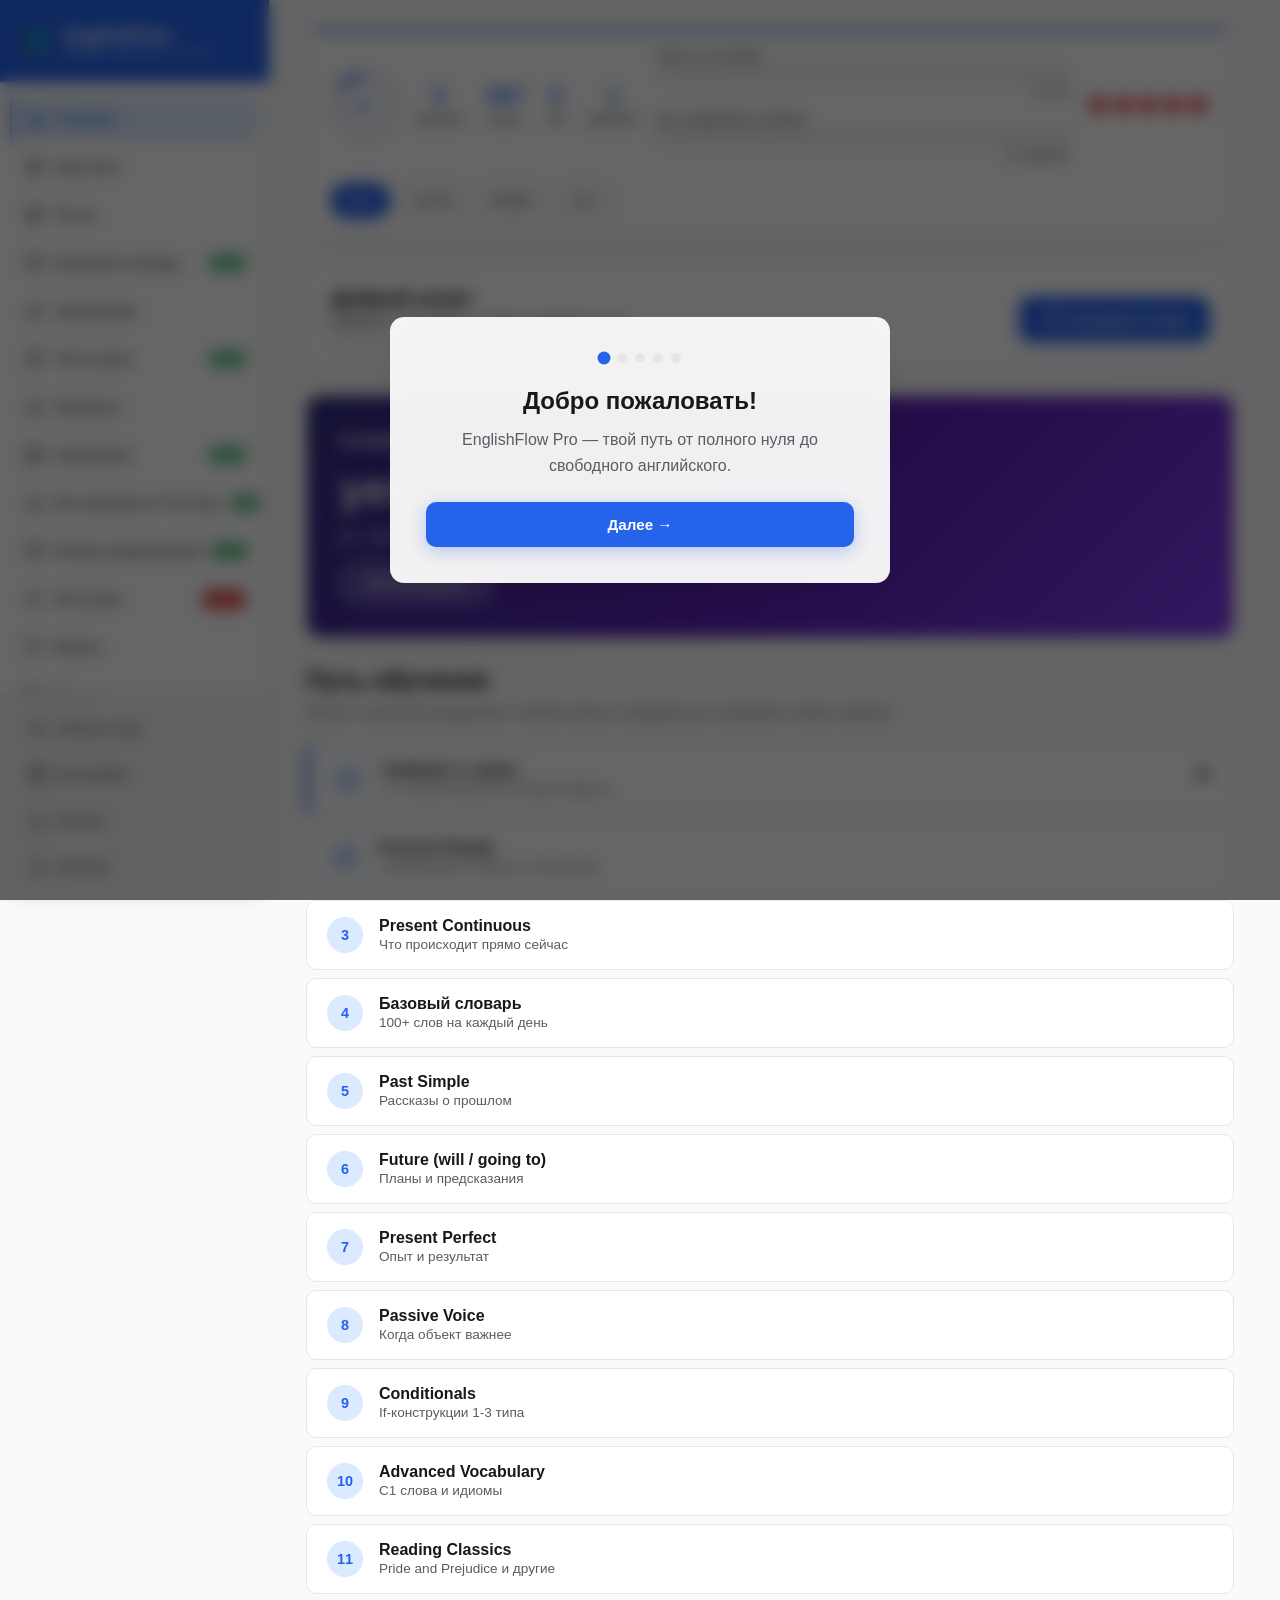
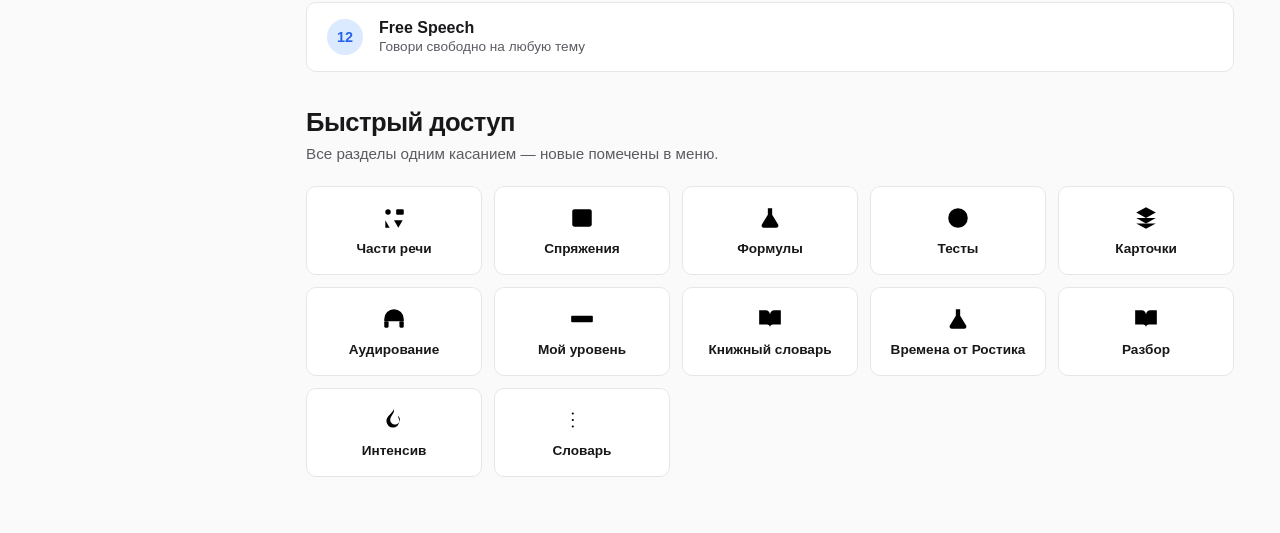
<file: index(4).html>
<!DOCTYPE html>
<html lang="ru">
<head>
<meta charset="UTF-8">
<meta name="viewport" content="width=device-width, initial-scale=1.0, maximum-scale=1.0, user-scalable=no">
<title>EnglishFlow Pro — Изучай с нуля до C1</title>
<meta name="theme-color" content="#2563eb">
<meta name="apple-mobile-web-app-capable" content="yes">
<link rel="manifest" href="manifest.json">
<style>
:root {
  --bg: #fafafa; --surface: #ffffff; --surface-hover: #f4f4f5; --border: #e6e6e9;
  --text: #18181b; --text-secondary: #5b5b63; --accent: #2563eb; --accent-light: #dbeafe;
  --accent-dark: #1d4ed8; --success: #16a34a; --success-light: #dcfce7; --warning: #d97706;
  --warning-light: #fef3c7; --danger: #dc2626; --danger-light: #fee2e2; --info: #2563eb;
  --shadow: 0 1px 2px rgba(0,0,0,0.04), 0 8px 24px -12px rgba(0,0,0,0.10);
  --shadow-lg: 0 12px 32px -12px rgba(0,0,0,0.16); --radius: 14px; --radius-sm: 10px;
  --transition: all 0.25s cubic-bezier(0.4, 0, 0.2, 1);
}
[data-theme="dark"] {
  --bg: #0c0c0f; --surface: #17171b; --surface-hover: #242429; --border: #2a2a31;
  --text: #fafafa; --text-secondary: #a1a1aa; --accent: #3b82f6; --accent-light: rgba(59,130,246,0.16);
  --accent-dark: #60a5fa; --success: #22c55e; --success-light: rgba(34,197,94,0.15);
  --warning: #f59e0b; --warning-light: rgba(245,158,11,0.15); --danger: #ef4444;
  --danger-light: rgba(239,68,68,0.15); --info: #60a5fa;
  --shadow: 0 1px 2px rgba(0,0,0,0.4), 0 8px 24px -12px rgba(0,0,0,0.5);
  --shadow-lg: 0 16px 40px -12px rgba(0,0,0,0.6);
}
* { margin: 0; padding: 0; box-sizing: border-box; }
html { font-size: 16px; scroll-behavior: smooth; }
body {
  font-family: -apple-system, BlinkMacSystemFont, "Segoe UI", Roboto, "Helvetica Neue", Arial, sans-serif;
  background: var(--bg); color: var(--text); min-height: 100vh; overflow-x: hidden;
  transition: background-color 0.3s ease;
}
#app { display: flex; min-height: 100vh; }

/* Sidebar */
.sidebar {
  width: 270px; background: rgba(255,255,255,0.8); -webkit-backdrop-filter: blur(24px) saturate(1.6); backdrop-filter: blur(24px) saturate(1.6); border-right: 1px solid var(--border);
  display: flex; flex-direction: column; position: fixed; height: 100vh; z-index: 100;
  transition: transform 0.35s cubic-bezier(0.4,0,0.2,1); box-shadow: var(--shadow);
}
.sidebar-brand {
  padding: 24px 20px; display: flex; align-items: center; gap: 12px;
  border-bottom: 1px solid var(--border); background: var(--accent);
  color: white;
}
.brand-icon { font-size: 1.6rem; filter: drop-shadow(0 2px 4px rgba(0,0,0,0.2)); }
.brand-text { font-size: 1.2rem; font-weight: 800; letter-spacing: -0.5px; }
.brand-sub { font-size: 0.7rem; opacity: 0.9; font-weight: 500; }

.nav-links { padding: 14px 10px; flex: 1; overflow-y: auto; }
.nav-link {
  width: 100%; display: flex; align-items: center; gap: 10px; padding: 12px 14px;
  border-radius: var(--radius-sm); border: none; background: transparent;
  color: var(--text-secondary); font-size: 0.88rem; font-weight: 600; cursor: pointer;
  margin-bottom: 4px; transition: var(--transition); position: relative;
  white-space: nowrap; overflow: hidden;
}
.nav-link:hover { background: var(--surface-hover); color: var(--text); transform: translateX(4px); }
.nav-link.active { background: var(--accent-light); color: var(--accent); border-left: 3px solid var(--accent); border-radius: 0 var(--radius-sm) var(--radius-sm) 0; }
.nav-link .nav-emoji { font-size: 1.1rem; width: 24px; text-align: center; }
.badge {
  margin-left: auto; background: var(--danger);
  color: white; font-size: 0.7rem; padding: 3px 9px; border-radius: 20px; font-weight: 700;
  box-shadow: 0 2px 8px rgba(239,68,68,0.3); animation: pulse 2s infinite;
}
@keyframes pulse { 0%,100%{transform:scale(1)} 50%{transform:scale(1.05)} }

.sidebar-footer {
  padding: 14px; border-top: 1px solid var(--border); display: flex; flex-direction: column; gap: 6px;
  background: var(--surface-hover);
}
.btn-ghost {
  background: transparent; border: none; color: var(--text-secondary); padding: 10px 14px;
  border-radius: var(--radius-sm); font-size: 0.85rem; cursor: pointer; text-align: left;
  transition: var(--transition); font-weight: 600; display: flex; align-items: center; gap: 8px;
}
.btn-ghost:hover { background: var(--surface); color: var(--text); box-shadow: var(--shadow); }

/* Mobile Header */
.mobile-header {
  display: none; position: fixed; top: 0; left: 0; right: 0; height: 60px;
  background: rgba(255,255,255,0.8); -webkit-backdrop-filter: blur(20px) saturate(1.6); backdrop-filter: blur(20px) saturate(1.6); border-bottom: 1px solid var(--border); align-items: center;
  padding: 0 18px; z-index: 90; justify-content: space-between; backdrop-filter: blur(10px);
}
.menu-toggle { background: none; border: none; font-size: 1.5rem; color: var(--text); cursor: pointer; }
.mobile-title { font-weight: 800; font-size: 1.1rem; color: var(--accent); }
.streak-display { font-weight: 800; color: var(--warning); font-size: 1.1rem; display: flex; align-items: center; gap: 4px; }
.xp-display { font-weight: 800; color: var(--accent); font-size: 0.9rem; background: var(--accent-light); padding: 4px 10px; border-radius: 20px; }

/* Main Content */
.main-content { flex: 1; margin-left: 270px; padding: 28px 36px; max-width: 1000px; }

/* Top Bar */
.top-bar {
  display: flex; align-items: center; gap: 20px; margin-bottom: 28px; padding: 18px 24px;
  background: rgba(255,255,255,0.72); border-radius: var(--radius); border: 1px solid var(--border);
  box-shadow: var(--shadow); flex-wrap: wrap; position: relative; overflow: hidden;
}
.top-bar::before {
  content: ''; position: absolute; top: 0; left: 0; right: 0; height: 3px;
  background: var(--accent);
}

.progress-ring-wrapper { position: relative; width: 64px; height: 64px; flex-shrink: 0; }
.progress-ring { transform: rotate(-90deg); filter: drop-shadow(0 2px 4px rgba(37,99,235,0.2)); }
.progress-ring-bg { fill: none; stroke: var(--border); stroke-width: 5; }
.progress-ring-fill { fill: none; stroke: var(--accent); stroke-width: 5; stroke-linecap: round;
  stroke-dasharray: 163.36; stroke-dashoffset: 163.36; transition: stroke-dashoffset 0.8s cubic-bezier(0.4,0,0.2,1); }
.progress-ring-text { position: absolute; top: 50%; left: 50%; transform: translate(-50%, -50%);
  font-size: 0.85rem; font-weight: 800; color: var(--accent); }

.stats-mini { display: flex; gap: 24px; }
.stats-mini div { text-align: center; }
.stats-mini strong { display: block; font-size: 1.4rem; color: var(--accent); }
.stats-mini span { font-size: 0.75rem; color: var(--text-secondary); font-weight: 600; }

.daily-goal { flex: 1; min-width: 140px; }
.goal-label { font-size: 0.8rem; color: var(--text-secondary); margin-bottom: 6px; font-weight: 600; }
.goal-bar { height: 10px; background: var(--border); border-radius: 5px; overflow: hidden; position: relative; }
.goal-fill { height: 100%; background: var(--accent); width: 0%; transition: width 0.6s ease; border-radius: 5px; position: relative; }
.goal-fill::after { content: none; }
@keyframes shimmer { 0%{transform:translateX(0)} 100%{transform:translateX(100px)} }
.goal-text { font-size: 0.8rem; color: var(--text-secondary); margin-top: 6px; text-align: right; font-weight: 600; }

.level-selector { display: flex; gap: 6px; flex-wrap: wrap; }
.level-btn {
  padding: 8px 16px; border-radius: 24px; border: 2px solid var(--border); background: var(--bg);
  color: var(--text-secondary); font-size: 0.8rem; font-weight: 700; cursor: pointer;
  transition: var(--transition);
}
.level-btn:hover { border-color: var(--accent); color: var(--accent); transform: translateY(-2px); box-shadow: 0 4px 12px rgba(37,99,235,0.15); }
.level-btn.active { background: var(--accent); color: white; border-color: transparent; box-shadow: 0 2px 10px rgba(37,99,235,0.28); }

.hearts-display { display: flex; gap: 3px; align-items: center; font-size: 1.2rem; }
.heart { transition: transform 0.2s; }
.heart.lost { filter: grayscale(1); opacity: 0.3; }

/* Views */
.view { display: none; animation: viewIn 0.4s cubic-bezier(0.4,0,0.2,1); }
.view.active { display: block; }
@keyframes viewIn { from { opacity: 0; transform: translateY(16px) scale(0.98); } to { opacity: 1; transform: translateY(0) scale(1); } }

.section-title { font-size: 1.6rem; font-weight: 800; margin-bottom: 8px; letter-spacing: -0.5px; }
.section-desc { color: var(--text-secondary); margin-bottom: 24px; font-size: 0.95rem; font-weight: 500; }

/* Hero / Word of Day */
.hero-card {
  background: #101014;
  border-radius: var(--radius); padding: 32px; color: white; margin-bottom: 28px;
  border: 1px solid var(--border);
  box-shadow: var(--shadow); position: relative; overflow: hidden;
}
.hero-card.grad-purple { background: linear-gradient(135deg, #312e81 0%, #5b21b6 55%, #7c3aed 100%); }
.hero-card.grad-ocean { background: linear-gradient(135deg, #0c1a3a 0%, #1d4ed8 55%, #0ea5e9 100%); }
.hero-card.grad-sunset { background: linear-gradient(135deg, #431407 0%, #c2410c 55%, #db2777 100%); }
.hero-card.grad-forest { background: linear-gradient(135deg, #052e16 0%, #047857 55%, #0ea5e9 100%); }
.hero-card.grad-purple .hero-btn, .hero-card.grad-ocean .hero-btn, .hero-card.grad-sunset .hero-btn, .hero-card.grad-forest .hero-btn { background: rgba(255,255,255,0.18); }
.hero-card::before {
  content: ''; position: absolute; top: -20px; right: -20px; font-size: 8rem; opacity: 0.1;
}
.hero-title { font-size: 1.3rem; font-weight: 700; margin-bottom: 4px; opacity: 0.9; }
.hero-word { font-size: 2.8rem; font-weight: 800; margin: 12px 0; text-shadow: 0 2px 10px rgba(0,0,0,0.2); }
.hero-meta { font-size: 1rem; opacity: 0.85; margin-bottom: 16px; }
.hero-btn {
  background: rgba(255,255,255,0.2); border: 2px solid rgba(255,255,255,0.3); color: white;
  padding: 10px 24px; border-radius: 24px; font-weight: 700; cursor: pointer; backdrop-filter: blur(10px);
  transition: var(--transition); font-size: 0.9rem;
}
.hero-btn:hover { background: rgba(255,255,255,0.3); transform: translateY(-2px); box-shadow: 0 8px 20px rgba(0,0,0,0.2); }

/* Study Path */
.path-container { display: flex; flex-direction: column; gap: 0; margin-bottom: 28px; }
.path-step {
  display: flex; align-items: flex-start; gap: 16px; padding: 16px 20px;
  background: var(--surface); border: 1px solid var(--border); border-radius: var(--radius-sm);
  margin-bottom: 8px; transition: var(--transition); cursor: pointer; position: relative;
}
.path-step:hover { border-color: var(--accent); transform: translateX(6px); box-shadow: var(--shadow); }
.path-step.completed { border-left: 4px solid var(--success); opacity: 0.7; }
.path-step.active { border-left: 4px solid var(--accent); box-shadow: 0 0 0 2px var(--accent-light); }
.path-step.locked { opacity: 0.5; pointer-events: none; }
.path-num {
  width: 36px; height: 36px; border-radius: 50%; background: var(--accent-light); color: var(--accent);
  display: flex; align-items: center; justify-content: center; font-weight: 800; font-size: 0.9rem; flex-shrink: 0;
}
.path-step.completed .path-num { background: var(--success); color: white; }
.path-content h4 { font-size: 1rem; margin-bottom: 2px; }
.path-content p { font-size: 0.85rem; color: var(--text-secondary); }
.path-arrow { margin-left: auto; font-size: 1.2rem; color: var(--text-secondary); }

/* Flashcards */
.flashcard-scene { perspective: 1200px; width: 100%; max-width: 520px; height: 340px; margin: 0 auto 20px; cursor: pointer; }
.flashcard {
  width: 100%; height: 100%; position: relative; transform-style: preserve-3d;
  transition: transform 0.6s cubic-bezier(0.4, 0, 0.2, 1);
}
.flashcard.flipped { transform: rotateY(180deg); }
.flashcard-face {
  position: absolute; width: 100%; height: 100%; backface-visibility: hidden;
  background: var(--surface); border: 1px solid var(--border); border-radius: var(--radius);
  box-shadow: var(--shadow-lg); display: flex; flex-direction: column;
  justify-content: center; align-items: center; padding: 32px; text-align: center;
}
.flashcard-face.back { transform: rotateY(180deg); }

.fc-category { position: absolute; top: 18px; left: 20px; font-size: 0.75rem; font-weight: 700;
  padding: 5px 12px; background: var(--accent-light); color: var(--accent); border-radius: 20px; }
.fc-srs { position: absolute; top: 18px; right: 20px; font-size: 0.75rem; font-weight: 700;
  padding: 5px 12px; border-radius: 20px; }
.fc-srs.lvl-0 { background: var(--danger-light); color: var(--danger); }
.fc-srs.lvl-1 { background: var(--warning-light); color: var(--warning); }
.fc-srs.lvl-2 { background: var(--accent-light); color: var(--accent); }
.fc-srs.lvl-3 { background: var(--success-light); color: var(--success); }

.fc-word { font-size: 2.6rem; font-weight: 800; margin-bottom: 10px; letter-spacing: -0.5px; }
.fc-transcription { font-size: 1.15rem; color: var(--text-secondary); font-family: Georgia, serif; margin-bottom: 6px; }
.fc-phonetics { font-size: 1rem; color: var(--accent); font-weight: 600; background: var(--accent-light); padding: 4px 12px; border-radius: 20px; }
.fc-translation { font-size: 2.2rem; font-weight: 800; margin-bottom: 10px; }
.fc-example { font-size: 0.95rem; color: var(--text-secondary); font-style: italic; max-width: 90%; line-height: 1.5; }

.btn-audio {
  margin-top: 18px; background: var(--bg); border: 2px solid var(--border); color: var(--text);
  padding: 10px 22px; border-radius: 28px; font-size: 0.9rem; cursor: pointer;
  display: inline-flex; align-items: center; gap: 8px; font-weight: 700;
  transition: var(--transition);
}
.btn-audio:hover { border-color: var(--accent); color: var(--accent); transform: scale(1.08); box-shadow: 0 4px 15px rgba(37,99,235,0.15); }
.btn-audio:active { transform: scale(0.95); }

.hint { text-align: center; font-size: 0.85rem; color: var(--text-secondary); margin-bottom: 18px; font-weight: 500; }

.fc-controls { display: grid; grid-template-columns: repeat(4, 1fr); gap: 12px; max-width: 520px; margin: 0 auto 14px; }
.btn-srs {
  padding: 16px 10px; border: none; border-radius: var(--radius-sm); font-weight: 800;
  font-size: 0.9rem; cursor: pointer; transition: var(--transition); position: relative; overflow: hidden;
}
.btn-srs::after {
  content: ''; position: absolute; top: 50%; left: 50%; width: 0; height: 0; background: rgba(255,255,255,0.3);
  border-radius: 50%; transform: translate(-50%, -50%); transition: width 0.4s, height 0.4s;
}
.btn-srs:active::after { width: 200px; height: 200px; }
.btn-srs:hover { transform: translateY(-2px); box-shadow: var(--shadow); }
.btn-again { background: var(--danger); color: white; }
.btn-hard { background: var(--warning); color: white; }
.btn-good { background: var(--accent); color: white; }
.btn-easy { background: var(--success); color: white; }

.fc-nav { display: flex; justify-content: center; gap: 14px; margin-top: 14px; }
.btn-icon {
  width: 48px; height: 48px; border-radius: 14px; border: 2px solid var(--border);
  background: var(--surface); color: var(--text); font-size: 1.1rem; cursor: pointer;
  display: flex; align-items: center; justify-content: center; transition: var(--transition);
}
.btn-icon:hover { border-color: var(--accent); color: var(--accent); transform: translateY(-2px); box-shadow: var(--shadow); }

/* Quiz */
.quiz-modes { display: flex; gap: 10px; margin-bottom: 24px; flex-wrap: wrap; }
.quiz-mode {
  padding: 10px 18px; border-radius: var(--radius-sm); border: 2px solid var(--border);
  background: var(--surface); color: var(--text-secondary); font-weight: 700; font-size: 0.88rem;
  cursor: pointer; transition: var(--transition);
}
.quiz-mode.active { background: var(--accent); color: white; border-color: transparent; box-shadow: 0 2px 8px rgba(37,99,235,0.25); }
.quiz-mode:hover:not(.active) { border-color: var(--accent); color: var(--accent); transform: translateY(-2px); }

.quiz-card {
  background: var(--surface); border: 1px solid var(--border); border-radius: var(--radius);
  padding: 32px; box-shadow: var(--shadow); max-width: 640px; margin: 0 auto; position: relative; overflow: hidden;
}
.quiz-card::before {
  content: ''; position: absolute; top: 0; left: 0; right: 0; height: 4px;
  background: var(--accent);
}

.quiz-header { display: flex; justify-content: space-between; margin-bottom: 24px; align-items: center; }
.quiz-category { font-size: 0.8rem; font-weight: 700; padding: 5px 12px; background: var(--accent-light); color: var(--accent); border-radius: 20px; }
.quiz-counter { font-size: 0.85rem; color: var(--text-secondary); font-weight: 700; }

.quiz-body { text-align: center; margin-bottom: 28px; }
.quiz-word { font-size: 2.4rem; font-weight: 800; color: var(--accent); }
.quiz-prompt { font-size: 1.1rem; color: var(--text-secondary); margin-bottom: 14px; font-weight: 500; }

.quiz-options { display: grid; gap: 12px; }
.option-btn {
  padding: 16px 20px; border: 2px solid var(--border); background: var(--bg);
  border-radius: var(--radius-sm); color: var(--text); font-size: 1.05rem; font-weight: 600;
  cursor: pointer; text-align: left; transition: var(--transition); position: relative; overflow: hidden;
}
.option-btn::before {
  content: ''; position: absolute; left: 0; top: 0; bottom: 0; width: 0; background: var(--accent-light);
  transition: width 0.3s; z-index: 0;
}
.option-btn:hover::before { width: 100%; }
.option-btn:hover { border-color: var(--accent); transform: translateX(4px); }
.option-btn.correct { background: var(--success) !important; color: white !important; border-color: var(--success); transform: scale(1.02); }
.option-btn.wrong { background: var(--danger) !important; color: white !important; border-color: var(--danger); animation: shake 0.4s; }
.option-btn.disabled { opacity: 0.6; pointer-events: none; }
@keyframes shake { 0%,100%{transform:translateX(0)} 25%{transform:translateX(-8px)} 75%{transform:translateX(8px)} }

.quiz-type { display: flex; gap: 12px; margin-top: 18px; }
.type-input {
  flex: 1; padding: 14px 18px; border: 2px solid var(--border); border-radius: var(--radius-sm);
  background: var(--bg); color: var(--text); font-size: 1.05rem; outline: none; font-weight: 600;
  transition: var(--transition);
}
.type-input:focus { border-color: var(--accent); box-shadow: 0 0 0 4px var(--accent-light); }
.btn-primary {
  padding: 14px 28px; background: var(--accent);
  color: white; border: none; border-radius: var(--radius-sm); font-weight: 800; font-size: 0.95rem;
  cursor: pointer; transition: var(--transition); box-shadow: 0 4px 15px rgba(37,99,235,0.3);
}
.btn-primary:hover { transform: translateY(-2px); box-shadow: 0 8px 25px rgba(37,99,235,0.4); }
.btn-primary:active { transform: translateY(0); }

.quiz-feedback { text-align: center; padding: 14px; border-radius: var(--radius-sm); margin: 18px auto 0; max-width: 640px; font-weight: 700; font-size: 1.05rem; animation: popIn 0.3s; }
.quiz-feedback.correct { background: var(--success-light); color: var(--success); border: 2px solid var(--success); }
.quiz-feedback.wrong { background: var(--danger-light); color: var(--danger); border: 2px solid var(--danger); }
@keyframes popIn { from { transform: scale(0.9); opacity: 0; } to { transform: scale(1); opacity: 1; } }

/* Phrases */
.phrase-card {
  background: var(--surface); border: 1px solid var(--border); border-radius: var(--radius);
  padding: 24px; margin-bottom: 14px; box-shadow: var(--shadow); transition: var(--transition);
  cursor: pointer; position: relative; overflow: hidden;
}
.phrase-card:hover { border-color: var(--accent); transform: translateX(8px) translateY(-2px); box-shadow: var(--shadow-lg); }
.phrase-card::before {
  content: ''; position: absolute; left: 0; top: 0; bottom: 0; width: 4px; background: var(--accent); opacity: 0; transition: opacity 0.3s;
}
.phrase-card:hover::before { opacity: 1; }
.phrase-header { display: flex; justify-content: space-between; align-items: center; margin-bottom: 10px; }
.phrase-en { font-size: 1.4rem; font-weight: 800; color: var(--accent); }
.phrase-ru { font-size: 1.05rem; color: var(--text); margin-bottom: 10px; font-weight: 600; }
.phrase-example { font-size: 0.95rem; color: var(--text-secondary); font-style: italic; border-left: 3px solid var(--accent); padding-left: 14px; line-height: 1.5; }

/* Formulas / Grammar */
.formula-grid { display: grid; grid-template-columns: repeat(auto-fit, minmax(300px, 1fr)); gap: 18px; }
.formula-card {
  background: var(--surface); border: 1px solid var(--border); border-radius: var(--radius);
  padding: 24px; box-shadow: var(--shadow); transition: var(--transition); position: relative; overflow: hidden;
}
.formula-card:hover { border-color: var(--accent); transform: translateY(-4px); box-shadow: var(--shadow-lg); }
.formula-card::after {
  content: ''; position: absolute; top: 0; right: 0; width: 60px; height: 60px;
  background: var(--accent-light); opacity: 0.6; border-radius: 0 0 0 60px;
}
.formula-title { font-size: 0.85rem; text-transform: uppercase; letter-spacing: 1.5px; color: var(--accent); font-weight: 800; margin-bottom: 10px; }
.formula-name { font-size: 1.2rem; font-weight: 800; margin-bottom: 8px; color: var(--text); }
.formula-formula {
  font-family: 'Courier New', monospace; font-size: 1.05rem; background: var(--bg); padding: 14px;
  border-radius: var(--radius-sm); border-left: 4px solid var(--accent); color: var(--text); margin-bottom: 10px; font-weight: 700;
}
.formula-desc { font-size: 0.9rem; color: var(--text-secondary); line-height: 1.6; }
.formula-example { font-size: 0.85rem; color: var(--accent); font-weight: 600; margin-top: 8px; font-style: italic; }

/* Reading */
.reading-card {
  background: var(--surface); border: 1px solid var(--border); border-radius: var(--radius);
  padding: 28px; box-shadow: var(--shadow); margin-bottom: 18px; position: relative;
}
.reading-title { font-size: 1.5rem; font-weight: 800; margin-bottom: 4px; color: var(--accent); }
.reading-author { font-size: 0.9rem; color: var(--text-secondary); margin-bottom: 18px; font-weight: 600; }
.reading-text { line-height: 1.9; font-size: 1.1rem; color: var(--text); }
.reading-text .hl {
  border-bottom: 2px dotted var(--accent); cursor: help; transition: all 0.2s; font-weight: 600; color: var(--accent);
  position: relative;
}
.reading-text .hl:hover { background: var(--accent-light); border-radius: 4px; padding: 0 4px; }

/* Grammar Exercises */
.g-exercise {
  background: var(--surface); border: 1px solid var(--border); border-radius: var(--radius);
  padding: 24px; margin-bottom: 16px; box-shadow: var(--shadow);
}
.g-exercise-title { font-size: 1.1rem; font-weight: 800; margin-bottom: 12px; color: var(--accent); }
.g-exercise-text { font-size: 1rem; line-height: 1.8; margin-bottom: 16px; }
.g-exercise-text .blank {
  display: inline-block; min-width: 80px; border-bottom: 2px solid var(--accent); text-align: center;
  font-weight: 700; color: var(--accent); cursor: pointer; padding: 0 8px;
}
.g-exercise-text .blank.filled { color: var(--success); border-color: var(--success); }
.g-exercise-text .blank.wrong { color: var(--danger); border-color: var(--danger); animation: shake 0.3s; }
.g-choices { display: flex; gap: 10px; flex-wrap: wrap; }
.g-choice {
  padding: 8px 16px; background: var(--bg); border: 2px solid var(--border); border-radius: 20px;
  font-weight: 600; cursor: pointer; transition: var(--transition); font-size: 0.9rem;
}
.g-choice:hover { border-color: var(--accent); background: var(--accent-light); color: var(--accent); transform: translateY(-2px); }

/* Placement Test */
.placement-container { max-width: 640px; margin: 0 auto; }
.placement-progress { height: 6px; background: var(--border); border-radius: 3px; margin-bottom: 24px; overflow: hidden; }
.placement-progress-fill { height: 100%; background: var(--accent); transition: width 0.4s; border-radius: 3px; }
.placement-question { font-size: 1.3rem; font-weight: 700; margin-bottom: 20px; text-align: center; }
.placement-result {
  text-align: center; padding: 40px; background: var(--surface); border-radius: var(--radius); box-shadow: var(--shadow);
}
.placement-result .level-badge {
  display: inline-block; padding: 12px 32px; border-radius: 30px; font-size: 1.5rem; font-weight: 800; color: white;
  margin-bottom: 16px; box-shadow: var(--shadow-lg);
}
.level-a1 { background: #16a34a; }
.level-a2 { background: #2563eb; }
.level-b1 { background: #d97706; }
.level-b2 { background: #7c3aed; }
.level-c1 { background: #dc2626; }

/* Listening */
.listen-card {
  background: var(--surface); border: 1px solid var(--border); border-radius: var(--radius);
  padding: 32px; box-shadow: var(--shadow); max-width: 600px; margin: 0 auto; text-align: center;
}
.listen-wave { display: flex; align-items: center; justify-content: center; gap: 4px; height: 60px; margin: 20px 0; }
.listen-bar { width: 6px; background: var(--accent); border-radius: 3px; animation: wave 1s ease-in-out infinite; }
.listen-bar:nth-child(1) { height: 20px; animation-delay: 0s; }
.listen-bar:nth-child(2) { height: 40px; animation-delay: 0.1s; }
.listen-bar:nth-child(3) { height: 30px; animation-delay: 0.2s; }
.listen-bar:nth-child(4) { height: 50px; animation-delay: 0.3s; }
.listen-bar:nth-child(5) { height: 25px; animation-delay: 0.4s; }
.listen-bar:nth-child(6) { height: 45px; animation-delay: 0.5s; }
.listen-bar:nth-child(7) { height: 35px; animation-delay: 0.6s; }
@keyframes wave { 0%,100%{transform:scaleY(1)} 50%{transform:scaleY(0.5)} }

/* Pronunciation */
.mic-btn {
  width: 80px; height: 80px; border-radius: 50%; border: 4px solid var(--accent);
  background: var(--surface); color: var(--accent); font-size: 2rem; cursor: pointer;
  display: flex; align-items: center; justify-content: center; margin: 20px auto;
  transition: var(--transition); box-shadow: 0 4px 20px rgba(37,99,235,0.2);
}
.mic-btn:hover { transform: scale(1.1); box-shadow: 0 8px 30px rgba(37,99,235,0.3); }
.mic-btn.recording { background: var(--danger); color: white; border-color: var(--danger); animation: pulse-red 1s infinite; }
@keyframes pulse-red { 0%,100%{box-shadow:0 0 0 0 rgba(239,68,68,0.4)} 50%{box-shadow:0 0 0 20px rgba(239,68,68,0)} }

/* Achievements */
.achieve-grid { display: grid; grid-template-columns: repeat(auto-fill, minmax(140px, 1fr)); gap: 14px; }
.achieve-card {
  background: var(--surface); border: 2px solid var(--border); border-radius: var(--radius-sm);
  padding: 20px 10px; text-align: center; transition: var(--transition); position: relative;
}
.achieve-card.unlocked { border-color: var(--success); box-shadow: 0 4px 15px rgba(16,185,129,0.15); }
.achieve-card:hover { transform: translateY(-4px); box-shadow: var(--shadow); }
.achieve-icon { font-size: 2.5rem; margin-bottom: 8px; filter: grayscale(1); opacity: 0.5; transition: var(--transition); }
.achieve-card.unlocked .achieve-icon { filter: grayscale(0); opacity: 1; transform: scale(1.1); }
.achieve-name { font-size: 0.8rem; font-weight: 700; color: var(--text); }
.achieve-desc { font-size: 0.7rem; color: var(--text-secondary); margin-top: 4px; }

/* Review */
.review-list { display: flex; flex-direction: column; gap: 10px; }
.review-item {
  background: var(--surface); border: 1px solid var(--border); border-radius: var(--radius-sm);
  padding: 16px 20px; display: flex; justify-content: space-between; align-items: center;
  transition: var(--transition);
}
.review-item:hover { border-color: var(--accent); transform: translateX(4px); }
.review-word { font-weight: 800; font-size: 1.05rem; }
.review-meta { font-size: 0.85rem; color: var(--text-secondary); font-weight: 500; }
.review-actions { display: flex; gap: 10px; }

/* Stats */
.stats-grid { display: grid; grid-template-columns: repeat(4, 1fr); gap: 18px; margin-bottom: 28px; }
.stat-card {
  background: var(--surface); border: 1px solid var(--border); border-radius: var(--radius);
  padding: 24px; text-align: center; box-shadow: var(--shadow); transition: var(--transition);
}
.stat-card:hover { transform: translateY(-4px); box-shadow: var(--shadow-lg); border-color: var(--accent); }
.stat-value { font-size: 2.2rem; font-weight: 800; color: var(--accent); }
.stat-label { font-size: 0.85rem; color: var(--text-secondary); margin-top: 6px; font-weight: 600; }

.chart-container {
  background: var(--surface); border: 1px solid var(--border); border-radius: var(--radius);
  padding: 24px; margin-bottom: 24px; box-shadow: var(--shadow);
}
.chart-container h3 { font-size: 1.1rem; margin-bottom: 20px; font-weight: 700; }

/* List */
.list-toolbar { display: flex; gap: 14px; margin-bottom: 18px; }
.search-input {
  flex: 1; padding: 12px 18px; border: 2px solid var(--border); border-radius: var(--radius-sm);
  background: var(--surface); color: var(--text); font-size: 0.95rem; outline: none; font-weight: 500;
  transition: var(--transition);
}
.search-input:focus { border-color: var(--accent); box-shadow: 0 0 0 4px var(--accent-light); }
.filter-select {
  padding: 12px 16px; border: 2px solid var(--border); border-radius: var(--radius-sm);
  background: var(--surface); color: var(--text); font-size: 0.95rem; cursor: pointer; outline: none; font-weight: 600;
}

.word-list { display: flex; flex-direction: column; gap: 10px; }
.word-item {
  background: var(--surface); border: 1px solid var(--border); border-radius: var(--radius-sm);
  padding: 16px 20px; display: flex; justify-content: space-between; align-items: center;
  transition: var(--transition);
}
.word-item:hover { border-color: var(--accent); transform: translateX(4px); box-shadow: var(--shadow); }
.word-item-left { display: flex; flex-direction: column; gap: 4px; }
.word-item-en { font-weight: 800; font-size: 1.05rem; }
.word-item-trans { font-size: 0.9rem; color: var(--text-secondary); font-weight: 500; }
.word-item-right { display: flex; align-items: center; gap: 12px; }
.word-item-cat { font-size: 0.75rem; padding: 4px 12px; background: var(--accent-light); color: var(--accent); border-radius: 20px; font-weight: 700; }
.word-item-status { font-size: 0.8rem; font-weight: 700; }
.status-new { color: var(--text-secondary); }
.status-learning { color: var(--warning); }
.status-learned { color: var(--success); }

/* Modal / Onboarding */
.modal-overlay {
  display: none; position: fixed; inset: 0; background: rgba(0,0,0,0.6); z-index: 300;
  backdrop-filter: blur(8px); align-items: center; justify-content: center;
}
.modal-overlay.active { display: flex; }
.modal {
  background: rgba(255,255,255,0.94); border-radius: var(--radius); padding: 36px; max-width: 500px; width: 90%;
  box-shadow: var(--shadow-lg); animation: modalIn 0.4s cubic-bezier(0.4,0,0.2,1); text-align: center;
  max-height: 86vh; overflow-y: auto; -webkit-overflow-scrolling: touch;
}
@keyframes modalIn { from { transform: scale(0.8) translateY(20px); opacity: 0; } to { transform: scale(1) translateY(0); opacity: 1; } }
.modal h2 { font-size: 1.5rem; margin-bottom: 12px; }
.modal p { color: var(--text-secondary); margin-bottom: 24px; line-height: 1.6; }
.modal-steps { display: flex; justify-content: center; gap: 8px; margin-bottom: 24px; }
.modal-step { width: 10px; height: 10px; border-radius: 50%; background: var(--border); transition: var(--transition); }
.modal-step.active { background: var(--accent); transform: scale(1.3); }

/* Confetti */
.confetti-container { position: fixed; inset: 0; pointer-events: none; z-index: 400; overflow: hidden; }
.confetti-piece { position: absolute; width: 10px; height: 10px; animation: confettiFall 3s ease-out forwards; }
@keyframes confettiFall {
  0% { transform: translateY(-10vh) rotate(0deg); opacity: 1; }
  100% { transform: translateY(110vh) rotate(720deg); opacity: 0; }
}

/* Overlay */
.overlay { display: none; position: fixed; inset: 0; background: rgba(0,0,0,0.4); z-index: 95; backdrop-filter: blur(2px); }
.overlay.active { display: block; }

/* Toast */
.toast-container { position: fixed; bottom: 24px; right: 24px; z-index: 200; display: flex; flex-direction: column; gap: 10px; }
.toast {
  background: var(--surface); border: 1px solid var(--border); border-radius: var(--radius-sm);
  padding: 14px 20px; box-shadow: var(--shadow-lg); font-size: 0.95rem; font-weight: 700;
  animation: toastIn 0.35s cubic-bezier(0.4,0,0.2,1); max-width: 320px; display: flex; align-items: center; gap: 10px;
}
.toast.success { border-left: 4px solid var(--success); }
.toast.error { border-left: 4px solid var(--danger); }
.toast.info { border-left: 4px solid var(--info); }
@keyframes toastIn { from { transform: translateX(100%) scale(0.9); opacity: 0; } to { transform: translateX(0) scale(1); opacity: 1; } }

/* Word Box + плавность v4.2 */
.quiz-card { transition: transform 0.15s ease, box-shadow 0.25s ease, border-color 0.25s ease; }
.quiz-card:active { transform: scale(0.985); }
.type-input, .search-input, .filter-select { transition: border-color 0.2s ease, box-shadow 0.2s ease; }
.btn-srs, .option-btn, .g-choice, .level-btn, .quiz-mode, .btn-icon { transition: transform 0.15s ease, box-shadow 0.25s ease, border-color 0.2s ease, background-color 0.2s ease, color 0.2s ease; }
.wb-swap { animation: wbSwap 0.35s cubic-bezier(0.4,0,0.2,1) both; }
@keyframes wbSwap { from { opacity: 0; transform: translateY(12px) scale(0.95); } to { opacity: 1; transform: none; } }

/* Смена темы: мгновенно + мягкий кроссфейд (никаких лагов) */
.theme-fade { position: fixed; inset: 0; background: var(--bg); opacity: 0; pointer-events: none; transition: opacity 0.2s ease; z-index: 999; }
.theme-fade.on { opacity: 1; pointer-events: all; }
.no-anim, .no-anim *, .no-anim *::before, .no-anim *::after { transition: none !important; animation-duration: 0.01ms !important; }

/* Риппл на главных кнопках */
.btn-primary { position: relative; overflow: hidden; }
.btn-primary::after { content: ''; position: absolute; top: 50%; left: 50%; width: 0; height: 0; background: rgba(255,255,255,0.35); border-radius: 50%; transform: translate(-50%,-50%); transition: width 0.35s ease, height 0.35s ease; }
.btn-primary:active::after { width: 240px; height: 240px; }

button { touch-action: manipulation; }

/* Tenses cheatsheet */
.t-chip { display: inline-block; padding: 4px 12px; background: var(--accent-light); color: var(--accent); border-radius: 16px; font-size: .78rem; font-weight: 700; margin: 0 6px 6px 0; }
.t-ex { transition: var(--transition); user-select: none; }
.t-ex:hover { border-color: var(--accent); background: var(--accent-light); transform: translateX(4px); }

/* === v4.2 Liquid Glass: perf === */
[data-theme="dark"] .sidebar { background: rgba(17,17,20,0.78); }
[data-theme="dark"] .mobile-header { background: rgba(17,17,20,0.78); }
[data-theme="dark"] .top-bar { background: rgba(23,23,27,0.72); }
[data-theme="dark"] .modal { background: rgba(24,24,28,0.94); }
.top-bar, .modal { -webkit-backdrop-filter: blur(16px) saturate(1.5); backdrop-filter: blur(16px) saturate(1.5); }
.flashcard { will-change: transform; }
.word-item, .review-item, .phrase-card, .g-exercise { content-visibility: auto; contain-intrinsic-size: auto 68px; }
@media (max-width: 768px) {
  .top-bar, .quiz-card, .flashcard-face, .listen-card, .dash-greet, .hero-card, .stat-card, .path-step, .qa-tile, .pos-card, .formula-card, .achieve-card, .word-item, .review-item, .phrase-card, .g-exercise, .modal { box-shadow: 0 1px 3px rgba(0,0,0,0.06); }
}
@media (prefers-reduced-motion: reduce) {
  *, *::before, *::after { animation-duration: 0.01ms !important; animation-iteration-count: 1 !important; transition-duration: 0.01ms !important; }
}

/* Responsive */
@media (max-width: 768px) {
  .sidebar { transform: translateX(-100%); }
  .sidebar-brand { padding: 14px 16px; }
  .sidebar-brand .brand-icon { font-size: 1.2rem; }
  .sidebar-brand .brand-text { font-size: 1.05rem; }
  .nav-links { padding: 8px 8px; }
  .nav-link { padding: 8px 12px; font-size: .86rem; margin-bottom: 2px; gap: 10px; }
  .nav-svg { width: 18px; height: 18px; }
  .badge-new { font-size: .55rem; padding: 1px 6px; }
  .sidebar-footer { padding: 8px; gap: 2px; }
  .btn-ghost { padding: 7px 10px; font-size: .8rem; }
  .btn-svg { width: 17px; height: 17px; }
  .sidebar.open { transform: translateX(0); }
  .main-content { margin-left: 0; padding: 76px 16px 24px; max-width: 100%; }
  .mobile-header { display: flex; }
  .stats-grid { grid-template-columns: repeat(2, 1fr); }
  .fc-controls { grid-template-columns: repeat(2, 1fr); }
  .top-bar { flex-wrap: wrap; gap: 14px; }
  .flashcard-scene { height: 300px; }
  .fc-word { font-size: 2rem; }
  .formula-grid { grid-template-columns: 1fr; }
  .achieve-grid { grid-template-columns: repeat(2, 1fr); }
}


.nav-svg,.btn-svg{width:20px;height:20px;stroke:currentColor;fill:none;stroke-width:2;stroke-linecap:round;stroke-linejoin:round;flex-shrink:0}
.heart-svg{width:22px;height:22px;stroke-width:2}
.mic-btn svg{width:36px;height:36px}
.pos-grid{display:grid;grid-template-columns:repeat(auto-fill,minmax(200px,1fr));gap:14px;margin-bottom:6px}
.pos-card{background:var(--surface);border:1px solid var(--border);border-radius:var(--radius-sm);padding:18px;cursor:pointer;transition:var(--transition)}
.pos-card:hover{border-color:var(--accent);transform:translateY(-3px);box-shadow:var(--shadow)}
.pos-name{font-weight:800;font-size:1.15rem;color:var(--accent)}
.pos-ru{font-size:0.85rem;font-weight:700;color:var(--text-secondary);margin-bottom:8px}
.pos-def{font-size:0.9rem;margin-bottom:6px}
.pos-ex{font-size:0.85rem;color:var(--text-secondary);font-style:italic}
.pos-q{font-size:0.8rem;margin-top:6px;color:var(--accent);font-weight:700}
.tbv-item{background:var(--surface);border:1px solid var(--border);border-radius:var(--radius-sm);padding:14px 18px;margin-bottom:10px;display:flex;flex-wrap:wrap;gap:12px;align-items:center;justify-content:space-between}
.tbv-s{font-weight:700;font-size:1.05rem;flex:1;min-width:220px}
.tbv-btns{display:flex;gap:8px}
.tbv-fb{width:100%;font-size:0.9rem;font-weight:600;display:none}
.tbv-fb.ok{display:block;color:var(--success)}
.tbv-fb.no{display:block;color:var(--danger)}
.conj-table{width:100%;border-collapse:collapse;font-size:0.95rem}
.conj-table th,.conj-table td{padding:10px 12px;text-align:left;border-bottom:1px solid var(--border)}
.conj-table td:first-child,.conj-table th:first-child{white-space:nowrap}
.conj-table{min-width:520px}
.chart-container:has(.conj-table){overflow-x:auto}
.conj-table th{font-size:0.78rem;text-transform:uppercase;letter-spacing:1px;color:var(--accent)}
.conj-table tr:hover td{background:var(--surface-hover)}
@media (max-width:768px){.conj-table{font-size:0.85rem}.conj-table th,.conj-table td{padding:8px 6px}}


.badge-new { margin-left: auto; background: var(--success); color: #fff; font-size: .58rem; padding: 2px 6px; border-radius: 12px; font-weight: 800; letter-spacing: .4px; flex-shrink: 0; }
.dash-greet { display: flex; justify-content: space-between; align-items: center; gap: 14px; background: var(--surface); border: 1px solid var(--border); border-radius: var(--radius); padding: 20px 24px; margin-bottom: 22px; box-shadow: var(--shadow); flex-wrap: wrap; }
.dash-greet h2 { font-size: 1.35rem; font-weight: 800; letter-spacing: -.5px; }
.dash-greet p { color: var(--text-secondary); font-size: .9rem; font-weight: 600; margin-top: 2px; }
.qa-grid { display: grid; grid-template-columns: repeat(auto-fill, minmax(150px, 1fr)); gap: 12px; margin-bottom: 28px; }
.qa-tile { background: var(--surface); border: 1px solid var(--border); border-radius: var(--radius-sm); padding: 18px 14px; display: flex; flex-direction: column; align-items: center; gap: 10px; cursor: pointer; transition: var(--transition); text-align: center; }
.qa-tile:hover { border-color: var(--accent); transform: translateY(-3px); box-shadow: var(--shadow); }
.qa-tile:active { transform: scale(.97); }
.qa-tile svg { width: 26px; height: 26px; color: var(--accent); }
.qa-tile span { font-size: .85rem; font-weight: 700; }

@keyframes rise { from { opacity: 0; transform: translateY(14px); } to { opacity: 1; transform: translateY(0); } }
.path-step,.qa-tile,.pos-card,.formula-card,.word-item,.phrase-card,.achieve-card,.g-exercise,.review-item { animation: rise .35s ease both; }
.path-step:nth-child(2),.qa-tile:nth-child(2),.pos-card:nth-child(2),.formula-card:nth-child(2),.word-item:nth-child(2),.phrase-card:nth-child(2),.achieve-card:nth-child(2),.g-exercise:nth-child(2),.review-item:nth-child(2) { animation-delay: 0.05s; }
.path-step:nth-child(3),.qa-tile:nth-child(3),.pos-card:nth-child(3),.formula-card:nth-child(3),.word-item:nth-child(3),.phrase-card:nth-child(3),.achieve-card:nth-child(3),.g-exercise:nth-child(3),.review-item:nth-child(3) { animation-delay: 0.1s; }
.path-step:nth-child(4),.qa-tile:nth-child(4),.pos-card:nth-child(4),.formula-card:nth-child(4),.word-item:nth-child(4),.phrase-card:nth-child(4),.achieve-card:nth-child(4),.g-exercise:nth-child(4),.review-item:nth-child(4) { animation-delay: 0.15s; }
.path-step:nth-child(5),.qa-tile:nth-child(5),.pos-card:nth-child(5),.formula-card:nth-child(5),.word-item:nth-child(5),.phrase-card:nth-child(5),.achieve-card:nth-child(5),.g-exercise:nth-child(5),.review-item:nth-child(5) { animation-delay: 0.2s; }
.path-step:nth-child(6),.qa-tile:nth-child(6),.pos-card:nth-child(6),.formula-card:nth-child(6),.word-item:nth-child(6),.phrase-card:nth-child(6),.achieve-card:nth-child(6),.g-exercise:nth-child(6),.review-item:nth-child(6) { animation-delay: 0.25s; }
.path-step:nth-child(7),.qa-tile:nth-child(7),.pos-card:nth-child(7),.formula-card:nth-child(7),.word-item:nth-child(7),.phrase-card:nth-child(7),.achieve-card:nth-child(7),.g-exercise:nth-child(7),.review-item:nth-child(7) { animation-delay: 0.3s; }
.path-step:nth-child(8),.qa-tile:nth-child(8),.pos-card:nth-child(8),.formula-card:nth-child(8),.word-item:nth-child(8),.phrase-card:nth-child(8),.achieve-card:nth-child(8),.g-exercise:nth-child(8),.review-item:nth-child(8) { animation-delay: 0.35s; }
.wk-dots { display: flex; gap: 7px; margin-top: 12px; }
.wk-dot { width: 10px; height: 10px; border-radius: 50%; background: var(--border); transition: var(--transition); }
.wk-dot.on { background: var(--success); box-shadow: 0 0 8px rgba(16,185,129,.5); }

body { -webkit-tap-highlight-color: transparent; user-select: none; -webkit-user-select: none; -webkit-touch-callout: none; }
input, textarea { user-select: text; -webkit-user-select: text; }

.hidden { display: none !important; }
</style>
</head>
<body>

<svg width="0" height="0" style="position:absolute">
  <defs>
    <linearGradient id="grad1" x1="0%" y1="0%" x2="100%" y2="0%">
      <stop offset="0%" style="stop-color:#2563eb;stop-opacity:1" />
      <stop offset="100%" style="stop-color:#10b981;stop-opacity:1" />
    </linearGradient>
    <symbol id="i-home" viewBox="0 0 24 24"><path d="M3 10.5 12 3l9 7.5"/><path d="M5 9.5V21h14V9.5"/><path d="M9 21v-6h6v6"/></symbol>
    <symbol id="i-layers" viewBox="0 0 24 24"><path d="m12 2 9 5-9 5-9-5 9-5z"/><path d="m3 12 9 5 9-5"/><path d="m3 17 9 5 9-5"/></symbol>
    <symbol id="i-target" viewBox="0 0 24 24"><circle cx="12" cy="12" r="9"/><circle cx="12" cy="12" r="5"/><circle cx="12" cy="12" r="1"/></symbol>
    <symbol id="i-pen" viewBox="0 0 24 24"><path d="M12 20h9"/><path d="M16.5 3.5a2.1 2.1 0 0 1 3 3L7 19l-4 1 1-4z"/></symbol>
    <symbol id="i-chat" viewBox="0 0 24 24"><path d="M21 15a2 2 0 0 1-2 2H7l-4 4V5a2 2 0 0 1 2-2h14a2 2 0 0 1 2 2z"/></symbol>
    <symbol id="i-flask" viewBox="0 0 24 24"><path d="M9 3h6"/><path d="M10 3v6L4.5 18a2 2 0 0 0 1.8 3h11.4a2 2 0 0 0 1.8-3L14 9V3"/><path d="M7 15h10"/></symbol>
    <symbol id="i-book" viewBox="0 0 24 24"><path d="M2 4h6a4 4 0 0 1 4 4v12a3 3 0 0 0-3-3H2z"/><path d="M22 4h-6a4 4 0 0 0-4 4v12a3 3 0 0 1 3-3h7z"/></symbol>
    <symbol id="i-headphones" viewBox="0 0 24 24"><path d="M3 14v-2a9 9 0 0 1 18 0v2"/><rect x="3" y="14" width="4" height="6" rx="1"/><rect x="17" y="14" width="4" height="6" rx="1"/></symbol>
    <symbol id="i-mic" viewBox="0 0 24 24"><rect x="9" y="2" width="6" height="12" rx="3"/><path d="M5 10a7 7 0 0 0 14 0"/><path d="M12 19v3"/></symbol>
    <symbol id="i-ruler" viewBox="0 0 24 24"><rect x="2" y="9" width="20" height="6" rx="1"/><path d="M6 9v3M10 9v3M14 9v3M18 9v3"/></symbol>
    <symbol id="i-calendar" viewBox="0 0 24 24"><rect x="3" y="4" width="18" height="17" rx="2"/><path d="M8 2v4M16 2v4M3 9h18"/></symbol>
    <symbol id="i-trophy" viewBox="0 0 24 24"><path d="M8 21h8M12 17v4"/><path d="M7 4h10v6a5 5 0 0 1-10 0z"/><path d="M7 5H4a1 1 0 0 0-1 1c0 2 1.5 3.5 4 3.5M17 5h3a1 1 0 0 1 1 1c0 2-1.5 3.5-4 3.5"/></symbol>
    <symbol id="i-chart" viewBox="0 0 24 24"><path d="M5 20v-7M12 20V6M19 20v-11"/><path d="M3 20h18"/></symbol>
    <symbol id="i-list" viewBox="0 0 24 24"><path d="M8 6h13M8 12h13M8 18h13"/><circle cx="3.5" cy="6" r="1"/><circle cx="3.5" cy="12" r="1"/><circle cx="3.5" cy="18" r="1"/></symbol>
    <symbol id="i-moon" viewBox="0 0 24 24"><path d="M21 12.8A9 9 0 1 1 11.2 3a7 7 0 0 0 9.8 9.8z"/></symbol>
    <symbol id="i-sun" viewBox="0 0 24 24"><circle cx="12" cy="12" r="4"/><path d="M12 2v2M12 20v2M4.9 4.9l1.4 1.4M17.7 17.7l1.4 1.4M2 12h2M20 12h2M4.9 19.1l1.4-1.4M17.7 6.3l1.4-1.4"/></symbol>
    <symbol id="i-gear" viewBox="0 0 24 24"><circle cx="12" cy="12" r="3"/><path d="M19.4 15a1.7 1.7 0 0 0 .3 1.9l.1.1a2 2 0 1 1-2.9 2.9l-.1-.1a1.7 1.7 0 0 0-1.9-.3 1.7 1.7 0 0 0-1 1.5V21a2 2 0 1 1-4 0v-.2a1.7 1.7 0 0 0-1-1.5 1.7 1.7 0 0 0-1.9.3l-.1.1a2 2 0 1 1-2.9-2.9l.1-.1a1.7 1.7 0 0 0 .3-1.9 1.7 1.7 0 0 0-1.5-1H3a2 2 0 1 1 0-4h.2a1.7 1.7 0 0 0 1.5-1 1.7 1.7 0 0 0-.3-1.9l-.1-.1a2 2 0 1 1 2.9-2.9l.1.1a1.7 1.7 0 0 0 1.9.3h0a1.7 1.7 0 0 0 1-1.5V3a2 2 0 1 1 4 0v.2a1.7 1.7 0 0 0 1 1.5h0a1.7 1.7 0 0 0 1.9-.3l.1-.1a2 2 0 1 1 2.9 2.9l-.1.1a1.7 1.7 0 0 0-.3 1.9v0a1.7 1.7 0 0 0 1.5 1H21a2 2 0 1 1 0 4h-.2a1.7 1.7 0 0 0-1.5 1z"/></symbol>
    <symbol id="i-download" viewBox="0 0 24 24"><path d="M21 15v4a2 2 0 0 1-2 2H5a2 2 0 0 1-2-2v-4"/><path d="m7 10 5 5 5-5"/><path d="M12 15V3"/></symbol>
    <symbol id="i-upload" viewBox="0 0 24 24"><path d="M21 15v4a2 2 0 0 1-2 2H5a2 2 0 0 1-2-2v-4"/><path d="m17 8-5-5-5 5"/><path d="M12 3v12"/></symbol>
    <symbol id="i-volume" viewBox="0 0 24 24"><path d="M11 5 6 9H2v6h4l5 4z"/><path d="M15.5 8.5a5 5 0 0 1 0 7M19 5a9 9 0 0 1 0 14"/></symbol>
    <symbol id="i-flame" viewBox="0 0 24 24"><path d="M12 2c.8 3.5-3 5.5-3.5 9.5a4.5 4.5 0 0 0 9 .5c0-2-1-3-1.5-4C15.5 10 17 11 17 13a6 6 0 1 1-12 0C5 8.5 9.5 6.5 12 2z"/></symbol>
    <symbol id="i-star" viewBox="0 0 24 24"><path d="m12 2 3.1 6.3 6.9 1-5 4.9 1.2 6.8L12 17.8 5.8 21l1.2-6.8-5-4.9 6.9-1z"/></symbol>
    <symbol id="i-play" viewBox="0 0 24 24"><path d="M6 4l14 8-14 8z"/></symbol>
    <symbol id="i-shapes" viewBox="0 0 24 24"><circle cx="6.5" cy="6.5" r="2.5"/><rect x="14" y="4" width="7" height="5" rx="1"/><path d="M4 14l4 7H4z"/><path d="M12 14h8l-4 7z"/></symbol>
    <symbol id="i-shuffle" viewBox="0 0 24 24"><path d="M16 3h5v5"/><path d="M4 20 21 3"/><path d="M21 16v5h-5"/><path d="m15 15 6 6"/><path d="M4 4l5 5"/></symbol>
    <symbol id="i-search" viewBox="0 0 24 24"><circle cx="11" cy="11" r="7"/><path d="m21 21-4.3-4.3"/></symbol>
    <symbol id="i-table" viewBox="0 0 24 24"><rect x="3" y="4" width="18" height="16" rx="2"/><path d="M3 10h18M9 10v10M15 10v10"/></symbol>
  </defs>
</svg>

<div id="app">
  <nav class="sidebar" id="sidebar">
    <div class="sidebar-brand">
      <span class="brand-icon">📘</span>
      <div>
        <div class="brand-text">EnglishFlow</div>
        <div class="brand-sub">Изучай с нуля до C1 · v4.5.4</div>
      </div>
    </div>
    <div class="nav-links">
      <button class="nav-link active" data-view="dashboard" data-i18n="home"><svg class="nav-svg"><use href="#i-home"/></svg> Главная</button>
      <button class="nav-link" data-view="flashcards" data-i18n="cards"><svg class="nav-svg"><use href="#i-layers"/></svg> Карточки</button>
      <button class="nav-link" data-view="quiz" data-i18n="tests"><svg class="nav-svg"><use href="#i-target"/></svg> Тесты</button>
      <button class="nav-link" data-view="wordbox" data-i18n="wordbox"><svg class="nav-svg"><use href="#i-book"/></svg> Книжный словарь <span class="badge-new">NEW</span></button>
      <button class="nav-link" data-view="grammar" data-i18n="grammar"><svg class="nav-svg"><use href="#i-pen"/></svg> Грамматика</button>
      <button class="nav-link" data-view="parts" data-i18n="parts"><svg class="nav-svg"><use href="#i-shapes"/></svg> Части речи <span class="badge-new">NEW</span></button>
      <button class="nav-link" data-view="formulas" data-i18n="formulas"><svg class="nav-svg"><use href="#i-flask"/></svg> Формулы</button>
      <button class="nav-link" data-view="tables" data-i18n="tables"><svg class="nav-svg"><use href="#i-table"/></svg> Спряжения <span class="badge-new">NEW</span></button>
      <button class="nav-link" data-view="tenses" data-i18n="tenses"><svg class="nav-svg"><use href="#i-flask"/></svg> Все времена от Ростика <span class="badge-new">NEW</span></button>
      <button class="nav-link" data-view="analyze" data-i18n="analyze"><svg class="nav-svg"><use href="#i-book"/></svg> Разбор предложений <span class="badge-new">NEW</span></button>
      <button class="nav-link" data-view="intensive" data-i18n="intensive"><svg class="nav-svg"><use href="#i-flame"/></svg> Интенсив <span class="badge">HOT</span></button>
      <button class="nav-link" data-view="phrases" data-i18n="phrases"><svg class="nav-svg"><use href="#i-chat"/></svg> Фразы</button>
      <button class="nav-link" data-view="reading" data-i18n="reading"><svg class="nav-svg"><use href="#i-book"/></svg> Чтение</button>
      <button class="nav-link" data-view="listening" data-i18n="listening"><svg class="nav-svg"><use href="#i-headphones"/></svg> Аудирование</button>
      <button class="nav-link" data-view="pronunciation" data-i18n="pronunciation"><svg class="nav-svg"><use href="#i-mic"/></svg> Произношение</button>
      <button class="nav-link" data-view="placement" data-i18n="placement"><svg class="nav-svg"><use href="#i-ruler"/></svg> Мой уровень</button>
      <button class="nav-link" data-view="review" data-i18n="review"><svg class="nav-svg"><use href="#i-calendar"/></svg> Повторение <span class="badge" id="reviewBadge">0</span></button>
      <button class="nav-link" data-view="achievements" data-i18n="achievements"><svg class="nav-svg"><use href="#i-trophy"/></svg> Достижения</button>
      <button class="nav-link" data-view="stats" data-i18n="stats"><svg class="nav-svg"><use href="#i-chart"/></svg> Статистика</button>
      <button class="nav-link" data-view="list" data-i18n="list"><svg class="nav-svg"><use href="#i-list"/></svg> Словарь</button>
    </div>
    <div class="sidebar-footer">
      <button class="btn-ghost" id="themeBtn"><svg class="btn-svg"><use href="#i-moon"/></svg> <span>Тёмная тема</span></button>
      <button class="btn-ghost" id="settingsBtn" data-i18n="settings"><svg class="btn-svg"><use href="#i-gear"/></svg> Настройки</button>
      <button class="btn-ghost" id="importBtn" data-i18n="import"><svg class="btn-svg"><use href="#i-download"/></svg> Импорт</button>
      <button class="btn-ghost" id="exportBtn" data-i18n="export"><svg class="btn-svg"><use href="#i-upload"/></svg> Экспорт</button>
      <input type="file" id="importFile" accept=".json" hidden>
    </div>
  </nav>

  <header class="mobile-header">
    <button class="menu-toggle" id="menuToggle">☰</button>
    <span class="mobile-title">EnglishFlow</span>
    <div style="display:flex;gap:10px;align-items:center">
      <div class="xp-display" id="mobileXp">0 XP</div>
      <div class="streak-display" id="streakDisplay"><svg class="btn-svg" style="width:16px;height:16px"><use href="#i-flame"/></svg> 0</div>
    </div>
  </header>

  <main class="main-content">
    <div class="top-bar">
      <div class="progress-ring-wrapper">
        <svg class="progress-ring" width="64" height="64">
          <circle class="progress-ring-bg" cx="32" cy="32" r="28"/>
          <circle class="progress-ring-fill" id="progressRing" cx="32" cy="32" r="28"/>
        </svg>
        <div class="progress-ring-text" id="progressPercent">0%</div>
      </div>
      <div class="stats-mini">
        <div><strong id="learnedCount">0</strong> <span data-i18n="stLearned">изучено</span></div>
        <div><strong id="totalCount">0</strong> <span data-i18n="stTotal">всего</span></div>
        <div><strong id="xpCount">0</strong> <span>XP</span></div>
        <div><strong id="levelCount">1</strong> <span data-i18n="stLevel">уровень</span></div>
      </div>
      <div class="daily-goal">
        <div class="goal-label" data-i18n="goalToday">Цель на сегодня</div>
        <div class="goal-bar"><div class="goal-fill" id="goalFill"></div></div>
        <div class="goal-text" id="goalText">0 / 10</div>
        <div style="margin-top:12px"><div class="goal-label" data-i18n="goalNext">До следующего уровня</div><div class="goal-bar"><div class="goal-fill" id="xpFillBar" style="background:var(--warning)"></div></div><div class="goal-text" id="xpBarText">0 / 100 XP</div></div>
      </div>
      <div class="hearts-display" id="heartsDisplay" title="Жизни"></div>
      <div class="level-selector" id="levelSelector">
        <button class="level-btn active" data-level="all"><span data-i18n="allLbl">Все</span></button>
        <button class="level-btn" data-level="beginner">A1-A2</button>
        <button class="level-btn" data-level="intermediate">B1-B2</button>
        <button class="level-btn" data-level="advanced">C1+</button>
      </div>
    </div>

    <!-- DASHBOARD -->
    <section class="view active" id="view-dashboard">
      <div class="dash-greet" id="dashGreet"></div>
      <div class="hero-card" id="wordOfDay">
        <div class="hero-title" data-i18n="wod">Слово дня</div>
        <div class="hero-word" id="wodWord">Loading...</div>
        <div class="hero-meta" id="wodMeta">Loading...</div>
        <button class="hero-btn" id="wodBtn"><svg class="btn-svg" style="vertical-align:-4px"><use href="#i-volume"/></svg> <span data-i18n="wodListen">Послушать</span></button>
      </div>
      <h2 class="section-title" data-i18n="dashPath">Путь обучения</h2>
      <p class="section-desc">Начни с нуля или продолжи с любого места. Каждый шаг открывает новые навыки.</p>
      <div class="path-container" id="studyPath"></div>
      <h2 class="section-title" style="margin-top:26px" data-i18n="dashQuick">Быстрый доступ</h2>
      <p class="section-desc">Все разделы одним касанием — новые помечены в меню.</p>
      <div class="qa-grid" id="quickAccess"></div>
    </section>

    <!-- FLASHCARDS -->
    <section class="view" id="view-flashcards">
      <h2 class="section-title"><span data-i18n="t_cards">Карточки</span></h2>
      <p class="section-desc"><span data-i18n="d_cards">Переворачивай, оценивай, запоминай. Пробел — перевернуть, 1-4 — оценить.</span></p>
      <div class="flashcard-scene" id="flashcardScene">
        <div class="flashcard" id="flashcard">
          <div class="flashcard-face front">
            <span class="fc-category" id="fcCat"></span>
            <span class="fc-srs" id="fcSrs"></span>
            <div class="fc-word" id="fcWord"></div>
            <div class="fc-transcription" id="fcTrans"></div>
            <div class="fc-phonetics" id="fcPhon"></div>
            <button class="btn-audio" id="fcAudio"><svg class="btn-svg"><use href="#i-volume"/></svg> <span data-i18n="listen">Слушать</span></button>
          </div>
          <div class="flashcard-face back">
            <span class="fc-category" id="fcCatBack"></span>
            <div class="fc-translation" id="fcTransBack"></div>
            <div class="fc-example" id="fcExample"></div>
            <button class="btn-audio" id="fcAudioBack"><svg class="btn-svg"><use href="#i-volume"/></svg> <span data-i18n="repeat">Повторить</span></button>
          </div>
        </div>
      </div>
      <div class="hint" data-i18n="flipHint">Нажми карточку или пробел, чтобы перевернуть</div>
      <div class="fc-controls">
        <button class="btn-srs btn-again" data-grade="0"><span data-i18n="again">Снова</span> 🔴</button>
        <button class="btn-srs btn-hard" data-grade="1"><span data-i18n="hard">Сложно</span> 🟠</button>
        <button class="btn-srs btn-good" data-grade="2"><span data-i18n="good">Хорошо</span> 🔵</button>
        <button class="btn-srs btn-easy" data-grade="3"><span data-i18n="easy">Легко</span> 🟢</button>
      </div>
      <div class="fc-nav">
        <button class="btn-icon" id="fcPrev">◀</button>
        <button class="btn-icon" id="fcShuffle" title="Перемешать"><svg class="btn-svg"><use href="#i-shuffle"/></svg></button>
        <button class="btn-icon" id="fcNext">▶</button>
      </div>
    </section>

    <!-- QUIZ -->
    <section class="view" id="view-quiz">
      <h2 class="section-title"><span data-i18n="t_quiz">Тесты</span></h2>
      <p class="section-desc"><span data-i18n="d_quiz">Выбирай режим. Ошибки отнимают ❤️ жизни, но восстанавливаются со временем.</span></p>
      <div class="quiz-modes">
        <button class="quiz-mode active" data-mode="en-ru">EN → RU</button>
        <button class="quiz-mode" data-mode="ru-en">RU → EN</button>
        <button class="quiz-mode" data-mode="audio">Аудио</button>
        <button class="quiz-mode" data-mode="type">Печать</button>
        <button class="quiz-mode" data-mode="grammar">Грамматика</button>
      </div>
      <div class="quiz-card" id="quizCard">
        <div class="quiz-header">
          <span class="quiz-category" id="quizCat"></span>
          <span class="quiz-counter" id="quizCounter"></span>
        </div>
        <div class="quiz-body" id="quizBody"></div>
        <div class="quiz-options" id="quizOptions"></div>
        <div class="quiz-type hidden" id="quizTypeArea">
          <input type="text" class="type-input" id="typeInput" placeholder="Введите ответ..." autocomplete="off">
          <button class="btn-primary" id="typeSubmit">Проверить</button>
        </div>
      </div>
      <div class="quiz-feedback hidden" id="quizFeedback"></div>
      <button class="btn-primary btn-next" id="quizNext"><span data-i18n="quizNext">Следующий вопрос →</span></button>
    </section>

    <!-- WORD BOX -->
    <section class="view" id="view-wordbox">
      <h2 class="section-title"><span data-i18n="t_wordbox">Книжный словарь</span></h2>
      <p class="section-desc"><span data-i18n="d_wordbox">20 слов из мира классической литературы. Пять способов выучить: карточки, тест, аудио, печать и спринт на время.</span></p>
      <div class="quiz-modes" style="justify-content:center">
        <button class="quiz-mode active" data-wmode="cards"><span data-i18n="wbCards">Карточки</span></button>
        <button class="quiz-mode" data-wmode="quiz"><span data-i18n="wbQuiz">Тест</span></button>
        <button class="quiz-mode" data-wmode="audio"><span data-i18n="wbAudio">Аудио</span></button>
        <button class="quiz-mode" data-wmode="type"><span data-i18n="wbType">Печать</span></button>
        <button class="quiz-mode" data-wmode="sprint"><span data-i18n="wbSprint">⚡ Спринт</span></button>
      </div>
      <div class="goal-bar" style="max-width:520px;margin:0 auto 22px;height:8px"><div class="goal-fill" id="wbProgress" style="width:0%;transition:width .5s ease"></div></div>
      <div id="wbContent"></div>
    </section>

    <!-- GRAMMAR -->
    <section class="view" id="view-grammar">
      <h2 class="section-title"><span data-i18n="t_grammar">Грамматика</span></h2>
      <p class="section-desc"><span data-i18n="d_grammar">12 ключевых тем от нуля до продвинутого. Теория + упражнения.</span></p>
      <div id="grammarContent"></div>
    </section>

    <!-- PHRASES -->
    <section class="view" id="view-phrases">
      <h2 class="section-title"><span data-i18n="t_phrases">Полезные фразы</span></h2>
      <p class="section-desc"><span data-i18n="d_phrases">Кликни, чтобы услышать произношение. Фразы для реальной жизни.</span></p>
      <div id="phrasesList"></div>
    </section>

    <!-- FORMULAS -->
    <section class="view" id="view-formulas">
      <h2 class="section-title"><span data-i18n="t_formulas">Формулы английского</span></h2>
      <p class="section-desc"><span data-i18n="d_formulas">Универсальные конструкции. Замени слова по шаблону — и говори правильно.</span></p>
      <div class="formula-grid" id="formulasGrid"></div>
    </section>

        <!-- PARTS OF SPEECH -->
    <section class="view" id="view-parts">
      <h2 class="section-title"><span data-i18n="t_parts">Части речи</span></h2>
      <p class="section-desc"><span data-i18n="d_parts">9 частей речи с определениями, примерами и вопросами-определителями. Нажми карточку, чтобы услышать пример.</span></p>
      <div class="pos-grid" id="posGrid"></div>
      <div class="chart-container" style="margin-top:18px"><h3>Прилагательное или наречие?</h3>
        <div class="formula-desc">Наречие обычно = прилагательное + <strong>-ly</strong>: slow → slowly, careful → carefully. Исключения: <strong>fast → fast</strong>, <strong>hard → hard</strong>, <strong>good → well</strong>, <strong>late → late</strong>. Наречие описывает глагол («She sings <em>beautifully</em>»), прилагательное — существительное («She is <em>beautiful</em>»).</div>
      </div>
      <div class="chart-container"><h3>Порядок прилагательных перед существительным</h3>
        <div class="formula-formula" style="font-size:0.95rem">Opinion → Size → Age → Shape → Color → Origin → Material → Purpose → Noun</div>
        <div class="formula-desc">«a <em>beautiful big old round black Italian leather</em> bag» — прилагательные всегда идут в этом порядке.</div>
      </div>
      <div class="chart-container"><h3>To be или глагол действия? — интерактивный тест</h3>
        <p class="section-desc" style="margin-bottom:14px"><strong>To be</strong> (am/is/are/was/were) — состояние, качество, профессия, возраст, место, погода, время, пассивный залог. <strong>Action verb</strong> — реальное действие. Выбери правильный вариант!</p>
        <div id="tbvContent"></div>
      </div>
    </section>

    <!-- CONJUGATION TABLES -->
    <section class="view" id="view-tables">
      <h2 class="section-title"><span data-i18n="t_tables">Таблицы спряжения</span></h2>
      <p class="section-desc"><span data-i18n="d_tables">To be, to have, to work — утверждение, отрицание, вопрос. Плюс топ-24 неправильных глагола.</span></p>
      <div id="tablesContent"></div>
    </section>

    <!-- TENSES CHEATSHEET -->
    <section class="view" id="view-tenses">
      <h2 class="section-title"><span data-i18n="t_tenses">Все времена от Ростика</span></h2>
      <p class="section-desc"><span data-i18n="d_tenses">Каждое время: три формулы (+) (−) (?), когда использовать и слова-маркеры. Кликай на примеры, чтобы услышать. В конце — проверка себя.</span></p>
      <div id="tensesContent"></div>
    </section>

    <!-- ANALYZE -->
    <section class="view" id="view-analyze">
      <h2 class="section-title"><span data-i18n="t_analyze">Разбор предложений</span></h2>
      <p class="section-desc"><span data-i18n="d_analyze">Текст про Диккенса, разобранный по косточкам — как в тетради. Жми на предложение: увидишь разбор и услышишь озвучку. В конце — игра «Угадай время».</span></p>
      <div id="analyzeContent"></div>
    </section>

    <!-- INTENSIVE -->
    <section class="view" id="view-intensive">
      <h2 class="section-title"><span data-i18n="t_intensive">⚡ Интенсив</span></h2>
      <p class="section-desc"><span data-i18n="d_intensive">Быстрое погружение: ежедневные задания, спринт по всем словам, марафон карточек и живые диалоги.</span></p>
      <div id="intensiveContent"></div>
    </section>

    <!-- READING -->
    <section class="view" id="view-reading">
      <h2 class="section-title"><span data-i18n="t_reading">Чтение</span></h2>
      <p class="section-desc"><span data-i18n="d_reading">Классика с интерактивными подсказками. Наведи на слово — увидишь перевод.</span></p>
      <div id="readingContent"></div>
    </section>

    <!-- LISTENING -->
    <section class="view" id="view-listening">
      <h2 class="section-title"><span data-i18n="t_listening">Аудирование</span></h2>
      <p class="section-desc"><span data-i18n="d_listening">Послушай фразу и напиши, что услышал. Проверь своё восприятие на слух.</span></p>
      <div class="listen-card">
        <div class="listen-wave" id="listenWave">
          <div class="listen-bar"></div><div class="listen-bar"></div><div class="listen-bar"></div>
          <div class="listen-bar"></div><div class="listen-bar"></div><div class="listen-bar"></div>
          <div class="listen-bar"></div>
        </div>
        <button class="btn-primary" id="listenPlay"><svg class="btn-svg" style="vertical-align:-4px"><use href="#i-play"/></svg> <span data-i18n="play">Воспроизвести</span></button>
        <div class="quiz-type" style="margin-top:20px">
          <input type="text" class="type-input" id="listenInput" placeholder="Напиши услышанное..." autocomplete="off" data-i18n-ph="listenPh">
          <button class="btn-primary" id="listenCheck"><span data-i18n="wbCheck">Проверить</span></button>
        </div>
        <div class="quiz-feedback hidden" id="listenFeedback"></div>
        <button class="btn-primary hidden" id="listenNext" style="margin-top:16px;width:100%"><span data-i18n="listenNext">Следующая фраза →</span></button>
      </div>
    </section>

    <!-- PRONUNCIATION -->
    <section class="view" id="view-pronunciation">
      <h2 class="section-title"><span data-i18n="t_pron">Проверка произношения</span></h2>
      <p class="section-desc"><span data-i18n="d_pron">Нажми на микрофон, произнеси слово — сравним с правильным вариантом.</span></p>
      <div class="quiz-card" style="text-align:center">
        <div class="quiz-word" id="pronWord">Opportunity</div>
        <div class="quiz-prompt" id="pronPrompt">[ˌɒpəˈtjuːnɪti]</div>
        <button class="mic-btn" id="micBtn" aria-label="Микрофон"><svg class="btn-svg" style="width:36px;height:36px"><use href="#i-mic"/></svg></button>
        <div id="pronResult" style="margin-top:16px;font-weight:700"></div>
        <button class="btn-primary" id="pronNext" style="margin-top:20px">Другое слово →</button>
      </div>
    </section>

    <!-- PLACEMENT -->
    <section class="view" id="view-placement">
      <h2 class="section-title"><span data-i18n="t_placement">Определи свой уровень</span></h2>
      <p class="section-desc"><span data-i18n="d_placement">Профессиональный тест: 40 вопросов по блокам A1, A2, B1, B2 и C1. Честная схема оценки — без случайных попаданий.</span></p>
      <div class="placement-container" id="placementContainer"></div>
    </section>

    <!-- REVIEW -->
    <section class="view" id="view-review">
      <h2 class="section-title"><span data-i18n="t_review">Слова на повторение</span></h2>
      <p class="section-desc"><span data-i18n="d_review">Алгоритм интервального повторения подскажет, что пора повторить.</span></p>
      <div class="review-list" id="reviewList"></div>
    </section>

    <!-- ACHIEVEMENTS -->
    <section class="view" id="view-achievements">
      <h2 class="section-title"><span data-i18n="t_ach">Достижения</span></h2>
      <p class="section-desc"><span data-i18n="d_ach">Зарабатывай награды за прогресс. Всего 17 достижений.</span></p>
      <div class="achieve-grid" id="achieveGrid"></div>
    </section>

    <!-- STATS -->
    <section class="view" id="view-stats">
      <h2 class="section-title"><span data-i18n="t_stats">Статистика</span></h2>
      <div class="stats-grid">
        <div class="stat-card"><div class="stat-value" id="statTotal">0</div><div class="stat-label">Всего слов</div></div>
        <div class="stat-card"><div class="stat-value" id="statLearned">0</div><div class="stat-label">Изучено</div></div>
        <div class="stat-card"><div class="stat-value" id="statMastered">0</div><div class="stat-label">Закреплено</div></div>
        <div class="stat-card"><div class="stat-value" id="statStreak">0</div><div class="stat-label">Дней подряд</div></div>
      </div>
      <div class="chart-container"><h3>Активность за 7 дней</h3><canvas id="activityChart" width="600" height="200"></canvas></div>
      <div class="chart-container"><h3>Распределение по уровням SRS</h3><canvas id="srsChart" width="600" height="200"></canvas></div>
    </section>

    <!-- LIST -->
    <section class="view" id="view-list">
      <div class="list-toolbar"><svg class="btn-svg" style="align-self:center;color:var(--text-secondary)"><use href="#i-search"/></svg>
        <input type="text" class="search-input" id="searchInput" placeholder="Поиск слова..." data-i18n-ph="searchPh">
        <select class="filter-select" id="listFilter">
          <option value="all">Все</option>
          <option value="new">Новые</option>
          <option value="learning">Изучаются</option>
          <option value="learned">Изучены</option>
          <option value="due">На повторение</option>
        </select>
      </div>
      <div class="word-list" id="wordList"></div>
    </section>
  </main>
</div>

<div class="overlay" id="overlay"></div>
<div class="theme-fade" id="themeFade"></div>
<div class="toast-container" id="toastContainer"></div>
<div class="confetti-container" id="confettiContainer"></div>

<!-- Onboarding Modal -->
<div class="modal-overlay" id="onboardingModal">
  <div class="modal">
    <div class="modal-steps" id="modalSteps"></div>
    <h2 id="modalTitle">Добро пожаловать!</h2>
    <p id="modalText">EnglishFlow Pro — это твой путь от полного нуля до свободного английского.</p>
    <button class="btn-primary" id="modalNext" style="width:100%">Далее →</button>
  </div>
</div>

<!-- Settings Modal -->
<div class="modal-overlay" id="settingsModal">
  <div class="modal" style="max-width:400px">
    <h2> Настройки · v4.5.4</h2>
    <div style="text-align:left;margin:20px 0;display:flex;flex-direction:column;gap:14px">
      <label style="display:flex;justify-content:space-between;align-items:center;font-weight:600">
        Цель слов в день
        <input type="number" id="settingGoal" value="10" min="5" max="50" style="width:80px;padding:8px;border:2px solid var(--border);border-radius:8px;background:var(--bg);color:var(--text);font-weight:700;text-align:center">
      </label>
      <label style="display:flex;justify-content:space-between;align-items:center;font-weight:600">
        Вибрация
        <input type="checkbox" id="settingVibro" checked style="width:20px;height:20px;accent-color:var(--accent)">
      </label>
      <label style="display:flex;justify-content:space-between;align-items:center;font-weight:600;gap:12px">
        Скорость озвучки
        <input type="range" id="settingRate" min="0.5" max="1.5" step="0.1" value="0.9" style="flex:1;accent-color:var(--accent)">
      </label>
      <label style="display:flex;justify-content:space-between;align-items:center;font-weight:600;gap:12px">
Язык интерфейса
        <select id="settingLang" style="flex:1;max-width:210px;padding:8px;border:2px solid var(--border);border-radius:8px;background:var(--bg);color:var(--text);font-weight:600;font-size:.85rem">
          <option value="ru">Русский</option>
          <option value="uz">O'zbekcha</option>
          <option value="kaa">Qaraqalpaqsha</option>
          <option value="kk">Қазақша</option>
          <option value="uk">Українська</option>
          <option value="en">English</option>
        </select>
      </label>
      <label style="display:flex;justify-content:space-between;align-items:center;font-weight:600;gap:12px">
        Стиль «Слова дня»
        <select id="settingHero" style="flex:1;max-width:210px;padding:8px;border:2px solid var(--border);border-radius:8px;background:var(--bg);color:var(--text);font-weight:600;font-size:.85rem">
          <option value="purple">Фиолетовый градиент</option>
          <option value="ocean">Синий океан</option>
          <option value="sunset">Закат</option>
          <option value="forest">Лес</option>
          <option value="flat">Плоский (как сейчас)</option>
        </select>
      </label>
      <label style="display:flex;justify-content:space-between;align-items:center;font-weight:600;gap:12px">
        Голос
        <select id="settingVoice" style="flex:1;max-width:210px;padding:8px;border:2px solid var(--border);border-radius:8px;background:var(--bg);color:var(--text);font-weight:600;font-size:.85rem"></select>
      </label>
      <label style="display:flex;justify-content:space-between;align-items:center;font-weight:600">
        Сбросить прогресс
        <button class="btn-ghost" id="resetBtn" style="color:var(--danger);border:2px solid var(--danger-light);padding:6px 12px">🗑️ Сбросить</button>
      </label>
    </div>
    <button class="btn-primary" id="closeSettings" style="width:100%">Сохранить</button>
  </div>
</div>

<script>
// Любая JS-ошибка показывается тостом — чтобы был виден сбой на устройстве
window.addEventListener('error', (e) => {
  try { if (window.__app) window.__app.toast('Ошибка: ' + (e.message || 'unknown'), 'error'); } catch (_) {}
});
// ==================== AUDIO ENGINE ====================
function initAudio() {}
// Заглушки: звуки отключены (v4.2.1), функции сохранены, чтобы не было ReferenceError
function playClick() {}
function playSuccess() {}
function playError() {}
function playLevelUp() {}
function vibrate(pattern) {
  const cb = document.getElementById('settingVibro');
  if (cb && cb.checked && navigator.vibrate) navigator.vibrate(pattern);
}

// ==================== VOICE PICKER ====================
function populateVoices() {
  const sel = document.getElementById('settingVoice'); if (!sel) return;
  const voices = window.speechSynthesis.getVoices().filter(v => v.lang && v.lang.startsWith('en'));
  const cur = (typeof Storage !== 'undefined') ? Storage.getSettings().voiceName : '';
  sel.innerHTML = '<option value="">Авто (лучший)</option>' +
    voices.map(v => `<option value="${v.name}" ${v.name === cur ? 'selected' : ''}>${v.name.replace('Microsoft ', '').replace('Google ', 'Google ')}</option>`).join('');
}
if ('speechSynthesis' in window) {
  try { populateVoices(); } catch (e) {}
  window.speechSynthesis.onvoiceschanged = function(){ try { populateVoices(); } catch (e) {} };
}

// ==================== DATA: 120+ WORDS ====================
const VOCAB_DATA = [
  { category: "A1 Basics", level: "beginner", words: [
    {word:"hello",trans:"[həˈləʊ]",phon:"хэлло́",ru:"привет",ex:"Hello, how are you?"},
    {word:"goodbye",trans:"[ˌɡʊdˈbaɪ]",phon:"гудба́й",ru:"до свидания",ex:"Goodbye, see you tomorrow!"},
    {word:"please",trans:"[pliːz]",phon:"пли́з",ru:"пожалуйста",ex:"Please, sit down."},
    {word:"thank you",trans:"[ˈθæŋk juː]",phon:"сэнк ю́",ru:"спасибо",ex:"Thank you very much!"},
    {word:"sorry",trans:"[ˈsɒri]",phon:"со́ри",ru:"извини(те)",ex:"I'm sorry I'm late."},
    {word:"yes",trans:"[jes]",phon:"йес",ru:"да",ex:"Yes, I understand."},
    {word:"no",trans:"[nəʊ]",phon:"ноу",ru:"нет",ex:"No, thank you."},
    {word:"water",trans:"[ˈwɔːtə]",phon:"во́тэ",ru:"вода",ex:"Can I have some water?"},
    {word:"food",trans:"[fuːd]",phon:"фуд",ru:"еда",ex:"This food is delicious."},
    {word:"friend",trans:"[frend]",phon:"фрэнд",ru:"друг",ex:"She is my best friend."},
    {word:"family",trans:"[ˈfæməli]",phon:"фэ́мили",ru:"семья",ex:"My family is big."},
    {word:"house",trans:"[haʊs]",phon:"ха́ус",ru:"дом",ex:"I live in a small house."},
    {word:"time",trans:"[taɪm]",phon:"та́йм",ru:"время",ex:"What time is it?"},
    {word:"day",trans:"[deɪ]",phon:"дэй",ru:"день",ex:"Have a nice day!"},
    {word:"night",trans:"[naɪt]",phon:"на́йт",ru:"ночь",ex:"I sleep at night."},
    {word:"morning",trans:"[ˈmɔːnɪŋ]",phon:"мо́нин",ru:"утро",ex:"I wake up in the morning."},
    {word:"evening",trans:"[ˈiːvnɪŋ]",phon:"и́внин",ru:"вечер",ex:"In the evening I read books."},
    {word:"today",trans:"[təˈdeɪ]",phon:"тудэ́й",ru:"сегодня",ex:"Today is Monday."},
    {word:"tomorrow",trans:"[təˈmɒrəʊ]",phon:"тумо́роу",ru:"завтра",ex:"I will go there tomorrow."},
    {word:"yesterday",trans:"[ˈjestədeɪ]",phon:"йе́стэдей",ru:"вчера",ex:"I saw him yesterday."},
    {word:"big",trans:"[bɪɡ]",phon:"биг",ru:"большой",ex:"This is a big house."},
    {word:"small",trans:"[smɔːl]",phon:"смо́л",ru:"маленький",ex:"I have a small dog."},
    {word:"good",trans:"[ɡʊd]",phon:"гуд",ru:"хороший",ex:"You are a good student."},
    {word:"bad",trans:"[bæd]",phon:"бэд",ru:"плохой",ex:"This is a bad idea."},
    {word:"new",trans:"[njuː]",phon:"нью́",ru:"новый",ex:"I bought a new phone."},
    {word:"old",trans:"[əʊld]",phon:"оулд",ru:"старый",ex:"This is an old building."},
    {word:"happy",trans:"[ˈhæpi]",phon:"хэ́пи",ru:"счастливый",ex:"I am very happy today."},
    {word:"sad",trans:"[sæd]",phon:"сэд",ru:"грустный",ex:"Why are you sad?"},
    {word:"hot",trans:"[hɒt]",phon:"хот",ru:"горячий, жарко",ex:"It's very hot today."},
    {word:"cold",trans:"[kəʊld]",phon:"коулд",ru:"холодный, холодно",ex:"The water is cold."},
    {word:"easy",trans:"[ˈiːzi]",phon:"и́зи",ru:"лёгкий",ex:"This test is easy."},
    {word:"difficult",trans:"[ˈdɪfɪkəlt]",phon:"ди́фикалт",ru:"трудный",ex:"Math is difficult for me."}
  ]},
  { category: "A2 Everyday", level: "beginner", words: [
    {word:"conversation",trans:"[ˌkɒnvəˈseɪʃn]",phon:"конвасэ́йшн",ru:"разговор",ex:"We had a long conversation."},
    {word:"appointment",trans:"[əˈpɔɪntmənt]",phon:"эпо́интмэнт",ru:"встреча, назначение",ex:"I have a doctor's appointment."},
    {word:"journey",trans:"[ˈdʒɜːni]",phon:"джё́ни",ru:"путешествие",ex:"The journey was exciting."},
    {word:"experience",trans:"[ɪkˈspɪəriəns]",phon:"икспи́эриэнс",ru:"опыт",ex:"She has a lot of experience."},
    {word:"advice",trans:"[ədˈvaɪs]",phon:"эдва́йс",ru:"совет",ex:"Can you give me some advice?"},
    {word:"opinion",trans:"[əˈpɪnjən]",phon:"эпи́ньян",ru:"мнение",ex:"In my opinion, it's great."},
    {word:"decision",trans:"[dɪˈsɪʒn]",phon:"диси́жн",ru:"решение",ex:"I made a difficult decision."},
    {word:"problem",trans:"[ˈprɒbləm]",phon:"про́блэм",ru:"проблема",ex:"We have a small problem."},
    {word:"solution",trans:"[səˈluːʃn]",phon:"салу́шн",ru:"решение (проблемы)",ex:"We found a solution."},
    {word:"situation",trans:"[ˌsɪtʃuˈeɪʃn]",phon:"сичуэ́йшн",ru:"ситуация",ex:"This is a dangerous situation."},
    {word:"opportunity",trans:"[ˌɒpəˈtjuːnɪti]",phon:"опатью́нити",ru:"возможность",ex:"This is a great opportunity."},
    {word:"environment",trans:"[ɪnˈvaɪrənmənt]",phon:"инва́йронмэнт",ru:"окружающая среда",ex:"We must protect the environment."},
    {word:"education",trans:"[ˌedʒuˈkeɪʃn]",phon:"эджьюке́йшн",ru:"образование",ex:"Education is very important."},
    {word:"health",trans:"[helθ]",phon:"хэлс",ru:"здоровье",ex:"Health is more important than money."},
    {word:"relationship",trans:"[rɪˈleɪʃnʃɪp]",phon:"риле́йншип",ru:"отношения",ex:"They have a good relationship."},
    {word:"tradition",trans:"[trəˈdɪʃn]",phon:"тради́шн",ru:"традиция",ex:"It's a family tradition."},
    {word:"culture",trans:"[ˈkʌltʃə]",phon:"ка́лчэ",ru:"культура",ex:"I love learning about new cultures."},
    {word:"society",trans:"[səˈsaɪəti]",phon:"саса́йэти",ru:"общество",ex:"We live in a modern society."},
    {word:"government",trans:"[ˈɡʌvənmənt]",phon:"га́вэнмэнт",ru:"правительство",ex:"The government made new laws."},
    {word:"economy",trans:"[ɪˈkɒnəmi]",phon:"ико́номи",ru:"экономика",ex:"The economy is growing."}
  ]},
  { category: "B1 Word Box", level: "intermediate", words: [
    {word:"to succeed",trans:"[səkˈsiːd]",phon:"ту сакси́д",ru:"преуспеть",ex:"If you work hard, you will succeed."},
    {word:"to improve",trans:"[ɪmˈpruːv]",phon:"ту импру́в",ru:"улучшать",ex:"I want to improve my English."},
    {word:"fiction",trans:"[ˈfɪkʃn]",phon:"фи́кшн",ru:"худ. литература",ex:"I prefer fiction to non-fiction."},
    {word:"a novel",trans:"[ˈnɒvl]",phon:"э но́вл",ru:"роман",ex:"She wrote a bestselling novel."},
    {word:"imagination",trans:"[ɪˌmædʒɪˈneɪʃn]",phon:"имэджинэ́йшн",ru:"воображение",ex:"Use your imagination!"},
    {word:"science fiction",trans:"[ˈsaɪəns ˈfɪkʃn]",phon:"са́йэнс фи́кшн",ru:"научная фантастика",ex:"Sci-fi often predicts the future."},
    {word:"a thriller",trans:"[ˈθrɪlə]",phon:"э три́ллэ",ru:"триллер",ex:"The movie is a gripping thriller."},
    {word:"as long as",trans:"—",phon:"эз лон эз",ru:"при условии",ex:"You can go as long as you finish homework."},
    {word:"a romance",trans:"[rəʊˈmæns]",phon:"э роумэ́нс",ru:"любовный роман",ex:"It's a classic romance story."},
    {word:"poetry",trans:"[ˈpəʊətri]",phon:"по́этри",ru:"поэзия",ex:"He enjoys reading poetry."},
    {word:"brilliant",trans:"[ˈbrɪljənt]",phon:"бри́льянт",ru:"блестящий",ex:"That was a brilliant idea!"},
    {word:"to encourage",trans:"[ɪnˈkʌrɪdʒ]",phon:"ту инка́ридж",ru:"воодушевлять",ex:"Teachers should encourage creativity."},
    {word:"to influence",trans:"[ˈɪnfluəns]",phon:"ту и́нфлуэнс",ru:"влиять",ex:"Parents greatly influence children."},
    {word:"educational",trans:"[ˌedʒuˈkeɪʃənl]",phon:"эджьюке́йшнл",ru:"образовательный",ex:"This documentary is very educational."},
    {word:"a reference book",trans:"[ˈrefərəns bʊk]",phon:"э ре́фэрэнс бук",ru:"справочник",ex:"I use a reference book for studies."},
    {word:"a magazine",trans:"[ˌmæɡəˈziːn]",phon:"э мэгэзи́н",ru:"журнал",ex:"She subscribes to a fashion magazine."},
    {word:"in particular",trans:"[ɪn pəˈtɪkjʊlə]",phon:"ин патику́ла",ru:"в частности",ex:"I like fruits, apples in particular."},
    {word:"has absolutely no limits",trans:"[hæz ˈæbsəluːtli nəʊ ˈlɪmɪts]",phon:"хэз э́бсалютли ноу ли́митс",ru:"не имеет ограничений",ex:"His imagination has absolutely no limits."},
    {word:"the sense of magic in the",trans:"[ðə sens ɒv ˈmædʒɪk ɪn ðə]",phon:"зэ сенс ов ме́джик ин зэ",ru:"ощущение волшебства в",ex:"There was a sense of magic in the room."},
    {word:"I'm reading Pride and Prejudice",trans:"[aɪm ˈriːdɪŋ praɪd ənd ˈpredʒʊdɪs]",phon:"айм ри́дин прайд энд пре́джудис",ru:"Я читаю «Гордость и предубеждение»",ex:"I'm reading Pride and Prejudice."},
    {word:"subjects",trans:"[ˈsʌbdʒɪkts]",phon:"са́бджиктс",ru:"предметы",ex:"What subjects do you study?"},
    {word:"reference books",trans:"[ˈrefərəns bʊks]",phon:"ре́фэрэнс букс",ru:"справочники",ex:"Find info in reference books."}
  ]},
  { category: "B2 Advanced", level: "intermediate", words: [
    {word:"genre",trans:"[ˈʒɑːnrə]",phon:"жа́нра",ru:"жанр",ex:"What's your favourite genre?"},
    {word:"fantasy",trans:"[ˈfæntəsi]",phon:"фэ́нтэси",ru:"фэнтези",ex:"Fantasy worlds are full of magic."},
    {word:"non-fiction",trans:"[nɒn ˈfɪkʃn]",phon:"нон-фи́кшн",ru:"док. литература",ex:"I read a lot of non-fiction."},
    {word:"informative",trans:"[ɪnˈfɔːmətɪv]",phon:"инфо́рматив",ru:"информативный",ex:"The lecture was very informative."},
    {word:"biography",trans:"[baɪˈɒɡrəfi]",phon:"байа́графи",ru:"биография",ex:"I'm reading a biography of Einstein."},
    {word:"autobiography",trans:"[ˌɔːtəbaɪˈɒɡrəfi]",phon:"о́тобайа́графи",ru:"автобиография",ex:"She wrote her autobiography at 80."},
    {word:"recommend",trans:"[ˌrekəˈmend]",phon:"рэкамэ́нд",ru:"рекомендовать",ex:"Can you recommend a good book?"},
    {word:"horrible",trans:"[ˈhɒrəbl]",phon:"хо́рабл",ru:"ужасный",ex:"The weather was horrible yesterday."},
    {word:"horror",trans:"[ˈhɒrə]",phon:"хо́рор",ru:"ужас",ex:"I don't like horror films."},
    {word:"controversial",trans:"[ˌkɒntrəˈvɜːʃl]",phon:"контравё́шл",ru:"спорный",ex:"It's a controversial topic."},
    {word:"contemporary",trans:"[kənˈtemprəri]",phon:"конте́мпрэри",ru:"современный",ex:"Contemporary art is interesting."},
    {word:"phenomenon",trans:"[fəˈnɒmɪnən]",phon:"фино́минэн",ru:"явление",ex:"This is a strange phenomenon."},
    {word:"consequence",trans:"[ˈkɒnsɪkwəns]",phon:"ко́нсиквэнс",ru:"последствие",ex:"Every action has a consequence."},
    {word:"significant",trans:"[sɪɡˈnɪfɪkənt]",phon:"сигни́фикэнт",ru:"значительный",ex:"This is a significant discovery."},
    {word:"approximately",trans:"[əˈprɒksɪmətli]",phon:"эпро́ксимэтли",ru:"приблизительно",ex:"It costs approximately $50."}
  ]},
  { category: "C1 Mastery", level: "advanced", words: [
    {word:"prejudice",trans:"[ˈpredʒʊdɪs]",phon:"пре́джудис",ru:"предубеждение",ex:"Pride and Prejudice is a classic."},
    {word:"possession",trans:"[pəˈzeʃn]",phon:"пазе́шн",ru:"владение",ex:"A man in possession of a fortune."},
    {word:"acknowledged",trans:"[əkˈnɒlɪdʒd]",phon:"акно́лиджд",ru:"признанный",ex:"A truth universally acknowledged."},
    {word:"neighbourhood",trans:"[ˈneɪbəhʊd]",phon:"не́йбахуд",ru:"окрестности",ex:"On entering a neighbourhood."},
    {word:"surrounding",trans:"[səˈraʊndɪŋ]",phon:"сара́ундин",ru:"окружающий",ex:"The surrounding families."},
    {word:"rightful",trans:"[ˈraɪtfl]",phon:"ра́йтфул",ru:"законный",ex:"He is the rightful owner."},
    {word:"ambiguous",trans:"[æmˈbɪɡjuəs]",phon:"эмби́гьюэс",ru:"двусмысленный",ex:"His answer was ambiguous."},
    {word:"sophisticated",trans:"[səˈfɪstɪkeɪtɪd]",phon:"сэфи́стикейтид",ru:"сложный, изысканный",ex:"This is a sophisticated system."},
    {word:"comprehensive",trans:"[ˌkɒmprɪˈhensɪv]",phon:"комприхе́нсив",ru:"всесторонний",ex:"A comprehensive analysis."},
    {word:"spontaneous",trans:"[spɒnˈteɪniəs]",phon:"спонте́йниэс",ru:"спонтанный",ex:"It was a spontaneous decision."},
    {word:"subtle",trans:"[ˈsʌtl]",phon:"са́тл",ru:"тонкий, едва заметный",ex:"There is a subtle difference."},
    {word:"reluctant",trans:"[rɪˈlʌktənt]",phon:"рила́ктэнт",ru:"неохотный",ex:"He was reluctant to agree."},
    {word:"vulnerable",trans:"[ˈvʌlnərəbl]",phon:"ва́лнэрабл",ru:"уязвимый",ex:"Children are vulnerable."},
    {word:"relentless",trans:"[rɪˈlentləs]",phon:"риле́нтлэс",ru:"неумолимый",ex:"His relentless pursuit of success."},
    {word:"meticulous",trans:"[məˈtɪkjʊləs]",phon:"мэти́кьюлэс",ru:"дотошный",ex:"She is meticulous in her work."}
  ]},
  { category: "A1 Food & Drink", level: "beginner", words: [
    {word:"bread",trans:"[bred]",phon:"брэд",ru:"хлеб",ex:"I buy fresh bread."},
    {word:"milk",trans:"[mɪlk]",phon:"милк",ru:"молоко",ex:"She drinks milk every day."},
    {word:"coffee",trans:"[ˈkɒfi]",phon:"ко́фи",ru:"кофе",ex:"Two coffees, please."},
    {word:"tea",trans:"[tiː]",phon:"ти́",ru:"чай",ex:"Would you like some tea?"},
    {word:"sugar",trans:"[ˈʃʊɡə]",phon:"шу́гэ",ru:"сахар",ex:"No sugar, thanks."},
    {word:"salt",trans:"[sɔːlt]",phon:"со́лт",ru:"соль",ex:"Add a little salt."},
    {word:"meat",trans:"[miːt]",phon:"ми́т",ru:"мясо",ex:"I don't eat meat."},
    {word:"fish",trans:"[fɪʃ]",phon:"фиш",ru:"рыба",ex:"He caught a big fish."},
    {word:"egg",trans:"[eɡ]",phon:"эг",ru:"яйцо",ex:"I had an egg for breakfast."},
    {word:"cheese",trans:"[tʃiːz]",phon:"чи́з",ru:"сыр",ex:"This cheese is French."},
    {word:"butter",trans:"[ˈbʌtə]",phon:"ба́тэ",ru:"масло",ex:"Bread and butter."},
    {word:"fruit",trans:"[fruːt]",phon:"фру́т",ru:"фрукты",ex:"Eat more fruit."},
    {word:"apple",trans:"[ˈæpl]",phon:"э́пл",ru:"яблоко",ex:"An apple a day."},
    {word:"banana",trans:"[bəˈnɑːnə",phon:"бана́на",ru:"банан",ex:"Monkeys love bananas."},
    {word:"orange",trans:"[ˈɒrɪndʒ",phon:"о́риндж",ru:"апельсин",ex:"Orange juice."},
    {word:"potato",trans:"[pəˈteɪtəʊ",phon:"патэ́йтоу",ru:"картофель",ex:"Boiled potatoes."},
    {word:"tomato",trans:"[təˈmɑːtəʊ",phon:"тама́тоу",ru:"помидор",ex:"Tomato soup."},
    {word:"soup",trans:"[suːp",phon:"су́п",ru:"суп",ex:"Hot soup."},
    {word:"cake",trans:"[keɪk",phon:"кэйк",ru:"торт",ex:"Happy birthday cake!"},
    {word:"juice",trans:"[dʒuːs",phon:"джу́с",ru:"сок",ex:"A glass of juice."},
    {word:"breakfast",trans:"[ˈbrekfəst",phon:"брэ́кфэст",ru:"завтрак",ex:"Breakfast at 8."},
    {word:"dinner",trans:"[ˈdɪnə",phon:"ди́нэ",ru:"ужин",ex:"Dinner is ready."},
    {word:"chocolate",trans:"[ˈtʃɒklət",phon:"чо́клэт",ru:"шоколад",ex:"I love chocolate."},
    {word:"honey",trans:"[ˈhʌni",phon:"ха́ни",ru:"мёд",ex:"Tea with honey."}
  ]},
  { category: "A1 Family & People", level: "beginner", words: [
    {word:"mother",trans:"[ˈmʌðə",phon:"ма́зэ",ru:"мать",ex:"My mother cooks well."},
    {word:"father",trans:"[ˈfɑːðə",phon:"фа́зэ",ru:"отец",ex:"His father is tall."},
    {word:"parents",trans:"[ˈpeərənts",phon:"пэ́рэнтс",ru:"родители",ex:"Her parents live here."},
    {word:"sister",trans:"[ˈsɪstə",phon:"си́стэ",ru:"сестра",ex:"My sister is younger."},
    {word:"brother",trans:"[ˈbrʌðə",phon:"бра́зэ",ru:"брат",ex:"His brother works in IT."},
    {word:"son",trans:"[sʌn",phon:"сан",ru:"сын",ex:"Their son is five."},
    {word:"daughter",trans:"[ˈdɔːtə",phon:"до́тэ",ru:"дочь",ex:"Her daughter sings."},
    {word:"baby",trans:"[ˈbeɪbi",phon:"бэ́йби",ru:"малыш",ex:"The baby is sleeping."},
    {word:"husband",trans:"[ˈhʌzbənd",phon:"ха́збэнд",ru:"муж",ex:"Her husband is kind."},
    {word:"wife",trans:"[waɪf",phon:"уайф",ru:"жена",ex:"His wife is a teacher."},
    {word:"grandmother",trans:"[ˈɡrænmʌðə",phon:"грэнма́зэ",ru:"бабушка",ex:"My grandmother tells stories."},
    {word:"grandfather",trans:"[ˈɡrænfɑːðə",phon:"грэнфа́зэ",ru:"дедушка",ex:"Grandfather likes fishing."},
    {word:"uncle",trans:"[ˈʌŋkl",phon:"а́нкл",ru:"дядя",ex:"My uncle lives abroad."},
    {word:"aunt",trans:"[ɑːnt",phon:"ант",ru:"тётя",ex:"Aunt Mary is funny."},
    {word:"cousin",trans:"[ˈkʌzn",phon:"ка́зн",ru:"двоюродный брат/сестра",ex:"My cousin studies law."},
    {word:"neighbor",trans:"[ˈneɪbə",phon:"не́йбэ",ru:"сосед",ex:"Our neighbor is friendly."},
    {word:"person",trans:"[ˈpɜːsn",phon:"пё́сн",ru:"человек",ex:"She is a nice person."},
    {word:"student",trans:"[ˈstjuːdnt",phon:"стью́дэнт",ru:"студент",ex:"He is a student."},
    {word:"teacher",trans:"[ˈtiːtʃə",phon:"ти́чэ",ru:"учитель",ex:"The teacher explains well."},
    {word:"doctor",trans:"[ˈdɒktə",phon:"до́ктэ",ru:"врач",ex:"Call the doctor."},
    {word:"nurse",trans:"[nɜːs",phon:"нёс",ru:"медсестра",ex:"The nurse helped me."},
    {word:"police",trans:"[pəˈliːs",phon:"пали́с",ru:"полиция",ex:"Call the police!"},
    {word:"driver",trans:"[ˈdraɪvə",phon:"дра́йвэ",ru:"водитель",ex:"The driver waited."},
    {word:"waiter",trans:"[ˈweɪtə",phon:"уэ́йтэ",ru:"официант",ex:"The waiter brought coffee."}
  ]},
  { category: "A1 Home & House", level: "beginner", words: [
    {word:"room",trans:"[ruːm",phon:"рум",ru:"комната",ex:"A big room."},
    {word:"kitchen",trans:"[ˈkɪtʃɪn",phon:"ки́чин",ru:"кухня",ex:"She is in the kitchen."},
    {word:"bathroom",trans:"[ˈbɑːθruːm",phon:"ба́срум",ru:"ванная",ex:"The bathroom is clean."},
    {word:"bedroom",trans:"[ˈbedruːm",phon:"бэ́друм",ru:"спальня",ex:"Two bedrooms."},
    {word:"door",trans:"[dɔː",phon:"до",ru:"дверь",ex:"Close the door."},
    {word:"window",trans:"[ˈwɪndəʊ",phon:"уи́ндоу",ru:"окно",ex:"Open the window."},
    {word:"table",trans:"[ˈteɪbl",phon:"тэ́йбл",ru:"стол",ex:"The book is on the table."},
    {word:"chair",trans:"[tʃeə",phon:"чэ",ru:"стул",ex:"Take a chair."},
    {word:"bed",trans:"[bed",phon:"бэд",ru:"кровать",ex:"Make your bed."},
    {word:"wall",trans:"[wɔːл",phon:"уол",ru:"стена",ex:"White walls."},
    {word:"floor",trans:"[flɔː",phon:"фло",ru:"пол",ex:"Sweep the floor."},
    {word:"roof",trans:"[ruːf",phon:"руф",ru:"крыша",ex:"The roof is red."},
    {word:"garden",trans:"[ˈɡɑːdn",phon:"га́дн",ru:"сад",ex:"Flowers in the garden."},
    {word:"key",trans:"[kiː",phon:"ки",ru:"ключ",ex:"I lost my key."},
    {word:"phone",trans:"[fəʊn",phon:"фоун",ru:"телефон",ex:"My phone is new."},
    {word:"computer",trans:"[kəmˈpjuːtə",phon:"компью́тэ",ru:"компьютер",ex:"The computer works."},
    {word:"lamp",trans:"[læmp",phon:"лэмп",ru:"лампа",ex:"Turn on the lamp."},
    {word:"sofa",trans:"[ˈsəʊfə",phon:"со́уфэ",ru:"диван",ex:"Sit on the sofa."},
    {word:"cup",trans:"[kʌp",phon:"кап",ru:"чашка",ex:"A cup of tea."},
    {word:"plate",trans:"[pleɪt",phon:"плэйт",ru:"тарелка",ex:"A clean plate."},
    {word:"knife",trans:"[naɪf",phon:"найф",ru:"нож",ex:"A sharp knife."},
    {word:"spoon",trans:"[spuːn",phon:"спун",ru:"ложка",ex:"A silver spoon."},
    {word:"fork",trans:"[fɔːk",phon:"фок",ru:"вилка",ex:"A fork and a knife."},
    {word:"towel",trans:"[ˈtaʊəl",phon:"та́уэл",ru:"полотенце",ex:"A dry towel."},
    {word:"mirror",trans:"[ˈmɪrə",phon:"ми́рэ",ru:"зеркало",ex:"Look in the mirror."}
  ]},
  { category: "A1 Colors & Time", level: "beginner", words: [
    {word:"red",trans:"[red",phon:"рэд",ru:"красный",ex:"A red car."},
    {word:"blue",trans:"[bluː",phon:"блу",ru:"синий",ex:"Blue sky."},
    {word:"green",trans:"[ɡriːn",phon:"грин",ru:"зелёный",ex:"Green grass."},
    {word:"yellow",trans:"[ˈjeləʊ",phon:"йэ́лоу",ru:"жёлтый",ex:"A yellow flower."},
    {word:"black",trans:"[blæk",phon:"блэк",ru:"чёрный",ex:"Black coffee."},
    {word:"white",trans:"[waɪt",phon:"уайт",ru:"белый",ex:"White snow."},
    {word:"brown",trans:"[braʊn",phon:"браун",ru:"коричневый",ex:"Brown eyes."},
    {word:"pink",trans:"[pɪŋk",phon:"пинк",ru:"розовый",ex:"A pink dress."},
    {word:"gray",trans:"[ɡreɪ",phon:"грэй",ru:"серый",ex:"Gray clouds."},
    {word:"purple",trans:"[ˈpɜːpl",phon:"пё́пл",ru:"фиолетовый",ex:"Purple grapes."},
    {word:"Monday",trans:"[ˈmʌndeɪ",phon:"ма́ндэй",ru:"понедельник",ex:"See you Monday."},
    {word:"Friday",trans:"[ˈfraɪdeɪ",phon:"фра́йдэй",ru:"пятница",ex:"Friday evening."},
    {word:"Sunday",trans:"[ˈsʌndeɪ",phon:"са́ндэй",ru:"воскресенье",ex:"Sunday rest."},
    {word:"hour",trans:"[ˈaʊə",phon:"а́уэ",ru:"час",ex:"An hour later."},
    {word:"minute",trans:"[ˈmɪnɪt",phon:"ми́нит",ru:"минута",ex:"Wait a minute."},
    {word:"week",trans:"[wiːk",phon:"уик",ru:"неделя",ex:"Next week."},
    {word:"month",trans:"[mʌnθ",phon:"манс",ru:"месяц",ex:"This month."},
    {word:"year",trans:"[jɪə",phon:"йиэ",ru:"год",ex:"New year."},
    {word:"one",trans:"[wʌn",phon:"уан",ru:"один",ex:"One moment."},
    {word:"two",trans:"[tuː",phon:"ту",ru:"два",ex:"Two tickets."},
    {word:"five",trans:"[faɪv",phon:"файв",ru:"пять",ex:"Five stars."},
    {word:"ten",trans:"[ten",phon:"тэн",ru:"десять",ex:"Ten people."},
    {word:"hundred",trans:"[ˈhʌndrəd",phon:"ха́ндрэд",ru:"сто",ex:"A hundred years."},
    {word:"thousand",trans:"[ˈθaʊznd",phon:"са́узэнд",ru:"тысяча",ex:"A thousand words."}
  ]},
  { category: "A1 Body", level: "beginner", words: [
    {word:"head",trans:"[hed",phon:"хэд",ru:"голова",ex:"My head hurts."},
    {word:"face",trans:"[feɪs",phon:"фэйс",ru:"лицо",ex:"Her face is kind."},
    {word:"eye",trans:"[aɪ",phon:"ай",ru:"глаз",ex:"Blue eyes."},
    {word:"nose",trans:"[nəʊz",phon:"ноуз",ru:"нос",ex:"A long nose."},
    {word:"mouth",trans:"[maʊθ",phon:"маус",ru:"рот",ex:"Open your mouth."},
    {word:"ear",trans:"[ɪə",phon:"иэ",ru:"ухо",ex:"His ear hurts."},
    {word:"hair",trans:"[heə",phon:"хэ",ru:"волосы",ex:"Long hair."},
    {word:"hand",trans:"[hænd",phon:"хэнд",ru:"рука",ex:"Raise your hand."},
    {word:"finger",trans:"[ˈfɪŋɡə",phon:"фи́нгэ",ru:"палец",ex:"One finger."},
    {word:"leg",trans:"[leɡ",phon:"лэг",ru:"нога",ex:"A broken leg."},
    {word:"foot",trans:"[fʊt",phon:"фут",ru:"ступня",ex:"My foot hurts."},
    {word:"arm",trans:"[ɑːm",phon:"ам",ru:"рука (конечность)",ex:"Strong arms."},
    {word:"back",trans:"[bæk",phon:"бэк",ru:"спина",ex:"Lie on your back."},
    {word:"tooth",trans:"[tuːθ",phon:"тус",ru:"зуб",ex:"A white tooth."},
    {word:"heart",trans:"[hɑːt",phon:"хат",ru:"сердце",ex:"Kind heart."},
    {word:"neck",trans:"[nek",phon:"нэк",ru:"шея",ex:"A long neck."},
    {word:"stomach",trans:"[ˈstʌmək",phon:"ста́мэк",ru:"желудок",ex:"My stomach hurts."}
  ]},
  { category: "A1 Clothes", level: "beginner", words: [
    {word:"shirt",trans:"[ʃɜːt",phon:"шёт",ru:"рубашка",ex:"A white shirt."},
    {word:"dress",trans:"[dres",phon:"дрэс",ru:"платье",ex:"A red dress."},
    {word:"trousers",trans:"[ˈtraʊzəz",phon:"тра́узэз",ru:"брюки",ex:"Black trousers."},
    {word:"jeans",trans:"[dʒiːnz",phon:"джинз",ru:"джинсы",ex:"Blue jeans."},
    {word:"shoes",trans:"[ʃuːz",phon:"шуз",ru:"обувь",ex:"New shoes."},
    {word:"coat",trans:"[kəʊt",phon:"коут",ru:"пальто",ex:"A warm coat."},
    {word:"jacket",trans:"[ˈdʒækɪt",phon:"джэ́кит",ru:"куртка",ex:"A leather jacket."},
    {word:"hat",trans:"[hæt",phon:"хэт",ru:"шляпа",ex:"A black hat."},
    {word:"scarf",trans:"[skɑːf",phon:"скаф",ru:"шарф",ex:"A warm scarf."},
    {word:"gloves",trans:"[ɡlʌvz",phon:"главз",ru:"перчатки",ex:"Winter gloves."},
    {word:"sweater",trans:"[ˈswetə",phon:"суэ́тэ",ru:"свитер",ex:"A cozy sweater."},
    {word:"sock",trans:"[sɒk",phon:"сок",ru:"носок",ex:"A clean sock."},
    {word:"boot",trans:"[buːt",phon:"бут",ru:"ботинок",ex:"Rain boots."},
    {word:"suit",trans:"[suːt",phon:"сут",ru:"костюм",ex:"A business suit."},
    {word:"tie",trans:"[taɪ",phon:"тай",ru:"галстук",ex:"A red tie."}
  ]},
  { category: "A1 Animals & Nature", level: "beginner", words: [
    {word:"dog",trans:"[dɒɡ",phon:"дог",ru:"собака",ex:"A friendly dog."},
    {word:"cat",trans:"[kæt",phon:"кэт",ru:"кошка",ex:"A black cat."},
    {word:"bird",trans:"[bɜːd",phon:"бёд",ru:"птица",ex:"A little bird."},
    {word:"horse",trans:"[hɔːs",phon:"хос",ru:"лошадь",ex:"A fast horse."},
    {word:"cow",trans:"[kaʊ",phon:"кау",ru:"корова",ex:"A white cow."},
    {word:"mouse",trans:"[maʊs",phon:"маус",ru:"мышь",ex:"A small mouse."},
    {word:"chicken",trans:"[ˈtʃɪkɪn",phon:"чи́кин",ru:"курица",ex:"A fat chicken."},
    {word:"tree",trans:"[triː",phon:"три",ru:"дерево",ex:"A tall tree."},
    {word:"flower",trans:"[ˈflaʊə",phon:"фла́уэ",ru:"цветок",ex:"A beautiful flower."},
    {word:"grass",trans:"[ɡrɑːs",phon:"грас",ru:"трава",ex:"Green grass."},
    {word:"river",trans:"[ˈrɪvə",phon:"ри́вэ",ru:"река",ex:"A wide river."},
    {word:"mountain",trans:"[ˈmaʊntɪn",phon:"ма́унтин",ru:"гора",ex:"High mountains."},
    {word:"sea",trans:"[siː",phon:"си",ru:"море",ex:"The blue sea."},
    {word:"forest",trans:"[ˈfɒrɪst",phon:"фо́рист",ru:"лес",ex:"A dark forest."},
    {word:"sky",trans:"[skaɪ",phon:"скай",ru:"небо",ex:"The night sky."},
    {word:"sun",trans:"[sʌn",phon:"сан",ru:"солнце",ex:"The hot sun."},
    {word:"moon",trans:"[muːn",phon:"мун",ru:"луна",ex:"The full moon."},
    {word:"star",trans:"[stɑː",phon:"стар",ru:"звезда",ex:"A bright star."},
    {word:"rain",trans:"[reɪn",phon:"рэйн",ru:"дождь",ex:"Heavy rain."},
    {word:"snow",trans:"[snəʊ",phon:"сноу",ru:"снег",ex:"Deep snow."},
    {word:"wind",trans:"[wɪnd",phon:"уинд",ru:"ветер",ex:"Strong wind."},
    {word:"cloud",trans:"[klaʊd",phon:"клауд",ru:"облако",ex:"White clouds."}
  ]},
  { category: "A2 Travel", level: "intermediate", words: [
    {word:"airport",trans:"[ˈeəpɔːt",phon:"э́эпот",ru:"аэропорт",ex:"At the airport."},
    {word:"station",trans:"[ˈsteɪʃn",phon:"стэ́йшн",ru:"станция",ex:"The train station."},
    {word:"ticket",trans:"[ˈtɪkɪt",phon:"ти́кит",ru:"билет",ex:"A plane ticket."},
    {word:"passport",trans:"[ˈpɑːspɔːt",phon:"па́спот",ru:"паспорт",ex:"Show your passport."},
    {word:"luggage",trans:"[ˈlʌɡɪdʒ",phon:"ла́гидж",ru:"багаж",ex:"Heavy luggage."},
    {word:"hotel",trans:"[həʊˈtel",phon:"хоутэ́л",ru:"отель",ex:"A cheap hotel."},
    {word:"flight",trans:"[flaɪt",phon:"флайт",ru:"рейс",ex:"A long flight."},
    {word:"train",trans:"[treɪn",phon:"трэйн",ru:"поезд",ex:"The train is late."},
    {word:"taxi",trans:"[ˈtæksi",phon:"та́кси",ru:"такси",ex:"Call a taxi."},
    {word:"map",trans:"[mæp",phon:"мэп",ru:"карта",ex:"A city map."},
    {word:"beach",trans:"[biːtʃ",phon:"бич",ru:"пляж",ex:"A sandy beach."},
    {word:"road",trans:"[rəʊd",phon:"роуд",ru:"дорога",ex:"A long road."},
    {word:"street",trans:"[striːt",phon:"стрит",ru:"улица",ex:"A busy street."},
    {word:"guide",trans:"[ɡaɪd",phon:"гайд",ru:"гид",ex:"A tour guide."},
    {word:"tourist",trans:"[ˈtʊərɪst",phon:"ту́рист",ru:"турист",ex:"Many tourists."},
    {word:"bridge",trans:"[brɪdʒ",phon:"бридж",ru:"мост",ex:"A stone bridge."},
    {word:"square",trans:"[skweə",phon:"скуэ",ru:"площадь",ex:"The main square."},
    {word:"museum",trans:"[mjuˈziːəm",phon:"мьюзи́эм",ru:"музей",ex:"An art museum."},
    {word:"suitcase",trans:"[ˈsuːtkeɪs",phon:"су́ткэйс",ru:"чемодан",ex:"Pack your suitcase."}
  ]},
  { category: "A2 Work & Office", level: "intermediate", words: [
    {word:"office",trans:"[ˈɒfɪs",phon:"о́фис",ru:"офис",ex:"At the office."},
    {word:"company",trans:"[ˈkʌmpəni",phon:"ка́мпэни",ru:"компания",ex:"A big company."},
    {word:"manager",trans:"[ˈmænɪdʒə",phon:"ма́ниджэ",ru:"менеджер",ex:"The sales manager."},
    {word:"colleague",trans:"[ˈkɒliːɡ",phon:"ко́лиг",ru:"коллега",ex:"My colleague helps me."},
    {word:"meeting",trans:"[ˈmiːtɪŋ",phon:"ми́тин",ru:"встреча",ex:"A short meeting."},
    {word:"report",trans:"[rɪˈpɔːt",phon:"рипо́т",ru:"отчёт",ex:"Write a report."},
    {word:"email",trans:"[ˈiːmeɪл",phon:"и́мэйл",ru:"письмо (email)",ex:"Send an email."},
    {word:"letter",trans:"[ˈletə",phon:"лэ́тэ",ru:"письмо",ex:"A long letter."},
    {word:"document",trans:"[ˈdɒkjəmənt",phon:"до́кьюмэнт",ru:"документ",ex:"Sign the document."},
    {word:"contract",trans:"[ˈkɒntrækt",phon:"ко́нтрэкт",ru:"контракт",ex:"A new contract."},
    {word:"salary",trans:"[ˈsæləri",phon:"са́лэри",ru:"зарплата",ex:"A good salary."},
    {word:"interview",trans:"[ˈɪntəvjuː",phon:"и́нтэвью",ru:"собеседование",ex:"A job interview."},
    {word:"skill",trans:"[skɪл",phon:"скил",ru:"навык",ex:"Useful skills."},
    {word:"career",trans:"[kəˈrɪə",phon:"кари́э",ru:"карьера",ex:"A successful career."},
    {word:"customer",trans:"[ˈkʌstəmə",phon:"ка́стэмэ",ru:"клиент",ex:"The customer is right."},
    {word:"business",trans:"[ˈbɪznəs",phon:"би́знэс",ru:"бизнес",ex:"Small business."},
    {word:"employee",trans:"[ɪmˈplɔɪiː",phon:"импло́йи",ru:"сотрудник",ex:"A new employee."},
    {word:"deadline",trans:"[ˈdedlaɪn",phon:"дэ́длайн",ru:"крайний срок",ex:"The deadline is Friday."},
    {word:"task",trans:"[tɑːsk",phon:"таск",ru:"задача",ex:"A simple task."}
  ]},
  { category: "A2 Emotions", level: "intermediate", words: [
    {word:"angry",trans:"[ˈæŋɡri",phon:"э́нгри",ru:"злой",ex:"Don't be angry."},
    {word:"afraid",trans:"[əˈfreɪd",phon:"эфрэ́йд",ru:"испуганный",ex:"She is afraid of dogs."},
    {word:"surprised",trans:"[səˈpraɪzd",phon:"сэпра́йзд",ru:"удивлённый",ex:"A surprised face."},
    {word:"bored",trans:"[bɔːd",phon:"бод",ru:"скучающий",ex:"The movie was boring."},
    {word:"tired",trans:"[ˈtaɪəd",phon:"та́йэд",ru:"уставший",ex:"Very tired."},
    {word:"excited",trans:"[ɪkˈsaɪtɪd",phon:"икса́йтид",ru:"взволнованный",ex:"I'm so excited!"},
    {word:"nervous",trans:"[ˈnɜːvəs",phon:"нё́вэс",ru:"нервный",ex:"Calm down, don't be nervous."},
    {word:"worried",trans:"[ˈwʌrid",phon:"у́рид",ru:"обеспокоенный",ex:"She looks worried."},
    {word:"calm",trans:"[kɑːm",phon:"кам",ru:"спокойный",ex:"Stay calm."},
    {word:"proud",trans:"[praʊd",phon:"прауд",ru:"гордый",ex:"Proud parents."},
    {word:"lonely",trans:"[ˈləʊnli",phon:"ло́унли",ru:"одинокий",ex:"A lonely evening."},
    {word:"shy",trans:"[ʃaɪ",phon:"шай",ru:"застенчивый",ex:"A shy smile."},
    {word:"brave",trans:"[breɪv",phon:"брэйв",ru:"смелый",ex:"A brave soldier."},
    {word:"confident",trans:"[ˈkɒnfɪdənt",phon:"ко́нфидэнт",ru:"уверенный",ex:"Be confident!"},
    {word:"stressed",trans:"[strest",phon:"стрэст",ru:"в стрессе",ex:"I'm stressed."},
    {word:"disappointed",trans:"[ˌdɪsəˈpɔɪntɪd",phon:"дисэпо́интид",ru:"разочарованный",ex:"A disappointed fan."},
    {word:"grateful",trans:"[ˈɡreɪtfl",phon:"грэ́йтфул",ru:"благодарный",ex:"I'm grateful to you."},
    {word:"jealous",trans:"[ˈdʒeləs",phon:"дже́лэс",ru:"ревнивый",ex:"A jealous husband."},
    {word:"embarrassed",trans:"[ɪmˈbærəst",phon:"имбэ́рэст",ru:"смущённый",ex:"An embarrassed laugh."},
    {word:"curious",trans:"[ˈkjʊəriəs",phon:"кью́риэс",ru:"любопытный",ex:"A curious child."}
  ]},
  { category: "A2 Shopping & Health", level: "intermediate", words: [
    {word:"shop",trans:"[ʃɒp",phon:"шоп",ru:"магазин",ex:"A small shop."},
    {word:"price",trans:"[praɪs",phon:"прайс",ru:"цена",ex:"The price is high."},
    {word:"cheap",trans:"[tʃiːp",phon:"чип",ru:"дешёвый",ex:"A cheap ticket."},
    {word:"expensive",trans:"[ɪkˈspensɪv",phon:"икспе́нсив",ru:"дорогой",ex:"An expensive watch."},
    {word:"cash",trans:"[kæʃ",phon:"кэш",ru:"наличные",ex:"Pay in cash."},
    {word:"card",trans:"[kɑːd",phon:"кард",ru:"карта",ex:"Pay by card."},
    {word:"bill",trans:"[bɪл",phon:"бил",ru:"счёт",ex:"The bill, please."},
    {word:"discount",trans:"[ˈdɪskaʊnt",phon:"ди́скаунт",ru:"скидка",ex:"A big discount."},
    {word:"sale",trans:"[seɪл",phon:"сэйл",ru:"распродажа",ex:"Winter sale."},
    {word:"size",trans:"[saɪz",phon:"сайз",ru:"размер",ex:"What size?"},
    {word:"health",trans:"[helθ",phon:"хэлс",ru:"здоровье",ex:"Health is wealth."},
    {word:"pain",trans:"[peɪн",phon:"пэйн",ru:"боль",ex:"A sharp pain."},
    {word:"fever",trans:"[ˈfiːvə",phon:"фи́вэ",ru:"жар",ex:"A high fever."},
    {word:"medicine",trans:"[ˈmedsn",phon:"мэ́дсн",ru:"лекарство",ex:"Take your medicine."},
    {word:"hospital",trans:"[ˈhɒspɪtl",phon:"хо́спитл",ru:"больница",ex:"At the hospital."},
    {word:"pharmacy",trans:"[ˈfɑːməsi",phon:"фа́мэси",ru:"аптека",ex:"At the pharmacy."},
    {word:"symptom",trans:"[ˈsɪmptəm",phon:"си́мптэм",ru:"симптом",ex:"First symptoms."},
    {word:"allergy",trans:"[ˈælədʒi",phon:"э́лэджи",ru:"аллергия",ex:"A food allergy."}
  ]},
  { category: "B1 Technology", level: "intermediate", words: [
    {word:"smartphone",trans:"[ˈsmɑːtfəʊn",phon:"сма́тфоун",ru:"смартфон",ex:"A new smartphone."},
    {word:"screen",trans:"[skriːn",phon:"скрин",ru:"экран",ex:"A big screen."},
    {word:"keyboard",trans:"[ˈkiːbɔːd",phon:"ки́бод",ru:"клавиатура",ex:"A broken keyboard."},
    {word:"internet",trans:"[ˈɪntənet",phon:"и́нтэнет",ru:"интернет",ex:"Fast internet."},
    {word:"website",trans:"[ˈwebsaɪt",phon:"уэ́бсайт",ru:"сайт",ex:"A useful website."},
    {word:"application",trans:"[ˌæplɪˈkeɪʃn",phon:"эпликэ́йшн",ru:"приложение",ex:"A mobile application."},
    {word:"software",trans:"[ˈsɒftweə",phon:"со́фтвэ",ru:"ПО",ex:"New software."},
    {word:"file",trans:"[faɪл",phon:"файл",ru:"файл",ex:"A big file."},
    {word:"download",trans:"[ˌdaʊnˈləʊd",phon:"да́унлоуд",ru:"загрузка",ex:"Download a file."},
    {word:"upload",trans:"[ˌʌpˈləʊd",phon:"а́плоуд",ru:"загрузить",ex:"Upload photos."},
    {word:"password",trans:"[ˈpɑːswɜːd",phon:"па́свёд",ru:"пароль",ex:"A strong password."},
    {word:"account",trans:"[əˈkaʊnt",phon:"эка́унт",ru:"аккаунт",ex:"Create an account."},
    {word:"network",trans:"[ˈnetwɜːk",phon:"нэ́твёк",ru:"сеть",ex:"A social network."},
    {word:"laptop",trans:"[ˈlæptɒp",phon:"лэ́птоп",ru:"ноутбук",ex:"A light laptop."},
    {word:"tablet",trans:"[ˈtæblət",phon:"та́блэт",ru:"планшет",ex:"A drawing tablet."}
  ]},
  { category: "B1-B2 Phrasal Verbs", level: "intermediate", words: [
    {word:"get up",trans:"[ɡet ʌp",phon:"гэт ап",ru:"вставать",ex:"I get up at 7."},
    {word:"go on",trans:"[ɡəʊ ɒn",phon:"гоу он",ru:"продолжать",ex:"Go on, please."},
    {word:"turn off",trans:"[tɜːn ɒf",phon:"тён оф",ru:"выключать",ex:"Turn off the light."},
    {word:"look for",trans:"[lʊk fɔː",phon:"лук фо",ru:"искать",ex:"I look for my keys."},
    {word:"take off",trans:"[teɪk ɒf",phon:"тэйк оф",ru:"снимать (одежду)",ex:"Take off your coat."},
    {word:"put on",trans:"[pʊt ɒn",phon:"пут он",ru:"надевать",ex:"Put on your shoes."},
    {word:"give up",trans:"[ɡɪv ʌp",phon:"гив ап",ru:"сдаваться",ex:"Never give up!"},
    {word:"come back",trans:"[kʌm bæk",phon:"кам бэк",ru:"возвращаться",ex:"Come back soon!"},
    {word:"sit down",trans:"[sɪt daʊn",phon:"сит да́ун",ru:"садиться",ex:"Sit down, please."},
    {word:"stand up",trans:"[stænd ʌp",phon:"стэнд ап",ru:"встать",ex:"Stand up!"},
    {word:"wake up",trans:"[weɪk ʌp",phon:"уэйк ап",ru:"просыпаться",ex:"I wake up early."},
    {word:"fall asleep",trans:"[fɔːl əˈsliːp",phon:"фол эсли́п",ru:"засыпать",ex:"The baby fell asleep."},
    {word:"get on",trans:"[ɡet ɒn",phon:"гэт он",ru:"садиться (в транспорт)",ex:"Get on the bus."},
    {word:"look after",trans:"[lʊk ˈɑːftə",phon:"лук а́фтэ",ru:"присматривать",ex:"Look after the dog."},
    {word:"turn on",trans:"[tɜːn ɒn",phon:"тён он",ru:"включать",ex:"Turn on the TV."},
    {word:"write down",trans:"[raɪt daʊn",phon:"райт да́ун",ru:"записывать",ex:"Write it down."},
    {word:"pick up",trans:"[pɪk ʌp",phon:"пик ап",ru:"поднимать",ex:"Pick up the phone."},
    {word:"throw away",trans:"[θrəʊ əˈweɪ",phon:"сроу эуэ́й",ru:"выбрасывать",ex:"Throw it away."},
    {word:"run out",trans:"[rʌn aʊt",phon:"ран а́ут",ru:"заканчиваться",ex:"We ran out of milk."},
    {word:"check in",trans:"[tʃek ɪn",phon:"чэк ин",ru:"регистрироваться",ex:"Check in online."}
  ]},
  { category: "B2 Academic", level: "intermediate", words: [
    {word:"accomplish",trans:"[əˈkʌmplɪʃ",phon:"эка́мплиш",ru:"достигать",ex:"Accomplish your goals."},
    {word:"assume",trans:"[əˈsjuːm",phon:"эсю́м",ru:"предполагать",ex:"I assume you're right."},
    {word:"demonstrate",trans:"[ˈdemənstreɪt",phon:"дэ́мэнстрэйт",ru:"демонстрировать",ex:"Demonstrate the result."},
    {word:"establish",trans:"[ɪˈstæblɪʃ",phon:"истэ́блиш",ru:"устанавливать",ex:"Establish a company."},
    {word:"evident",trans:"[ˈevɪdənt",phon:"э́видэнт",ru:"очевидный",ex:"It is evident."},
    {word:"expand",trans:"[ɪkˈspænd",phon:"икспэ́нд",ru:"расширять",ex:"Expand the business."},
    {word:"facilitate",trans:"[fəˈsɪlɪteɪt",phon:"фаси́литэйт",ru:"облегчать",ex:"Facilitate the process."},
    {word:"fundamental",trans:"[ˌfʌndəˈmentl",phon:"фандэмэ́нтл",ru:"основной",ex:"A fundamental rule."},
    {word:"identify",trans:"[aɪˈdentɪfaɪ",phon:"айдэ́нтифай",ru:"определять",ex:"Identify the problem."},
    {word:"significant",trans:"[sɪɡˈnɪfɪkənt",phon:"сигни́фикэнт",ru:"значимый",ex:"A significant change."}
  ]}
];

const NEW_WORD_CATS = [
  { category: "A1 Глаголы-чемпионы", level: "beginner", words: [
    {word:"get",trans:"[ɡet]",phon:"гэт",ru:"получать, добираться",ex:"I get up at 7."},
    {word:"take",trans:"[teɪk]",phon:"тэйк",ru:"брать, взять",ex:"Take your time."},
    {word:"make",trans:"[meɪk]",phon:"мэйк",ru:"делать, создавать",ex:"Make a wish."},
    {word:"give",trans:"[ɡɪv]",phon:"гив",ru:"давать",ex:"Give me a call."},
    {word:"keep",trans:"[kiːp]",phon:"кип",ru:"держать, хранить",ex:"Keep calm."},
    {word:"let",trans:"[let]",phon:"лет",ru:"позволять",ex:"Let me help."},
    {word:"put",trans:"[pʊt]",phon:"пут",ru:"класть",ex:"Put it here."},
    {word:"mean",trans:"[miːn]",phon:"мин",ru:"значить, иметь в виду",ex:"What do you mean?"},
    {word:"tell",trans:"[tel]",phon:"тел",ru:"рассказывать, говорить",ex:"Tell me the truth."},
    {word:"ask",trans:"[ɑːsk]",phon:"аск",ru:"спрашивать",ex:"Ask me anything."},
    {word:"work",trans:"[wɜːk]",phon:"вёк",ru:"работать",ex:"I work from home."},
    {word:"call",trans:"[kɔːl]",phon:"кол",ru:"звонить, звать",ex:"Call me later."},
    {word:"try",trans:"[traɪ]",phon:"трай",ru:"пытаться",ex:"Try again."},
    {word:"need",trans:"[niːd]",phon:"нид",ru:"нуждаться",ex:"I need help."},
    {word:"feel",trans:"[fiːl]",phon:"фил",ru:"чувствовать",ex:"I feel great."},
    {word:"leave",trans:"[liːv]",phon:"лив",ru:"уходить, оставлять",ex:"I leave at 5."},
    {word:"seem",trans:"[siːm]",phon:"сим",ru:"казаться",ex:"You seem tired."},
    {word:"help",trans:"[help]",phon:"хэлп",ru:"помогать",ex:"Help yourself."},
    {word:"show",trans:"[ʃəʊ]",phon:"шоу",ru:"показывать",ex:"Show me how."},
    {word:"hear",trans:"[hɪə]",phon:"хиэ",ru:"слышать",ex:"I hear you."},
    {word:"play",trans:"[pleɪ]",phon:"плэй",ru:"играть",ex:"Play outside."},
    {word:"run",trans:"[rʌn]",phon:"ран",ru:"бежать",ex:"I run every morning."},
    {word:"move",trans:"[muːv)",phon:"мув",ru:"двигаться, переезжать",ex:"Move slowly."},
    {word:"like",trans:"[laɪk]",phon:"лайк",ru:"нравиться",ex:"I like it."},
    {word:"live",trans:"[lɪv]",phon:"лив",ru:"жить",ex:"I live here."},
    {word:"believe",trans:"[bɪˈliːv]",phon:"билив",ru:"верить",ex:"I believe you."},
    {word:"hold",trans:"[həʊld]",phon:"хоулд",ru:"держать",ex:"Hold my hand."},
    {word:"bring",trans:"[brɪŋ]",phon:"брин",ru:"приносить",ex:"Bring water."},
    {word:"happen",trans:"[ˈhæpən]",phon:"хэпэн",ru:"случаться",ex:"What happened?"},
    {word:"wait",trans:"[weɪt]",phon:"уэйт",ru:"ждать",ex:"Wait a minute."},
    {word:"stay",trans:"[steɪ]",phon:"стэй",ru:"оставаться",ex:"Stay here."},
    {word:"fall",trans:"[fɔːl)",phon:"фол",ru:"падать",ex:"Leaves fall."},
  ]},
  { category: "A2 Глаголы жизни", level: "intermediate", words: [
    {word:"agree",trans:"[əˈɡriː]",phon:"эгри",ru:"соглашаться",ex:"I agree with you."},
    {word:"answer",trans:"[ˈɑːnsə]",phon:"ансэ",ru:"отвечать",ex:"Answer the phone."},
    {word:"arrive",trans:"[əˈraɪv)",phon:"эрайв",ru:"прибывать",ex:"We arrived late."},
    {word:"begin",trans:"[bɪˈɡɪn]",phon:"бигин",ru:"начинать",ex:"It begins now."},
    {word:"break",trans:"[breɪk]",phon:"брэйк",ru:"ломать",ex:"Do not break it."},
    {word:"build",trans:"[bɪld]",phon:"билд",ru:"строить",ex:"They build houses."},
    {word:"buy",trans:"[baɪ]",phon:"бай",ru:"покупать",ex:"Buy milk."},
    {word:"catch",trans:"[kætʃ]",phon:"кэч",ru:"ловить",ex:"Catch the ball."},
    {word:"change",trans:"[tʃeɪndʒ]",phon:"чэйндж",ru:"менять",ex:"Change your mind."},
    {word:"choose",trans:"[tʃuːz]",phon:"чуз",ru:"выбирать",ex:"Choose one."},
    {word:"close",trans:"[kləʊz]",phon:"клоуз",ru:"закрывать",ex:"Close the door."},
    {word:"cook",trans:"[kʊk]",phon:"кук",ru:"готовить",ex:"Cook dinner."},
    {word:"cost",trans:"[kɒst]",phon:"кост",ru:"стоить",ex:"It costs 5 dollars."},
    {word:"cut",trans:"[kʌt]",phon:"кат",ru:"резать",ex:"Cut the bread."},
    {word:"decide",trans:"[dɪˈsaɪd]",phon:"дисайд",ru:"решать",ex:"Decide now."},
    {word:"dream",trans:"[driːm]",phon:"дрим",ru:"мечтать",ex:"Dream big."},
    {word:"drop",trans:"[drɒp]",phon:"дроп",ru:"ронять, бросать",ex:"Drop it."},
    {word:"explain",trans:"[ɪkˈspleɪn]",phon:"иксплэйн",ru:"объяснять",ex:"Explain please."},
    {word:"fill",trans:"[fɪl]",phon:"фил",ru:"заполнять",ex:"Fill the form."},
    {word:"follow",trans:"[ˈfɒləʊ]",phon:"фолоу",ru:"следовать",ex:"Follow me."},
    {word:"forget",trans:"[fəˈɡet]",phon:"фогэт",ru:"забывать",ex:"Forget it."},
    {word:"hope",trans:"[həʊp]",phon:"хоуп",ru:"надеяться",ex:"I hope so."},
    {word:"imagine",trans:"[ɪˈmædʒɪn)",phon:"имэджин",ru:"представлять",ex:"Imagine that."},
    {word:"include",trans:"[ɪnˈkluːd]",phon:"инклуд",ru:"включать",ex:"Tax included."},
    {word:"join",trans:"[dʒɔɪn]",phon:"джойн",ru:"присоединяться",ex:"Join us."},
    {word:"learn",trans:"[lɜːn]",phon:"лён",ru:"учить",ex:"Learn English."},
    {word:"listen",trans:"[ˈlɪsən]",phon:"лисэн",ru:"слушать",ex:"Listen to me."},
    {word:"look",trans:"[lʊk]",phon:"лук",ru:"смотреть",ex:"Look at this."},
    {word:"meet",trans:"[miːt]",phon:"мит",ru:"встречать",ex:"Nice to meet you."},
    {word:"open",trans:"[ˈəʊpən]",phon:"оупэн",ru:"открывать",ex:"Open the window."},
    {word:"pay",trans:"[peɪ]",phon:"пэй",ru:"платить",ex:"Pay cash."},
  ]},
  { category: "A1-A2 Существительные: люди", level: "beginner", words: [
    {word:"man",trans:"[mæn]",phon:"мэн",ru:"мужчина",ex:"That man is tall."},
    {word:"woman",trans:"[ˈwʊmən]",phon:"вумэн",ru:"женщина",ex:"A kind woman."},
    {word:"boy",trans:"[bɔɪ]",phon:"бой",ru:"мальчик",ex:"The boy plays."},
    {word:"girl",trans:"[ɡɜːl]",phon:"гёл",ru:"девочка",ex:"The girl sings."},
    {word:"child",trans:"[tʃaɪld]",phon:"чайлд",ru:"ребёнок",ex:"A happy child."},
    {word:"people",trans:"[ˈpiːpl]",phon:"пипл",ru:"люди",ex:"Many people."},
    {word:"name",trans:"[neɪm]",phon:"нэйм",ru:"имя",ex:"My name is Rostik."},
    {word:"address",trans:"[əˈdres]",phon:"эдрэс",ru:"адрес",ex:"Write the address."},
    {word:"age",trans:"[eɪdʒ]",phon:"эйдж",ru:"возраст",ex:"What age?"},
    {word:"group",trans:"[ɡruːp]",phon:"групп",ru:"группа",ex:"Our group."},
    {word:"team",trans:"[tiːm",phon:"тим",ru:"команда",ex:"Our team won."},
    {word:"crowd",trans:"[kraʊd]",phon:"крауд",ru:"толпа",ex:"A big crowd."},
    {word:"stranger",trans:"[ˈstreɪndʒə]",phon:"стрэйнджэ",ru:"незнакомец",ex:"A stranger called."},
    {word:"guest",trans:"[ɡest]",phon:"гэст",ru:"гость",ex:"We have guests."},
    {word:"kid",trans:"[kɪd]",phon:"кид",ru:"ребёнок, парень",ex:"The kids play."},
    {word:"guy",trans:"[ɡaɪ]",phon:"гай",ru:"парень",ex:"A nice guy."},
    {word:"couple",trans:"[ˈkʌpl]",phon:"капл",ru:"пара",ex:"A young couple."},
    {word:"member",trans:"[ˈmembə]",phon:"мэмбэ",ru:"участник",ex:"A team member."},
    {word:"leader",trans:"[ˈliːdə]",phon:"лидэ",ru:"лидер",ex:"Our leader."},
    {word:"king",trans:"[kɪŋ]",phon:"кинг",ru:"король",ex:"The king."},
    {word:"queen",trans:"[kwiːn]",phon:"куин",ru:"королева",ex:"The queen."},
    {word:"hero",trans:"[ˈhɪərəʊ]",phon:"хироу",ru:"герой",ex:"A real hero."},
    {word:"villain",trans:"[ˈvɪlən]",phon:"вилэн",ru:"злодей",ex:"The villain."},
    {word:"character",trans:"[ˈkærəktə]",phon:"кэрэктэ",ru:"персонаж",ex:"A fun character."},
    {word:"player",trans:"[ˈpleɪə]",phon:"плэйэ",ru:"игрок",ex:"A good player."},
    {word:"fan",trans:"[fæn]",phon:"фэн",ru:"фанат",ex:"A football fan."},
    {word:"audience",trans:"[ˈɔːdiəns]",phon:"одиэнс",ru:"публика",ex:"The audience laughed."},
    {word:"passenger",trans:"[ˈpæsɪndʒə]",phon:"пэсинджэ",ru:"пассажир",ex:"Passengers wait."},
    {word:"visitor",trans:"[ˈvɪzɪtə]",phon:"визитэ",ru:"посетитель",ex:"A museum visitor."},
  ]},
  { category: "A1-A2 Существительные: вещи и места", level: "beginner", words: [
    {word:"thing",trans:"[θɪŋ]",phon:"синг",ru:"вещь",ex:"One thing."},
    {word:"stuff",trans:"[stʌf]",phon:"стаф",ru:"вещи, штуки",ex:"My stuff."},
    {word:"object",trans:"[ˈɒbdʒɪkt]",phon:"обджикт",ru:"предмет",ex:"A heavy object."},
    {word:"place",trans:"[pleɪs]",phon:"плэйс",ru:"место",ex:"A quiet place."},
    {word:"area",trans:"[ˈeəriə]",phon:"эариэ",ru:"район, область",ex:"This area."},
    {word:"space",trans:"[speɪs]",phon:"спэйс",ru:"пространство",ex:"No space."},
    {word:"line",trans:"[laɪn]",phon:"лайн",ru:"линия, очередь",ex:"Stand in line."},
    {word:"side",trans:"[saɪd]",phon:"сайд",ru:"сторона",ex:"Both sides."},
    {word:"end",trans:"[end]",phon:"энд",ru:"конец",ex:"The end."},
    {word:"top",trans:"[tɒp]",phon:"топ",ru:"верх",ex:"On top."},
    {word:"bottom",trans:"[ˈbɒtəm]",phon:"ботэм",ru:"низ",ex:"At the bottom."},
    {word:"middle",trans:"[ˈmɪdl]",phon:"мидл",ru:"середина",ex:"In the middle."},
    {word:"corner",trans:"[ˈkɔːnə]",phon:"конэ",ru:"угол",ex:"The corner."},
    {word:"hole",trans:"[həʊl]",phon:"хоул",ru:"дыра",ex:"A hole."},
    {word:"edge",trans:"[edʒ]",phon:"эдж",ru:"край",ex:"The edge."},
    {word:"center",trans:"[ˈsentə]",phon:"сэнтэ",ru:"центр",ex:"City center."},
    {word:"entrance",trans:"[ˈentrəns]",phon:"энтрэнс",ru:"вход",ex:"The entrance."},
    {word:"exit",trans:"[ˈeksɪt]",phon:"эгзит",ru:"выход",ex:"Emergency exit."},
    {word:"stairs",trans:"[steəz]",phon:"стэз",ru:"лестница",ex:"Up the stairs."},
    {word:"elevator",trans:"[ˈelɪveɪtə]",phon:"эливэйтэ",ru:"лифт",ex:"Take the elevator."},
    {word:"balcony",trans:"[ˈbælkəni]",phon:"бэлкони",ru:"балкон",ex:"On the balcony."},
    {word:"basement",trans:"[ˈbeɪsmənt]",phon:"бэйсмэнт",ru:"подвал",ex:"The basement."},
    {word:"ceiling",trans:"[ˈsiːlɪŋ]",phon:"силин",ru:"потолок",ex:"High ceiling."},
    {word:"furniture",trans:"[ˈfɜːnɪtʃə]",phon:"фёничэ",ru:"мебель",ex:"New furniture."},
    {word:"shelf",trans:"[ʃelf]",phon:"шэлф",ru:"полка",ex:"A bookshelf."},
    {word:"drawer",trans:"[drɔː]",phon:"дро",ru:"ящик",ex:"Open the drawer."},
    {word:"carpet",trans:"[ˈkɑːpɪt]",phon:"карпит",ru:"ковёр",ex:"A red carpet."},
    {word:"curtain",trans:"[ˈkɜːtn]",phon:"кётн",ru:"штора",ex:"Close the curtains."},
    {word:"blanket",trans:"[ˈblæŋkɪt]",phon:"блэнкит",ru:"одеяло",ex:"A warm blanket."},
    {word:"pillow",trans:"[ˈpɪləʊ]",phon:"пилоу",ru:"подушка",ex:"A soft pillow."},
    {word:"sheet",trans:"[ʃiːt]",phon:"шит",ru:"простыня",ex:"Clean sheets."},
  ]},
  { category: "A2 Прилагательные-чемпионы", level: "intermediate", words: [
    {word:"important",trans:"[ɪmˈpɔːtənt]",phon:"импотэнт",ru:"важный",ex:"Very important."},
    {word:"different",trans:"[ˈdɪfrənt]",phon:"дифрэнт",ru:"другой, разный",ex:"Different people."},
    {word:"same",trans:"[seɪm]",phon:"сэйм",ru:"тот же самый",ex:"The same thing."},
    {word:"young",trans:"[jʌŋ]",phon:"янг",ru:"молодой",ex:"A young man."},
    {word:"early",trans:"[ˈɜːli]",phon:"ёли",ru:"ранний",ex:"Early morning."},
    {word:"late",trans:"[leɪt]",phon:"лэйт",ru:"поздний",ex:"Late night."},
    {word:"high",trans:"[haɪ]",phon:"хай",ru:"высокий",ex:"A high wall."},
    {word:"low",trans:"[ləʊ]",phon:"лоу",ru:"низкий",ex:"Low price."},
    {word:"long",trans:"[lɒŋ]",phon:"лон",ru:"длинный",ex:"A long road."},
    {word:"short",trans:"[ʃɔːt]",phon:"шот",ru:"короткий",ex:"A short break."},
    {word:"fast",trans:"[fɑːst]",phon:"фаст",ru:"быстрый",ex:"Fast car."},
    {word:"slow",trans:"[sləʊ]",phon:"слоу",ru:"медленный",ex:"Slow down."},
    {word:"strong",trans:"[strɒŋ)",phon:"строн",ru:"сильный",ex:"Strong tea."},
    {word:"weak",trans:"[wiːk)",phon:"уик",ru:"слабый",ex:"Weak coffee."},
    {word:"full",trans:"[fʊl]",phon:"фул",ru:"полный",ex:"A full glass."},
    {word:"empty",trans:"[ˈempti]",phon:"эмти",ru:"пустой",ex:"An empty room."},
    {word:"closed",trans:"[kləʊzd]",phon:"клоузд",ru:"закрытый",ex:"It is closed."},
    {word:"right",trans:"[raɪt]",phon:"райт",ru:"правильный",ex:"The right answer."},
    {word:"wrong",trans:"[rɒŋ]",phon:"рон",ru:"неправильный",ex:"Wrong number."},
    {word:"free",trans:"[friː]",phon:"фри",ru:"свободный, бесплатный",ex:"Free time."},
    {word:"busy",trans:"[ˈbɪzi]",phon:"бизи",ru:"занятой",ex:"I am busy."},
    {word:"ready",trans:"[ˈredi]",phon:"рэди",ru:"готовый",ex:"Ready to go."},
    {word:"able",trans:"[ˈeɪbl]",phon:"эйбл",ru:"способный",ex:"Be able to."},
    {word:"sure",trans:"[ʃʊə]",phon:"шуэ",ru:"уверенный",ex:"I am sure."},
    {word:"possible",trans:"[ˈpɒsəbl]",phon:"поссэбл",ru:"возможный",ex:"It is possible."},
    {word:"impossible",trans:"[ɪmˈpɒsəbl]",phon:"импоссэбл",ru:"невозможный",ex:"Impossible."},
    {word:"real",trans:"[rɪəl]",phon:"риэл",ru:"настоящий",ex:"A real story."},
    {word:"fake",trans:"[feɪk]",phon:"фэйк",ru:"фальшивый",ex:"Fake news."},
    {word:"special",trans:"[ˈspeʃl]",phon:"спэшл",ru:"особенный",ex:"A special day."},
    {word:"normal",trans:"[ˈnɔːml]",phon:"нормл",ru:"нормальный",ex:"A normal day."},
    {word:"strange",trans:"[streɪndʒ]",phon:"стрэйндж",ru:"странный",ex:"Strange noise."},
  ]},
  { category: "A2 Наречия и связки", level: "intermediate", words: [
    {word:"really",trans:"[ˈrɪəli]",phon:"риэли",ru:"действительно",ex:"Really good."},
    {word:"very",trans:"[ˈveri]",phon:"вэри",ru:"очень",ex:"Very nice."},
    {word:"too",trans:"[tuː]",phon:"ту",ru:"слишком",ex:"Too late."},
    {word:"also",trans:"[ˈɔːlsəʊ]",phon:"олсоу",ru:"тоже",ex:"Also good."},
    {word:"always",trans:"[ˈɔːlweɪz]",phon:"олуэйз",ru:"всегда",ex:"Always late."},
    {word:"sometimes",trans:"[ˈsʌmtaɪmz]",phon:"самтаймз",ru:"иногда",ex:"Sometimes I cook."},
    {word:"never",trans:"[ˈnevə]",phon:"нэвэ",ru:"никогда",ex:"Never give up."},
    {word:"often",trans:"[ˈɒfn]",phon:"офэн",ru:"часто",ex:"Often busy."},
    {word:"usually",trans:"[ˈjuːʒuəli]",phon:"йужуэли",ru:"обычно",ex:"Usually fine."},
    {word:"here",trans:"[hɪə]",phon:"хиэ",ru:"здесь",ex:"Come here."},
    {word:"there",trans:"[ðeə]",phon:"зэ",ru:"там",ex:"Over there."},
    {word:"everywhere",trans:"[ˈevriweə]",phon:"эвривэ",ru:"везде",ex:"Look everywhere."},
    {word:"nowhere",trans:"[ˈnəʊweə]",phon:"ноувэ",ru:"нигде",ex:"Nowhere to go."},
    {word:"somewhere",trans:"[ˈsʌmweə]",phon:"самвэ",ru:"где-то",ex:"Somewhere near."},
    {word:"together",trans:"[təˈɡeðə]",phon:"тэгэзэ",ru:"вместе",ex:"Stay together."},
    {word:"again",trans:"[əˈɡen)",phon:"эгэн",ru:"снова",ex:"Try again."},
    {word:"almost",trans:"[ˈɔːlməʊst]",phon:"олмоуст",ru:"почти",ex:"Almost done."},
    {word:"even",trans:"[ˈiːvn]",phon:"ивэн",ru:"даже",ex:"Even better."},
    {word:"just",trans:"[dʒʌst]",phon:"джаст",ru:"просто, только что",ex:"Just a minute."},
    {word:"only",trans:"[ˈəʊnli]",phon:"оунли",ru:"только",ex:"Only you."},
    {word:"still",trans:"[stɪl]",phon:"стил",ru:"всё ещё",ex:"Still waiting."},
    {word:"yet",trans:"[jet]",phon:"йет",ru:"ещё (в отрицании)",ex:"Not yet."},
    {word:"already",trans:"[ɔːlˈredi]",phon:"олрэди",ru:"уже",ex:"Already finished."},
    {word:"soon",trans:"[suːn]",phon:"сун",ru:"скоро",ex:"See you soon."},
    {word:"then",trans:"[ðen]",phon:"зэн",ru:"потом",ex:"Then we left."},
    {word:"suddenly",trans:"[ˈsʌdənli]",phon:"садэнли",ru:"вдруг",ex:"Suddenly it rained."},
    {word:"maybe",trans:"[ˈmeɪbi]",phon:"мэйби",ru:"может быть",ex:"Maybe tomorrow."},
    {word:"perhaps",trans:"[pəˈhæps]",phon:"пэхэпс",ru:"возможно",ex:"Perhaps later."},
    {word:"probably",trans:"[ˈprɒbəbli]",phon:"пробэбли",ru:"наверное",ex:"Probably yes."},
    {word:"finally",trans:"[ˈfaɪnəli]",phon:"файнэли",ru:"наконец",ex:"Finally home."},
    {word:"actually",trans:"[ˈæktʃuəli]",phon:"экчуэли",ru:"вообще-то",ex:"Actually, no."},
    {word:"instead",trans:"[ɪnˈsted]",phon:"инстэд",ru:"вместо этого",ex:"Take this instead."},
  ]},
  { category: "A1-A2 Еда: каждый день", level: "beginner", words: [
    {word:"rice",trans:"[raɪs]",phon:"райс",ru:"рис",ex:"Rice with chicken."},
    {word:"pasta",trans:"[ˈpæstə]",phon:"паста",ru:"макароны",ex:"Pasta for lunch."},
    {word:"cereal",trans:"[ˈsɪəriəl]",phon:"сиариэл",ru:"хлопья",ex:"Cereal for breakfast."},
    {word:"sandwich",trans:"[ˈsænwɪtʃ]",phon:"сэнвич",ru:"бутерброд",ex:"A cheese sandwich."},
    {word:"pizza",trans:"[ˈpiːtsə]",phon:"пиццэ",ru:"пицца",ex:"Order pizza."},
    {word:"salad",trans:"[ˈsæləd]",phon:"сэлэд",ru:"салат",ex:"Green salad."},
    {word:"beef",trans:"[biːf]",phon:"биф",ru:"говядина",ex:"Roast beef."},
    {word:"pork",trans:"[pɔːk]",phon:"пок",ru:"свинина",ex:"Pork chops."},
    {word:"seafood",trans:"[ˈsiːfuːd]",phon:"сифуд",ru:"морепродукты",ex:"Fresh seafood."},
    {word:"vegetable",trans:"[ˈvedʒtəbl]",phon:"вэджтэбл",ru:"овощ",ex:"Eat vegetables."},
    {word:"carrot",trans:"[ˈkærət]",phon:"кэрэт",ru:"морковь",ex:"A carrot."},
    {word:"onion",trans:"[ˈʌnjən]",phon:"анйэн",ru:"лук",ex:"Chop an onion."},
    {word:"garlic",trans:"[ˈɡɑːlɪk]",phon:"гарлик",ru:"чеснок",ex:"Add garlic."},
    {word:"cucumber",trans:"[ˈkjuːkʌmbə]",phon:"кьюкамбэ",ru:"огурец",ex:"A fresh cucumber."},
    {word:"pepper",trans:"[ˈpepə]",phon:"пэпэ",ru:"перец",ex:"Black pepper."},
    {word:"oil",trans:"[ɔɪл]",phon:"ойл",ru:"масло",ex:"Olive oil."},
    {word:"vinegar",trans:"[ˈvɪnɪɡə]",phon:"винигэ",ru:"уксус",ex:"Oil and vinegar."},
    {word:"flour",trans:"[ˈflaʊə]",phon:"флауэ",ru:"мука",ex:"Flour and eggs."},
    {word:"meal",trans:"[miːl]",phon:"мил",ru:"приём пищи",ex:"A hot meal."},
    {word:"snack",trans:"[snæk]",phon:"снэк",ru:"перекус",ex:"A quick snack."},
    {word:"dessert",trans:"[dɪˈzɜːt]",phon:"дизёт",ru:"десерт",ex:"What is for dessert?"},
    {word:"ice cream",trans:"[aɪs kriːm]",phon:"айс крим",ru:"мороженое",ex:"Ice cream, please."},
    {word:"yogurt",trans:"[ˈjɒɡət]",phon:"йогэт",ru:"йогурт",ex:"Fruit yogurt."},
    {word:"sausage",trans:"[ˈsɒsɪdʒ]",phon:"сосидж",ru:"колбаса",ex:"Sausages for breakfast."},
    {word:"bacon",trans:"[ˈbeɪkən]",phon:"бэйкэн",ru:"бекон",ex:"Bacon and eggs."},
    {word:"ham",trans:"[hæm]",phon:"хэм",ru:"ветчина",ex:"A ham sandwich."},
    {word:"cream",trans:"[kriːm",phon:"крим",ru:"сливки",ex:"Coffee with cream."},
    {word:"lamb",trans:"[læm]",phon:"лэм",ru:"баранина",ex:"Lamb chops."},
    {word:"steak",trans:"[steɪk]",phon:"стэйк",ru:"стейк",ex:"A juicy steak."},
  ]},
  { category: "A1-A2 Город и вокруг", level: "beginner", words: [
    {word:"city",trans:"[ˈsɪti]",phon:"сити",ru:"город",ex:"A big city."},
    {word:"village",trans:"[ˈvɪlɪdʒ]",phon:"вилидж",ru:"деревня",ex:"A small village."},
    {word:"town",trans:"[taʊn]",phon:"таун",ru:"городок",ex:"Our town."},
    {word:"building",trans:"[ˈbɪldɪŋ]",phon:"билдин",ru:"здание",ex:"A tall building."},
    {word:"market",trans:"[ˈmɑːkɪt]",phon:"маркит",ru:"рынок",ex:"At the market."},
    {word:"bank",trans:"[bæŋk]",phon:"бэнк",ru:"банк",ex:"Go to the bank."},
    {word:"post office",trans:"[pəʊst ˈɒfɪs]",phon:"поуст офис",ru:"почта",ex:"At the post office."},
    {word:"school",trans:"[skuːl]",phon:"скул",ru:"школа",ex:"At school."},
    {word:"library",trans:"[ˈlaɪbrəri]",phon:"лайбрери",ru:"библиотека",ex:"The library."},
    {word:"cinema",trans:"[ˈsɪnəmə]",phon:"синэмэ",ru:"кинотеатр",ex:"At the cinema."},
    {word:"theater",trans:"[ˈθɪətə]",phon:"сиэтэ",ru:"театр",ex:"The theater."},
    {word:"restaurant",trans:"[ˈrestrɒnt]",phon:"рэстрон",ru:"ресторан",ex:"A restaurant."},
    {word:"cafe",trans:"[ˈkæfeɪ]",phon:"кэфэй",ru:"кафе",ex:"A cozy cafe."},
    {word:"bar",trans:"[bɑː]",phon:"бар",ru:"бар",ex:"A coffee bar."},
    {word:"park",trans:"[pɑːk]",phon:"парк",ru:"парк",ex:"In the park."},
    {word:"bus stop",trans:"[bʌs stɒp]",phon:"бас стоп",ru:"автобусная остановка",ex:"At the bus stop."},
    {word:"corner shop",trans:"[ˈkɔːnə ʃɒp]",phon:"конэ шоп",ru:"киоск у дома",ex:"The corner shop."},
    {word:"church",trans:"[tʃɜːtʃ]",phon:"чёч",ru:"церковь",ex:"The church."},
    {word:"castle",trans:"[ˈkɑːsl]",phon:"касл",ru:"замок",ex:"An old castle."},
    {word:"monument",trans:"[ˈmɒnjumənt]",phon:"моньюмэнт",ru:"памятник",ex:"A monument."},
    {word:"fountain",trans:"[ˈfaʊntɪn]",phon:"фаунтин",ru:"фонтан",ex:"The fountain."},
    {word:"zoo",trans:"[zuː]",phon:"зу",ru:"зоопарк",ex:"At the zoo."},
  ]},
  { category: "A1-A2 Время и числа", level: "beginner", words: [
    {word:"moment",trans:"[ˈməʊmənt]",phon:"моумэнт",ru:"момент",ex:"One moment."},
    {word:"period",trans:"[ˈpɪəriəd]",phon:"пириэд",ru:"период",ex:"A long period."},
    {word:"future",trans:"[ˈfjuːtʃə]",phon:"фьючэ",ru:"будущее",ex:"In the future."},
    {word:"past",trans:"[pɑːst]",phon:"паст",ru:"прошлое",ex:"In the past."},
    {word:"present",trans:"[ˈpreznt]",phon:"прэзнт",ru:"настоящее",ex:"The present."},
    {word:"date",trans:"[deɪt]",phon:"дэйт",ru:"дата",ex:"What date?"},
    {word:"birthday",trans:"[ˈbɜːθdeɪ]",phon:"бёсдэй",ru:"день рождения",ex:"Happy birthday!"},
    {word:"holiday",trans:"[ˈhɒlədeɪ]",phon:"холидэй",ru:"праздник, отпуск",ex:"Summer holiday."},
    {word:"vacation",trans:"[vəˈkeɪʃn]",phon:"вакэйшн",ru:"отпуск",ex:"On vacation."},
    {word:"weekend",trans:"[ˌwiːkˈend]",phon:"уикэнд",ru:"выходные",ex:"This weekend."},
    {word:"midnight",trans:"[ˈmɪdnaɪt]",phon:"миднайт",ru:"полночь",ex:"At midnight."},
    {word:"noon",trans:"[nuːn]",phon:"нун",ru:"полдень",ex:"At noon."},
    {word:"dawn",trans:"[dɔːn]",phon:"дон",ru:"рассвет",ex:"At dawn."},
    {word:"dusk",trans:"[dʌsk]",phon:"даск",ru:"закат",ex:"At dusk."},
    {word:"season",trans:"[ˈsiːzn]",phon:"сизн",ru:"время года",ex:"My favorite season."},
    {word:"spring",trans:"[sprɪŋ]",phon:"сприн",ru:"весна",ex:"In spring."},
    {word:"summer",trans:"[ˈsʌmə]",phon:"самэ",ru:"лето",ex:"In summer."},
    {word:"autumn",trans:"[ˈɔːtəm]",phon:"отэм",ru:"осень",ex:"In autumn."},
    {word:"winter",trans:"[ˈwɪntə]",phon:"винтэ",ru:"зима",ex:"In winter."},
    {word:"second",trans:"[ˈsekənd]",phon:"сэкэнд",ru:"секунда",ex:"Wait a second."},
    {word:"quarter",trans:"[ˈkwɔːtə]",phon:"куотэ",ru:"четверть, 15 минут",ex:"A quarter."},
    {word:"half",trans:"[hɑːf]",phon:"хаф",ru:"половина",ex:"Half an hour."},
    {word:"double",trans:"[ˈdʌbl]",phon:"дабл",ru:"двойной",ex:"Double room."},
    {word:"single",trans:"[ˈsɪŋɡl]",phon:"сингл",ru:"одиночный",ex:"A single ticket."},
    {word:"several",trans:"[ˈsevrəl]",phon:"сэврэл",ru:"несколько",ex:"Several times."},
    {word:"few",trans:"[fjuː]",phon:"фью",ru:"мало (счётные)",ex:"A few friends."},
    {word:"little",trans:"[ˈlɪtl]",phon:"литл",ru:"мало (неисчисл.)",ex:"Little time."},
    {word:"many",trans:"[ˈmeni]",phon:"мэни",ru:"много",ex:"Many people."},
    {word:"much",trans:"[mʌtʃ]",phon:"мач",ru:"много",ex:"Much better."},
    {word:"amount",trans:"[əˈmaʊnt]",phon:"эмаунт",ru:"количество",ex:"A large amount."},
  ]},
  { category: "A2 Работа и деньги", level: "intermediate", words: [
    {word:"job",trans:"[dʒɒb]",phon:"джоб",ru:"работа",ex:"A good job."},
    {word:"project",trans:"[ˈprɒdʒekt]",phon:"проджэкт",ru:"проект",ex:"A new project."},
    {word:"plan",trans:"[plæn]",phon:"плэн",ru:"план",ex:"Make a plan."},
    {word:"idea",trans:"[aɪˈdɪə]",phon:"айдиэ",ru:"идея",ex:"A great idea."},
    {word:"goal",trans:"[ɡəʊl]",phon:"гоул",ru:"цель",ex:"My goal."},
    {word:"success",trans:"[səkˈses]",phon:"саксэс",ru:"успех",ex:"Big success."},
    {word:"failure",trans:"[ˈfeɪljə]",phon:"фэйльё",ru:"неудача",ex:"Learn from failure."},
    {word:"boss",trans:"[bɒs]",phon:"босс",ru:"начальник",ex:"My boss."},
    {word:"staff",trans:"[stɑːf]",phon:"стаф",ru:"персонал",ex:"The staff."},
    {word:"worker",trans:"[ˈwɜːkə]",phon:"вёкэ",ru:"работник",ex:"A factory worker."},
    {word:"profession",trans:"[prəˈfeʃn]",phon:"профэшн",ru:"профессия",ex:"Choose a profession."},
    {word:"industry",trans:"[ˈɪndəstri]",phon:"индэстри",ru:"отрасль",ex:"The film industry."},
    {word:"money",trans:"[ˈmʌni]",phon:"мани",ru:"деньги",ex:"Save money."},
    {word:"coin",trans:"[kɔɪn]",phon:"койн",ru:"монета",ex:"A gold coin."},
    {word:"note",trans:"[nəʊt]",phon:"ноут",ru:"банкнота",ex:"A 10-dollar note."},
    {word:"wallet",trans:"[ˈwɒlɪt]",phon:"волит",ru:"кошелёк",ex:"My wallet."},
    {word:"purse",trans:"[pɜːs]",phon:"пёс",ru:"сумочка",ex:"Her purse."},
    {word:"receipt",trans:"[rɪˈsiːt]",phon:"рисит",ru:"чек",ex:"Keep the receipt."},
    {word:"loan",trans:"[ləʊn]",phon:"лоун",ru:"заём",ex:"A bank loan."},
    {word:"debt",trans:"[det]",phon:"дэт",ru:"долг",ex:"Pay the debt."},
    {word:"tax",trans:"[tæks]",phon:"такс",ru:"налог",ex:"Income tax."},
    {word:"value",trans:"[ˈvæljuː]",phon:"вэлью",ru:"ценность",ex:"Good value."},
    {word:"fee",trans:"[fiː]",phon:"фи",ru:"сбор, плата",ex:"No fee."},
    {word:"bonus",trans:"[ˈbəʊnəs",phon:"боунэс",ru:"бонус",ex:"A nice bonus."},
  ]},
  { category: "A1-A2 Дом и быт", level: "beginner", words: [
    {word:"chore",trans:"[tʃɔː]",phon:"чо",ru:"домашняя обязанность",ex:"Do your chores."},
    {word:"clean",trans:"[kliːn]",phon:"клин",ru:"чистить",ex:"Clean the room."},
    {word:"wash",trans:"[wɒʃ]",phon:"вош",ru:"мыть",ex:"Wash the dishes."},
    {word:"iron",trans:"[ˈaɪən]",phon:"айэн",ru:"гладить",ex:"Iron a shirt."},
    {word:"sweep",trans:"[swiːp]",phon:"свип",ru:"подметать",ex:"Sweep the floor."},
    {word:"mop",trans:"[mɒp]",phon:"моп",ru:"мыть шваброй",ex:"Mop the floor."},
    {word:"dust",trans:"[dʌst]",phon:"даст",ru:"вытирать пыль",ex:"Dust the shelf."},
    {word:"tidy",trans:"[ˈtaɪdi]",phon:"тайди",ru:"убирать",ex:"Tidy up!"},
    {word:"vacuum",trans:"[ˈvækjuːм]",phon:"вэкьюм",ru:"пылесосить",ex:"Vacuum the carpet."},
    {word:"hang",trans:"[hæŋ]",phon:"хэн",ru:"вешать",ex:"Hang your coat."},
    {word:"fold",trans:"[fəʊld]",phon:"фоулд",ru:"складывать",ex:"Fold the clothes."},
    {word:"fix",trans:"[fɪks]",phon:"фикс",ru:"чинить",ex:"Fix the tap."},
    {word:"repair",trans:"[rɪˈpeə]",phon:"рипэ",ru:"ремонтировать",ex:"Repair the bike."},
    {word:"paint",trans:"[peɪnt]",phon:"пэйнт",ru:"красить",ex:"Paint the wall."},
    {word:"plant",trans:"[plɑːnt]",phon:"плант",ru:"растение",ex:"A green plant."},
    {word:"laundry",trans:"[ˈlɔːndri]",phon:"лондри",ru:"стирка",ex:"Do the laundry."},
    {word:"trash",trans:"[træʃ]",phon:"трэш",ru:"мусор",ex:"Take out the trash."},
    {word:"garbage",trans:"[ˈɡɑːbɪdʒ]",phon:"габидж",ru:"мусор",ex:"Garbage day."},
    {word:"mess",trans:"[mes]",phon:"мэс",ru:"беспорядок",ex:"What a mess!"},
    {word:"stain",trans:"[steɪn]",phon:"стэйн",ru:"пятно",ex:"A coffee stain."},
    {word:"leak",trans:"[liːk]",phon:"лик",ru:"течь",ex:"A water leak."},
    {word:"breakdown",trans:"[ˈbreɪkdaʊn]",phon:"брэйкдаун",ru:"поломка",ex:"A car breakdown."},
    {word:"tool",trans:"[tuːл]",phon:"тул",ru:"инструмент",ex:"Fix it with tools."},
    {word:"ladder",trans:"[ˈlædə]",phon:"лэдэ",ru:"лестница",ex:"Climb the ladder."},
    {word:"broom",trans:"[bruːм]",phon:"брум",ru:"метла",ex:"A new broom."},
    {word:"bucket",trans:"[ˈbʌkɪt]",phon:"бакит",ru:"ведро",ex:"A bucket of water."},
    {word:"sponge",trans:"[spʌndʒ]",phon:"спандж",ru:"губка",ex:"A wet sponge."},
    {word:"detergent",trans:"[dɪˈtɜːdʒənt]",phon:"дитёджэнт",ru:"моющее средство",ex:"Laundry detergent."},
    {word:"glue",trans:"[ɡluː]",phon:"глу",ru:"клей",ex:"Super glue."},
    {word:"rope",trans:"[rəʊп]",phon:"роуп",ru:"верёвка",ex:"A long rope."},
  ]},
  { category: "A2 Тело и здоровье", level: "intermediate", words: [
    {word:"disease",trans:"[dɪˈziːz]",phon:"дизиз",ru:"болезнь",ex:"A rare disease."},
    {word:"illness",trans:"[ˈɪlnəs",phon:"илнэс",ru:"заболевание",ex:"A serious illness."},
    {word:"injury",trans:"[ˈɪndʒəri]",phon:"инджэри",ru:"травма",ex:"A leg injury."},
    {word:"wound",trans:"[wuːnd]",phon:"вунд",ru:"рана",ex:"Clean the wound."},
    {word:"bruise",trans:"[bruːz]",phon:"бруз",ru:"синяк",ex:"A bad bruise."},
    {word:"bandage",trans:"[ˈbændɪdʒ]",phon:"бэндидж",ru:"бинт",ex:"A bandage."},
    {word:"pill",trans:"[pɪl]",phon:"пил",ru:"таблетка",ex:"Take a pill."},
    {word:"dose",trans:"[dəʊs]",phon:"доус",ru:"доза",ex:"The right dose."},
    {word:"cough",trans:"[kɒf]",phon:"коф",ru:"кашель",ex:"A bad cough."},
    {word:"flu",trans:"[fluː]",phon:"флу",ru:"грипп",ex:"The flu season."},
    {word:"headache",trans:"[ˈhedeɪk]",phon:"хэдэйк",ru:"головная боль",ex:"A headache."},
    {word:"temperature",trans:"[ˈtemprətʃə]",phon:"тэмпрэчэ",ru:"температура",ex:"High temperature."},
    {word:"blood",trans:"[blʌd]",phon:"блад",ru:"кровь",ex:"Blood test."},
    {word:"bone",trans:"[bəʊn]",phon:"боун",ru:"кость",ex:"A broken bone."},
    {word:"skin",trans:"[skɪn]",phon:"скин",ru:"кожа",ex:"Dry skin."},
    {word:"muscle",trans:"[ˈmʌsl]",phon:"масл",ru:"мышца",ex:"Strong muscles."},
    {word:"brain",trans:"[breɪn]",phon:"брэйн",ru:"мозг",ex:"The human brain."},
    {word:"breath",trans:"[breθ]",phon:"брэс",ru:"дыхание",ex:"Take a deep breath."},
    {word:"weight",trans:"[weɪt]",phon:"уэйт",ru:"вес",ex:"Lose weight."},
    {word:"height",trans:"[haɪt]",phon:"хайт",ru:"рост",ex:"His height."},
    {word:"energy",trans:"[ˈenədʒи]",phon:"энэджи",ru:"энергия",ex:"Full of energy."},
    {word:"strength",trans:"[streŋθ]",phon:"стренс",ru:"сила",ex:"Physical strength."},
    {word:"balance",trans:"[ˈbæləns]",phon:"бэлэнс",ru:"равновесие",ex:"Keep balance."},
    {word:"diet",trans:"[ˈdaɪət]",phon:"дайэт",ru:"диета",ex:"A healthy diet."},
    {word:"exercise",trans:"[ˈeksəsaɪz]",phon:"эксэсайз",ru:"упражнение",ex:"Do exercise."},
    {word:"stretch",trans:"[stretʃ]",phon:"стрэч",ru:"растяжка",ex:"Stretch in the morning."},
    {word:"yawn",trans:"[jɔːn]",phon:"йон",ru:"зевать",ex:"Stop yawning."},
    {word:"sneeze",trans:"[sniːz]",phon:"сниз",ru:"чихать",ex:"I sneeze."},
  ]},
  { category: "A2 Школа и учёба", level: "intermediate", words: [
    {word:"lesson",trans:"[ˈlesn]",phon:"лэсн",ru:"урок",ex:"A fun lesson."},
    {word:"subject",trans:"[ˈsʌbdʒɪkt]",phon:"сабджикт",ru:"предмет",ex:"My favorite subject."},
    {word:"homework",trans:"[ˈhəʊmwɜːk]",phon:"хоумвёк",ru:"домашка",ex:"Do homework."},
    {word:"test",trans:"[test]",phon:"тэст",ru:"контрольная",ex:"Pass the test."},
    {word:"exam",trans:"[ɪɡˈzæm]",phon:"игзэм",ru:"экзамен",ex:"Final exam."},
    {word:"grade",trans:"[ɡreɪd]",phon:"грэйд",ru:"оценка",ex:"A good grade."},
    {word:"mark",trans:"[mɑːk]",phon:"марк",ru:"отметка",ex:"A high mark."},
    {word:"classroom",trans:"[ˈklɑːsruːm]",phon:"классрум",ru:"класс",ex:"Our classroom."},
    {word:"desk",trans:"[desk]",phon:"дэск",ru:"парта",ex:"At the desk."},
    {word:"board",trans:"[bɔːd]",phon:"боуд",ru:"доска",ex:"At the board."},
    {word:"chalk",trans:"[tʃɔːk]",phon:"чок",ru:"мел",ex:"A piece of chalk."},
    {word:"pen",trans:"[pen]",phon:"пэн",ru:"ручка",ex:"A blue pen."},
    {word:"pencil",trans:"[ˈpensl]",phon:"пэнсил",ru:"карандаш",ex:"A sharp pencil."},
    {word:"eraser",trans:"[ɪˈreɪzə]",phon:"ирэйзэ",ru:"ластик",ex:"An eraser."},
    {word:"ruler",trans:"[ˈruːlə]",phon:"рулэ",ru:"линейка",ex:"A ruler."},
    {word:"notebook",trans:"[ˈnəʊtbʊk]",phon:"ноутбук",ru:"тетрадь",ex:"A notebook."},
    {word:"textbook",trans:"[ˈtekstbʊk]",phon:"тэкстбук",ru:"учебник",ex:"An English textbook."},
    {word:"dictionary",trans:"[ˈdɪkʃənri]",phon:"дикшэнри",ru:"словарь",ex:"A dictionary."},
    {word:"page",trans:"[peɪdʒ]",phon:"пэйдж",ru:"страница",ex:"Turn the page."},
    {word:"paragraph",trans:"[ˈpærəɡrɑːf]",phon:"пэрэграф",ru:"абзац",ex:"Read the paragraph."},
    {word:"sentence",trans:"[ˈsentəns]",phon:"сэнтэнс",ru:"предложение",ex:"Make a sentence."},
    {word:"word",trans:"[wɜːd]",phon:"вёд",ru:"слово",ex:"A new word."},
    {word:"spelling",trans:"[ˈspelɪŋ]",phon:"спэлин",ru:"написание",ex:"Check spelling."},
    {word:"pronunciation",trans:"[prəˌnʌnsiˈeɪʃn]",phon:"прэнансиэйшн",ru:"произношение",ex:"Good pronunciation."},
    {word:"meaning",trans:"[ˈmiːnɪŋ]",phon:"минин",ru:"значение",ex:"The meaning."},
    {word:"translation",trans:"[trænzˈleɪʃn]",phon:"транслэйшн",ru:"перевод",ex:"A translation."},
    {word:"knowledge",trans:"[ˈnɒlɪdʒ]",phon:"нолидж",ru:"знания",ex:"Gain knowledge."},
    {word:"ability",trans:"[əˈbɪləti]",phon:"эбилити",ru:"способность",ex:"The ability to learn."},
    {word:"practice",trans:"[ˈpræktɪs]",phon:"практис",ru:"практика",ex:"Practice daily."},
    {word:"review",trans:"[rɪˈvjuː]",phon:"ривью",ru:"повторение",ex:"A quick review."},
    {word:"mistake",trans:"[mɪˈsteɪk]",phon:"мистэйк",ru:"ошибка",ex:"Learn from mistakes."},
    {word:"example",trans:"[ɪɡˈzɑːmpl]",phon:"игзампл",ru:"пример",ex:"For example."},
  ]},
  { category: "A2 Покупки", level: "intermediate", words: [
    {word:"store",trans:"[stɔː]",phon:"сто",ru:"магазин",ex:"A grocery store."},
    {word:"counter",trans:"[ˈkaʊntə]",phon:"каунтэ",ru:"прилавок",ex:"At the counter."},
    {word:"cart",trans:"[kɑːt]",phon:"карт",ru:"тележка",ex:"A shopping cart."},
    {word:"basket",trans:"[ˈbɑːskɪt]",phon:"баскит",ru:"корзина",ex:"A shopping basket."},
    {word:"list",trans:"[lɪst]",phon:"лист",ru:"список",ex:"A shopping list."},
    {word:"brand",trans:"[brænd]",phon:"брэнд",ru:"бренд",ex:"A famous brand."},
    {word:"product",trans:"[ˈprɒdʌkt]",phon:"продакт",ru:"товар",ex:"A new product."},
    {word:"quality",trans:"[ˈkwɒləti]",phon:"кволити",ru:"качество",ex:"Good quality."},
    {word:"quantity",trans:"[ˈkwɒntəti]",phon:"квонтити",ru:"количество",ex:"A large quantity."},
    {word:"choice",trans:"[tʃɔɪs]",phon:"чойс",ru:"выбор",ex:"A wide choice."},
    {word:"option",trans:"[ˈɒpʃn]",phon:"опшн",ru:"вариант",ex:"Another option."},
    {word:"order",trans:"[ˈɔːdə]",phon:"одэ",ru:"заказ",ex:"Place an order."},
    {word:"delivery",trans:"[dɪˈlɪvəri]",phon:"диливэри",ru:"доставка",ex:"Free delivery."},
    {word:"package",trans:"[ˈpækɪdʒ]",phon:"пэкидж",ru:"посылка",ex:"A package."},
    {word:"bag",trans:"[bæɡ]",phon:"бэг",ru:"пакет, сумка",ex:"A plastic bag."},
    {word:"refund",trans:"[ˈriːfʌnd]",phon:"рифанд",ru:"возврат денег",ex:"Ask for a refund."},
    {word:"warranty",trans:"[ˈwɒrənti]",phon:"ворэнти",ru:"гарантия",ex:"Two-year warranty."},
    {word:"gift",trans:"[ɡɪft]",phon:"гифт",ru:"подарок",ex:"A birthday gift."},
    {word:"wrap",trans:"[ræp]",phon:"рэп",ru:"обёртывать",ex:"Wrap the gift."},
    {word:"bargain",trans:"[ˈbɑːɡɪn]",phon:"багин",ru:"выгодная покупка",ex:"A real bargain."},
    {word:"affordable",trans:"[əˈfɔːdəbl]",phon:"эфодэбл",ru:"по карману",ex:"Affordable prices."},
    {word:"overpriced",trans:"[ˌəʊvəˈpraɪst]",phon:"оувэпрайст",ru:"завышенная цена",ex:"Overpriced."},
    {word:"sold out",trans:"[səʊld aʊt]",phon:"соулд аут",ru:"распродано",ex:"Sorry, sold out."},
    {word:"in stock",trans:"[ɪn stɒk]",phon:"ин сток",ru:"в наличии",ex:"In stock."},
    {word:"cashier",trans:"[kæˈʃɪə]",phon:"кэшир",ru:"кассир",ex:"The cashier."},
    {word:"checkout",trans:"[ˈtʃekaʊt]",phon:"чэкаут",ru:"касса",ex:"At the checkout."},
    {word:"shop assistant",trans:"[ʃɒp əˈsɪstənt]",phon:"шоп эсистэнт",ru:"продавец",ex:"Ask the assistant."},
    {word:"window shopping",trans:"[ˈwɪndəʊ ʃɒpɪŋ]",phon:"виндоу шопин",ru:"просто смотреть витрины",ex:"Go window shopping."},
  ]},
  { category: "A2 Техника и связь", level: "intermediate", words: [
    {word:"device",trans:"[dɪˈvaɪs]",phon:"диайс",ru:"устройство",ex:"A mobile device."},
    {word:"charger",trans:"[ˈtʃɑːdʒə]",phon:"чаджэ",ru:"зарядка",ex:"A phone charger."},
    {word:"battery",trans:"[ˈbætəri]",phon:"бэтэри",ru:"батарея",ex:"Low battery."},
    {word:"signal",trans:"[ˈsɪɡnəl]",phon:"сигнал",ru:"сигнал",ex:"No signal."},
    {word:"wifi",trans:"[ˈwaɪfaɪ]",phon:"вайфай",ru:"вайфай",ex:"Free wifi."},
    {word:"username",trans:"[ˈjuːzəneɪm]",phon:"йузэнэйм",ru:"никнейм",ex:"A username."},
    {word:"profile",trans:"[ˈprəʊfaɪл]",phon:"профайл",ru:"профиль",ex:"A user profile."},
    {word:"message",trans:"[ˈmesɪdʒ]",phon:"мэсидж",ru:"сообщение",ex:"Send a message."},
    {word:"notification",trans:"[ˌnəʊtɪfɪˈkeɪʃn]",phon:"ноутиfикэйшн",ru:"уведомление",ex:"A notification."},
    {word:"update",trans:"[ˈʌpdeɪt]",phon:"апдэйт",ru:"обновление",ex:"An update."},
    {word:"app",trans:"[æp]",phon:"эп",ru:"приложение",ex:"Install the app."},
    {word:"link",trans:"[lɪŋk]",phon:"линк",ru:"ссылка",ex:"Click the link."},
    {word:"camera",trans:"[ˈkæmərə]",phon:"кэмэрэ",ru:"камера",ex:"Phone camera."},
    {word:"video",trans:"[ˈvɪdiəʊ]",phon:"видиоу",ru:"видео",ex:"Watch a video."},
    {word:"photo",trans:"[ˈfəʊtəʊ]",phon:"фоутоу",ru:"фото",ex:"Take a photo."},
    {word:"printer",trans:"[ˈprɪntə]",phon:"принтэ",ru:"принтер",ex:"The printer."},
    {word:"speaker",trans:"[ˈspiːkə]",phon:"спикэ",ru:"колонка",ex:"A loud speaker."},
    {word:"headphones",trans:"[ˈhedfəʊnz]",phon:"хэдфоунз",ru:"наушники",ex:"My headphones."},
    {word:"microphone",trans:"[ˈmaɪkrəfəʊn]",phon:"майкрофоун",ru:"микрофон",ex:"A microphone."},
    {word:"settings",trans:"[ˈsetɪŋz]",phon:"сэтинз",ru:"настройки",ex:"Open settings."},
    {word:"data",trans:"[ˈdeɪtə]",phon:"дэйтэ",ru:"данные",ex:"Save data."},
    {word:"search",trans:"[sɜːtʃ]",phon:"сёч",ru:"поиск",ex:"Search online."},
    {word:"browser",trans:"[ˈbraʊzə]",phon:"браузэ",ru:"браузер",ex:"Open the browser."},
    {word:"scroll",trans:"[skrəʊl]",phon:"скроул",ru:"листать",ex:"Scroll down."},
    {word:"online",trans:"[ˌɒnˈlaɪn]",phon:"онлайн",ru:"онлайн",ex:"I am online."},
  ]},
  { category: "A2 Погода и природа", level: "intermediate", words: [
    {word:"weather",trans:"[ˈweðə]",phon:"вэзэ",ru:"погода",ex:"Nice weather."},
    {word:"degree",trans:"[dɪˈɡriː]",phon:"дигри",ru:"градус",ex:"20 degrees."},
    {word:"forecast",trans:"[ˈfɔːkɑːst]",phon:"форкаст",ru:"прогноз",ex:"The weather forecast."},
    {word:"sunshine",trans:"[ˈsʌnʃaɪn]",phon:"саншайн",ru:"солнечный свет",ex:"Bright sunshine."},
    {word:"storm",trans:"[stɔːм]",phon:"стом",ru:"буря",ex:"A heavy storm."},
    {word:"thunder",trans:"[ˈθʌndə]",phon:"сандэ",ru:"гром",ex:"Thunder and lightning."},
    {word:"lightning",trans:"[ˈlaɪtnɪŋ]",phon:"лайтнин",ru:"молния",ex:"A flash of lightning."},
    {word:"fog",trans:"[fɒɡ]",phon:"фог",ru:"туман",ex:"Thick fog."},
    {word:"mist",trans:"[mɪst]",phon:"мист",ru:"лёгкий туман",ex:"Morning mist."},
    {word:"frost",trans:"[frɒst]",phon:"фрост",ru:"мороз",ex:"Morning frost."},
    {word:"hail",trans:"[heɪл]",phon:"хэйл",ru:"град",ex:"Hail stones."},
    {word:"breeze",trans:"[briːz]",phon:"бриз",ru:"лёгкий ветер",ex:"A gentle breeze."},
    {word:"heat",trans:"[hiːt]",phon:"хит",ru:"жара",ex:"The summer heat."},
    {word:"wave",trans:"[weɪv]",phon:"уэйв",ru:"волна",ex:"Ocean waves."},
    {word:"coast",trans:"[kəʊst]",phon:"коуст",ru:"побережье",ex:"The west coast."},
    {word:"island",trans:"[ˈaɪlənd]",phon:"айлэнд",ru:"остров",ex:"A small island."},
    {word:"lake",trans:"[leɪk]",phon:"лэйк",ru:"озеро",ex:"A deep lake."},
    {word:"pond",trans:"[pɒnd]",phon:"понд",ru:"пруд",ex:"A duck pond."},
    {word:"stream",trans:"[striːm]",phon:"стрим",ru:"ручей",ex:"A mountain stream."},
    {word:"valley",trans:"[ˈvæli]",phon:"вэли",ru:"долина",ex:"A green valley."},
    {word:"cliff",trans:"[klɪf]",phon:"клиф",ru:"утёс",ex:"A high cliff."},
    {word:"desert",trans:"[ˈdezərt]",phon:"дэзэт",ru:"пустыня",ex:"The hot desert."},
    {word:"jungle",trans:"[ˈdʒʌŋɡl]",phon:"джангл",ru:"джунгли",ex:"Deep jungle."},
    {word:"field",trans:"[fiːld]",phon:"филд",ru:"поле",ex:"A wheat field."},
    {word:"farm",trans:"[fɑːm]",phon:"фам",ru:"ферма",ex:"A small farm."},
    {word:"crop",trans:"[krɒp]",phon:"кроп",ru:"урожай",ex:"A good crop."},
    {word:"soil",trans:"[sɔɪл]",phon:"соил",ru:"почва",ex:"Rich soil."},
    {word:"stone",trans:"[stəʊn]",phon:"стоун",ru:"камень",ex:"A smooth stone."},
    {word:"rock",trans:"[rɒk]",phon:"рок",ru:"скала",ex:"A huge rock."},
    {word:"branch",trans:"[brɑːntʃ]",phon:"бранч",ru:"ветка",ex:"A tree branch."},
  ]},
  { category: "B1 Чувства и мысли", level: "intermediate", words: [
    {word:"thought",trans:"[θɔːt]",phon:"сот",ru:"мысль",ex:"A deep thought."},
    {word:"mind",trans:"[maɪnd]",phon:"майнд",ru:"разум",ex:"Make up your mind."},
    {word:"memory",trans:"[ˈmeməri]",phon:"мэмэри",ru:"память",ex:"Good memory."},
    {word:"wish",trans:"[wɪʃ]",phon:"виш",ru:"желание",ex:"Make a wish."},
    {word:"fear",trans:"[fɪə]",phon:"фиэ",ru:"страх",ex:"Overcome fear."},
    {word:"worry",trans:"[ˈwʌri]",phon:"уорри",ru:"волнение",ex:"No worries."},
    {word:"doubt",trans:"[daʊt]",phon:"даут",ru:"сомнение",ex:"No doubt."},
    {word:"trust",trans:"[trʌst]",phon:"траст",ru:"доверие",ex:"Build trust."},
    {word:"respect",trans:"[rɪˈspekt]",phon:"риспэкт",ru:"уважение",ex:"Mutual respect."},
    {word:"anger",trans:"[ˈæŋɡə]",phon:"энгэ",ru:"гнев",ex:"Control anger."},
    {word:"joy",trans:"[dʒɔɪ]",phon:"джой",ru:"радость",ex:"Tears of joy."},
    {word:"pleasure",trans:"[ˈpleʒə]",phon:"плэжэ",ru:"удовольствие",ex:"My pleasure."},
    {word:"desire",trans:"[dɪˈzaɪə]",phon:"дизайэ",ru:"желание",ex:"A strong desire."},
    {word:"mood",trans:"[muːd]",phon:"муд",ru:"настроение",ex:"In a good mood."},
    {word:"sense",trans:"[sens]",phon:"сэнс",ru:"чувство, смысл",ex:"Make sense."},
    {word:"attitude",trans:"[ˈætɪtjuːd]",phon:"этитьюд",ru:"отношение",ex:"A positive attitude."},
    {word:"habit",trans:"[ˈhæbɪt]",phon:"хэбит",ru:"привычка",ex:"A bad habit."},
    {word:"temper",trans:"[ˈtempə]",phon:"тэмпэ",ru:"характер, вспыльчивость",ex:"Lose your temper."},
    {word:"patience",trans:"[ˈpeɪʃns]",phon:"пэйшнс",ru:"терпение",ex:"Have patience."},
    {word:"confidence",trans:"[ˈkɒnfɪdəns]",phon:"конфидэнс",ru:"уверенность",ex:"Self-confidence."},
    {word:"shame",trans:"[ʃeɪm]",phon:"шэйм",ru:"стыд",ex:"What a shame!"},
    {word:"guilt",trans:"[ɡɪlt]",phon:"гилт",ru:"вина",ex:"Feel guilt."},
    {word:"pride",trans:"[praɪd]",phon:"прайд",ru:"гордость",ex:"Swallow your pride."},
    {word:"loneliness",trans:"[ˈləʊnlinəs]",phon:"лоунлинэс",ru:"одиночество",ex:"Loneliness hurts."},
    {word:"envy",trans:"[ˈenvi]",phon:"энви",ru:"зависть",ex:"Green with envy."},
    {word:"sympathy",trans:"[ˈsɪmpəθi]",phon:"симпэси",ru:"сочувствие",ex:"Feel sympathy."},
    {word:"inspiration",trans:"[ˌɪnspəˈreɪʃn]",phon:"инспирэйшн",ru:"вдохновение",ex:"Find inspiration."},
    {word:"motivation",trans:"[ˌməʊtɪˈveɪʃn]",phon:"моутивэйшн",ru:"мотивация",ex:"Lack motivation."},
  ]},
  { category: "B1 Разговорные глаголы", level: "intermediate", words: [
    {word:"rely on",trans:"[rɪˈlaɪ ɒn]",phon:"рилай он",ru:"полагаться на",ex:"Rely on me."},
    {word:"deal with",trans:"[diːl wɪð]",phon:"дил виз",ru:"справляться с",ex:"Deal with it."},
    {word:"think of",trans:"[θɪŋk ɒv]",phon:"синк ов",ru:"думать о",ex:"Think of me."},
    {word:"look forward to",trans:"[lʊk ˈfɔːwəd tuː]",phon:"лук форwэд ту",ru:"ждать с нетерпением",ex:"I look forward to it."},
    {word:"get along with",trans:"[ɡet əˈlɒŋ wɪð]",phon:"гэт элон виз",ru:"ладить с",ex:"We get along well."},
    {word:"put off",trans:"[pʊt ɒf]",phon:"пут оф",ru:"откладывать",ex:"Stop putting it off."},
    {word:"carry on",trans:"[ˈkæri ɒn]",phon:"кэри он",ru:"продолжать",ex:"Carry on!"},
    {word:"come across",trans:"[kʌm əˈkrɒs]",phon:"кам экрос",ru:"наткнуться",ex:"I came across it."},
    {word:"find out",trans:"[faɪnd aʊt]",phon:"файнд аут",ru:"выяснить",ex:"Find out the truth."},
    {word:"figure out",trans:"[ˈfɪɡə aʊt]",phon:"фигэ аут",ru:"разобраться",ex:"Figure it out."},
    {word:"point out",trans:"[pɔɪnt aʊt]",phon:"пойнт аут",ru:"указать",ex:"Point out the mistake."},
    {word:"rule out",trans:"[ruːl aʊt]",phon:"рул аут",ru:"исключить",ex:"Rule it out."},
    {word:"sort out",trans:"[sɔːt aʊt]",phon:"сот аут",ru:"решить, рассортировать",ex:"Sort it out."},
    {word:"turn out",trans:"[tɜːn aʊт]",phon:"тён аут",ru:"оказаться",ex:"It turned out fine."},
    {word:"work out",trans:"[wɜːk aʊt]",phon:"вёк аут",ru:"получиться, тренироваться",ex:"It worked out."},
    {word:"give in",trans:"[ɡɪv ɪn]",phon:"гив ин",ru:"уступить",ex:"Never give in."},
    {word:"hold on",trans:"[həʊld ɒn]",phon:"хоулд он",ru:"подождать",ex:"Hold on a second."},
    {word:"hurry up",trans:"[ˈhʌri ʌp]",phon:"харри ап",ru:"поторопись",ex:"Hurry up!"},
    {word:"calm down",trans:"[kɑːm daʊn]",phon:"кам даун",ru:"успокоиться",ex:"Calm down!"},
    {word:"cheer up",trans:"[tʃɪər ʌp]",phon:"чиэр ап",ru:"взбодрись",ex:"Cheer up!"},
    {word:"grow up",trans:"[ɡrəʊ ʌp]",phon:"гроу ап",ru:"расти",ex:"Grow up!"},
    {word:"end up",trans:"[end ʌp]",phon:"энд ап",ru:"оказаться",ex:"End up in Paris."},
    {word:"show up",trans:"[ʃəʊ ʌp]",phon:"шоу ап",ru:"появиться",ex:"He showed up late."},
    {word:"speak up",trans:"[spiːk ʌp]",phon:"спик ап",ru:"говори громче",ex:"Speak up!"},
    {word:"watch out",trans:"[wɒtʃ aʊt]",phon:"вотч аут",ru:"осторожно",ex:"Watch out!"},
    {word:"bring up",trans:"[brɪŋ ʌp]",phon:"брин ап",ru:"воспитывать, поднять тему",ex:"Bring up a topic."},
    {word:"bring back",trans:"[brɪŋ bæk]",phon:"брин бэк",ru:"вернуть",ex:"Bring it back."},
    {word:"call off",trans:"[kɔːl ɒf]",phon:"кол оф",ru:"отменить",ex:"Call off the meeting."},
    {word:"cut down on",trans:"[kʌt daʊn ɒn]",phon:"кат даун он",ru:"сократить",ex:"Cut down on sugar."},
    {word:"put up with",trans:"[pʊt ʌp wɪð]",phon:"пут ап виз",ru:"мириться с",ex:"Put up with it."},
    {word:"run into",trans:"[rʌn ˈɪntuː]",phon:"ран инту",ru:"встретить случайно",ex:"I ran into her."},
    {word:"stand for",trans:"[stænd fɔː]",phon:"стэнд фо",ru:"означать",ex:"What does it stand for?"},
  ]},
  { category: "B1 Мир и общество", level: "intermediate", words: [
    {word:"world",trans:"[wɜːld]",phon:"вёлд",ru:"мир",ex:"The whole world."},
    {word:"country",trans:"[ˈkʌntri]",phon:"кантри",ru:"страна",ex:"My country."},
    {word:"nation",trans:"[ˈneɪʃn]",phon:"нэйшн",ru:"нация",ex:"A great nation."},
    {word:"state",trans:"[steɪt]",phon:"стэйт",ru:"государство",ex:"A nation state."},
    {word:"capital",trans:"[ˈkæpɪtl]",phon:"кэпитл",ru:"столица",ex:"The capital city."},
    {word:"border",trans:"[ˈbɔːdə]",phon:"бодэ",ru:"граница",ex:"Cross the border."},
    {word:"war",trans:"[wɔː]",phon:"во",ru:"война",ex:"War and peace."},
    {word:"peace",trans:"[piːs]",phon:"пис",ru:"мир",ex:"World peace."},
    {word:"army",trans:"[ˈɑːmi]",phon:"ами",ru:"армия",ex:"Join the army."},
    {word:"weapon",trans:"[ˈwepən]",phon:"уэпэн",ru:"оружие",ex:"A deadly weapon."},
    {word:"battle",trans:"[ˈbætl]",phon:"бэтл",ru:"битва",ex:"A big battle."},
    {word:"soldier",trans:"[ˈsəʊldʒə]",phon:"соулджэ",ru:"солдат",ex:"A brave soldier."},
    {word:"politics",trans:"[ˈpɒlətɪks]",phon:"политикс",ru:"политика",ex:"Talk politics."},
    {word:"president",trans:"[ˈprezɪdənt]",phon:"прэзидент",ru:"президент",ex:"The president."},
    {word:"minister",trans:"[ˈmɪnɪstə]",phon:"министэ",ru:"министр",ex:"The prime minister."},
    {word:"law",trans:"[lɔː]",phon:"ло",ru:"закон",ex:"Break the law."},
    {word:"freedom",trans:"[ˈfriːdəm]",phon:"фридэм",ru:"свобода",ex:"Freedom of speech."},
    {word:"vote",trans:"[vəʊt]",phon:"воут",ru:"голосовать",ex:"Vote wisely."},
    {word:"election",trans:"[ɪˈlekʃn]",phon:"илэкшн",ru:"выборы",ex:"General election."},
    {word:"power",trans:"[ˈpaʊə]",phon:"пауэ",ru:"власть",ex:"Political power."},
    {word:"community",trans:"[kəˈmjuːnəti]",phon:"камьюнити",ru:"сообщество",ex:"Local community."},
    {word:"citizen",trans:"[ˈsɪtɪzn]",phon:"ситизн",ru:"гражданин",ex:"A good citizen."},
    {word:"population",trans:"[ˌpɒpjuˈleɪʃn]",phon:"попьюлэйшн",ru:"население",ex:"A growing population."},
    {word:"newspaper",trans:"[ˈnjuːzpeɪpə]",phon:"ньюзпэйпэ",ru:"газета",ex:"A daily newspaper."},
    {word:"news",trans:"[njuːz]",phon:"ньюз",ru:"новости",ex:"Good news."},
    {word:"article",trans:"[ˈɑːtɪkl]",phon:"артикл",ru:"статья",ex:"Read the article."},
    {word:"event",trans:"[ɪˈvent]",phon:"ивэнт",ru:"событие",ex:"A big event."},
    {word:"history",trans:"[ˈhɪstri]",phon:"хистри",ru:"история",ex:"Learn history."},
    {word:"century",trans:"[ˈsentʃəri]",phon:"сэнчэри",ru:"век",ex:"The 21st century."},
  ]},
  { category: "B1 Слова-звёзды", level: "intermediate", words: [
    {word:"way",trans:"[weɪ]",phon:"уэй",ru:"путь, способ",ex:"By the way."},
    {word:"part",trans:"[pɑːt]",phon:"парт",ru:"часть",ex:"Take part."},
    {word:"kind",trans:"[kaɪnd]",phon:"кайнд",ru:"вид",ex:"What kind?"},
    {word:"sort",trans:"[sɔːt]",phon:"сот",ru:"вид, сорт",ex:"That sort of thing."},
    {word:"type",trans:"[taɪp]",phon:"тайп",ru:"тип",ex:"What type?"},
    {word:"form",trans:"[fɔːm]",phon:"фом",ru:"форма",ex:"Fill in the form."},
    {word:"case",trans:"[keɪs]",phon:"кэйс",ru:"случай",ex:"In that case."},
    {word:"point",trans:"[pɔɪnt]",phon:"поинт",ru:"точка, смысл",ex:"Good point."},
    {word:"reason",trans:"[ˈriːzn]",phon:"ризн",ru:"причина",ex:"The main reason."},
    {word:"result",trans:"[rɪˈzʌlt]",phon:"ризалт",ru:"результат",ex:"As a result."},
    {word:"effect",trans:"[ɪˈfekt]",phon:"ифэкт",ru:"эффект",ex:"Side effects."},
    {word:"cause",trans:"[kɔːz]",phon:"коз",ru:"причина",ex:"The root cause."},
    {word:"risk",trans:"[rɪsk]",phon:"риск",ru:"риск",ex:"Take a risk."},
    {word:"chance",trans:"[tʃɑːns]",phon:"чанс",ru:"шанс",ex:"One more chance."},
    {word:"luck",trans:"[lʌk]",phon:"лак",ru:"удача",ex:"Good luck!"},
    {word:"fortune",trans:"[ˈfɔːtʃuːn]",phon:"фочун",ru:"счастье, состояние",ex:"Make a fortune."},
    {word:"adventure",trans:"[ədˈventʃə]",phon:"эдвэнчэ",ru:"приключение",ex:"A big adventure."},
    {word:"custom",trans:"[ˈkʌstəm]",phon:"кастэм",ru:"обычай",ex:"A local custom."},
    {word:"rule",trans:"[ruːl]",phon:"рул",ru:"правило",ex:"Follow the rules."},
    {word:"role",trans:"[rəʊl]",phon:"роул",ru:"роль",ex:"Play a role."},
    {word:"duty",trans:"[ˈdjuːti]",phon:"дьюти",ru:"долг",ex:"Do your duty."},
    {word:"promise",trans:"[ˈprɒmɪs]",phon:"промис",ru:"обещание",ex:"Keep a promise."},
    {word:"offer",trans:"[ˈɒfə]",phon:"офэ",ru:"предложение",ex:"A special offer."},
    {word:"request",trans:"[rɪˈkwest]",phon:"рикуэст",ru:"просьба",ex:"Make a request."},
    {word:"suggestion",trans:"[səˈdʒestʃən",phon:"сэджэстчэн",ru:"предложение",ex:"A good suggestion."},
    {word:"question",trans:"[ˈkwestʃən]",phon:"куэстчэн",ru:"вопрос",ex:"Good question."},
  ]},
  { category: "B1 Ещё прилагательные", level: "intermediate", words: [
    {word:"available",trans:"[əˈveɪləbl]",phon:"эвэйлэбл",ru:"доступный",ex:"Not available."},
    {word:"comfortable",trans:"[ˈkʌmftəbl]",phon:"комфтэбл",ru:"удобный",ex:"A comfortable chair."},
    {word:"uncomfortable",trans:"[ʌnˈkʌmftəbl",phon:"анкомфтэбл",ru:"неудобный",ex:"An uncomfortable seat."},
    {word:"useful",trans:"[ˈjuːsfl]",phon:"йусфул",ru:"полезный",ex:"A useful tip."},
    {word:"useless",trans:"[ˈjuːsləs]",phon:"йуслэс",ru:"бесполезный",ex:"Useless advice."},
    {word:"careful",trans:"[ˈkeəfl]",phon:"кэфул",ru:"осторожный",ex:"Be careful."},
    {word:"careless",trans:"[ˈkeələs]",phon:"кэлэс",ru:"небрежный",ex:"A careless driver."},
    {word:"helpful",trans:"[ˈhelpfl]",phon:"хэлпфул",ru:"отзывчивый",ex:"Very helpful."},
    {word:"helpless",trans:"[ˈhelpləs]",phon:"хэлплэс",ru:"беспомощный",ex:"Feel helpless."},
    {word:"hopeful",trans:"[ˈhəʊpfl]",phon:"хоупфул",ru:"надеющийся",ex:"Stay hopeful."},
    {word:"hopeless",trans:"[ˈhəʊpləs]",phon:"хоуплэс",ru:"безнадёжный",ex:"A hopeless case."},
    {word:"powerful",trans:"[ˈpaʊəfl]",phon:"пауэфул",ru:"мощный",ex:"A powerful engine."},
    {word:"powerless",trans:"[ˈpaʊələs]",phon:"пауэлэс",ru:"бессильный",ex:"Feel powerless."},
    {word:"successful",trans:"[səkˈsesfl]",phon:"саксэсфул",ru:"успешный",ex:"A successful man."},
    {word:"harmful",trans:"[ˈhɑːmfl]",phon:"хамфул",ru:"вредный",ex:"Harmful habits."},
    {word:"harmless",trans:"[ˈhɑːmləs]",phon:"хамлэс",ru:"безвредный",ex:"Harmless fun."},
    {word:"meaningful",trans:"[ˈmiːnɪŋfl]",phon:"мининфул",ru:"осмысленный",ex:"A meaningful life."},
    {word:"valuable",trans:"[ˈvæljuəbl]",phon:"вэльюэбл",ru:"ценный",ex:"Valuable advice."},
    {word:"practical",trans:"[ˈpræktɪkl]",phon:"практикл",ru:"практичный",ex:"A practical choice."},
    {word:"theoretical",trans:"[ˌθɪəˈretɪkl]",phon:"сиэрэтикл",ru:"теоретический",ex:"Theoretical physics."},
    {word:"international",trans:"[ˌɪntəˈnæʃnəl]",phon:"интэнэшнл",ru:"международный",ex:"An international team."},
    {word:"national",trans:"[ˈnæʃnəl]",phon:"нэшнл",ru:"национальный",ex:"National holiday."},
    {word:"local",trans:"[ˈləʊkl]",phon:"лоукл",ru:"местный",ex:"Local news."},
    {word:"global",trans:"[ˈɡləʊbl]",phon:"глобл",ru:"глобальный",ex:"Global warming."},
    {word:"modern",trans:"[ˈmɒdn]",phon:"модн",ru:"современный",ex:"Modern technology."},
    {word:"ancient",trans:"[ˈeɪnʃənt]",phon:"эйншэнт",ru:"древний",ex:"Ancient Rome."},
    {word:"traditional",trans:"[trəˈdɪʃənl]",phon:"традишнл",ru:"традиционный",ex:"Traditional food."},
    {word:"official",trans:"[əˈfɪʃl]",phon:"эфишл",ru:"официальный",ex:"An official letter."},
    {word:"private",trans:"[ˈpraɪvət]",phon:"прайвэт",ru:"частный",ex:"Private life."},
    {word:"public",trans:"[ˈpʌblɪk]",phon:"паблик",ru:"публичный",ex:"Public transport."},
    {word:"general",trans:"[ˈdʒenrəl]",phon:"джэнрэл",ru:"общий",ex:"In general."},
    {word:"personal",trans:"[ˈpɜːsənl]",phon:"пёсэнл",ru:"личный",ex:"Personal opinion."},
  ]},
];
VOCAB_DATA.push(...NEW_WORD_CATS);

const ALL_WORDS = [];
VOCAB_DATA.forEach(cat => {
  cat.words.forEach((w, i) => {
    ALL_WORDS.push({
      id: `${cat.category}_${i}`, word: w.word, transcription: w.trans, phonetics_ru: w.phon,
      translation: w.ru, example: w.ex || '', category: cat.category, level: cat.level
    });
  });
});

const PHRASES = [
  { en: "In particular", ru: "В частности, особенно", example: "I like fruits, apples in particular." },
  { en: "Has absolutely no limits", ru: "Не имеет абсолютно никаких ограничений", example: "His imagination has absolutely no limits." },
  { en: "Opportunity", ru: "Возможность, шанс", example: "This is a great opportunity for you." },
  { en: "The sense of magic in the...", ru: "Ощущение волшебства в...", example: "There was a sense of magic in the room." },
  { en: "I'm reading Pride and Prejudice", ru: "Я читаю «Гордость и предубеждение»", example: "I'm reading Pride and Prejudice by Jane Austen." },
  { en: "Subjects", ru: "Предметы (в школе/университете)", example: "What subjects do you study?" },
  { en: "Reference books", ru: "Справочники, справочная литература", example: "You can find this information in reference books." },
  { en: "How are you doing?", ru: "Как дела?", example: "Hey, how are you doing today?" },
  { en: "I don't mind", ru: "Я не против", example: "I don't mind waiting a bit." },
  { en: "It doesn't matter", ru: "Это не имеет значения", example: "It doesn't matter what you wear." },
  { en: "By the way", ru: "Кстати", example: "By the way, have you seen John?" },
  { en: "To be honest", ru: "Честно говоря", example: "To be honest, I don't like it." }
];

const WORD_BOX = [
  { en: "childhood", tr: "[ˈtʃaɪldhʊd]", ru: "детство", ex: "He had a happy childhood in Portsmouth." },
  { en: "to inspire", tr: "[ɪnˈspaɪə]", ru: "вдохновлять", ex: "His teacher inspired him to write." },
  { en: "to publish", tr: "[ˈpʌblɪʃ]", ru: "публиковать", ex: "Dickens published his first novel in 1836." },
  { en: "to be set in", tr: "[tuː biː set ɪn]", ru: "разворачиваться (о действии)", ex: "The story is set in Victorian London." },
  { en: "to describe", tr: "[dɪˈskraɪb]", ru: "описывать", ex: "He describes poor people with sympathy." },
  { en: "powerful", tr: "[ˈpaʊəfl]", ru: "яркий, сильный", ex: "A powerful portrait of London life." },
  { en: "vivid", tr: "[ˈvɪvɪd]", ru: "живой, яркий", ex: "Her vivid characters come alive." },
  { en: "fabulous", tr: "[ˈfæbjələs]", ru: "невероятный", ex: "He earned a fabulous amount of money." },
  { en: "a plot", tr: "[plɒt]", ru: "сюжет", ex: "The plot of the novel is gripping." },
  { en: "a contemporary", tr: "[kənˈtemprəri]", ru: "современник", ex: "Queen Victoria was his contemporary." },
  { en: "remarkable", tr: "[rɪˈmɑːkəbl]", ru: "замечательный", ex: "A remarkable writer of his time." },
  { en: "to value", tr: "[ˈvæljuː]", ru: "ценить", ex: "Readers value his humour and sympathy." },
  { en: "poor people", tr: "[pʊə ˈpiːpl]", ru: "бедные люди", ex: "He wrote about poor people and children." },
  { en: "newspaper reporter", tr: "[ˈnjuːzpeɪpə rɪˈpɔːtə]", ru: "газетный репортёр", ex: "He worked as a newspaper reporter." },
  { en: "to get married", tr: "[tuː ɡet ˈmærid]", ru: "жениться, выйти замуж", ex: "He got married and had ten children." },
  { en: "humorous", tr: "[ˈhjuːmərəs]", ru: "юмористический", ex: "His humorous stories made people laugh." },
  { en: "one after another", tr: "[wʌn ˈɑːftə əˈnʌðə]", ru: "один за другим", ex: "His novels came out one after another." },
  { en: "realistic picture", tr: "[ˌrɪəˈlɪstɪk ˈpɪktʃə]", ru: "реалистическая картина", ex: "A realistic picture of 19th century life." },
  { en: "sympathy", tr: "[ˈsɪmpəθi]", ru: "сочувствие", ex: "He felt deep sympathy for the poor." },
  { en: "The Pickwick Papers", tr: "[ðə ˈpɪkwɪk ˈpeɪpəz]", ru: "«Записки Пиквикского клуба»", ex: "The Pickwick Papers made him famous." }
];

const GRAMMAR_TOPICS = [
  { name: "Present Simple", level: "A1", formula: "Subject + V1 (+s/es для he/she/it)", desc: "Действия-факты, привычки, расписания.", examples: ["I read books every day.", "She reads Pride and Prejudice.", "Water boils at 100°C."], exercise: { text: "She ___ (read) every morning.", choices: ["read", "reads", "reading", "is read"], answer: "reads" }},
  { name: "Present Continuous", level: "A1", formula: "Subject + am/is/are + V-ing", desc: "Действия прямо сейчас, временные ситуации.", examples: ["I'm reading a reference book right now.", "They are studying English subjects."], exercise: { text: "Look! He ___ (run) fast.", choices: ["run", "runs", "is running", "running"], answer: "is running" }},
  { name: "Past Simple", level: "A2", formula: "Subject + V2 (или did + V1 для отрицания/вопроса)", desc: "Завершённые действия в прошлом.", examples: ["I finished the book yesterday.", "Did you see that movie?", "She didn't go to school."], exercise: { text: "I ___ (go) to the library yesterday.", choices: ["go", "went", "gone", "going"], answer: "went" }},
  { name: "Future Simple (will)", level: "A2", formula: "Subject + will + V1", desc: "Спонтанные решения, предсказания, обещания.", examples: ["I will help you tomorrow.", "It will rain later.", "Don't worry, I will call you."], exercise: { text: "Don't worry, I ___ (help) you.", choices: ["help", "helps", "will help", "helping"], answer: "will help" }},
  { name: "Going to", level: "A2", formula: "Subject + am/is/are + going to + V1", desc: "Намеренные планы, предсказания по очевидным признакам.", examples: ["I am going to read this book.", "Look at those clouds! It's going to rain."], exercise: { text: "We ___ (watch) a film tonight.", choices: ["will watch", "are going to watch", "watch", "watched"], answer: "are going to watch" }},
  { name: "Present Perfect", level: "B1", formula: "Subject + have/has + V3", desc: "Опыт в жизни, результат для настоящего, недавние действия.", examples: ["I have read this book before.", "She has just arrived.", "Have you ever been to London?"], exercise: { text: "I ___ (never / be) to Paris.", choices: ["never was", "have never been", "was never", "never be"], answer: "have never been" }},
  { name: "Past Continuous", level: "B1", formula: "Subject + was/were + V-ing", desc: "Длительное действие в прошлом, прерванное другим.", examples: ["I was reading when she called.", "They were watching TV at 8 PM."], exercise: { text: "While I ___ (read), the phone rang.", choices: ["read", "was reading", "am reading", "have read"], answer: "was reading" }},
  { name: "Present Perfect Continuous", level: "B1", formula: "Subject + have/has + been + V-ing", desc: "Действие, начавшееся в прошлом и продолжающееся сейчас.", examples: ["I have been reading for 2 hours.", "She has been working here since 2020."], exercise: { text: "He ___ (wait) for an hour.", choices: ["waits", "has been waiting", "is waiting", "waited"], answer: "has been waiting" }},
  { name: "Passive Voice", level: "B1", formula: "Subject + be + V3", desc: "Объект действия важнее, чем субъект.", examples: ["The book was written by Austen.", "English is spoken all over the world."], exercise: { text: "The letter ___ (write) by Mark.", choices: ["wrote", "was written", "is written", "written"], answer: "was written" }},
  { name: "First Conditional", level: "B1", formula: "If + Present Simple, will + V1", desc: "Реальные ситуации в будущем.", examples: ["If it rains, I will stay home.", "If you study hard, you will succeed."], exercise: { text: "If I ___ (have) time, I will call you.", choices: ["will have", "have", "had", "having"], answer: "have" }},
  { name: "Second Conditional", level: "B2", formula: "If + Past Simple, would + V1", desc: "Нереальные или маловероятные ситуации.", examples: ["If I had a million dollars, I would travel the world.", "If I were you, I would take this opportunity."], exercise: { text: "If I ___ (be) you, I would accept.", choices: ["am", "was", "were", "be"], answer: "were" }},
  { name: "Third Conditional", level: "B2", formula: "If + Past Perfect, would have + V3", desc: "Сожаления о прошлом — то, что уже не изменить.", examples: ["If I had studied harder, I would have passed the exam.", "If she had known, she would have come."], exercise: { text: "If he ___ (leave) earlier, he wouldn't have missed the train.", choices: ["left", "had left", "has left", "would leave"], answer: "had left" }}
];

const FORMULAS = [
  { label: "Утверждение (Present)", formula: "Who + do/does + What", desc: "I + read + books.\\nShe + reads + novels.", level: "A1" },
  { label: "Вопрос (Present)", formula: "Do/Does + Who + What?", desc: "Do + you + read?\\nDoes + she + study?", level: "A1" },
  { label: "Отрицание (Present)", formula: "Who + do/does + not + What", desc: "I + do + not + know.\\nHe + does + not + understand.", level: "A1" },
  { label: "Навыки (can/could)", formula: "Who + can/could + What", desc: "I + can + read English.\\nShe + could + speak fluently.", level: "A1" },
  { label: "Будущее (going to)", formula: "Who + am/is/are + going to + What", desc: "I + am + going to + read.\\nThey + are + going to + study.", level: "A2" },
  { label: "Совет (should)", formula: "Who + should + What", desc: "You + should + read more.\\nShe + should + practice daily.", level: "A2" },
  { label: "Предпочтение", formula: "I prefer + noun/to + V", desc: "I prefer reference books.\\nI prefer to read at night.", level: "B1" },
  { label: "Сравнение", formula: "A + is/are + more + adj + than + B", desc: "Reading is more interesting than watching TV.", level: "B1" },
  { label: "Опыт (Present Perfect)", formula: "Who + have/has + ever + V3", desc: "Have + you + ever + been to London?", level: "B1" },
  { label: "Пассивный залог", formula: "What + be + V3 + by + Who", desc: "The book + was + written + by + Austen.", level: "B1" },
  { label: "Условие 1-го типа", formula: "If + Present, will + V", desc: "If + it + rains, I + will + stay home.", level: "B1" },
  { label: "Условие 2-го типа", formula: "If + Past, would + V", desc: "If + I + had + money, I + would + travel.", level: "B2" }
,
  { label: "Present Simple — отрицание", formula: "S + do/does + not + V1", desc: "I do not read.\nShe does not read.", level: "A1" },
  { label: "Present Simple — вопрос", formula: "Do/Does + S + V1?", desc: "Do you read?\nDoes she read?", level: "A1" },
  { label: "Present Continuous — отрицание", formula: "S + am/is/are + not + V-ing", desc: "I am not reading.", level: "A1" },
  { label: "Present Continuous — вопрос", formula: "Am/Is/Are + S + V-ing?", desc: "Are you reading?", level: "A1" },
  { label: "Past Simple — отрицание", formula: "S + did + not + V1", desc: "I did not go.", level: "A2" },
  { label: "Past Simple — вопрос", formula: "Did + S + V1?", desc: "Did you go?", level: "A2" },
  { label: "Future Simple — отрицание", formula: "S + will + not + V1", desc: "I will not go.", level: "A2" },
  { label: "Future Simple — вопрос", formula: "Will + S + V1?", desc: "Will you go?", level: "A2" },
  { label: "Present Perfect — отрицание", formula: "S + have/has + not + V3", desc: "I have not seen it.", level: "B1" },
  { label: "Present Perfect — вопрос", formula: "Have/Has + S + V3?", desc: "Have you seen it?", level: "B1" }
];

const READING_PIECES = [
  { title: "Pride and Prejudice", author: "by Jane Austen",
    text: `It is a truth <span class="hl" data-tip="признанная">universally acknowledged</span>, that a single man in <span class="hl" data-tip="обладание">possession</span> of a good fortune, must be in want of a wife.

However little known the <span class="hl" data-tip="чувства, ощущения">feelings</span> or views of such a man may be on his first entering a <span class="hl" data-tip="окрестности, район">neighbourhood</span>, this truth is so well fixed in the minds of the <span class="hl" data-tip="окружающие">surrounding</span> families, that he is considered the <span class="hl" data-tip="законный">rightful</span> property of some one or other of their daughters.` },
  { title: "The Sense of Magic", author: "Interactive Story",
    text: `There was a <span class="hl" data-tip="ощущение">sense</span> of <span class="hl" data-tip="волшебство">magic</span> in the old library. The shelves were filled with <span class="hl" data-tip="справочники">reference books</span> that seemed to hold secrets of the universe.

"This place <span class="hl" data-tip="не имеет ограничений">has absolutely no limits</span>," whispered the young student. "<span class="hl" data-tip="в частности">In particular</span>, I love the section on ancient languages."` }
];

const PLACEMENT_QUESTIONS = [
  // ---------- A1 (8) ----------
  { q: "She ___ to school every day.", options: ["go", "goes", "going", "is go"], correct: 1, level: "a1" },
  { q: "___ name is John. Nice to meet you.", options: ["My", "Me", "I", "Mine"], correct: 0, level: "a1" },
  { q: "I ___ coffee every morning.", options: ["drinks", "drink", "drinking", "am drink"], correct: 1, level: "a1" },
  { q: "This is ___ apple.", options: ["a", "an", "the", "—"], correct: 1, level: "a1" },
  { q: "There ___ a book on the table.", options: ["is", "are", "am", "be"], correct: 0, level: "a1" },
  { q: "___ you like pizza?", options: ["Is", "Are", "Do", "Does"], correct: 2, level: "a1" },
  { q: "They ___ my best friends.", options: ["is", "am", "are", "be"], correct: 2, level: "a1" },
  { q: "He ___ watch TV in the morning.", options: ["don't", "doesn't", "isn't", "not"], correct: 1, level: "a1" },
  // ---------- A2 (8) ----------
  { q: "They ___ to the cinema yesterday.", options: ["go", "went", "gone", "going"], correct: 1, level: "a2" },
  { q: "I ___ my keys yesterday. I can't find them.", options: ["lose", "lost", "losing", "loses"], correct: 1, level: "a2" },
  { q: "If it rains, I ___ at home.", options: ["stay", "will stay", "would stay", "stayed"], correct: 1, level: "a2" },
  { q: "We ___ very happy at the party last night.", options: ["was", "is", "were", "are"], correct: 2, level: "a2" },
  { q: "She has lived here ___ five years.", options: ["since", "for", "from", "at"], correct: 1, level: "a2" },
  { q: "You ___ wear a seatbelt. It's the law.", options: ["must", "might", "could", "would"], correct: 0, level: "a2" },
  { q: "I'm taller ___ my brother.", options: ["then", "that", "as", "than"], correct: 3, level: "a2" },
  { q: "How ___ money have you got?", options: ["many", "much", "a lot", "few"], correct: 1, level: "a2" },
  // ---------- B1 (8) ----------
  { q: "I ___ never ___ to London.", options: ["have / been", "has / been", "am / been", "had / been"], correct: 0, level: "b1" },
  { q: "The book ___ by Jane Austen.", options: ["wrote", "was written", "is written", "written"], correct: 1, level: "b1" },
  { q: "While I ___ TV, the phone rang.", options: ["watch", "watched", "was watching", "have watched"], correct: 2, level: "b1" },
  { q: "She has been working here ___ 2015.", options: ["for", "since", "from", "during"], correct: 1, level: "b1" },
  { q: "You ___ smoke here. It's forbidden.", options: ["mustn't", "don't", "doesn't", "won't"], correct: 0, level: "b1" },
  { q: "This coffee is ___ hot to drink.", options: ["so", "too", "very", "enough"], correct: 1, level: "b1" },
  { q: "He asked me where ___.", options: ["do I live", "I live", "I lived", "did I live"], correct: 2, level: "b1" },
  { q: "I look forward to ___ you soon.", options: ["see", "seeing", "saw", "seen"], correct: 1, level: "b1" },
  // ---------- B2 (8) ----------
  { q: "If I ___ you, I would accept the offer.", options: ["am", "was", "were", "be"], correct: 2, level: "b2" },
  { q: "By the time we arrived, the film ___ .", options: ["started", "has started", "had started", "starts"], correct: 2, level: "b2" },
  { q: "I wish I ___ harder for the exam.", options: ["study", "studied", "had studied", "would study"], correct: 2, level: "b2" },
  { q: "I'd rather ___ at home tonight.", options: ["stay", "to stay", "staying", "stayed"], correct: 0, level: "b2" },
  { q: "He is used to ___ up early.", options: ["wake", "waking", "wakes", "woke"], correct: 1, level: "b2" },
  { q: "By next month, we ___ here for ten years.", options: ["will live", "will have lived", "are living", "have lived"], correct: 1, level: "b2" },
  { q: "She denied ___ the letter.", options: ["write", "writing", "to write", "written"], correct: 1, level: "b2" },
  { q: "Not until he left ___ how much I missed him.", options: ["I realized", "did I realize", "I had realized", "realized I"], correct: 1, level: "b2" },
  // ---------- C1 (8) ----------
  { q: "Not only ___ English, but he also speaks French.", options: ["he does speak", "does he speak", "he speaks", "speaks he"], correct: 1, level: "c1" },
  { q: "Had I known about the party, I ___ .", options: ["will come", "would come", "would have come", "came"], correct: 2, level: "c1" },
  { q: "The project ___ by next Friday.", options: ["will finish", "will have been finished", "is finishing", "finishes"], correct: 1, level: "c1" },
  { q: "Seldom ___ such a brilliant performance.", options: ["I have seen", "have I seen", "I saw", "did I see"], correct: 1, level: "c1" },
  { q: "No sooner ___ the door than the phone rang.", options: ["I closed", "had I closed", "did I close", "I had closed"], correct: 1, level: "c1" },
  { q: "It's high time we ___ .", options: ["leave", "left", "have left", "will leave"], correct: 1, level: "c1" },
  { q: "___ the delay, we arrived exactly on time.", options: ["Although", "Despite", "However", "Because"], correct: 1, level: "c1" },
  { q: "If he ___ harder at school, he would be rich now.", options: ["worked", "had worked", "has worked", "works"], correct: 1, level: "c1" }
];

const STUDY_PATH = [
  { id: 1, title: "Алфавит и звуки", desc: "A-Z, произношение, базовые фразы", level: "beginner" },
  { id: 2, title: "Present Simple", desc: "Утверждения, вопросы, отрицания", level: "beginner" },
  { id: 3, title: "Present Continuous", desc: "Что происходит прямо сейчас", level: "beginner" },
  { id: 4, title: "Базовый словарь", desc: "100+ слов на каждый день", level: "beginner" },
  { id: 5, title: "Past Simple", desc: "Рассказы о прошлом", level: "beginner" },
  { id: 6, title: "Future (will / going to)", desc: "Планы и предсказания", level: "intermediate" },
  { id: 7, title: "Present Perfect", desc: "Опыт и результат", level: "intermediate" },
  { id: 8, title: "Passive Voice", desc: "Когда объект важнее", level: "intermediate" },
  { id: 9, title: "Conditionals", desc: "If-конструкции 1-3 типа", level: "intermediate" },
  { id: 10, title: "Advanced Vocabulary", desc: "C1 слова и идиомы", level: "advanced" },
  { id: 11, title: "Reading Classics", desc: "Pride and Prejudice и другие", level: "advanced" },
  { id: 12, title: "Free Speech", desc: "Говори свободно на любую тему", level: "advanced" }
];

const ACHIEVEMENTS = [
  { id: "first", icon: "🌱", name: "Первые шаги", desc: "Изучи 10 слов" },
  { id: "starter", icon: "🚀", name: "Старт", desc: "Изучи 25 слов" },
  { id: "bookworm", icon: "📚", name: "Книжный червь", desc: "Прочитай первую главу" },
  { id: "formula", icon: "🧪", name: "Алхимик", desc: "Выучи все формулы" },
  { id: "streak3", icon: "🔥", name: "На гребне", desc: "3 дня подряд" },
  { id: "streak7", icon: "⚡", name: "Непреклонный", desc: "7 дней подряд" },
  { id: "perfect", icon: "💯", name: "Идеально", desc: "Пройди тест на 100%" },
  { id: "listener", icon: "🎧", name: "Ухо музыканта", desc: "Правильно напиши 5 аудио" },
  { id: "speaker", icon: "🎙️", name: "Диктор", desc: "Проверь 10 произношений" },
  { id: "level", icon: "🧭", name: "Самопознание", desc: "Пройди тест на уровень" },
  { id: "master", icon: "👑", name: "Мастер", desc: "Закрепите 50 слов" },
  { id: "explorer", icon: "🗺️", name: "Исследователь", desc: "Открой все вкладки" },
  { id: "night", icon: "", name: "Ночная сова", desc: "Занимайся после 22:00" },
  { id: "early", icon: "🌅", name: "Жаворонок", desc: "Занимайся до 8:00" },
  { id: "export", icon: "💾", name: "Архивариус", desc: "Экспортируй данные" },
  { id: "biblio", icon: "📖", name: "Литератор", desc: "Выучи все 20 слов книжного словаря" },
  { id: "dark", icon: "🦇", name: "Тёмная сторона", desc: "Включи тёмную тему" }
];


const TENSES_DATA = {
  legend: [
    ['S (subject)', 'S — это subject, подлежащее. Местоимение: he, she, it, they, we, I и так далее — их много — людей много. Пишу просто S, чтобы было удобно.'],
    ['V (verb)', 'V — это действие, делать что-то. V1 — первая форма (go), V2 — вторая (went), V3 — третья (gone).'],
    ['Главное правило', 'Запомни одно правило: с действием (V) НИКОГДА не используется to be (am/is/are). Исключение только Continuous с окончанием -ing: was going, is playing. И примерно так со всеми временами.'],
    ['Маркеры', 'Маленькие слова-спойлеры, которые выдают время: yesterday, already, since, by tomorrow. Видишь маркер — сразу знаешь какое время, бекаус оно само себя выдало. Удобно, кароче.']
  ],
  tenses: [
    { key: 'present-simple', color: '#16a34a', name: 'Present Simple', sub: 'простое настоящее',
      plus: 'S + V1 (he/she/it → V-s)', minus: 'S + do/does + not + V1', question: 'Do/Does + S + V1?',
      use: 'Факты, привычки, чувства — то, что верно всегда, типо люблю = love. Все это знают, хехе. С he/she/it глагол получает -s: she loves, he reads.',
      markers: ['always', 'usually', 'every day', 'often'],
      examples: ['I love English tooooo much.', 'She reads every evening.', 'They live in London.', 'He does not drink coffee.'] },
    { key: 'present-continuous', color: '#059669', name: 'Present Continuous', sub: 'сейчас, в момент речи',
      plus: 'S + am/is/are + V-ing', minus: 'S + am/is/are + not + V-ing', question: 'Am/Is/Are + S + V-ing?',
      use: 'Действие которое происходит ПРЯМО СЕЙЧАС. Увидел Look! (смотри!) — это 100% оно: Look! кричат только когда что-то происходит на глазах: Look! It is raining.',
      markers: ['now', 'Look!', 'at the moment', 'today'],
      examples: ['I am reading right now.', 'Look! It is raining.', 'She is studying at the moment.'] },
    { key: 'present-perfect', color: '#0d9488', name: 'Present Perfect', sub: 'результат сейчас',
      plus: 'S + have/has + V3', minus: 'S + have/has + not + V3', question: 'Have/Has + S + V3?',
      use: 'Действие в прошлом, а важен результат сейчас. Или опыт за жизнь: ever (когда-либо?), never. Время не говорим — оно неважно, бекаус главное что СДЕЛАНО.',
      markers: ['just', 'already', 'ever', 'never', 'yet'],
      examples: ['I have just finished my homework.', 'She has never been to Paris.', 'Have you ever read Dickens?'] },
    { key: 'present-perfect-continuous', color: '#0891b2', name: 'Present Perfect Continuous', sub: 'началось раньше, длится сейчас',
      plus: 'S + have/has + been + V-ing', minus: 'S + have/has + not + been + V-ing', question: 'Have/Has + S + been + V-ing?',
      use: 'Действие началось в прошлом и всё ещё длится, кароче никак не закончится. Сколько времени — for (2 hours), с какого момента — since (2020).',
      markers: ['for', 'since', 'all day'],
      examples: ['I have been reading for 2 hours.', 'She has been working here since 2020.', 'He has been waiting all morning.'] },
    { key: 'past-simple', color: '#2563eb', name: 'Past Simple', sub: 'простое прошедшее',
      plus: 'S + V2 / V-ed', minus: 'S + did + not + V1', question: 'Did + S + V1?',
      use: 'Используют в прошедшем времени, типо когда действие уже прошло и завершённое. V2 — неправильные глаголы (wrote, met), V-ed — правильные (published). В текстах про прошлое его многоооо, бекаус рассказываем историю.',
      markers: ['yesterday', 'last week / year', 'in 1836', 'ago'],
      examples: ['Dickens published The Pickwick Papers in 1836.', 'He did not use a pen.', 'Did you read this book?', 'I wrote a letter yesterday.'] },
    { key: 'was-were', color: '#7c3aed', name: 'was / were', sub: 'прошедшая форма to be',
      plus: 'was → I / he / she / it', minus: 'were → we / you / they', question: 'Was/Were + S + …?',
      use: 'Это прошедшая форма to be: есть am/is/are — вот was/were и есть его прошедшая форма, бекаус всё стареет. Переводится «был / была / было / были». Служит состоянию, а не действию. И с другими вещами можно: was born (родился), was set (действие разворачивается), was honoured (удостоен).',
      markers: ['was born', 'was set in', 'were happy'],
      examples: ['Dickens was born in 1812.', 'They were very happy.', 'The novel was set in London.'] },
    { key: 'past-continuous', color: '#d97706', name: 'Past Continuous', sub: 'длилось в точный момент в прошлом',
      plus: 'S + was/were + V-ing', minus: 'S + was/were + not + V-ing', question: 'Was/Were + S + V-ing?',
      use: 'Действие которое длилось в точное время в прошедшем. Например at 5 o\'clock — в 5 часов я читал, длилось и длилось. Или фон, когда случилось другое: while she was cooking, the phone rang. was — для I/he/she/it, were — для we, you, they.',
      markers: ['at 5 o\'clock', 'at that moment', 'while', 'when'],
      examples: ['I was reading at 8 o\'clock yesterday.', 'While she was cooking, the phone rang.', 'They were travelling all evening.'] },
    { key: 'past-perfect', color: '#dc2626', name: 'Past Perfect', sub: 'совершенное прошедшее',
      plus: 'S + had + V3 / V-ed', minus: 'S + had + not + V3', question: 'Had + S + V3?',
      use: 'Использовать когда действие прошло уже и всё завершилось раньше другого. Сначала had met / had left, потом всё остальное — оно самое первое — пришло раньше всех. Маркеры: before, after.',
      markers: ['before', 'after', 'already', 'by the time'],
      examples: ['The train had left before we arrived.', 'She had met him two years before.', 'I had finished the work by 6 o\'clock.'] },
    { key: 'past-perfect-continuous', color: '#ea580c', name: 'Past Perfect Continuous', sub: 'длилось до другого прошедшего',
      plus: 'S + had + been + V-ing', minus: 'S + had + not + been + V-ing', question: 'Had + S + been + V-ing?',
      use: 'Действие длилось какое-то время ДО другого прошедшего. He had been waiting for an hour when she arrived — час ждал, потом она приехала. Терпение, кароче.',
      markers: ['for', 'since', 'before', 'when'],
      examples: ['He had been waiting for an hour when she arrived.', 'They had been travelling all day before they found a hotel.'] },
    { key: 'future-simple', color: '#4f46e5', name: 'Future Simple (will)', sub: 'простое будущее',
      plus: 'S + will + V1', minus: 'S + will + not + V1', question: 'Will + S + V1?',
      use: 'Спонтанное решение — решил и сразу сказал will, даже не думал. Или предсказание: I think it will rain. Обещания тоже: I will help you! — сказал и красавчик.',
      markers: ['tomorrow', 'next week', 'soon', 'I think'],
      examples: ['I will help you!', 'I think it will rain tomorrow.', 'She will be happy.'] },
    { key: 'going-to', color: '#6366f1', name: 'going to', sub: 'план, намерение',
      plus: 'S + am/is/are + going to + V1', minus: 'S + am/is/are + not + going to + V1', question: 'Am/Is/Are + S + going to + V1?',
      use: 'План — заранее собрался, going to, всё продумал. Или предсказание по признакам: смотри на тучи, it is going to rain — даже небо подсказывает.',
      markers: ['tomorrow', 'this weekend', 'plan'],
      examples: ['I am going to read this book.', 'We are going to visit London next year.', 'Look at the clouds! It is going to rain.'] },
    { key: 'future-continuous', color: '#8b5cf6', name: 'Future Continuous', sub: 'буду делать в конкретный момент',
      plus: 'S + will + be + V-ing', minus: 'S + will + not + be + V-ing', question: 'Will + S + be + V-ing?',
      use: 'Буду делать что-то в конкретный момент в будущем: at 5 tomorrow — в 5 вечера буду читать. Просто занятой человек.',
      markers: ['at 5 tomorrow', 'this time next week'],
      examples: ['I will be reading at 8 o\'clock tonight.', 'This time tomorrow we will be flying to London.'] },
    { key: 'future-perfect', color: '#a855f7', name: 'Future Perfect', sub: 'к моменту X уже завершится',
      plus: 'S + will + have + V3', minus: 'S + will + not + have + V3', question: 'Will + S + have + V3?',
      use: 'К моменту X уже всё сделаю. by 6 o\'clock — к шести уже закончу, кароче «успею». Главное не проспать.',
      markers: ['by 6 o\'clock', 'by tomorrow', 'by next year'],
      examples: ['I will have finished the report by 6 o\'clock.', 'She will have left by tomorrow morning.'] }
  ],
  selftest: [
    { q: 'Dickens ___ born in 1812.', options: ['is', 'was', 'were', 'had been'], correct: 1, hint: 'Родился = was born. Одно лицо (he) → was, Past Simple.' },
    { q: 'She ___ when the phone rang.', options: ['cooked', 'was cooking', 'had cooked', 'cooks'], correct: 1, hint: 'Действие длилось в момент звонка → Past Continuous.' },
    { q: 'The train ___ before we arrived.', options: ['left', 'has left', 'had left', 'leaves'], correct: 2, hint: 'Ушло РАНЬШЕ нашего прибытия → Past Perfect.' },
    { q: 'Look! It ___ .', options: ['rains', 'is raining', 'has rained', 'rain'], correct: 1, hint: 'Look! — маркер Present Continuous: происходит прямо сейчас.' },
    { q: 'I ___ my homework already.', options: ['finish', 'finished', 'have finished', 'had finished'], correct: 2, hint: 'already + результат сейчас → Present Perfect.' },
    { q: 'They ___ to Paris next summer.', options: ['go', 'going', 'are going to go', 'gone'], correct: 2, hint: 'План на будущее → going to.' }
  ]
};

const ANALYZE_DATA = {
  rules: [
    ['S — это subject', 'Подлежащее, местоимение: he, she, it, they, we, you, I и так далее — их много. Пишу S просто чтобы было удобно.'],
    ['V — это действие', 'Глагол — «делать что-то». Запомни одно правило: с действием (V) НИКОГДА не используется to be (am/is/are). Исключение — Continuous с окончанием -ing (was going, is playing).'],
    ['was / were', 'Это прошедшая форма to be. Есть am/is/are — вот was/were и есть его прошедшая форма. Переводится как «был / была / было». was — с одним лицом: I, he, she, it. were — с множественным: we, they, you. А ещё с другими вещами: was born (родился), was set, was honoured — и так далее.'],
    ['Как опознать Past Simple', 'Действие прошло и завершилось. Маркеры: yesterday (вчера), last year (прошлый год), last month (прошлый месяц), in 2010 и просто любая дата в прошлом.']
  ],
  items: [
    { n: 1, s: 'Charles Dickens had met many poor people long before he became a writer.', tense: 'Past Perfect', color: '#dc2626',
      why: 'had met — потому что had met это Past Perfect. Действие уже прошло и завершилось РАНЬШЕ другого: сначала он встретил бедных людей (had met), и только потом стал писателем (became).', say: 'Charles Dickens had met many poor people long before he became a writer.' },
    { n: 2, s: 'His stories inspired people all over the world.', tense: 'Past Simple', color: '#2563eb',
      why: 'inspired — Past Simple, опять прошедшее. Тут про прошедшее много, потому что рассказываем историю. Действие завершено: вдохновил — и всё.', say: 'His stories inspired people all over the world.' },
    { n: 3, s: 'Dickens was born in 1812.', tense: 'Past Simple', color: '#2563eb',
      why: 'was — это просто «был / была». was born — «родился». Опять Past Simple, вся биография в нём.', say: 'Dickens was born in 1812.' },
    { n: 4, s: 'His first book was published in 1836.', tense: 'Past Simple', color: '#2563eb',
      why: 'was published — Past Simple. published знакомое слово — «опубликовал», а тут пассив: книга «была опубликована». was/were + V3 — это to be в прошлом + действие.', say: 'His first book was published in 1836.' },
    { n: 5, s: 'The story was set in London.', tense: 'Past Simple', color: '#2563eb',
      why: 'were set / was set — опять Past Simple, как и говорил: тут его много. was — потому что the story = it, одно лицо. «Действие разворачивается в Лондоне».', say: 'The story was set in London.' },
    { n: 6, s: 'He was honoured with a prize.', tense: 'Past Simple', color: '#2563eb',
      why: 'was honoured — Past Simple. was + honoured (V3): его «удостоили» награды. То же правило: to be в прошлом + третья форма.', say: 'He was honoured with a prize.' },
    { n: 7, s: 'He published one novel after another.', tense: 'Past Simple', color: '#2563eb',
      why: 'published — Past Simple, «опубликовал». Обычный глагол с -ed: publish → published. Роман за романом.', say: 'He published one novel after another.' },
    { n: 8, s: 'He used humour in every chapter.', tense: 'Past Simple', color: '#2563eb',
      why: 'used — «использовал», Past Simple. Тоже -ed: use → used. Многоооо Past Simple здесь, весь текст про прошедшее.', say: 'He used humour in every chapter.' },
    { n: 9, s: 'He wrote about poor people and children.', tense: 'Past Simple', color: '#2563eb',
      why: 'wrote — это НЕПРАВИЛЬНЫЙ глагол, кароче: write → wrote → written. Поэтому не «writed», а wrote. И это, конечно, Past Simple.', say: 'He wrote about poor people and children.' },
    { n: 10, s: 'He described real life with great sympathy.', tense: 'Past Simple', color: '#2563eb',
      why: 'described — с -ed: describe → described. Переводится «описывал». Правильный глагол, спокойный Past Simple.', say: 'He described real life with great sympathy.' },
    { n: 11, s: 'I love English tooooo much.', tense: 'Present Simple', color: '#16a34a',
      why: 'love — «любить». Это Present Simple, а не прошедшее! Факт, который верен всегда. Используется так: I love English tooooo much. Люблю английский очень-очень сильно — вот так. С he/she/it было бы loves.', say: 'I love English tooooo much.' },
    { n: 12, s: 'I want to read his books every day.', tense: 'Present Simple', color: '#16a34a',
      why: 'want — «хотеть», Present Simple. Привычка и желание прямо сейчас: I want. Маркер every day (каждый день) — классический признак Present Simple.', say: 'I want to read his books every day.' }
  ],
  guess: [
    { s: 'She was reading at 5 o\'clock yesterday.', options: ['Past Simple', 'Past Continuous', 'Past Perfect', 'Present Simple'], correct: 1, why: 'at 5 o\'clock + was reading (V-ing) — действие ДЛИЛОСЬ в момент времени → Past Continuous.' },
    { s: 'The train had left before we arrived.', options: ['Past Simple', 'Past Continuous', 'Past Perfect', 'Present Simple'], correct: 2, why: 'had left — ушло РАНЬШЕ нашего прибытия → Past Perfect.' },
    { s: 'He wrote a letter last night.', options: ['Past Simple', 'Past Continuous', 'Past Perfect', 'Present Simple'], correct: 0, why: 'wrote — неправильный глагол, last night — маркер → Past Simple.' },
    { s: 'They were happy.', options: ['Past Simple', 'Past Continuous', 'Past Perfect', 'Present Simple'], correct: 0, why: 'were — прошедшая форма to be, просто состояние «были счастливы» → Past Simple.' }
  ],
  story: [
    'He worked as a newspaper reporter.',
    'He got married and had ten children.',
    'His novels came out one after another.',
    'He felt deep sympathy for the poor.',
    'The Pickwick Papers made him famous.'
  ],
  scramble: [
    { s: 'Dickens was born in 1812', words: ['1812', 'Dickens', 'born', 'in', 'was'] },
    { s: 'His stories inspired people all over the world', words: ['world', 'stories', 'the', 'inspired', 'His', 'all', 'people', 'over'] },
    { s: 'The Pickwick Papers made him famous', words: ['him', 'famous', 'Papers', 'The', 'made', 'Pickwick'] },
    { s: 'I love English tooooo much', words: ['much', 'English', 'love', 'I', 'tooooo'] }
  ],
  facts: [
    'Диккенс писал СТОЯ. Не сидел, не лежал — стоял и писал. Странная привычка, но книги выходили, кароче.',
    '«Записки Пиквикского клуба» выходили по частям, как сериал. Ждали новую серию, обсуждали, хейтели финалы. Первый сериал в истории, бекаус.',
    'Ему было 24, когда он прославился. Двадцать четыре, Карл!',
    'У него было 10 детей. Десять. Сам себе толпа.',
    'Он читал свои книги вслух на сцене — зал плакал и смеялся. Первый букблогер, только без телефона.'
  ]
};

const DIALOGS = [
  { title: 'Знакомство', scene: 'Первый разговор',
    lines: [
      ['Hi! I do not think we have met. I am Sam.', 'Привет! Кажется, мы не знакомы. Я Сэм.'],
      ['Oh, hi! I am Anna. Nice to meet you.', 'О, привет! Я Анна. Приятно познакомиться.'],
      ['Nice to meet you too. Are you from here?', 'Взаимно. Ты отсюда?'],
      ['No, I am from Russia. And you?', 'Нет, я из России. А ты?'],
      ['I am from London. How do you like it here?', 'Я из Лондона. Как тебе здесь?'],
      ['I love it! The city is amazing.', 'Обожаю! Город потрясающий.'],
    ] },
  { title: 'В кафе', scene: 'Заказ еды',
    lines: [
      ['Good morning! Are you ready to order?', 'Доброе утро! Вы готовы сделать заказ?'],
      ['Yes, a coffee and a sandwich, please.', 'Да, кофе и бутерброд, пожалуйста.'],
      ['Anything else?', 'Что-нибудь ещё?'],
      ['No, thanks. How much is it?', 'Нет, спасибо. Сколько с меня?'],
      ['That is five pounds.', 'Пять фунтов.'],
      ['Here you go. Keep the change!', 'Вот, пожалуйста. Сдачи не надо!'],
    ] },
  { title: 'В аэропорту', scene: 'Регистрация',
    lines: [
      ['Good afternoon. Passport, please.', 'Добрый день. Паспорт, пожалуйста.'],
      ['Here you are.', 'Вот, пожалуйста.'],
      ['Are you travelling alone?', 'Вы путешествуете один?'],
      ['Yes, just me.', 'Да, один.'],
      ['Any bags to check in?', 'Есть багаж к сдаче?'],
      ['One suitcase.', 'Один чемодан.'],
      ['Here is your boarding pass. Gate 12.', 'Вот ваш посадочный. Выход 12.'],
      ['Thank you very much!', 'Большое спасибо!'],
    ] },
  { title: 'В магазине', scene: 'Покупки',
    lines: [
      ['Excuse me, where are the shoes?', 'Извините, где обувь?'],
      ['On the second floor.', 'На втором этаже.'],
      ['Thanks. And do you have this in size 42?', 'Спасибо. А это есть в 42 размере?'],
      ['Let me check... Yes, here you are.', 'Проверю... Да, вот.'],
      ['Can I try them on?', 'Можно примерить?'],
      ['Of course. The fitting room is over there.', 'Конечно. Примерочная вон там.'],
      ['They fit perfectly. I will take them.', 'Сидят отлично. Беру.'],
    ] },
];

// ===== I18N: языки интерфейса =====
const I18N = {
  ru: {home:'Главная',cards:'Карточки',tests:'Тесты',wordbox:'Книжный словарь',grammar:'Грамматика',parts:'Части речи',formulas:'Формулы',tables:'Спряжения',tenses:'Все времена от Ростика',analyze:'Разбор предложений',intensive:'Интенсив',phrases:'Фразы',reading:'Чтение',listening:'Аудирование',pronunciation:'Произношение',placement:'Мой уровень',review:'Повторение',achievements:'Достижения',stats:'Статистика',list:'Словарь',themeDark:'Тёмная тема',themeLight:'Светлая тема',settings:'Настройки',import:'Импорт',export:'Экспорт',listen:'Слушать'},
  uz: {home:'Bosh sahifa',cards:'Kartochkalar',tests:'Testlar',wordbox:'Kitob lug\'ati',grammar:'Grammatika',parts:'So\'z turlari',formulas:'Formulalar',tables:'Konjugatsiyalar',tenses:'Rostikdan barcha zamonlar',analyze:'Gaplar tahlili',intensive:'Intensiv',phrases:'Iboralar',reading:'O\'qish',listening:'Eshitish',pronunciation:'Talaffuz',placement:'Mening darajam',review:'Takrorlash',achievements:'Yutuqlar',stats:'Statistika',list:'Lug\'at',themeDark:'Tungi mavzu',themeLight:'Kunduzi mavzu',settings:'Sozlamalar',import:'Import',export:'Eksport',listen:'Tinglash'},
  kaa: {home:'Bas bet',cards:'Kartochkalar',tests:'Testler',wordbox:'Kitap lug\'ati',grammar:'Grammatika',parts:'Sóz túrleri',formulas:'Formulalar',tables:'Konjugatsiyalar',tenses:'Rostikten barlıq zamanlar',analyze:'Ǵápler tálili',intensive:'Intensiv',phrases:'Iburalar',reading:'Oqıw',listening:'Estiw',pronunciation:'Jańǵırlaw',placement:'Menıń dárejem',review:'Qayta túsinlik',achievements:'Jetistikler',stats:'Statistika',list:'Lug\'at',themeDark:'Túngi tema',themeLight:'Kúndizgi tema',settings:'Sazlamalar',import:'Import',export:'Eksport',listen:'Tıńlaw'},
  kk: {home:'Басты бет',cards:'Карточкалар',tests:'Тесттер',wordbox:'Кітап сөздігі',grammar:'Грамматика',parts:'Сөз тіркестері',formulas:'Формулалар',tables:'Шақтар',tenses:'Ростиктен барлық заман',analyze:'Сөйлем талдауы',intensive:'Интенсив',phrases:'Тіркестер',reading:'Оқу',listening:'Тыңдау',pronunciation:'Айту',placement:'Менің деңгейім',review:'Қайталау',achievements:'Жетістіктер',stats:'Статистика',list:'Сөздік',themeDark:'Түнгі режим',themeLight:'Күндізгі режим',settings:'Баптаулар',import:'Импорт',export:'Экспорт',listen:'Тыңдау'},
  uk: {home:'Головна',cards:'Картки',tests:'Тести',wordbox:'Книжковий словник',grammar:'Граматика',parts:'Частини мови',formulas:'Формули',tables:'Дієвідміни',tenses:'Всі часи від Ростика',analyze:'Розбір речень',intensive:'Інтенсив',phrases:'Фрази',reading:'Читання',listening:'Аудіювання',pronunciation:'Вимова',placement:'Мій рівень',review:'Повторення',achievements:'Досягнення',stats:'Статистика',list:'Словник',themeDark:'Темна тема',themeLight:'Світла тема',settings:'Налаштування',import:'Імпорт',export:'Експорт',listen:'Слухати'},
  en: {home:'Home',cards:'Flashcards',tests:'Quizzes',wordbox:'Book vocabulary',grammar:'Grammar',parts:'Parts of speech',formulas:'Formulas',tables:'Conjugations',tenses:'All tenses by Rostik',analyze:'Sentence breakdown',intensive:'Intensive',phrases:'Phrases',reading:'Reading',listening:'Listening',pronunciation:'Pronunciation',placement:'My level',review:'Review',achievements:'Achievements',stats:'Statistics',list:'Vocabulary',themeDark:'Dark theme',themeLight:'Light theme',settings:'Settings',import:'Import',export:'Export',listen:'Listen'},
};
const I18N_VIEWS = {
  ru: {t_cards:'Карточки',d_cards:'Переворачивай, оценивай, запоминай.',t_quiz:'Тесты',d_quiz:'Пять режимов проверки. Ошибки отнимают жизни.',t_wordbox:'Книжный словарь',t_grammar:'Грамматика',t_parts:'Части речи',t_formulas:'Формулы английского',t_tables:'Таблицы спряжения',t_tenses:'Все времена от Ростика',t_analyze:'Разбор предложений',t_intensive:'⚡ Интенсив',t_phrases:'Полезные фразы',t_reading:'Чтение',t_listening:'Аудирование',t_pron:'Проверка произношения',t_placement:'Определи свой уровень',t_review:'Слова на повторение',t_ach:'Достижения',t_stats:'Статистика',t_list:'Словарь'},
  uz: {t_cards:'Kartochkalar',d_cards:'Aylantir, bahola, yodla.',t_quiz:'Testlar',d_quiz:'Besh xil test. Xatolar hayot olib qo\'yadi.',t_wordbox:'Kitob lug\'ati',t_grammar:'Grammatika',t_parts:'So\'z turlari',t_formulas:'Ingliz formulalari',t_tables:'Konjugatsiya jadvali',t_tenses:'Rostikdan barcha zamonlar',t_analyze:'Gaplar tahlili',t_intensive:'⚡ Intensiv',t_phrases:'Foydali iboralar',t_reading:'O\'qish',t_listening:'Eshitish',t_pron:'Talaffuzni tekshirish',t_placement:'Darajangizni aniqlang',t_review:'Takrorlash so\'zlari',t_ach:'Yutuqlar',t_stats:'Statistika',t_list:'Lug\'at'},
  kaa: {t_cards:'Kartochkalar',d_cards:'Aylantır, bahalaw, júda yatıw.',t_quiz:'Testler',d_quiz:'Bes túrli test. Qáteler hayat alıp qoyadı.',t_wordbox:'Kitap lug\'ati',t_grammar:'Grammatika',t_parts:'Sóz túrleri',t_formulas:'Ingliz formulaları',t_tables:'Konjugatsiya jadvalı',t_tenses:'Rostikten barlıq zamanlar',t_analyze:'Ǵápler tálili',t_intensive:'⚡ Intensiv',t_phrases:'Paydalı iburalar',t_reading:'Oqıw',t_listening:'Estiw',t_pron:'Jańǵırlawdı tekseriw',t_placement:'Dárejińizdi anıqlań',t_review:'Qayta túsilik sózleri',t_ach:'Jetistikler',t_stats:'Statistika',t_list:'Lug\'at'},
  kk: {t_cards:'Карточкалар',d_cards:'Айналдыр, бағала, жатта.',t_quiz:'Тесттер',d_quiz:'Бес түрлі тест. Қателер өмір алады.',t_wordbox:'Кітап сөздігі',t_grammar:'Грамматика',t_parts:'Сөз тіркестері',t_formulas:'Ағылшын формулалары',t_tables:'Шақ кестелері',t_tenses:'Ростиктен барлық заман',t_analyze:'Сөйлем талдауы',t_intensive:'⚡ Интенсив',t_phrases:'Пайдалы тіркестер',t_reading:'Оқу',t_listening:'Тыңдау',t_pron:'Айтуды тексеру',t_placement:'Деңгейіңізді анықтаңыз',t_review:'Қайталау сөздері',t_ach:'Жетістіктер',t_stats:'Статистика',t_list:'Сөздік'},
  uk: {t_cards:'Картки',d_cards:'Перевертай, оцінюй, запам\'ятовуй.',t_quiz:'Тести',d_quiz:'П\'ять режимів перевірки.',t_wordbox:'Книжковий словник',t_grammar:'Граматика',t_parts:'Частини мови',t_formulas:'Формули англійської',t_tables:'Таблиці дієвідмін',t_tenses:'Всі часи від Ростика',t_analyze:'Розбір речень',t_intensive:'⚡ Інтенсив',t_phrases:'Корисні фрази',t_reading:'Читання',t_listening:'Аудіювання',t_pron:'Перевірка вимови',t_placement:'Визнач свій рівень',t_review:'Слова на повторення',t_ach:'Досягнення',t_stats:'Статистика',t_list:'Словник'},
  en: {t_cards:'Flashcards',d_cards:'Flip, grade, memorize.',t_quiz:'Quizzes',d_quiz:'Five quiz modes. Mistakes cost hearts.',t_wordbox:'Book vocabulary',t_grammar:'Grammar',t_parts:'Parts of speech',t_formulas:'English formulas',t_tables:'Conjugation tables',t_tenses:'All tenses by Rostik',t_analyze:'Sentence breakdown',t_intensive:'⚡ Intensive',t_phrases:'Useful phrases',t_reading:'Reading',t_listening:'Listening',t_pron:'Pronunciation check',t_placement:'Test your level',t_review:'Words to review',t_ach:'Achievements',t_stats:'Statistics',t_list:'Vocabulary'},
};
const I18N_COMMON = {
  ru: {again:'Снова',hard:'Сложно',good:'Хорошо',easy:'Легко',listen:'Слушать',repeat:'Повторить',flipHint:'Нажми на карточку, чтобы увидеть перевод',wbCards:'Карточки',wbQuiz:'Тест',wbAudio:'Аудио',wbType:'Печать',wbSprint:'⚡ Спринт',wbCardOf:'Карточка {a} из {b}',wbKnow:'Знаю 🟢',wbLearn:'Учу 🔴',wbLearned:'Выучено ✓',wbNextWord:'Следующее слово →',wbNextQ:'Следующий вопрос →',wbChoose:'Выбери перевод',wbTypePh:'Введи английское слово...',wbCheck:'Проверить',wbNext:'Дальше →',quizNext:'Следующий вопрос →',searchPh:'Поиск слова...',reviewKnow:'Знаю ✓',listenPh:'Напиши услышанное...',listenCheck:'Проверить',listenNext:'Следующая фраза →',play:'Воспроизвести',intQuests:'📅 Задания дня',intSprint:'⚡ Спринт 60 сек',intMarathon:'🏃 Марафон',intDialogs:'💬 Диалоги — говори как в жизни',dlgAll:'▶ Весь диалог',wbListenAll:'Прослушать всё',spStart:'СТАРТ ⚡'},
  uz: {again:'Qayta',hard:'Qiyin',good:'Yaxshi',easy:'Oson',listen:'Tinglash',repeat:'Takrorlash',flipHint:'Tarjimasini ko\'rish uchun kartaga bosing',wbCards:'Kartochkalar',wbQuiz:'Test',wbAudio:'Audio',wbType:'Yozish',wbSprint:'⚡ Sprint',wbCardOf:'{b} dan {a} kartochka',wbKnow:'Bilaman 🟢',wbLearn:'O\'rganyapman 🔴',wbLearned:'O\'rgangan ✓',wbNextWord:'Keyingi so\'z →',wbNextQ:'Keyingi savol →',wbChoose:'Tarjimasini tanlang',wbTypePh:'Ingliz so\'zini yozing...',wbCheck:'Tekshirish',wbNext:'Keyin →',quizNext:'Keyingi savol →',searchPh:'So\'z qidirish...',reviewKnow:'Bilaman ✓',listenPh:'Eshitganingizni yozing...',listenCheck:'Tekshirish',listenNext:'Keyingi ibora →',play:'Tinglash',intQuests:'📅 Kun vazifalari',intSprint:'⚡ Sprint 60 sek',intMarathon:'🏃 Marafon',intDialogs:'💬 Dialoglar — hayotdayoq gaplashing',dlgAll:'▶ Butun dialog',wbListenAll:'Hammasini tinglash',spStart:'START ⚡'},
  kaa: {again:'Qayta',hard:'Qıyın',good:'Jaqsı',easy:'Ońay',listen:'Tıńlaw',repeat:'Qayta aytıw',flipHint:'Awdarmasın kóriw ushın kartag\'a basıń',wbCards:'Kartochkalar',wbQuiz:'Test',wbAudio:'Audio',wbType:'Jazıw',wbSprint:'⚡ Sprint',wbCardOf:'{b} den {a} kartochka',wbKnow:'Bilemin 🟢',wbLearn:'Úyrgenemin 🔴',wbLearned:'Úyrendim ✓',wbNextWord:'Kelesi sóz →',wbNextQ:'Kelesi soraw →',wbChoose:'Awdarmasın tańlań',wbTypePh:'Ingliz sózin jazıń...',wbCheck:'Tekseriw',wbNext:'Keyin →',quizNext:'Kelesi soraw →',searchPh:'Sóz izlew...',reviewKnow:'Bilemin ✓',listenPh:'Estigennińdi jaz...',listenCheck:'Tekseriw',listenNext:'Kelesi ibara →',play:'Tıńlaw',intQuests:'📅 Kún máseleleri',intSprint:'⚡ Sprint 60 sek',intMarathon:'🏃 Marafon',intDialogs:'💬 Dialoglar — hayatday sáylem',dlgAll:'▶ Búl dialog',wbListenAll:'Hámmesin tıńlaw',spStart:'START ⚡'},
  kk: {again:'Қайта',hard:'Қиын',good:'Жақсы',easy:'Оңай',listen:'Тыңдау',repeat:'Қайталау',flipHint:'Аударымын көру үшін карточкаға бас',wbCards:'Карточкалар',wbQuiz:'Тест',wbAudio:'Аудио',wbType:'Жазу',wbSprint:'⚡ Спринт',wbCardOf:'{b} ішінен {a} карточка',wbKnow:'Білемін 🟢',wbLearn:'Үйреніп жатырмын 🔴',wbLearned:'Үйрендім ✓',wbNextWord:'Келесі сөз →',wbNextQ:'Келесі сұрақ →',wbChoose:'Аудармасын танда',wbTypePh:'Ағылшын сөзін жаз...',wbCheck:'Тексеру',wbNext:'Келесі →',quizNext:'Келесі сұрақ →',searchPh:'Сөз іздеу...',reviewKnow:'Білемін ✓',listenPh:'Естігеніңді жаз...',listenCheck:'Тексеру',listenNext:'Келесі тіркес →',play:'Тыңдау',intQuests:'📅 Күн тапсырмалары',intSprint:'⚡ Спринт 60 сек',intMarathon:'🏃 Марафон',intDialogs:'💬 Диалогтар — өмірдегідей сөйлес',dlgAll:'▶ Барлық диалог',wbListenAll:'Барлығын тыңдау',spStart:'START ⚡'},
  uk: {again:'Знову',hard:'Важко',good:'Добре',easy:'Легко',listen:'Слухати',repeat:'Повторити',flipHint:'Натисни на картку, щоб побачити переклад',wbCards:'Картки',wbQuiz:'Тест',wbAudio:'Аудіо',wbType:'Друк',wbSprint:'⚡ Спринт',wbCardOf:'Картка {a} з {b}',wbKnow:'Знаю 🟢',wbLearn:'Вчу 🔴',wbLearned:'Вивчено ✓',wbNextWord:'Наступне слово →',wbNextQ:'Наступне питання →',wbChoose:'Обери переклад',wbTypePh:'Введи англійське слово...',wbCheck:'Перевірити',wbNext:'Далі →',quizNext:'Наступне питання →',searchPh:'Пошук слова...',reviewKnow:'Знаю ✓',listenPh:'Напиши почуте...',listenCheck:'Перевірити',listenNext:'Наступна фраза →',play:'Відтворити',intQuests:'📅 Завдання дня',intSprint:'⚡ Спринт 60 сек',intMarathon:'🏃 Марафон',intDialogs:'💬 Діалоги — говори як у житті',dlgAll:'▶ Весь діалог',wbListenAll:'Слухати все',spStart:'СТАРТ ⚡'},
  en: {again:'Again',hard:'Hard',good:'Good',easy:'Easy',listen:'Listen',repeat:'Repeat',flipHint:'Tap the card to see the translation',wbCards:'Cards',wbQuiz:'Quiz',wbAudio:'Audio',wbType:'Typing',wbSprint:'⚡ Sprint',wbCardOf:'Card {a} of {b}',wbKnow:'Know 🟢',wbLearn:'Learning 🔴',wbLearned:'Learned ✓',wbNextWord:'Next word →',wbNextQ:'Next question →',wbChoose:'Choose the translation',wbTypePh:'Type the English word...',wbCheck:'Check',wbNext:'Next →',quizNext:'Next question →',searchPh:'Search words...',reviewKnow:'Know ✓',listenPh:'Type what you hear...',listenCheck:'Check',listenNext:'Next phrase →',play:'Play',intQuests:'📅 Daily quests',intSprint:'⚡ 60 sec sprint',intMarathon:'🏃 Marathon',intDialogs:'💬 Dialogues — speak like in real life',dlgAll:'▶ Whole dialogue',wbListenAll:'Play all',spStart:'START ⚡'},
};
function tt(k) {
  const lang = (typeof Storage !== 'undefined' && Storage.getSettings().uiLang) || 'ru';
  const d = Object.assign({}, I18N[lang] || I18N.ru, (I18N_VIEWS[lang] || I18N_VIEWS.ru), (I18N_COMMON[lang] || I18N_COMMON.ru));
  return d[k] || I18N.ru[k] || I18N_COMMON.ru[k] || k;
}
const I18N_FULL = {
  ru: {stLearned:'изучено',stTotal:'всего',stLevel:'уровень',goalToday:'Цель на сегодня',goalNext:'До следующего уровня',allLbl:'Все',dashPath:'Путь обучения',dashQuick:'Быстрый доступ',wod:'Слово дня',wodListen:'Послушать',randomWord:'Случайное слово',d_wordbox:'20 слов из мира классической литературы. Пять способов выучить: карточки, тест, аудио, печать и спринт на время.',d_grammar:'12 ключевых тем от нуля до продвинутого. Теория + упражнения.',d_analyze:'Текст про Диккенса, разобранный по косточкам. Жми на предложение: разбор и озвучка. В конце — игра «Угадай время».',d_intensive:'Быстрое погружение: ежедневные задания, спринт по всем словам, марафон карточек и живые диалоги.',d_phrases:'Кликни, чтобы услышать произношение.',d_reading:'Классика с интерактивными подсказками.',d_listening:'Послушай фразу и напиши, что услышал.',d_pron:'Нажми на микрофон, произнеси слово.',d_placement:'Профессиональный тест по блокам A1-C1.',d_review:'Алгоритм интервального повторения подскажет, что пора повторить.',d_ach:'Зарабатывай награды за прогресс.',d_parts:'9 частей речи с определениями и примерами.',d_formulas:'Универсальные конструкции.',d_tables:'To be, to have, to work + топ-24 неправильных глагола.',d_tenses:'Все 12 времён: формулы, маркеры, примеры с озвучкой.',d_stats:'Твой прогресс в цифрах.',qNewName:'10 новых слов',qNewDesc:'Открой 10 слов в карточках и оцени их',qAnsName:'15 верных ответов',qAnsDesc:'В тестах, спринте или марафоне',qSprName:'Пробеги спринт',qSprDesc:'Заверши один спринт в любом режиме',train:'🚀 Тренировки',timeLbl:'время',correctLbl:'верно',comboLbl:'комбо',scrOf:'Предложение {a} из {b}',dlgHint:'Жми на реплику, чтобы услышать произношение. Проговаривай вслух вслед.',questDone:'Задание выполнено! +30 XP',qmAudio:'Аудио',qmType:'Печать',qmGrammar:'Грамматика',qChooseTr:'Выбери перевод',qChooseEn:'Выбери английское слово',qListen:'Послушай слово и выбери перевод',qTypeEn:'Напиши на английском',qChooseForm:'Выбери правильную форму',emptyReview:'🎉 Все слова на повторении изучены! Отличная работа!',pronNext:'Другое слово →',startTest:'Начать тест',applyStart:'Применить и начать',spTime:'время',spCorrect:'верно',spCombo:'комбо'},
  uz: {stLearned:'o\'rganildi',stTotal:'jami',stLevel:'daraja',goalToday:'Bugungi maqsad',goalNext:'Keyingi darajagacha',allLbl:'Barchasi',dashPath:'O\'qish yo\'li',dashQuick:'Tezkor kirish',wod:'Kun so\'zi',wodListen:'Tinglash',randomWord:'Tasodifiy so\'z',d_wordbox:'Klassik adabiyotdan 20 ta so\'z. Besh usul: kartochka, test, audio, yozish va sprint.',d_grammar:'Noldan ilgorgacha 12 ta mavzu. Nazariya + mashqlar.',d_analyze:'Dikkens haqida matn, puxta tahlil. Gapga bosing — tahlil va audio. Oxirida o\'yin.',d_intensive:'Tezkor cho\'kish: kunlik vazifalar, barcha so\'zlarda sprint, marafon va dialoglar.',d_phrases:'Talaffuzni eshitish uchun bosing.',d_reading:'Klassika interaktiv izohlar bilan.',d_listening:'Iborani eshing va yozing.',d_pron:'Mikrofonga bosing va so\'zni ayting.',d_placement:'A1-C1 bo\'yicha professional test.',d_review:'Interval takrorlash algoritmi nima takrorlashni aytadi.',d_ach:'Yutuqlar uchun mukofotlar.',d_parts:'9 ta so\'z turi ta\'riflar bilan.',d_formulas:'Universal konstruksiyalar.',d_tables:'To be, to have, to work + 24 ta fe\'l.',d_tenses:'Barcha 12 zamon: formulalar, markerlar, audio misollar.',d_stats:'Raqamlardagi taraqqiyot.',qNewName:'10 ta yangi so\'z',qNewDesc:'Kartochkalarda 10 ta so\'zni oching va baholang',qAnsName:'15 ta to\'g\'ri javob',qAnsDesc:'Testlar, sprint yoki marafonda',qSprName:'Sprint o\'tkazing',qSprDesc:'Istalgan rejimda bitta sprint yakunlang',train:'🚀 Mashqlar',timeLbl:'vaqt',correctLbl:'to\'g\'ri',comboLbl:'kombo',scrOf:'{b} dan {a} gap',dlgHint:'Replikani eshitish uchun bosing. Ovoz chiqarib takrorlang.',questDone:'Vazifa bajarildi! +30 XP',qmAudio:'Audio',qmType:'Yozish',qmGrammar:'Grammatika',qChooseTr:'Tarjimasini tanlang',qChooseEn:'Ingliz so\'zini tanlang',qListen:'So\'zni eshing va tarjimasini tanlang',qTypeEn:'Inglizcha yozing',qChooseForm:'To\'g\'ri shaklni tanlang',emptyReview:'🎉 Barcha so\'zlar takrorlandi! Ajoyib!',pronNext:'Boshqa so\'z →',startTest:'Testni boshlash',applyStart:'Qo\'llash va boshlash',spTime:'vaqt',spCorrect:'to\'g\'ri',spCombo:'kombo'},
  kaa: {stLearned:'úyrendi',stTotal:'jámi',stLevel:'dáreje',goalToday:'Búginlik maqset',goalNext:'Kelesi dárejegence',allLbl:'Hámmesi',dashPath:'Oqıw jolı',dashQuick:'Jıldam kiris',wod:'Kún sózi',wodListen:'Tıńlaw',randomWord:'Tájeýyí sóz',d_wordbox:'Klassikalıq ádebiyatnan 20 sóz. Bes usıl: kartochka, test, audio, jazıw hám sprint.',d_grammar:'Nolden ilgerigi shekke 12 másele. Nazariya + máshqlar.',d_analyze:'Dikkens haqqında tekst, juwa tálil. Ǵápke basıń — tálil hám audio. Sońında oyın.',d_intensive:'Jıldam shókingen: kúnlık máseleler, barlıq sózlerde sprint, marafon hám dialoglar.',d_phrases:'Jańǵırlawdı estiw ushın basıń.',d_reading:'Interaktiv túsinlikler menen klassika.',d_listening:'İbaranı estiń hám jazıń.',d_pron:'Mikrofonǵa basıń hám sózdi aytıń.',d_placement:'A1-C1 boyınsha professional test.',d_review:'Interval qayta túsinlik algoritmi neni qaytarw kerek dep aytadı.',d_ach:'Jetistikler ushın sylıqlar.',d_parts:'9 sóz túri túsinlikler menen.',d_formulas:'Universallı konstrukciyalar.',d_tables:'To be, to have, to work + 24 etiw.',d_tenses:'Barlıq 12 zaman: formulalar, markerler, audio mısallar.',d_stats:'Sanlarlaǵı rawajlanıw.',qNewName:'10 jańa sóz',qNewDesc:'Kartochkalarda 10 sózdi ashıń hám bahalań',qAnsName:'15 dúris juwap',qAnsDesc:'Testler, sprint yamasa marafonda',qSprName:'Sprint jumısın tamamlań',qSprDesc:'Qálegen rejimde bir sprint tamamlań',train:'🚀 Mashqlar',timeLbl:'waqıt',correctLbl:'dúris',comboLbl:'kombo',scrOf:'{b} den {a} ǵáp',dlgHint:'Replikanı estiw ushın basıń. Dawıslap qayta aytıń.',questDone:'Másele atqarıldı! +30 XP',qmAudio:'Audio',qmType:'Jazıw',qmGrammar:'Grammatika',qChooseTr:'Awdarmasın tańlań',qChooseEn:'Ingliz sózin tańlań',qListen:'Sózdi estiń hám awdarmasın tańlań',qTypeEn:'Inglizsha jazıń',qChooseForm:'Dúris formanı tańlań',emptyReview:'🎉 Barlıq sózler qayta túsinlendi! Ájayıp!',pronNext:'Basqa sóz →',startTest:'Testti baslaw',applyStart:'Qollaw hám baslaw',spTime:'waqıt',spCorrect:'dúris',spCombo:'kombo'},
  kk: {stLearned:'үйренілді',stTotal:'барлығы',stLevel:'деңгей',goalToday:'Бүгінгі мақсат',goalNext:'Келесі деңгейге',allLbl:'Барлығы',dashPath:'Оқу жолы',dashQuick:'Жылдам кіру',wod:'Күн сөзі',wodListen:'Тыңдау',randomWord:'Кездейсоқ сөз',d_wordbox:'Классикалық әдебиеттен 20 сөз. Бес әдіс: карточка, тест, аудио, жазу және спринт.',d_grammar:'Нөлден жоғарыға 12 тақырып. Теория + жаттығулар.',d_analyze:'Диккенс туралы мәтін, терең талдау. Сөйлемге бас — талдау және аудио. Соңында ойын.',d_intensive:'Жылдам сүңгу: күндік тапсырмалар, барлық сөздерде спринт, марафон және диалогтар.',d_phrases:'Айтылуын есту үшін бас.',d_reading:'Интерактивті түсініктермен классика.',d_listening:'Тіркесті тыңдап жаз.',d_pron:'Микрофонға бас да сөзді айт.',d_placement:'A1-C1 бойынша кәсіби тест.',d_review:'Интервал қайталау нені қайталау керегін айтады.',d_ach:'Жетістіктерге сыйлықтар.',d_parts:'9 сөз түрі түсініктермен.',d_formulas:'Универсалды формулалар.',d_tables:'To be, to have, to work + 24 етістік.',d_tenses:'Барлық 12 заман: формулалар, маркерлер, аудио мысалдар.',d_stats:'Сандардағы прогресс.',qNewName:'10 жаңа сөз',qNewDesc:'Карточкада 10 сөзді аш да бағала',qAnsName:'15 дұрыс жауап',qAnsDesc:'Тесттер, спринт немесе марафонда',qSprName:'Спринт жүргіз',qSprDesc:'Қалай режимде бір спринт аяқта',train:'🚀 Жаттығулар',timeLbl:'уақыт',correctLbl:'дұрыс',comboLbl:'комбо',scrOf:'{b} ішінен {a} сөйлем',dlgHint:'Репликаны есту үшін бас. Дауыспен қайтала.',questDone:'Тапсырма орындалды! +30 XP',qmAudio:'Аудио',qmType:'Жазу',qmGrammar:'Грамматика',qChooseTr:'Аудармасын танда',qChooseEn:'Ағылшын сөзін танда',qListen:'Сөзді тыңда да аудармасын танда',qTypeEn:'Ағылшынша жаз',qChooseForm:'Дұрыс форманы танда',emptyReview:'🎉 Барлық сөздер қайталанды! Керемет!',pronNext:'Келесі сөз →',startTest:'Тестті бастау',applyStart:'Қолдану да бастау',spTime:'уақыт',spCorrect:'дұрыс',spCombo:'комбо'},
  uk: {stLearned:'вивчено',stTotal:'всього',stLevel:'рівень',goalToday:'Ціль на сьогодні',goalNext:'До наступного рівня',allLbl:'Всі',dashPath:'Шлях навчання',dashQuick:'Швидкий доступ',wod:'Слово дня',wodListen:'Слухати',randomWord:'Випадкове слово',d_wordbox:'20 слів класичної літератури. П\'ять способів: картки, тест, аудіо, друк і спринт.',d_grammar:'12 ключових тем від нуля до просунутого.',d_analyze:'Текст про Діккенса, розібраний по частинах. Тисни на речення.',d_intensive:'Швидке занурення: щоденні завдання, спринт, марафон і діалоги.',d_phrases:'Клацни, щоб почути вимову.',d_reading:'Класика з інтерактивними підказками.',d_listening:'Послухай фразу і напиши, що почув.',d_pron:'Натисни на мікрофон і вимов слово.',d_placement:'Професійний тест від A1 до C1.',d_review:'Алгоритм повторення підкаже, що повторити.',d_ach:'Заробляй нагороди за прогрес.',d_parts:'9 частин мови з визначеннями.',d_formulas:'Універсальні конструкції.',d_tables:'To be, to have, to work + 24 дієслова.',d_tenses:'Усі 12 часів: формули, маркери, приклади з озвучкою.',d_stats:'Твій прогрес у цифрах.',qNewName:'10 нових слів',qNewDesc:'Відкрий 10 слів у картках і оціни',qAnsName:'15 вірних відповідей',qAnsDesc:'У тестах, спринті або марафоні',qSprName:'Пробіги спринт',qSprDesc:'Заверши один спринт у будь-якому режимі',train:'🚀 Тренування',timeLbl:'час',correctLbl:'вірно',comboLbl:'комбо',scrOf:'Речення {a} з {b}',dlgHint:'Тисни на репліку, щоб почути. Промовляй вголос.',questDone:'Завдання виконано! +30 XP',qmAudio:'Аудіо',qmType:'Друк',qmGrammar:'Граматика',qChooseTr:'Обери переклад',qChooseEn:'Обери англійське слово',qListen:'Послухай слово і обери переклад',qTypeEn:'Напиши англійською',qChooseForm:'Обери правильну форму',emptyReview:'🎉 Усі слова повторені! Чудово!',pronNext:'Інше слово →',startTest:'Почати тест',applyStart:'Застосувати і почати',spTime:'час',spCorrect:'вірно',spCombo:'комбо'},
  en: {stLearned:'learned',stTotal:'total',stLevel:'level',goalToday:'Daily goal',goalNext:'To next level',allLbl:'All',dashPath:'Study path',dashQuick:'Quick access',wod:'Word of the day',wodListen:'Listen',randomWord:'Random word',d_wordbox:'20 words from classic literature. Five modes: cards, quiz, audio, typing and sprint.',d_grammar:'12 key topics from zero to advanced.',d_analyze:'Dickens text fully broken down. Tap a sentence for analysis and audio.',d_intensive:'Fast immersion: daily quests, all-words sprint, marathon and dialogues.',d_phrases:'Click to hear pronunciation.',d_reading:'Classics with interactive hints.',d_listening:'Listen and type what you hear.',d_pron:'Tap the mic and say the word.',d_placement:'Professional test from A1 to C1.',d_review:'Spaced repetition tells what to review.',d_ach:'Earn rewards for progress.',d_parts:'9 parts of speech with definitions.',d_formulas:'Universal patterns.',d_tables:'To be, to have, to work + top-24 irregular verbs.',d_tenses:'All 12 tenses: formulas, markers, voiced examples.',d_stats:'Your progress in numbers.',qNewName:'10 new words',qNewDesc:'Open 10 words in cards and grade them',qAnsName:'15 correct answers',qAnsDesc:'In quizzes, sprint or marathon',qSprName:'Run a sprint',qSprDesc:'Finish one sprint in any mode',train:'🚀 Training',timeLbl:'time',correctLbl:'correct',comboLbl:'combo',scrOf:'Sentence {a} of {b}',dlgHint:'Tap a line to hear it. Repeat out loud.',questDone:'Quest done! +30 XP',qmAudio:'Audio',qmType:'Typing',qmGrammar:'Grammar',qChooseTr:'Choose the translation',qChooseEn:'Choose the English word',qListen:'Listen and choose the translation',qTypeEn:'Type in English',qChooseForm:'Choose the correct form',emptyReview:'🎉 All words reviewed! Great job!',pronNext:'Another word →',startTest:'Start test',applyStart:'Apply and start',spTime:'time',spCorrect:'correct',spCombo:'combo'},
};
Object.keys(I18N_FULL).forEach(l => { I18N_COMMON[l] = Object.assign(I18N_COMMON[l] || {}, I18N_FULL[l]); });

function applyLangIfReady() { try { applyLang(); } catch (e) {} }
function applyLang() {
  const lang = (typeof Storage !== 'undefined' && Storage.getSettings().uiLang) || 'ru';
  const d = Object.assign({}, I18N[lang] || I18N.ru, (I18N_VIEWS[lang] || I18N_VIEWS.ru), (I18N_COMMON[lang] || I18N_COMMON.ru));
  document.querySelectorAll('[data-i18n]').forEach(el => {
    const v = d[el.dataset.i18n];
    if (!v) return;
    for (const node of el.childNodes) {
      if (node.nodeType === 3 && node.textContent.trim()) { node.textContent = ' ' + v + ' '; break; }
    }
  });
  document.querySelectorAll('[data-i18n-ph]').forEach(el => {
    const v = d[el.dataset.i18nPh];
    if (v) el.placeholder = v;
  });
  const tbtn = document.getElementById('themeBtn');
  if (tbtn) {
    const isDark = document.documentElement.getAttribute('data-theme') === 'dark';
    tbtn.innerHTML = '<svg class="btn-svg"><use href="#i-' + (isDark ? 'sun' : 'moon') + '"/></svg> <span>' + (isDark ? d.themeLight : d.themeDark) + '</span>';
  }
}

const POS = [
  {name:'Noun',ru:'Существительное',def:'Имя всего на свете. Кто? Что? Человек, место, вещь, идея — всё это существительные. Это «кто? что?»',ex:'book, London, happiness',q:'Кто? Что?'},
  {name:'Pronoun',ru:'Местоимение',def:'Заменяет существительное, чтобы не повторяться сто раз. Вместо «Rostik» просто говорим he. Удобно, кароче',ex:'I, you, he, she, it, they',q:'—'},
  {name:'Adjective',ru:'Прилагательное',def:'Описывает существительное — какой? какая? какое? Красный, большой, счастливый — всё это оно',ex:'big, red, happy, beautiful',q:'Какой? Какая?'},
  {name:'Adverb',ru:'Наречие',def:'Описывает действие — как? где? когда? Быстро (quickly), очень (very), часто (often). Часто = прилагательное + -ly',ex:'quickly, very, well, often',q:'Как? Где? Когда?'},
  {name:'Verb',ru:'Глагол',def:'Действие или состояние: бежать, быть, думать. Главное правило: с глаголом НИКОГДА не используется to be (am/is/are) — кроме -ing: is going, was playing',ex:'run, be, have, think',q:'Что делать?'},
  {name:'Preposition',ru:'Предлог',def:'Маленькие слова-связки: in, on, at, under. Показывают где? куда? когда? Живут перед существительным',ex:'in, on, at, under, between',q:'Где? Куда? Когда?'},
  {name:'Conjunction',ru:'Союз',def:'Склеивает слова и предложения в одно: and (и), but (но), because (потому что), if (если)',ex:'and, but, because, if',q:'—'},
  {name:'Interjection',ru:'Междометие',def:'Эмоция в чистом виде. Выкрикнул и всё, в предложении не участвует: oh, wow, ouch!',ex:'oh, wow, ouch, hey',q:'—'},
  {name:'Article',ru:'Артикль',def:'Маленький определитель перед существительным: a/an — любой один, the — конкретный. В русском такого нет, поэтому сначала бесит',ex:'a, an, the',q:'—'}
];
const TBV = [
  {s:'I ___ tired after work.',be:true},{s:'She ___ a doctor.',be:true},{s:'They ___ in London now.',be:true},
  {s:'It ___ 5 o\'clock.',be:true},{s:'The weather ___ rainy today.',be:true},{s:'These books ___ written by Austen.',be:true},
  {s:'He ___ football every day.',be:false},{s:'We ___ coffee every morning.',be:false},{s:'She ___ her homework now.',be:false},
  {s:'They ___ to school by bus.',be:false},{s:'I ___ English very well.',be:false},{s:'The baby ___ at 8 every night.',be:false}
];
const IRREG = [['be','was / were','been'],['go','went','gone'],['do','did','done'],['have','had','had'],['get','got','got / gotten'],['make','made','made'],['see','saw','seen'],['know','knew','known'],['take','took','taken'],['think','thought','thought'],['come','came','come'],['find','found','found'],['give','gave','given'],['tell','told','told'],['become','became','become'],['leave','left','left'],['put','put','put'],['mean','meant','meant'],['keep','kept','kept'],['let','let','let'],['begin','began','begun'],['run','ran','run'],['write','wrote','written'],['speak','spoke','spoken']];

// ==================== STORAGE ====================
class Storage {
  static get(key, fallback = null) { try { const r = localStorage.getItem(key); return r ? JSON.parse(r) : fallback; } catch { return fallback; } }
  static set(key, val) { localStorage.setItem(key, JSON.stringify(val)); }
  static getSRS() { return this.get('ef_srs', {}); }
  static setSRS(d) { this.set('ef_srs', d); }
  static getStats() { return this.get('ef_stats', { sessions: [], daily: {}, streak: 0, lastStudy: null, xp: 0, level: 1, hearts: 5, lastHeartRefill: Date.now() }); }
  static setStats(d) { this.set('ef_stats', d); }
  static getSettings() { return this.get('ef_settings', { theme: 'light', dailyGoal: 10, level: 'all', vibro: true, onboarding: false }); }
  static setSettings(d) { this.set('ef_settings', d); }
  static getAchieves() { return this.get('ef_achieves', {}); }
  static setAchieves(d) { this.set('ef_achieves', d); }
  static getPath() { return this.get('ef_path', {}); }
  static setPath(d) { this.set('ef_path', d); }
  static exportAll() { return JSON.stringify({ srs: this.getSRS(), stats: this.getStats(), settings: this.getSettings(), achieves: this.getAchieves(), path: this.getPath(), version: 2, exportedAt: new Date().toISOString() }, null, 2); }
  static importAll(json) { const d = JSON.parse(json); if (d.srs) this.setSRS(d.srs); if (d.stats) this.setStats(d.stats); if (d.settings) this.setSettings(d.settings); if (d.achieves) this.setAchieves(d.achieves); if (d.path) this.setPath(d.path); }
}

// ==================== SRS ====================
class SRS {
  static INTERVALS = [1, 10, 1440, 5760];
  static getState(id) { const s = Storage.getSRS(); return s[id] || { level: 0, nextReview: null, reviewCount: 0, correctCount: 0, lastReviewed: null }; }
  static review(id, grade) {
    const s = Storage.getSRS(); let st = s[id] || { level: 0, nextReview: null, reviewCount: 0, correctCount: 0, lastReviewed: null };
    st.reviewCount++; st.lastReviewed = Date.now();
    if (grade === 0) { st.level = 0; st.nextReview = Date.now() + 60 * 1000; }
    else { st.level = Math.min(st.level + 1, 3); st.nextReview = Date.now() + this.INTERVALS[st.level] * 60 * 1000; if (grade >= 2) st.correctCount++; }
    s[id] = st; Storage.setSRS(s); return st;
  }
  static isDue(id) { const st = this.getState(id); return !st.nextReview || Date.now() >= st.nextReview; }
  static getDueWords(words) { return words.filter(w => this.isDue(w.id)); }
  static getLevel(id) { return this.getState(id).level; }
  static getLevelLabel(l) { return ['Новое', 'Изучается', 'Закреплено', 'Мастер'][l] || 'Новое'; }
  static getLevelClass(l) { return `lvl-${l}`; }
}

// ==================== STATS & XP ====================
class Stats {
  static addXP(amount) {
    const stats = Storage.getStats(); stats.xp = (stats.xp || 0) + amount;
    const newLevel = Math.floor(stats.xp / 100) + 1;
    if (newLevel > (stats.level || 1)) { stats.level = newLevel; playLevelUp(); fireConfetti(); return true; }
    Storage.setStats(stats); return false;
  }
  static loseHeart() {
    const stats = Storage.getStats(); this.refillHearts();
    if (stats.hearts > 0) { stats.hearts--; Storage.setStats(stats); return true; }
    return false;
  }
  static refillHearts() {
    const stats = Storage.getStats(); const now = Date.now();
    if (!stats.lastHeartRefill) stats.lastHeartRefill = now;
    const elapsed = now - stats.lastHeartRefill;
    const gained = Math.floor(elapsed / (30 * 60 * 1000)); // 30 min per heart
    if (gained > 0) { stats.hearts = Math.min(5, stats.hearts + gained); stats.lastHeartRefill = now; Storage.setStats(stats); }
  }
  static bump(correct, total) {
    const stats = Storage.getStats(); const today = new Date().toISOString().split('T')[0];
    if (!stats.daily[today]) stats.daily[today] = { correct: 0, total: 0, sessions: 0 };
    stats.daily[today].correct += correct; stats.daily[today].total += total;
    const yest = new Date(Date.now() - 86400000).toISOString().split('T')[0];
    if (stats.lastStudy === yest || stats.lastStudy === today) { if (stats.lastStudy !== today) { stats.streak++; stats.lastStudy = today; } }
    else { stats.streak = 1; stats.lastStudy = today; }
    Storage.setStats(stats); return stats;
  }
  static record(correct, total) {
    const stats = this.bump(correct, total);
    const today = new Date().toISOString().split('T')[0];
    stats.daily[today].sessions++; Storage.setStats(stats); return stats;
  }
  static getToday() { const today = new Date().toISOString().split('T')[0]; return Storage.getStats().daily[today] || { correct: 0, total: 0 }; }
  static getLast7() { const stats = Storage.getStats(); const days = []; for (let i = 6; i >= 0; i--) { const d = new Date(Date.now() - i * 86400000); const k = d.toISOString().split('T')[0]; const data = stats.daily[k] || { correct: 0, total: 0 }; days.push({ label: d.toLocaleDateString('ru-RU', { weekday: 'short' }), correct: data.correct, total: data.total }); } return days; }
  static getDist(words) { const dist = [0, 0, 0, 0]; words.forEach(w => dist[SRS.getLevel(w.id)]++); return dist; }
}

// ==================== CHARTS ====================
class Charts {
  static drawBar(id, labels, data, color) {
    const c = document.getElementById(id); if (!c) return; const ctx = c.getContext('2d'); const dpr = window.devicePixelRatio || 1;
    const rect = c.getBoundingClientRect(); c.width = rect.width * dpr; c.height = rect.height * dpr; ctx.scale(dpr, dpr);
    const w = rect.width, h = rect.height;
    if (w < 50 || h < 50) return;
    const pad = { top: 10, right: 10, bottom: 30, left: 10 };
    const cw = w - pad.left - pad.right, ch = h - pad.top - pad.bottom, max = Math.max(...data, 1);
    const bw = (cw / data.length) * 0.6, gap = (cw / data.length) * 0.4;
    ctx.clearRect(0, 0, w, h);
    data.forEach((v, i) => { const x = pad.left + i * (bw + gap) + gap / 2, bh = (v / max) * ch, y = pad.top + ch - bh;
      const grad = ctx.createLinearGradient(0, y, 0, y + bh); grad.addColorStop(0, color); grad.addColorStop(1, color + '80');
      ctx.fillStyle = grad; ctx.beginPath(); ctx.roundRect(x, y, bw, bh, 6); ctx.fill();
      ctx.fillStyle = getComputedStyle(document.body).getPropertyValue('--text-secondary').trim() || '#64748b'; ctx.font = '11px sans-serif'; ctx.textAlign = 'center'; ctx.fillText(labels[i], x + bw / 2, h - 8);
      if (v > 0) { ctx.fillStyle = getComputedStyle(document.body).getPropertyValue('--text').trim() || '#0f172a'; ctx.font = 'bold 12px sans-serif'; ctx.fillText(v, x + bw / 2, y - 6); }
    });
  }
  static drawDoughnut(id, data, colors) {
    const c = document.getElementById(id); if (!c) return; const ctx = c.getContext('2d'); const dpr = window.devicePixelRatio || 1;
    const rect = c.getBoundingClientRect(); c.width = rect.width * dpr; c.height = rect.height * dpr; ctx.scale(dpr, dpr);
    const w = rect.width, h = rect.height;
    ctx.clearRect(0, 0, w, h);
    const r = Math.min(w, h) / 2 - 20;
    if (r <= 0) return;
    const cx = w / 2, cy = h / 2, total = data.reduce((a, b) => a + b, 0) || 1;
    let start = -Math.PI / 2;
    data.forEach((v, i) => { const slice = (v / total) * 2 * Math.PI; ctx.beginPath(); ctx.moveTo(cx, cy); ctx.arc(cx, cy, r, start, start + slice); ctx.closePath(); ctx.fillStyle = colors[i]; ctx.fill(); start += slice; });
    ctx.beginPath(); ctx.arc(cx, cy, r * 0.55, 0, 2 * Math.PI); ctx.fillStyle = getComputedStyle(document.body).getPropertyValue('--surface').trim() || '#fff'; ctx.fill();
    ctx.fillStyle = getComputedStyle(document.body).getPropertyValue('--text').trim() || '#0f172a'; ctx.font = 'bold 18px sans-serif'; ctx.textAlign = 'center'; ctx.textBaseline = 'middle'; ctx.fillText(total, cx, cy - 6);
    ctx.font = '11px sans-serif'; ctx.fillStyle = getComputedStyle(document.body).getPropertyValue('--text-secondary').trim() || '#64748b'; ctx.fillText('слов', cx, cy + 10);
  }
}

// ==================== CONFETTI ====================
function fireConfetti() {
  const container = document.getElementById('confettiContainer');
  const colors = ['#2563eb', '#3b82f6', '#f59e0b', '#ef4444', '#22c55e', '#a855f7'];
  for (let i = 0; i < 40; i++) {
    const piece = document.createElement('div'); piece.className = 'confetti-piece';
    piece.style.left = Math.random() * 100 + 'vw';
    piece.style.background = colors[Math.floor(Math.random() * colors.length)];
    piece.style.width = (6 + Math.random() * 8) + 'px';
    piece.style.height = (6 + Math.random() * 8) + 'px';
    piece.style.borderRadius = Math.random() > 0.5 ? '50%' : '2px';
    piece.style.animationDuration = (2 + Math.random() * 2) + 's';
    piece.style.animationDelay = (Math.random() * 0.5) + 's';
    container.appendChild(piece);
    setTimeout(() => piece.remove(), 4000);
  }
}

// ==================== ACHIEVEMENTS ====================
class Achievements {
  static check(id) {
    const a = Storage.getAchieves(); if (a[id]) return false;
    a[id] = { unlocked: true, at: Date.now() }; Storage.setAchieves(a);
    const ach = ACHIEVEMENTS.find(x => x.id === id);
    if (ach) { fireConfetti(); playLevelUp(); if (window.__app) window.__app.toast('Достижение разблокировано: ' + ach.name, 'success'); return ach; }
    return null;
  }
  static isUnlocked(id) { return !!Storage.getAchieves()[id]; }
}

// ==================== APP ====================
class App {
  constructor() {
    this.allWords = [...ALL_WORDS];
    this.currentLevel = Storage.getSettings().level || 'all';
    this.words = this.getWordsByLevel();
    this.filtered = [...this.words];
    this.currentIndex = 0; this.quizMode = 'en-ru'; this.quizStats = { correct: 0, total: 0 };
    this.currentView = 'dashboard'; this.touchStartX = 0; this.touchStartY = 0;
    this.placementIndex = 0; this.placementScore = { a1: 0, a2: 0, b1: 0, b2: 0, c1: 0 };
    this.listenIndex = 0;
    this.wbMode = 'cards'; this.wbIndex = 0; this.wbBound = false;
    this.init();
  }

  getWordsByLevel() {
    if (this.currentLevel === 'all') return this.allWords;
    return this.allWords.filter(w => w.level === this.currentLevel);
  }

  init() {
    this.loadTheme(); this.applyHeroGradient(); applyLang(); this.bindEvents(); this.applyFilters(); this.updateProgress();
    this.renderReviewBadge(); this.updateGoal(); this.updateHearts(); this.updateXP();
    this.renderWordOfDay(); this.renderStudyPath(); this.renderDashGreet(); this.renderQuickAccess(); this.renderPhrases();
    this.renderFormulas(); this.renderReading(); this.renderGrammar(); this.renderAchievements();
    this.checkFirstTime();
    window.__app = this;
  }

  applyHeroGradient() {
    const g = Storage.getSettings().heroGradient || 'purple';
    const card = document.getElementById('wordOfDay');
    if (!card) return;
    card.className = 'hero-card' + (g !== 'flat' ? ' grad-' + g : '');
  }
  checkFirstTime() {
    const settings = Storage.getSettings();
    if (!settings.onboarding) { this.showOnboarding(); }
  }

  showOnboarding() {
    const modal = document.getElementById('onboardingModal');
    const steps = ['Добро пожаловать!', '370+ слов', '12 грамматических тем', 'Тест на уровень', 'Начни прямо сейчас!'];
    const texts = [
      'EnglishFlow Pro — твой путь от полного нуля до свободного английского.',
      'Более 370 слов с транскрипцией, произношением и примерами.',
      'Present Simple, Continuous, Perfect, Past, Future, Passive, Conditionals и многое другое.',
      'Пройди тест из 21 вопроса — точно определим твой уровень.',
      'Выбери свой путь или начни с Главной. Удачи! '
    ];
    let step = 0;
    const update = () => {
      document.getElementById('modalTitle').textContent = steps[step];
      document.getElementById('modalText').textContent = texts[step];
      document.getElementById('modalNext').textContent = step < steps.length - 1 ? 'Далее →' : 'Поехали! ';
      const dots = document.getElementById('modalSteps'); dots.innerHTML = '';
      steps.forEach((_, i) => { const d = document.createElement('div'); d.className = 'modal-step' + (i === step ? ' active' : ''); dots.appendChild(d); });
    };
    update(); modal.classList.add('active');
    document.getElementById('modalNext').onclick = () => {
      playClick(); step++;
      if (step >= steps.length) {
        modal.classList.remove('active');
        const s = Storage.getSettings(); s.onboarding = true; Storage.setSettings(s);
      } else { update(); }
    };
  }

  loadTheme() {
    const settings = Storage.getSettings();
    if (settings.theme === 'dark') {
      document.documentElement.setAttribute('data-theme', 'dark');
    }
    applyLangIfReady();
  }

  bindEvents() {
    document.querySelectorAll('.nav-link').forEach(btn => {
      btn.addEventListener('click', () => this.switchView(btn.dataset.view));
    });
    // Разблокировка озвучки первым касанием (фикс молчания на Android)
    let ttsUnlocked = false;
    const unlockTts = () => {
      if (ttsUnlocked || !('speechSynthesis' in window)) return;
      ttsUnlocked = true;
      try {
        const warm = new SpeechSynthesisUtterance(' ');
        warm.volume = 0; warm.rate = 2;
        window.speechSynthesis.speak(warm);
      } catch (e) {}
    };
    document.addEventListener('pointerdown', unlockTts, { once: false });
    document.getElementById('menuToggle').addEventListener('click', () => {
      document.getElementById('sidebar').classList.toggle('open');
      document.getElementById('overlay').classList.toggle('active');
    });
    document.getElementById('overlay').addEventListener('click', () => {
      document.getElementById('sidebar').classList.remove('open');
      document.getElementById('overlay').classList.remove('active');
    });
    document.getElementById('themeBtn').addEventListener('click', () => {
      const fade = document.getElementById('themeFade');
      if (fade.classList.contains('on')) return;
      document.documentElement.classList.add('no-anim');
      fade.classList.add('on');
      setTimeout(() => {
        const isDark = document.documentElement.getAttribute('data-theme') === 'dark';
        const s = Storage.getSettings();
        if (isDark) { document.documentElement.removeAttribute('data-theme'); s.theme = 'light'; document.getElementById('themeBtn').innerHTML = '<svg class="btn-svg"><use href="#i-moon"/></svg> <span>Тёмная тема</span>'; }
        else { document.documentElement.setAttribute('data-theme', 'dark'); s.theme = 'dark'; document.getElementById('themeBtn').innerHTML = '<svg class="btn-svg"><use href="#i-sun"/></svg> <span>Светлая тема</span>'; Achievements.check('dark'); }
        Storage.setSettings(s); applyLang();
        fade.classList.remove('on');
        setTimeout(() => { document.documentElement.classList.remove('no-anim'); this.renderCharts(); }, 230);
      }, 200);
    });
    document.getElementById('exportBtn').addEventListener('click', () => {
      const blob = new Blob([Storage.exportAll()], { type: 'application/json' });
      const url = URL.createObjectURL(blob); const a = document.createElement('a');
      a.href = url; a.download = `englishflow-${new Date().toISOString().split('T')[0]}.json`; a.click(); URL.revokeObjectURL(url);
      this.toast('Данные экспортированы!', 'success'); Achievements.check('export');
    });
    document.getElementById('importBtn').addEventListener('click', () => document.getElementById('importFile').click());
    document.getElementById('importFile').addEventListener('change', (e) => {
      const file = e.target.files[0]; if (!file) return;
      const reader = new FileReader();
      reader.onload = (ev) => { try { Storage.importAll(ev.target.result); this.words = this.getWordsByLevel(); this.applyFilters(); this.toast('Данные импортированы!', 'success'); } catch (err) { this.toast('Ошибка импорта', 'error'); } };
      reader.readAsText(file); e.target.value = '';
    });
    document.getElementById('settingsBtn').addEventListener('click', () => {
      document.getElementById('settingsModal').classList.add('active');
      try {
        const s = Storage.getSettings();
        document.getElementById('settingGoal').value = s.dailyGoal || 10;
        document.getElementById('settingVibro').checked = s.vibro !== false;
        document.getElementById('settingRate').value = s.rate || 0.9;
        document.getElementById('settingHero').value = s.heroGradient || 'purple';
        document.getElementById('settingLang').value = s.uiLang || 'ru';
        populateVoices();
      } catch (err) { if (window.__app) window.__app.toast('Ошибка настроек: ' + err.message, 'error'); }
    });
    document.getElementById('closeSettings').addEventListener('click', () => {
      const s = Storage.getSettings();
      s.dailyGoal = parseInt(document.getElementById('settingGoal').value) || 10;
      s.vibro = document.getElementById('settingVibro').checked;
      s.rate = parseFloat(document.getElementById('settingRate').value) || 0.9;
      s.voiceName = document.getElementById('settingVoice').value;
      s.heroGradient = document.getElementById('settingHero').value;
      s.uiLang = document.getElementById('settingLang').value;
      Storage.setSettings(s); document.getElementById('settingsModal').classList.remove('active');
      this.applyHeroGradient(); applyLang(); this.updateGoal(); this.toast('Настройки сохранены!', 'success');
    });
    document.getElementById('resetBtn').addEventListener('click', () => {
      if (confirm('Сбросить ВЕСЬ прогресс? Это необратимо!')) {
        localStorage.removeItem('ef_srs'); localStorage.removeItem('ef_stats'); localStorage.removeItem('ef_achieves'); localStorage.removeItem('ef_path');
        location.reload();
      }
    });
    document.getElementById('settingsModal').addEventListener('click', (e) => { if (e.target === document.getElementById('settingsModal')) document.getElementById('settingsModal').classList.remove('active'); });

    // Level selector
    document.querySelectorAll('.level-btn').forEach(btn => {
      btn.addEventListener('click', () => {
        document.querySelectorAll('.level-btn').forEach(b => b.classList.remove('active'));
        btn.classList.add('active'); this.currentLevel = btn.dataset.level;
        const s = Storage.getSettings(); s.level = this.currentLevel; Storage.setSettings(s);
        this.words = this.getWordsByLevel(); this.applyFilters(); this.updateProgress(); this.renderReviewBadge();
        if (this.currentView === 'list') this.renderWordList();
        if (this.currentView === 'review') this.renderReview();
        this.toast(`Уровень: ${this.levelName(this.currentLevel)}`, 'success');
      });
    });

    // Flashcard
    document.getElementById('flashcardScene').addEventListener('click', () => this.flipCard());
    document.getElementById('fcAudio').addEventListener('click', (e) => { e.stopPropagation(); this.speakCurrent(); });
    document.getElementById('fcAudioBack').addEventListener('click', (e) => { e.stopPropagation(); this.speakCurrent(); });
    document.getElementById('fcPrev').addEventListener('click', () => this.prevCard());
    document.getElementById('fcNext').addEventListener('click', () => this.nextCard());
    document.getElementById('fcShuffle').addEventListener('click', () => this.shuffleCards());
    document.querySelectorAll('.btn-srs').forEach(btn => {
      btn.addEventListener('click', () => this.gradeCard(parseInt(btn.dataset.grade)));
    });
    const fc = document.getElementById('flashcardScene');
    fc.addEventListener('touchstart', (e) => { this.touchStartX = e.touches[0].clientX; this.touchStartY = e.touches[0].clientY; }, { passive: true });
    fc.addEventListener('touchend', (e) => { const dx = e.changedTouches[0].clientX - this.touchStartX; const dy = e.changedTouches[0].clientY - this.touchStartY; if (Math.abs(dx) > Math.abs(dy) && Math.abs(dx) > 50) { if (dx > 0) this.prevCard(); else this.nextCard(); } }, { passive: true });
    document.addEventListener('keydown', (e) => {
      if (this.currentView !== 'flashcards') return;
      if (e.code === 'Space') { e.preventDefault(); this.flipCard(); }
      if (e.code === 'ArrowRight') this.nextCard();
      if (e.code === 'ArrowLeft') this.prevCard();
      if (e.code === 'Digit1') this.gradeCard(0);
      if (e.code === 'Digit2') this.gradeCard(1);
      if (e.code === 'Digit3') this.gradeCard(2);
      if (e.code === 'Digit4') this.gradeCard(3);
    });

    // Quiz
    document.querySelectorAll('#view-quiz .quiz-mode').forEach(btn => {
      btn.addEventListener('click', () => {
        document.querySelectorAll('#view-quiz .quiz-mode').forEach(b => b.classList.remove('active'));
        btn.classList.add('active'); this.quizMode = btn.dataset.mode; this.generateQuiz();
      });
    });
    document.getElementById('quizNext').addEventListener('click', () => this.generateQuiz());
    document.getElementById('typeSubmit').addEventListener('click', () => this.checkTypeAnswer());
    document.getElementById('typeInput').addEventListener('keydown', (e) => { if (e.key === 'Enter') this.checkTypeAnswer(); });

    // Listening
    document.getElementById('listenPlay').addEventListener('click', () => this.playListen());
    document.getElementById('listenCheck').addEventListener('click', () => this.checkListen());
    document.getElementById('listenNext').addEventListener('click', () => { playClick(); this.renderListening(); this.playListen(); });
    document.getElementById('listenInput').addEventListener('keydown', (e) => { if (e.key === 'Enter') this.checkListen(); });

    // Pronunciation
    document.getElementById('micBtn').addEventListener('click', () => this.togglePronunciation());
    document.getElementById('pronNext').addEventListener('click', () => this.nextPronunciation());

    // List
    let searchT = null;
    document.getElementById('searchInput').addEventListener('input', () => { clearTimeout(searchT); searchT = setTimeout(() => this.renderWordList(), 150); });
    document.getElementById('listFilter').addEventListener('change', () => this.renderWordList());

    window.addEventListener('resize', () => this.renderCharts());
  }

  levelName(lvl) { return { all: 'Все уровни', beginner: 'A1-A2 (только начальный)', intermediate: 'B1-B2 (только средний)', advanced: 'C1+ (только продвинутый)' }[lvl] || lvl; }

  switchView(view) {
    if (this.ivSprintState && this.ivSprintState.timer) { clearInterval(this.ivSprintState.timer); this.ivSprintState = null; }
    if (this.wbSprint && this.wbSprint.active) { clearInterval(this.wbSprint.timer); this.wbSprint = null; }
    this.currentView = view;
    document.querySelectorAll('.nav-link').forEach(b => b.classList.toggle('active', b.dataset.view === view));
    document.querySelectorAll('.view').forEach(v => v.classList.toggle('active', v.id === `view-${view}`));
    document.getElementById('sidebar').classList.remove('open');
    document.getElementById('overlay').classList.remove('active');
    if (view === 'wordbox') this.renderWordBox();
    if (view === 'quiz') this.generateQuiz();
    if (view === 'review') this.renderReview();
    if (view === 'stats') { this.renderStats(); this.renderCharts(); }
    if (view === 'list') this.renderWordList();
    if (view === 'flashcards') this.renderFlashcard();
    if (view === 'phrases') this.renderPhrases();
    if (view === 'formulas') this.renderFormulas();
    if (view === 'reading') this.renderReading();
    if (view === 'grammar') this.renderGrammar();
    if (view === 'achievements') this.renderAchievements();
    if (view === 'placement') this.renderPlacement();
    if (view === 'listening') this.renderListening();
    if (view === 'pronunciation') this.renderPronunciation();
    if (view === 'parts') this.renderParts();
    if (view === 'tables') this.renderTables();
    if (view === 'tenses') this.renderTenses();
    if (view === 'analyze') this.renderAnalyze();
    if (view === 'intensive') this.renderIntensive();
    if (view === 'dashboard') { this.renderWordOfDay(); this.renderStudyPath(); this.renderDashGreet(); this.renderQuickAccess(); }
  }

  // ========== DASHBOARD ==========
  renderWordOfDay() {
    const day = new Date().getDate();
    const w = this.allWords[day % this.allWords.length];
    document.getElementById('wodWord').textContent = w.word;
    document.getElementById('wodMeta').textContent = `${w.translation} • ${w.transcription}`;
    document.getElementById('wodBtn').onclick = () => this.speak(w.word);
  }

  renderStudyPath() {
    const container = document.getElementById('studyPath');
    const pathState = Storage.getPath();
    container.innerHTML = '';
    STUDY_PATH.forEach((step, i) => {
      const completed = pathState[step.id];
      const prevCompleted = i === 0 || pathState[STUDY_PATH[i - 1].id];
      const div = document.createElement('div');
      div.className = 'path-step' + (completed ? ' completed' : prevCompleted ? ' active' : ' locked');
      div.innerHTML = `
        <div class="path-num">${completed ? '✓' : step.id}</div>
        <div class="path-content">
          <h4>${step.title}</h4>
          <p>${step.desc}</p>
        </div>
        <div class="path-arrow">${completed ? '' : prevCompleted ? '▶' : ''}</div>
      `;
      if (prevCompleted && !completed) {
        div.addEventListener('click', () => {
          pathState[step.id] = true; Storage.setPath(pathState);
          this.renderStudyPath(); this.toast(`Шаг ${step.id} пройден!`, 'success');
          if (step.id === 4) Achievements.check('bookworm');
          if (step.id === 6) Achievements.check('formula');
          Stats.addXP(20);
          this.updateXP();
        });
      }
      container.appendChild(div);
    });
  }

  // ========== FLASHCARDS ==========
  renderFlashcard() {
    const card = document.getElementById('flashcard'); card.classList.remove('flipped');
    if (this.filtered.length === 0) { document.getElementById('fcWord').textContent = 'Нет слов'; return; }
    const item = this.filtered[this.currentIndex]; const srs = SRS.getState(item.id);
    document.getElementById('fcCat').textContent = item.category;
    document.getElementById('fcCatBack').textContent = item.category;
    document.getElementById('fcWord').textContent = item.word;
    document.getElementById('fcTrans').textContent = item.transcription;
    document.getElementById('fcPhon').textContent = item.phonetics_ru;
    document.getElementById('fcTransBack').textContent = item.translation;
    document.getElementById('fcExample').textContent = item.example ? `«${item.example}»` : '';
    const srsEl = document.getElementById('fcSrs');
    srsEl.textContent = SRS.getLevelLabel(srs.level); srsEl.className = 'fc-srs ' + SRS.getLevelClass(srs.level);
  }
  flipCard() { document.getElementById('flashcard').classList.toggle('flipped'); }
  nextCard() { if (this.filtered.length === 0) return; this.currentIndex = (this.currentIndex + 1) % this.filtered.length; this.renderFlashcard(); }
  prevCard() { if (this.filtered.length === 0) return; this.currentIndex = (this.currentIndex - 1 + this.filtered.length) % this.filtered.length; this.renderFlashcard(); }
  shuffleCards() { for (let i = this.filtered.length - 1; i > 0; i--) { const j = Math.floor(Math.random() * (i + 1)); [this.filtered[i], this.filtered[j]] = [this.filtered[j], this.filtered[i]]; } this.currentIndex = 0; this.renderFlashcard(); this.toast('Карточки перемешаны!', 'success'); }
  gradeCard(grade) {
    if (this.filtered.length === 0) return; const item = this.filtered[this.currentIndex];
    SRS.review(item.id, grade); Stats.bump(grade >= 2 ? 1 : 0, 1); this.updateProgress(); this.renderReviewBadge(); this.updateGoal();
    const labels = ['Снова', 'Сложно', 'Хорошо', 'Легко'];
    this.toast(`${labels[grade]}! Следующий повтор: ${this.formatNextReview(SRS.getState(item.id).nextReview)}`, 'success');
    Stats.addXP(grade === 3 ? 15 : grade === 2 ? 10 : 5); this.updateXP();
    const learned = this.words.filter(w => SRS.getLevel(w.id) >= 2).length;
    if (learned >= 10) Achievements.check('first');
    if (learned >= 25) Achievements.check('starter');
    if (learned >= 50) Achievements.check('master');
    this.nextCard();
  }
  formatNextReview(ts) { if (!ts) return 'скоро'; const diff = ts - Date.now(); const min = Math.floor(diff / 60000); if (min < 60) return `${min} мин`; const hrs = Math.floor(min / 60); if (hrs < 24) return `${hrs} ч`; return `${Math.floor(hrs / 24)} д`; }
  speakCurrent() { if (this.filtered.length === 0) return; this.speak(this.filtered[this.currentIndex].word); }
  speak(text) {
    if (!('speechSynthesis' in window)) return;
    const synth = window.speechSynthesis;
    try { synth.resume(); } catch (e) {}
    synth.cancel();
    const u = new SpeechSynthesisUtterance(text);
    u.lang = 'en-US';
    const s = Storage.getSettings();
    u.rate = s.rate || 0.9;
    const voices = synth.getVoices();
    let v = null;
    if (s.voiceName) v = voices.find(x => x.name === s.voiceName);
    if (!v) v = voices.find(x => /google/i.test(x.name) && x.lang.startsWith('en'))
          || voices.find(x => /natural|neural|online/i.test(x.name) && x.lang.startsWith('en'))
          || voices.find(x => x.lang === 'en-US')
          || voices.find(x => x.lang.startsWith('en'))
          || null;
    if (v) u.voice = v;
    synth.speak(u);
  }

  // ========== WORD BOX ==========
  renderWordBox() {
    if (!this.wbBound) {
      this.wbBound = true;
      document.querySelectorAll('#view-wordbox .quiz-mode').forEach(m => {
        m.addEventListener('click', () => { playClick(); this.wbMode = m.dataset.wmode; this.renderWordBox(); });
      });
    }
    this.wbLearned = Storage.get('ef_wordbox', []);
    document.querySelectorAll('#view-wordbox .quiz-mode').forEach(m => m.classList.toggle('active', m.dataset.wmode === this.wbMode));
    const el = document.getElementById('wbProgress'); if (el) el.style.width = Math.round(this.wbLearned.length / WORD_BOX.length * 100) + '%';
    if (this.wbMode === 'cards') this.wbRenderCard(); else if (this.wbMode === 'quiz') this.wbRenderQuiz(); else if (this.wbMode === 'audio') this.wbRenderAudio(); else if (this.wbMode === 'sprint') this.wbRenderSprint(); else this.wbRenderType();
  }
  wbRenderCard() {
    const c = document.getElementById('wbContent'); if (!c) return;
    const w = WORD_BOX[this.wbIndex % WORD_BOX.length];
    const done = this.wbLearned.includes(this.wbIndex);
    c.innerHTML = `
      <div class="quiz-card" id="wbCard" style="text-align:center;cursor:pointer">
        <div class="quiz-header" style="justify-content:center"><span class="quiz-category">${tt('wbCardOf').replace('{a}', this.wbIndex + 1).replace('{b}', WORD_BOX.length)}</span></div>
        <div class="quiz-word" style="font-size:1.9rem">${w.en}</div>
        <div class="quiz-prompt">${w.tr}</div>
        <div id="wbHidden" class="hidden">
          <div class="wb-swap" style="font-size:1.6rem;font-weight:800;color:var(--accent);margin:10px 0 6px">${w.ru}</div>
          <div style="color:var(--text-secondary);font-style:italic">«${w.ex}»</div>
        </div>
        <div class="hint" style="margin:14px 0 0">${tt('flipHint')}</div>
        <button class="btn-audio" id="wbAudio"><svg class="btn-svg"><use href="#i-volume"/></svg> ${tt('listen')}</button>
      </div>
      <div class="fc-controls" style="grid-template-columns:1fr 1fr;margin-top:16px;max-width:520px">
        <button class="btn-srs btn-hard" id="wbLearn">${tt('wbLearn')}</button>
        <button class="btn-srs btn-easy" id="wbKnow">${done ? tt('wbLearned') : tt('wbKnow')}</button>
      </div>
      <div class="fc-nav">
        <button class="btn-icon" id="wbPrev">◀</button>
        <button class="btn-icon" id="wbShuffle2" title="Случайная"><svg class="btn-svg"><use href="#i-shuffle"/></svg></button>
        <button class="btn-icon" id="wbNext">▶</button>
      </div>`;
    document.getElementById('wbAudio').addEventListener('click', (e) => { e.stopPropagation(); this.speak(w.en); });
    document.getElementById('wbCard').addEventListener('click', (e) => {
      if (e.target.closest('.btn-audio')) return;
      document.getElementById('wbHidden').classList.toggle('hidden');
      const h = document.getElementById('wbHidden').querySelector('.wb-swap');
      h.classList.remove('wb-swap'); void h.offsetWidth; h.classList.add('wb-swap');
    });
    document.getElementById('wbPrev').addEventListener('click', () => { playClick(); this.wbIndex = (this.wbIndex - 1 + WORD_BOX.length) % WORD_BOX.length; this.wbRenderCard(); });
    document.getElementById('wbNext').addEventListener('click', () => { playClick(); this.wbNextCard(); });
    document.getElementById('wbShuffle2').addEventListener('click', () => { playClick(); this.wbIndex = Math.floor(Math.random() * WORD_BOX.length); this.wbRenderCard(); });
    document.getElementById('wbLearn').addEventListener('click', () => { playClick(); this.wbNextCard(); });
    document.getElementById('wbKnow').addEventListener('click', () => {
      if (!this.wbLearned.includes(this.wbIndex)) {
        this.wbLearned.push(this.wbIndex); Storage.set('ef_wordbox', this.wbLearned);
        Stats.bump(1, 0); Stats.addXP(10); this.updateXP(); this.updateGoal(); playSuccess();
        const el = document.getElementById('wbProgress'); if (el) el.style.width = Math.round(this.wbLearned.length / WORD_BOX.length * 100) + '%';
        if (this.wbLearned.length === WORD_BOX.length) { fireConfetti(); Achievements.check('biblio'); }
        this.toast(`Выучено: ${this.wbLearned.length} / ${WORD_BOX.length}`, 'success');
      }
      this.wbNextCard();
    });
  }
  wbNextCard() { playClick(); this.wbIndex = (this.wbIndex + 1) % WORD_BOX.length; this.wbRenderCard(); }
  wbRenderQuiz() {
    const c = document.getElementById('wbContent'); if (!c) return;
    const pool = [...WORD_BOX];
    const w = pool.splice(Math.floor(Math.random() * pool.length), 1)[0];
    const opts = [w.ru];
    while (opts.length < 4 && pool.length) opts.push(pool.splice(Math.floor(Math.random() * pool.length), 1)[0].ru);
    opts.sort(() => Math.random() - 0.5);
    c.innerHTML = `
      <div class="quiz-card">
        <div class="quiz-header"><span class="quiz-category">${tt('t_wordbox')}</span><span class="quiz-counter">${tt('wbChoose')}</span></div>
        <div class="quiz-body"><div class="quiz-word" style="font-size:1.8rem">${w.en}</div><div class="quiz-prompt">${w.tr}</div></div>
        <div class="quiz-options" id="wbOpts"></div>
      </div>
      <div class="quiz-feedback hidden" id="wbFb"></div>
      <div style="text-align:center;margin-top:14px"><button class="btn-primary" id="wbNextQ">${tt('wbNextQ')}</button></div>`;
    const optsEl = document.getElementById('wbOpts');
    opts.forEach(o => {
      const b = document.createElement('button'); b.className = 'option-btn'; b.textContent = o;
      b.addEventListener('click', () => {
        const ok = o === w.ru;
        optsEl.querySelectorAll('.option-btn').forEach(x => { x.classList.add('disabled'); if (x.textContent === w.ru) x.classList.add('correct'); });
        if (!ok) b.classList.add('wrong');
        const fb = document.getElementById('wbFb'); fb.classList.remove('hidden', 'correct', 'wrong'); fb.classList.add(ok ? 'correct' : 'wrong');
        fb.textContent = ok ? '✅ Верно! +10 XP' : `❌ Правильно: ${w.ru}`;
        if (ok) { playSuccess(); vibrate(40); Stats.addXP(10); this.updateXP(); Stats.bump(1, 1); this.updateGoal(); this.speak(w.en); }
        else { playError(); vibrate([40, 40]); Stats.bump(0, 1); }
      });
      optsEl.appendChild(b);
    });
    document.getElementById('wbNextQ').addEventListener('click', () => { playClick(); this.wbRenderQuiz(); });
  }

  wbRenderAudio() {
    const c = document.getElementById('wbContent'); if (!c) return;
    const pool = [...WORD_BOX];
    const w = pool.splice(Math.floor(Math.random() * pool.length), 1)[0];
    const opts = [w.ru];
    while (opts.length < 4 && pool.length) opts.push(pool.splice(Math.floor(Math.random() * pool.length), 1)[0].ru);
    opts.sort(() => Math.random() - 0.5);
    c.innerHTML = `
      <div class="quiz-card" style="text-align:center">
        <div class="quiz-header" style="justify-content:center"><span class="quiz-category">Аудио</span></div>
        <div class="quiz-prompt" style="margin-bottom:14px">Послушай слово и выбери перевод</div>
        <button class="btn-audio" id="wbPlay" style="margin:0 auto 18px"><svg class="btn-svg"><use href="#i-volume"/></svg> ${tt('listen')}</button>
        <div class="quiz-options" id="wbOpts"></div>
      </div>
      <div class="quiz-feedback hidden" id="wbFb"></div>
      <div style="text-align:center;margin-top:14px"><button class="btn-primary" id="wbNextQ">${tt('wbNextWord')}</button></div>`;
    const play = () => this.speak(w.en);
    document.getElementById('wbPlay').addEventListener('click', play);
    setTimeout(play, 400);
    const optsEl = document.getElementById('wbOpts');
    opts.forEach(o => {
      const b = document.createElement('button'); b.className = 'option-btn'; b.textContent = o;
      b.addEventListener('click', () => {
        const ok = o === w.ru;
        optsEl.querySelectorAll('.option-btn').forEach(x => { x.classList.add('disabled'); if (x.textContent === w.ru) x.classList.add('correct'); });
        if (!ok) b.classList.add('wrong');
        const fb = document.getElementById('wbFb'); fb.classList.remove('hidden', 'correct', 'wrong'); fb.classList.add(ok ? 'correct' : 'wrong');
        fb.textContent = ok ? '✅ Верно! +10 XP' : `❌ Правильно: ${w.ru}`;
        if (ok) { playSuccess(); Stats.addXP(10); this.updateXP(); Stats.bump(1, 1); this.updateGoal(); this.speak(w.en); }
        else { playError(); Stats.bump(0, 1); }
      });
      optsEl.appendChild(b);
    });
    document.getElementById('wbNextQ').addEventListener('click', () => { playClick(); this.wbRenderAudio(); });
  }
  wbRenderType() {
    const c = document.getElementById('wbContent'); if (!c) return;
    const w = WORD_BOX[this.wbIndex % WORD_BOX.length];
    c.innerHTML = `
      <div class="quiz-card" style="text-align:center">
        <div class="quiz-header" style="justify-content:center"><span class="quiz-category">Печать · ${this.wbIndex + 1} из ${WORD_BOX.length}</span></div>
        <div class="quiz-word" style="font-size:1.6rem;color:var(--accent)">${w.ru}</div>
        <div class="quiz-prompt">${w.tr}</div>
        <div class="quiz-type" style="margin-top:14px">
          <input type="text" class="type-input" id="wbInput" placeholder="${tt('wbTypePh')}" autocomplete="off" autocapitalize="off">
          <button class="btn-primary" id="wbCheck">${tt('wbCheck')}</button>
        </div>
        <div class="quiz-feedback hidden" id="wbFb"></div>
        <button class="btn-primary hidden" id="wbNextQ" style="margin-top:14px">${tt('wbNext')}</button>
      </div>`;
    const input = document.getElementById('wbInput');
    const check = () => {
      const val = input.value.trim().toLowerCase();
      if (!val) return;
      const ok = val === w.en.toLowerCase();
      const fb = document.getElementById('wbFb'); fb.classList.remove('hidden', 'correct', 'wrong'); fb.classList.add(ok ? 'correct' : 'wrong');
      fb.textContent = ok ? '✅ Отлично! +15 XP' : `❌ Правильно: ${w.en}`;
      input.disabled = true;
      document.getElementById('wbCheck').classList.add('hidden');
      const nx = document.getElementById('wbNextQ'); nx.classList.remove('hidden');
      if (ok) { playSuccess(); this.speak(w.en); Stats.addXP(15); this.updateXP(); Stats.bump(1, 1); this.updateGoal(); }
      else { playError(); Stats.bump(0, 1); this.speak(w.en); }
    };
    document.getElementById('wbCheck').addEventListener('click', check);
    input.addEventListener('keydown', (e) => { if (e.key === 'Enter') check(); });
    document.getElementById('wbNextQ').addEventListener('click', () => { playClick(); this.wbIndex = (this.wbIndex + 1) % WORD_BOX.length; this.wbRenderType(); });
    setTimeout(() => input.focus(), 150);
  }

  wbRenderSprint() {
    const c = document.getElementById('wbContent'); if (!c) return;
    if (this.wbSprint && this.wbSprint.active) { clearInterval(this.wbSprint.timer); this.wbSprint = null; }
    c.innerHTML = `
      <div class="quiz-card" style="text-align:center">
        <div class="quiz-header" style="justify-content:center"><span class="quiz-category">⚡ Спринт — 60 секунд</span></div>
        <div class="quiz-prompt">Ответь на максимум вопросов. Серия верных ответов даёт комбо-множитель!</div>
        <div class="match-stats" style="margin:18px 0">
          <div class="match-stat"><strong id="spTime">1:00</strong><span>время</span></div>
          <div class="match-stat"><strong id="spScore">0</strong><span>верно</span></div>
          <div class="match-stat"><strong id="spCombo">×1</strong><span>комбо</span></div>
        </div>
        <button class="btn-primary" id="spStart" style="font-size:1.05rem;padding:16px 40px">${tt('spStart')}</button>
        <div id="spGame" class="hidden">
          <div class="quiz-word" id="spWord" style="font-size:1.8rem">—</div>
          <div class="quiz-prompt">Выбери перевод</div>
          <div class="quiz-options" id="spOpts" style="text-align:left"></div>
        </div>
        <div class="quiz-feedback hidden" id="spFb"></div>
      </div>`
    document.getElementById('spStart').addEventListener('click', () => this.wbSprintStart());
  }
  wbSprintStart() {
    const c = document.getElementById('wbContent'); if (!c) return;
    this.wbSprint = { active: true, left: 60, score: 0, total: 0, combo: 0, best: 0 };
    document.getElementById('spStart').classList.add('hidden');
    document.getElementById('spGame').classList.remove('hidden');
    document.getElementById('spFb').classList.add('hidden');
    this.wbSprint.timer = setInterval(() => {
      const s = this.wbSprint; if (!s || !s.active) return;
      s.left--;
      const t = document.getElementById('spTime');
      if (t) t.textContent = Math.floor(s.left / 60) + ':' + String(s.left % 60).padStart(2, '0');
      if (s.left <= 0) this.wbSprintEnd();
    }, 1000);
    this.wbSprintNext();
  }
  wbSprintNext() {
    const s = this.wbSprint; if (!s || !s.active) return;
    const pool = [...WORD_BOX];
    const w = pool.splice(Math.floor(Math.random() * pool.length), 1)[0];
    s.current = w;
    const opts = [w.ru];
    while (opts.length < 4 && pool.length) opts.push(pool.splice(Math.floor(Math.random() * pool.length), 1)[0].ru);
    opts.sort(() => Math.random() - 0.5);
    const wordEl = document.getElementById('spWord');
    if (wordEl) { wordEl.textContent = w.en; wordEl.classList.remove('wb-swap'); void wordEl.offsetWidth; wordEl.classList.add('wb-swap'); this.speak(w.en); }
    const optsEl = document.getElementById('spOpts'); if (!optsEl) return;
    optsEl.innerHTML = '';
    opts.forEach(o => {
      const b = document.createElement('button'); b.className = 'option-btn'; b.textContent = o;
      b.addEventListener('click', () => {
        const ok = o === s.current.ru;
        optsEl.querySelectorAll('.option-btn').forEach(x => { x.classList.add('disabled'); if (x.textContent === s.current.ru) x.classList.add('correct'); });
        if (!ok) b.classList.add('wrong');
        s.total++;
        if (ok) { s.combo++; s.best = Math.max(s.best, s.combo); s.score++; } else { s.combo = 0; }
        document.getElementById('spScore').textContent = s.score;
        document.getElementById('spCombo').textContent = '×' + (1 + Math.min(s.combo, 5));
        setTimeout(() => this.wbSprintNext(), ok ? 350 : 700);
      });
      optsEl.appendChild(b);
    });
  }
  wbSprintEnd() {
    const s = this.wbSprint; if (!s) return;
    s.active = false; clearInterval(s.timer);
    const xp = s.score * 5 + s.best * 10;
    Stats.addXP(xp); this.updateXP(); Stats.bump(s.score, s.total); this.updateGoal();
    const c = document.getElementById('wbContent'); if (!c) return;
    const acc = s.total ? Math.round(s.score / s.total * 100) : 0;
    c.innerHTML = `
      <div class="quiz-card" style="text-align:center">
        <div class="quiz-word" style="font-size:2rem">⏱ Время вышло!</div>
        <div class="match-stats" style="margin:18px 0">
          <div class="match-stat"><strong>${s.score}</strong><span>верно из ${s.total}</span></div>
          <div class="match-stat"><strong>${acc}%</strong><span>точность</span></div>
          <div class="match-stat"><strong>×${s.best}</strong><span>лучшее комбо</span></div>
        </div>
        <div class="quiz-feedback ${acc >= 70 ? 'correct' : 'wrong'}" style="animation:popIn .3s">${acc >= 70 ? '🔥 Интенсив пошёл!' : '💪 Ещё прогон — и будет огонь.'} +${xp} XP</div>
        <div style="display:flex;gap:10px;margin-top:16px;justify-content:center">
          <button class="btn-primary" id="spAgain">Ещё раз ↻</button>
          <button class="btn-icon" id="spBack" title="К режимам">✕</button>
        </div>
      </div>`;
    document.getElementById('spAgain').addEventListener('click', () => this.wbRenderSprint());
    document.getElementById('spBack').addEventListener('click', () => { this.wbMode = 'cards'; this.renderWordBox(); });
  }

  // ========== PHRASES ==========
  renderPhrases() {
    const container = document.getElementById('phrasesList'); container.innerHTML = '';
    PHRASES.forEach(p => {
      const card = document.createElement('div'); card.className = 'phrase-card';
      card.innerHTML = `
        <div class="phrase-header"><span class="phrase-en">${p.en}</span><button class="btn-icon" style="width:40px;height:40px"></button></div>
        <div class="phrase-ru">${p.ru}</div>
        <div class="phrase-example">«${p.example}»</div>
      `;
      card.querySelector('.btn-icon').addEventListener('click', (e) => { e.stopPropagation(); this.speak(p.en); });
      card.addEventListener('click', () => this.speak(p.en));
      container.appendChild(card);
    });
  }

  // ========== FORMULAS ==========
  renderFormulas() {
    const grid = document.getElementById('formulasGrid'); grid.innerHTML = '';
    FORMULAS.forEach(f => {
      const card = document.createElement('div'); card.className = 'formula-card';
      card.innerHTML = `
        <div class="formula-title">${f.level} • ${f.label}</div>
        <div class="formula-name">${f.label}</div>
        <div class="formula-formula">${f.formula}</div>
        <div class="formula-desc">${f.desc.replace(/\\n/g, '<br>')}</div>
      `;
      grid.appendChild(card);
    });
  }

  // ========== READING ==========
  renderReading() {
    const container = document.getElementById('readingContent'); container.innerHTML = '';
    READING_PIECES.forEach(piece => {
      const card = document.createElement('div'); card.className = 'reading-card';
      card.innerHTML = `
        <div class="reading-title">${piece.title}</div>
        <div class="reading-author">${piece.author}</div>
        <div class="reading-text">${piece.text}</div>
      `;
      container.appendChild(card);
    });
    document.querySelectorAll('.hl').forEach(el => {
      el.addEventListener('mouseenter', (e) => {
        const tip = e.target.dataset.tip; if (!tip) return;
        let tooltip = document.getElementById('readTooltip');
        if (!tooltip) { tooltip = document.createElement('div'); tooltip.id = 'readTooltip'; tooltip.className = 'reading-tooltip'; document.body.appendChild(tooltip); }
        tooltip.textContent = tip; tooltip.style.opacity = '1';
        const rect = e.target.getBoundingClientRect();
        tooltip.style.left = (rect.left + window.scrollX) + 'px';
        tooltip.style.top = (rect.top + window.scrollY - 44) + 'px';
      });
      el.addEventListener('mouseleave', () => { const t = document.getElementById('readTooltip'); if (t) t.style.opacity = '0'; });
    });
  }

  // ========== GRAMMAR ==========
  renderGrammar() {
    const container = document.getElementById('grammarContent'); container.innerHTML = '';
    GRAMMAR_TOPICS.forEach((topic, idx) => {
      const div = document.createElement('div'); div.className = 'g-exercise';
      div.innerHTML = `
        <div class="g-exercise-title">${topic.level} • ${topic.name}</div>
        <div style="margin-bottom:12px"><strong>Формула:</strong> <code style="background:var(--bg);padding:4px 8px;border-radius:6px">${topic.formula}</code></div>
        <div style="margin-bottom:12px;color:var(--text-secondary)">${topic.desc}</div>
        <div style="margin-bottom:16px;font-style:italic;color:var(--text-secondary)">
          ${topic.examples.map(ex => `<div style="margin-bottom:4px">• ${ex}</div>`).join('')}
        </div>
        <div class="g-exercise-text">${topic.exercise.text.replace('___', '<span class="blank" data-idx="' + idx + '">___</span>')}</div>
        <div class="g-choices" id="gChoices${idx}"></div>
      `;
      const choicesDiv = div.querySelector(`#gChoices${idx}`);
      topic.exercise.choices.forEach(choice => {
        const btn = document.createElement('button'); btn.className = 'g-choice'; btn.textContent = choice;
        btn.addEventListener('click', () => {
          const blank = div.querySelector('.blank');
          if (choice === topic.exercise.answer) {
            blank.textContent = choice; blank.classList.add('filled');
            playSuccess(); this.toast('✅ Правильно!', 'success');
            Stats.addXP(10); this.updateXP();
          } else {
            blank.classList.add('wrong'); setTimeout(() => blank.classList.remove('wrong'), 500);
            playError(); this.toast('Попробуй ещё раз!', 'error');
          }
        });
        choicesDiv.appendChild(btn);
      });
      container.appendChild(div);
    });
  }

  // ========== QUIZ ==========
  generateQuiz() {
    if (!this.quizMode) this.quizMode = 'en-ru';
    const pool = this.words; if (pool.length < 4) return;
    Stats.refillHearts(); this.updateHearts();
    document.getElementById('quizFeedback').classList.add('hidden');
    document.getElementById('quizOptions').classList.remove('hidden');
    document.getElementById('quizTypeArea').classList.add('hidden');
    document.getElementById('typeInput').value = '';
    const idx = Math.floor(Math.random() * pool.length); this.currentQuiz = pool[idx]; this.quizStats.total++;
    document.getElementById('quizCat').textContent = this.currentQuiz.category;
    document.getElementById('quizCounter').textContent = `${this.quizStats.correct} / ${this.quizStats.total}`;
    const body = document.getElementById('quizBody'); const opts = document.getElementById('quizOptions'); opts.innerHTML = '';
    if (this.quizMode === 'en-ru') {
      body.innerHTML = `<div class="quiz-word">${this.currentQuiz.word}</div><div class="quiz-prompt">Выберите перевод</div>`;
      this.buildOptions(this.currentQuiz.translation, pool.map(w => w.translation));
    } else if (this.quizMode === 'ru-en') {
      body.innerHTML = `<div class="quiz-word">${this.currentQuiz.translation}</div><div class="quiz-prompt">Выберите английское слово</div>`;
      this.buildOptions(this.currentQuiz.word, pool.map(w => w.word));
    } else if (this.quizMode === 'audio') {
      body.innerHTML = `<div class="quiz-prompt">Послушай и выбери перевод</div><button class="btn-audio" id="quizAudioBtn"><svg class="btn-svg"><use href="#i-play"/></svg> Прослушать</button>`;
      document.getElementById('quizAudioBtn').addEventListener('click', () => this.speak(this.currentQuiz.word));
      this.buildOptions(this.currentQuiz.translation, pool.map(w => w.translation));
    } else if (this.quizMode === 'type') {
      body.innerHTML = `<div class="quiz-word">${this.currentQuiz.translation}</div><div class="quiz-prompt">Напишите на английском</div>`;
      document.getElementById('quizOptions').classList.add('hidden');
      document.getElementById('quizTypeArea').classList.remove('hidden');
      setTimeout(() => document.getElementById('typeInput').focus(), 100);
    } else if (this.quizMode === 'grammar') {
      this.generateGrammarQuiz();
    }
  }
  generateGrammarQuiz() {
    const topics = GRAMMAR_TOPICS.filter(t => this.currentLevel === 'all' || (this.currentLevel === 'beginner' && t.level === 'A1') || (this.currentLevel === 'intermediate' && ['A2', 'B1'].includes(t.level)) || (this.currentLevel === 'advanced' && ['B2', 'C1'].includes(t.level)));
    const topic = topics[Math.floor(Math.random() * topics.length)];
    this.currentQuiz = { word: topic.exercise.text.replace('___', '____'), translation: topic.exercise.answer, category: topic.name };
    document.getElementById('quizCat').textContent = topic.name;
    document.getElementById('quizBody').innerHTML = `<div class="quiz-word" style="font-size:1.4rem">${topic.exercise.text.replace('___', '____')}</div><div class="quiz-prompt">Выберите правильную форму (${topic.name})</div>`;
    this.buildOptions(topic.exercise.answer, [...topic.exercise.choices]);
  }
  buildOptions(correct, allOptions) {
    const opts = document.getElementById('quizOptions'); let choices = [correct];
    const pool = allOptions.filter(o => o !== correct);
    while (choices.length < 4 && pool.length > 0) { const r = Math.floor(Math.random() * pool.length); const opt = pool.splice(r, 1)[0]; choices.push(opt); }
    choices.sort(() => Math.random() - 0.5);
    choices.forEach(choice => {
      const btn = document.createElement('button'); btn.className = 'option-btn'; btn.textContent = choice;
      btn.addEventListener('click', () => this.handleOptionClick(btn, choice === correct));
      opts.appendChild(btn);
    });
  }
  handleOptionClick(btn, isCorrect) {
    document.querySelectorAll('.option-btn').forEach(b => {
      b.classList.add('disabled');
      const correctText = this.quizMode === 'ru-en' || this.quizMode === 'grammar' ? this.currentQuiz.translation : (this.quizMode === 'audio' ? this.currentQuiz.translation : this.currentQuiz.translation);
      if (b.textContent === correctText) b.classList.add('correct');
    });
    if (!isCorrect) { btn.classList.add('wrong'); Stats.loseHeart(); this.updateHearts(); vibrate([50, 50, 50]); }
    const fb = document.getElementById('quizFeedback'); fb.classList.remove('hidden', 'correct', 'wrong');
    if (isCorrect) {
      fb.classList.add('correct'); fb.textContent = '✅ Правильно! +10 XP';
      this.quizStats.correct++; Stats.bump(1, 1); if (this.quizMode !== 'grammar') SRS.review(this.currentQuiz.id, 2);
      playSuccess(); vibrate(50); Stats.addXP(10); this.updateXP();
      if (this.quizStats.correct > 0 && this.quizStats.correct % 10 === 0) Achievements.check('perfect');
    } else {
      fb.classList.add('wrong'); fb.textContent = `❌ Неправильно. Правильно: ${this.currentQuiz.translation || this.currentQuiz.word}`;
      Stats.bump(0, 1); if (this.quizMode !== 'grammar') SRS.review(this.currentQuiz.id, 0);
      playError();
    }
    this.updateProgress(); this.renderReviewBadge(); this.updateGoal();
    setTimeout(() => document.getElementById('quizNext').scrollIntoView({ behavior: 'smooth', block: 'nearest' }), 150);
  }
  checkTypeAnswer() {
    const input = document.getElementById('typeInput').value.trim().toLowerCase();
    const correct = (this.currentQuiz.word || '').toLowerCase();
    const isCorrect = input === correct;
    const fb = document.getElementById('quizFeedback'); fb.classList.remove('hidden', 'correct', 'wrong');
    if (isCorrect) { fb.classList.add('correct'); fb.textContent = '✅ Правильно! +15 XP'; this.quizStats.correct++; Stats.bump(1, 1); SRS.review(this.currentQuiz.id || 'type', 2); playSuccess(); vibrate(50); Stats.addXP(15); this.updateXP(); }
    else { fb.classList.add('wrong'); fb.textContent = `❌ Неправильно. Правильно: ${this.currentQuiz.word}`; Stats.bump(0, 1); SRS.review(this.currentQuiz.id || 'type', 0); playError(); Stats.loseHeart(); this.updateHearts(); vibrate([50, 50, 50]); }
    this.updateProgress(); this.renderReviewBadge(); this.updateGoal();
    setTimeout(() => document.getElementById('quizNext').scrollIntoView({ behavior: 'smooth', block: 'nearest' }), 150);
  }

  // ========== LISTENING ==========
  renderListening() {
    this.listenIndex = Math.floor(Math.random() * PHRASES.length);
    document.getElementById('listenInput').value = '';
    document.getElementById('listenFeedback').classList.add('hidden');
    document.getElementById('listenNext').classList.add('hidden');
  }
  playListen() {
    const phrase = PHRASES[this.listenIndex];
    this.speak(phrase.en);
    document.getElementById('listenWave').style.display = 'flex';
    setTimeout(() => document.getElementById('listenWave').style.display = 'none', 2000);
  }
  checkListen() {
    const input = document.getElementById('listenInput').value.trim().toLowerCase();
    const correct = PHRASES[this.listenIndex].en.toLowerCase();
    const fb = document.getElementById('listenFeedback'); fb.classList.remove('hidden', 'correct', 'wrong');
    if (input === correct) {
      fb.classList.add('correct'); fb.textContent = 'Отличный слух! +20 XP';
      playSuccess(); vibrate(50); Stats.bump(1, 1); Stats.addXP(20); this.updateXP();
      const stats = Storage.getStats(); stats.listened = (stats.listened || 0) + 1; Storage.setStats(stats);
      if (stats.listened >= 5) Achievements.check('listener');
      this.listenIndex = Math.floor(Math.random() * PHRASES.length);
      setTimeout(() => { document.getElementById('listenInput').value = ''; fb.classList.add('hidden'); }, 2000);
    } else {
      fb.classList.add('wrong'); fb.textContent = `Было: "${PHRASES[this.listenIndex].en}"`;
      playError(); vibrate([50, 50, 50]);
    }
    const nextBtn = document.getElementById('listenNext');
    nextBtn.classList.remove('hidden');
    setTimeout(() => nextBtn.scrollIntoView({ behavior: 'smooth', block: 'nearest' }), 150);
  }

  // ========== PRONUNCIATION ==========
  renderPronunciation() {
    this.pronIndex = Math.floor(Math.random() * this.words.length);
    const w = this.words[this.pronIndex];
    document.getElementById('pronWord').textContent = w.word;
    document.getElementById('pronPrompt').textContent = w.transcription;
    document.getElementById('pronResult').textContent = '';
    document.getElementById('micBtn').classList.remove('recording');
  }
  nextPronunciation() { this.renderPronunciation(); }
  togglePronunciation() {
    if (!('webkitSpeechRecognition' in window) && !('SpeechRecognition' in window)) {
      this.toast('Speech API не поддерживается в этом браузере', 'error'); return;
    }
    const mic = document.getElementById('micBtn');
    if (mic.classList.contains('recording')) { mic.classList.remove('recording'); return; }
    const SpeechRecognition = window.SpeechRecognition || window.webkitSpeechRecognition;
    const rec = new SpeechRecognition(); rec.lang = 'en-US'; rec.interimResults = false; rec.maxAlternatives = 1;
    mic.classList.add('recording');
    rec.onresult = (e) => {
      mic.classList.remove('recording');
      const said = e.results[0][0].transcript.toLowerCase().trim();
      const target = this.words[this.pronIndex].word.toLowerCase();
      const result = document.getElementById('pronResult');
      if (said === target || said.includes(target) || target.includes(said)) {
        result.textContent = ' Отличное произношение! +15 XP'; result.style.color = 'var(--success)';
        playSuccess(); vibrate(50); Stats.addXP(15); this.updateXP();
        const stats = Storage.getStats(); stats.pronounced = (stats.pronounced || 0) + 1; Storage.setStats(stats);
        if (stats.pronounced >= 10) Achievements.check('speaker');
      } else {
        result.textContent = ` Слышно: "${said}" — попробуй ещё`; result.style.color = 'var(--warning)';
        playError(); vibrate([30, 30]);
      }
    };
    rec.onerror = () => { mic.classList.remove('recording'); this.toast('Ошибка распознавания', 'error'); };
    rec.start();
  }

  // ========== PLACEMENT ==========
  renderPlacement() {
    this.placementIndex = 0; this.placementScore = { a1: 0, a2: 0, b1: 0, b2: 0, c1: 0 };
    this.showPlacementQuestion();
  }
  showPlacementQuestion() {
    const container = document.getElementById('placementContainer');
    if (this.placementIndex >= PLACEMENT_QUESTIONS.length) { this.showPlacementResult(); return; }
    const q = PLACEMENT_QUESTIONS[this.placementIndex];
    const pct = ((this.placementIndex) / PLACEMENT_QUESTIONS.length) * 100;
    container.innerHTML = `
      <div class="placement-progress"><div class="placement-progress-fill" style="width:${pct}%"></div></div>
      <div class="placement-question">${q.q}</div>
      <div class="quiz-options" id="placementOptions"></div>
    `;
    const opts = document.getElementById('placementOptions');
    q.options.forEach((opt, i) => {
      const btn = document.createElement('button'); btn.className = 'option-btn'; btn.textContent = opt;
      btn.addEventListener('click', () => {
        if (i === q.correct) this.placementScore[q.level]++;
        this.placementIndex++; this.showPlacementQuestion();
      });
      opts.appendChild(btn);
    });
  }
  showPlacementResult() {
    const container = document.getElementById('placementContainer');
    const totals = { a1: 0, a2: 0, b1: 0, b2: 0, c1: 0 };
    PLACEMENT_QUESTIONS.forEach(q => totals[q.level]++);
    const acc = {};
    Object.keys(totals).forEach(l => acc[l] = totals[l] ? this.placementScore[l] / totals[l] : 0);
    const order = ['a1', 'a2', 'b1', 'b2', 'c1'];
    let level = 'a1';
    for (let i = 0; i < order.length; i++) {
      const l = order[i], t = totals[l];
      if (!t) continue;
      if (acc[l] < 0.4) break;
      if (i === 0 || acc[l] >= 0.6) level = l;
    }
    const names = { a1: 'A1 — Начинающий', a2: 'A2 — Элементарный', b1: 'B1 — Средний', b2: 'B2 — Выше среднего', c1: 'C1 — Продвинутый' };
    const classes = { a1: 'level-a1', a2: 'level-a2', b1: 'level-b1', b2: 'level-b2', c1: 'level-c1' };
    const tips = {
      a1: "Начни с «Грамматики» → Present Simple и карточек уровня A1-A2. База — это 80% успеха!",
      a2: "Закрепи Past Simple и времена группы Future, пополни словарь до 200 слов — и смело на B1.",
      b1: "Тебе нужны Present Perfect, пассивный залог и устойчивые конструкции. Загляни во «Формулы».",
      b2: "Добавь инверсию, mixed conditionals и фразовые глаголы. Попробуй «Чтение» с классикой.",
      c1: "Твоя грамматика сильна! Прокачивай словарный запас C1 и свободную речь."
    };
    const rows = Object.keys(totals).map(l => {
      const pct = Math.round(acc[l] * 100);
      return `<div style="display:flex;align-items:center;gap:10px;margin-bottom:8px"><span style="width:34px;font-weight:800;font-size:.85rem;color:${l === level ? 'var(--accent)' : 'var(--text-secondary)'}">${l.toUpperCase()}</span><div class="goal-bar" style="flex:1"><div class="goal-fill" style="width:${pct}%"></div></div><span style="font-size:.8rem;font-weight:700;color:var(--text-secondary)">${this.placementScore[l]}/${totals[l]}</span></div>`;
    }).join('');
    container.innerHTML = `
      <div class="placement-result">
        <div class="level-badge ${classes[level]}">${names[level]}</div>
        <p style="margin-bottom:16px">Твой уровень — <strong>${names[level]}</strong>. Результат по секциям:</p>
        <div style="text-align:left;margin-bottom:16px">${rows}</div>
        <p style="margin-bottom:22px;font-size:0.95rem;color:var(--text-secondary)">${tips[level]}</p>
        <button class="btn-primary" id="applyLevelBtn" style="width:100%">Применить уровень и начать</button>
      </div>
    `;
    document.getElementById('applyLevelBtn').addEventListener('click', () => {
      const map = { a1: 'beginner', a2: 'beginner', b1: 'intermediate', b2: 'intermediate', c1: 'advanced' };
      this.currentLevel = map[level];
      const s = Storage.getSettings(); s.level = this.currentLevel; Storage.setSettings(s);
      document.querySelectorAll('.level-btn').forEach(b => b.classList.toggle('active', b.dataset.level === this.currentLevel));
      this.words = this.getWordsByLevel(); this.applyFilters(); this.updateProgress(); this.renderReviewBadge();
      Achievements.check('level');
      this.switchView('flashcards');
      this.toast(`Уровень установлен: ${names[level]}`, 'success');
    });
  }

  // ========== REVIEW ==========
  renderReview() {
    const due = SRS.getDueWords(this.words); const list = document.getElementById('reviewList'); list.innerHTML = '';
    if (due.length === 0) { list.innerHTML = '<div style="text-align:center;padding:40px;color:var(--text-secondary);font-weight:600">🎉 Все слова на повторении изучены! Отличная работа!</div>'; return; }
    due.forEach(w => {
      const state = SRS.getState(w.id);
      const item = document.createElement('div'); item.className = 'review-item';
      item.innerHTML = `<div><div class="review-word">${w.word}</div><div class="review-meta">${w.translation} • Повторов: ${state.reviewCount}</div></div><div class="review-actions"><button class="btn-icon" title="Озвучить"></button><button class="btn-srs btn-good" data-id="${w.id}" style="padding:8px 14px;font-size:0.85rem">${tt('reviewKnow')}</button></div>`;
      item.querySelector('.btn-icon').addEventListener('click', () => this.speak(w.word));
      item.querySelector('.btn-good').addEventListener('click', () => { SRS.review(w.id, 2); this.renderReview(); this.updateProgress(); this.renderReviewBadge(); this.toast('OK!', 'success'); });
      list.appendChild(item);
    });
  }
  renderReviewBadge() { const due = SRS.getDueWords(this.words).length; const badge = document.getElementById('reviewBadge'); badge.textContent = due; badge.style.display = due > 0 ? 'inline-block' : 'none'; }

  // ========== ACHIEVEMENTS ==========
  renderAchievements() {
    const grid = document.getElementById('achieveGrid'); grid.innerHTML = '';
    ACHIEVEMENTS.forEach(a => {
      const unlocked = Achievements.isUnlocked(a.id);
      const card = document.createElement('div'); card.className = 'achieve-card' + (unlocked ? ' unlocked' : '');
      card.innerHTML = `<div class="achieve-icon">${a.icon}</div><div class="achieve-name">${a.name}</div><div class="achieve-desc">${a.desc}</div>`;
      grid.appendChild(card);
    });
  }

  // ========== STATS ==========
  renderStats() {
    const stats = Storage.getStats();
    const learned = this.words.filter(w => SRS.getLevel(w.id) >= 2).length;
    const mastered = this.words.filter(w => SRS.getLevel(w.id) >= 3).length;
    document.getElementById('statTotal').textContent = this.words.length;
    document.getElementById('statLearned').textContent = learned;
    document.getElementById('statMastered').textContent = mastered;
    document.getElementById('statStreak').textContent = stats.streak;
  }
  renderCharts() {
    const days = Stats.getLast7();
    Charts.drawBar('activityChart', days.map(d => d.label), days.map(d => d.correct), '#2563eb');
    Charts.drawDoughnut('srsChart', Stats.getDist(this.words), ['#dc2626', '#d97706', '#2563eb', '#16a34a']);
  }

  // ========== LIST ==========
  renderWordList() {
    const search = document.getElementById('searchInput').value.toLowerCase();
    const filter = document.getElementById('listFilter').value;
    const list = document.getElementById('wordList'); list.innerHTML = '';
    let items = this.words.filter(w => w.word.toLowerCase().includes(search) || w.translation.toLowerCase().includes(search));
    if (filter !== 'all') items = items.filter(w => { const lvl = SRS.getLevel(w.id); if (filter === 'new') return lvl === 0; if (filter === 'learning') return lvl === 1; if (filter === 'learned') return lvl >= 2; if (filter === 'due') return SRS.isDue(w.id); return true; });
    items.forEach(w => {
      const lvl = SRS.getLevel(w.id);
      const statusClass = lvl === 0 ? 'status-new' : lvl === 1 ? 'status-learning' : 'status-learned';
      const statusText = lvl === 0 ? 'Новое' : lvl === 1 ? 'Изучается' : 'Изучено';
      const item = document.createElement('div'); item.className = 'word-item';
      item.innerHTML = `<div class="word-item-left"><div class="word-item-en">${w.word} <span style="color:var(--text-secondary);font-weight:400">${w.transcription}</span></div><div class="word-item-trans">${w.translation}</div></div><div class="word-item-right"><span class="word-item-cat">${w.category}</span><span class="word-item-status ${statusClass}">${statusText}</span><button class="btn-icon" style="width:36px;height:36px;font-size:1rem"></button></div>`;
      item.querySelector('.btn-icon').addEventListener('click', () => this.speak(w.word));
      list.appendChild(item);
    });
  }

  // ========== TENSES CHEATSHEET ==========
  renderTenses() {
    const c = document.getElementById('tensesContent'); if (!c) return;
    const legend = TENSES_DATA.legend.map(l => `
      <div style="margin-bottom:14px">
        <div style="display:inline-block;background:var(--accent-light);color:var(--accent);font-weight:800;font-size:.8rem;padding:6px 12px;border-radius:10px;margin-bottom:6px">${l[0]}</div>
        <div style="font-size:.95rem;color:var(--text-secondary);line-height:1.6">${l[1]}</div>
      </div>`).join('');
    const cards = TENSES_DATA.tenses.map(t => `
      <div class="chart-container t-card" style="border-left:4px solid ${t.color}">
        <h3 style="display:flex;align-items:center;gap:10px"><span style="width:14px;height:14px;border-radius:4px;background:${t.color};display:inline-block"></span>${t.name} <span style="font-weight:500;font-size:.8rem;color:var(--text-secondary)">— ${t.sub}</span></h3>
        <div class="formula-formula" style="border-left-color:${t.color}">(+) ${t.plus}</div>
        <div class="formula-formula" style="border-left-color:${t.color}">(−) ${t.minus}</div>
        <div class="formula-formula" style="border-left-color:${t.color}">(?) ${t.question}</div>
        <div class="formula-desc" style="margin-bottom:10px">${t.use}</div>
        <div style="margin-bottom:10px">${t.markers.map(m => `<span class="t-chip">${m}</span>`).join('')}</div>
        <div style="font-size:.8rem;color:var(--text-secondary);margin-bottom:6px;font-weight:700">Примеры — кликни, чтобы услышать:</div>
        ${t.examples.map(ex => `<div class="t-ex" data-say="${ex.replace(/"/g, '&quot;')}" style="cursor:pointer;padding:8px 12px;border-radius:10px;margin-bottom:6px;font-size:.95rem;border:1px solid var(--border)"> ${ex}</div>`).join('')}
      </div>`).join('');
    c.innerHTML = `
      <div class="chart-container"><h3>📖 Как читать формулы</h3>${legend}</div>
      ${cards}
      <div class="chart-container"><h3>✍️ Проверь себя (4 вопроса)</h3><div id="tSelftest"></div></div>`;
    c.querySelectorAll('.t-ex').forEach(el => el.addEventListener('click', () => this.speak(el.dataset.say)));
    this.tRenderSelftest(0, 0);
  }
  tRenderSelftest(idx, score) {
    const box = document.getElementById('tSelftest'); if (!box) return;
    if (idx >= TENSES_DATA.selftest.length) {
      box.innerHTML = `<div class="quiz-feedback correct" style="animation:popIn .3s">${score === TENSES_DATA.selftest.length ? '🏆 Идеально! Шпаргалка усвоена.' : `Готово: ${score} из ${TENSES_DATA.selftest.length}. Загляни в формулы выше и попробуй ещё раз.`}</div>
        <div style="text-align:center;margin-top:12px"><button class="btn-primary" id="tRetry">Ещё раз ↻</button></div>`;
      document.getElementById('tRetry').addEventListener('click', () => this.tRenderSelftest(0, 0));
      return;
    }
    const q = TENSES_DATA.selftest[idx];
    box.innerHTML = `
      <div style="font-size:1.1rem;font-weight:700;margin-bottom:14px">${idx + 1}. ${q.q}</div>
      <div class="quiz-options" id="tOpts"></div>
      <div class="quiz-feedback hidden" id="tFb"></div>`;
    const opts = document.getElementById('tOpts');
    q.options.forEach((o, i) => {
      const b = document.createElement('button'); b.className = 'option-btn'; b.textContent = o;
      b.addEventListener('click', () => {
        opts.querySelectorAll('.option-btn').forEach(x => { x.classList.add('disabled'); if (x.textContent === q.options[q.correct]) x.classList.add('correct'); });
        const ok = i === q.correct;
        if (!ok) b.classList.add('wrong');
        const fb = document.getElementById('tFb'); fb.classList.remove('hidden', 'correct', 'wrong'); fb.classList.add(ok ? 'correct' : 'wrong');
        fb.textContent = (ok ? '✅ Верно! ' : '❌ ') + q.hint;
        if (ok) { playSuccess(); } else playError();
        setTimeout(() => this.tRenderSelftest(idx + 1, score + (ok ? 1 : 0)), 1600);
      });
      opts.appendChild(b);
    });
  }

  // ========== ANALYZE (разбор предложений) ==========
  renderAnalyze() {
    const c = document.getElementById('analyzeContent'); if (!c) return;
    const rules = ANALYZE_DATA.rules.map(r => `
      <div style="margin-bottom:14px">
        <div style="display:inline-block;background:var(--accent-light);color:var(--accent);font-weight:800;font-size:.8rem;padding:6px 12px;border-radius:10px;margin-bottom:6px">${r[0]}</div>
        <div style="font-size:.95rem;color:var(--text-secondary);line-height:1.6">${r[1]}</div>
      </div>`).join('');
    const items = ANALYZE_DATA.items.map(it => `
      <div class="chart-container an-item" data-n="${it.n}" style="cursor:pointer;padding:20px">
        <div style="display:flex;gap:12px;align-items:flex-start;margin-bottom:8px">
          <div style="min-width:30px;height:30px;border-radius:50%;background:${it.color};color:#fff;display:flex;align-items:center;justify-content:center;font-weight:800;font-size:.9rem">${it.n}</div>
          <div style="font-size:1.1rem;font-weight:700;line-height:1.5;flex:1">${it.s}</div>
        </div>
        <div class="an-why" style="display:none;border-left:3px solid ${it.color};padding:10px 14px;background:var(--bg);border-radius:0 10px 10px 0;margin-top:6px">
          <span style="display:inline-block;background:${it.color};color:#fff;font-size:.72rem;font-weight:800;padding:3px 10px;border-radius:12px;margin-bottom:6px">${it.tense}</span>
          <div style="font-size:.95rem;line-height:1.6">${it.why}</div>
        </div>
        <div class="an-hint" style="font-size:.78rem;color:var(--text-secondary);margin-top:8px;font-weight:600">Жми — разбор и озвучка</div>
      </div>`).join('');
    c.innerHTML = `
      <div class="chart-container"><h3>📌 Сначала запомни</h3>${rules}</div>
      ${items}
      <div class="chart-container"><h3>📜 История вслух</h3>
        <p style="font-size:.9rem;color:var(--text-secondary);margin-bottom:12px">Продолжение истории — новые предложения. Жми на строку, чтобы услышать её, или проиграй всё сразу.</p>
        <button class="btn-primary" id="anPlayAll" style="margin-bottom:14px"><svg class="btn-svg" style="vertical-align:-4px"><use href="#i-play"/></svg> ${tt('wbListenAll')}</button>
        ${ANALYZE_DATA.story.map(s => `<div class="t-ex" data-say="${s.replace(/"/g, '&quot;')}" style="cursor:pointer;padding:8px 12px;border-radius:10px;margin-bottom:6px;font-size:.95rem;border:1px solid var(--border)"> ${s}</div>`).join('')}
      </div>
      <div class="chart-container"><h3>🧩 Собери предложение</h3><p style="font-size:.9rem;color:var(--text-secondary);margin-bottom:12px">Слова перепутаны. Жми по ним в правильном порядке — собери предложение.</p><div id="anScr"></div></div>
      <div class="chart-container"><h3>🎉 Знаешь ли ты?</h3>
        ${ANALYZE_DATA.facts.map(f => `<div style="padding:10px 14px;background:var(--bg);border-radius:10px;margin-bottom:8px;font-size:.95rem;line-height:1.6"> ${f}</div>`).join('')}
      </div>
      <div class="chart-container"><h3>🎯 Угадай время</h3><div id="anGuess"></div></div>`;
    c.querySelectorAll('.t-ex').forEach(el => el.addEventListener('click', () => this.speak(el.dataset.say)));
    document.getElementById('anPlayAll').addEventListener('click', () => this.speak(ANALYZE_DATA.story.join(' ')));
    this.anScramble = { idx: 0, picked: [] };
    this.anRenderScramble();
    c.querySelectorAll('.an-item').forEach((el) => {
      el.addEventListener('click', () => {
        const it = ANALYZE_DATA.items.find(x => x.n == el.dataset.n);
        const why = el.querySelector('.an-why');
        const hint = el.querySelector('.an-hint');
        if (why.style.display === 'none') {
          why.style.display = 'block';
          why.classList.remove('wb-swap'); void why.offsetWidth; why.classList.add('wb-swap');
          hint.textContent = 'Скрыть разбор';
          this.speak(it.say);
        } else {
          why.style.display = 'none';
          hint.textContent = 'Жми — разбор и озвучка';
        }
      });
    });
    this.anRenderGuess(0, 0);
  }
  anRenderGuess(idx, score) {
    const box = document.getElementById('anGuess'); if (!box) return;
    if (idx >= ANALYZE_DATA.guess.length) {
      box.innerHTML = `<div class="quiz-feedback ${score >= 3 ? 'correct' : 'wrong'}" style="animation:popIn .3s">${score >= 3 ? '🏆 Чётко! Времена опознаёшь на ура.' : `Результат: ${score} из ${ANALYZE_DATA.guess.length}. Пролистай разбор выше — и ещё разок.`}</div>
        <div style="text-align:center;margin-top:12px"><button class="btn-primary" id="anRetry">Ещё раз ↻</button></div>`;
      document.getElementById('anRetry').addEventListener('click', () => this.anRenderGuess(0, 0));
      return;
    }
    const q = ANALYZE_DATA.guess[idx];
    box.innerHTML = `
      <div style="font-size:1.15rem;font-weight:700;margin-bottom:14px;line-height:1.5">${idx + 1}. «${q.s}»</div>
      <div class="quiz-options" id="anOpts"></div>
      <div class="quiz-feedback hidden" id="anFb"></div>`;
    const opts = document.getElementById('anOpts');
    q.options.forEach((o, i) => {
      const b = document.createElement('button'); b.className = 'option-btn'; b.textContent = o;
      b.addEventListener('click', () => {
        opts.querySelectorAll('.option-btn').forEach(x => { x.classList.add('disabled'); if (x.textContent === q.options[q.correct]) x.classList.add('correct'); });
        const ok = i === q.correct;
        if (!ok) b.classList.add('wrong');
        const fb = document.getElementById('anFb'); fb.classList.remove('hidden', 'correct', 'wrong'); fb.classList.add(ok ? 'correct' : 'wrong');
        fb.textContent = (ok ? '✅ Верно! ' : '❌ ') + q.why;
        if (ok) playSuccess(); else playError();
        setTimeout(() => this.anRenderGuess(idx + 1, score + (ok ? 1 : 0)), 2000);
      });
      opts.appendChild(b);
    });
  }

  anRenderScramble() {
    const box = document.getElementById('anScr'); if (!box) return;
    const st = this.anScramble;
    const items = ANALYZE_DATA.scramble;
    if (st.idx >= items.length) {
      box.innerHTML = `<div class="quiz-feedback correct" style="animation:popIn .3s">🏆 Все предложения собраны! Глаз-алмаз, кароче.</div>
        <div style="text-align:center;margin-top:12px"><button class="btn-primary" id="anScrRetry">Ещё раз ↻</button></div>`;
      document.getElementById('anScrRetry').addEventListener('click', () => { this.anScramble = { idx: 0, picked: [] }; this.anRenderScramble(); });
      return;
    }
    const it = items[st.idx];
    const bank = it.words.filter((w, i) => !st.picked.includes(i));
    box.innerHTML = `
      <div style="font-size:.8rem;font-weight:700;color:var(--text-secondary);margin-bottom:8px">Предложение ${st.idx + 1} из ${items.length}</div>
      <div id="anAnswer" style="min-height:52px;border:2px dashed var(--border);border-radius:10px;padding:8px;display:flex;flex-wrap:wrap;gap:6px;margin-bottom:12px;align-items:center">
        ${st.picked.length === 0 ? '<span style="color:var(--text-secondary);font-size:.85rem">Твой ответ появится здесь…</span>' : ''}
      </div>
      <div id="anBank" style="display:flex;flex-wrap:wrap;gap:6px;margin-bottom:14px"></div>
      <div style="display:flex;gap:10px">
        <button class="btn-primary" id="anScrCheck" style="flex:1">Проверить</button>
        <button class="btn-icon" id="anScrReset" title="Сбросить">↺</button>
      </div>
      <div class="quiz-feedback hidden" id="anScrFb"></div>
      <button class="btn-primary hidden" id="anScrNext" style="margin-top:12px;width:100%">Следующее →</button>`;
    const answerEl = document.getElementById('anAnswer');
    const renderAnswer = () => {
      answerEl.innerHTML = st.picked.map((wi, pos) => `<button class="g-choice" data-pos="${pos}" style="background:var(--accent-light);border-color:var(--accent);color:var(--accent)">${it.words[wi]}</button>`).join('') || '<span style="color:var(--text-secondary);font-size:.85rem">Твой ответ появится здесь…</span>';
      answerEl.querySelectorAll('.g-choice').forEach(b => b.addEventListener('click', () => {
        st.picked.splice(parseInt(b.dataset.pos), 1);
        this.anRenderScramble();
      }));
    };
    renderAnswer();
    const bankEl = document.getElementById('anBank');
    bank.forEach(w => {
      const bi = it.words.indexOf(w);
      const b = document.createElement('button'); b.className = 'g-choice'; b.textContent = w;
      b.addEventListener('click', () => { st.picked.push(bi); this.anRenderScramble(); });
      bankEl.appendChild(b);
    });
    document.getElementById('anScrReset').addEventListener('click', () => { st.picked = []; this.anRenderScramble(); });
    document.getElementById('anScrCheck').addEventListener('click', () => {
      const fb = document.getElementById('anScrFb'); fb.classList.remove('hidden', 'correct', 'wrong');
      const attempt = st.picked.map(wi => it.words[wi]).join(' ');
      if (attempt === it.s) {
        fb.classList.add('correct'); fb.textContent = '✅ Точно! +15 XP';
        playSuccess(); Stats.addXP(15); this.updateXP(); Stats.bump(1, 1); this.updateGoal();
        this.speak(it.s);
        document.getElementById('anScrCheck').classList.add('hidden');
        const nx = document.getElementById('anScrNext'); nx.classList.remove('hidden');
        nx.onclick = () => { playClick(); st.idx++; st.picked = []; this.anRenderScramble(); };
      } else {
        fb.classList.add('wrong'); fb.textContent = '❌ Пока не то. Слова можно жать, чтобы убрать — попробуй другой порядок.';
        playError();
      }
    });
  }

  // ========== INTENSIVE (интенсивное обучение) ==========
  getQuests() {
    const today = new Date().toISOString().split('T')[0];
    const stats = Storage.getStats();
    if (!stats.quests || stats.quests.date !== today) {
      stats.quests = { date: today, sprintDone: false, answers: 0, claimed: {} };
      Storage.setStats(stats);
    }
    return stats.quests;
  }
  renderIntensive() {
    const c = document.getElementById('intensiveContent'); if (!c) return;
    const q = this.getQuests();
    const today = Stats.getToday();
    const answeredToday = (Storage.getStats().daily[new Date().toISOString().split('T')[0]] || {}).correct || 0;
    const newToday = this.words.filter(w => { const st = SRS.getState(w.id); return st.lastReviewed && st.lastReviewed > new Date().setHours(0,0,0,0) && st.reviewCount === 1; }).length;
    const quests = [
      { id: 'new10', icon: '🌱', name: '10 новых слов', desc: 'Открой 10 слов в карточках и оцени их', cur: Math.min(newToday, 10), max: 10 },
      { id: 'answer15', icon: '🎯', name: '15 верных ответов', desc: 'В тестах, спринте или марафоне', cur: Math.min(answeredToday, 15), max: 15 },
      { id: 'sprint1', icon: '⚡', name: 'Пробеги спринт', desc: 'Заверши один спринт в любом режиме', cur: q.sprintDone ? 1 : 0, max: 1 },
    ];
    const questHtml = quests.map(qt => {
      const done = qt.cur >= qt.max;
      const claimed = q.claimed && q.claimed[qt.id];
      const pct = Math.round(qt.cur / qt.max * 100);
      return `<div class="chart-container" style="padding:18px">
        <div style="display:flex;align-items:center;gap:12px;margin-bottom:10px">
          <div style="font-size:1.6rem">${qt.icon}</div>
          <div style="flex:1"><div style="font-weight:800">${qt.name}</div>
          <div style="font-size:.82rem;color:var(--text-secondary)">${qt.desc}</div></div>
          ${claimed ? '<span style="color:var(--success);font-weight:800">✓ Получено</span>'
            : done ? `<button class="btn-primary qClaim" data-q="${qt.id}" style="padding:8px 16px;font-size:.82rem">+30 XP</button>`
            : `<span style="font-weight:800;color:var(--accent)">${qt.cur}/${qt.max}</span>`}
        </div>
        <div class="goal-bar"><div class="goal-fill" style="width:${pct}%"></div></div>
      </div>`;
    }).join('');
    c.innerHTML = `
      <h3 style="margin:6px 0 14px;font-size:1.05rem">${tt('intQuests')}</h3>
      ${questHtml}
      <h3 style="margin:26px 0 14px;font-size:1.05rem">🚀 ${tt('intSprint').replace('⚡ ','').replace(' 60 sek','')} / ${tt('intMarathon').replace('🏃 ','')}</h3>
      <div class="qa-grid">
        <div class="qa-tile" id="itSprint"><svg><use href="#i-flame"/></svg><span>${tt('intSprint')}<br><small>${this.words.length}</small></span></div>
        <div class="qa-tile" id="itMarathon"><svg><use href="#i-layers"/></svg><span>${tt('intMarathon')}<br><small>20</small></span></div>
      </div>
      <h3 style="margin:26px 0 14px;font-size:1.05rem">${tt('intDialogs')}</h3>
      <p style="font-size:.88rem;color:var(--text-secondary);margin-bottom:12px">Жми на реплику, чтобы услышать произношение. Проговаривай вслух вслед.</p>
      ${DIALOGS.map((d, di) => `
        <div class="chart-container" style="padding:20px">
          <div style="display:flex;flex-wrap:wrap;gap:8px;align-items:center;justify-content:space-between;margin-bottom:12px">
            <div style="flex:1;min-width:180px"><strong style="font-size:1.05rem">${d.title}</strong> <span style="color:var(--text-secondary);font-size:.85rem">— ${d.scene}</span></div>
            <button class="btn-audio dlgAll" data-d="${di}" style="padding:7px 14px;font-size:.8rem;flex-shrink:0">${tt('dlgAll')}</button>
          </div>
          ${d.lines.map((l, li) => `
            <div class="dlg-line" data-d="${di}" data-l="${li}" style="cursor:pointer;padding:10px 14px;border-radius:10px;margin-bottom:6px;border:1px solid var(--border);transition:var(--transition)">
              <div style="font-weight:700;font-size:.98rem">${l[0]}</div>
              <div style="font-size:.85rem;color:var(--text-secondary)">${l[1]}</div>
            </div>`).join('')}
        </div>`).join('')}`;
    c.querySelectorAll('.qClaim').forEach(b => b.addEventListener('click', () => this.claimQuest(b.dataset.q)));
    document.getElementById('itSprint').addEventListener('click', () => { playClick(); this.ivSprint(); });
    document.getElementById('itMarathon').addEventListener('click', () => { playClick(); this.ivMarathonStart(); });
    c.querySelectorAll('.dlg-line').forEach(el => el.addEventListener('click', () => {
      this.speak(DIALOGS[el.dataset.d].lines[el.dataset.l][0]);
      el.style.borderColor = 'var(--accent)';
      el.style.background = 'var(--accent-light)';
      setTimeout(() => { el.style.borderColor = ''; el.style.background = ''; }, 350);
    }));
    c.querySelectorAll('.dlgAll').forEach(b => b.addEventListener('click', () => {
      this.speak(DIALOGS[b.dataset.d].lines.map(l => l[0]).join(' '));
    }));
  }
  claimQuest(id) {
    const stats = Storage.getStats();
    stats.quests.claimed = stats.quests.claimed || {};
    if (stats.quests.claimed[id]) return;
    stats.quests.claimed[id] = true; Storage.setStats(stats);
    Stats.addXP(30); this.updateXP();
    this.toast('Задание выполнено! +30 XP', 'success');
    this.renderIntensive();
  }
  ivSprint() {
    const c = document.getElementById('intensiveContent'); if (!c) return;
    if (this.words.length < 4) { this.toast('Мало слов для спринта', 'error'); return; }
    c.innerHTML = `
      <div class="quiz-card" style="text-align:center">
        <div class="quiz-header" style="justify-content:center"><span class="quiz-category">⚡ Спринт — 60 секунд · все слова</span></div>
        <div class="match-stats" style="margin:18px 0">
          <div class="match-stat"><strong id="spTime">1:00</strong><span>время</span></div>
          <div class="match-stat"><strong id="spScore">0</strong><span>верно</span></div>
          <div class="match-stat"><strong id="spCombo">×1</strong><span>комбо</span></div>
        </div>
        <button class="btn-primary" id="spStart" style="font-size:1.05rem;padding:16px 40px">${tt('spStart')}</button>
        <div id="spGame" class="hidden">
          <div class="quiz-word" id="spWord" style="font-size:1.8rem">—</div>
          <div class="quiz-prompt">Выбери перевод</div>
          <div class="quiz-options" id="spOpts" style="text-align:left"></div>
        </div>
        <div class="quiz-feedback hidden" id="spFb"></div>
      </div>`;
    document.getElementById('spStart').addEventListener('click', () => {
      if (this.ivSprintState && this.ivSprintState.timer) clearInterval(this.ivSprintState.timer);
      const st = { active: true, left: 60, score: 0, total: 0, combo: 0, best: 0 };
      this.ivSprintState = st;
      document.getElementById('spStart').classList.add('hidden');
      document.getElementById('spGame').classList.remove('hidden');
      st.timer = setInterval(() => {
        st.left--;
        const t = document.getElementById('spTime');
        if (t) t.textContent = Math.floor(st.left / 60) + ':' + String(st.left % 60).padStart(2, '0');
        if (st.left <= 0) this.ivSprintEnd();
      }, 1000);
      this.ivSprintNext();
    });
  }
  ivSprintNext() {
    const st = this.ivSprintState; if (!st || !st.active) return;
    const pool = [...this.words];
    const w = pool.splice(Math.floor(Math.random() * pool.length), 1)[0];
    st.current = w;
    const opts = [w.translation];
    while (opts.length < 4 && pool.length) opts.push(pool.splice(Math.floor(Math.random() * pool.length), 1)[0].translation);
    opts.sort(() => Math.random() - 0.5);
    const wordEl = document.getElementById('spWord');
    if (wordEl) { wordEl.textContent = w.word; wordEl.classList.remove('wb-swap'); void wordEl.offsetWidth; wordEl.classList.add('wb-swap'); this.speak(w.word); }
    const optsEl = document.getElementById('spOpts'); if (!optsEl) return;
    optsEl.innerHTML = '';
    opts.forEach(o => {
      const b = document.createElement('button'); b.className = 'option-btn'; b.textContent = o;
      b.addEventListener('click', () => {
        const ok = o === st.current.translation;
        optsEl.querySelectorAll('.option-btn').forEach(x => { x.classList.add('disabled'); if (x.textContent === st.current.translation) x.classList.add('correct'); });
        if (!ok) b.classList.add('wrong');
        st.total++;
        if (ok) { st.combo++; st.best = Math.max(st.best, st.combo); st.score++; } else { st.combo = 0; }
        document.getElementById('spScore').textContent = st.score;
        document.getElementById('spCombo').textContent = '×' + (1 + Math.min(st.combo, 5));
        setTimeout(() => this.ivSprintNext(), ok ? 350 : 700);
      });
      optsEl.appendChild(b);
    });
  }
  ivSprintEnd() {
    const st = this.ivSprintState; if (!st) return;
    st.active = false; clearInterval(st.timer);
    const stats = Storage.getStats(); stats.quests = stats.quests || {}; stats.quests.sprintDone = true; Storage.setStats(stats);
    const xp = st.score * 5 + st.best * 10;
    Stats.addXP(xp); this.updateXP(); Stats.bump(st.score, st.total); this.updateGoal();
    const acc = st.total ? Math.round(st.score / st.total * 100) : 0;
    const c = document.getElementById('intensiveContent'); if (!c) return;
    c.innerHTML = `
      <div class="quiz-card" style="text-align:center">
        <div class="quiz-word" style="font-size:2rem">⏱ Время вышло!</div>
        <div class="match-stats" style="margin:18px 0">
          <div class="match-stat"><strong>${st.score}</strong><span>верно из ${st.total}</span></div>
          <div class="match-stat"><strong>${acc}%</strong><span>точность</span></div>
          <div class="match-stat"><strong>×${st.best}</strong><span>лучшее комбо</span></div>
        </div>
        <div class="quiz-feedback ${acc >= 70 ? 'correct' : 'wrong'}" style="animation:popIn .3s">${acc >= 70 ? '🔥 Интенсив пошёл!' : '💪 Ещё прогон — и будет огонь.'} +${xp} XP</div>
        <div style="display:flex;gap:10px;margin-top:16px;justify-content:center">
          <button class="btn-primary" id="spAgain">Ещё раз ↻</button>
          <button class="btn-icon" id="spBack" title="Назад">✕</button>
        </div>
      </div>`;
    document.getElementById('spAgain').addEventListener('click', () => this.ivSprint());
    document.getElementById('spBack').addEventListener('click', () => this.renderIntensive());
  }
  ivMarathonStart() {
    const c = document.getElementById('intensiveContent'); if (!c) return;
    const due = SRS.getDueWords(this.words);
    const pool = (due.length >= 10 ? due : [...this.words]).sort(() => Math.random() - 0.5).slice(0, 20);
    this.mara = { pool, idx: 0, known: 0 };
    this.ivMarathonRound();
  }
  ivMarathonRound() {
    const m = this.mara; const c = document.getElementById('intensiveContent'); if (!c || !m) return;
    if (m.idx >= m.pool.length) {
      const xp = m.known * 10;
      Stats.addXP(xp); this.updateXP(); Stats.bump(m.known, m.pool.length); this.updateGoal();
      const pct = Math.round(m.known / m.pool.length * 100);
      c.innerHTML = `
        <div class="quiz-card" style="text-align:center">
          <div class="quiz-word" style="font-size:2rem">🏁 Марафон пройден!</div>
          <div class="match-stats" style="margin:18px 0">
            <div class="match-stat"><strong>${m.known}</strong><span>знаю</span></div>
            <div class="match-stat"><strong>${m.pool.length - m.known}</strong><span>учу</span></div>
            <div class="match-stat"><strong>${pct}%</strong><span>результат</span></div>
          </div>
          <div class="quiz-feedback ${pct >= 70 ? 'correct' : 'wrong'}" style="animation:popIn .3s">${pct >= 70 ? '🏆 Отличный темп!' : '💪 Повтори и пробеги ещё.'} +${xp} XP</div>
          <div style="display:flex;gap:10px;margin-top:16px;justify-content:center">
            <button class="btn-primary" id="mAgain">Ещё раз ↻</button>
            <button class="btn-icon" id="mBack">✕</button>
          </div>
        </div>`;
      document.getElementById('mAgain').addEventListener('click', () => this.ivMarathonStart());
      document.getElementById('mBack').addEventListener('click', () => this.renderIntensive());
      return;
    }
    const w = m.pool[m.idx];
    const pct = Math.round(m.idx / m.pool.length * 100);
    c.innerHTML = `
      <div class="quiz-card" style="text-align:center">
        <div class="quiz-header" style="justify-content:center"><span class="quiz-category">🏃 Марафон · ${m.idx + 1} / ${m.pool.length}</span></div>
        <div class="goal-bar" style="max-width:320px;margin:0 auto 18px"><div class="goal-fill" style="width:${pct}%"></div></div>
        <div class="quiz-word wb-swap" style="font-size:2.2rem">${w.word}</div>
        <div class="quiz-prompt">${w.transcription}</div>
        <button class="btn-audio" id="mAudio" style="margin:10px auto 0"><svg class="btn-svg"><use href="#i-volume"/></svg> Слушать</button>
        <div class="fc-controls" style="grid-template-columns:1fr 1fr;margin-top:20px;max-width:440px">
          <button class="btn-srs btn-again" id="mNo">Учу 🔴</button>
          <button class="btn-srs btn-easy" id="mYes">Знаю 🟢</button>
        </div>
      </div>`;
    this.speak(w.word);
    document.getElementById('mAudio').addEventListener('click', () => this.speak(w.word));
    const grade = (g) => {
      SRS.review(w.id, g); Stats.bump(g === 3 ? 1 : 0, 1);
      if (g === 3) m.known++;
      m.idx++;
      this.updateProgress(); this.renderReviewBadge(); this.updateGoal();
      this.ivMarathonRound();
    };
    document.getElementById('mYes').addEventListener('click', () => grade(3));
    document.getElementById('mNo').addEventListener('click', () => grade(0));
  }

  // ========== PARTS OF SPEECH ==========
  renderParts() {
    const grid = document.getElementById('posGrid'); grid.innerHTML = '';
    POS.forEach(p => { const c = document.createElement('div'); c.className = 'pos-card';
      c.innerHTML = `<div class="pos-name">${p.name}</div><div class="pos-ru">${p.ru}</div><div class="pos-def">${p.def}</div><div class="pos-ex">${p.ex}</div>${p.q !== '—' ? `<div class="pos-q">Определяем вопросом: «${p.q}»</div>` : ''}`;
      c.addEventListener('click', () => this.speak(p.ex.split(',')[0].trim()));
      grid.appendChild(c); });
    const tbv = document.getElementById('tbvContent'); tbv.innerHTML = '';
    TBV.forEach(t => { const row = document.createElement('div'); row.className = 'tbv-item';
      row.innerHTML = `<div class="tbv-s">${t.s}</div><div class="tbv-btns"><button class="g-choice">to be</button><button class="g-choice">Verb</button></div><div class="tbv-fb"></div>`;
      const btns = row.querySelectorAll('.g-choice');
      btns[0].addEventListener('click', () => this.tbvCheck(row, t, true, btns[0]));
      btns[1].addEventListener('click', () => this.tbvCheck(row, t, false, btns[1]));
      tbv.appendChild(row); });
  }
  tbvCheck(row, t, choseBe, btn) {
    const ok = choseBe === t.be; const fb = row.querySelector('.tbv-fb');
    fb.textContent = ok ? 'Верно!' : (t.be ? 'Нужен to be — здесь состояние, описание или пассив.' : 'Нужен глагол действия — здесь реальное действие.');
    fb.className = 'tbv-fb ' + (ok ? 'ok' : 'no');
    btn.style.borderColor = ok ? 'var(--success)' : 'var(--danger)';
    btn.style.color = ok ? 'var(--success)' : 'var(--danger)';
    if (ok) { playSuccess(); Stats.addXP(5); this.updateXP(); } else playError();
  }
  // ========== CONJUGATION TABLES ==========
  renderTables() {
    const c = document.getElementById('tablesContent');
    const tbl = (title, head, rows) => `<div class="chart-container"><h3>${title}</h3><table class="conj-table"><tr><th></th>${head.map(hh=>`<th>${hh}</th>`).join('')}</tr>${rows.map(r=>`<tr><td><strong>${r[0]}</strong></td>${r.slice(1).map(x=>`<td>${x}</td>`).join('')}</tr>`).join('')}</table></div>`;
    c.innerHTML =
      tbl('To be — основа основ', ['Present','Past'], [['I','am','was'],['You / We / They','are','were'],['He / She / It','is','was']]) +
      tbl('To have — иметь', ['Present','Past'], [['I / You / We / They','have','had'],['He / She / It','has','had']]) +
      tbl('Present Simple — to work', ['Утверждение','Отрицание','Вопрос'], [
        ['I / You / We / They','work','do not work','Do I work?'],
        ['He / She / It','works','does not work','Does he work?']]) +
      tbl('Past Simple — to work', ['Утверждение','Отрицание','Вопрос'], [
        ['Все лица','worked','did not work','Did you work?']]) +
      tbl('Future Simple — to work', ['Утверждение','Отрицание','Вопрос'], [
        ['Все лица','will work','will not work','Will you work?']]) +
      tbl('Present Perfect — to see', ['Утверждение','Отрицание','Вопрос'], [
        ['I / You / We / They','have seen','have not seen','Have you seen?'],
        ['He / She / It','has seen','has not seen','Has he seen?']]) +
      `<div class="chart-container"><h3>Топ-24 неправильных глагола</h3><table class="conj-table"><tr><th>Base form</th><th>Past Simple</th><th>Past Participle</th></tr>${IRREG.map(r=>`<tr><td><strong>${r[0]}</strong></td><td>${r[1]}</td><td>${r[2]}</td></tr>`).join('')}</table></div>`;
  }

  // ========== DASHBOARD EXTRAS ==========
  renderDashGreet() {
    const h = new Date().getHours();
    const greet = h < 5 ? 'Доброй ночи' : h < 12 ? 'Доброе утро' : h < 18 ? 'Добрый день' : 'Добрый вечер';
    const date = new Date().toLocaleDateString('ru-RU', { weekday: 'long', day: 'numeric', month: 'long' });
    const streak = Storage.getStats().streak || 0;
    const week = Stats.getLast7();
    const dots = week.map(d => `<span class="wk-dot${d.total > 0 ? ' on' : ''}" title="${d.label}"></span>`).join('');
    document.getElementById('dashGreet').innerHTML = `
      <div><h2>${greet}!</h2><p>${date} · Серия занятий: ${streak} дн.</p><div class="wk-dots">${dots}</div></div>
      <button class="btn-primary" id="randomWordBtn" style="padding:12px 20px;font-size:.9rem"><svg class="btn-svg" style="vertical-align:-4px"><use href="#i-shuffle"/></svg> Случайное слово</button>`;
    document.getElementById('randomWordBtn').addEventListener('click', () => {
      playClick(); const w = this.words[Math.floor(Math.random() * this.words.length)];
      this.toast(w.word + ' — ' + w.translation, 'success'); this.speak(w.word);
    });
  }
  renderQuickAccess() {
    const items = [
      { v:'parts', l:'Части речи', i:'i-shapes' }, { v:'tables', l:'Спряжения', i:'i-table' },
      { v:'formulas', l:'Формулы', i:'i-flask' }, { v:'quiz', l:'Тесты', i:'i-target' },
      { v:'flashcards', l:'Карточки', i:'i-layers' }, { v:'listening', l:'Аудирование', i:'i-headphones' },
      { v:'placement', l:'Мой уровень', i:'i-ruler' }, { v:'wordbox', l:'Книжный словарь', i:'i-book' }, { v:'tenses', l:'Времена от Ростика', i:'i-flask' }, { v:'analyze', l:'Разбор', i:'i-book' }, { v:'intensive', l:'Интенсив', i:'i-flame' }, { v:'list', l:'Словарь', i:'i-list' }
    ];
    const grid = document.getElementById('quickAccess'); if (!grid) return; grid.innerHTML = '';
    items.forEach(it => { const t = document.createElement('div'); t.className = 'qa-tile';
      t.innerHTML = '<svg><use href="#' + it.i + '"/></svg><span>' + it.l + '</span>';
      t.addEventListener('click', () => { playClick(); this.switchView(it.v); });
      grid.appendChild(t); });
  }

  // ========== PROGRESS & GOAL & XP & HEARTS ==========
  updateProgress() {
    const learned = this.words.filter(w => SRS.getLevel(w.id) >= 2).length;
    const total = this.words.length;
    const pct = total > 0 ? Math.round((learned / total) * 100) : 0;
    this.animateCount(document.getElementById('learnedCount'), learned);
    this.animateCount(document.getElementById('totalCount'), total);
    document.getElementById('progressPercent').textContent = pct + '%';
    const circumference = 2 * Math.PI * 28;
    document.getElementById('progressRing').style.strokeDashoffset = circumference - (pct / 100) * circumference;
  }
  updateGoal() {
    const s = Storage.getSettings(); const today = Stats.getToday(); const goal = s.dailyGoal || 10;
    const current = today.correct || 0; const pct = Math.min((current / goal) * 100, 100);
    document.getElementById('goalFill').style.width = pct + '%';
    document.getElementById('goalText').textContent = `${current} / ${goal}`;
    if (pct >= 100) {
      const st = Storage.getStats(); const today = new Date().toISOString().split('T')[0];
      if (st.daily[today] && !st.daily[today].goalDone) {
        st.daily[today].goalDone = true; Storage.setStats(st);
        fireConfetti(); playLevelUp();
        this.toast('Дневная цель выполнена! Так держать!', 'success');
      }
    }
    document.getElementById('streakDisplay').innerHTML = `<svg class="btn-svg" style="width:16px;height:16px"><use href="#i-flame"/></svg> ${Storage.getStats().streak}`;
  }
  updateXP() {
    const stats = Storage.getStats();
    this.animateCount(document.getElementById('xpCount'), stats.xp || 0);
    this.animateCount(document.getElementById('levelCount'), stats.level || 1);
    document.getElementById('mobileXp').textContent = `${stats.xp || 0} XP`;
    const rem = (stats.xp || 0) % 100;
    const fill = document.getElementById('xpFillBar');
    if (fill) fill.style.width = rem + '%';
    const xt = document.getElementById('xpBarText');
    if (xt) xt.textContent = rem + ' / 100 XP';
  }
  animateCount(el, target) {
    if (!el) return;
    const start = parseInt(el.textContent) || 0;
    if (start === target) { el.textContent = target; return; }
    const t0 = performance.now(); const dur = 550;
    const step = (t) => {
      const p = Math.min((t - t0) / dur, 1);
      el.textContent = Math.round(start + (target - start) * (0.5 - Math.cos(Math.PI * p) / 2));
      if (p < 1) requestAnimationFrame(step);
    };
    requestAnimationFrame(step);
  }
  updateHearts() {
    Stats.refillHearts(); const stats = Storage.getStats(); const hearts = stats.hearts || 5;
    const display = document.getElementById('heartsDisplay');
    let h = ''; for (let i = 0; i < 5; i++) h += `<svg class="heart-svg" viewBox="0 0 24 24" style="${i < hearts ? 'fill:#ef4444;stroke:#ef4444' : 'fill:none;stroke:#94a3b8;opacity:.4'}"><path d="M12 21s-7.5-4.9-9.5-9C1 8.5 3 5 6.5 5c2 0 3.5 1 5.5 3 2-2 3.5-3 5.5-3C21 5 23 8.5 21.5 12c-2 4.1-9.5 9-9.5 9z"/></svg>`;
    display.innerHTML = h;
  }
  applyFilters() { this.filtered = [...this.words]; this.currentIndex = 0; this.renderFlashcard(); }
  toast(msg, type = 'success') {
    const container = document.getElementById('toastContainer');
    const toast = document.createElement('div'); toast.className = `toast ${type}`; toast.textContent = msg;
    container.appendChild(toast);
    setTimeout(() => { toast.style.opacity = '0'; toast.style.transform = 'translateX(100%) scale(0.9)'; setTimeout(() => toast.remove(), 300); }, 2800);
  }
}

// Init
document.addEventListener('DOMContentLoaded', () => new App());

</script>
</body>
</html>
</file>
